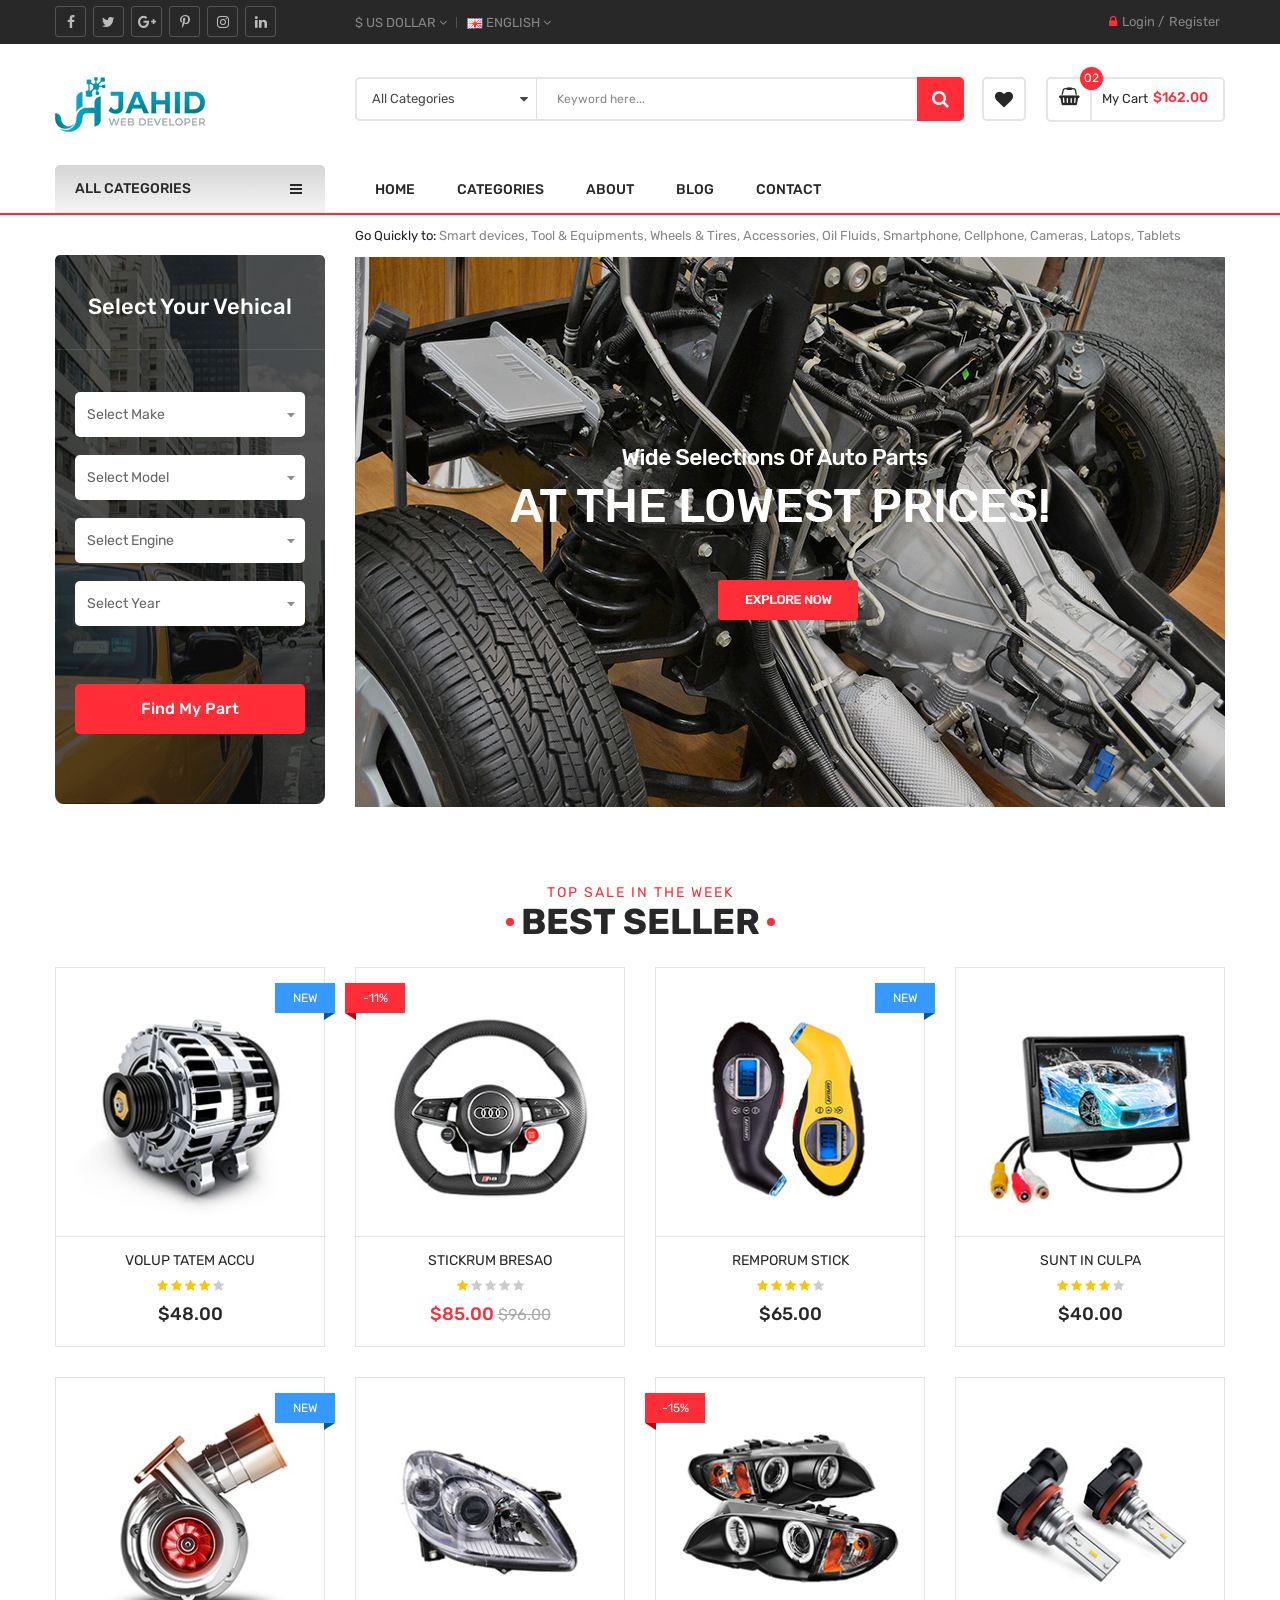
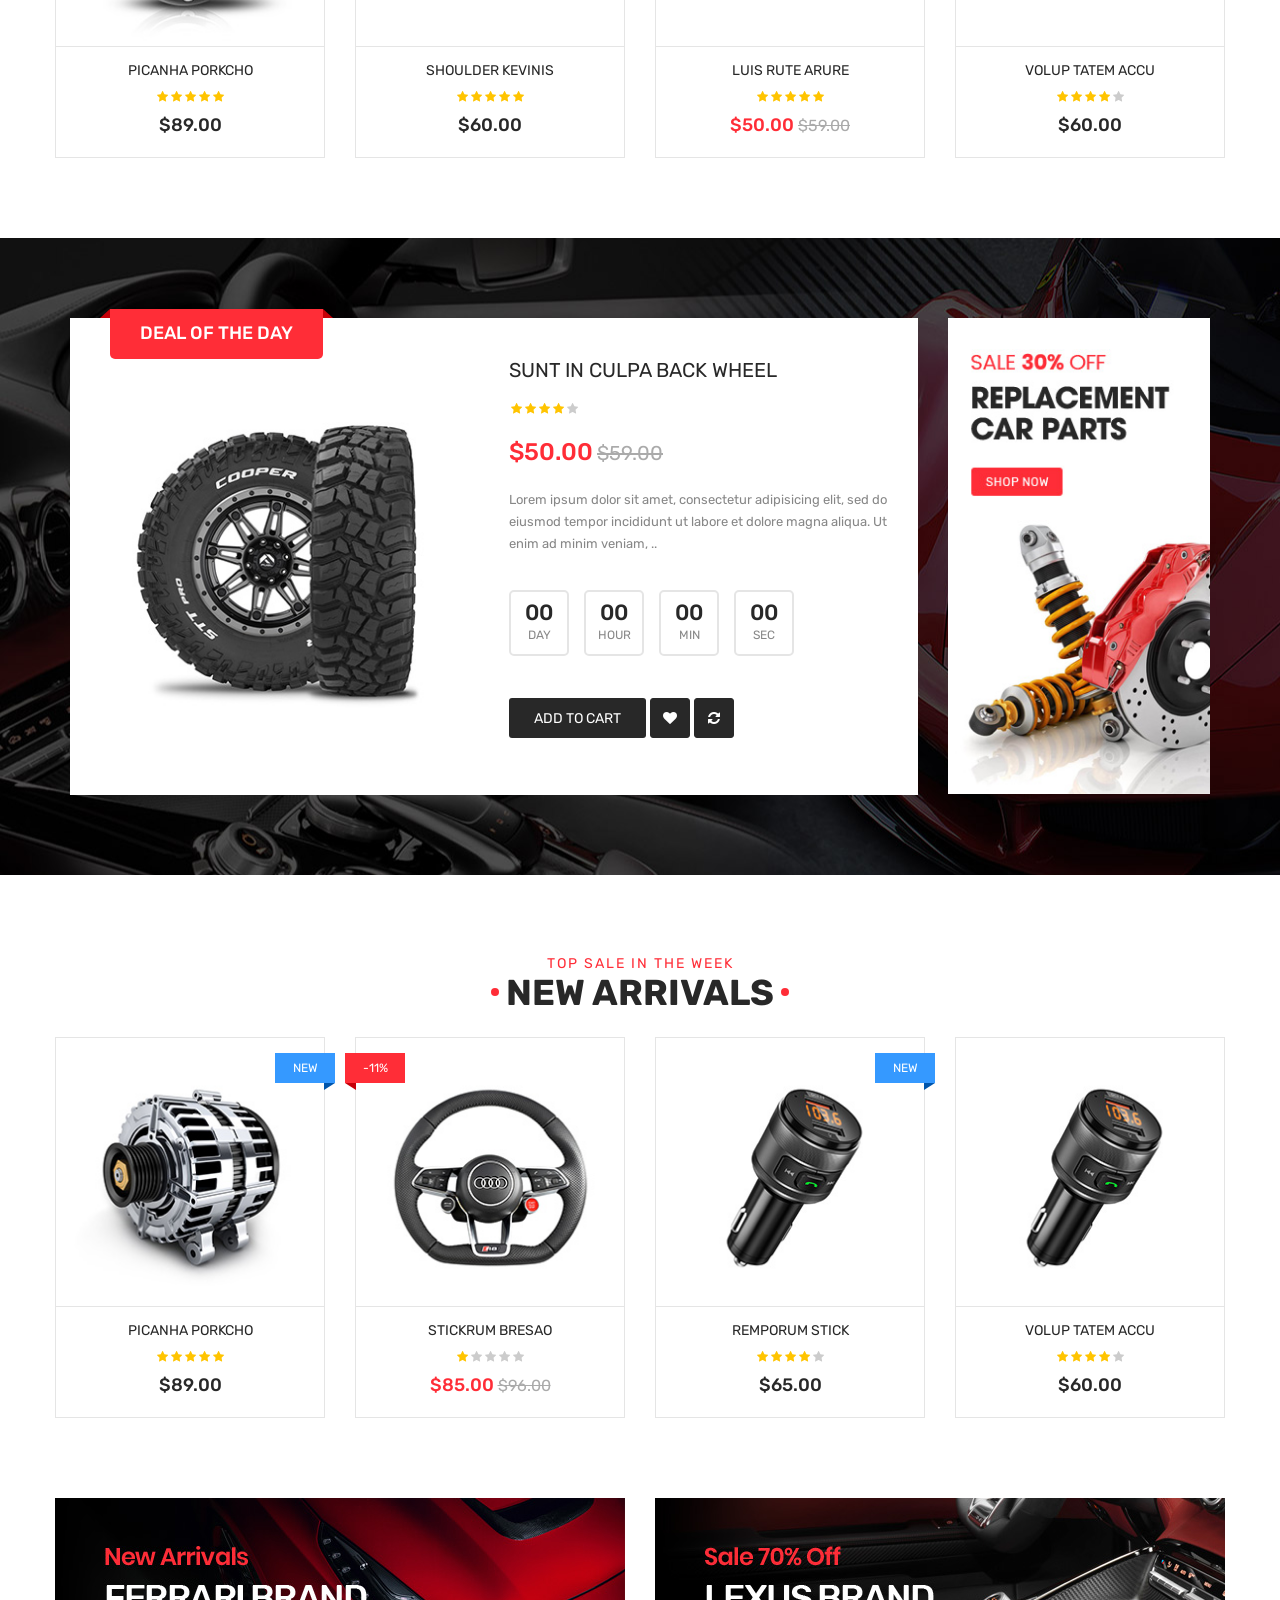
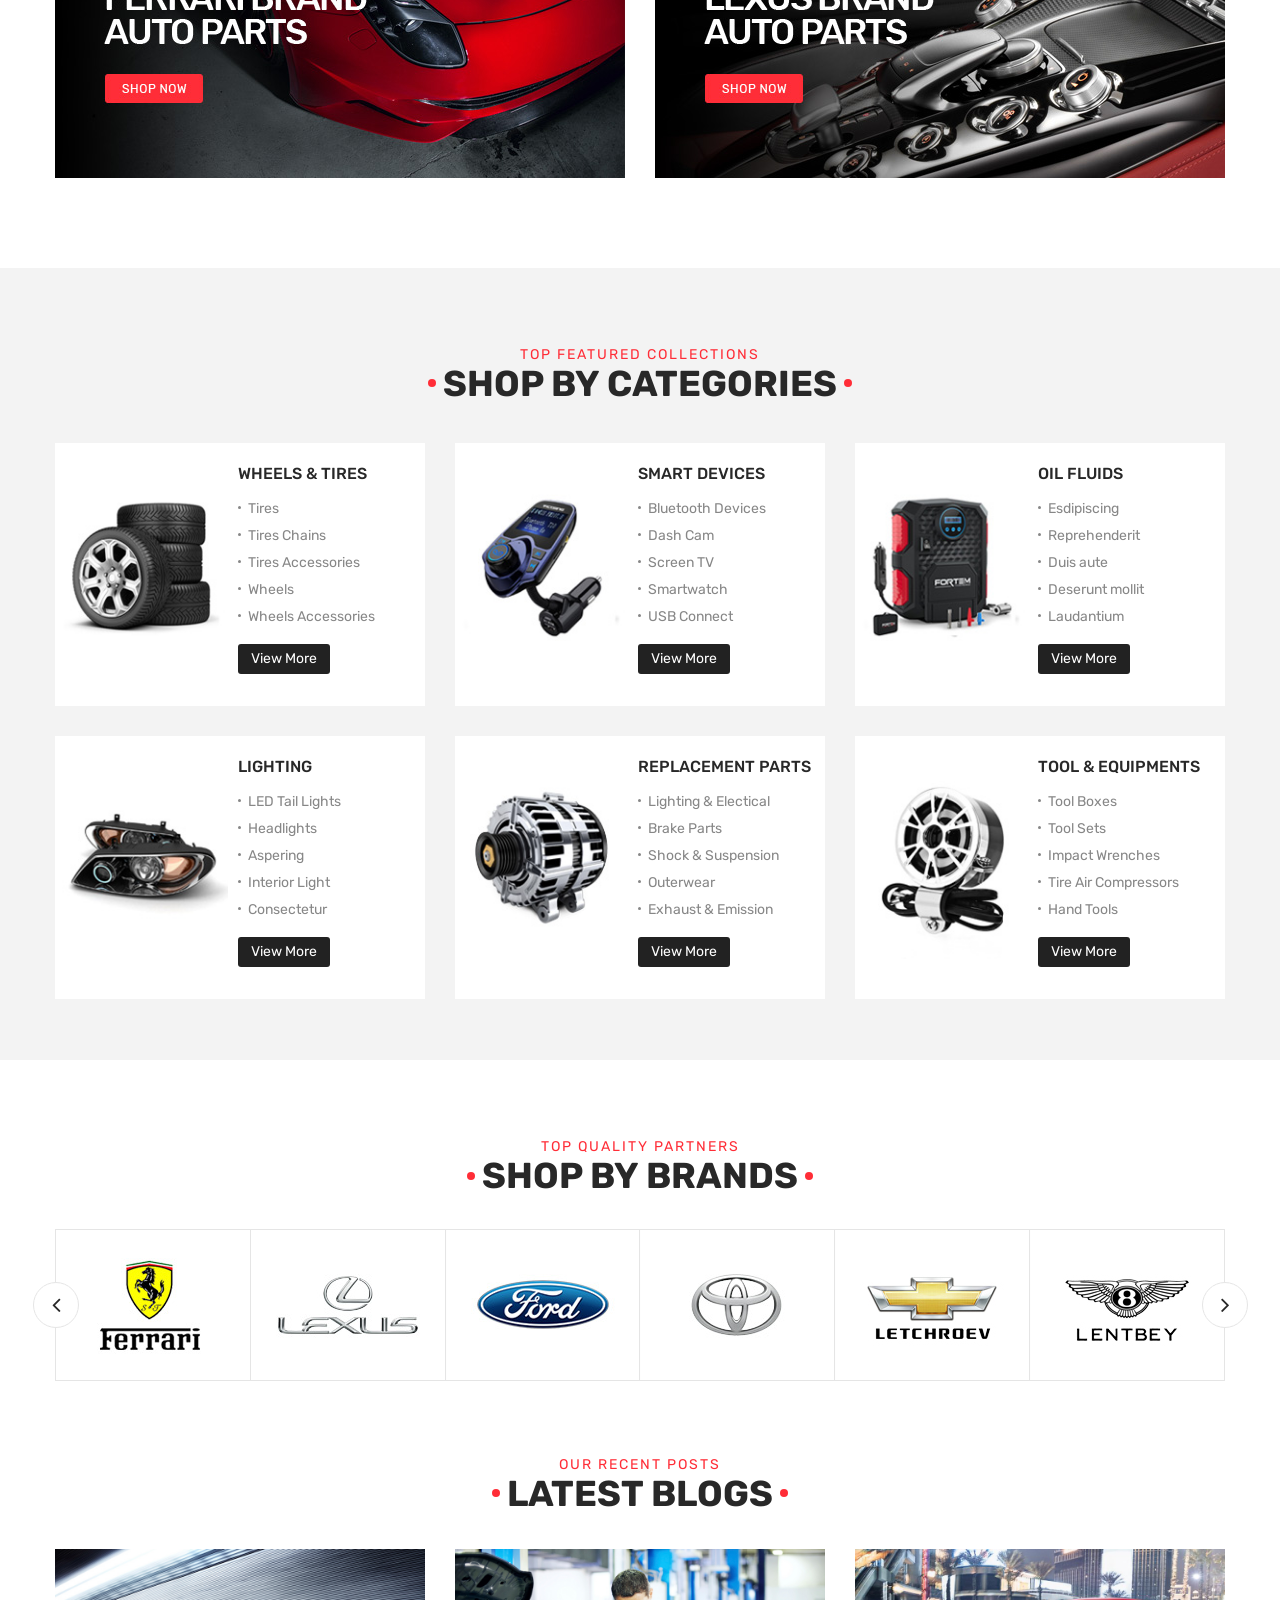
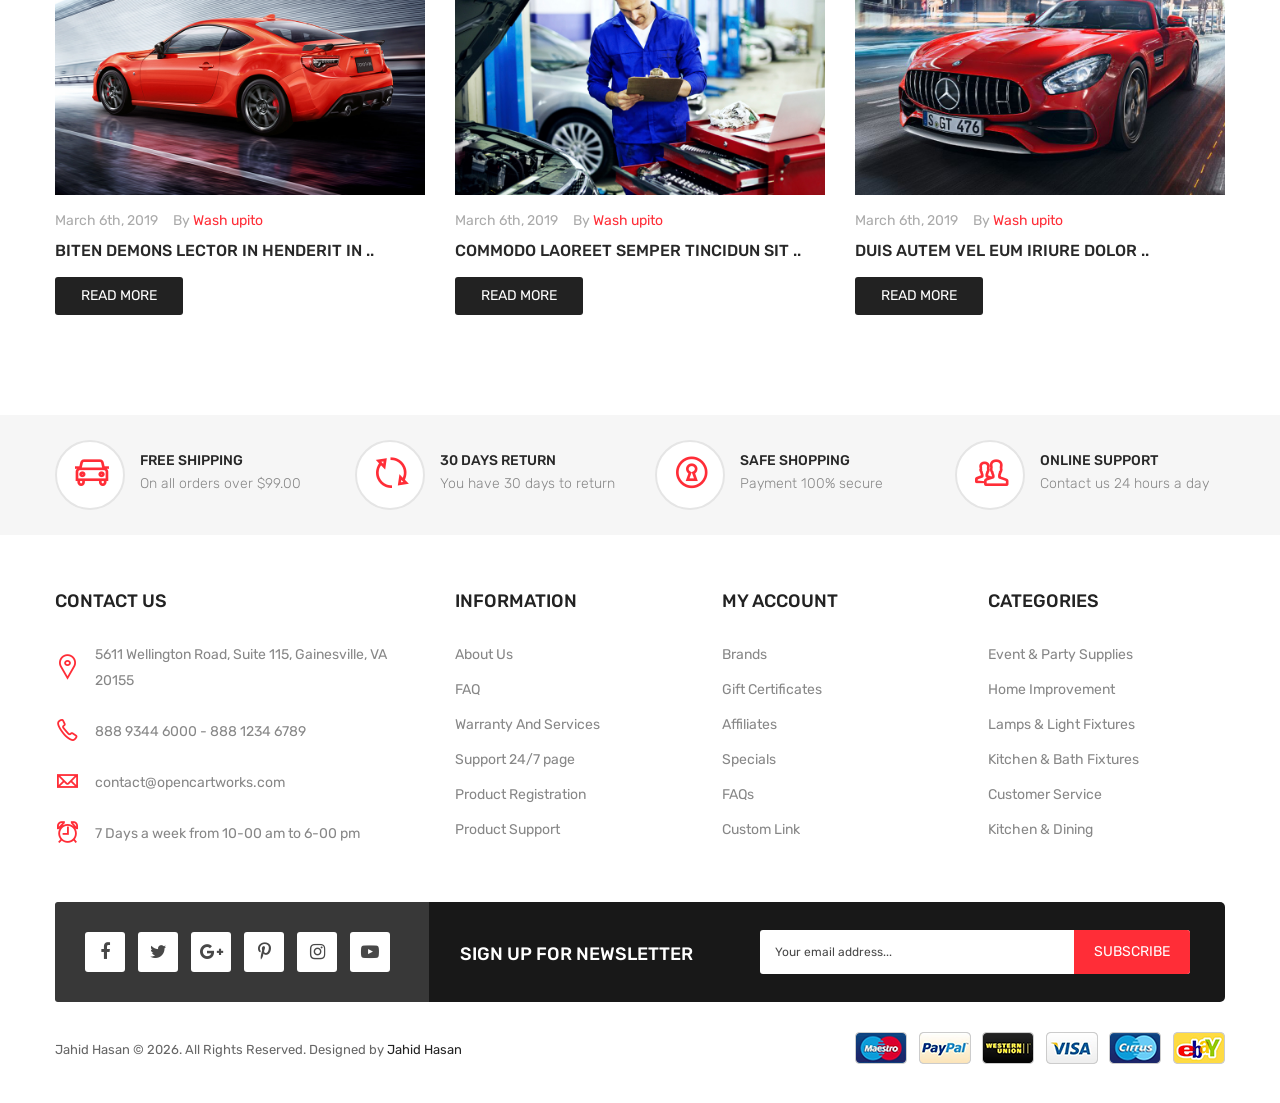
<file: index.html>
<!DOCTYPE html>
<html lang="en">


<!--  --><meta http-equiv="content-type" content="text/html;charset=UTF-8" /><!-- / -->
<head>
    
    <!-- Basic page needs
    ============================================ -->
    <title>Autoparts - Multipurpose Responsive HTML5 Template</title>
    <meta charset="utf-8">
    <meta name="keywords" content="html5 template, best html5 template, best html template, html5 basic template, multipurpose html5 template, multipurpose html template, creative html templates, creative html5 templates" />
    <meta name="description" content="SuperMarket is a powerful Multi-purpose HTML5 Template with clean and user friendly design. It is definite a great starter for any eCommerce web project." />
    <meta name="author" content="Magentech">
    <meta name="robots" content="index, follow" />
   
    <!-- Mobile specific metas
    ============================================ -->
    <meta name="viewport" content="width=device-width, initial-scale=1.0, maximum-scale=1.0, user-scalable=no">
    
    <!-- Favicon
    ============================================ -->
    <link rel="shortcut icon" type="image/png" href="ico/favicon-16x16.png"/>
  
   
    <!-- Libs CSS
    ============================================ -->
    <link rel="stylesheet" href="css/bootstrap/css/bootstrap.min.css">
    <link href="css/font-awesome/css/font-awesome.min.css" rel="stylesheet">
    <link href="js/datetimepicker/bootstrap-datetimepicker.min.css" rel="stylesheet">
    <link href="js/owl-carousel/owl.carousel.css" rel="stylesheet">
    <link href="css/themecss/lib.css" rel="stylesheet">
    <link href="js/jquery-ui/jquery-ui.min.css" rel="stylesheet">
    <link href="js/minicolors/miniColors.css" rel="stylesheet">
    
    <link href="js/pe-icon-7-stroke/css/pe-icon-7-stroke.css" rel="stylesheet">
    <link href="pe-icon-7-stroke/css/helper.html" rel="stylesheet">

    <!-- Theme CSS
    ============================================ -->
    <link href="css/themecss/so_searchpro.css" rel="stylesheet">
    <link href="css/themecss/so_megamenu.css" rel="stylesheet">
    <link href="css/themecss/so_advanced_search.css" rel="stylesheet">
    <link href="css/themecss/so-listing-tabs.css" rel="stylesheet">
    <link href="css/themecss/so-categories.css" rel="stylesheet">
    <link href="css/themecss/so-newletter-popup.css" rel="stylesheet">
    <link href="css/themecss/so-latest-blog.css" rel="stylesheet">

    <link href="css/footer/footer1.css" rel="stylesheet">
    <link href="css/header/header1.css" rel="stylesheet">
    <link id="color_scheme" href="css/theme.css" rel="stylesheet"> 
    <link href="css/responsive.css" rel="stylesheet">

     <!-- Google web fonts
    ============================================ -->
    <link href='https://fonts.googleapis.com/css?family=Rubik:300,400,400i,500,600,700' rel='stylesheet' type='text/css'>     
    <style type="text/css">
         body{font-family:'Rubik', sans-serif;}
    </style>

</head>

<body class="common-home res layout-1">
    
    <div id="wrapper" class="wrapper-fluid banners-effect-5">
    

    <!-- Header Container  -->
    <header id="header" class=" typeheader-1">
        
        <!-- Header Top -->
        <div class="header-top hidden-compact"> 
            <div class="container">
                <div class="row">
                    <div class="header-top-left col-lg-3 col-md-4 col-sm-5 hidden-xs">           
                        <div class="telephone " >
                            <ul class="socials">
                                <li class="facebook"><a href="https://www.facebook.com/smartaddons.page" target="_blank"><i class="fa fa-facebook"></i></a></li>
                                <li class="twitter"><a href="https://twitter.com/smartaddons" target="_blank"><i class="fa fa-twitter"></i></a></li>
                                <li class="google_plus"><a href="https://plus.google.com/u/0/+Smartaddons/posts" target="_blank"><i class="fa fa-google-plus"></i></a></li>
                                <li class="pinterest"><a href="https://www.pinterest.com/smartaddons/" target="_blank"><i class="fa fa-pinterest-p"></i></a></li>
                                <li class="instagram"><a href="#" target="_blank"><i class="fa fa-instagram"></i></a></li>
                                <li class="linkedin"><a href="#" target="_blank"><i class="fa fa-linkedin"></i></a></li>
                            </ul>
                        </div>             
                        
                        
                    </div>
                    <div class="header-top-right col-lg-9 col-md-8 col-sm-7 col-xs-12">
                        <ul class="top-link list-inline lang-curr">
                            <li class="currency">
                                <div class="btn-group currencies-block">
                                    <form action="https://demo.smartaddons.com/templates/html/autoparts/index.html" method="post" enctype="multipart/form-data" id="currency">
                                        <a class="btn btn-link dropdown-toggle" data-toggle="dropdown">
                                            <span class="icon icon-credit "></span> $ US Dollar  <span class="fa fa-angle-down"></span>
                                        </a>
                                        <ul class="dropdown-menu btn-xs">
                                            <li> <a href="#">(€)&nbsp;Euro</a></li>
                                            <li> <a href="#">(£)&nbsp;Pounds    </a></li>
                                            <li> <a href="#">($)&nbsp;US Dollar </a></li>
                                        </ul>
                                    </form>
                                </div>
                            </li>   
                            <li class="language">
                                <div class="btn-group languages-block ">
                                    <form action="https://demo.smartaddons.com/templates/html/autoparts/index.html" method="post" enctype="multipart/form-data" id="bt-language">
                                        <a class="btn btn-link dropdown-toggle" data-toggle="dropdown">
                                            <img src="image/catalog/flags/gb.png" alt="English" title="English">
                                            <span class="eng">English</span>
                                            <span class="fa fa-angle-down"></span>
                                        </a>
                                        <ul class="dropdown-menu">
                                            <li><a href="index.html"><img class="image_flag" src="image/catalog/flags/gb.png" alt="English" title="English" /> English </a></li>
                                            <li> <a href="html_with_RTL/index.html"> <img class="image_flag" src="image/catalog/flags/ar.png" alt="Arabic" title="Arabic" /> Arabic </a> </li>
                                        </ul>
                                    </form>
                                </div>
                                
                            </li>
                        </ul>
                        <ul class="top-log list-inline">                          
                            <li><i class="fa fa-lock"></i><a href="login.html">Login</a> / </li><li><a href="register.html">Register</a></li>
                        </ul>
                    </div>
                </div>
            </div>      
        </div>
        <div class="header-middle hidden-compact">
            <div class="container">
                <div class="row">           
                    <div class="col-lg-3 col-md-4 col-sm-12 col-xs-12">
                        <div class="logo">
                            <a href="index.html"><img src="image/catalog/logo.png" title="Your Store" alt="Your Store" /></a>
                        </div>
                        
                    </div>
                    <div class="col-lg-9 col-md-8 col-sm-12 col-xs-12 middle-right">
                        <div class="search-header-w">
                            <div class="icon-search hidden-lg hidden-md"><i class="fa fa-search"></i></div>                                
                              
                            <div id="sosearchpro" class="sosearchpro-wrapper so-search ">
                                <form method="GET" action="https://demo.smartaddons.com/templates/html/autoparts/index.html">
                                    <div id="search0" class="search input-group form-group">
                                        <div class="select_category filter_type  icon-select hidden-sm hidden-xs">
                                            <select class="no-border" name="category_id">
                                                <option value="0">All Categories</option>
                                                <option value="78">Apparel</option>
                                                <option value="77">Cables &amp; Connectors</option>
                                                <option value="82">Cameras &amp; Photo</option>
                                                <option value="80">Flashlights &amp; Lamps</option>
                                                <option value="81">Mobile Accessories</option>
                                                <option value="79">Video Games</option>
                                                <option value="20">Jewelry &amp; Watches</option>
                                                <option value="76">&nbsp;&nbsp;&nbsp;&nbsp;&nbsp;&nbsp;Earings</option>
                                                <option value="26">&nbsp;&nbsp;&nbsp;&nbsp;&nbsp;&nbsp;Wedding Rings</option>
                                                <option value="27">&nbsp;&nbsp;&nbsp;&nbsp;&nbsp;&nbsp;Men Watches</option>
                                            </select>
                                        </div>

                                        <input class="autosearch-input form-control" type="text" value="" size="50" autocomplete="off" placeholder="Keyword here..." name="search">
                                
                                        <button type="submit" class="button-search btn btn-primary" name="submit_search"><i class="fa fa-search"></i></button>
                                    
                                    </div>
                                    <input type="hidden" name="route" value="product/search" />
                                </form>
                            </div>
                        </div>

                        <div class="shopping_cart">
                            <div id="cart" class="btn-shopping-cart">

                                <a href="javascript:void(0)" data-loading-text="Loading... " class="btn-group top_cart dropdown-toggle" data-toggle="dropdown" aria-expanded="true">
                                    <div class="shopcart">
                                        <span class="icon-c">
                                            <i class="fa fa-shopping-basket"></i>
                                        </span>
                                        <div class="shopcart-inner">
                                            <p class="text-shopping-cart">
                                                My cart
                                            </p>

                                            <span class="total-shopping-cart cart-total-full">
                                            <span class="items_cart">02</span><span class="items_cart2"> item(s)</span><span class="items_carts">$162.00</span>
                                            </span>
                                        </div>
                                    </div>
                                </a>

                                <ul class="dropdown-menu pull-right shoppingcart-box" role="menu">
                                    <li>
                                        <table class="table table-striped">
                                            <tbody>
                                                <tr>
                                                    <td class="text-center" style="width:70px">
                                                        <a href="product.html">
                                                            <img src="image/catalog/demo/product/80/1.jpg" style="width:70px" alt="Yutculpa ullamcon" title="Yutculpa ullamco" class="preview">
                                                        </a>
                                                    </td>
                                                    <td class="text-left"> <a class="cart_product_name" href="product.html">Yutculpa ullamco</a> 
                                                    </td>
                                                    <td class="text-center">x1</td>
                                                    <td class="text-center">$80.00</td>
                                                    <td class="text-right">
                                                        <a href="product.html" class="fa fa-edit"></a>
                                                    </td>
                                                    <td class="text-right">
                                                        <a onclick="cart.remove('2');" class="fa fa-times fa-delete"></a>
                                                    </td>
                                                </tr>
                                                <tr>
                                                    <td class="text-center" style="width:70px">
                                                        <a href="product.html">
                                                            <img src="image/catalog/demo/product/80/2.jpg" style="width:70px" alt="Xancetta bresao" title="Xancetta bresao" class="preview">
                                                        </a>
                                                    </td>
                                                    <td class="text-left"> <a class="cart_product_name" href="product.html">Xancetta bresao</a> 
                                                    </td>
                                                    <td class="text-center">x1</td>
                                                    <td class="text-center">$60.00</td>
                                                    <td class="text-right">
                                                        <a href="product.html" class="fa fa-edit"></a>
                                                    </td>
                                                    <td class="text-right">
                                                        <a onclick="cart.remove('1');" class="fa fa-times fa-delete"></a>
                                                    </td>
                                                </tr>
                                            </tbody>
                                        </table>
                                    </li>
                                    <li>
                                        <div>
                                            <table class="table table-bordered">
                                                <tbody>
                                                    <tr>
                                                        <td class="text-left"><strong>Sub-Total</strong>
                                                        </td>
                                                        <td class="text-right">$140.00</td>
                                                    </tr>
                                                    <tr>
                                                        <td class="text-left"><strong>Eco Tax (-2.00)</strong>
                                                        </td>
                                                        <td class="text-right">$2.00</td>
                                                    </tr>
                                                    <tr>
                                                        <td class="text-left"><strong>VAT (20%)</strong>
                                                        </td>
                                                        <td class="text-right">$20.00</td>
                                                    </tr>
                                                    <tr>
                                                        <td class="text-left"><strong>Total</strong>
                                                        </td>
                                                        <td class="text-right">$162.00</td>
                                                    </tr>
                                                </tbody>
                                            </table>
                                            <p class="text-right"> <a class="btn view-cart" href="cart.html"><i class="fa fa-shopping-cart"></i>View Cart</a>&nbsp;&nbsp;&nbsp; <a class="btn btn-mega checkout-cart" href="checkout.html"><i class="fa fa-share"></i>Checkout</a> 
                                            </p>
                                        </div>
                                    </li>
                                </ul>
                            </div>
                        </div>

                        <div class="wishlist hidden-md hidden-sm hidden-xs"><a href="#" id="wishlist-total" class="top-link-wishlist" title="Wish List (0) "><i class="fa fa-heart"></i></a></div>
                                         
                    </div>
                </div>
            </div>
        </div>

        <div class="header-bottom hidden-compact"> 
            <div class="container">
                <div class="row">
                    <div class="col-lg-3 col-md-3 col-sm-6 col-xs-6">
                        <div class="menu-vertical-w">   
                            <div class="responsive so-megamenu megamenu-style-dev ">
                                <div class="so-vertical-menu ">
                                    <nav class="navbar-default">    
                                        
                                        <div class="container-megamenu vertical">
                                            <div id="menuHeading">
                                                <div class="megamenuToogle-wrapper">
                                                    <div class="megamenuToogle-pattern">
                                                        <div class="container">
                                                            <div>
                                                                <span></span>
                                                                <span></span>
                                                                <span></span>
                                                            </div>
                                                            All Categories                          
                                                        </div>
                                                    </div>
                                                </div>
                                            </div>
                                         
                                            <div class="navbar-header">
                                                <button type="button" id="show-verticalmenu" data-toggle="collapse" class="navbar-toggle">      
                                                    <i class="fa fa-bars"></i>
                                                    <span>  All Categories     </span>
                                                </button>
                                            </div>
                                            <div class="vertical-wrapper" >
                                                <span id="remove-verticalmenu" class="fa fa-times"></span>
                                                <div class="megamenu-pattern">
                                                    <div class="container-mega">
                                                        <ul class="megamenu">
                                                            <li class="item-vertical  with-sub-menu hover">
                                                                <p class="close-menu"></p>
                                                                <a href="#" class="clearfix">                                                                    
                                                                    <span>Lighting</span>
                                                                    <b class="fa-angle-right"></b>
                                                                </a>
                                                                <div class="sub-menu" data-subwidth="60"  >
                                                                    <div class="content" >
                                                                        <div class="row">
                                                                            <div class="col-sm-12">
                                                                                <div class="row">
                                                                                    <div class="col-md-4 static-menu">
                                                                                        <div class="menu">
                                                                                            <ul>
                                                                                                <li>
                                                                                                    <a href="#"  class="main-menu">Apparel</a>
                                                                                                    <ul>
                                                                                                        <li><a href="#" >Accessories for Tablet PC</a></li>
                                                                                                        <li><a href="#" >Accessories for i Pad</a></li>
                                                                                                        <li><a  href="#" >Accessories for iPhone</a></li>
                                                                                                        <li><a href="#" >Bags, Holiday Supplies</a></li>
                                                                                                        <li><a href="#" >Car Alarms and Security</a></li>
                                                                                                        <li><a href="#" >Car Audio &amp; Speakers</a></li>
                                                                                                    </ul>
                                                                                                </li>
                                                                                                <li>
                                                                                                    <a href="#"  class="main-menu">Cables &amp; Connectors</a>
                                                                                                    <ul>
                                                                                                        <li><a href="#" >Cameras &amp; Photo</a></li>
                                                                                                        <li><a href="#" >Electronics</a></li>
                                                                                                        <li><a href="#" >Outdoor &amp; Traveling</a></li>
                                                                                                    </ul>
                                                                                                </li>
                                                                                            </ul>
                                                                                        </div>
                                                                                    </div>
                                                                                    <div class="col-md-4 static-menu">
                                                                                        <div class="menu">
                                                                                            <ul>
                                                                                                <li>
                                                                                                    <a href="#"  class="main-menu">Camping &amp; Hiking</a>
                                                                                                    <ul>
                                                                                                        <li><a href="#" >Earings</a></li>
                                                                                                        <li><a href="#" >Shaving &amp; Hair Removal</a></li>
                                                                                                        <li><a href="#" >Salon &amp; Spa Equipment</a></li>
                                                                                                    </ul>
                                                                                                </li>
                                                                                                <li>
                                                                                                    <a href="#" class="main-menu">Smartphone &amp; Tablets</a>
                                                                                                    <ul>
                                                                                                        <li><a href="#" >Sports &amp; Outdoors</a></li>
                                                                                                        <li><a href="#" >Bath &amp; Body</a></li>
                                                                                                        <li><a href="#" >Gadgets &amp; Auto Parts</a></li>
                                                                                                    </ul>
                                                                                                </li>
                                                                                            </ul>
                                                                                        </div>
                                                                                    </div>
                                                                                    <div class="col-md-4 static-menu">
                                                                                        <div class="menu">
                                                                                            <ul>
                                                                                                <li>
                                                                                                    <a href="#"  class="main-menu">Bags, Holiday Supplies</a>
                                                                                                    <ul>
                                                                                                        <li><a href="#" onclick="window.location = '18_46.html';">Battereries &amp; Chargers</a></li>
                                                                                                        <li><a href="#" onclick="window.location = '24_64.html';">Bath &amp; Body</a></li>
                                                                                                        <li><a href="#" onclick="window.location = '18_45.html';">Headphones, Headsets</a></li>
                                                                                                        <li><a href="#" onclick="window.location = '18_30.html';">Home Audio</a></li>
                                                                                                    </ul>
                                                                                                </li>
                                                                                            </ul>
                                                                                        </div>
                                                                                    </div>
                                                                                </div>
                                                                            </div>
                                                                        </div>
                                                                    </div>
                                                                </div>
                                                            </li>
                                                            <li class="item-vertical">
                                                                <p class="close-menu"></p>
                                                                <a href="#" class="clearfix">                                                                   
                                                                    <span>Oil Fluids</span>                                                                    
                                                                </a>
                                                            </li>
                                                            <li class="item-vertical  style1 with-sub-menu hover">
                                                                <p class="close-menu"></p>
                                                                <a href="#" class="clearfix">
                                                                    <span class="label"></span>                                                                    
                                                                    <span>Smart Devices</span>                                                                     
                                                                    <b class="fa-angle-right"></b>
                                                                </a>
                                                                <div class="sub-menu" data-subwidth="40" >
                                                                    <div class="content">
                                                                        <div class="row">
                                                                            <div class="col-md-6">
                                                                                <div class="row">
                                                                                    <div class="col-md-12 static-menu">
                                                                                        <div class="menu">
                                                                                            <ul>
                                                                                                <li><a href="#" class="main-menu">Smartphone</a>
                                                                                                    <ul>
                                                                                                        <li><a href="#">Esdipiscing</a>
                                                                                                        </li>
                                                                                                        <li><a href="#">Scanners</a>
                                                                                                        </li>
                                                                                                        <li><a href="#">Apple</a>
                                                                                                        </li>
                                                                                                        <li><a href="#">Dell</a>
                                                                                                        </li>
                                                                                                        <li><a href="#">Scanners</a>
                                                                                                        </li>
                                                                                                    </ul>
                                                                                                </li>
                                                                                                <li><a href="#" class="main-menu">Electronics</a>
                                                                                                    <ul>
                                                                                                        <li><a href="#">Asdipiscing</a>
                                                                                                        </li>
                                                                                                        <li><a href="#">Diam sit</a>
                                                                                                        </li>
                                                                                                        <li><a href="#">Labore et</a>
                                                                                                        </li>
                                                                                                        <li><a href="#">Monitors</a>
                                                                                                        </li>
                                                                                                    </ul>
                                                                                                </li>
                                                                                            </ul>
                                                                                        </div>
                                                                                    </div>
                                                                                </div>
                                                                            </div>
                                                                            <div class="col-md-6">
                                                                                <div class="row banner">
                                                                                    <a href="#">
                                                                                        <img src="image/catalog/menu/megabanner/vbanner1.png" alt="banner1">
                                                                                        </a>
                                                                                    </div>
                                                                                </div>
                                                                            </div>
                                                                        </div>
                                                                    </div>
                                                                </li>
                                                            <li class="item-vertical with-sub-menu hover">
                                                                <p class="close-menu"></p>
                                                                <a href="#" class="clearfix">                                                                    
                                                                    <span>Paintworks</span>
                                                                    <b class="fa-angle-right"></b>
                                                                </a>
                                                                <div class="sub-menu" data-subwidth="60" >
                                                                    <div class="content" >
                                                                        <div class="row">
                                                                            <div class="col-md-12">
                                                                                <div class="row">
                                                                                    <div class="col-md-4 static-menu">
                                                                                        <div class="menu">
                                                                                            <ul>
                                                                                                <li>
                                                                                                    <a href="#" class="main-menu">Car Alarms and Security</a>
                                                                                                    <ul>
                                                                                                        <li><a href="#" >Car Audio &amp; Speakers</a></li>
                                                                                                        <li><a href="#" >Gadgets &amp; Auto Parts</a></li>
                                                                                                        <li><a href="#" >Gadgets &amp; Auto Parts</a></li>
                                                                                                        <li><a href="#" >Headphones, Headsets</a></li>
                                                                                                    </ul>
                                                                                                </li>
                                                                                                <li>
                                                                                                    <a href="24.html" onclick="window.location = '24.html';" class="main-menu">Health &amp; Beauty</a>
                                                                                                    <ul>
                                                                                                        <li>
                                                                                                            <a href="#" >Home Audio</a>
                                                                                                        </li>
                                                                                                        <li>
                                                                                                            <a href="#" >Helicopters &amp; Parts</a>
                                                                                                        </li>
                                                                                                        <li>
                                                                                                            <a href="#" >Outdoor &amp; Traveling</a>
                                                                                                        </li>
                                                                                                        <li>
                                                                                                            <a href="#">Toys &amp; Hobbies</a>
                                                                                                        </li>
                                                                                                    </ul>
                                                                                                </li>
                                                                                            </ul>
                                                                                        </div>
                                                                                    </div>
                                                                                    <div class="col-md-4 static-menu">
                                                                                        <div class="menu">
                                                                                            <ul>
                                                                                                <li>
                                                                                                    <a href="#"  class="main-menu">Electronics</a>
                                                                                                    <ul>
                                                                                                        <li>
                                                                                                            <a href="#">Earings</a>
                                                                                                        </li>
                                                                                                        <li>
                                                                                                            <a href="#" >Salon &amp; Spa Equipment</a>
                                                                                                        </li>
                                                                                                        <li>
                                                                                                            <a href="#" >Shaving &amp; Hair Removal</a>
                                                                                                        </li>
                                                                                                        <li>
                                                                                                            <a href="#">Smartphone &amp; Tablets</a>
                                                                                                        </li>
                                                                                                    </ul>
                                                                                                </li>
                                                                                                <li>
                                                                                                    <a href="#"  class="main-menu">Sports &amp; Outdoors</a>
                                                                                                    <ul>
                                                                                                        <li>
                                                                                                            <a href="#" >Flashlights &amp; Lamps</a>
                                                                                                        </li>
                                                                                                        <li>
                                                                                                            <a href="#" >Fragrances</a>
                                                                                                        </li>
                                                                                                        <li>
                                                                                                            <a href="#" >Fishing</a>
                                                                                                        </li>
                                                                                                        <li>
                                                                                                            <a href="#" >FPV System &amp; Parts</a>
                                                                                                        </li>
                                                                                                    </ul>
                                                                                                </li>
                                                                                            </ul>
                                                                                        </div>
                                                                                    </div>
                                                                                    <div class="col-md-4 static-menu">
                                                                                        <div class="menu">
                                                                                            <ul>
                                                                                                <li>
                                                                                                    <a href="#" class="main-menu">More Car Accessories</a>
                                                                                                    <ul>
                                                                                                        <li>
                                                                                                            <a href="#" >Lighter &amp; Cigar Supplies</a>
                                                                                                        </li>
                                                                                                        <li>
                                                                                                            <a href="#" >Mp3 Players &amp; Accessories</a>
                                                                                                        </li>
                                                                                                        <li>
                                                                                                            <a href="#" >Men Watches</a>
                                                                                                        </li>
                                                                                                        <li>
                                                                                                            <a href="#" >Mobile Accessories</a>
                                                                                                        </li>
                                                                                                    </ul>
                                                                                                </li>
                                                                                                <li>
                                                                                                    <a href="#" class="main-menu">Gadgets &amp; Auto Parts</a>
                                                                                                    <ul>
                                                                                                        <li>
                                                                                                            <a href="#" >Gift &amp; Lifestyle Gadgets</a>
                                                                                                        </li>
                                                                                                        <li>
                                                                                                            <a href="#" >Gift for Man</a>
                                                                                                        </li>
                                                                                                        <li>
                                                                                                            <a href="#" >Gift for Woman</a>
                                                                                                        </li>
                                                                                                        <li>
                                                                                                            <a href="#" >Gift for Woman</a>
                                                                                                        </li>
                                                                                                    </ul>
                                                                                                </li>
                                                                                            </ul>
                                                                                        </div>
                                                                                    </div>
                                                                                </div>
                                                                            </div>
                                                                        </div>
                                                                    </div>
                                                                </div>
                                                            </li>
                                                            <li class="item-vertical css-menu with-sub-menu hover">
                                                                <p class="close-menu"></p>
                                                                <a href="#" class="clearfix">                                                                                                                                    
                                                                    <span>Replacement Parts</span>
                                                                    <b class="fa-angle-right"></b>
                                                                </a>
                                                                <div class="sub-menu" data-subwidth="20">
                                                                    <div class="content" >
                                                                        <div class="row">
                                                                            <div class="col-sm-12">
                                                                                <div class="row">
                                                                                    <div class="col-sm-12 hover-menu">
                                                                                        <div class="menu">
                                                                                            <ul>
                                                                                                <li>
                                                                                                    <a href="#" class="main-menu">Headphones, Headsets</a>
                                                                                                </li>
                                                                                                <li>
                                                                                                    <a href="#" class="main-menu">Home Audio</a>
                                                                                                </li>
                                                                                                <li>
                                                                                                    <a href="#" class="main-menu">Health &amp; Beauty</a>
                                                                                                </li>
                                                                                                <li>
                                                                                                    <a href="#" class="main-menu">Helicopters &amp; Parts</a>
                                                                                                </li>
                                                                                                <li>
                                                                                                    <a href="#" class="main-menu">Helicopters &amp; Parts</a>
                                                                                                </li>
                                                                                            </ul>
                                                                                        </div>
                                                                                    </div>
                                                                                </div>
                                                                            </div>
                                                                        </div>
                                                                    </div>
                                                                </div>
                                                            </li>
                                                            <li class="item-vertical">
                                                                <p class="close-menu"></p>
                                                                <a href="#" class="clearfix">                                                                    
                                                                    <span>Tool & equipments</span>                                                                    
                                                                </a>
                                                            </li>
                                                            <li class="item-vertical">
                                                                <p class="close-menu"></p>
                                                                <a href="#" class="clearfix">                                                                    
                                                                    <span>Wheels & Tires</span>
                                                                </a>
                                                            </li>
                                                            <li class="item-vertical">
                                                                <p class="close-menu"></p>
                                                                <a href="#" class="clearfix">                                                                    
                                                                    <span>Car Parts</span>
                                                                </a>
                                                            </li>
                                                            <li class="item-vertical" >
                                                                <p class="close-menu"></p>
                                                                <a href="#" class="clearfix">                                                                    
                                                                    <span>Gaming Toys</span>
                                                                </a>
                                                            </li>
                                                            <li class="item-vertical" >
                                                                <p class="close-menu"></p>                                                                
                                                                <a href="#" class="clearfix">
                                                                    <span>Baby Car Seats</span>
                                                                </a>
                                                            </li>
                                                            <li class="item-vertical">
                                                                <p class="close-menu"></p>
                                                                <a href="#" class="clearfix">                                                                    
                                                                    <span>Motobike Care</span>
                                                                </a>
                                                            </li>
                                                            <li class="item-vertical" style="display: none;">
                                                                <p class="close-menu"></p>
                                                                <a href="#" class="clearfix">                                                                     
                                                                    <span>Jewelry &amp; Watches</span>
                                                                </a>
                                                            </li>
                                                            <li class="item-vertical" style="display: none;">
                                                                <p class="close-menu"></p>
                                                                <a href="#" class="clearfix">                                                                    
                                                                    <span>Home &amp; Lights</span>
                                                                </a>
                                                            </li>
                                                            <li class="item-vertical" style="display: none;">
                                                                <p class="close-menu"></p>
                                                                <a href="#" class="clearfix">                                                                    
                                                                    <span>Metallurgy</span>
                                                                </a>
                                                            </li>
                                                           
                                                            <!-- <li class="loadmore">
                                                                <i class="fa fa-plus-square-o"></i>
                                                                <span class="more-view">More Categories</span>
                                                            </li> -->
                                                                
                                                            </ul>
                                                        </div>
                                                    </div>
                                                </div>
                                            </div>
                                        </nav>
                                </div>
                            </div> 
                        </div>
                    </div>
                    <div class="col-lg-9 col-md-9 col-sm-6 col-xs-6">
                        <div class="main-menu-w">
                            <div class="responsive so-megamenu megamenu-style-dev">
                                <nav class="navbar-default">
                                    <div class=" container-megamenu  horizontal open ">
                                        <div class="navbar-header">
                                            <button type="button" id="show-megamenu" data-toggle="collapse" class="navbar-toggle">
                                                <span class="icon-bar"></span>
                                                <span class="icon-bar"></span>
                                                <span class="icon-bar"></span>
                                            </button>
                                        </div>
                                        
                                        <div class="megamenu-wrapper">
                                            <span id="remove-megamenu" class="fa fa-times"></span>
                                            <div class="megamenu-pattern">
                                                <div class="container-mega">
                                                    <ul class="megamenu" data-transition="slide" data-animationtime="250">
                                                        <li class="">
                                                            <a href="index.html">Home</a>
                                                            <!-- <div class="sub-menu" style="width:100%;" > 
                                                                <div class="content" >
                                                                    <div class="row">
                                                                        <div class="col-md-3">
                                                                            <a href="index.html" class="image-link"> 
                                                                                <span class="thumbnail">
                                                                                    <img class="img-responsive img-border" src="image/catalog/menu/home1.jpg" alt="image">
                                                                                    
                                                                                </span> 
                                                                                <h3 class="figcaption">Home page - (Default)</h3> 
                                                                            </a> 
                                                                            
                                                                        </div>
                                                                        <div class="col-md-3">
                                                                            <a href="home2.html" class="image-link"> 
                                                                                <span class="thumbnail">
                                                                                    <img class="img-responsive img-border" src="image/catalog/menu/home2.jpg" alt="image">
                                                                                   
                                                                                </span> 
                                                                                <h3 class="figcaption">Home page - Layout 2</h3> 
                                                                            </a> 
                                                                            
                                                                        </div>
                                                                        <div class="col-md-3">
                                                                            <a href="home3.html" class="image-link"> 
                                                                                <span class="thumbnail">
                                                                                    <img class="img-responsive img-border" src="image/catalog/menu/home3.jpg" alt="image">
                                                                                   
                                                                                </span> 
                                                                                <h3 class="figcaption">Home page - Layout 3</h3> 
                                                                            </a> 
                                                                            
                                                                        </div>
                                                                        <div class="col-md-3">
                                                                            <a href="home4.html" class="image-link"> 
                                                                                <span class="thumbnail">
                                                                                    <img class="img-responsive img-border" src="image/catalog/menu/home4.jpg" alt="image">
                                                                                   
                                                                                </span> 
                                                                                <h3 class="figcaption">Home page - Layout 4</h3> 
                                                                            </a> 
                                                                            
                                                                        </div>
                                                                        <div class="col-md-3">
                                                                            <a href="home5.html" class="image-link"> 
                                                                                <span class="thumbnail">
                                                                                    <img class="img-responsive img-border" src="image/catalog/menu/home5.jpg" alt="image">
                                                                                   
                                                                                </span> 
                                                                                <h3 class="figcaption">Home page - Layout 5</h3> 
                                                                            </a> 
                                                                            
                                                                        </div>
                                                                        <div class="col-md-3">
                                                                            <a href="home6.html" class="image-link"> 
                                                                                <span class="thumbnail">
                                                                                    <img class="img-responsive img-border" src="image/catalog/menu/home6.jpg" alt="image">
                                                                                   
                                                                                </span> 
                                                                                <h3 class="figcaption">Home page - Layout 6</h3> 
                                                                            </a> 
                                                                            
                                                                        </div>
                                                                        <div class="col-md-3">
                                                                            <a href="home7.html" class="image-link"> 
                                                                                <span class="thumbnail">
                                                                                    <img class="img-responsive img-border" src="image/catalog/menu/home7.jpg" alt="image">
                                                                                   
                                                                                </span> 
                                                                                <h3 class="figcaption">Home page - Layout 7</h3> 
                                                                            </a> 
                                                                            
                                                                        </div>
                                                                        <div class="col-md-3">
                                                                            <a href="home8.html" class="image-link"> 
                                                                                <span class="thumbnail">
                                                                                    <img class="img-responsive img-border" src="image/catalog/menu/home8.jpg" alt="image">
                                                                                   
                                                                                </span> 
                                                                                <h3 class="figcaption">Home page - Layout 8</h3> 
                                                                            </a> 
                                                                            
                                                                        </div>
                                                                        <div class="col-md-3">
                                                                            <a href="html_with_RTL/index.html" class="image-link"> 
                                                                                <span class="thumbnail">
                                                                                    <img class="img-responsive img-border" src="image/catalog/menu/rtl.jpg" alt="image">
                                                                                    
                                                                                </span> 
                                                                                <h3 class="figcaption">Home page - RTL</h3> 
                                                                            </a> 
                                                                            
                                                                        </div>
                                                                        
                                                                        <!-- <div class="col-md-15">
                                                                            <a href="#" class="image-link"> 
                                                                                <span class="thumbnail">
                                                                                    <img class="img-responsive img-border" src="image/demo/feature/comming-soon.png" alt="">
                                                                                    
                                                                                </span> 
                                                                                <h3 class="figcaption">Comming soon</h3> 
                                                                            </a> 
                                                                            
                                                                        </div> --
                                                                    </div>
                                                                </div>
                                                            </div>-->
                                                        </li>
                                                        <!-- <li class="with-sub-menu hover">
                                                            <p class="close-menu"></p>
                                                            <a href="#" class="clearfix">
                                                                <strong>Features</strong>                                                                
                                                                <b class="caret"></b>
                                                            </a>
                                                            <div class="sub-menu" style="width: 100%; right: auto;">
                                                                <div class="content" >
                                                                    <div class="row">
                                                                        <div class="col-md-3">
                                                                            <div class="column">
                                                                                <a href="#" class="title-submenu">Listing pages</a>
                                                                                <div>
                                                                                    <ul class="row-list">
                                                                                        <li><a href="category.html">Category Page 1 </a></li>
                                                                                        <li><a href="category-v2.html">Category Page 2</a></li>
                                                                                        <li><a href="category-v3.html">Category Page 3</a></li>
                                                                                    </ul>
                                                                                    
                                                                                </div>
                                                                            </div>
                                                                        </div>
                                                                        <div class="col-md-3">
                                                                            <div class="column">
                                                                                <a href="#" class="title-submenu">Product pages</a>
                                                                                <div>
                                                                                    <ul class="row-list">
                                                                                        <li><a href="product.html">Product page 1</a></li>
                                                                                        <li><a href="product-v2.html">Product page 2</a></li>
                                                                                        <!-- <li><a href="product-v3.html">Image size - small</a></li> --
                                                                                    </ul>
                                                                                </div>
                                                                            </div>
                                                                        </div>
                                                                        <div class="col-md-3">
                                                                            <div class="column">
                                                                                <a href="#" class="title-submenu">Shopping pages</a>
                                                                                <div>
                                                                                    <ul class="row-list">
                                                                                        <li><a href="cart.html">Shopping Cart Page</a></li>
                                                                                        <li><a href="checkout.html">Checkout Page</a></li>
                                                                                        <li><a href="compare.html">Compare Page</a></li>
                                                                                        <li><a href="wishlist.html">Wishlist Page</a></li>
                                                                                    
                                                                                    </ul>
                                                                                </div>
                                                                            </div>
                                                                        </div>
                                                                        <div class="col-md-3">
                                                                            <div class="column">
                                                                                <a href="#" class="title-submenu">My Account pages</a>
                                                                                <div>
                                                                                    <ul class="row-list">
                                                                                        <li><a href="login.html">Login Page</a></li>
                                                                                        <li><a href="register.html">Register Page</a></li>
                                                                                        <li><a href="my-account.html">My Account</a></li>
                                                                                        <li><a href="order-history.html">Order History</a></li>
                                                                                        <li><a href="order-information.html">Order Information</a></li>
                                                                                        <li><a href="return.html">Product Returns</a></li>
                                                                                        <li><a href="gift-voucher.html">Gift Voucher</a></li>
                                                                                    </ul>
                                                                                </div>
                                                                            </div>
                                                                        </div>
                                                                    </div>
                                                                </div>
                                                            </div>
                                                        </li> -->
                                                        <!-- <li class="with-sub-menu hover">
                                                            <p class="close-menu"></p>
                                                            <a href="#" class="clearfix">
                                                                <strong>Pages</strong>
                                                                <b class="caret"></b>
                                                            </a>
                                                            <div class="sub-menu" style="width: 40%; ">
                                                                <div class="content" >
                                                                    <div class="row">
                                                                        <div class="col-md-6">
                                                                            <ul class="row-list">
                                                                                <li><a class="subcategory_item" href="faq.html">FAQ</a></li>
                                                                                
                                                                                <li><a class="subcategory_item" href="sitemap.html">Site Map</a></li>
                                                                                <li><a class="subcategory_item" href="contact.html">Contact us</a></li>
                                                                                <li><a class="subcategory_item" href="banner-effect.html">Banner Effect</a></li>
                                                                            </ul>
                                                                        </div>
                                                                        <div class="col-md-6">
                                                                            <ul class="row-list">
                                                                                <li><a class="subcategory_item" href="about-us.html">About Us 1</a></li>
                                                                                <li><a class="subcategory_item" href="about-us-2.html">About Us 2</a></li>
                                                                                <li><a class="subcategory_item" href="about-us-3.html">About Us 3</a></li>
                                                                                <li><a class="subcategory_item" href="about-us-4.html">About Us 4</a></li>
                                                                            </ul>
                                                                        </div>
                                                                    </div>
                                                                </div>
                                                            </div>
                                                        </li> -->
                                                        <li class="with-sub-menu hover">
                                                            <p class="close-menu"></p>
                                                            <a href="#" class="clearfix">
                                                                <strong>Categories</strong>                                                             
                                                      
                                                                <b class="caret"></b>
                                                            </a>
                                                            <div class="sub-menu" style="width: 100%; display: none;">
                                                                <div class="content">
                                                                    <div class="row">
                                                                        <div class="col-sm-12">
                                                                            <div class="row">
                                                                                <div class="col-md-3 img img1">
                                                                                    <a href="#"><img src="image/catalog/menu/megabanner/image-1.jpg" alt="banner1"></a>
                                                                                </div>
                                                                                <div class="col-md-3 img img2">
                                                                                    <a href="#"><img src="image/catalog/menu/megabanner/image-2.jpg" alt="banner2"></a>
                                                                                </div>
                                                                                <div class="col-md-3 img img3">
                                                                                    <a href="#"><img src="image/catalog/menu/megabanner/image-3.jpg" alt="banner3"></a>
                                                                                </div>
                                                                                <div class="col-md-3 img img4">
                                                                                    <a href="#"><img src="image/catalog/menu/megabanner/image-4.jpg" alt="banner4"></a>
                                                                                </div>
                                                                            </div>
                                                                        </div>
                                                                    </div>
                                                                    <div class="row">
                                                                        <div class="col-md-3">
                                                                            <a href="#" class="title-submenu">Automotive</a>
                                                                            <div class="row">
                                                                                <div class="col-md-12 hover-menu">
                                                                                    <div class="menu">
                                                                                        <ul>
                                                                                            <li><a href="#"  class="main-menu">Car Alarms and Security</a></li>
                                                                                            <li><a href="#"  class="main-menu">Car Audio &amp; Speakers</a></li>
                                                                                            <li><a href="#"  class="main-menu">Gadgets &amp; Auto Parts</a></li>
                                                                                            <li><a href="#"  class="main-menu">More Car Accessories</a></li>
                                                                                        </ul>
                                                                                    </div>
                                                                                </div>
                                                                            </div>
                                                                        </div>
                                                                        <div class="col-md-3">
                                                                            <a href="#" class="title-submenu">INTERIOR & ACCESSORIES</a>
                                                                            <div class="row">
                                                                                <div class="col-md-12 hover-menu">
                                                                                    <div class="menu">
                                                                                        <ul>
                                                                                            <li><a href="#"  class="main-menu">Seat Covers & Cushions</a></li>
                                                                                            <li><a href="#"  class="main-menu">Floor Mats & Liners</a></li>
                                                                                            <li><a href="#"  class="main-menu">Steering Wheel Covers</a></li>
                                                                                            <li><a href="#"  class="main-menu">Sun Shades & Tents</a></li>
                                                                                        </ul>
                                                                                    </div>
                                                                                </div>
                                                                            </div>
                                                                        </div>
                                                                        <div class="col-md-3">
                                                                            <a href="#" class="title-submenu">PERFORMANCE &amp; TUNING</a>
                                                                            <div class="row">
                                                                                <div class="col-md-12 hover-menu">
                                                                                    <div class="menu">
                                                                                        <ul>
                                                                                            <li><a href="#"  class="main-menu">Exhaust Systems</a></li>
                                                                                            <li><a href="#"  class="main-menu">Air Intake Systems</a></li>
                                                                                            <li><a href="#"  class="main-menu">Turbochargers & Superchargers</a></li>
                                                                                            <li><a href="#"  class="main-menu">Performance Chips & ECU</a></li>
                                                                                        </ul>
                                                                                    </div>
                                                                                </div>
                                                                            </div>
                                                                        </div>
                                                                        <div class="col-md-3">
                                                                            <a href="#" class="title-submenu">Electronics</a>
                                                                            <div class="row">
                                                                                <div class="col-md-12 hover-menu">
                                                                                    <div class="menu">
                                                                                        <ul>
                                                                                            <li><a href="#"  class="main-menu">Car Audio & Stereos</a></li>
                                                                                            <li><a href="#"  class="main-menu">Dash Cams & Backup Cameras</a></li>
                                                                                            <li><a href="#"  class="main-menu">GPS Navigation Systems</a></li>
                                                                                            <li><a href="#"  class="main-menu">Radar Detectors</a></li>
                                                                                        </ul>
                                                                                    </div>
                                                                                </div>
                                                                            </div>
                                                                        </div>
                                                                    </div>
                                                                </div>
                                                            </div>
                                                        </li>
                                                        
                                                        <li class="">
                                                            <p class="close-menu"></p>
                                                            <a href="about-us.html" class="clearfix">
                                                                <strong>About</strong>
                                             
                                                            </a>
                                                
                                                        </li>
                                                        <li class="">
                                                            <p class="close-menu"></p>
                                                            <a href="blog-page.html" class="clearfix">
                                                                <strong>Blog</strong>
                                                                <span class="label"></span>
                                                            </a>
                                                        </li>
                                                        <li class="">
                                                            <p class="close-menu"></p>
                                                            <a href="contact.html" class="clearfix">
                                                                <strong>contact</strong>
                                                                <span class="label"></span>
                                                            </a>
                                                        </li>
                                                        
                                                        
                                                    </ul>
                                                    
                                                </div>
                                            </div>
                                        </div>
                                    </div>
                                </nav>
                            </div>
                        </div>
                    </div>
                </div>
            </div>  

        </div>

    </header>
    <!-- //Header Container  -->
    
   
<!-- Main Container  -->
<div class="main-container">
    <div id="content">
        <div class="content-top-w container">
            <div class="row">
                <div class="col-lg-3 col-md-4 col-sm-12 col-xs-12 col_slla  box-advanced-search">
                    <div class="so_advanced_search">
                        <div class="sas_wrap">
                            <div class="sas_inner">
                                <div class="heading-title"><h2>Select Your Vehical</h2></div>
                                <div class="sas_inner-box-search">
                                    <div class="row">
                                        <div class="col-lg-3 col-md-3 col-sm-6 col-xs-12 search-boxes">
                                            <select name="make" id="so_make0" class="form-control">
                                                <option value="">Select Make</option>
                                                    <option value="1" >Acura</option>
                                                    <option value="2" >BMW</option>
                                                    <option value="3" >Chevrolet</option>
                                                    <option value="4" >GMC</option>
                                                    <option value="5" >Honda</option>
                                                    <option value="6" >John deere</option>
                                                    <option value="7" >Kawasaky</option>
                                                    <option value="8" >Lexus</option>
                                                    <option value="9" >mazda</option>
                                                    <option value="10" >Mercedes</option>
                                                    <option value="11" >nuko</option>
                                                    <option value="12" >Opel</option>
                                                    <option value="13" >Yamaha</option>
                                            </select>
                                        </div>
                                        <div class="col-lg-3 col-md-3 col-sm-6 col-xs-12 search-boxes">
                                            <select name="model" id="so_model0" class="form-control">
                                                <option value="">Select Model</option>
                                                <option value="1" >3D Model</option>
                                                <option value="2" >BMW</option>
                                                <option value="3" >1000 Rocket</option>
                                            </select>
                                        </div>
                                        <div class="col-lg-3 col-md-3 col-sm-6 col-xs-12 search-boxes">
                                            <select name="engine" id="so_engine0" class="form-control">
                                                <option value="">Select Engine</option>
                                                <option value="1" >320i</option>
                                                <option value="2" >x5</option>
                                                <option value="3" >350i</option>
                                            </select>
                                        </div>
                                        <div class="col-lg-3 col-md-3 col-sm-6 col-xs-12 search-boxes">
                                            <select name="year" id="so_year0" class="form-control">
                                                <option value="">Select Year</option>
                                                    <option value="1" >2015</option>
                                                    <option value="2" >2016</option>
                                                    <option value="3" >2017</option>
                                            </select>
                                        </div>
                                        <div class="col-lg-3 col-md-3 col-sm-6 col-xs-12 search-button">
                                            <button type="button" id="sas_search_button0">Find My Part</button>
                                        </div>
                                    </div>              
                                </div>
                            </div>   
                        </div>
                    </div> 
                </div>
                <div class="col-lg-9 col-md-8 col-sm-12 col-xs-12 col_htca  col-style">
                    <div class="quick-links">
                      <ul class="">
                        <li><h2>Go Quickly to:</h2></li>
                        <li><a href="#">Smart devices,</a></li>
                        <li><a href="#">Tool &amp; Equipments,</a></li>
                        <li><a href="#">Wheels &amp; Tires,</a></li>
                        <li><a href="#">Accessories,</a></li>
                        <li><a href="#">Oil Fluids,</a></li>
                        <li><a href="#">Smartphone,</a></li>
                        <li><a href="#">Cellphone,</a></li>
                        <li><a href="#">Cameras,</a></li>
                        <li><a href="#">Latops,</a></li>
                        <li><a href="#">Tablets</a></li>
                      </ul>
                    </div>
                    <div class="slider-container"> 
                        <div class="module sohomepage-slider ">
                            <div class="yt-content-slider"  data-rtl="yes" data-autoplay="no" data-autoheight="no" data-delay="4" data-speed="0.6" data-margin="0" data-items_column00="1" data-items_column0="1" data-items_column1="1" data-items_column2="1"  data-items_column3="1" data-items_column4="1" data-arrows="yes" data-pagination="no" data-lazyload="yes" data-loop="no" data-hoverpause="yes">
                                <div class="yt-content-slide">
                                    <a href="#"><img src="image/catalog/slideshow/home1/slider-1.jpg" alt="slider1" class="img-responsive"></a>
                                </div>
                                <div class="yt-content-slide">
                                    <a href="#"><img src="image/catalog/slideshow/home1/slider-2.jpg" alt="slider2" class="img-responsive"></a>
                                </div>
                                <div class="yt-content-slide">
                                    <a href="#"><img src="image/catalog/slideshow/home1/slider-3.jpg" alt="slider3" class="img-responsive"></a>
                                </div>
                            </div>
                            
                            <div class="loadeding"></div>
                        </div>            
                    </div>
                </div>     
            </div>                                   
        </div>
        <div class="content-main-w">
            <div class="container">
                <!-- Extra Best seller -->
                <div class="module extra-layout1">
                    <div class="pre_text">
                        Top sale in the week              
                    </div>                 
                    <h3 class="modtitle"><span>Best Seller</span></h3>
                    <div class="modcontent">
                        <div id="so_extra_slider_11" class="so-extraslider button-type1">
                            <div class="products-list yt-content-slider extraslider-inner" data-rtl="yes" data-pagination="no" data-arrows="no" data-autoplay="no" data-delay="4" data-speed="0.6" data-margin="30" data-items_column00="4" data-items_column0="4" data-items_column1="3" data-items_column2="3" data-items_column3="2" data-items_column4="1" data-lazyload="yes" data-loop="no" data-buttonpage="top">
                                <div class="item">
                                    <div class="product-layout product-grid">                                               
                                        <div class="product-item-container item--static">
                                            <div class="left-block">
                                                <div class="product-image-container second_img">
                                                    <a href="product.html" target="_self" title="Volup tatem accu">
                                                        <img src="image/catalog/demo/product/270/1.jpg" class="img-1 img-responsive" alt="image1">
                                                        <img src="image/catalog/demo/product/270/2.jpg" class="img-2 img-responsive" alt="image2">
                                                    </a>
                                                </div>
                                                <span class="label-product label-new">New </span>
                                                <!--quickview--> 
                                                <div class="so-quickview">
                                                  <a class="iframe-link btn-button quickview quickview_handler visible-lg" href="quickview.html" title="Quick view" data-fancybox-type="iframe"><i class="fa fa-search"></i><span>Quick view</span></a>
                                                </div>                                                     
                                                <!--end quickview-->
                                            </div>
                                            <div class="right-block">
                                                <div class="button-group cartinfo--static">
                                                    
                                                    <button type="button" class="wishlist btn-button" title="Add to Wish List" onclick="wishlist.add('60');"><i class="fa fa-heart"></i></button>
                                                    <button type="button" class="addToCart" title="Add to cart" onclick="cart.add('60 ');">
                                                        <span>Add to cart </span>   
                                                    </button>
                                                    <button type="button" class="compare btn-button" title="Compare this Product " onclick="compare.add('60');"><i class="fa fa-refresh"></i></button>                                                    
                                                </div>
                                                <h4><a href="product.html" title="Volup tatem accu" target="_self">Volup tatem accu</a></h4>
                                                <div class="rating">    <span class="fa fa-stack"><i class="fa fa-star fa-stack-2x"></i></span>
                                                    <span class="fa fa-stack"><i class="fa fa-star fa-stack-2x"></i></span>
                                                    <span class="fa fa-stack"><i class="fa fa-star fa-stack-2x"></i></span>
                                                    <span class="fa fa-stack"><i class="fa fa-star fa-stack-2x"></i></span>
                                                    <span class="fa fa-stack"><i class="fa fa-star-o fa-stack-2x"></i></span>
                                                </div>
                                                <div class="price">
                                                  <span class="price">$48.00</span>
                                                </div>
                                            </div>                                            
                                        </div>                                            
                                    </div>
                                    <div class="product-layout product-grid">                                                 
                                        <div class="product-item-container item--static">
                                            <div class="left-block">
                                                <div class="product-image-container second_img">
                                                    <a href="product.html" target="_self" title="DPicanha porkcho">
                                                        <img src="image/catalog/demo/product/270/2.jpg" class="img-1 img-responsive" alt="image1">
                                                        <img src="image/catalog/demo/product/270/3.jpg" class="img-2 img-responsive" alt="image2">
                                                    </a>
                                                </div>
                                                <span class="label-product label-new">New</span>
                                                <!--quickview--> 
                                                <div class="so-quickview">
                                                  <a class="iframe-link btn-button quickview quickview_handler visible-lg" href="quickview.html" title="Quick view" data-fancybox-type="iframe"><i class="fa fa-search"></i><span>Quick view</span></a>
                                                </div>                                                     
                                                <!--end quickview-->
                                            </div>
                                            <div class="right-block">
                                                <div class="button-group cartinfo--static">                                                
                                                    <button type="button" class="wishlist btn-button" title="Add to Wish List" onclick="wishlist.add('60');"><i class="fa fa-heart"></i></button>
                                                    <button type="button" class="addToCart" title="Add to cart" onclick="cart.add('60 ');">
                                                        <span>Add to cart </span>   
                                                    </button>
                                                    <button type="button" class="compare btn-button" title="Compare this Product " onclick="compare.add('60');"><i class="fa fa-refresh"></i></button>                                                    
                                                </div>
                                                <h4><a href="product.html" title="Picanha porkcho" target="_self">Picanha porkcho</a></h4>
                                                <div class="rating">    <span class="fa fa-stack"><i class="fa fa-star fa-stack-2x"></i></span>
                                                    <span class="fa fa-stack"><i class="fa fa-star fa-stack-2x"></i></span>
                                                    <span class="fa fa-stack"><i class="fa fa-star fa-stack-2x"></i></span>
                                                    <span class="fa fa-stack"><i class="fa fa-star fa-stack-2x"></i></span>
                                                    <span class="fa fa-stack"><i class="fa fa-star fa-stack-2x"></i></span>
                                                </div>
                                                <div class="price">
                                                  <span class="price">$89.00</span>
                                                </div>
                                            </div>
                                        </div>                                         
                                    </div>
                                </div>
                                <div class="item">
                                    <div class="product-layout product-grid">                                                 
                                        <div class="product-item-container item--static">
                                            <div class="left-block">
                                                <div class="product-image-container second_img">
                                                    <a href="product.html" target="_self" title="Stickrum bresao">
                                                        <img src="image/catalog/demo/product/270/3.jpg" class="img-1 img-responsive" alt="image1">
                                                        <img src="image/catalog/demo/product/270/4.jpg" class="img-2 img-responsive" alt="image2">
                                                    </a>
                                                </div>
                                                <span class="label-product label-sale">-11%</span>
                                                <!--quickview--> 
                                                <div class="so-quickview">
                                                  <a class="iframe-link btn-button quickview quickview_handler visible-lg" href="quickview.html" title="Quick view" data-fancybox-type="iframe"><i class="fa fa-search"></i><span>Quick view</span></a>
                                                </div>                                                     
                                                <!--end quickview-->
                                            </div>
                                            <div class="right-block">
                                                <div class="button-group cartinfo--static">
                                                    
                                                    <button type="button" class="wishlist btn-button" title="Add to Wish List" onclick="wishlist.add('60');"><i class="fa fa-heart"></i></button>
                                                    <button type="button" class="addToCart" title="Add to cart" onclick="cart.add('60 ');">
                                                        <span>Add to cart </span>   
                                                    </button>
                                                    <button type="button" class="compare btn-button" title="Compare this Product " onclick="compare.add('60');"><i class="fa fa-refresh"></i></button>                                                    
                                                </div>
                                                <h4><a href="product.html" title="Stickrum bresao" target="_self">Stickrum bresao</a></h4>
                                                <div class="rating">    <span class="fa fa-stack"><i class="fa fa-star fa-stack-2x"></i></span>
                                                    <span class="fa fa-stack"><i class="fa fa-star-o fa-stack-2x"></i></span>
                                                    <span class="fa fa-stack"><i class="fa fa-star-o fa-stack-2x"></i></span>
                                                    <span class="fa fa-stack"><i class="fa fa-star-o fa-stack-2x"></i></span>
                                                    <span class="fa fa-stack"><i class="fa fa-star-o fa-stack-2x"></i></span>
                                                </div>
                                                <div class="price">
                                                    <span class="price-new">$85.00</span>
                                                    <span class="price-old">$96.00</span>
                                                </div>
                                            </div>
                                        </div>                                            
                                    </div>
                                    <div class="product-layout product-grid">                                                
                                        <div class="product-item-container item--static">
                                            <div class="left-block">
                                                <div class="product-image-container second_img">
                                                    <a href="product.html" target="_self" title="Shoulder kevinis">
                                                        <img src="image/catalog/demo/product/270/4.jpg" class="img-1 img-responsive" alt="image1">
                                                        <img src="image/catalog/demo/product/270/5.jpg" class="img-2 img-responsive" alt="image2">
                                                    </a>
                                                </div>
                                      
                                                <!--quickview--> 
                                                <div class="so-quickview">
                                                  <a class="iframe-link btn-button quickview quickview_handler visible-lg" href="quickview.html" title="Quick view" data-fancybox-type="iframe"><i class="fa fa-search"></i><span>Quick view</span></a>
                                                </div>                                                     
                                                <!--end quickview-->
                                            </div>
                                            <div class="right-block">
                                                <div class="button-group cartinfo--static">
                                                    
                                                    <button type="button" class="wishlist btn-button" title="Add to Wish List" onclick="wishlist.add('60');"><i class="fa fa-heart"></i></button>
                                                    <button type="button" class="addToCart" title="Add to cart" onclick="cart.add('60 ');">
                                                        <span>Add to cart </span>   
                                                    </button>
                                                    <button type="button" class="compare btn-button" title="Compare this Product " onclick="compare.add('60');"><i class="fa fa-refresh"></i></button>                                                    
                                                </div>
                                                <h4><a href="product.html" title="Shoulder kevinis" target="_self">Shoulder kevinis</a></h4>
                                                <div class="rating">    <span class="fa fa-stack"><i class="fa fa-star fa-stack-2x"></i></span>
                                                    <span class="fa fa-stack"><i class="fa fa-star fa-stack-2x"></i></span>
                                                    <span class="fa fa-stack"><i class="fa fa-star fa-stack-2x"></i></span>
                                                    <span class="fa fa-stack"><i class="fa fa-star fa-stack-2x"></i></span>
                                                    <span class="fa fa-stack"><i class="fa fa-star fa-stack-2x"></i></span>
                                                </div>
                                                <div class="price">
                                                  <span class="price">$60.00</span>
                                                </div>
                                            </div>
                                            
                                        </div>                                             
                                    </div>
                                </div>
                                <div class="item">
                                    <div class="product-layout product-grid">                                             
                                        <div class="product-item-container item--static">
                                            <div class="left-block">
                                                <div class="product-image-container second_img">
                                                    <a href="product.html" target="_self" title="Remporum stick">
                                                        <img src="image/catalog/demo/product/270/5.jpg" class="img-1 img-responsive" alt="image1">
                                                        <img src="image/catalog/demo/product/270/6.jpg" class="img-2 img-responsive" alt="image2">
                                                    </a>
                                                </div>
                                                <span class="label-product label-new">New</span>
                                                <!--quickview--> 
                                                <div class="so-quickview">
                                                  <a class="iframe-link btn-button quickview quickview_handler visible-lg" href="quickview.html" title="Quick view" data-fancybox-type="iframe"><i class="fa fa-search"></i><span>Quick view</span></a>
                                                </div>                                                     
                                                <!--end quickview-->
                                            </div>
                                            <div class="right-block">
                                                <div class="button-group cartinfo--static">
                                                    
                                                    <button type="button" class="wishlist btn-button" title="Add to Wish List" onclick="wishlist.add('60');"><i class="fa fa-heart"></i></button>
                                                    <button type="button" class="addToCart" title="Add to cart" onclick="cart.add('60 ');">
                                                        <span>Add to cart </span>   
                                                    </button>
                                                    <button type="button" class="compare btn-button" title="Compare this Product " onclick="compare.add('60');"><i class="fa fa-refresh"></i></button>                                                    
                                                </div>
                                                <h4><a href="product.html" title="Remporum stick" target="_self">Remporum stick</a></h4>
                                                <div class="rating">    <span class="fa fa-stack"><i class="fa fa-star fa-stack-2x"></i></span>
                                                    <span class="fa fa-stack"><i class="fa fa-star fa-stack-2x"></i></span>
                                                    <span class="fa fa-stack"><i class="fa fa-star fa-stack-2x"></i></span>
                                                    <span class="fa fa-stack"><i class="fa fa-star fa-stack-2x"></i></span>
                                                    <span class="fa fa-stack"><i class="fa fa-star-o fa-stack-2x"></i></span>
                                                </div>
                                                <div class="price">
                                                  <span class="price">$65.00</span>
                                                </div>
                                            </div>
                                        </div>                                           
                                    </div>
                                    <div class="product-layout product-grid">                                                
                                        <div class="product-item-container item--static">
                                            <div class="left-block">
                                                <div class="product-image-container second_img">
                                                    <a href="product.html" target="_self" title="Luis rute arure">
                                                        <img src="image/catalog/demo/product/270/7.jpg" class="img-1 img-responsive" alt="image1">
                                                        <img src="image/catalog/demo/product/270/8.jpg" class="img-2 img-responsive" alt="image2">
                                                    </a>
                                                </div>
                                                <span class="label-product label-sale">-15%</span>
                                                <!--quickview--> 
                                                <div class="so-quickview">
                                                  <a class="iframe-link btn-button quickview quickview_handler visible-lg" href="quickview.html" title="Quick view" data-fancybox-type="iframe"><i class="fa fa-search"></i><span>Quick view</span></a>
                                                </div>                                                     
                                                <!--end quickview-->
                                            </div>
                                            <div class="right-block">
                                                <div class="button-group cartinfo--static">
                                                    
                                                    <button type="button" class="wishlist btn-button" title="Add to Wish List" onclick="wishlist.add('60');"><i class="fa fa-heart"></i></button>
                                                    <button type="button" class="addToCart" title="Add to cart" onclick="cart.add('60 ');">
                                                        <span>Add to cart </span>   
                                                    </button>
                                                    <button type="button" class="compare btn-button" title="Compare this Product " onclick="compare.add('60');"><i class="fa fa-refresh"></i></button>                                                    
                                                </div>
                                                <h4><a href="product.html" title="Luis rute arure" target="_self">Luis rute arure</a></h4>
                                                <div class="rating">    <span class="fa fa-stack"><i class="fa fa-star fa-stack-2x"></i></span>
                                                    <span class="fa fa-stack"><i class="fa fa-star fa-stack-2x"></i></span>
                                                    <span class="fa fa-stack"><i class="fa fa-star fa-stack-2x"></i></span>
                                                    <span class="fa fa-stack"><i class="fa fa-star fa-stack-2x"></i></span>
                                                    <span class="fa fa-stack"><i class="fa fa-star fa-stack-2x"></i></span>
                                                </div>
                                                <div class="price">
                                                    <span class="price-new">$50.00</span>
                                                    <span class="price-old">$59.00</span>
                                                </div>
                                            </div>    
                                        </div>                                      
                                    </div>                                
                                </div>
                                <div class="item">
                                    <div class="product-layout product-grid">                                                 
                                        <div class="product-item-container item--static">
                                            <div class="left-block">
                                                <div class="product-image-container second_img">
                                                    <a href="product.html" target="_self" title="Sunt in culpa">
                                                        <img src="image/catalog/demo/product/270/6.jpg" class="img-1 img-responsive" alt="image1">
                                                        <img src="image/catalog/demo/product/270/7.jpg" class="img-2 img-responsive" alt="image2">
                                                    </a>
                                                </div>                                        
                                                <!--quickview--> 
                                                <div class="so-quickview">
                                                  <a class="iframe-link btn-button quickview quickview_handler visible-lg" href="quickview.html" title="Quick view" data-fancybox-type="iframe"><i class="fa fa-search"></i><span>Quick view</span></a>
                                                </div>                                                     
                                                <!--end quickview-->
                                            </div>
                                            <div class="right-block">
                                                <div class="button-group cartinfo--static">
                                                    
                                                    <button type="button" class="wishlist btn-button" title="Add to Wish List" onclick="wishlist.add('60');"><i class="fa fa-heart"></i></button>
                                                    <button type="button" class="addToCart" title="Add to cart" onclick="cart.add('60 ');">
                                                        <span>Add to cart </span>   
                                                    </button>
                                                    <button type="button" class="compare btn-button" title="Compare this Product " onclick="compare.add('60');"><i class="fa fa-refresh"></i></button>                                                    
                                                </div>
                                                <h4><a href="product.html" title="Sunt in culpa" target="_self">Sunt in culpa</a></h4>
                                                <div class="rating">    <span class="fa fa-stack"><i class="fa fa-star fa-stack-2x"></i></span>
                                                    <span class="fa fa-stack"><i class="fa fa-star fa-stack-2x"></i></span>
                                                    <span class="fa fa-stack"><i class="fa fa-star fa-stack-2x"></i></span>
                                                    <span class="fa fa-stack"><i class="fa fa-star fa-stack-2x"></i></span>
                                                    <span class="fa fa-stack"><i class="fa fa-star-o fa-stack-2x"></i></span>
                                                </div>
                                                <div class="price">
                                                  <span class="price">$40.00</span>
                                                </div>
                                            </div>
                                        
                                        </div>                                            
                                    </div>
                                    <div class="product-layout product-grid">                                                 
                                        <div class="product-item-container item--static">
                                            <div class="left-block">
                                                <div class="product-image-container second_img">
                                                    <a href="product.html" target="_self" title="Duis aute irure ">
                                                        <img src="image/catalog/demo/product/270/8.jpg" class="img-1 img-responsive" alt="image1">
                                                        <img src="image/catalog/demo/product/270/9.jpg" class="img-2 img-responsive" alt="image2">
                                                    </a>
                                                </div>
                                                
                                                <!--quickview--> 
                                                <div class="so-quickview">
                                                  <a class="iframe-link btn-button quickview quickview_handler visible-lg" href="quickview.html" title="Quick view" data-fancybox-type="iframe"><i class="fa fa-search"></i><span>Quick view</span></a>
                                                </div>                                                     
                                                <!--end quickview-->
                                            </div>
                                            <div class="right-block">
                                                <div class="button-group cartinfo--static">
                                                    
                                                    <button type="button" class="wishlist btn-button" title="Add to Wish List" onclick="wishlist.add('60');"><i class="fa fa-heart"></i></button>
                                                    <button type="button" class="addToCart" title="Add to cart" onclick="cart.add('60 ');">
                                                        <span>Add to cart </span>   
                                                    </button>
                                                    <button type="button" class="compare btn-button" title="Compare this Product " onclick="compare.add('60');"><i class="fa fa-refresh"></i></button>                                                    
                                                </div>
                                                <h4><a href="product.html" title="Volup tatem accu" target="_self">Volup tatem accu</a></h4>
                                                <div class="rating">    <span class="fa fa-stack"><i class="fa fa-star fa-stack-2x"></i></span>
                                                    <span class="fa fa-stack"><i class="fa fa-star fa-stack-2x"></i></span>
                                                    <span class="fa fa-stack"><i class="fa fa-star fa-stack-2x"></i></span>
                                                    <span class="fa fa-stack"><i class="fa fa-star fa-stack-2x"></i></span>
                                                    <span class="fa fa-stack"><i class="fa fa-star-o fa-stack-2x"></i></span>
                                                </div>
                                                <div class="price">
                                                   <span class="price">$60.00</span>
                                                </div>
                                            </div>
                                        </div>                                            
                                    </div>
                                </div>
                            </div>
                        </div>
                    </div>
                </div>
                <!-- end Extra best seller -->
            </div>

            <!-- Deals -->
            <div class="row-image deals-w">
                <div class="container row row-deals">
                    <div class="col-lg-9 col-md-8 col-sm-12 col-xs-12">
                        <div class="module deals-layout1">
                            <h3 class="modtitle2"><span>Deal of the day</span></h3>
                            <div class="modcontent">
                                <div id="so_deal_11" class="so-deal">
                                    <div class="products-list yt-content-slider extraslider-inner" data-rtl="yes" data-pagination="no" data-arrows="no" data-autoplay="no" data-delay="4" data-speed="0.6" data-margin="30" data-items_column00="1" data-items_column0="1" data-items_column1="1" data-items_column2="1" data-items_column3="1" data-items_column4="1" data-lazyload="yes" data-loop="no" data-buttonpage="top">
                                        <div class="item product-layout">
                                            <div class="product-thumb transition product-item-container">
                                                <div class="col-lg-6 col-md-5 col-sm-6 col-xs-12 col-left">
                                                    <div class="left-block">
                                                        <div class="product-image-container second_img">
                                                            <a href="product.html" target="_self" title="Sunt in culpa">
                                                                <img src="image/catalog/demo/product/400/1.jpg" class="img-1 img-responsive" alt="image1">
                                                                <img src="image/catalog/demo/product/400/2.jpg" class="img-2 img-responsive" alt="image2">
                                                            </a>
                                                        </div>
                                                        <div class="so-quickview">
                                                          <a class="iframe-link btn-button quickview quickview_handler visible-lg" href="quickview.html" title="Quick view" data-fancybox-type="iframe"><i class="fa fa-search"></i><span>Quick view</span></a>
                                                        </div> 
                                                    </div>
                                                </div>
                                                <div class="col-lg-6 col-md-7 col-sm-6 col-xs-12 col-right">
                                                    <div class="right-block">
                                                        <h4><a href="product.html" title="Sunt in culpa" target="_self">Sunt in culpa back wheel</a></h4>
                                                        <div class="rating">    <span class="fa fa-stack"><i class="fa fa-star fa-stack-2x"></i></span>
                                                            <span class="fa fa-stack"><i class="fa fa-star fa-stack-2x"></i></span>
                                                            <span class="fa fa-stack"><i class="fa fa-star fa-stack-2x"></i></span>
                                                            <span class="fa fa-stack"><i class="fa fa-star fa-stack-2x"></i></span>
                                                            <span class="fa fa-stack"><i class="fa fa-star-o fa-stack-2x"></i></span>
                                                        </div>
                                                        <div class="price">
                                                            <span class="price-new">$50.00</span>
                                                            <span class="price-old">$59.00</span>
                                                        </div>
                                                        <p>Lorem ipsum dolor sit amet, consectetur adipisicing elit, sed do eiusmod tempor incididunt ut labore et dolore magna aliqua. Ut enim ad minim veniam, ..</p>
                                                        <div class="item-time">
                                                          <div class="item-timer">
                                                            <div class="defaultCountdown-30"></div>
                                                          </div>
                                                        </div>
                                                        <div class="button-group">
                                                            <button type="button" class="addToCart" title="Add to cart" onclick="cart.add('60 ');">
                                                                <span>Add to cart </span>   
                                                            </button>
                                                            <button type="button" class="wishlist btn-button" title="Add to Wish List" onclick="wishlist.add('60');"><i class="fa fa-heart"></i></button>                                                        
                                                            <button type="button" class="compare btn-button" title="Compare this Product " onclick="compare.add('60');"><i class="fa fa-refresh"></i></button>
                                                        </div>
                                                    </div>
                                                </div>

                                            </div>
                                        </div>
                                    </div>
                                </div>
                            </div>
                        </div>
                    </div>
                    <div class="col-lg-3 col-md-4 col-sm-6 col-xs-12 col-style hidden-xs hidden-sm">
                        <div class="banners banners1">
                            <div>                                 
                                <a href="#"><img src="image/catalog/banners/bn1.jpg" alt="banner"></a>   
                            </div>
                        </div>
                    </div>
                </div>
            </div>
            <!-- end Deals -->

            <div class="container">
                <!-- Extra new arrivals -->
                <div class="module extra-layout1">
                    <div class="pre_text">
                        Top sale in the week              
                    </div>                 
                    <h3 class="modtitle"><span>New Arrivals</span></h3>
                    <div class="modcontent">
                        <div id="so_extra_slider_12" class="so-extraslider button-type1">
                            <div class="products-list yt-content-slider extraslider-inner" data-rtl="yes" data-pagination="no" data-arrows="no" data-autoplay="no" data-delay="4" data-speed="0.6" data-margin="30" data-items_column00="4" data-items_column0="4" data-items_column1="3" data-items_column2="3" data-items_column3="2" data-items_column4="1" data-lazyload="yes" data-loop="no" data-buttonpage="top">
                                <div class="item">
                                    <div class="product-layout product-grid">         
                                        <div class="item-inner product-layout transition product-grid">
                                            <div class="product-item-container item--static">
                                                <div class="left-block">
                                                    <div class="product-image-container second_img">
                                                        <a href="product.html" target="_self" title="DPicanha porkcho">
                                                            <img src="image/catalog/demo/product/270/1.jpg" class="img-1 img-responsive" alt="image1">
                                                            <img src="image/catalog/demo/product/270/3.jpg" class="img-2 img-responsive" alt="image2">
                                                        </a>
                                                    </div>
                                                    <span class="label-product label-new">New</span>
                                                    <!--quickview--> 
                                                    <div class="so-quickview">
                                                      <a class="iframe-link btn-button quickview quickview_handler visible-lg" href="quickview.html" title="Quick view" data-fancybox-type="iframe"><i class="fa fa-search"></i><span>Quick view</span></a>
                                                    </div>                                                     
                                                    <!--end quickview-->
                                                </div>
                                                <div class="right-block">
                                                    <div class="button-group cartinfo--static">                                                
                                                        <button type="button" class="wishlist btn-button" title="Add to Wish List" onclick="wishlist.add('60');"><i class="fa fa-heart"></i></button>
                                                        <button type="button" class="addToCart" title="Add to cart" onclick="cart.add('60 ');">
                                                            <span>Add to cart </span>   
                                                        </button>
                                                        <button type="button" class="compare btn-button" title="Compare this Product " onclick="compare.add('60');"><i class="fa fa-refresh"></i></button>                                                    
                                                    </div>
                                                    <h4><a href="product.html" title="Picanha porkcho" target="_self">Picanha porkcho</a></h4>
                                                    <div class="rating">    <span class="fa fa-stack"><i class="fa fa-star fa-stack-2x"></i></span>
                                                        <span class="fa fa-stack"><i class="fa fa-star fa-stack-2x"></i></span>
                                                        <span class="fa fa-stack"><i class="fa fa-star fa-stack-2x"></i></span>
                                                        <span class="fa fa-stack"><i class="fa fa-star fa-stack-2x"></i></span>
                                                        <span class="fa fa-stack"><i class="fa fa-star fa-stack-2x"></i></span>
                                                    </div>
                                                    <div class="price">
                                                      <span class="price">$89.00</span>
                                                    </div>
                                                </div>
                                            </div>
                                        </div>      
                                    </div>
                                </div>
                                <div class="item">
                                    <div class="product-layout product-grid">         
                                        <div class="item-inner product-layout transition product-grid">
                                            <div class="product-item-container item--static">
                                                <div class="left-block">
                                                    <div class="product-image-container second_img">
                                                        <a href="product.html" target="_self" title="Stickrum bresao">
                                                            <img src="image/catalog/demo/product/270/3.jpg" class="img-1 img-responsive" alt="image1">
                                                            <img src="image/catalog/demo/product/270/4.jpg" class="img-2 img-responsive" alt="image2">
                                                        </a>
                                                    </div>
                                                    <span class="label-product label-sale">-11%</span>
                                                    <!--quickview--> 
                                                    <div class="so-quickview">
                                                      <a class="iframe-link btn-button quickview quickview_handler visible-lg" href="quickview.html" title="Quick view" data-fancybox-type="iframe"><i class="fa fa-search"></i><span>Quick view</span></a>
                                                    </div>                                                     
                                                    <!--end quickview-->
                                                </div>
                                                <div class="right-block">
                                                    <div class="button-group cartinfo--static">
                                                        
                                                        <button type="button" class="wishlist btn-button" title="Add to Wish List" onclick="wishlist.add('60');"><i class="fa fa-heart"></i></button>
                                                        <button type="button" class="addToCart" title="Add to cart" onclick="cart.add('60 ');">
                                                            <span>Add to cart </span>   
                                                        </button>
                                                        <button type="button" class="compare btn-button" title="Compare this Product " onclick="compare.add('60');"><i class="fa fa-refresh"></i></button>                                                    
                                                    </div>
                                                    <h4><a href="product.html" title="Stickrum bresao" target="_self">Stickrum bresao</a></h4>
                                                    <div class="rating">    <span class="fa fa-stack"><i class="fa fa-star fa-stack-2x"></i></span>
                                                        <span class="fa fa-stack"><i class="fa fa-star-o fa-stack-2x"></i></span>
                                                        <span class="fa fa-stack"><i class="fa fa-star-o fa-stack-2x"></i></span>
                                                        <span class="fa fa-stack"><i class="fa fa-star-o fa-stack-2x"></i></span>
                                                        <span class="fa fa-stack"><i class="fa fa-star-o fa-stack-2x"></i></span>
                                                    </div>
                                                    <div class="price">
                                                        <span class="price-new">$85.00</span>
                                                        <span class="price-old">$96.00</span>
                                                    </div>
                                                </div>
                                            </div>
                                        </div>      
                                    </div>                        
                                </div>
                                <div class="item">
                                    <div class="product-layout product-grid">         
                                        <div class="item-inner product-layout transition product-grid">
                                            <div class="product-item-container item--static">
                                                <div class="left-block">
                                                    <div class="product-image-container second_img">
                                                        <a href="product.html" target="_self" title="Remporum stick">
                                                            <img src="image/catalog/demo/product/270/9.jpg" class="img-1 img-responsive" alt="image1">
                                                            <img src="image/catalog/demo/product/270/6.jpg" class="img-2 img-responsive" alt="image2">
                                                        </a>
                                                    </div>
                                                    <span class="label-product label-new">New</span>
                                                    <!--quickview--> 
                                                    <div class="so-quickview">
                                                      <a class="iframe-link btn-button quickview quickview_handler visible-lg" href="quickview.html" title="Quick view" data-fancybox-type="iframe"><i class="fa fa-search"></i><span>Quick view</span></a>
                                                    </div>                                                     
                                                    <!--end quickview-->
                                                </div>
                                                <div class="right-block">
                                                    <div class="button-group cartinfo--static">
                                                        
                                                        <button type="button" class="wishlist btn-button" title="Add to Wish List" onclick="wishlist.add('60');"><i class="fa fa-heart"></i></button>
                                                        <button type="button" class="addToCart" title="Add to cart" onclick="cart.add('60 ');">
                                                            <span>Add to cart </span>   
                                                        </button>
                                                        <button type="button" class="compare btn-button" title="Compare this Product " onclick="compare.add('60');"><i class="fa fa-refresh"></i></button>                                                    
                                                    </div>
                                                    <h4><a href="product.html" title="Remporum stick" target="_self">Remporum stick</a></h4>
                                                    <div class="rating">    <span class="fa fa-stack"><i class="fa fa-star fa-stack-2x"></i></span>
                                                        <span class="fa fa-stack"><i class="fa fa-star fa-stack-2x"></i></span>
                                                        <span class="fa fa-stack"><i class="fa fa-star fa-stack-2x"></i></span>
                                                        <span class="fa fa-stack"><i class="fa fa-star fa-stack-2x"></i></span>
                                                        <span class="fa fa-stack"><i class="fa fa-star-o fa-stack-2x"></i></span>
                                                    </div>
                                                    <div class="price">
                                                      <span class="price">$65.00</span>
                                                    </div>
                                                </div>
                                            </div>
                                        </div>      
                                    </div>                                                        
                                </div>
                                <div class="item">                                
                                    <div class="product-layout product-grid">         
                                        <div class="item-inner product-layout transition product-grid">
                                            <div class="product-item-container item--static">
                                                <div class="left-block">
                                                    <div class="product-image-container second_img">
                                                        <a href="product.html" target="_self" title="Duis aute irure ">
                                                            <img src="image/catalog/demo/product/270/9.jpg" class="img-1 img-responsive" alt="image1">
                                                            <img src="image/catalog/demo/product/270/10.jpg" class="img-2 img-responsive" alt="image2">
                                                        </a>
                                                    </div>
                                                    
                                                    <!--quickview--> 
                                                    <div class="so-quickview">
                                                      <a class="iframe-link btn-button quickview quickview_handler visible-lg" href="quickview.html" title="Quick view" data-fancybox-type="iframe"><i class="fa fa-search"></i><span>Quick view</span></a>
                                                    </div>                                                     
                                                    <!--end quickview-->
                                                </div>
                                                <div class="right-block">
                                                    <div class="button-group cartinfo--static">
                                                        
                                                        <button type="button" class="wishlist btn-button" title="Add to Wish List" onclick="wishlist.add('60');"><i class="fa fa-heart"></i></button>
                                                        <button type="button" class="addToCart" title="Add to cart" onclick="cart.add('60 ');">
                                                            <span>Add to cart </span>   
                                                        </button>
                                                        <button type="button" class="compare btn-button" title="Compare this Product " onclick="compare.add('60');"><i class="fa fa-refresh"></i></button>                                                    
                                                    </div>
                                                    <h4><a href="product.html" title="Volup tatem accu" target="_self">Volup tatem accu</a></h4>
                                                    <div class="rating">    <span class="fa fa-stack"><i class="fa fa-star fa-stack-2x"></i></span>
                                                        <span class="fa fa-stack"><i class="fa fa-star fa-stack-2x"></i></span>
                                                        <span class="fa fa-stack"><i class="fa fa-star fa-stack-2x"></i></span>
                                                        <span class="fa fa-stack"><i class="fa fa-star fa-stack-2x"></i></span>
                                                        <span class="fa fa-stack"><i class="fa fa-star-o fa-stack-2x"></i></span>
                                                    </div>
                                                    <div class="price">
                                                       <span class="price">$60.00</span>
                                                    </div>
                                                </div>
                                            </div>
                                        </div>      
                                    </div>
                                </div>
                            </div>
                        </div>
                    </div>
                </div>
                <!-- end Extra new arrivals -->
                <div class="banners banners2">
                    <div class="row">
                        <div class="item col-lg-6 col-md-6 col-sm-6 col-xs-12">
                            <a href="#"><img src="image/catalog/banners/bn2.jpg" alt="banner"></a>  
                        </div>
                        <div class="item col-lg-6 col-md-6 col-sm-6 col-xs-12">
                            <a href="#"><img src="image/catalog/banners/bn3.jpg" alt="banner"></a>  
                        </div>      
                    </div>
                </div>
            </div>
            <!-- So Categories -->
            <div class="row-cates">
                <div id="so_categories_11" class="so-categories module theme2 cates-layout1 container preset01-3 preset02-2 preset03-2 preset04-2 preset05-1">
                    <div class="pre_text">
                        Top featured collections           
                    </div>
                    <h3 class="modtitle"><span>Shop by categories</span></h3>
                    <div class="modcontent">
                        <div class="cat-wrap theme2">
                            <div class="content-box">
                                <div class="inner">
                                    <div class="parent-cat">
                                        <div class="image-cat">
                                            <a href="#"><img src="image/catalog/demo/category/cate1.jpg" alt="image" /></a>
                                        </div>
                                    </div>
                                    <div class="cat-title"><a href="#">Wheels & Tires</a></div>
                                    <div class="child-cat">                  
                                        <div class="child-cat-title"><a href="#">Tires</a></div>
                                        <div class="child-cat-title"><a href="#">Tires Chains</a></div>   
                                        <div class="child-cat-title"><a href="#">Tires Accessories</a></div>   
                                        <div class="child-cat-title"><a href="#">Wheels</a></div>   
                                        <div class="child-cat-title"><a href="#">Wheels Accessories</a></div> 
                                        <a class="viewmore" href="#">View More</a>                                                        
                                    </div>
                                </div>
                            </div>

                            <div class="content-box">
                                <div class="inner">
                                    <div class="parent-cat">
                                        <div class="image-cat">
                                            <a href="#"><img src="image/catalog/demo/category/cate2.jpg" alt="image" /></a>
                                        </div>
                                    </div>
                                    <div class="cat-title"><a href="#">Smart devices</a></div>
                                    <div class="child-cat">                  
                                        <div class="child-cat-title"><a href="#">Bluetooth Devices </a></div>
                                        <div class="child-cat-title"><a href="#">Dash Cam</a></div>   
                                        <div class="child-cat-title"><a href="#">Screen TV</a></div>   
                                        <div class="child-cat-title"><a href="#">Smartwatch</a></div>   
                                        <div class="child-cat-title"><a href="#">USB Connect</a></div> 
                                        <a class="viewmore" href="#">View More</a>                                                        
                                    </div>
                                </div>
                            </div>
                            <div class="content-box">
                                <div class="inner">
                                    <div class="parent-cat">
                                        <div class="image-cat">
                                            <a href="#"><img src="image/catalog/demo/category/cate3.jpg" alt="image" /></a>
                                        </div>
                                    </div>
                                    <div class="cat-title"><a href="#">Oil Fluids</a></div>
                                    <div class="child-cat">                  
                                        <div class="child-cat-title"><a href="#">Esdipiscing</a></div>
                                        <div class="child-cat-title"><a href="#">Reprehenderit</a></div>   
                                        <div class="child-cat-title"><a href="#">Duis aute</a></div>   
                                        <div class="child-cat-title"><a href="#">Deserunt mollit</a></div>   
                                        <div class="child-cat-title"><a href="#">Laudantium</a></div> 
                                        <a class="viewmore" href="#">View More</a>                                                        
                                    </div>
                                </div>
                            </div>
                            <div class="content-box">
                                <div class="inner">
                                    <div class="parent-cat">
                                        <div class="image-cat">
                                            <a href="#"><img src="image/catalog/demo/category/cate4.jpg" alt="image" /></a>
                                        </div>
                                    </div>
                                    <div class="cat-title"><a href="#">Lighting</a></div>
                                    <div class="child-cat">                  
                                        <div class="child-cat-title"><a href="#">LED Tail Lights</a></div>
                                        <div class="child-cat-title"><a href="#">Headlights</a></div>   
                                        <div class="child-cat-title"><a href="#">Aspering</a></div>   
                                        <div class="child-cat-title"><a href="#">Interior Light</a></div>   
                                        <div class="child-cat-title"><a href="#">Consectetur</a></div> 
                                        <a class="viewmore" href="#">View More</a>                                                        
                                    </div>
                                </div>
                            </div>
                            <div class="content-box">
                                <div class="inner">
                                    <div class="parent-cat">
                                        <div class="image-cat">
                                            <a href="#"><img src="image/catalog/demo/category/cate5.jpg" alt="image" /></a>
                                        </div>
                                    </div>
                                    <div class="cat-title"><a href="#">Replacement Parts</a></div>
                                    <div class="child-cat">                  
                                        <div class="child-cat-title"><a href="#">Lighting & Electical</a></div>
                                        <div class="child-cat-title"><a href="#">Brake Parts</a></div>   
                                        <div class="child-cat-title"><a href="#">Shock & Suspension</a></div>   
                                        <div class="child-cat-title"><a href="#">Outerwear</a></div>   
                                        <div class="child-cat-title"><a href="#">Exhaust & Emission</a></div> 
                                        <a class="viewmore" href="#">View More</a>                                                        
                                    </div>
                                </div>
                            </div>
                            <div class="content-box">
                                <div class="inner">
                                    <div class="parent-cat">
                                        <div class="image-cat">
                                            <a href="#"><img src="image/catalog/demo/category/cate6.jpg" alt="image" /></a>
                                        </div>
                                    </div>
                                    <div class="cat-title"><a href="#">Tool & equipments</a></div>
                                    <div class="child-cat">                  
                                        <div class="child-cat-title"><a href="#">Tool Boxes</a></div>
                                        <div class="child-cat-title"><a href="#">Tool Sets</a></div>   
                                        <div class="child-cat-title"><a href="#">Impact Wrenches</a></div>   
                                        <div class="child-cat-title"><a href="#">Tire Air Compressors </a></div>   
                                        <div class="child-cat-title"><a href="#">Hand Tools</a></div> 
                                        <a class="viewmore" href="#">View More</a>                                                        
                                    </div>
                                </div>
                            </div>
                        </div>
                    </div>
                </div>
            </div>
            <!-- end So Categories -->

            <div class="container">
                <div class="slider-brands module">
                    <div class="pre_text">Top quality partners</div>
                    <h3 class="modtitle"><span>Shop by Brands</span></h3>
                    
                    <div class="yt-content-slider contentslider" data-rtl="no" data-loop="yes" data-autoplay="no" data-autoheight="no" data-autowidth="no" data-delay="4" data-speed="0.6" data-margin="0" data-items_column00="6" data-items_column0="6" data-items_column1="5" data-items_column2="3" data-items_column3="2" data-items_column4="1" data-arrows="yes" data-pagination="no" data-lazyload="yes" data-hoverpause="yes">
                        <div class="item"><a href="#"><img src="image/catalog/brands/b1.jpg" alt="brand"></a></div>
                        <div class="item"><a href="#"><img src="image/catalog/brands/b2.jpg" alt="brand"></a></div>
                        <div class="item"><a href="#"><img src="image/catalog/brands/b3.jpg" alt="brand"></a></div>
                        <div class="item"><a href="#"><img src="image/catalog/brands/b4.jpg" alt="brand"></a></div>
                        <div class="item"><a href="#"><img src="image/catalog/brands/b5.jpg" alt="brand"></a></div>
                        <div class="item"><a href="#"><img src="image/catalog/brands/b6.jpg" alt="brand"></a></div>
                        <div class="item"><a href="#"><img src="image/catalog/brands/b3.jpg" alt="brand"></a></div>
                    </div>
                    
                </div>

                <div class="module so-latest-blog blog-home">
                    <div class="pre_text">Our recent posts</div>
                    <h3 class="modtitle"><span>Latest blogs</span></h3>
                    <div class="modcontent clearfix">
                        <div class="so-blog-external buttom-type1 button-type1">
                            <div class="blog-external yt-content-slider contentslider" data-rtl="no" data-loop="no" data-autoplay="no" data-autoheight="no" data-autowidth="no" data-delay="4" data-speed="0.6" data-margin="30" data-items_column00="3" data-items_column0="3" data-items_column1="2" data-items_column2="2" data-items_column3="1" data-items_column4="1" data-arrows="no" data-pagination="no" data-lazyload="yes" data-hoverpause="yes">
                                <div class="media">
                                    <div class="item head-button">
                                        <div class="media-left so-block">
                                            <a class="imag" href="#"><img src="image/catalog/blog/1.jpg" alt="image" /></a>
                                        </div>
                                        <div class="media-body">
                                            <div class="media-content so-block">
                                                <div class="infos"><span class="media-date-added"> March 6th, 2019</span>By <span class="media-author">Wash upito</span></div>
                                                <h4 class="media-heading font-title head-item">
                                                    <a href="#" title="Biten demons lector in henderit in vulp no sea takimata sanctus est" target="_self">Biten demons lector in henderit in ..</a>
                                                </h4>
                                                <div class="readmore font-title">
                                                    <a href="#" target="_self"><span>Read more</span> </a>
                                                </div>
                                            </div>
                                        </div>
                                    </div>
                                </div>
                                <div class="media">
                                    <div class="item head-button">
                                        <div class="media-left so-block">
                                            <a class="imag" href="#"><img src="image/catalog/blog/2.jpg" alt="image" /></a>
                                        </div>
                                        <div class="media-body">
                                            <div class="media-content so-block">
                                                <div class="infos"><span class="media-date-added"> March 6th, 2019</span>By <span class="media-author">Wash upito</span></div>
                                                <h4 class="media-heading font-title head-item">
                                                    <a href="#" title="Commodo laoreet semper tincidun  sit vel illum dolore eu feugiat" target="_self">Commodo laoreet semper tincidun sit ..</a>
                                                </h4>
                                                <div class="readmore font-title">
                                                    <a href="#" target="_self"><span>Read more</span> </a>
                                                </div>
                                            </div>
                                        </div>
                                    </div>
                                </div>
                                <div class="media">
                                    <div class="item head-button">
                                        <div class="media-left so-block">
                                            <a class="imag" href="#"><img src="image/catalog/blog/3.jpg" alt="image" /></a>
                                        </div>
                                        <div class="media-body">
                                            <div class="media-content so-block">
                                                <div class="infos"><span class="media-date-added"> March 6th, 2019</span>By <span class="media-author">Wash upito</span></div>
                                                <h4 class="media-heading font-title head-item">
                                                    <a href="#" title="Duis autem vel eum iriure dolor in hendrerit in vulputate velit esse" target="_self">Duis autem vel eum iriure dolor ..</a>
                                                </h4>
                                                <div class="readmore font-title">
                                                    <a href="#" target="_self"><span>Read more</span> </a>
                                                </div>
                                            </div>
                                        </div>
                                    </div>
                                </div>
                            </div>
                        </div>
                    </div>
                </div>
            </div>
            
        </div>
        
    </div>
</div>
<!-- //Main Container -->
   
   

    <!-- Footer Container -->
    <footer class="footer-container typefooter-1">
        <!-- Footer Top Container -->
        <div class="row-top">
            <div class="block-services container">
                <div class="row">
                    <div class="col-lg-3 col-md-3 col-sm-6 col-xs-12 col-margin1">
                        <div class="icon-service">
                            <div class="icon"><i class="pe-7s-car">&nbsp;</i></div>
                            <div class="text">
                                <h6>Free shipping</h6>
                                <p class="no-margin">On all orders over $99.00</p>
                            </div>
                        </div>
                    </div>        
                    <div class="col-lg-3 col-md-3 col-sm-6 col-xs-12 col-margin1">
                        <div class="icon-service">
                            <div class="icon"><i class="pe-7s-refresh-2">&nbsp;</i></div>
                            <div class="text">
                                <h6>30 days return</h6>
                                <p class="no-margin">You have 30 days to return</p>
                            </div>
                        </div>
                    </div>
                    <div class="col-lg-3 col-md-3 col-sm-6 col-xs-12 col-margin">
                        <div class="icon-service">
                            <div class="icon"><i class="pe-7s-door-lock">&nbsp;</i></div>
                            <div class="text">
                                <h6>Safe Shopping<br></h6>
                                <p class="no-margin">Payment 100% secure</p>
                            </div>
                        </div>
                    </div>
                    <div class="col-lg-3 col-md-3 col-sm-6 col-xs-12">
                        <div class="icon-service">
                            <div class="icon"><i class="pe-7s-users">&nbsp;</i></div>
                            <div class="text">
                                <h6>Online support</h6>
                                <p class="no-margin">Contact us 24 hours a day</p>
                            </div>
                        </div>
                    </div>

                </div>
            </div>
        </div>
        <!-- /Footer Top Container -->

        <!-- Footer middle Container -->
        <div class="container">
            <div class="row footer-middle">
                <div class="col-lg-4 col-md-4 col-sm-12 col-xs-12 col-style">
                    <div class="box-footer box-infos">
                        <div class="module">
                            <h3 class="modtitle">Contact us</h3>
                            <div class="modcontent">
                                <ul class="list-icon">
                                    <li><span class="icon pe-7s-map-marker"></span>5611 Wellington Road, Suite 115, Gainesville, VA 20155</li>
                                    <li><span class="icon pe-7s-call"></span> <a href="#">888 9344 6000 - 888 1234 6789</a></li>
                                    <li><span class="icon pe-7s-mail"></span><a href="mailto:contact@opencartworks.com">contact@opencartworks.com</a></li>
                                    <li><span class="icon pe-7s-alarm"></span>7 Days a week from 10-00 am to 6-00 pm</li>
                                </ul>
                            </div>
                        </div>
                    </div>
                </div>
                <div class="col-lg-8 col-md-8 col-sm-12 col-xs-12 col-style">
                    <div class="row">
                        <div class="col-lg-4 col-md-4 col-sm-4 col-xs-12 col-style">
                            <div class="box-information box-footer">
                                <div class="module clearfix">
                                    <h3 class="modtitle">Information</h3>
                                    <div class="modcontent">
                                        <ul class="menu">
                                            <li><a href="#">About Us</a></li>
                                            <li><a href="#">FAQ</a></li>
                                            <li><a href="#">Warranty And Services</a></li>
                                            <li><a href="#">Support 24/7 page</a></li>
                                            <li><a href="#">Product Registration</a></li>
                                            <li><a href="#">Product Support</a></li>
                                        </ul>
                                    </div>
                                </div>
                            </div>

                        </div>
                        <div class="col-lg-4 col-md-4 col-sm-4 col-xs-12 col-style">
                            <div class="box-account box-footer">
                                <div class="module clearfix">
                                    <h3 class="modtitle">My Account</h3>
                                    <div class="modcontent">
                                        <ul class="menu">
                                            <li><a href="#">Brands</a></li>
                                            <li><a href="#">Gift Certificates</a></li>
                                            <li><a href="#">Affiliates</a></li>
                                            <li><a href="#">Specials</a></li>
                                            <li><a href="#">FAQs</a></li>
                                            <li><a href="#">Custom Link</a></li>
                                        </ul>
                                    </div>
                                </div>
                            </div>
                        </div>
                        <div class="col-lg-4 col-md-4 col-sm-4 col-xs-12 col-clear">
                            <div class="box-service box-footer">
                              <div class="module clearfix">
                                <h3 class="modtitle">Categories</h3>
                                <div class="modcontent">
                                  <ul class="menu">
                                    <li><a href="#">Event & Party Supplies</a></li>
                                    <li><a href="#">Home Improvement</a></li>
                                    <li><a href="#">Lamps & Light Fixtures</a></li>
                                    <li><a href="#">Kitchen & Bath Fixtures</a></li>
                                    <li><a href="#">Customer Service</a></li>
                                    <li><a href="#">Kitchen & Dining</a></li>
                                  </ul>
                                </div>
                              </div>
                            </div>
                        </div>
                    </div>
                </div>
            </div>
            <div class="row row-dark">
                <div class="col-lg-4 col-md-5 col-sm-5 col-xs-12 col-socials">
                    <ul class="socials">
                        <li class="facebook"><a href="https://www.facebook.com/smartaddons.page" target="_blank"><i class="fa fa-facebook"></i></a></li>
                        <li class="twitter"><a href="https://twitter.com/smartaddons" target="_blank"><i class="fa fa-twitter"></i></a></li>
                        <li class="google_plus"><a href="https://plus.google.com/u/0/+Smartaddons/posts" target="_blank"><i class="fa fa-google-plus"></i></a></li>
                        <li class="pinterest"><a href="https://www.pinterest.com/smartaddons/" target="_blank"><i class="fa fa-pinterest-p"></i></a></li>
                        <li class="instagram"><a href="#" target="_blank"><i class="fa fa-instagram"></i></a></li>
                        <li class="Youtube"><a href="#" target="_blank"><i class="fa fa-youtube-play"></i></a></li>
                    </ul>
                </div>
                <div class="col-lg-8 col-md-7 col-sm-7 col-xs-12">
                    <div class="module newsletter-footer1">
                        <div class="newsletter">
                            <h3 class="modtitle">Sign Up for Newsletter</h3>
                            <div class="block_content">
                                <form method="post" id="signup" name="signup" class="form-group form-inline signup send-mail">
                                    <div class="form-group">
                                        <div class="input-box">
                                            <input type="email" placeholder="Your email address..." value="" class="form-control" id="txtemail" name="txtemail" size="55">
                                        </div>
                                        <div class="subcribe">
                                            <button class="btn btn-primary btn-default font-title" type="submit" onclick="return subscribe_newsletter();" name="submit">
                                                <span>Subscribe</span>
                                            </button>
                                        </div>
                                    </div>
                                </form>
                            </div>     
                        </div>
                    </div>
                </div>

            </div>
        </div>
        <!-- /Footer middle Container -->
        <!-- Footer Bottom Container -->
        <div class="footer-bottom">        
            <div class="container">
                <div class="row">
                    <div class="copyright col-lg-8 col-md-8 col-sm-12 col-xs-12">
                        <p>Jahid Hasan © 2026. All Rights Reserved. Designed by <a href="#" target="_blank">Jahid Hasan</a></p>
                    </div>                 
                    <div class="payment-w col-lg-4 col-md-4 col-sm-12 col-xs-12">
                        <img src="image/catalog/demo/payment/payment.png" alt="imgpayment">
                    </div>
                </div>
            </div>            
        </div>
        <!-- /Footer Bottom Container -->
        
        
            <!--Back To Top-->
        <div class="back-to-top"><i class="fa fa-angle-up"></i></div>
    </footer>
    <!-- //end Footer Container -->

    </div>
   

<!-- End Color Scheme
============================================ -->



<!-- Include Libs & Plugins
============================================ -->
<!-- Placed at the end of the document so the pages load faster -->
<script type="text/javascript" src="js/jquery-2.2.4.min.js"></script>
<script type="text/javascript" src="js/bootstrap.min.js"></script>
<script type="text/javascript" src="js/owl-carousel/owl.carousel.js"></script>
<script type="text/javascript" src="js/slick-slider/slick.js"></script>
<script type="text/javascript" src="js/themejs/libs.js"></script>
<script type="text/javascript" src="js/unveil/jquery.unveil.js"></script>
<script type="text/javascript" src="js/countdown/jquery.countdown.min.js"></script>
<script type="text/javascript" src="js/dcjqaccordion/jquery.dcjqaccordion.2.8.min.js"></script>
<script type="text/javascript" src="js/datetimepicker/moment.js"></script>
<script type="text/javascript" src="js/datetimepicker/bootstrap-datetimepicker.min.js"></script>
<script type="text/javascript" src="js/jquery-ui/jquery-ui.min.js"></script>
<script type="text/javascript" src="js/modernizr/modernizr-2.6.2.min.js"></script>
<script type="text/javascript" src="js/minicolors/jquery.miniColors.min.js"></script>

<script type="text/javascript" src="js/lightslider/lightslider.js"></script>

<!-- Theme files
============================================ -->

<script type="text/javascript" src="js/themejs/application.js"></script>

<script type="text/javascript" src="js/themejs/homepage.js"></script>

<script type="text/javascript" src="js/themejs/toppanel.js"></script>
<script type="text/javascript" src="js/themejs/so_megamenu.js"></script>
<script type="text/javascript" src="js/themejs/addtocart.js"></script>  

<!-- <script type="text/javascript" src="js/themejs/cpanel.js"></script> -->


</body>


</html>
</file>
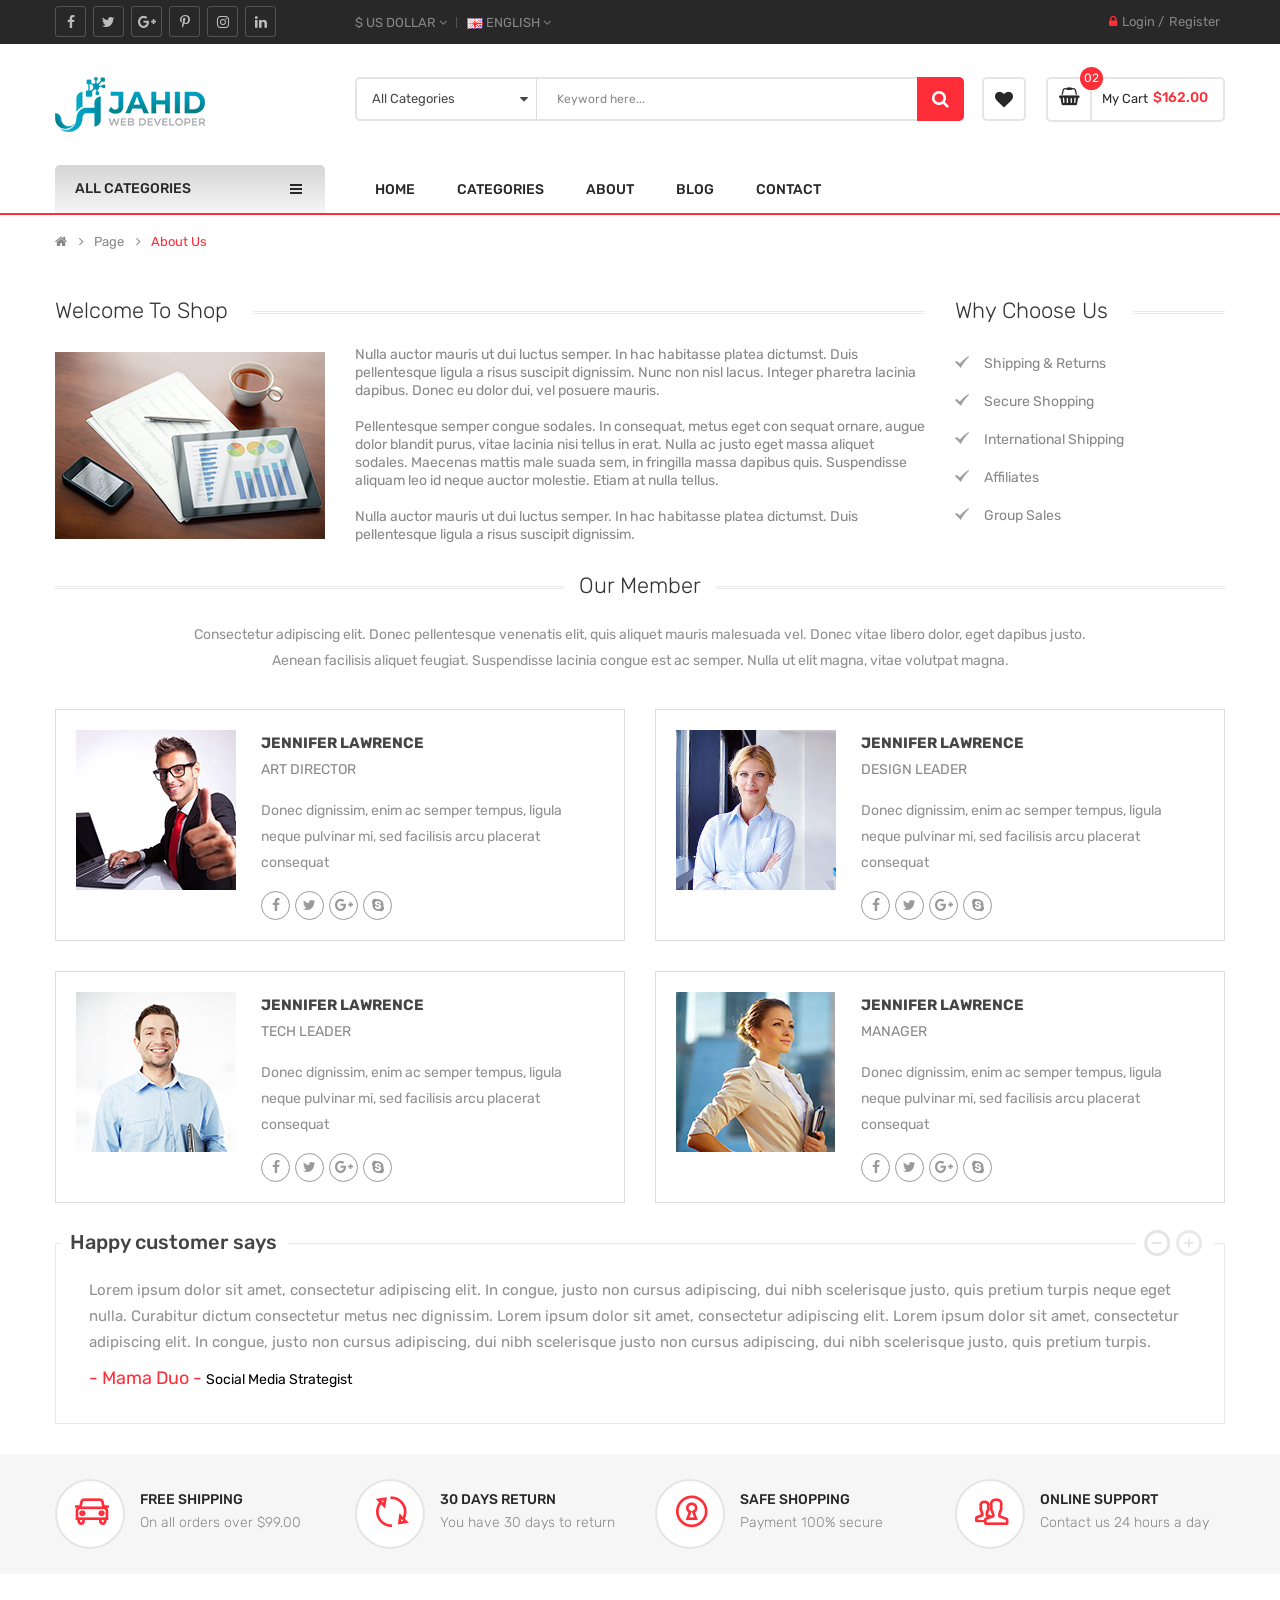
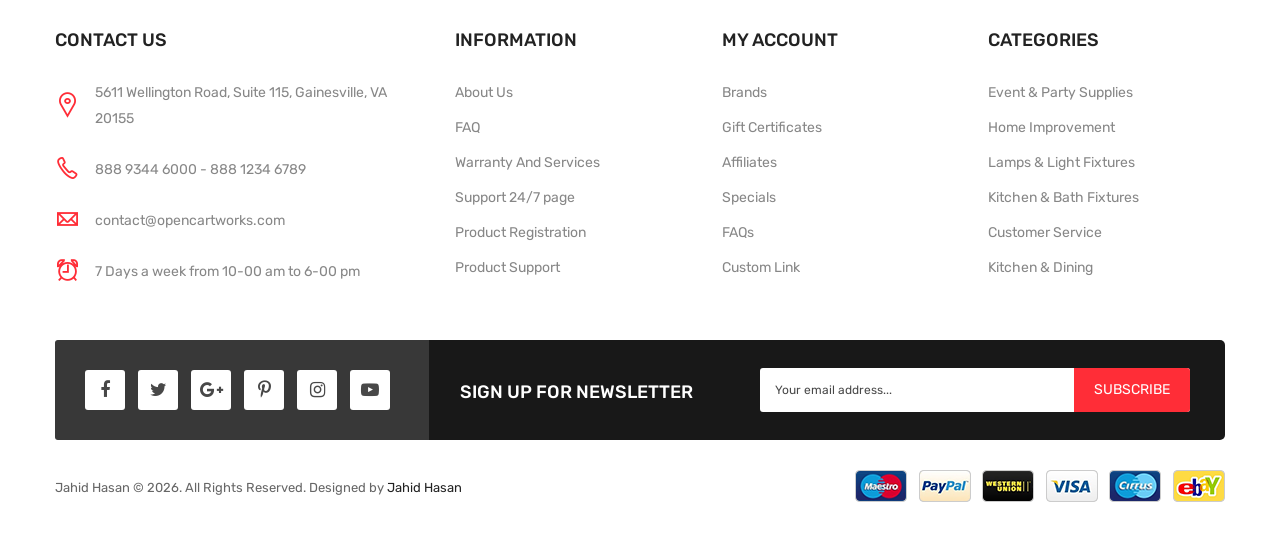
<file: about-us.html>
<!DOCTYPE html>
<html lang="en">


<!--  --><meta http-equiv="content-type" content="text/html;charset=UTF-8" /><!-- / -->
<head>
    
    <!-- Basic page needs
    ============================================ -->
    <title>Autoparts - Multipurpose Responsive HTML5 Template</title>
    <meta charset="utf-8">
    <meta name="keywords" content="html5 template, best html5 template, best html template, html5 basic template, multipurpose html5 template, multipurpose html template, creative html templates, creative html5 templates" />
    <meta name="description" content="SuperMarket is a powerful Multi-purpose HTML5 Template with clean and user friendly design. It is definite a great starter for any eCommerce web project." />
    <meta name="author" content="Magentech">
    <meta name="robots" content="index, follow" />
   
    <!-- Mobile specific metas
    ============================================ -->
    <meta name="viewport" content="width=device-width, initial-scale=1.0, maximum-scale=1.0, user-scalable=no">
    
    <!-- Favicon
    ============================================ -->
    <link rel="shortcut icon" type="image/png" href="ico/favicon-16x16.png"/>
  
   
    <!-- Libs CSS
    ============================================ -->
    <link rel="stylesheet" href="css/bootstrap/css/bootstrap.min.css">
    <link href="css/font-awesome/css/font-awesome.min.css" rel="stylesheet">
    <link href="js/datetimepicker/bootstrap-datetimepicker.min.css" rel="stylesheet">
    <link href="js/owl-carousel/owl.carousel.css" rel="stylesheet">
    <link href="css/themecss/lib.css" rel="stylesheet">
    <link href="js/jquery-ui/jquery-ui.min.css" rel="stylesheet">
    <link href="js/minicolors/miniColors.css" rel="stylesheet">
    
    <link href="js/pe-icon-7-stroke/css/pe-icon-7-stroke.css" rel="stylesheet">
    <link href="pe-icon-7-stroke/css/helper.html" rel="stylesheet">

    <!-- Theme CSS
    ============================================ -->
    <link href="css/themecss/so_searchpro.css" rel="stylesheet">
    <link href="css/themecss/so_megamenu.css" rel="stylesheet">
    <link href="css/themecss/so_advanced_search.css" rel="stylesheet">
    <link href="css/themecss/so-listing-tabs.css" rel="stylesheet">
    <link href="css/themecss/so-categories.css" rel="stylesheet">
    <link href="css/themecss/so-newletter-popup.css" rel="stylesheet">
    <link href="css/themecss/so-latest-blog.css" rel="stylesheet">

    <link href="css/footer/footer1.css" rel="stylesheet">
    <link href="css/header/header1.css" rel="stylesheet">
    <link id="color_scheme" href="css/theme.css" rel="stylesheet"> 
    <link href="css/responsive.css" rel="stylesheet">

     <!-- Google web fonts
    ============================================ -->
    <link href='https://fonts.googleapis.com/css?family=Rubik:300,400,400i,500,600,700' rel='stylesheet' type='text/css'>     
    <style type="text/css">
         body{font-family:'Rubik', sans-serif;}
    </style>

</head>

<body class="res layout-1">
    
    <div id="wrapper" class="wrapper-fluid banners-effect-5">
    

    <!-- Header Container  -->
    <header id="header" class=" typeheader-1">
        
        <!-- Header Top -->
        <div class="header-top hidden-compact"> 
            <div class="container">
                <div class="row">
                    <div class="header-top-left col-lg-3 col-md-4 col-sm-5 hidden-xs">           
                        <div class="telephone " >
                            <ul class="socials">
                                <li class="facebook"><a href="https://www.facebook.com/smartaddons.page" target="_blank"><i class="fa fa-facebook"></i></a></li>
                                <li class="twitter"><a href="https://twitter.com/smartaddons" target="_blank"><i class="fa fa-twitter"></i></a></li>
                                <li class="google_plus"><a href="https://plus.google.com/u/0/+Smartaddons/posts" target="_blank"><i class="fa fa-google-plus"></i></a></li>
                                <li class="pinterest"><a href="https://www.pinterest.com/smartaddons/" target="_blank"><i class="fa fa-pinterest-p"></i></a></li>
                                <li class="instagram"><a href="#" target="_blank"><i class="fa fa-instagram"></i></a></li>
                                <li class="linkedin"><a href="#" target="_blank"><i class="fa fa-linkedin"></i></a></li>
                            </ul>
                        </div>             
                        
                        
                    </div>
                    <div class="header-top-right col-lg-9 col-md-8 col-sm-7 col-xs-12">
                        <ul class="top-link list-inline lang-curr">
                            <li class="currency">
                                <div class="btn-group currencies-block">
                                    <form action="https://demo.smartaddons.com/templates/html/autoparts/index.html" method="post" enctype="multipart/form-data" id="currency">
                                        <a class="btn btn-link dropdown-toggle" data-toggle="dropdown">
                                            <span class="icon icon-credit "></span> $ US Dollar  <span class="fa fa-angle-down"></span>
                                        </a>
                                        <ul class="dropdown-menu btn-xs">
                                            <li> <a href="#">(€)&nbsp;Euro</a></li>
                                            <li> <a href="#">(£)&nbsp;Pounds    </a></li>
                                            <li> <a href="#">($)&nbsp;US Dollar </a></li>
                                        </ul>
                                    </form>
                                </div>
                            </li>   
                            <li class="language">
                                <div class="btn-group languages-block ">
                                    <form action="https://demo.smartaddons.com/templates/html/autoparts/index.html" method="post" enctype="multipart/form-data" id="bt-language">
                                        <a class="btn btn-link dropdown-toggle" data-toggle="dropdown">
                                            <img src="image/catalog/flags/gb.png" alt="English" title="English">
                                            <span class="eng">English</span>
                                            <span class="fa fa-angle-down"></span>
                                        </a>
                                        <ul class="dropdown-menu">
                                            <li><a href="index.html"><img class="image_flag" src="image/catalog/flags/gb.png" alt="English" title="English" /> English </a></li>
                                            <li> <a href="html_with_RTL/index.html"> <img class="image_flag" src="image/catalog/flags/ar.png" alt="Arabic" title="Arabic" /> Arabic </a> </li>
                                        </ul>
                                    </form>
                                </div>
                                
                            </li>
                        </ul>
                        <ul class="top-log list-inline">                          
                            <li><i class="fa fa-lock"></i><a href="login.html">Login</a> / </li><li><a href="register.html">Register</a></li>
                        </ul>
                    </div>
                </div>
            </div>      
        </div>
        <div class="header-middle hidden-compact">
            <div class="container">
                <div class="row">           
                    <div class="col-lg-3 col-md-4 col-sm-12 col-xs-12">
                        <div class="logo">
                            <a href="index.html"><img src="image/catalog/logo.png" title="Your Store" alt="Your Store" /></a>
                        </div>
                        
                    </div>
                    <div class="col-lg-9 col-md-8 col-sm-12 col-xs-12 middle-right">
                        <div class="search-header-w">
                            <div class="icon-search hidden-lg hidden-md"><i class="fa fa-search"></i></div>                                
                              
                            <div id="sosearchpro" class="sosearchpro-wrapper so-search ">
                                <form method="GET" action="https://demo.smartaddons.com/templates/html/autoparts/index.html">
                                    <div id="search0" class="search input-group form-group">
                                        <div class="select_category filter_type  icon-select hidden-sm hidden-xs">
                                            <select class="no-border" name="category_id">
                                                <option value="0">All Categories</option>
                                                <option value="78">Apparel</option>
                                                <option value="77">Cables &amp; Connectors</option>
                                                <option value="82">Cameras &amp; Photo</option>
                                                <option value="80">Flashlights &amp; Lamps</option>
                                                <option value="81">Mobile Accessories</option>
                                                <option value="79">Video Games</option>
                                                <option value="20">Jewelry &amp; Watches</option>
                                                <option value="76">&nbsp;&nbsp;&nbsp;&nbsp;&nbsp;&nbsp;Earings</option>
                                                <option value="26">&nbsp;&nbsp;&nbsp;&nbsp;&nbsp;&nbsp;Wedding Rings</option>
                                                <option value="27">&nbsp;&nbsp;&nbsp;&nbsp;&nbsp;&nbsp;Men Watches</option>
                                            </select>
                                        </div>

                                        <input class="autosearch-input form-control" type="text" value="" size="50" autocomplete="off" placeholder="Keyword here..." name="search">
                                
                                        <button type="submit" class="button-search btn btn-primary" name="submit_search"><i class="fa fa-search"></i></button>
                                    
                                    </div>
                                    <input type="hidden" name="route" value="product/search" />
                                </form>
                            </div>
                        </div>

                        <div class="shopping_cart">
                            <div id="cart" class="btn-shopping-cart">

                                <a href="javascript:void(0)" data-loading-text="Loading... " class="btn-group top_cart dropdown-toggle" data-toggle="dropdown" aria-expanded="true">
                                    <div class="shopcart">
                                        <span class="icon-c">
                                            <i class="fa fa-shopping-basket"></i>
                                        </span>
                                        <div class="shopcart-inner">
                                            <p class="text-shopping-cart">
                                                My cart
                                            </p>

                                            <span class="total-shopping-cart cart-total-full">
                                            <span class="items_cart">02</span><span class="items_cart2"> item(s)</span><span class="items_carts">$162.00</span>
                                            </span>
                                        </div>
                                    </div>
                                </a>

                                <ul class="dropdown-menu pull-right shoppingcart-box" role="menu">
                                    <li>
                                        <table class="table table-striped">
                                            <tbody>
                                                <tr>
                                                    <td class="text-center" style="width:70px">
                                                        <a href="product.html">
                                                            <img src="image/catalog/demo/product/80/1.jpg" style="width:70px" alt="Yutculpa ullamcon" title="Yutculpa ullamco" class="preview">
                                                        </a>
                                                    </td>
                                                    <td class="text-left"> <a class="cart_product_name" href="product.html">Yutculpa ullamco</a> 
                                                    </td>
                                                    <td class="text-center">x1</td>
                                                    <td class="text-center">$80.00</td>
                                                    <td class="text-right">
                                                        <a href="product.html" class="fa fa-edit"></a>
                                                    </td>
                                                    <td class="text-right">
                                                        <a onclick="cart.remove('2');" class="fa fa-times fa-delete"></a>
                                                    </td>
                                                </tr>
                                                <tr>
                                                    <td class="text-center" style="width:70px">
                                                        <a href="product.html">
                                                            <img src="image/catalog/demo/product/80/2.jpg" style="width:70px" alt="Xancetta bresao" title="Xancetta bresao" class="preview">
                                                        </a>
                                                    </td>
                                                    <td class="text-left"> <a class="cart_product_name" href="product.html">Xancetta bresao</a> 
                                                    </td>
                                                    <td class="text-center">x1</td>
                                                    <td class="text-center">$60.00</td>
                                                    <td class="text-right">
                                                        <a href="product.html" class="fa fa-edit"></a>
                                                    </td>
                                                    <td class="text-right">
                                                        <a onclick="cart.remove('1');" class="fa fa-times fa-delete"></a>
                                                    </td>
                                                </tr>
                                            </tbody>
                                        </table>
                                    </li>
                                    <li>
                                        <div>
                                            <table class="table table-bordered">
                                                <tbody>
                                                    <tr>
                                                        <td class="text-left"><strong>Sub-Total</strong>
                                                        </td>
                                                        <td class="text-right">$140.00</td>
                                                    </tr>
                                                    <tr>
                                                        <td class="text-left"><strong>Eco Tax (-2.00)</strong>
                                                        </td>
                                                        <td class="text-right">$2.00</td>
                                                    </tr>
                                                    <tr>
                                                        <td class="text-left"><strong>VAT (20%)</strong>
                                                        </td>
                                                        <td class="text-right">$20.00</td>
                                                    </tr>
                                                    <tr>
                                                        <td class="text-left"><strong>Total</strong>
                                                        </td>
                                                        <td class="text-right">$162.00</td>
                                                    </tr>
                                                </tbody>
                                            </table>
                                            <p class="text-right"> <a class="btn view-cart" href="cart.html"><i class="fa fa-shopping-cart"></i>View Cart</a>&nbsp;&nbsp;&nbsp; <a class="btn btn-mega checkout-cart" href="checkout.html"><i class="fa fa-share"></i>Checkout</a> 
                                            </p>
                                        </div>
                                    </li>
                                </ul>
                            </div>
                        </div>

                        <div class="wishlist hidden-md hidden-sm hidden-xs"><a href="#" id="wishlist-total" class="top-link-wishlist" title="Wish List (0) "><i class="fa fa-heart"></i></a></div>
                                         
                    </div>
                </div>
            </div>
        </div>

        <div class="header-bottom hidden-compact"> 
            <div class="container">
                <div class="row">
                    <div class="col-lg-3 col-md-3 col-sm-6 col-xs-6">
                        <div class="menu-vertical-w">   
                            <div class="responsive so-megamenu megamenu-style-dev ">
                                <div class="so-vertical-menu ">
                                    <nav class="navbar-default">    
                                        
                                        <div class="container-megamenu vertical">
                                            <div id="menuHeading">
                                                <div class="megamenuToogle-wrapper">
                                                    <div class="megamenuToogle-pattern">
                                                        <div class="container">
                                                            <div>
                                                                <span></span>
                                                                <span></span>
                                                                <span></span>
                                                            </div>
                                                            All Categories                          
                                                        </div>
                                                    </div>
                                                </div>
                                            </div>
                                         
                                            <div class="navbar-header">
                                                <button type="button" id="show-verticalmenu" data-toggle="collapse" class="navbar-toggle">      
                                                    <i class="fa fa-bars"></i>
                                                    <span>  All Categories     </span>
                                                </button>
                                            </div>
                                            <div class="vertical-wrapper" >
                                                <span id="remove-verticalmenu" class="fa fa-times"></span>
                                                <div class="megamenu-pattern">
                                                    <div class="container-mega">
                                                        <ul class="megamenu">
                                                            <li class="item-vertical  with-sub-menu hover">
                                                                <p class="close-menu"></p>
                                                                <a href="#" class="clearfix">                                                                    
                                                                    <span>Lighting</span>
                                                                    <b class="fa-angle-right"></b>
                                                                </a>
                                                                <div class="sub-menu" data-subwidth="60"  >
                                                                    <div class="content" >
                                                                        <div class="row">
                                                                            <div class="col-sm-12">
                                                                                <div class="row">
                                                                                    <div class="col-md-4 static-menu">
                                                                                        <div class="menu">
                                                                                            <ul>
                                                                                                <li>
                                                                                                    <a href="#"  class="main-menu">Apparel</a>
                                                                                                    <ul>
                                                                                                        <li><a href="#" >Accessories for Tablet PC</a></li>
                                                                                                        <li><a href="#" >Accessories for i Pad</a></li>
                                                                                                        <li><a  href="#" >Accessories for iPhone</a></li>
                                                                                                        <li><a href="#" >Bags, Holiday Supplies</a></li>
                                                                                                        <li><a href="#" >Car Alarms and Security</a></li>
                                                                                                        <li><a href="#" >Car Audio &amp; Speakers</a></li>
                                                                                                    </ul>
                                                                                                </li>
                                                                                                <li>
                                                                                                    <a href="#"  class="main-menu">Cables &amp; Connectors</a>
                                                                                                    <ul>
                                                                                                        <li><a href="#" >Cameras &amp; Photo</a></li>
                                                                                                        <li><a href="#" >Electronics</a></li>
                                                                                                        <li><a href="#" >Outdoor &amp; Traveling</a></li>
                                                                                                    </ul>
                                                                                                </li>
                                                                                            </ul>
                                                                                        </div>
                                                                                    </div>
                                                                                    <div class="col-md-4 static-menu">
                                                                                        <div class="menu">
                                                                                            <ul>
                                                                                                <li>
                                                                                                    <a href="#"  class="main-menu">Camping &amp; Hiking</a>
                                                                                                    <ul>
                                                                                                        <li><a href="#" >Earings</a></li>
                                                                                                        <li><a href="#" >Shaving &amp; Hair Removal</a></li>
                                                                                                        <li><a href="#" >Salon &amp; Spa Equipment</a></li>
                                                                                                    </ul>
                                                                                                </li>
                                                                                                <li>
                                                                                                    <a href="#" class="main-menu">Smartphone &amp; Tablets</a>
                                                                                                    <ul>
                                                                                                        <li><a href="#" >Sports &amp; Outdoors</a></li>
                                                                                                        <li><a href="#" >Bath &amp; Body</a></li>
                                                                                                        <li><a href="#" >Gadgets &amp; Auto Parts</a></li>
                                                                                                    </ul>
                                                                                                </li>
                                                                                            </ul>
                                                                                        </div>
                                                                                    </div>
                                                                                    <div class="col-md-4 static-menu">
                                                                                        <div class="menu">
                                                                                            <ul>
                                                                                                <li>
                                                                                                    <a href="#"  class="main-menu">Bags, Holiday Supplies</a>
                                                                                                    <ul>
                                                                                                        <li><a href="#" onclick="window.location = '18_46.html';">Battereries &amp; Chargers</a></li>
                                                                                                        <li><a href="#" onclick="window.location = '24_64.html';">Bath &amp; Body</a></li>
                                                                                                        <li><a href="#" onclick="window.location = '18_45.html';">Headphones, Headsets</a></li>
                                                                                                        <li><a href="#" onclick="window.location = '18_30.html';">Home Audio</a></li>
                                                                                                    </ul>
                                                                                                </li>
                                                                                            </ul>
                                                                                        </div>
                                                                                    </div>
                                                                                </div>
                                                                            </div>
                                                                        </div>
                                                                    </div>
                                                                </div>
                                                            </li>
                                                            <li class="item-vertical">
                                                                <p class="close-menu"></p>
                                                                <a href="#" class="clearfix">                                                                   
                                                                    <span>Oil Fluids</span>                                                                    
                                                                </a>
                                                            </li>
                                                            <li class="item-vertical  style1 with-sub-menu hover">
                                                                <p class="close-menu"></p>
                                                                <a href="#" class="clearfix">
                                                                    <span class="label"></span>                                                                    
                                                                    <span>Smart Devices</span>                                                                     
                                                                    <b class="fa-angle-right"></b>
                                                                </a>
                                                                <div class="sub-menu" data-subwidth="40" >
                                                                    <div class="content">
                                                                        <div class="row">
                                                                            <div class="col-md-6">
                                                                                <div class="row">
                                                                                    <div class="col-md-12 static-menu">
                                                                                        <div class="menu">
                                                                                            <ul>
                                                                                                <li><a href="#" class="main-menu">Smartphone</a>
                                                                                                    <ul>
                                                                                                        <li><a href="#">Esdipiscing</a>
                                                                                                        </li>
                                                                                                        <li><a href="#">Scanners</a>
                                                                                                        </li>
                                                                                                        <li><a href="#">Apple</a>
                                                                                                        </li>
                                                                                                        <li><a href="#">Dell</a>
                                                                                                        </li>
                                                                                                        <li><a href="#">Scanners</a>
                                                                                                        </li>
                                                                                                    </ul>
                                                                                                </li>
                                                                                                <li><a href="#" class="main-menu">Electronics</a>
                                                                                                    <ul>
                                                                                                        <li><a href="#">Asdipiscing</a>
                                                                                                        </li>
                                                                                                        <li><a href="#">Diam sit</a>
                                                                                                        </li>
                                                                                                        <li><a href="#">Labore et</a>
                                                                                                        </li>
                                                                                                        <li><a href="#">Monitors</a>
                                                                                                        </li>
                                                                                                    </ul>
                                                                                                </li>
                                                                                            </ul>
                                                                                        </div>
                                                                                    </div>
                                                                                </div>
                                                                            </div>
                                                                            <div class="col-md-6">
                                                                                <div class="row banner">
                                                                                    <a href="#">
                                                                                        <img src="image/catalog/menu/megabanner/vbanner1.png" alt="banner1">
                                                                                        </a>
                                                                                    </div>
                                                                                </div>
                                                                            </div>
                                                                        </div>
                                                                    </div>
                                                                </li>
                                                            <li class="item-vertical with-sub-menu hover">
                                                                <p class="close-menu"></p>
                                                                <a href="#" class="clearfix">                                                                    
                                                                    <span>Paintworks</span>
                                                                    <b class="fa-angle-right"></b>
                                                                </a>
                                                                <div class="sub-menu" data-subwidth="60" >
                                                                    <div class="content" >
                                                                        <div class="row">
                                                                            <div class="col-md-12">
                                                                                <div class="row">
                                                                                    <div class="col-md-4 static-menu">
                                                                                        <div class="menu">
                                                                                            <ul>
                                                                                                <li>
                                                                                                    <a href="#" class="main-menu">Car Alarms and Security</a>
                                                                                                    <ul>
                                                                                                        <li><a href="#" >Car Audio &amp; Speakers</a></li>
                                                                                                        <li><a href="#" >Gadgets &amp; Auto Parts</a></li>
                                                                                                        <li><a href="#" >Gadgets &amp; Auto Parts</a></li>
                                                                                                        <li><a href="#" >Headphones, Headsets</a></li>
                                                                                                    </ul>
                                                                                                </li>
                                                                                                <li>
                                                                                                    <a href="24.html" onclick="window.location = '24.html';" class="main-menu">Health &amp; Beauty</a>
                                                                                                    <ul>
                                                                                                        <li>
                                                                                                            <a href="#" >Home Audio</a>
                                                                                                        </li>
                                                                                                        <li>
                                                                                                            <a href="#" >Helicopters &amp; Parts</a>
                                                                                                        </li>
                                                                                                        <li>
                                                                                                            <a href="#" >Outdoor &amp; Traveling</a>
                                                                                                        </li>
                                                                                                        <li>
                                                                                                            <a href="#">Toys &amp; Hobbies</a>
                                                                                                        </li>
                                                                                                    </ul>
                                                                                                </li>
                                                                                            </ul>
                                                                                        </div>
                                                                                    </div>
                                                                                    <div class="col-md-4 static-menu">
                                                                                        <div class="menu">
                                                                                            <ul>
                                                                                                <li>
                                                                                                    <a href="#"  class="main-menu">Electronics</a>
                                                                                                    <ul>
                                                                                                        <li>
                                                                                                            <a href="#">Earings</a>
                                                                                                        </li>
                                                                                                        <li>
                                                                                                            <a href="#" >Salon &amp; Spa Equipment</a>
                                                                                                        </li>
                                                                                                        <li>
                                                                                                            <a href="#" >Shaving &amp; Hair Removal</a>
                                                                                                        </li>
                                                                                                        <li>
                                                                                                            <a href="#">Smartphone &amp; Tablets</a>
                                                                                                        </li>
                                                                                                    </ul>
                                                                                                </li>
                                                                                                <li>
                                                                                                    <a href="#"  class="main-menu">Sports &amp; Outdoors</a>
                                                                                                    <ul>
                                                                                                        <li>
                                                                                                            <a href="#" >Flashlights &amp; Lamps</a>
                                                                                                        </li>
                                                                                                        <li>
                                                                                                            <a href="#" >Fragrances</a>
                                                                                                        </li>
                                                                                                        <li>
                                                                                                            <a href="#" >Fishing</a>
                                                                                                        </li>
                                                                                                        <li>
                                                                                                            <a href="#" >FPV System &amp; Parts</a>
                                                                                                        </li>
                                                                                                    </ul>
                                                                                                </li>
                                                                                            </ul>
                                                                                        </div>
                                                                                    </div>
                                                                                    <div class="col-md-4 static-menu">
                                                                                        <div class="menu">
                                                                                            <ul>
                                                                                                <li>
                                                                                                    <a href="#" class="main-menu">More Car Accessories</a>
                                                                                                    <ul>
                                                                                                        <li>
                                                                                                            <a href="#" >Lighter &amp; Cigar Supplies</a>
                                                                                                        </li>
                                                                                                        <li>
                                                                                                            <a href="#" >Mp3 Players &amp; Accessories</a>
                                                                                                        </li>
                                                                                                        <li>
                                                                                                            <a href="#" >Men Watches</a>
                                                                                                        </li>
                                                                                                        <li>
                                                                                                            <a href="#" >Mobile Accessories</a>
                                                                                                        </li>
                                                                                                    </ul>
                                                                                                </li>
                                                                                                <li>
                                                                                                    <a href="#" class="main-menu">Gadgets &amp; Auto Parts</a>
                                                                                                    <ul>
                                                                                                        <li>
                                                                                                            <a href="#" >Gift &amp; Lifestyle Gadgets</a>
                                                                                                        </li>
                                                                                                        <li>
                                                                                                            <a href="#" >Gift for Man</a>
                                                                                                        </li>
                                                                                                        <li>
                                                                                                            <a href="#" >Gift for Woman</a>
                                                                                                        </li>
                                                                                                        <li>
                                                                                                            <a href="#" >Gift for Woman</a>
                                                                                                        </li>
                                                                                                    </ul>
                                                                                                </li>
                                                                                            </ul>
                                                                                        </div>
                                                                                    </div>
                                                                                </div>
                                                                            </div>
                                                                        </div>
                                                                    </div>
                                                                </div>
                                                            </li>
                                                            <li class="item-vertical css-menu with-sub-menu hover">
                                                                <p class="close-menu"></p>
                                                                <a href="#" class="clearfix">                                                                                                                                    
                                                                    <span>Replacement Parts</span>
                                                                    <b class="fa-angle-right"></b>
                                                                </a>
                                                                <div class="sub-menu" data-subwidth="20">
                                                                    <div class="content" >
                                                                        <div class="row">
                                                                            <div class="col-sm-12">
                                                                                <div class="row">
                                                                                    <div class="col-sm-12 hover-menu">
                                                                                        <div class="menu">
                                                                                            <ul>
                                                                                                <li>
                                                                                                    <a href="#" class="main-menu">Headphones, Headsets</a>
                                                                                                </li>
                                                                                                <li>
                                                                                                    <a href="#" class="main-menu">Home Audio</a>
                                                                                                </li>
                                                                                                <li>
                                                                                                    <a href="#" class="main-menu">Health &amp; Beauty</a>
                                                                                                </li>
                                                                                                <li>
                                                                                                    <a href="#" class="main-menu">Helicopters &amp; Parts</a>
                                                                                                </li>
                                                                                                <li>
                                                                                                    <a href="#" class="main-menu">Helicopters &amp; Parts</a>
                                                                                                </li>
                                                                                            </ul>
                                                                                        </div>
                                                                                    </div>
                                                                                </div>
                                                                            </div>
                                                                        </div>
                                                                    </div>
                                                                </div>
                                                            </li>
                                                            <li class="item-vertical">
                                                                <p class="close-menu"></p>
                                                                <a href="#" class="clearfix">                                                                    
                                                                    <span>Tool & equipments</span>                                                                    
                                                                </a>
                                                            </li>
                                                            <li class="item-vertical">
                                                                <p class="close-menu"></p>
                                                                <a href="#" class="clearfix">                                                                    
                                                                    <span>Wheels & Tires</span>
                                                                </a>
                                                            </li>
                                                            <li class="item-vertical">
                                                                <p class="close-menu"></p>
                                                                <a href="#" class="clearfix">                                                                    
                                                                    <span>Car Parts</span>
                                                                </a>
                                                            </li>
                                                            <li class="item-vertical" >
                                                                <p class="close-menu"></p>
                                                                <a href="#" class="clearfix">                                                                    
                                                                    <span>Gaming Toys</span>
                                                                </a>
                                                            </li>
                                                            <li class="item-vertical" >
                                                                <p class="close-menu"></p>                                                                
                                                                <a href="#" class="clearfix">
                                                                    <span>Baby Car Seats</span>
                                                                </a>
                                                            </li>
                                                            <li class="item-vertical">
                                                                <p class="close-menu"></p>
                                                                <a href="#" class="clearfix">                                                                    
                                                                    <span>Motobike Care</span>
                                                                </a>
                                                            </li>
                                                            <li class="item-vertical" style="display: none;">
                                                                <p class="close-menu"></p>
                                                                <a href="#" class="clearfix">                                                                     
                                                                    <span>Jewelry &amp; Watches</span>
                                                                </a>
                                                            </li>
                                                            <li class="item-vertical" style="display: none;">
                                                                <p class="close-menu"></p>
                                                                <a href="#" class="clearfix">                                                                    
                                                                    <span>Home &amp; Lights</span>
                                                                </a>
                                                            </li>
                                                            <li class="item-vertical" style="display: none;">
                                                                <p class="close-menu"></p>
                                                                <a href="#" class="clearfix">                                                                    
                                                                    <span>Metallurgy</span>
                                                                </a>
                                                            </li>
                                                           
                                                            <!-- <li class="loadmore">
                                                                <i class="fa fa-plus-square-o"></i>
                                                                <span class="more-view">More Categories</span>
                                                            </li> -->
                                                                
                                                            </ul>
                                                        </div>
                                                    </div>
                                                </div>
                                            </div>
                                        </nav>
                                </div>
                            </div> 
                        </div>
                    </div>
                    <div class="col-lg-9 col-md-9 col-sm-6 col-xs-6">
                        <div class="main-menu-w">
                            <div class="responsive so-megamenu megamenu-style-dev">
                                <nav class="navbar-default">
                                    <div class=" container-megamenu  horizontal open ">
                                        <div class="navbar-header">
                                            <button type="button" id="show-megamenu" data-toggle="collapse" class="navbar-toggle">
                                                <span class="icon-bar"></span>
                                                <span class="icon-bar"></span>
                                                <span class="icon-bar"></span>
                                            </button>
                                        </div>
                                        
                                        <div class="megamenu-wrapper">
                                            <span id="remove-megamenu" class="fa fa-times"></span>
                                            <div class="megamenu-pattern">
                                                <div class="container-mega">
                                                    <ul class="megamenu" data-transition="slide" data-animationtime="250">
                                                        <li class="">
                                                            <a href="index.html">Home</a>
                                                            <!-- <div class="sub-menu" style="width:100%;" > 
                                                                <div class="content" >
                                                                    <div class="row">
                                                                        <div class="col-md-3">
                                                                            <a href="index.html" class="image-link"> 
                                                                                <span class="thumbnail">
                                                                                    <img class="img-responsive img-border" src="image/catalog/menu/home1.jpg" alt="image">
                                                                                    
                                                                                </span> 
                                                                                <h3 class="figcaption">Home page - (Default)</h3> 
                                                                            </a> 
                                                                            
                                                                        </div>
                                                                        <div class="col-md-3">
                                                                            <a href="home2.html" class="image-link"> 
                                                                                <span class="thumbnail">
                                                                                    <img class="img-responsive img-border" src="image/catalog/menu/home2.jpg" alt="image">
                                                                                   
                                                                                </span> 
                                                                                <h3 class="figcaption">Home page - Layout 2</h3> 
                                                                            </a> 
                                                                            
                                                                        </div>
                                                                        <div class="col-md-3">
                                                                            <a href="home3.html" class="image-link"> 
                                                                                <span class="thumbnail">
                                                                                    <img class="img-responsive img-border" src="image/catalog/menu/home3.jpg" alt="image">
                                                                                   
                                                                                </span> 
                                                                                <h3 class="figcaption">Home page - Layout 3</h3> 
                                                                            </a> 
                                                                            
                                                                        </div>
                                                                        <div class="col-md-3">
                                                                            <a href="home4.html" class="image-link"> 
                                                                                <span class="thumbnail">
                                                                                    <img class="img-responsive img-border" src="image/catalog/menu/home4.jpg" alt="image">
                                                                                   
                                                                                </span> 
                                                                                <h3 class="figcaption">Home page - Layout 4</h3> 
                                                                            </a> 
                                                                            
                                                                        </div>
                                                                        <div class="col-md-3">
                                                                            <a href="home5.html" class="image-link"> 
                                                                                <span class="thumbnail">
                                                                                    <img class="img-responsive img-border" src="image/catalog/menu/home5.jpg" alt="image">
                                                                                   
                                                                                </span> 
                                                                                <h3 class="figcaption">Home page - Layout 5</h3> 
                                                                            </a> 
                                                                            
                                                                        </div>
                                                                        <div class="col-md-3">
                                                                            <a href="home6.html" class="image-link"> 
                                                                                <span class="thumbnail">
                                                                                    <img class="img-responsive img-border" src="image/catalog/menu/home6.jpg" alt="image">
                                                                                   
                                                                                </span> 
                                                                                <h3 class="figcaption">Home page - Layout 6</h3> 
                                                                            </a> 
                                                                            
                                                                        </div>
                                                                        <div class="col-md-3">
                                                                            <a href="home7.html" class="image-link"> 
                                                                                <span class="thumbnail">
                                                                                    <img class="img-responsive img-border" src="image/catalog/menu/home7.jpg" alt="image">
                                                                                   
                                                                                </span> 
                                                                                <h3 class="figcaption">Home page - Layout 7</h3> 
                                                                            </a> 
                                                                            
                                                                        </div>
                                                                        <div class="col-md-3">
                                                                            <a href="home8.html" class="image-link"> 
                                                                                <span class="thumbnail">
                                                                                    <img class="img-responsive img-border" src="image/catalog/menu/home8.jpg" alt="image">
                                                                                   
                                                                                </span> 
                                                                                <h3 class="figcaption">Home page - Layout 8</h3> 
                                                                            </a> 
                                                                            
                                                                        </div>
                                                                        <div class="col-md-3">
                                                                            <a href="html_with_RTL/index.html" class="image-link"> 
                                                                                <span class="thumbnail">
                                                                                    <img class="img-responsive img-border" src="image/catalog/menu/rtl.jpg" alt="image">
                                                                                    
                                                                                </span> 
                                                                                <h3 class="figcaption">Home page - RTL</h3> 
                                                                            </a> 
                                                                            
                                                                        </div>
                                                                        
                                                                        <!-- <div class="col-md-15">
                                                                            <a href="#" class="image-link"> 
                                                                                <span class="thumbnail">
                                                                                    <img class="img-responsive img-border" src="image/demo/feature/comming-soon.png" alt="">
                                                                                    
                                                                                </span> 
                                                                                <h3 class="figcaption">Comming soon</h3> 
                                                                            </a> 
                                                                            
                                                                        </div> --
                                                                    </div>
                                                                </div>
                                                            </div>-->
                                                        </li>
                                                        <!-- <li class="with-sub-menu hover">
                                                            <p class="close-menu"></p>
                                                            <a href="#" class="clearfix">
                                                                <strong>Features</strong>                                                                
                                                                <b class="caret"></b>
                                                            </a>
                                                            <div class="sub-menu" style="width: 100%; right: auto;">
                                                                <div class="content" >
                                                                    <div class="row">
                                                                        <div class="col-md-3">
                                                                            <div class="column">
                                                                                <a href="#" class="title-submenu">Listing pages</a>
                                                                                <div>
                                                                                    <ul class="row-list">
                                                                                        <li><a href="category.html">Category Page 1 </a></li>
                                                                                        <li><a href="category-v2.html">Category Page 2</a></li>
                                                                                        <li><a href="category-v3.html">Category Page 3</a></li>
                                                                                    </ul>
                                                                                    
                                                                                </div>
                                                                            </div>
                                                                        </div>
                                                                        <div class="col-md-3">
                                                                            <div class="column">
                                                                                <a href="#" class="title-submenu">Product pages</a>
                                                                                <div>
                                                                                    <ul class="row-list">
                                                                                        <li><a href="product.html">Product page 1</a></li>
                                                                                        <li><a href="product-v2.html">Product page 2</a></li>
                                                                                        <!-- <li><a href="product-v3.html">Image size - small</a></li> --
                                                                                    </ul>
                                                                                </div>
                                                                            </div>
                                                                        </div>
                                                                        <div class="col-md-3">
                                                                            <div class="column">
                                                                                <a href="#" class="title-submenu">Shopping pages</a>
                                                                                <div>
                                                                                    <ul class="row-list">
                                                                                        <li><a href="cart.html">Shopping Cart Page</a></li>
                                                                                        <li><a href="checkout.html">Checkout Page</a></li>
                                                                                        <li><a href="compare.html">Compare Page</a></li>
                                                                                        <li><a href="wishlist.html">Wishlist Page</a></li>
                                                                                    
                                                                                    </ul>
                                                                                </div>
                                                                            </div>
                                                                        </div>
                                                                        <div class="col-md-3">
                                                                            <div class="column">
                                                                                <a href="#" class="title-submenu">My Account pages</a>
                                                                                <div>
                                                                                    <ul class="row-list">
                                                                                        <li><a href="login.html">Login Page</a></li>
                                                                                        <li><a href="register.html">Register Page</a></li>
                                                                                        <li><a href="my-account.html">My Account</a></li>
                                                                                        <li><a href="order-history.html">Order History</a></li>
                                                                                        <li><a href="order-information.html">Order Information</a></li>
                                                                                        <li><a href="return.html">Product Returns</a></li>
                                                                                        <li><a href="gift-voucher.html">Gift Voucher</a></li>
                                                                                    </ul>
                                                                                </div>
                                                                            </div>
                                                                        </div>
                                                                    </div>
                                                                </div>
                                                            </div>
                                                        </li> -->
                                                        <!-- <li class="with-sub-menu hover">
                                                            <p class="close-menu"></p>
                                                            <a href="#" class="clearfix">
                                                                <strong>Pages</strong>
                                                                <b class="caret"></b>
                                                            </a>
                                                            <div class="sub-menu" style="width: 40%; ">
                                                                <div class="content" >
                                                                    <div class="row">
                                                                        <div class="col-md-6">
                                                                            <ul class="row-list">
                                                                                <li><a class="subcategory_item" href="faq.html">FAQ</a></li>
                                                                                
                                                                                <li><a class="subcategory_item" href="sitemap.html">Site Map</a></li>
                                                                                <li><a class="subcategory_item" href="contact.html">Contact us</a></li>
                                                                                <li><a class="subcategory_item" href="banner-effect.html">Banner Effect</a></li>
                                                                            </ul>
                                                                        </div>
                                                                        <div class="col-md-6">
                                                                            <ul class="row-list">
                                                                                <li><a class="subcategory_item" href="about-us.html">About Us 1</a></li>
                                                                                <li><a class="subcategory_item" href="about-us-2.html">About Us 2</a></li>
                                                                                <li><a class="subcategory_item" href="about-us-3.html">About Us 3</a></li>
                                                                                <li><a class="subcategory_item" href="about-us-4.html">About Us 4</a></li>
                                                                            </ul>
                                                                        </div>
                                                                    </div>
                                                                </div>
                                                            </div>
                                                        </li> -->
                                                        <li class="with-sub-menu hover">
                                                            <p class="close-menu"></p>
                                                            <a href="#" class="clearfix">
                                                                <strong>Categories</strong>                                                             
                                                      
                                                                <b class="caret"></b>
                                                            </a>
                                                            <div class="sub-menu" style="width: 100%; display: none;">
                                                                <div class="content">
                                                                    <div class="row">
                                                                        <div class="col-sm-12">
                                                                            <div class="row">
                                                                                <div class="col-md-3 img img1">
                                                                                    <a href="#"><img src="image/catalog/menu/megabanner/image-1.jpg" alt="banner1"></a>
                                                                                </div>
                                                                                <div class="col-md-3 img img2">
                                                                                    <a href="#"><img src="image/catalog/menu/megabanner/image-2.jpg" alt="banner2"></a>
                                                                                </div>
                                                                                <div class="col-md-3 img img3">
                                                                                    <a href="#"><img src="image/catalog/menu/megabanner/image-3.jpg" alt="banner3"></a>
                                                                                </div>
                                                                                <div class="col-md-3 img img4">
                                                                                    <a href="#"><img src="image/catalog/menu/megabanner/image-4.jpg" alt="banner4"></a>
                                                                                </div>
                                                                            </div>
                                                                        </div>
                                                                    </div>
                                                                    <div class="row">
                                                                        <div class="col-md-3">
                                                                            <a href="#" class="title-submenu">Automotive</a>
                                                                            <div class="row">
                                                                                <div class="col-md-12 hover-menu">
                                                                                    <div class="menu">
                                                                                        <ul>
                                                                                            <li><a href="#"  class="main-menu">Car Alarms and Security</a></li>
                                                                                            <li><a href="#"  class="main-menu">Car Audio &amp; Speakers</a></li>
                                                                                            <li><a href="#"  class="main-menu">Gadgets &amp; Auto Parts</a></li>
                                                                                            <li><a href="#"  class="main-menu">More Car Accessories</a></li>
                                                                                        </ul>
                                                                                    </div>
                                                                                </div>
                                                                            </div>
                                                                        </div>
                                                                        <div class="col-md-3">
                                                                            <a href="#" class="title-submenu">INTERIOR & ACCESSORIES</a>
                                                                            <div class="row">
                                                                                <div class="col-md-12 hover-menu">
                                                                                    <div class="menu">
                                                                                        <ul>
                                                                                            <li><a href="#"  class="main-menu">Seat Covers & Cushions</a></li>
                                                                                            <li><a href="#"  class="main-menu">Floor Mats & Liners</a></li>
                                                                                            <li><a href="#"  class="main-menu">Steering Wheel Covers</a></li>
                                                                                            <li><a href="#"  class="main-menu">Sun Shades & Tents</a></li>
                                                                                        </ul>
                                                                                    </div>
                                                                                </div>
                                                                            </div>
                                                                        </div>
                                                                        <div class="col-md-3">
                                                                            <a href="#" class="title-submenu">PERFORMANCE &amp; TUNING</a>
                                                                            <div class="row">
                                                                                <div class="col-md-12 hover-menu">
                                                                                    <div class="menu">
                                                                                        <ul>
                                                                                            <li><a href="#"  class="main-menu">Exhaust Systems</a></li>
                                                                                            <li><a href="#"  class="main-menu">Air Intake Systems</a></li>
                                                                                            <li><a href="#"  class="main-menu">Turbochargers & Superchargers</a></li>
                                                                                            <li><a href="#"  class="main-menu">Performance Chips & ECU</a></li>
                                                                                        </ul>
                                                                                    </div>
                                                                                </div>
                                                                            </div>
                                                                        </div>
                                                                        <div class="col-md-3">
                                                                            <a href="#" class="title-submenu">Electronics</a>
                                                                            <div class="row">
                                                                                <div class="col-md-12 hover-menu">
                                                                                    <div class="menu">
                                                                                        <ul>
                                                                                            <li><a href="#"  class="main-menu">Car Audio & Stereos</a></li>
                                                                                            <li><a href="#"  class="main-menu">Dash Cams & Backup Cameras</a></li>
                                                                                            <li><a href="#"  class="main-menu">GPS Navigation Systems</a></li>
                                                                                            <li><a href="#"  class="main-menu">Radar Detectors</a></li>
                                                                                        </ul>
                                                                                    </div>
                                                                                </div>
                                                                            </div>
                                                                        </div>
                                                                    </div>
                                                                </div>
                                                            </div>
                                                        </li>
                                                        
                                                        <li class="">
                                                            <p class="close-menu"></p>
                                                            <a href="about-us.html" class="clearfix">
                                                                <strong>About</strong>
                                             
                                                            </a>
                                                
                                                        </li>
                                                        <li class="">
                                                            <p class="close-menu"></p>
                                                            <a href="blog-page.html" class="clearfix">
                                                                <strong>Blog</strong>
                                                                <span class="label"></span>
                                                            </a>
                                                        </li>
                                                        <li class="">
                                                            <p class="close-menu"></p>
                                                            <a href="contact.html" class="clearfix">
                                                                <strong>contact</strong>
                                                                <span class="label"></span>
                                                            </a>
                                                        </li>
                                                        
                                                        
                                                    </ul>
                                                    
                                                </div>
                                            </div>
                                        </div>
                                    </div>
                                </nav>
                            </div>
                        </div>
                    </div>
                </div>
            </div>  

        </div>

    </header>
    <!-- //Header Container  -->
    
	<!-- Main Container  -->
	<div class="main-container container">
		<ul class="breadcrumb">
			<li><a href="#"><i class="fa fa-home"></i></a></li>
			<li><a href="#">Page</a></li>
			<li><a href="#">About Us</a></li>
		</ul>
		
		<div class="row">			
            <div id="content" class="col-sm-12 item-article">
                <div class="row box-1-about">
                    <div class="col-md-9 welcome-about-us">
                        <div class="title-about-us">
                            <h2>Welcome To Shop</h2>
                        </div>
                        <div class="content-about-us">
                            <div class="image-about-us">
                                <img src="image/catalog/about/about-us.jpg" alt="Image Client">
                            </div>
                            <div class="des-about-us">Nulla auctor mauris ut dui luctus semper. In hac habitasse platea dictumst. Duis pellentesque ligula a risus suscipit dignissim. Nunc non nisl lacus. Integer pharetra lacinia dapibus. Donec eu dolor dui, vel posuere mauris.
                                <br>
                                <br>Pellentesque semper congue sodales. In consequat, metus eget con sequat ornare, augue dolor blandit purus, vitae lacinia nisi tellus in erat. Nulla ac justo eget massa aliquet sodales. Maecenas mattis male suada sem, in fringilla massa dapibus quis. Suspendisse aliquam leo id neque auctor molestie. Etiam at nulla tellus.
                                <br>
                                <br>Nulla auctor mauris ut dui luctus semper. In hac habitasse platea dictumst. Duis pellentesque ligula a risus suscipit dignissim.</div>
                        </div>
                    </div>
                    <div class="col-md-3 why-choose-us">
                        <div class="title-about-us">
                            <h2>Why Choose Us</h2>
                        </div>
                        <div class="content-why">
                            <ul class="why-list">
                                <li><a title="Shipping &amp; Returns" href="#">Shipping &amp; Returns</a>
                                </li>
                                <li><a title="Secure Shopping" href="#">Secure Shopping</a>
                                </li>
                                <li><a title="International Shipping" href="#">International Shipping</a>
                                </li>
                                <li><a title="Affiliates" href="#">Affiliates</a>
                                </li>
                                <li><a title="Group Sales" href="#">Group Sales</a>
                                </li>
                            </ul>
                        </div>
                    </div>
                    <div class="col-md-12 our-member">
                        <div class="title-about-us">
                            <h2>Our Member</h2>
                        </div>
                        <div class="short-des">Consectetur adipiscing elit. Donec pellentesque venenatis elit, quis aliquet mauris malesuada vel. Donec vitae libero dolor, eget dapibus justo.
                            <br>Aenean facilisis aliquet feugiat. Suspendisse lacinia congue est ac semper. Nulla ut elit magna, vitae volutpat magna.</div>
                        <div class="overflow-owl-slider1">
                            <div class="wrapper-owl-slider1">
                                <div class="row slider-ourmember">
                                    <div class="item-about col-lg-6 col-md-6 col-sm-6">
                                        <div class="item respl-item">
                                            <div class="item-inner">
                                                <div class="w-image-box">
                                                    <div class="item-image">
                                                        <a title="Jennifer lawrence" href="#">
                                                            <img src="image/catalog/about/cl-image-1.jpg" alt="Image Client">
                                                        </a>
                                                    </div>
                                                </div>
                                                <div class="info-member">
                                                    <h2 class="cl-name"><a title="Jennifer lawrence" href="#">Jennifer lawrence</a></h2>
                                                    <p class="cl-job">Art Director</p>
                                                    <p class="cl-des">Donec dignissim, enim ac semper tempus, ligula neque pulvinar mi, sed facilisis arcu placerat consequat</p>
                                                    <ul>
                                                        <li>
                                                            <a class="fa fa-f" title="Facebook" href="#"></a>
                                                        </li>
                                                        <li>
                                                            <a class="fa fa-t" title="Twitter" href="#"></a>
                                                        </li>
                                                        <li>
                                                            <a class="fa fa-g" title="google" href="#"></a>
                                                        </li>
                                                        <li>
                                                            <a class="fa fa-s" title="skyper" href="#"></a>
                                                        </li>
                                                    </ul>
                                                </div>
                                            </div>
                                        </div>
                                    </div>
                                    <div class="item-about col-lg-6 col-md-6 col-sm-6">
                                        <div class="item respl-item">
                                            <div class="item-inner">
                                                <div class="w-image-box">
                                                    <div class="item-image">
                                                        <a title="Jennifer lawrence" href="#">
                                                            <img src="image/catalog/about/cl-image-2.jpg" alt="Image Client">
                                                        </a>
                                                    </div>
                                                </div>
                                                <div class="info-member">
                                                    <h2 class="cl-name"><a title="Jennifer lawrence" href="#">Jennifer lawrence</a></h2>
                                                    <p class="cl-job">Design Leader</p>
                                                    <p class="cl-des">Donec dignissim, enim ac semper tempus, ligula neque pulvinar mi, sed facilisis arcu placerat consequat</p>
                                                    <ul>
                                                        <li>
                                                            <a class="fa fa-f" title="Facebook" href="#"></a>
                                                        </li>
                                                        <li>
                                                            <a class="fa fa-t" title="Twitter" href="#"></a>
                                                        </li>
                                                        <li>
                                                            <a class="fa fa-g" title="google" href="#"></a>
                                                        </li>
                                                        <li>
                                                            <a class="fa fa-s" title="skyper" href="#"></a>
                                                        </li>
                                                    </ul>
                                                </div>
                                            </div>
                                        </div>
                                    </div>
                                    <div class="item-about col-lg-6 col-md-6 col-sm-6">
                                        <div class="item respl-item">
                                            <div class="item-inner">
                                                <div class="w-image-box">
                                                    <div class="item-image">
                                                        <a title="Jennifer lawrence" href="#">
                                                            <img src="image/catalog/about/cl-image-3.jpg" alt="Image Client">
                                                        </a>
                                                    </div>
                                                </div>
                                                <div class="info-member">
                                                    <h2 class="cl-name"><a title="Jennifer lawrence" href="#">Jennifer lawrence</a></h2>
                                                    <p class="cl-job">Tech Leader</p>
                                                    <p class="cl-des">Donec dignissim, enim ac semper tempus, ligula neque pulvinar mi, sed facilisis arcu placerat consequat</p>
                                                    <ul>
                                                        <li>
                                                            <a class="fa fa-f" title="Facebook" href="#"></a>
                                                        </li>
                                                        <li>
                                                            <a class="fa fa-t" title="Twitter" href="#"></a>
                                                        </li>
                                                        <li>
                                                            <a class="fa fa-g" title="google" href="#"></a>
                                                        </li>
                                                        <li>
                                                            <a class="fa fa-s" title="skyper" href="#"></a>
                                                        </li>
                                                    </ul>
                                                </div>
                                            </div>
                                        </div>
                                    </div>
                                    <div class="item-about col-lg-6 col-md-6 col-sm-6">
                                        <div class="item respl-item">
                                            <div class="item-inner">
                                                <div class="w-image-box">
                                                    <div class="item-image">
                                                        <a title="Jennifer lawrence" href="#">
                                                            <img src="image/catalog/about/cl-image-4.jpg" alt="Image Client">
                                                        </a>
                                                    </div>
                                                </div>
                                                <div class="info-member">
                                                    <h2 class="cl-name"><a title="Jennifer lawrence" href="#">Jennifer lawrence</a></h2>
                                                    <p class="cl-job">Manager</p>
                                                    <p class="cl-des">Donec dignissim, enim ac semper tempus, ligula neque pulvinar mi, sed facilisis arcu placerat consequat</p>
                                                    <ul>
                                                        <li>
                                                            <a class="fa fa-f" title="Facebook" href="#"></a>
                                                        </li>
                                                        <li>
                                                            <a class="fa fa-t" title="Twitter" href="#"></a>
                                                        </li>
                                                        <li>
                                                            <a class="fa fa-g" title="google" href="#"></a>
                                                        </li>
                                                        <li>
                                                            <a class="fa fa-s" title="skyper" href="#"></a>
                                                        </li>
                                                    </ul>
                                                </div>
                                            </div>
                                        </div>
                                    </div>
                                </div>
                            </div>
                        </div>
                    </div>
                    <div class="col-md-12 happy-about-us">
                        <div id="slider-happy-about-us" class="happy-ab">
                            <div class="title-happy-about">
                                <h2>Happy customer says</h2>
                            </div>
                      
                            <div class="yt-content-slider sm_imageslider slider-happy-client" data-rtl="yes" data-autoplay="no" data-autoheight="no" data-delay="4" data-speed="0.6" data-margin="0" data-items_column00="1" data-items_column0="1" data-items_column1="1" data-items_column2="1"  data-items_column3="1" data-items_column4="1" data-arrows="yes" data-pagination="no" data-lazyload="yes" data-loop="no" data-hoverpause="yes">
                                <div class="item">
                                    <div class="ct-why">
                                        <div class="client-say">Lorem ipsum dolor sit amet, consectetur adipiscing elit. In congue, justo non cursus adipiscing, dui nibh scelerisque justo, quis pretium turpis neque eget nulla. Curabitur dictum consectetur metus nec dignissim. Lorem ipsum dolor sit amet, consectetur adipiscing elit. Lorem ipsum dolor sit amet, consectetur adipiscing elit. In congue, justo non cursus adipiscing, dui nibh scelerisque justo non cursus adipiscing, dui nibh scelerisque justo, quis pretium turpis.</div>
                                        <p class="client-info-about"><span class="name">- Mama Duo - </span>Social Media Strategist</p>
                                    </div>
                                </div>
                                <div class="item">
                                    <div class="ct-why">
                                        <div class="client-say">In congue, justo non cursus adipiscing, dui nibh scelerisque justo, quis pretium turpis neque eget nulla. Lorem ipsum dolor sit amet, consectetur adipiscing elit. Curabitur dictum consectetur metus nec dignissim. Lorem ipsum dolor sit amet, consectetur adipiscing elit. Lorem ipsum dolor sit amet, consectetur adipiscing elit. In congue, justo non cursus adipiscing, dui nibh scelerisque justo non cursus adipiscing, dui nibh scelerisque justo, quis pretium turpis.</div>
                                        <p class="client-info-about"><span class="name">- Join Doe - </span>Social Media Strategist</p>
                                    </div>
                                </div>
                                <div class="item">
                                    <div class="ct-why">
                                        <div class="client-say">Dui nibh scelerisque justo, in congue, justo non cursus adipiscing, quis pretium turpis neque eget nulla. Lorem ipsum dolor sit amet, consectetur adipiscing elit. Curabitur dictum consectetur metus nec dignissim. Lorem ipsum dolor sit amet, consectetur adipiscing elit. Lorem ipsum dolor sit amet, consectetur adipiscing elit. In congue, justo non cursus adipiscing, dui nibh scelerisque justo non cursus adipiscing, dui nibh scelerisque justo, quis pretium turpis.</div>
                                        <p class="client-info-about"><span class="name">- Join Doe - </span>Social Media Strategist</p>
                                    </div>
                                </div>
                                <div class="item">
                                    <div class="ct-why">
                                        <div class="client-say">In congue, justo non cursus adipiscing, dui nibh scelerisque justo, quis pretium turpis neque eget nulla. Lorem ipsum dolor sit amet, consectetur adipiscing elit. Curabitur dictum consectetur metus nec dignissim. Lorem ipsum dolor sit amet, consectetur adipiscing elit. Lorem ipsum dolor sit amet, consectetur adipiscing elit. In congue, justo non cursus adipiscing, dui nibh scelerisque justo non cursus adipiscing, dui nibh scelerisque justo, quis pretium turpis.</div>
                                        <p class="client-info-about"><span class="name">- Join Doe - </span>Social Media Strategist</p>
                                    </div>
                                </div>
                            </div>
                        </div>
                    </div>
                </div>
            </div>
		</div>
	</div>
	<!-- //Main Container -->
	

	<!-- Footer Container -->
    <footer class="footer-container typefooter-1">
        <!-- Footer Top Container -->
        <div class="row-top">
            <div class="block-services container">
                <div class="row">
                    <div class="col-lg-3 col-md-3 col-sm-6 col-xs-12 col-margin1">
                        <div class="icon-service">
                            <div class="icon"><i class="pe-7s-car">&nbsp;</i></div>
                            <div class="text">
                                <h6>Free shipping</h6>
                                <p class="no-margin">On all orders over $99.00</p>
                            </div>
                        </div>
                    </div>        
                    <div class="col-lg-3 col-md-3 col-sm-6 col-xs-12 col-margin1">
                        <div class="icon-service">
                            <div class="icon"><i class="pe-7s-refresh-2">&nbsp;</i></div>
                            <div class="text">
                                <h6>30 days return</h6>
                                <p class="no-margin">You have 30 days to return</p>
                            </div>
                        </div>
                    </div>
                    <div class="col-lg-3 col-md-3 col-sm-6 col-xs-12 col-margin">
                        <div class="icon-service">
                            <div class="icon"><i class="pe-7s-door-lock">&nbsp;</i></div>
                            <div class="text">
                                <h6>Safe Shopping<br></h6>
                                <p class="no-margin">Payment 100% secure</p>
                            </div>
                        </div>
                    </div>
                    <div class="col-lg-3 col-md-3 col-sm-6 col-xs-12">
                        <div class="icon-service">
                            <div class="icon"><i class="pe-7s-users">&nbsp;</i></div>
                            <div class="text">
                                <h6>Online support</h6>
                                <p class="no-margin">Contact us 24 hours a day</p>
                            </div>
                        </div>
                    </div>

                </div>
            </div>
        </div>
        <!-- /Footer Top Container -->

        <!-- Footer middle Container -->
        <div class="container">
            <div class="row footer-middle">
                <div class="col-lg-4 col-md-4 col-sm-12 col-xs-12 col-style">
                    <div class="box-footer box-infos">
                        <div class="module">
                            <h3 class="modtitle">Contact us</h3>
                            <div class="modcontent">
                                <ul class="list-icon">
                                    <li><span class="icon pe-7s-map-marker"></span>5611 Wellington Road, Suite 115, Gainesville, VA 20155</li>
                                    <li><span class="icon pe-7s-call"></span> <a href="#">888 9344 6000 - 888 1234 6789</a></li>
                                    <li><span class="icon pe-7s-mail"></span><a href="mailto:contact@opencartworks.com">contact@opencartworks.com</a></li>
                                    <li><span class="icon pe-7s-alarm"></span>7 Days a week from 10-00 am to 6-00 pm</li>
                                </ul>
                            </div>
                        </div>
                    </div>
                </div>
                <div class="col-lg-8 col-md-8 col-sm-12 col-xs-12 col-style">
                    <div class="row">
                        <div class="col-lg-4 col-md-4 col-sm-4 col-xs-12 col-style">
                            <div class="box-information box-footer">
                                <div class="module clearfix">
                                    <h3 class="modtitle">Information</h3>
                                    <div class="modcontent">
                                        <ul class="menu">
                                            <li><a href="#">About Us</a></li>
                                            <li><a href="#">FAQ</a></li>
                                            <li><a href="#">Warranty And Services</a></li>
                                            <li><a href="#">Support 24/7 page</a></li>
                                            <li><a href="#">Product Registration</a></li>
                                            <li><a href="#">Product Support</a></li>
                                        </ul>
                                    </div>
                                </div>
                            </div>

                        </div>
                        <div class="col-lg-4 col-md-4 col-sm-4 col-xs-12 col-style">
                            <div class="box-account box-footer">
                                <div class="module clearfix">
                                    <h3 class="modtitle">My Account</h3>
                                    <div class="modcontent">
                                        <ul class="menu">
                                            <li><a href="#">Brands</a></li>
                                            <li><a href="#">Gift Certificates</a></li>
                                            <li><a href="#">Affiliates</a></li>
                                            <li><a href="#">Specials</a></li>
                                            <li><a href="#">FAQs</a></li>
                                            <li><a href="#">Custom Link</a></li>
                                        </ul>
                                    </div>
                                </div>
                            </div>
                        </div>
                        <div class="col-lg-4 col-md-4 col-sm-4 col-xs-12 col-clear">
                            <div class="box-service box-footer">
                              <div class="module clearfix">
                                <h3 class="modtitle">Categories</h3>
                                <div class="modcontent">
                                  <ul class="menu">
                                    <li><a href="#">Event & Party Supplies</a></li>
                                    <li><a href="#">Home Improvement</a></li>
                                    <li><a href="#">Lamps & Light Fixtures</a></li>
                                    <li><a href="#">Kitchen & Bath Fixtures</a></li>
                                    <li><a href="#">Customer Service</a></li>
                                    <li><a href="#">Kitchen & Dining</a></li>
                                  </ul>
                                </div>
                              </div>
                            </div>
                        </div>
                    </div>
                </div>
            </div>
            <div class="row row-dark">
                <div class="col-lg-4 col-md-5 col-sm-5 col-xs-12 col-socials">
                    <ul class="socials">
                        <li class="facebook"><a href="https://www.facebook.com/smartaddons.page" target="_blank"><i class="fa fa-facebook"></i></a></li>
                        <li class="twitter"><a href="https://twitter.com/smartaddons" target="_blank"><i class="fa fa-twitter"></i></a></li>
                        <li class="google_plus"><a href="https://plus.google.com/u/0/+Smartaddons/posts" target="_blank"><i class="fa fa-google-plus"></i></a></li>
                        <li class="pinterest"><a href="https://www.pinterest.com/smartaddons/" target="_blank"><i class="fa fa-pinterest-p"></i></a></li>
                        <li class="instagram"><a href="#" target="_blank"><i class="fa fa-instagram"></i></a></li>
                        <li class="Youtube"><a href="#" target="_blank"><i class="fa fa-youtube-play"></i></a></li>
                    </ul>
                </div>
                <div class="col-lg-8 col-md-7 col-sm-7 col-xs-12">
                    <div class="module newsletter-footer1">
                        <div class="newsletter">
                            <h3 class="modtitle">Sign Up for Newsletter</h3>
                            <div class="block_content">
                                <form method="post" id="signup" name="signup" class="form-group form-inline signup send-mail">
                                    <div class="form-group">
                                        <div class="input-box">
                                            <input type="email" placeholder="Your email address..." value="" class="form-control" id="txtemail" name="txtemail" size="55">
                                        </div>
                                        <div class="subcribe">
                                            <button class="btn btn-primary btn-default font-title" type="submit" onclick="return subscribe_newsletter();" name="submit">
                                                <span>Subscribe</span>
                                            </button>
                                        </div>
                                    </div>
                                </form>
                            </div>     
                        </div>
                    </div>
                </div>

            </div>
        </div>
        <!-- /Footer middle Container -->
        <!-- Footer Bottom Container -->
        <div class="footer-bottom">        
            <div class="container">
                <div class="row">
                    <div class="copyright col-lg-8 col-md-8 col-sm-12 col-xs-12">
                        <p>Jahid Hasan © 2026. All Rights Reserved. Designed by <a href="#" target="_blank">Jahid Hasan</a></p>
                    </div>                 
                    <div class="payment-w col-lg-4 col-md-4 col-sm-12 col-xs-12">
                        <img src="image/catalog/demo/payment/payment.png" alt="imgpayment">
                    </div>
                </div>
            </div>            
        </div>
        <!-- /Footer Bottom Container -->
        
        
            <!--Back To Top-->
        <div class="back-to-top"><i class="fa fa-angle-up"></i></div>
    </footer>
    <!-- //end Footer Container -->

    </div>
	
	
<!-- Include Libs & Plugins
	============================================ -->
    <!-- Placed at the end of the document so the pages load faster -->
    <script type="text/javascript" src="js/jquery-2.2.4.min.js"></script>
    <script type="text/javascript" src="js/bootstrap.min.js"></script>
	<script type="text/javascript" src="js/owl-carousel/owl.carousel.js"></script>
<script type="text/javascript" src="js/slick-slider/slick.js"></script>
	<script type="text/javascript" src="js/themejs/libs.js"></script>
	<script type="text/javascript" src="js/unveil/jquery.unveil.js"></script>
	<script type="text/javascript" src="js/countdown/jquery.countdown.min.js"></script>
	<script type="text/javascript" src="js/dcjqaccordion/jquery.dcjqaccordion.2.8.min.js"></script>
	<script type="text/javascript" src="js/datetimepicker/moment.js"></script>
	<script type="text/javascript" src="js/datetimepicker/bootstrap-datetimepicker.min.js"></script>
	<script type="text/javascript" src="js/jquery-ui/jquery-ui.min.js"></script>
	
	<script type="text/javascript" src="js/lightslider/lightslider.js"></script>
	<!-- Theme files
	============================================ -->

    <script type="text/javascript" src="js/themejs/application.js"></script>

    <script type="text/javascript" src="js/themejs/homepage.js"></script>

	<script type="text/javascript" src="js/themejs/so_megamenu.js"></script>
	<script type="text/javascript" src="js/themejs/addtocart.js"></script>
	<script type="text/javascript" src="js/themejs/application.js"></script>
	
	
</body>


</html>
</file>
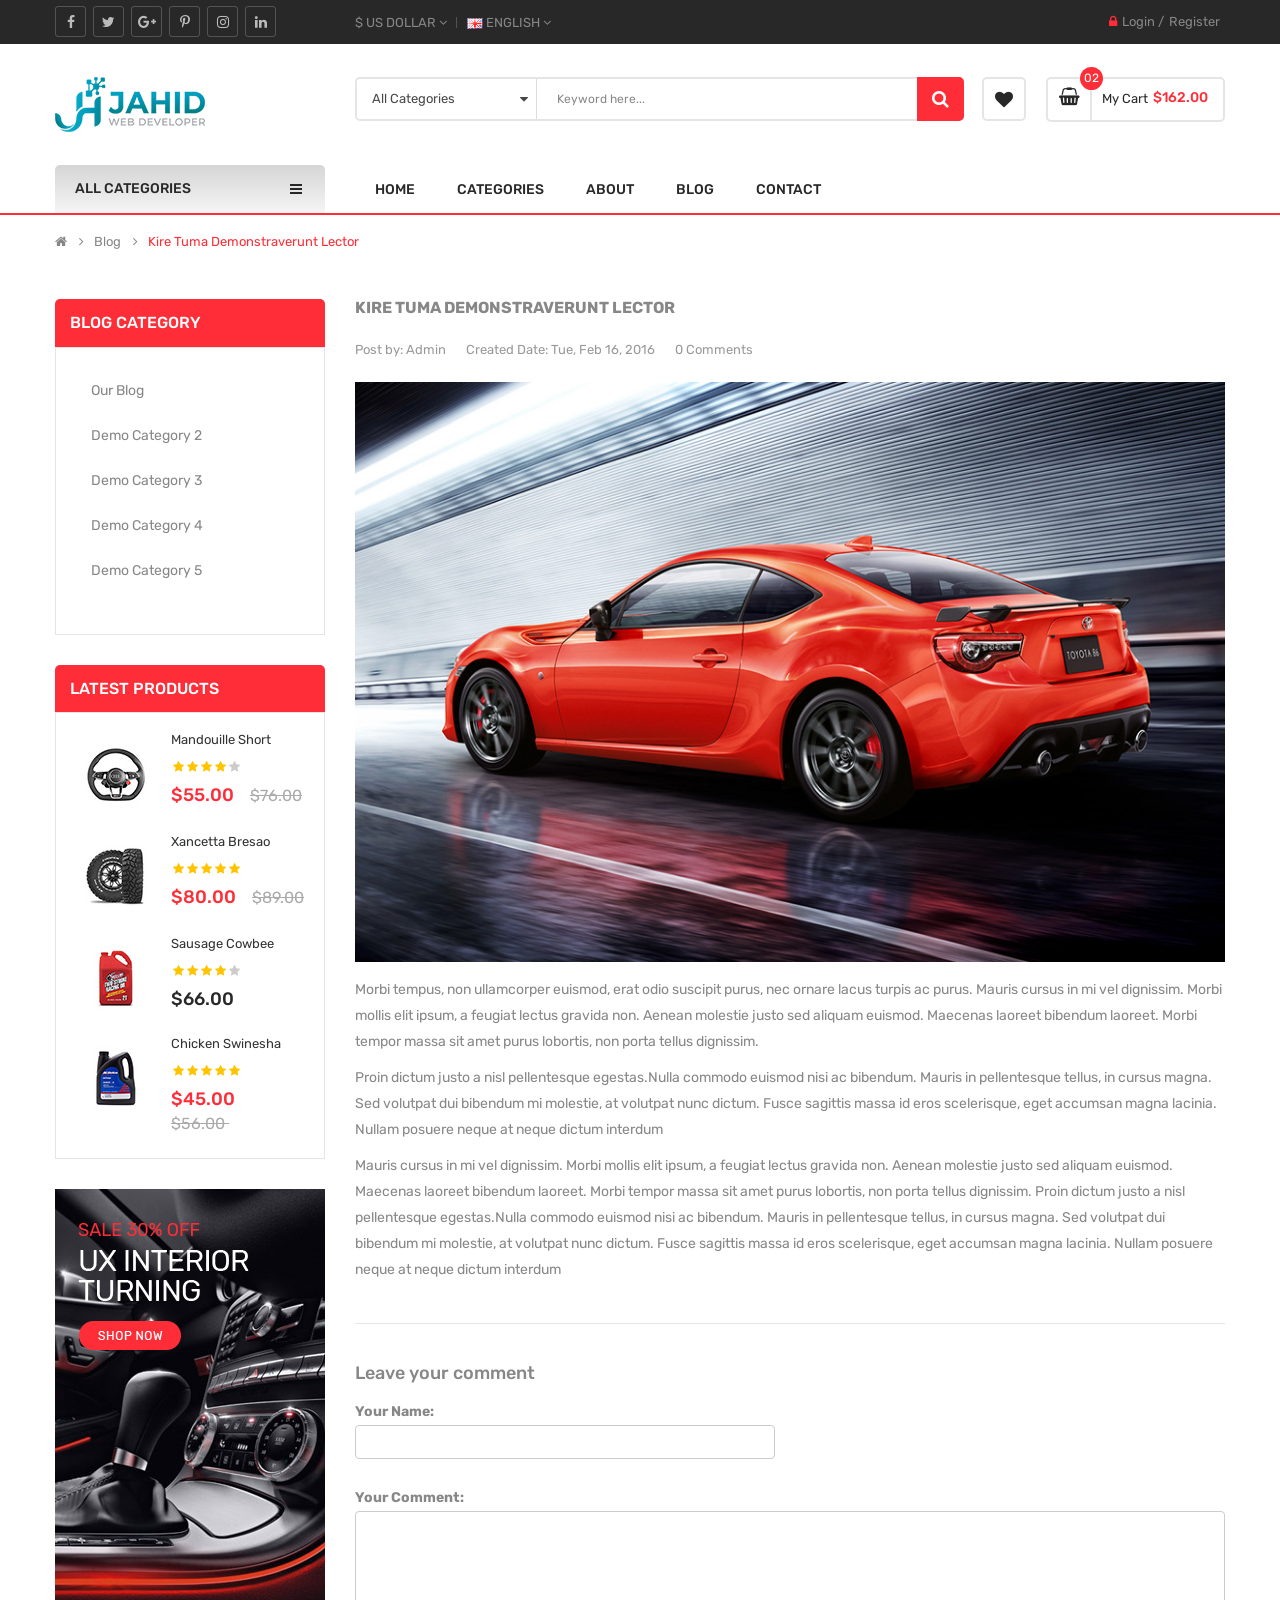
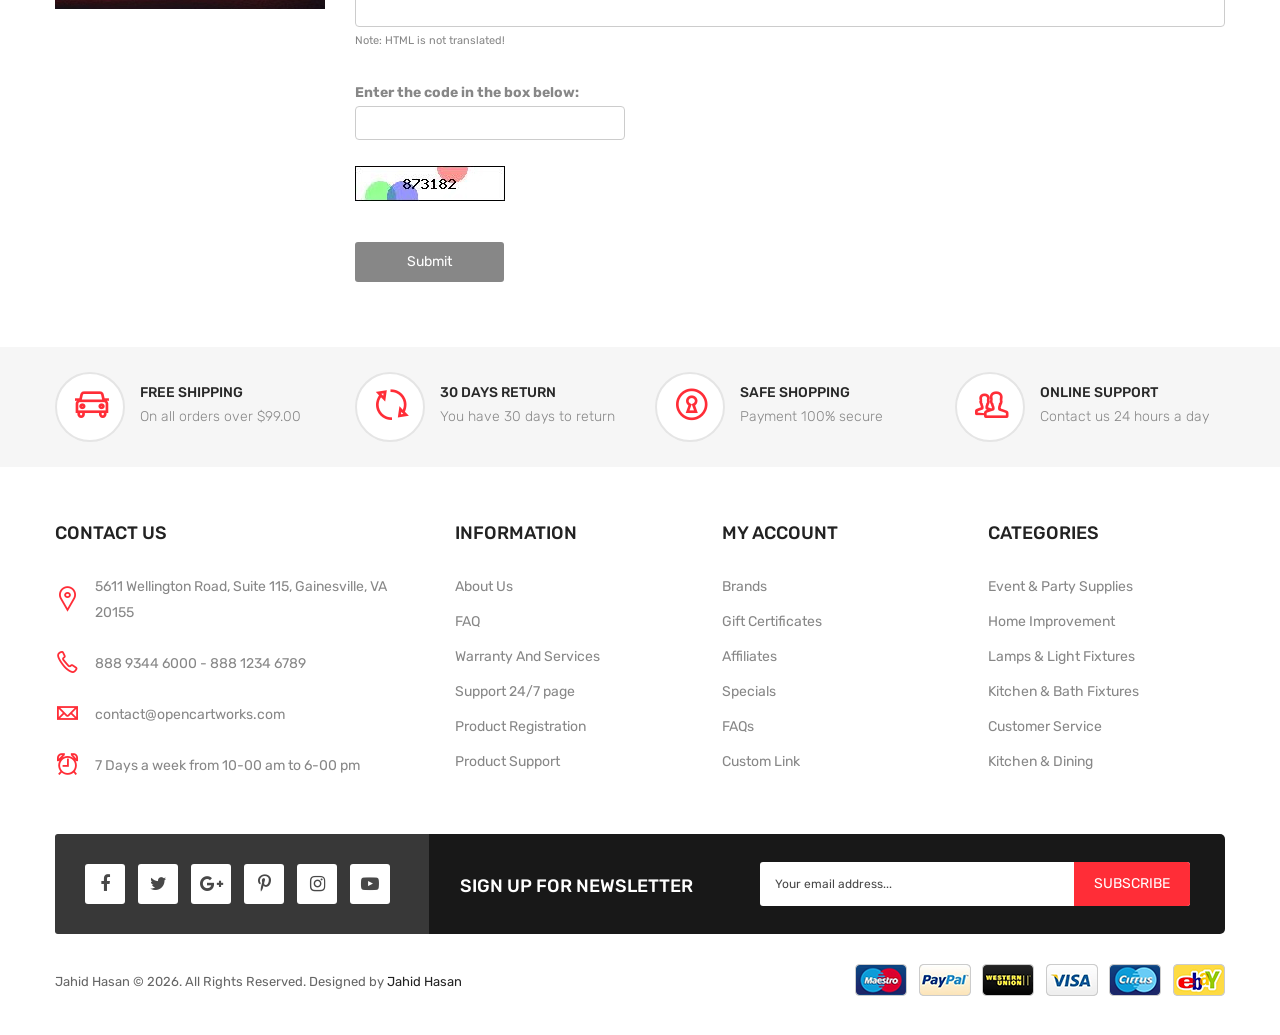
<file: blog-detail.html>
<!DOCTYPE html>
<html lang="en">


<!--  --><meta http-equiv="content-type" content="text/html;charset=UTF-8" /><!-- / -->
<head>
    
    <!-- Basic page needs
    ============================================ -->
    <title>Autoparts - Multipurpose Responsive HTML5 Template</title>
    <meta charset="utf-8">
    <meta name="keywords" content="html5 template, best html5 template, best html template, html5 basic template, multipurpose html5 template, multipurpose html template, creative html templates, creative html5 templates" />
    <meta name="description" content="SuperMarket is a powerful Multi-purpose HTML5 Template with clean and user friendly design. It is definite a great starter for any eCommerce web project." />
    <meta name="author" content="Magentech">
    <meta name="robots" content="index, follow" />
   
    <!-- Mobile specific metas
    ============================================ -->
    <meta name="viewport" content="width=device-width, initial-scale=1.0, maximum-scale=1.0, user-scalable=no">
    
    <!-- Favicon
    ============================================ -->
    <link rel="shortcut icon" type="image/png" href="ico/favicon-16x16.png"/>
  
   
    <!-- Libs CSS
    ============================================ -->
    <link rel="stylesheet" href="css/bootstrap/css/bootstrap.min.css">
    <link href="css/font-awesome/css/font-awesome.min.css" rel="stylesheet">
    <link href="js/datetimepicker/bootstrap-datetimepicker.min.css" rel="stylesheet">
    <link href="js/owl-carousel/owl.carousel.css" rel="stylesheet">
    <link href="css/themecss/lib.css" rel="stylesheet">
    <link href="js/jquery-ui/jquery-ui.min.css" rel="stylesheet">
    <link href="js/minicolors/miniColors.css" rel="stylesheet">
    
    <link href="js/pe-icon-7-stroke/css/pe-icon-7-stroke.css" rel="stylesheet">
    <link href="pe-icon-7-stroke/css/helper.html" rel="stylesheet">

    <!-- Theme CSS
    ============================================ -->
    <link href="css/themecss/so_searchpro.css" rel="stylesheet">
    <link href="css/themecss/so_megamenu.css" rel="stylesheet">
    <link href="css/themecss/so_advanced_search.css" rel="stylesheet">
    <link href="css/themecss/so-listing-tabs.css" rel="stylesheet">
    <link href="css/themecss/so-categories.css" rel="stylesheet">
    <link href="css/themecss/so-newletter-popup.css" rel="stylesheet">
    <link href="css/themecss/so-latest-blog.css" rel="stylesheet">

    <link href="css/footer/footer1.css" rel="stylesheet">
    <link href="css/header/header1.css" rel="stylesheet">
    <link id="color_scheme" href="css/theme.css" rel="stylesheet"> 
    <link href="css/responsive.css" rel="stylesheet">

     <!-- Google web fonts
    ============================================ -->
    <link href='https://fonts.googleapis.com/css?family=Rubik:300,400,400i,500,600,700' rel='stylesheet' type='text/css'>     
    <style type="text/css">
         body{font-family:'Rubik', sans-serif;}
    </style>

</head>

<body class="res layout-1 layout-subpage">
    
    <div id="wrapper" class="wrapper-fluid banners-effect-5">
    

    <!-- Header Container  -->
    <header id="header" class=" typeheader-1">
        
        <!-- Header Top -->
        <div class="header-top hidden-compact"> 
            <div class="container">
                <div class="row">
                    <div class="header-top-left col-lg-3 col-md-4 col-sm-5 hidden-xs">           
                        <div class="telephone " >
                            <ul class="socials">
                                <li class="facebook"><a href="https://www.facebook.com/smartaddons.page" target="_blank"><i class="fa fa-facebook"></i></a></li>
                                <li class="twitter"><a href="https://twitter.com/smartaddons" target="_blank"><i class="fa fa-twitter"></i></a></li>
                                <li class="google_plus"><a href="https://plus.google.com/u/0/+Smartaddons/posts" target="_blank"><i class="fa fa-google-plus"></i></a></li>
                                <li class="pinterest"><a href="https://www.pinterest.com/smartaddons/" target="_blank"><i class="fa fa-pinterest-p"></i></a></li>
                                <li class="instagram"><a href="#" target="_blank"><i class="fa fa-instagram"></i></a></li>
                                <li class="linkedin"><a href="#" target="_blank"><i class="fa fa-linkedin"></i></a></li>
                            </ul>
                        </div>             
                        
                        
                    </div>
                    <div class="header-top-right col-lg-9 col-md-8 col-sm-7 col-xs-12">
                        <ul class="top-link list-inline lang-curr">
                            <li class="currency">
                                <div class="btn-group currencies-block">
                                    <form action="https://demo.smartaddons.com/templates/html/autoparts/index.html" method="post" enctype="multipart/form-data" id="currency">
                                        <a class="btn btn-link dropdown-toggle" data-toggle="dropdown">
                                            <span class="icon icon-credit "></span> $ US Dollar  <span class="fa fa-angle-down"></span>
                                        </a>
                                        <ul class="dropdown-menu btn-xs">
                                            <li> <a href="#">(€)&nbsp;Euro</a></li>
                                            <li> <a href="#">(£)&nbsp;Pounds    </a></li>
                                            <li> <a href="#">($)&nbsp;US Dollar </a></li>
                                        </ul>
                                    </form>
                                </div>
                            </li>   
                            <li class="language">
                                <div class="btn-group languages-block ">
                                    <form action="https://demo.smartaddons.com/templates/html/autoparts/index.html" method="post" enctype="multipart/form-data" id="bt-language">
                                        <a class="btn btn-link dropdown-toggle" data-toggle="dropdown">
                                            <img src="image/catalog/flags/gb.png" alt="English" title="English">
                                            <span class="eng">English</span>
                                            <span class="fa fa-angle-down"></span>
                                        </a>
                                        <ul class="dropdown-menu">
                                            <li><a href="index.html"><img class="image_flag" src="image/catalog/flags/gb.png" alt="English" title="English" /> English </a></li>
                                            <li> <a href="html_with_RTL/index.html"> <img class="image_flag" src="image/catalog/flags/ar.png" alt="Arabic" title="Arabic" /> Arabic </a> </li>
                                        </ul>
                                    </form>
                                </div>
                                
                            </li>
                        </ul>
                        <ul class="top-log list-inline">                          
                            <li><i class="fa fa-lock"></i><a href="login.html">Login</a> / </li><li><a href="register.html">Register</a></li>
                        </ul>
                    </div>
                </div>
            </div>      
        </div>
        <div class="header-middle hidden-compact">
            <div class="container">
                <div class="row">           
                    <div class="col-lg-3 col-md-4 col-sm-12 col-xs-12">
                        <div class="logo">
                            <a href="index.html"><img src="image/catalog/logo.png" title="Your Store" alt="Your Store" /></a>
                        </div>
                        
                    </div>
                    <div class="col-lg-9 col-md-8 col-sm-12 col-xs-12 middle-right">
                        <div class="search-header-w">
                            <div class="icon-search hidden-lg hidden-md"><i class="fa fa-search"></i></div>                                
                              
                            <div id="sosearchpro" class="sosearchpro-wrapper so-search ">
                                <form method="GET" action="https://demo.smartaddons.com/templates/html/autoparts/index.html">
                                    <div id="search0" class="search input-group form-group">
                                        <div class="select_category filter_type  icon-select hidden-sm hidden-xs">
                                            <select class="no-border" name="category_id">
                                                <option value="0">All Categories</option>
                                                <option value="78">Apparel</option>
                                                <option value="77">Cables &amp; Connectors</option>
                                                <option value="82">Cameras &amp; Photo</option>
                                                <option value="80">Flashlights &amp; Lamps</option>
                                                <option value="81">Mobile Accessories</option>
                                                <option value="79">Video Games</option>
                                                <option value="20">Jewelry &amp; Watches</option>
                                                <option value="76">&nbsp;&nbsp;&nbsp;&nbsp;&nbsp;&nbsp;Earings</option>
                                                <option value="26">&nbsp;&nbsp;&nbsp;&nbsp;&nbsp;&nbsp;Wedding Rings</option>
                                                <option value="27">&nbsp;&nbsp;&nbsp;&nbsp;&nbsp;&nbsp;Men Watches</option>
                                            </select>
                                        </div>

                                        <input class="autosearch-input form-control" type="text" value="" size="50" autocomplete="off" placeholder="Keyword here..." name="search">
                                
                                        <button type="submit" class="button-search btn btn-primary" name="submit_search"><i class="fa fa-search"></i></button>
                                    
                                    </div>
                                    <input type="hidden" name="route" value="product/search" />
                                </form>
                            </div>
                        </div>

                        <div class="shopping_cart">
                            <div id="cart" class="btn-shopping-cart">

                                <a href="javascript:void(0)" data-loading-text="Loading... " class="btn-group top_cart dropdown-toggle" data-toggle="dropdown" aria-expanded="true">
                                    <div class="shopcart">
                                        <span class="icon-c">
                                            <i class="fa fa-shopping-basket"></i>
                                        </span>
                                        <div class="shopcart-inner">
                                            <p class="text-shopping-cart">
                                                My cart
                                            </p>

                                            <span class="total-shopping-cart cart-total-full">
                                            <span class="items_cart">02</span><span class="items_cart2"> item(s)</span><span class="items_carts">$162.00</span>
                                            </span>
                                        </div>
                                    </div>
                                </a>

                                <ul class="dropdown-menu pull-right shoppingcart-box" role="menu">
                                    <li>
                                        <table class="table table-striped">
                                            <tbody>
                                                <tr>
                                                    <td class="text-center" style="width:70px">
                                                        <a href="product.html">
                                                            <img src="image/catalog/demo/product/80/1.jpg" style="width:70px" alt="Yutculpa ullamcon" title="Yutculpa ullamco" class="preview">
                                                        </a>
                                                    </td>
                                                    <td class="text-left"> <a class="cart_product_name" href="product.html">Yutculpa ullamco</a> 
                                                    </td>
                                                    <td class="text-center">x1</td>
                                                    <td class="text-center">$80.00</td>
                                                    <td class="text-right">
                                                        <a href="product.html" class="fa fa-edit"></a>
                                                    </td>
                                                    <td class="text-right">
                                                        <a onclick="cart.remove('2');" class="fa fa-times fa-delete"></a>
                                                    </td>
                                                </tr>
                                                <tr>
                                                    <td class="text-center" style="width:70px">
                                                        <a href="product.html">
                                                            <img src="image/catalog/demo/product/80/2.jpg" style="width:70px" alt="Xancetta bresao" title="Xancetta bresao" class="preview">
                                                        </a>
                                                    </td>
                                                    <td class="text-left"> <a class="cart_product_name" href="product.html">Xancetta bresao</a> 
                                                    </td>
                                                    <td class="text-center">x1</td>
                                                    <td class="text-center">$60.00</td>
                                                    <td class="text-right">
                                                        <a href="product.html" class="fa fa-edit"></a>
                                                    </td>
                                                    <td class="text-right">
                                                        <a onclick="cart.remove('1');" class="fa fa-times fa-delete"></a>
                                                    </td>
                                                </tr>
                                            </tbody>
                                        </table>
                                    </li>
                                    <li>
                                        <div>
                                            <table class="table table-bordered">
                                                <tbody>
                                                    <tr>
                                                        <td class="text-left"><strong>Sub-Total</strong>
                                                        </td>
                                                        <td class="text-right">$140.00</td>
                                                    </tr>
                                                    <tr>
                                                        <td class="text-left"><strong>Eco Tax (-2.00)</strong>
                                                        </td>
                                                        <td class="text-right">$2.00</td>
                                                    </tr>
                                                    <tr>
                                                        <td class="text-left"><strong>VAT (20%)</strong>
                                                        </td>
                                                        <td class="text-right">$20.00</td>
                                                    </tr>
                                                    <tr>
                                                        <td class="text-left"><strong>Total</strong>
                                                        </td>
                                                        <td class="text-right">$162.00</td>
                                                    </tr>
                                                </tbody>
                                            </table>
                                            <p class="text-right"> <a class="btn view-cart" href="cart.html"><i class="fa fa-shopping-cart"></i>View Cart</a>&nbsp;&nbsp;&nbsp; <a class="btn btn-mega checkout-cart" href="checkout.html"><i class="fa fa-share"></i>Checkout</a> 
                                            </p>
                                        </div>
                                    </li>
                                </ul>
                            </div>
                        </div>

                        <div class="wishlist hidden-md hidden-sm hidden-xs"><a href="#" id="wishlist-total" class="top-link-wishlist" title="Wish List (0) "><i class="fa fa-heart"></i></a></div>
                                         
                    </div>
                </div>
            </div>
        </div>

        <div class="header-bottom hidden-compact"> 
            <div class="container">
                <div class="row">
                    <div class="col-lg-3 col-md-3 col-sm-6 col-xs-6">
                        <div class="menu-vertical-w">   
                            <div class="responsive so-megamenu megamenu-style-dev ">
                                <div class="so-vertical-menu ">
                                    <nav class="navbar-default">    
                                        
                                        <div class="container-megamenu vertical">
                                            <div id="menuHeading">
                                                <div class="megamenuToogle-wrapper">
                                                    <div class="megamenuToogle-pattern">
                                                        <div class="container">
                                                            <div>
                                                                <span></span>
                                                                <span></span>
                                                                <span></span>
                                                            </div>
                                                            All Categories                          
                                                        </div>
                                                    </div>
                                                </div>
                                            </div>
                                         
                                            <div class="navbar-header">
                                                <button type="button" id="show-verticalmenu" data-toggle="collapse" class="navbar-toggle">      
                                                    <i class="fa fa-bars"></i>
                                                    <span>  All Categories     </span>
                                                </button>
                                            </div>
                                            <div class="vertical-wrapper" >
                                                <span id="remove-verticalmenu" class="fa fa-times"></span>
                                                <div class="megamenu-pattern">
                                                    <div class="container-mega">
                                                        <ul class="megamenu">
                                                            <li class="item-vertical  with-sub-menu hover">
                                                                <p class="close-menu"></p>
                                                                <a href="#" class="clearfix">                                                                    
                                                                    <span>Lighting</span>
                                                                    <b class="fa-angle-right"></b>
                                                                </a>
                                                                <div class="sub-menu" data-subwidth="60"  >
                                                                    <div class="content" >
                                                                        <div class="row">
                                                                            <div class="col-sm-12">
                                                                                <div class="row">
                                                                                    <div class="col-md-4 static-menu">
                                                                                        <div class="menu">
                                                                                            <ul>
                                                                                                <li>
                                                                                                    <a href="#"  class="main-menu">Apparel</a>
                                                                                                    <ul>
                                                                                                        <li><a href="#" >Accessories for Tablet PC</a></li>
                                                                                                        <li><a href="#" >Accessories for i Pad</a></li>
                                                                                                        <li><a  href="#" >Accessories for iPhone</a></li>
                                                                                                        <li><a href="#" >Bags, Holiday Supplies</a></li>
                                                                                                        <li><a href="#" >Car Alarms and Security</a></li>
                                                                                                        <li><a href="#" >Car Audio &amp; Speakers</a></li>
                                                                                                    </ul>
                                                                                                </li>
                                                                                                <li>
                                                                                                    <a href="#"  class="main-menu">Cables &amp; Connectors</a>
                                                                                                    <ul>
                                                                                                        <li><a href="#" >Cameras &amp; Photo</a></li>
                                                                                                        <li><a href="#" >Electronics</a></li>
                                                                                                        <li><a href="#" >Outdoor &amp; Traveling</a></li>
                                                                                                    </ul>
                                                                                                </li>
                                                                                            </ul>
                                                                                        </div>
                                                                                    </div>
                                                                                    <div class="col-md-4 static-menu">
                                                                                        <div class="menu">
                                                                                            <ul>
                                                                                                <li>
                                                                                                    <a href="#"  class="main-menu">Camping &amp; Hiking</a>
                                                                                                    <ul>
                                                                                                        <li><a href="#" >Earings</a></li>
                                                                                                        <li><a href="#" >Shaving &amp; Hair Removal</a></li>
                                                                                                        <li><a href="#" >Salon &amp; Spa Equipment</a></li>
                                                                                                    </ul>
                                                                                                </li>
                                                                                                <li>
                                                                                                    <a href="#" class="main-menu">Smartphone &amp; Tablets</a>
                                                                                                    <ul>
                                                                                                        <li><a href="#" >Sports &amp; Outdoors</a></li>
                                                                                                        <li><a href="#" >Bath &amp; Body</a></li>
                                                                                                        <li><a href="#" >Gadgets &amp; Auto Parts</a></li>
                                                                                                    </ul>
                                                                                                </li>
                                                                                            </ul>
                                                                                        </div>
                                                                                    </div>
                                                                                    <div class="col-md-4 static-menu">
                                                                                        <div class="menu">
                                                                                            <ul>
                                                                                                <li>
                                                                                                    <a href="#"  class="main-menu">Bags, Holiday Supplies</a>
                                                                                                    <ul>
                                                                                                        <li><a href="#" onclick="window.location = '18_46.html';">Battereries &amp; Chargers</a></li>
                                                                                                        <li><a href="#" onclick="window.location = '24_64.html';">Bath &amp; Body</a></li>
                                                                                                        <li><a href="#" onclick="window.location = '18_45.html';">Headphones, Headsets</a></li>
                                                                                                        <li><a href="#" onclick="window.location = '18_30.html';">Home Audio</a></li>
                                                                                                    </ul>
                                                                                                </li>
                                                                                            </ul>
                                                                                        </div>
                                                                                    </div>
                                                                                </div>
                                                                            </div>
                                                                        </div>
                                                                    </div>
                                                                </div>
                                                            </li>
                                                            <li class="item-vertical">
                                                                <p class="close-menu"></p>
                                                                <a href="#" class="clearfix">                                                                   
                                                                    <span>Oil Fluids</span>                                                                    
                                                                </a>
                                                            </li>
                                                            <li class="item-vertical  style1 with-sub-menu hover">
                                                                <p class="close-menu"></p>
                                                                <a href="#" class="clearfix">
                                                                    <span class="label"></span>                                                                    
                                                                    <span>Smart Devices</span>                                                                     
                                                                    <b class="fa-angle-right"></b>
                                                                </a>
                                                                <div class="sub-menu" data-subwidth="40" >
                                                                    <div class="content">
                                                                        <div class="row">
                                                                            <div class="col-md-6">
                                                                                <div class="row">
                                                                                    <div class="col-md-12 static-menu">
                                                                                        <div class="menu">
                                                                                            <ul>
                                                                                                <li><a href="#" class="main-menu">Smartphone</a>
                                                                                                    <ul>
                                                                                                        <li><a href="#">Esdipiscing</a>
                                                                                                        </li>
                                                                                                        <li><a href="#">Scanners</a>
                                                                                                        </li>
                                                                                                        <li><a href="#">Apple</a>
                                                                                                        </li>
                                                                                                        <li><a href="#">Dell</a>
                                                                                                        </li>
                                                                                                        <li><a href="#">Scanners</a>
                                                                                                        </li>
                                                                                                    </ul>
                                                                                                </li>
                                                                                                <li><a href="#" class="main-menu">Electronics</a>
                                                                                                    <ul>
                                                                                                        <li><a href="#">Asdipiscing</a>
                                                                                                        </li>
                                                                                                        <li><a href="#">Diam sit</a>
                                                                                                        </li>
                                                                                                        <li><a href="#">Labore et</a>
                                                                                                        </li>
                                                                                                        <li><a href="#">Monitors</a>
                                                                                                        </li>
                                                                                                    </ul>
                                                                                                </li>
                                                                                            </ul>
                                                                                        </div>
                                                                                    </div>
                                                                                </div>
                                                                            </div>
                                                                            <div class="col-md-6">
                                                                                <div class="row banner">
                                                                                    <a href="#">
                                                                                        <img src="image/catalog/menu/megabanner/vbanner1.png" alt="banner1">
                                                                                        </a>
                                                                                    </div>
                                                                                </div>
                                                                            </div>
                                                                        </div>
                                                                    </div>
                                                                </li>
                                                            <li class="item-vertical with-sub-menu hover">
                                                                <p class="close-menu"></p>
                                                                <a href="#" class="clearfix">                                                                    
                                                                    <span>Paintworks</span>
                                                                    <b class="fa-angle-right"></b>
                                                                </a>
                                                                <div class="sub-menu" data-subwidth="60" >
                                                                    <div class="content" >
                                                                        <div class="row">
                                                                            <div class="col-md-12">
                                                                                <div class="row">
                                                                                    <div class="col-md-4 static-menu">
                                                                                        <div class="menu">
                                                                                            <ul>
                                                                                                <li>
                                                                                                    <a href="#" class="main-menu">Car Alarms and Security</a>
                                                                                                    <ul>
                                                                                                        <li><a href="#" >Car Audio &amp; Speakers</a></li>
                                                                                                        <li><a href="#" >Gadgets &amp; Auto Parts</a></li>
                                                                                                        <li><a href="#" >Gadgets &amp; Auto Parts</a></li>
                                                                                                        <li><a href="#" >Headphones, Headsets</a></li>
                                                                                                    </ul>
                                                                                                </li>
                                                                                                <li>
                                                                                                    <a href="24.html" onclick="window.location = '24.html';" class="main-menu">Health &amp; Beauty</a>
                                                                                                    <ul>
                                                                                                        <li>
                                                                                                            <a href="#" >Home Audio</a>
                                                                                                        </li>
                                                                                                        <li>
                                                                                                            <a href="#" >Helicopters &amp; Parts</a>
                                                                                                        </li>
                                                                                                        <li>
                                                                                                            <a href="#" >Outdoor &amp; Traveling</a>
                                                                                                        </li>
                                                                                                        <li>
                                                                                                            <a href="#">Toys &amp; Hobbies</a>
                                                                                                        </li>
                                                                                                    </ul>
                                                                                                </li>
                                                                                            </ul>
                                                                                        </div>
                                                                                    </div>
                                                                                    <div class="col-md-4 static-menu">
                                                                                        <div class="menu">
                                                                                            <ul>
                                                                                                <li>
                                                                                                    <a href="#"  class="main-menu">Electronics</a>
                                                                                                    <ul>
                                                                                                        <li>
                                                                                                            <a href="#">Earings</a>
                                                                                                        </li>
                                                                                                        <li>
                                                                                                            <a href="#" >Salon &amp; Spa Equipment</a>
                                                                                                        </li>
                                                                                                        <li>
                                                                                                            <a href="#" >Shaving &amp; Hair Removal</a>
                                                                                                        </li>
                                                                                                        <li>
                                                                                                            <a href="#">Smartphone &amp; Tablets</a>
                                                                                                        </li>
                                                                                                    </ul>
                                                                                                </li>
                                                                                                <li>
                                                                                                    <a href="#"  class="main-menu">Sports &amp; Outdoors</a>
                                                                                                    <ul>
                                                                                                        <li>
                                                                                                            <a href="#" >Flashlights &amp; Lamps</a>
                                                                                                        </li>
                                                                                                        <li>
                                                                                                            <a href="#" >Fragrances</a>
                                                                                                        </li>
                                                                                                        <li>
                                                                                                            <a href="#" >Fishing</a>
                                                                                                        </li>
                                                                                                        <li>
                                                                                                            <a href="#" >FPV System &amp; Parts</a>
                                                                                                        </li>
                                                                                                    </ul>
                                                                                                </li>
                                                                                            </ul>
                                                                                        </div>
                                                                                    </div>
                                                                                    <div class="col-md-4 static-menu">
                                                                                        <div class="menu">
                                                                                            <ul>
                                                                                                <li>
                                                                                                    <a href="#" class="main-menu">More Car Accessories</a>
                                                                                                    <ul>
                                                                                                        <li>
                                                                                                            <a href="#" >Lighter &amp; Cigar Supplies</a>
                                                                                                        </li>
                                                                                                        <li>
                                                                                                            <a href="#" >Mp3 Players &amp; Accessories</a>
                                                                                                        </li>
                                                                                                        <li>
                                                                                                            <a href="#" >Men Watches</a>
                                                                                                        </li>
                                                                                                        <li>
                                                                                                            <a href="#" >Mobile Accessories</a>
                                                                                                        </li>
                                                                                                    </ul>
                                                                                                </li>
                                                                                                <li>
                                                                                                    <a href="#" class="main-menu">Gadgets &amp; Auto Parts</a>
                                                                                                    <ul>
                                                                                                        <li>
                                                                                                            <a href="#" >Gift &amp; Lifestyle Gadgets</a>
                                                                                                        </li>
                                                                                                        <li>
                                                                                                            <a href="#" >Gift for Man</a>
                                                                                                        </li>
                                                                                                        <li>
                                                                                                            <a href="#" >Gift for Woman</a>
                                                                                                        </li>
                                                                                                        <li>
                                                                                                            <a href="#" >Gift for Woman</a>
                                                                                                        </li>
                                                                                                    </ul>
                                                                                                </li>
                                                                                            </ul>
                                                                                        </div>
                                                                                    </div>
                                                                                </div>
                                                                            </div>
                                                                        </div>
                                                                    </div>
                                                                </div>
                                                            </li>
                                                            <li class="item-vertical css-menu with-sub-menu hover">
                                                                <p class="close-menu"></p>
                                                                <a href="#" class="clearfix">                                                                                                                                    
                                                                    <span>Replacement Parts</span>
                                                                    <b class="fa-angle-right"></b>
                                                                </a>
                                                                <div class="sub-menu" data-subwidth="20">
                                                                    <div class="content" >
                                                                        <div class="row">
                                                                            <div class="col-sm-12">
                                                                                <div class="row">
                                                                                    <div class="col-sm-12 hover-menu">
                                                                                        <div class="menu">
                                                                                            <ul>
                                                                                                <li>
                                                                                                    <a href="#" class="main-menu">Headphones, Headsets</a>
                                                                                                </li>
                                                                                                <li>
                                                                                                    <a href="#" class="main-menu">Home Audio</a>
                                                                                                </li>
                                                                                                <li>
                                                                                                    <a href="#" class="main-menu">Health &amp; Beauty</a>
                                                                                                </li>
                                                                                                <li>
                                                                                                    <a href="#" class="main-menu">Helicopters &amp; Parts</a>
                                                                                                </li>
                                                                                                <li>
                                                                                                    <a href="#" class="main-menu">Helicopters &amp; Parts</a>
                                                                                                </li>
                                                                                            </ul>
                                                                                        </div>
                                                                                    </div>
                                                                                </div>
                                                                            </div>
                                                                        </div>
                                                                    </div>
                                                                </div>
                                                            </li>
                                                            <li class="item-vertical">
                                                                <p class="close-menu"></p>
                                                                <a href="#" class="clearfix">                                                                    
                                                                    <span>Tool & equipments</span>                                                                    
                                                                </a>
                                                            </li>
                                                            <li class="item-vertical">
                                                                <p class="close-menu"></p>
                                                                <a href="#" class="clearfix">                                                                    
                                                                    <span>Wheels & Tires</span>
                                                                </a>
                                                            </li>
                                                            <li class="item-vertical">
                                                                <p class="close-menu"></p>
                                                                <a href="#" class="clearfix">                                                                    
                                                                    <span>Car Parts</span>
                                                                </a>
                                                            </li>
                                                            <li class="item-vertical" >
                                                                <p class="close-menu"></p>
                                                                <a href="#" class="clearfix">                                                                    
                                                                    <span>Gaming Toys</span>
                                                                </a>
                                                            </li>
                                                            <li class="item-vertical" >
                                                                <p class="close-menu"></p>                                                                
                                                                <a href="#" class="clearfix">
                                                                    <span>Baby Car Seats</span>
                                                                </a>
                                                            </li>
                                                            <li class="item-vertical">
                                                                <p class="close-menu"></p>
                                                                <a href="#" class="clearfix">                                                                    
                                                                    <span>Motobike Care</span>
                                                                </a>
                                                            </li>
                                                            <li class="item-vertical" style="display: none;">
                                                                <p class="close-menu"></p>
                                                                <a href="#" class="clearfix">                                                                     
                                                                    <span>Jewelry &amp; Watches</span>
                                                                </a>
                                                            </li>
                                                            <li class="item-vertical" style="display: none;">
                                                                <p class="close-menu"></p>
                                                                <a href="#" class="clearfix">                                                                    
                                                                    <span>Home &amp; Lights</span>
                                                                </a>
                                                            </li>
                                                            <li class="item-vertical" style="display: none;">
                                                                <p class="close-menu"></p>
                                                                <a href="#" class="clearfix">                                                                    
                                                                    <span>Metallurgy</span>
                                                                </a>
                                                            </li>
                                                           
                                                            <!-- <li class="loadmore">
                                                                <i class="fa fa-plus-square-o"></i>
                                                                <span class="more-view">More Categories</span>
                                                            </li> -->
                                                                
                                                            </ul>
                                                        </div>
                                                    </div>
                                                </div>
                                            </div>
                                        </nav>
                                </div>
                            </div> 
                        </div>
                    </div>
                    <div class="col-lg-9 col-md-9 col-sm-6 col-xs-6">
                        <div class="main-menu-w">
                            <div class="responsive so-megamenu megamenu-style-dev">
                                <nav class="navbar-default">
                                    <div class=" container-megamenu  horizontal open ">
                                        <div class="navbar-header">
                                            <button type="button" id="show-megamenu" data-toggle="collapse" class="navbar-toggle">
                                                <span class="icon-bar"></span>
                                                <span class="icon-bar"></span>
                                                <span class="icon-bar"></span>
                                            </button>
                                        </div>
                                        
                                        <div class="megamenu-wrapper">
                                            <span id="remove-megamenu" class="fa fa-times"></span>
                                            <div class="megamenu-pattern">
                                                <div class="container-mega">
                                                    <ul class="megamenu" data-transition="slide" data-animationtime="250">
                                                        <li class="">
                                                            <a href="index.html">Home</a>
                                                            <!-- <div class="sub-menu" style="width:100%;" > 
                                                                <div class="content" >
                                                                    <div class="row">
                                                                        <div class="col-md-3">
                                                                            <a href="index.html" class="image-link"> 
                                                                                <span class="thumbnail">
                                                                                    <img class="img-responsive img-border" src="image/catalog/menu/home1.jpg" alt="image">
                                                                                    
                                                                                </span> 
                                                                                <h3 class="figcaption">Home page - (Default)</h3> 
                                                                            </a> 
                                                                            
                                                                        </div>
                                                                        <div class="col-md-3">
                                                                            <a href="home2.html" class="image-link"> 
                                                                                <span class="thumbnail">
                                                                                    <img class="img-responsive img-border" src="image/catalog/menu/home2.jpg" alt="image">
                                                                                   
                                                                                </span> 
                                                                                <h3 class="figcaption">Home page - Layout 2</h3> 
                                                                            </a> 
                                                                            
                                                                        </div>
                                                                        <div class="col-md-3">
                                                                            <a href="home3.html" class="image-link"> 
                                                                                <span class="thumbnail">
                                                                                    <img class="img-responsive img-border" src="image/catalog/menu/home3.jpg" alt="image">
                                                                                   
                                                                                </span> 
                                                                                <h3 class="figcaption">Home page - Layout 3</h3> 
                                                                            </a> 
                                                                            
                                                                        </div>
                                                                        <div class="col-md-3">
                                                                            <a href="home4.html" class="image-link"> 
                                                                                <span class="thumbnail">
                                                                                    <img class="img-responsive img-border" src="image/catalog/menu/home4.jpg" alt="image">
                                                                                   
                                                                                </span> 
                                                                                <h3 class="figcaption">Home page - Layout 4</h3> 
                                                                            </a> 
                                                                            
                                                                        </div>
                                                                        <div class="col-md-3">
                                                                            <a href="home5.html" class="image-link"> 
                                                                                <span class="thumbnail">
                                                                                    <img class="img-responsive img-border" src="image/catalog/menu/home5.jpg" alt="image">
                                                                                   
                                                                                </span> 
                                                                                <h3 class="figcaption">Home page - Layout 5</h3> 
                                                                            </a> 
                                                                            
                                                                        </div>
                                                                        <div class="col-md-3">
                                                                            <a href="home6.html" class="image-link"> 
                                                                                <span class="thumbnail">
                                                                                    <img class="img-responsive img-border" src="image/catalog/menu/home6.jpg" alt="image">
                                                                                   
                                                                                </span> 
                                                                                <h3 class="figcaption">Home page - Layout 6</h3> 
                                                                            </a> 
                                                                            
                                                                        </div>
                                                                        <div class="col-md-3">
                                                                            <a href="home7.html" class="image-link"> 
                                                                                <span class="thumbnail">
                                                                                    <img class="img-responsive img-border" src="image/catalog/menu/home7.jpg" alt="image">
                                                                                   
                                                                                </span> 
                                                                                <h3 class="figcaption">Home page - Layout 7</h3> 
                                                                            </a> 
                                                                            
                                                                        </div>
                                                                        <div class="col-md-3">
                                                                            <a href="home8.html" class="image-link"> 
                                                                                <span class="thumbnail">
                                                                                    <img class="img-responsive img-border" src="image/catalog/menu/home8.jpg" alt="image">
                                                                                   
                                                                                </span> 
                                                                                <h3 class="figcaption">Home page - Layout 8</h3> 
                                                                            </a> 
                                                                            
                                                                        </div>
                                                                        <div class="col-md-3">
                                                                            <a href="html_with_RTL/index.html" class="image-link"> 
                                                                                <span class="thumbnail">
                                                                                    <img class="img-responsive img-border" src="image/catalog/menu/rtl.jpg" alt="image">
                                                                                    
                                                                                </span> 
                                                                                <h3 class="figcaption">Home page - RTL</h3> 
                                                                            </a> 
                                                                            
                                                                        </div>
                                                                        
                                                                        <!-- <div class="col-md-15">
                                                                            <a href="#" class="image-link"> 
                                                                                <span class="thumbnail">
                                                                                    <img class="img-responsive img-border" src="image/demo/feature/comming-soon.png" alt="">
                                                                                    
                                                                                </span> 
                                                                                <h3 class="figcaption">Comming soon</h3> 
                                                                            </a> 
                                                                            
                                                                        </div> --
                                                                    </div>
                                                                </div>
                                                            </div>-->
                                                        </li>
                                                        <!-- <li class="with-sub-menu hover">
                                                            <p class="close-menu"></p>
                                                            <a href="#" class="clearfix">
                                                                <strong>Features</strong>                                                                
                                                                <b class="caret"></b>
                                                            </a>
                                                            <div class="sub-menu" style="width: 100%; right: auto;">
                                                                <div class="content" >
                                                                    <div class="row">
                                                                        <div class="col-md-3">
                                                                            <div class="column">
                                                                                <a href="#" class="title-submenu">Listing pages</a>
                                                                                <div>
                                                                                    <ul class="row-list">
                                                                                        <li><a href="category.html">Category Page 1 </a></li>
                                                                                        <li><a href="category-v2.html">Category Page 2</a></li>
                                                                                        <li><a href="category-v3.html">Category Page 3</a></li>
                                                                                    </ul>
                                                                                    
                                                                                </div>
                                                                            </div>
                                                                        </div>
                                                                        <div class="col-md-3">
                                                                            <div class="column">
                                                                                <a href="#" class="title-submenu">Product pages</a>
                                                                                <div>
                                                                                    <ul class="row-list">
                                                                                        <li><a href="product.html">Product page 1</a></li>
                                                                                        <li><a href="product-v2.html">Product page 2</a></li>
                                                                                        <!-- <li><a href="product-v3.html">Image size - small</a></li> --
                                                                                    </ul>
                                                                                </div>
                                                                            </div>
                                                                        </div>
                                                                        <div class="col-md-3">
                                                                            <div class="column">
                                                                                <a href="#" class="title-submenu">Shopping pages</a>
                                                                                <div>
                                                                                    <ul class="row-list">
                                                                                        <li><a href="cart.html">Shopping Cart Page</a></li>
                                                                                        <li><a href="checkout.html">Checkout Page</a></li>
                                                                                        <li><a href="compare.html">Compare Page</a></li>
                                                                                        <li><a href="wishlist.html">Wishlist Page</a></li>
                                                                                    
                                                                                    </ul>
                                                                                </div>
                                                                            </div>
                                                                        </div>
                                                                        <div class="col-md-3">
                                                                            <div class="column">
                                                                                <a href="#" class="title-submenu">My Account pages</a>
                                                                                <div>
                                                                                    <ul class="row-list">
                                                                                        <li><a href="login.html">Login Page</a></li>
                                                                                        <li><a href="register.html">Register Page</a></li>
                                                                                        <li><a href="my-account.html">My Account</a></li>
                                                                                        <li><a href="order-history.html">Order History</a></li>
                                                                                        <li><a href="order-information.html">Order Information</a></li>
                                                                                        <li><a href="return.html">Product Returns</a></li>
                                                                                        <li><a href="gift-voucher.html">Gift Voucher</a></li>
                                                                                    </ul>
                                                                                </div>
                                                                            </div>
                                                                        </div>
                                                                    </div>
                                                                </div>
                                                            </div>
                                                        </li> -->
                                                        <!-- <li class="with-sub-menu hover">
                                                            <p class="close-menu"></p>
                                                            <a href="#" class="clearfix">
                                                                <strong>Pages</strong>
                                                                <b class="caret"></b>
                                                            </a>
                                                            <div class="sub-menu" style="width: 40%; ">
                                                                <div class="content" >
                                                                    <div class="row">
                                                                        <div class="col-md-6">
                                                                            <ul class="row-list">
                                                                                <li><a class="subcategory_item" href="faq.html">FAQ</a></li>
                                                                                
                                                                                <li><a class="subcategory_item" href="sitemap.html">Site Map</a></li>
                                                                                <li><a class="subcategory_item" href="contact.html">Contact us</a></li>
                                                                                <li><a class="subcategory_item" href="banner-effect.html">Banner Effect</a></li>
                                                                            </ul>
                                                                        </div>
                                                                        <div class="col-md-6">
                                                                            <ul class="row-list">
                                                                                <li><a class="subcategory_item" href="about-us.html">About Us 1</a></li>
                                                                                <li><a class="subcategory_item" href="about-us-2.html">About Us 2</a></li>
                                                                                <li><a class="subcategory_item" href="about-us-3.html">About Us 3</a></li>
                                                                                <li><a class="subcategory_item" href="about-us-4.html">About Us 4</a></li>
                                                                            </ul>
                                                                        </div>
                                                                    </div>
                                                                </div>
                                                            </div>
                                                        </li> -->
                                                        <li class="with-sub-menu hover">
                                                            <p class="close-menu"></p>
                                                            <a href="#" class="clearfix">
                                                                <strong>Categories</strong>                                                             
                                                      
                                                                <b class="caret"></b>
                                                            </a>
                                                            <div class="sub-menu" style="width: 100%; display: none;">
                                                                <div class="content">
                                                                    <div class="row">
                                                                        <div class="col-sm-12">
                                                                            <div class="row">
                                                                                <div class="col-md-3 img img1">
                                                                                    <a href="#"><img src="image/catalog/menu/megabanner/image-1.jpg" alt="banner1"></a>
                                                                                </div>
                                                                                <div class="col-md-3 img img2">
                                                                                    <a href="#"><img src="image/catalog/menu/megabanner/image-2.jpg" alt="banner2"></a>
                                                                                </div>
                                                                                <div class="col-md-3 img img3">
                                                                                    <a href="#"><img src="image/catalog/menu/megabanner/image-3.jpg" alt="banner3"></a>
                                                                                </div>
                                                                                <div class="col-md-3 img img4">
                                                                                    <a href="#"><img src="image/catalog/menu/megabanner/image-4.jpg" alt="banner4"></a>
                                                                                </div>
                                                                            </div>
                                                                        </div>
                                                                    </div>
                                                                    <div class="row">
                                                                        <div class="col-md-3">
                                                                            <a href="#" class="title-submenu">Automotive</a>
                                                                            <div class="row">
                                                                                <div class="col-md-12 hover-menu">
                                                                                    <div class="menu">
                                                                                        <ul>
                                                                                            <li><a href="#"  class="main-menu">Car Alarms and Security</a></li>
                                                                                            <li><a href="#"  class="main-menu">Car Audio &amp; Speakers</a></li>
                                                                                            <li><a href="#"  class="main-menu">Gadgets &amp; Auto Parts</a></li>
                                                                                            <li><a href="#"  class="main-menu">More Car Accessories</a></li>
                                                                                        </ul>
                                                                                    </div>
                                                                                </div>
                                                                            </div>
                                                                        </div>
                                                                        <div class="col-md-3">
                                                                            <a href="#" class="title-submenu">INTERIOR & ACCESSORIES</a>
                                                                            <div class="row">
                                                                                <div class="col-md-12 hover-menu">
                                                                                    <div class="menu">
                                                                                        <ul>
                                                                                            <li><a href="#"  class="main-menu">Seat Covers & Cushions</a></li>
                                                                                            <li><a href="#"  class="main-menu">Floor Mats & Liners</a></li>
                                                                                            <li><a href="#"  class="main-menu">Steering Wheel Covers</a></li>
                                                                                            <li><a href="#"  class="main-menu">Sun Shades & Tents</a></li>
                                                                                        </ul>
                                                                                    </div>
                                                                                </div>
                                                                            </div>
                                                                        </div>
                                                                        <div class="col-md-3">
                                                                            <a href="#" class="title-submenu">PERFORMANCE &amp; TUNING</a>
                                                                            <div class="row">
                                                                                <div class="col-md-12 hover-menu">
                                                                                    <div class="menu">
                                                                                        <ul>
                                                                                            <li><a href="#"  class="main-menu">Exhaust Systems</a></li>
                                                                                            <li><a href="#"  class="main-menu">Air Intake Systems</a></li>
                                                                                            <li><a href="#"  class="main-menu">Turbochargers & Superchargers</a></li>
                                                                                            <li><a href="#"  class="main-menu">Performance Chips & ECU</a></li>
                                                                                        </ul>
                                                                                    </div>
                                                                                </div>
                                                                            </div>
                                                                        </div>
                                                                        <div class="col-md-3">
                                                                            <a href="#" class="title-submenu">Electronics</a>
                                                                            <div class="row">
                                                                                <div class="col-md-12 hover-menu">
                                                                                    <div class="menu">
                                                                                        <ul>
                                                                                            <li><a href="#"  class="main-menu">Car Audio & Stereos</a></li>
                                                                                            <li><a href="#"  class="main-menu">Dash Cams & Backup Cameras</a></li>
                                                                                            <li><a href="#"  class="main-menu">GPS Navigation Systems</a></li>
                                                                                            <li><a href="#"  class="main-menu">Radar Detectors</a></li>
                                                                                        </ul>
                                                                                    </div>
                                                                                </div>
                                                                            </div>
                                                                        </div>
                                                                    </div>
                                                                </div>
                                                            </div>
                                                        </li>
                                                        
                                                        <li class="">
                                                            <p class="close-menu"></p>
                                                            <a href="about-us.html" class="clearfix">
                                                                <strong>About</strong>
                                             
                                                            </a>
                                                
                                                        </li>
                                                        <li class="">
                                                            <p class="close-menu"></p>
                                                            <a href="blog-page.html" class="clearfix">
                                                                <strong>Blog</strong>
                                                                <span class="label"></span>
                                                            </a>
                                                        </li>
                                                        <li class="">
                                                            <p class="close-menu"></p>
                                                            <a href="contact.html" class="clearfix">
                                                                <strong>contact</strong>
                                                                <span class="label"></span>
                                                            </a>
                                                        </li>
                                                        
                                                        
                                                    </ul>
                                                    
                                                </div>
                                            </div>
                                        </div>
                                    </div>
                                </nav>
                            </div>
                        </div>
                    </div>
                </div>
            </div>  

        </div>

    </header>
    <!-- //Header Container  -->
    
	<!-- Main Container  -->
	<div class="main-container container">
		<ul class="breadcrumb">
			<li><a href="#"><i class="fa fa-home"></i></a></li>
			<li><a href="#">Blog</a></li>
			<li><a href="#">Kire tuma demonstraverunt lector</a></li>
		</ul>
		
		<div class="row">
			<!--Left Part Start -->
            <aside class="col-md-3 col-sm-4 col-xs-12 content-aside left_column " id="column-left">
                <div class="module blog-category titleLine">
                    <h3 class="modtitle">Blog Category</h3>
                    <div class="modcontent">
                        <ul class="list-group ">
                            <li class="list-group-item"> <a href="blog-page.html"class="group-item active">Our Blog</a></li>
                            <li class="list-group-item"><a href="blog-page.html" class="group-item">Demo Category 2</a></li>
                            <li class="list-group-item"><a href="blog-page.html" class="group-item">Demo Category 3</a></li>
                            <li class="list-group-item"><a href="blog-page.html" class="group-item">Demo Category 4</a></li>
                            <li class="list-group-item"><a href="blog-page.html" class="group-item">Demo Category 5</a></li>
                        </ul>
                        
                    </div>
                </div>

                <div class="module product-simple">
                    <h3 class="modtitle">
                        <span>Latest products</span>
                    </h3>
                    <div class="modcontent">
                        <div class="so-extraslider" >
                            <!-- Begin extraslider-inner -->
                            <div class="yt-content-slider extraslider-inner">
                                <div class="item ">
                                    <div class="product-layout item-inner style1 ">
                                        <div class="item-image">
                                            <div class="item-img-info">
                                                <a href="#" target="_self" title="Mandouille short ">
                                                    <img src="image/catalog/demo/product/80/1.jpg" alt="Mandouille short">
                                                    </a>
                                            </div>
                                            
                                        </div>
                                        <div class="item-info">
                                            <div class="item-title">
                                                <a href="#" target="_self" title="Mandouille short">Mandouille short </a>
                                            </div>
                                            <div class="rating">
                                                <span class="fa fa-stack"><i class="fa fa-star fa-stack-2x"></i></span>
                                                <span class="fa fa-stack"><i class="fa fa-star fa-stack-2x"></i></span>
                                                <span class="fa fa-stack"><i class="fa fa-star fa-stack-2x"></i></span>
                                                <span class="fa fa-stack"><i class="fa fa-star fa-stack-2x"></i></span>
                                                <span class="fa fa-stack"><i class="fa fa-star-o fa-stack-2x"></i></span>
                                            </div>
                                            <div class="content_price price">
                                                <span class="price-new product-price">$55.00 </span>&nbsp;&nbsp;

                                                <span class="price-old">$76.00 </span>&nbsp;

                                            </div>
                                        </div>
                                        <!-- End item-info -->
                                        <!-- End item-wrap-inner -->
                                    </div>
                                    <!-- End item-wrap -->
                                    <div class="product-layout item-inner style1 ">
                                        <div class="item-image">
                                            <div class="item-img-info">
                                                <a href="#" target="_self" title="Xancetta bresao ">
                                                        <img src="image/catalog/demo/product/80/2.jpg" alt="Xancetta bresao">
                                                        </a>
                                            </div>
                                            
                                        </div>
                                        <div class="item-info">
                                            <div class="item-title">
                                                <a href="#" target="_self" title="Xancetta bresao">
                                                            Xancetta bresao 
                                                        </a>
                                            </div>
                                            <div class="rating">
                                                <span class="fa fa-stack"><i class="fa fa-star fa-stack-2x"></i></span>
                                                <span class="fa fa-stack"><i class="fa fa-star fa-stack-2x"></i></span>
                                                <span class="fa fa-stack"><i class="fa fa-star fa-stack-2x"></i></span>
                                                <span class="fa fa-stack"><i class="fa fa-star fa-stack-2x"></i></span>
                                                <span class="fa fa-stack"><i class="fa fa-star fa-stack-2x"></i></span>
                                            </div>
                                            <div class="content_price price">
                                                <span class="price-new product-price">$80.00 </span>&nbsp;&nbsp;

                                                <span class="price-old">$89.00 </span>&nbsp;



                                            </div>
                                        </div>
                                        <!-- End item-info -->
                                        <!-- End item-wrap-inner -->
                                    </div>
                                    <!-- End item-wrap -->
                                    <div class="product-layout item-inner style1 ">
                                        <div class="item-image">
                                            <div class="item-img-info">
                                                <a href="#" target="_self" title="Sausage cowbee ">
                                                            <img src="image/catalog/demo/product/80/3.jpg" alt="Sausage cowbee">
                                                            </a>
                                            </div>
                                           
                                        </div>
                                        <div class="item-info">
                                            <div class="item-title">
                                                <a href="#" target="_self" title="Sausage cowbee">
                                                            Sausage cowbee 
                                                        </a>
                                            </div>
                                            <div class="rating">
                                                <span class="fa fa-stack"><i class="fa fa-star fa-stack-2x"></i></span>
                                                <span class="fa fa-stack"><i class="fa fa-star fa-stack-2x"></i></span>
                                                <span class="fa fa-stack"><i class="fa fa-star fa-stack-2x"></i></span>
                                                <span class="fa fa-stack"><i class="fa fa-star fa-stack-2x"></i></span>
                                                <span class="fa fa-stack"><i class="fa fa-star-o fa-stack-2x"></i></span>
                                            </div>
                                           
                                            <div class="content_price price">
                                                <span class="price product-price">
                                                                $66.00 
                                                            </span>
                                            </div>
                                        </div>
                                        <!-- End item-info -->
                                        <!-- End item-wrap-inner -->
                                    </div>
                                    <!-- End item-wrap -->
                                    <div class="product-layout item-inner style1 ">
                                        <div class="item-image">
                                            <div class="item-img-info">
                                                <a href="#" target="_self" title="Chicken swinesha ">
                                                                <img src="image/catalog/demo/product/80/4.jpg" alt="Chicken swinesha">
                                                                </a>
                                            </div>
                                           
                                        </div>
                                        <div class="item-info">
                                            <div class="item-title">
                                                <a href="#" target="_self" title="Chicken swinesha">
                                                            Chicken swinesha 
                                                        </a>
                                            </div>
                                            <div class="rating">
                                                <span class="fa fa-stack">
                                                                    <i class="fa fa-star fa-stack-2x"></i>
                                                                </span>
                                                <span class="fa fa-stack">
                                                                    <i class="fa fa-star fa-stack-2x"></i>
                                                                </span>
                                                <span class="fa fa-stack">
                                                                    <i class="fa fa-star fa-stack-2x"></i>
                                                                </span>
                                                <span class="fa fa-stack">
                                                                    <i class="fa fa-star fa-stack-2x"></i>
                                                                </span>
                                                <span class="fa fa-stack">
                                                                    <i class="fa fa-star fa-stack-2x"></i>
                                                                </span>
                                            </div>
                                            <div class="content_price price">
                                                <span class="price-new product-price">$45.00 </span>&nbsp;&nbsp;

                                                <span class="price-old">$56.00 </span>&nbsp;



                                            </div>
                                        </div>
                                        <!-- End item-info -->
                                        <!-- End item-wrap-inner -->
                                    </div>
                                    <!-- End item-wrap -->
                                </div>
                            </div>
                            <!--End extraslider-inner -->
                        </div>
                    </div>
                </div>
                
                <div class="module banner-left hidden-xs ">
                    <div class="banner-sidebar banners">
                      <div>
                        <a title="Banner Image" href="#"> 
                          <img src="image/catalog/banners/banner-sidebar.jpg" alt="Banner Image"> 
                        </a>
                      </div>
                    </div>
                </div>  
            </aside>
            <!--Left Part End -->
			
			<!--Middle Part Start-->
			<div id="content" class="col-md-9 col-sm-8">
				<div class="article-info">
					<div class="blog-header">
						<h3>Kire tuma demonstraverunt lector</h3>
					</div>
					<div class="article-sub-title">
						<span class="article-author">Post by: <a href="#"> Admin</a></span>
						<span class="article-date">Created Date: Tue, Feb 16, 2016</span>
						<span class="article-comment">0  Comments</span>
					</div>
					<div class="form-group">
						<a href="image/catalog/blog/1.jpg" class="image-popup"><img src="image/catalog/blog/1.jpg" alt="Kire tuma demonstraverunt lector"></a>
					</div>
					
					<div class="article-description">
						<p>Morbi tempus, non ullamcorper euismod, erat odio suscipit purus, nec ornare lacus turpis ac purus. Mauris cursus in mi vel dignissim. Morbi mollis elit ipsum, a feugiat lectus gravida non. Aenean molestie justo sed aliquam euismod. Maecenas laoreet bibendum laoreet. Morbi tempor massa sit amet purus lobortis, non porta tellus dignissim. </p>
						<p>Proin dictum justo a nisl pellentesque egestas.Nulla commodo euismod nisi ac bibendum. Mauris in pellentesque tellus, in cursus magna. Sed volutpat dui bibendum mi molestie, at volutpat nunc dictum. Fusce sagittis massa id eros scelerisque, eget accumsan magna lacinia. Nullam posuere neque at neque dictum interdum</p>
						<p> Mauris cursus in mi vel dignissim. Morbi mollis elit ipsum, a feugiat lectus gravida non. Aenean molestie justo sed aliquam euismod. Maecenas laoreet bibendum laoreet. Morbi tempor massa sit amet purus lobortis, non porta tellus dignissim. Proin dictum justo a nisl pellentesque egestas.Nulla commodo euismod nisi ac bibendum. Mauris in pellentesque tellus, in cursus magna. Sed volutpat dui bibendum mi molestie, at volutpat nunc dictum. Fusce sagittis massa id eros scelerisque, eget accumsan magna lacinia. Nullam posuere neque at neque dictum interdum</p>
					</div>
					
					<div class="panel panel-default related-comment">
						<div class="panel-body">
							<div class="form-group">
								<div id="comments" class="blog-comment-info">
									
									<h3 id="review-title">Leave your comment  </h3>
									<input type="hidden" name="blog_article_reply_id" value="0" id="blog-reply-id">
									<div class="comment-left contacts-form row">
										<div class="col-md-6">
											<b>Your Name:</b>
											<br>
											<input type="text" name="name" value="" class="form-control">
											<br>
										</div>
										<div class="col-md-12">
											<b>Your Comment:</b>
											<br>
											<textarea rows="6" cols="50" name="text" class="form-control"></textarea>
											<span style="font-size: 11px;">Note: HTML is not translated!</span>
											<br>
											<br>
										</div>
										<div class="col-md-4">
											<b>Enter the code in the box below:</b>
											<br>
											<input type="text" name="captcha" style=""
											value="" class="form-control">
											<br>
											<div class="form-group">
												<img src="image/demo/content/captcha.jpg" alt=""
												id="captcha">
											</div>
										</div>
									</div>
									<br>
									<div class="text-left"><a id="button-comment"
										class="btn buttonGray"><span>Submit</span></a>
									</div>
								</div>
							</div>
						</div>
					</div>
				</div>

			</div>
			
			
		</div>
		<!--Middle Part End-->
	</div>
	<!-- //Main Container -->
	

	<!-- Footer Container -->
    <footer class="footer-container typefooter-1">
        <!-- Footer Top Container -->
        <div class="row-top">
            <div class="block-services container">
                <div class="row">
                    <div class="col-lg-3 col-md-3 col-sm-6 col-xs-12 col-margin1">
                        <div class="icon-service">
                            <div class="icon"><i class="pe-7s-car">&nbsp;</i></div>
                            <div class="text">
                                <h6>Free shipping</h6>
                                <p class="no-margin">On all orders over $99.00</p>
                            </div>
                        </div>
                    </div>        
                    <div class="col-lg-3 col-md-3 col-sm-6 col-xs-12 col-margin1">
                        <div class="icon-service">
                            <div class="icon"><i class="pe-7s-refresh-2">&nbsp;</i></div>
                            <div class="text">
                                <h6>30 days return</h6>
                                <p class="no-margin">You have 30 days to return</p>
                            </div>
                        </div>
                    </div>
                    <div class="col-lg-3 col-md-3 col-sm-6 col-xs-12 col-margin">
                        <div class="icon-service">
                            <div class="icon"><i class="pe-7s-door-lock">&nbsp;</i></div>
                            <div class="text">
                                <h6>Safe Shopping<br></h6>
                                <p class="no-margin">Payment 100% secure</p>
                            </div>
                        </div>
                    </div>
                    <div class="col-lg-3 col-md-3 col-sm-6 col-xs-12">
                        <div class="icon-service">
                            <div class="icon"><i class="pe-7s-users">&nbsp;</i></div>
                            <div class="text">
                                <h6>Online support</h6>
                                <p class="no-margin">Contact us 24 hours a day</p>
                            </div>
                        </div>
                    </div>

                </div>
            </div>
        </div>
        <!-- /Footer Top Container -->

        <!-- Footer middle Container -->
        <div class="container">
            <div class="row footer-middle">
                <div class="col-lg-4 col-md-4 col-sm-12 col-xs-12 col-style">
                    <div class="box-footer box-infos">
                        <div class="module">
                            <h3 class="modtitle">Contact us</h3>
                            <div class="modcontent">
                                <ul class="list-icon">
                                    <li><span class="icon pe-7s-map-marker"></span>5611 Wellington Road, Suite 115, Gainesville, VA 20155</li>
                                    <li><span class="icon pe-7s-call"></span> <a href="#">888 9344 6000 - 888 1234 6789</a></li>
                                    <li><span class="icon pe-7s-mail"></span><a href="mailto:contact@opencartworks.com">contact@opencartworks.com</a></li>
                                    <li><span class="icon pe-7s-alarm"></span>7 Days a week from 10-00 am to 6-00 pm</li>
                                </ul>
                            </div>
                        </div>
                    </div>
                </div>
                <div class="col-lg-8 col-md-8 col-sm-12 col-xs-12 col-style">
                    <div class="row">
                        <div class="col-lg-4 col-md-4 col-sm-4 col-xs-12 col-style">
                            <div class="box-information box-footer">
                                <div class="module clearfix">
                                    <h3 class="modtitle">Information</h3>
                                    <div class="modcontent">
                                        <ul class="menu">
                                            <li><a href="#">About Us</a></li>
                                            <li><a href="#">FAQ</a></li>
                                            <li><a href="#">Warranty And Services</a></li>
                                            <li><a href="#">Support 24/7 page</a></li>
                                            <li><a href="#">Product Registration</a></li>
                                            <li><a href="#">Product Support</a></li>
                                        </ul>
                                    </div>
                                </div>
                            </div>

                        </div>
                        <div class="col-lg-4 col-md-4 col-sm-4 col-xs-12 col-style">
                            <div class="box-account box-footer">
                                <div class="module clearfix">
                                    <h3 class="modtitle">My Account</h3>
                                    <div class="modcontent">
                                        <ul class="menu">
                                            <li><a href="#">Brands</a></li>
                                            <li><a href="#">Gift Certificates</a></li>
                                            <li><a href="#">Affiliates</a></li>
                                            <li><a href="#">Specials</a></li>
                                            <li><a href="#">FAQs</a></li>
                                            <li><a href="#">Custom Link</a></li>
                                        </ul>
                                    </div>
                                </div>
                            </div>
                        </div>
                        <div class="col-lg-4 col-md-4 col-sm-4 col-xs-12 col-clear">
                            <div class="box-service box-footer">
                              <div class="module clearfix">
                                <h3 class="modtitle">Categories</h3>
                                <div class="modcontent">
                                  <ul class="menu">
                                    <li><a href="#">Event & Party Supplies</a></li>
                                    <li><a href="#">Home Improvement</a></li>
                                    <li><a href="#">Lamps & Light Fixtures</a></li>
                                    <li><a href="#">Kitchen & Bath Fixtures</a></li>
                                    <li><a href="#">Customer Service</a></li>
                                    <li><a href="#">Kitchen & Dining</a></li>
                                  </ul>
                                </div>
                              </div>
                            </div>
                        </div>
                    </div>
                </div>
            </div>
            <div class="row row-dark">
                <div class="col-lg-4 col-md-5 col-sm-5 col-xs-12 col-socials">
                    <ul class="socials">
                        <li class="facebook"><a href="https://www.facebook.com/smartaddons.page" target="_blank"><i class="fa fa-facebook"></i></a></li>
                        <li class="twitter"><a href="https://twitter.com/smartaddons" target="_blank"><i class="fa fa-twitter"></i></a></li>
                        <li class="google_plus"><a href="https://plus.google.com/u/0/+Smartaddons/posts" target="_blank"><i class="fa fa-google-plus"></i></a></li>
                        <li class="pinterest"><a href="https://www.pinterest.com/smartaddons/" target="_blank"><i class="fa fa-pinterest-p"></i></a></li>
                        <li class="instagram"><a href="#" target="_blank"><i class="fa fa-instagram"></i></a></li>
                        <li class="Youtube"><a href="#" target="_blank"><i class="fa fa-youtube-play"></i></a></li>
                    </ul>
                </div>
                <div class="col-lg-8 col-md-7 col-sm-7 col-xs-12">
                    <div class="module newsletter-footer1">
                        <div class="newsletter">
                            <h3 class="modtitle">Sign Up for Newsletter</h3>
                            <div class="block_content">
                                <form method="post" id="signup" name="signup" class="form-group form-inline signup send-mail">
                                    <div class="form-group">
                                        <div class="input-box">
                                            <input type="email" placeholder="Your email address..." value="" class="form-control" id="txtemail" name="txtemail" size="55">
                                        </div>
                                        <div class="subcribe">
                                            <button class="btn btn-primary btn-default font-title" type="submit" onclick="return subscribe_newsletter();" name="submit">
                                                <span>Subscribe</span>
                                            </button>
                                        </div>
                                    </div>
                                </form>
                            </div>     
                        </div>
                    </div>
                </div>

            </div>
        </div>
        <!-- /Footer middle Container -->
        <!-- Footer Bottom Container -->
        <div class="footer-bottom">        
            <div class="container">
                <div class="row">
                    <div class="copyright col-lg-8 col-md-8 col-sm-12 col-xs-12">
                        <p>Jahid Hasan © 2026. All Rights Reserved. Designed by <a href="#" target="_blank">Jahid Hasan</a></p>
                    </div>                 
                    <div class="payment-w col-lg-4 col-md-4 col-sm-12 col-xs-12">
                        <img src="image/catalog/demo/payment/payment.png" alt="imgpayment">
                    </div>
                </div>
            </div>            
        </div>
        <!-- /Footer Bottom Container -->
        
        
            <!--Back To Top-->
        <div class="back-to-top"><i class="fa fa-angle-up"></i></div>
    </footer>
    <!-- //end Footer Container -->

    </div>
	
<!-- Include Libs & Plugins
	============================================ -->
    <!-- Placed at the end of the document so the pages load faster -->
    <script type="text/javascript" src="js/jquery-2.2.4.min.js"></script>
    <script type="text/javascript" src="js/bootstrap.min.js"></script>
	<script type="text/javascript" src="js/owl-carousel/owl.carousel.js"></script>
<script type="text/javascript" src="js/slick-slider/slick.js"></script>
	<script type="text/javascript" src="js/themejs/libs.js"></script>
	<script type="text/javascript" src="js/unveil/jquery.unveil.js"></script>
	<script type="text/javascript" src="js/countdown/jquery.countdown.min.js"></script>
	<script type="text/javascript" src="js/dcjqaccordion/jquery.dcjqaccordion.2.8.min.js"></script>
	<script type="text/javascript" src="js/datetimepicker/moment.js"></script>
	<script type="text/javascript" src="js/datetimepicker/bootstrap-datetimepicker.min.js"></script>
	<script type="text/javascript" src="js/jquery-ui/jquery-ui.min.js"></script>
	
	<script type="text/javascript" src="js/lightslider/lightslider.js"></script>
	<!-- Theme files
	============================================ -->
	
	
	<script type="text/javascript" src="js/themejs/so_megamenu.js"></script>
	<script type="text/javascript" src="js/themejs/addtocart.js"></script>
	<script type="text/javascript" src="js/themejs/application.js"></script>
	
	
</body>


</html>
</file>
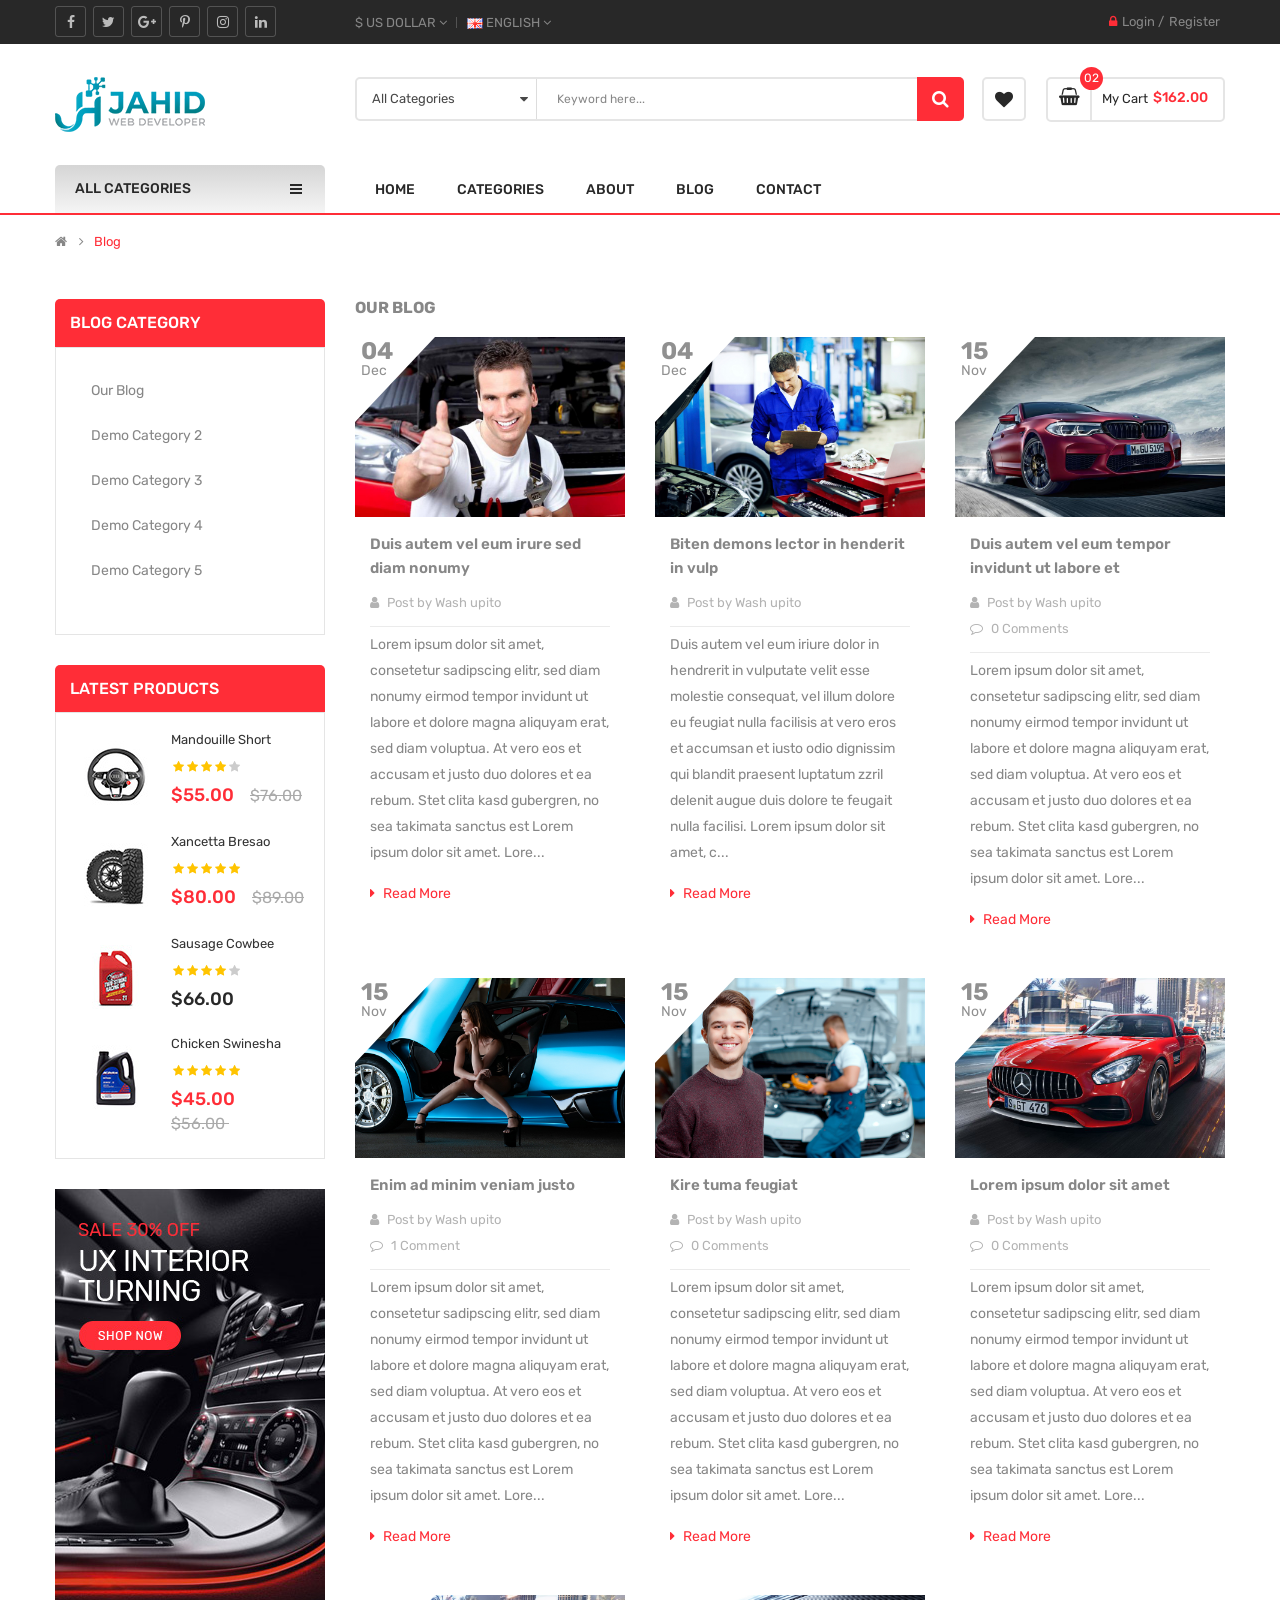
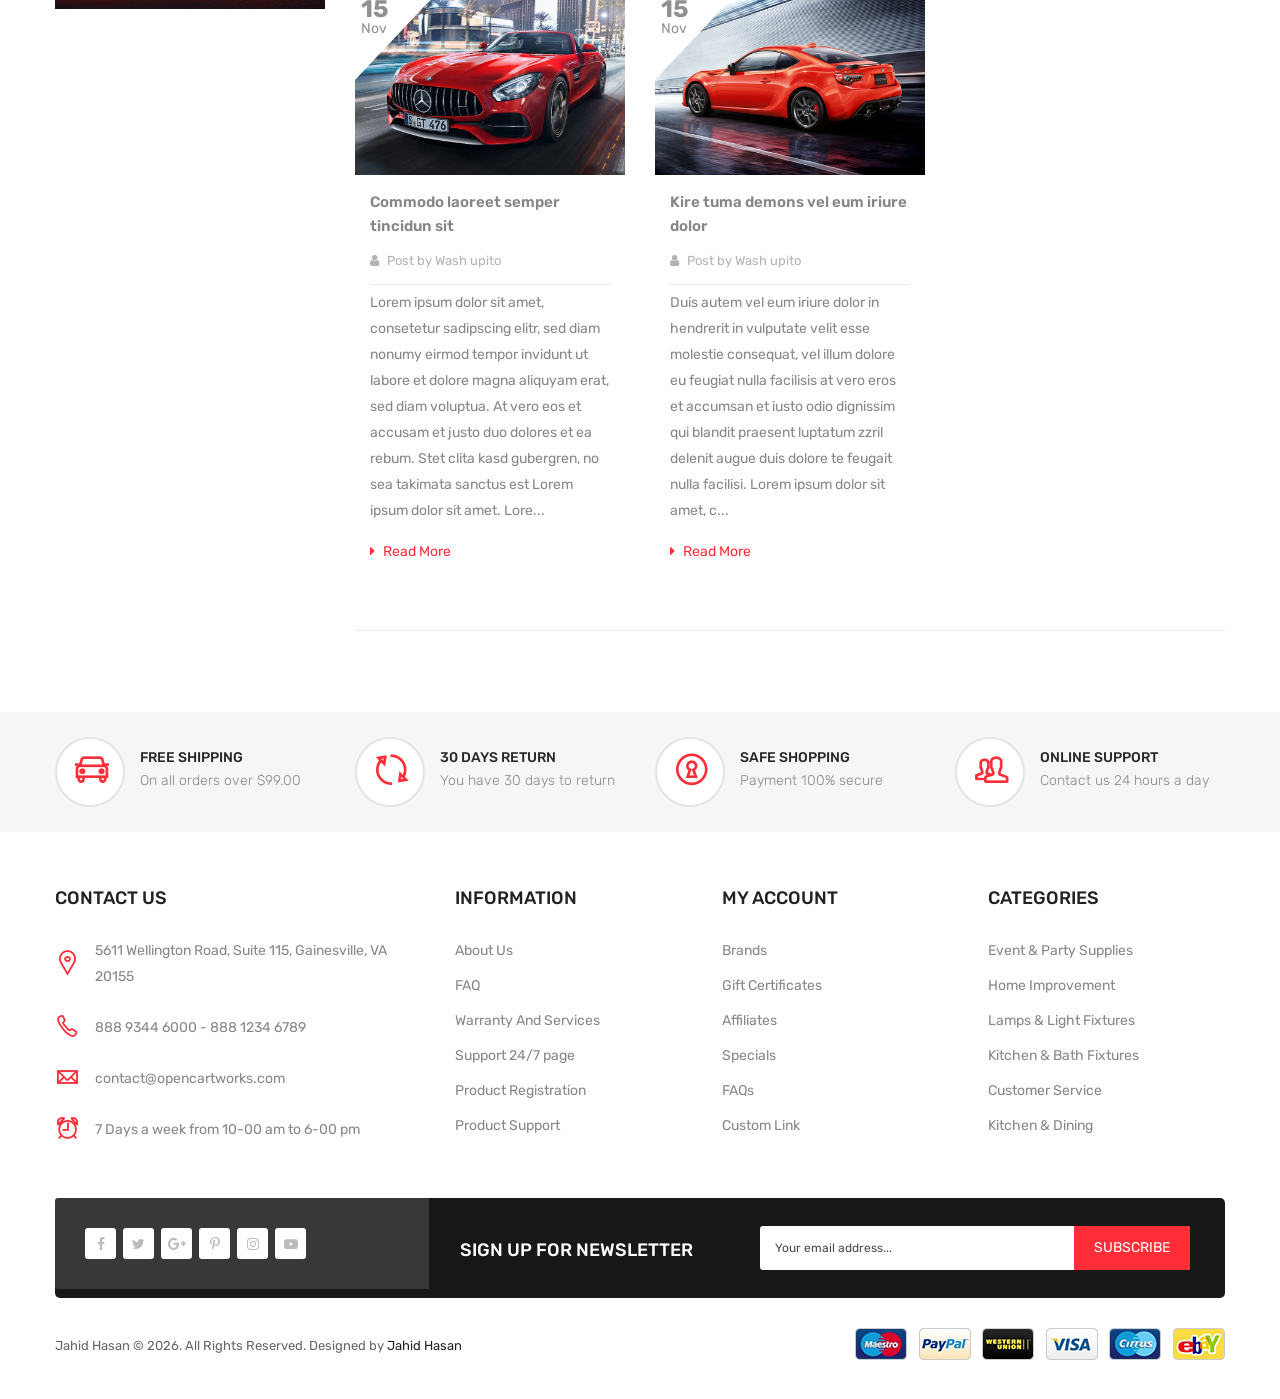
<file: blog-page.html>
<!DOCTYPE html>
<html lang="en">


<!--  --><meta http-equiv="content-type" content="text/html;charset=UTF-8" /><!-- / -->
<head>
    
    <!-- Basic page needs
    ============================================ -->
    <title>Autoparts - Multipurpose Responsive HTML5 Template</title>
    <meta charset="utf-8">
    <meta name="keywords" content="html5 template, best html5 template, best html template, html5 basic template, multipurpose html5 template, multipurpose html template, creative html templates, creative html5 templates" />
    <meta name="description" content="SuperMarket is a powerful Multi-purpose HTML5 Template with clean and user friendly design. It is definite a great starter for any eCommerce web project." />
    <meta name="author" content="Magentech">
    <meta name="robots" content="index, follow" />
   
    <!-- Mobile specific metas
    ============================================ -->
    <meta name="viewport" content="width=device-width, initial-scale=1.0, maximum-scale=1.0, user-scalable=no">
    
    <!-- Favicon
    ============================================ -->
    <link rel="shortcut icon" type="image/png" href="ico/favicon-16x16.png"/>
  
   
    <!-- Libs CSS
    ============================================ -->
    <link rel="stylesheet" href="css/bootstrap/css/bootstrap.min.css">
    <link href="css/font-awesome/css/font-awesome.min.css" rel="stylesheet">
    <link href="js/datetimepicker/bootstrap-datetimepicker.min.css" rel="stylesheet">
    <link href="js/owl-carousel/owl.carousel.css" rel="stylesheet">
    <link href="css/themecss/lib.css" rel="stylesheet">
    <link href="js/jquery-ui/jquery-ui.min.css" rel="stylesheet">
    <link href="js/minicolors/miniColors.css" rel="stylesheet">
    
    <link href="js/pe-icon-7-stroke/css/pe-icon-7-stroke.css" rel="stylesheet">
    <link href="pe-icon-7-stroke/css/helper.html" rel="stylesheet">

    <!-- Theme CSS
    ============================================ -->
    <link href="css/themecss/so_searchpro.css" rel="stylesheet">
    <link href="css/themecss/so_megamenu.css" rel="stylesheet">
    <link href="css/themecss/so_advanced_search.css" rel="stylesheet">
    <link href="css/themecss/so-listing-tabs.css" rel="stylesheet">
    <link href="css/themecss/so-categories.css" rel="stylesheet">
    <link href="css/themecss/so-newletter-popup.css" rel="stylesheet">
    <link href="css/themecss/so-latest-blog.css" rel="stylesheet">

    <link href="css/footer/footer1.css" rel="stylesheet">
    <link href="css/header/header1.css" rel="stylesheet">
    <link id="color_scheme" href="css/theme.css" rel="stylesheet"> 
    <link href="css/responsive.css" rel="stylesheet">

     <!-- Google web fonts
    ============================================ -->
    <link href='https://fonts.googleapis.com/css?family=Rubik:300,400,400i,500,600,700' rel='stylesheet' type='text/css'>     
    <style type="text/css">
         body{font-family:'Rubik', sans-serif;}
    </style>

</head>

<body class="res layout-1">
    
    <div id="wrapper" class="wrapper-fluid banners-effect-5">
    

    <!-- Header Container  -->
    <header id="header" class=" typeheader-1">
        
        <!-- Header Container  -->
    <header id="header" class=" typeheader-1">
        
        <!-- Header Top -->
        <div class="header-top hidden-compact"> 
            <div class="container">
                <div class="row">
                    <div class="header-top-left col-lg-3 col-md-4 col-sm-5 hidden-xs">           
                        <div class="telephone " >
                            <ul class="socials">
                                <li class="facebook"><a href="https://www.facebook.com/smartaddons.page" target="_blank"><i class="fa fa-facebook"></i></a></li>
                                <li class="twitter"><a href="https://twitter.com/smartaddons" target="_blank"><i class="fa fa-twitter"></i></a></li>
                                <li class="google_plus"><a href="https://plus.google.com/u/0/+Smartaddons/posts" target="_blank"><i class="fa fa-google-plus"></i></a></li>
                                <li class="pinterest"><a href="https://www.pinterest.com/smartaddons/" target="_blank"><i class="fa fa-pinterest-p"></i></a></li>
                                <li class="instagram"><a href="#" target="_blank"><i class="fa fa-instagram"></i></a></li>
                                <li class="linkedin"><a href="#" target="_blank"><i class="fa fa-linkedin"></i></a></li>
                            </ul>
                        </div>             
                        
                        
                    </div>
                    <div class="header-top-right col-lg-9 col-md-8 col-sm-7 col-xs-12">
                        <ul class="top-link list-inline lang-curr">
                            <li class="currency">
                                <div class="btn-group currencies-block">
                                    <form action="https://demo.smartaddons.com/templates/html/autoparts/index.html" method="post" enctype="multipart/form-data" id="currency">
                                        <a class="btn btn-link dropdown-toggle" data-toggle="dropdown">
                                            <span class="icon icon-credit "></span> $ US Dollar  <span class="fa fa-angle-down"></span>
                                        </a>
                                        <ul class="dropdown-menu btn-xs">
                                            <li> <a href="#">(€)&nbsp;Euro</a></li>
                                            <li> <a href="#">(£)&nbsp;Pounds    </a></li>
                                            <li> <a href="#">($)&nbsp;US Dollar </a></li>
                                        </ul>
                                    </form>
                                </div>
                            </li>   
                            <li class="language">
                                <div class="btn-group languages-block ">
                                    <form action="https://demo.smartaddons.com/templates/html/autoparts/index.html" method="post" enctype="multipart/form-data" id="bt-language">
                                        <a class="btn btn-link dropdown-toggle" data-toggle="dropdown">
                                            <img src="image/catalog/flags/gb.png" alt="English" title="English">
                                            <span class="eng">English</span>
                                            <span class="fa fa-angle-down"></span>
                                        </a>
                                        <ul class="dropdown-menu">
                                            <li><a href="index.html"><img class="image_flag" src="image/catalog/flags/gb.png" alt="English" title="English" /> English </a></li>
                                            <li> <a href="html_with_RTL/index.html"> <img class="image_flag" src="image/catalog/flags/ar.png" alt="Arabic" title="Arabic" /> Arabic </a> </li>
                                        </ul>
                                    </form>
                                </div>
                                
                            </li>
                        </ul>
                        <ul class="top-log list-inline">                          
                            <li><i class="fa fa-lock"></i><a href="login.html">Login</a> / </li><li><a href="register.html">Register</a></li>
                        </ul>
                    </div>
                </div>
            </div>      
        </div>
        <div class="header-middle hidden-compact">
            <div class="container">
                <div class="row">           
                    <div class="col-lg-3 col-md-4 col-sm-12 col-xs-12">
                        <div class="logo">
                            <a href="index.html"><img src="image/catalog/logo.png" title="Your Store" alt="Your Store" /></a>
                        </div>
                        
                    </div>
                    <div class="col-lg-9 col-md-8 col-sm-12 col-xs-12 middle-right">
                        <div class="search-header-w">
                            <div class="icon-search hidden-lg hidden-md"><i class="fa fa-search"></i></div>                                
                              
                            <div id="sosearchpro" class="sosearchpro-wrapper so-search ">
                                <form method="GET" action="https://demo.smartaddons.com/templates/html/autoparts/index.html">
                                    <div id="search0" class="search input-group form-group">
                                        <div class="select_category filter_type  icon-select hidden-sm hidden-xs">
                                            <select class="no-border" name="category_id">
                                                <option value="0">All Categories</option>
                                                <option value="78">Apparel</option>
                                                <option value="77">Cables &amp; Connectors</option>
                                                <option value="82">Cameras &amp; Photo</option>
                                                <option value="80">Flashlights &amp; Lamps</option>
                                                <option value="81">Mobile Accessories</option>
                                                <option value="79">Video Games</option>
                                                <option value="20">Jewelry &amp; Watches</option>
                                                <option value="76">&nbsp;&nbsp;&nbsp;&nbsp;&nbsp;&nbsp;Earings</option>
                                                <option value="26">&nbsp;&nbsp;&nbsp;&nbsp;&nbsp;&nbsp;Wedding Rings</option>
                                                <option value="27">&nbsp;&nbsp;&nbsp;&nbsp;&nbsp;&nbsp;Men Watches</option>
                                            </select>
                                        </div>

                                        <input class="autosearch-input form-control" type="text" value="" size="50" autocomplete="off" placeholder="Keyword here..." name="search">
                                
                                        <button type="submit" class="button-search btn btn-primary" name="submit_search"><i class="fa fa-search"></i></button>
                                    
                                    </div>
                                    <input type="hidden" name="route" value="product/search" />
                                </form>
                            </div>
                        </div>

                        <div class="shopping_cart">
                            <div id="cart" class="btn-shopping-cart">

                                <a href="javascript:void(0)" data-loading-text="Loading... " class="btn-group top_cart dropdown-toggle" data-toggle="dropdown" aria-expanded="true">
                                    <div class="shopcart">
                                        <span class="icon-c">
                                            <i class="fa fa-shopping-basket"></i>
                                        </span>
                                        <div class="shopcart-inner">
                                            <p class="text-shopping-cart">
                                                My cart
                                            </p>

                                            <span class="total-shopping-cart cart-total-full">
                                            <span class="items_cart">02</span><span class="items_cart2"> item(s)</span><span class="items_carts">$162.00</span>
                                            </span>
                                        </div>
                                    </div>
                                </a>

                                <ul class="dropdown-menu pull-right shoppingcart-box" role="menu">
                                    <li>
                                        <table class="table table-striped">
                                            <tbody>
                                                <tr>
                                                    <td class="text-center" style="width:70px">
                                                        <a href="product.html">
                                                            <img src="image/catalog/demo/product/80/1.jpg" style="width:70px" alt="Yutculpa ullamcon" title="Yutculpa ullamco" class="preview">
                                                        </a>
                                                    </td>
                                                    <td class="text-left"> <a class="cart_product_name" href="product.html">Yutculpa ullamco</a> 
                                                    </td>
                                                    <td class="text-center">x1</td>
                                                    <td class="text-center">$80.00</td>
                                                    <td class="text-right">
                                                        <a href="product.html" class="fa fa-edit"></a>
                                                    </td>
                                                    <td class="text-right">
                                                        <a onclick="cart.remove('2');" class="fa fa-times fa-delete"></a>
                                                    </td>
                                                </tr>
                                                <tr>
                                                    <td class="text-center" style="width:70px">
                                                        <a href="product.html">
                                                            <img src="image/catalog/demo/product/80/2.jpg" style="width:70px" alt="Xancetta bresao" title="Xancetta bresao" class="preview">
                                                        </a>
                                                    </td>
                                                    <td class="text-left"> <a class="cart_product_name" href="product.html">Xancetta bresao</a> 
                                                    </td>
                                                    <td class="text-center">x1</td>
                                                    <td class="text-center">$60.00</td>
                                                    <td class="text-right">
                                                        <a href="product.html" class="fa fa-edit"></a>
                                                    </td>
                                                    <td class="text-right">
                                                        <a onclick="cart.remove('1');" class="fa fa-times fa-delete"></a>
                                                    </td>
                                                </tr>
                                            </tbody>
                                        </table>
                                    </li>
                                    <li>
                                        <div>
                                            <table class="table table-bordered">
                                                <tbody>
                                                    <tr>
                                                        <td class="text-left"><strong>Sub-Total</strong>
                                                        </td>
                                                        <td class="text-right">$140.00</td>
                                                    </tr>
                                                    <tr>
                                                        <td class="text-left"><strong>Eco Tax (-2.00)</strong>
                                                        </td>
                                                        <td class="text-right">$2.00</td>
                                                    </tr>
                                                    <tr>
                                                        <td class="text-left"><strong>VAT (20%)</strong>
                                                        </td>
                                                        <td class="text-right">$20.00</td>
                                                    </tr>
                                                    <tr>
                                                        <td class="text-left"><strong>Total</strong>
                                                        </td>
                                                        <td class="text-right">$162.00</td>
                                                    </tr>
                                                </tbody>
                                            </table>
                                            <p class="text-right"> <a class="btn view-cart" href="cart.html"><i class="fa fa-shopping-cart"></i>View Cart</a>&nbsp;&nbsp;&nbsp; <a class="btn btn-mega checkout-cart" href="checkout.html"><i class="fa fa-share"></i>Checkout</a> 
                                            </p>
                                        </div>
                                    </li>
                                </ul>
                            </div>
                        </div>

                        <div class="wishlist hidden-md hidden-sm hidden-xs"><a href="#" id="wishlist-total" class="top-link-wishlist" title="Wish List (0) "><i class="fa fa-heart"></i></a></div>
                                         
                    </div>
                </div>
            </div>
        </div>

        <div class="header-bottom hidden-compact"> 
            <div class="container">
                <div class="row">
                    <div class="col-lg-3 col-md-3 col-sm-6 col-xs-6">
                        <div class="menu-vertical-w">   
                            <div class="responsive so-megamenu megamenu-style-dev ">
                                <div class="so-vertical-menu ">
                                    <nav class="navbar-default">    
                                        
                                        <div class="container-megamenu vertical">
                                            <div id="menuHeading">
                                                <div class="megamenuToogle-wrapper">
                                                    <div class="megamenuToogle-pattern">
                                                        <div class="container">
                                                            <div>
                                                                <span></span>
                                                                <span></span>
                                                                <span></span>
                                                            </div>
                                                            All Categories                          
                                                        </div>
                                                    </div>
                                                </div>
                                            </div>
                                         
                                            <div class="navbar-header">
                                                <button type="button" id="show-verticalmenu" data-toggle="collapse" class="navbar-toggle">      
                                                    <i class="fa fa-bars"></i>
                                                    <span>  All Categories     </span>
                                                </button>
                                            </div>
                                            <div class="vertical-wrapper" >
                                                <span id="remove-verticalmenu" class="fa fa-times"></span>
                                                <div class="megamenu-pattern">
                                                    <div class="container-mega">
                                                        <ul class="megamenu">
                                                            <li class="item-vertical  with-sub-menu hover">
                                                                <p class="close-menu"></p>
                                                                <a href="#" class="clearfix">                                                                    
                                                                    <span>Lighting</span>
                                                                    <b class="fa-angle-right"></b>
                                                                </a>
                                                                <div class="sub-menu" data-subwidth="60"  >
                                                                    <div class="content" >
                                                                        <div class="row">
                                                                            <div class="col-sm-12">
                                                                                <div class="row">
                                                                                    <div class="col-md-4 static-menu">
                                                                                        <div class="menu">
                                                                                            <ul>
                                                                                                <li>
                                                                                                    <a href="#"  class="main-menu">Apparel</a>
                                                                                                    <ul>
                                                                                                        <li><a href="#" >Accessories for Tablet PC</a></li>
                                                                                                        <li><a href="#" >Accessories for i Pad</a></li>
                                                                                                        <li><a  href="#" >Accessories for iPhone</a></li>
                                                                                                        <li><a href="#" >Bags, Holiday Supplies</a></li>
                                                                                                        <li><a href="#" >Car Alarms and Security</a></li>
                                                                                                        <li><a href="#" >Car Audio &amp; Speakers</a></li>
                                                                                                    </ul>
                                                                                                </li>
                                                                                                <li>
                                                                                                    <a href="#"  class="main-menu">Cables &amp; Connectors</a>
                                                                                                    <ul>
                                                                                                        <li><a href="#" >Cameras &amp; Photo</a></li>
                                                                                                        <li><a href="#" >Electronics</a></li>
                                                                                                        <li><a href="#" >Outdoor &amp; Traveling</a></li>
                                                                                                    </ul>
                                                                                                </li>
                                                                                            </ul>
                                                                                        </div>
                                                                                    </div>
                                                                                    <div class="col-md-4 static-menu">
                                                                                        <div class="menu">
                                                                                            <ul>
                                                                                                <li>
                                                                                                    <a href="#"  class="main-menu">Camping &amp; Hiking</a>
                                                                                                    <ul>
                                                                                                        <li><a href="#" >Earings</a></li>
                                                                                                        <li><a href="#" >Shaving &amp; Hair Removal</a></li>
                                                                                                        <li><a href="#" >Salon &amp; Spa Equipment</a></li>
                                                                                                    </ul>
                                                                                                </li>
                                                                                                <li>
                                                                                                    <a href="#" class="main-menu">Smartphone &amp; Tablets</a>
                                                                                                    <ul>
                                                                                                        <li><a href="#" >Sports &amp; Outdoors</a></li>
                                                                                                        <li><a href="#" >Bath &amp; Body</a></li>
                                                                                                        <li><a href="#" >Gadgets &amp; Auto Parts</a></li>
                                                                                                    </ul>
                                                                                                </li>
                                                                                            </ul>
                                                                                        </div>
                                                                                    </div>
                                                                                    <div class="col-md-4 static-menu">
                                                                                        <div class="menu">
                                                                                            <ul>
                                                                                                <li>
                                                                                                    <a href="#"  class="main-menu">Bags, Holiday Supplies</a>
                                                                                                    <ul>
                                                                                                        <li><a href="#" onclick="window.location = '18_46.html';">Battereries &amp; Chargers</a></li>
                                                                                                        <li><a href="#" onclick="window.location = '24_64.html';">Bath &amp; Body</a></li>
                                                                                                        <li><a href="#" onclick="window.location = '18_45.html';">Headphones, Headsets</a></li>
                                                                                                        <li><a href="#" onclick="window.location = '18_30.html';">Home Audio</a></li>
                                                                                                    </ul>
                                                                                                </li>
                                                                                            </ul>
                                                                                        </div>
                                                                                    </div>
                                                                                </div>
                                                                            </div>
                                                                        </div>
                                                                    </div>
                                                                </div>
                                                            </li>
                                                            <li class="item-vertical">
                                                                <p class="close-menu"></p>
                                                                <a href="#" class="clearfix">                                                                   
                                                                    <span>Oil Fluids</span>                                                                    
                                                                </a>
                                                            </li>
                                                            <li class="item-vertical  style1 with-sub-menu hover">
                                                                <p class="close-menu"></p>
                                                                <a href="#" class="clearfix">
                                                                    <span class="label"></span>                                                                    
                                                                    <span>Smart Devices</span>                                                                     
                                                                    <b class="fa-angle-right"></b>
                                                                </a>
                                                                <div class="sub-menu" data-subwidth="40" >
                                                                    <div class="content">
                                                                        <div class="row">
                                                                            <div class="col-md-6">
                                                                                <div class="row">
                                                                                    <div class="col-md-12 static-menu">
                                                                                        <div class="menu">
                                                                                            <ul>
                                                                                                <li><a href="#" class="main-menu">Smartphone</a>
                                                                                                    <ul>
                                                                                                        <li><a href="#">Esdipiscing</a>
                                                                                                        </li>
                                                                                                        <li><a href="#">Scanners</a>
                                                                                                        </li>
                                                                                                        <li><a href="#">Apple</a>
                                                                                                        </li>
                                                                                                        <li><a href="#">Dell</a>
                                                                                                        </li>
                                                                                                        <li><a href="#">Scanners</a>
                                                                                                        </li>
                                                                                                    </ul>
                                                                                                </li>
                                                                                                <li><a href="#" class="main-menu">Electronics</a>
                                                                                                    <ul>
                                                                                                        <li><a href="#">Asdipiscing</a>
                                                                                                        </li>
                                                                                                        <li><a href="#">Diam sit</a>
                                                                                                        </li>
                                                                                                        <li><a href="#">Labore et</a>
                                                                                                        </li>
                                                                                                        <li><a href="#">Monitors</a>
                                                                                                        </li>
                                                                                                    </ul>
                                                                                                </li>
                                                                                            </ul>
                                                                                        </div>
                                                                                    </div>
                                                                                </div>
                                                                            </div>
                                                                            <div class="col-md-6">
                                                                                <div class="row banner">
                                                                                    <a href="#">
                                                                                        <img src="image/catalog/menu/megabanner/vbanner1.png" alt="banner1">
                                                                                        </a>
                                                                                    </div>
                                                                                </div>
                                                                            </div>
                                                                        </div>
                                                                    </div>
                                                                </li>
                                                            <li class="item-vertical with-sub-menu hover">
                                                                <p class="close-menu"></p>
                                                                <a href="#" class="clearfix">                                                                    
                                                                    <span>Paintworks</span>
                                                                    <b class="fa-angle-right"></b>
                                                                </a>
                                                                <div class="sub-menu" data-subwidth="60" >
                                                                    <div class="content" >
                                                                        <div class="row">
                                                                            <div class="col-md-12">
                                                                                <div class="row">
                                                                                    <div class="col-md-4 static-menu">
                                                                                        <div class="menu">
                                                                                            <ul>
                                                                                                <li>
                                                                                                    <a href="#" class="main-menu">Car Alarms and Security</a>
                                                                                                    <ul>
                                                                                                        <li><a href="#" >Car Audio &amp; Speakers</a></li>
                                                                                                        <li><a href="#" >Gadgets &amp; Auto Parts</a></li>
                                                                                                        <li><a href="#" >Gadgets &amp; Auto Parts</a></li>
                                                                                                        <li><a href="#" >Headphones, Headsets</a></li>
                                                                                                    </ul>
                                                                                                </li>
                                                                                                <li>
                                                                                                    <a href="24.html" onclick="window.location = '24.html';" class="main-menu">Health &amp; Beauty</a>
                                                                                                    <ul>
                                                                                                        <li>
                                                                                                            <a href="#" >Home Audio</a>
                                                                                                        </li>
                                                                                                        <li>
                                                                                                            <a href="#" >Helicopters &amp; Parts</a>
                                                                                                        </li>
                                                                                                        <li>
                                                                                                            <a href="#" >Outdoor &amp; Traveling</a>
                                                                                                        </li>
                                                                                                        <li>
                                                                                                            <a href="#">Toys &amp; Hobbies</a>
                                                                                                        </li>
                                                                                                    </ul>
                                                                                                </li>
                                                                                            </ul>
                                                                                        </div>
                                                                                    </div>
                                                                                    <div class="col-md-4 static-menu">
                                                                                        <div class="menu">
                                                                                            <ul>
                                                                                                <li>
                                                                                                    <a href="#"  class="main-menu">Electronics</a>
                                                                                                    <ul>
                                                                                                        <li>
                                                                                                            <a href="#">Earings</a>
                                                                                                        </li>
                                                                                                        <li>
                                                                                                            <a href="#" >Salon &amp; Spa Equipment</a>
                                                                                                        </li>
                                                                                                        <li>
                                                                                                            <a href="#" >Shaving &amp; Hair Removal</a>
                                                                                                        </li>
                                                                                                        <li>
                                                                                                            <a href="#">Smartphone &amp; Tablets</a>
                                                                                                        </li>
                                                                                                    </ul>
                                                                                                </li>
                                                                                                <li>
                                                                                                    <a href="#"  class="main-menu">Sports &amp; Outdoors</a>
                                                                                                    <ul>
                                                                                                        <li>
                                                                                                            <a href="#" >Flashlights &amp; Lamps</a>
                                                                                                        </li>
                                                                                                        <li>
                                                                                                            <a href="#" >Fragrances</a>
                                                                                                        </li>
                                                                                                        <li>
                                                                                                            <a href="#" >Fishing</a>
                                                                                                        </li>
                                                                                                        <li>
                                                                                                            <a href="#" >FPV System &amp; Parts</a>
                                                                                                        </li>
                                                                                                    </ul>
                                                                                                </li>
                                                                                            </ul>
                                                                                        </div>
                                                                                    </div>
                                                                                    <div class="col-md-4 static-menu">
                                                                                        <div class="menu">
                                                                                            <ul>
                                                                                                <li>
                                                                                                    <a href="#" class="main-menu">More Car Accessories</a>
                                                                                                    <ul>
                                                                                                        <li>
                                                                                                            <a href="#" >Lighter &amp; Cigar Supplies</a>
                                                                                                        </li>
                                                                                                        <li>
                                                                                                            <a href="#" >Mp3 Players &amp; Accessories</a>
                                                                                                        </li>
                                                                                                        <li>
                                                                                                            <a href="#" >Men Watches</a>
                                                                                                        </li>
                                                                                                        <li>
                                                                                                            <a href="#" >Mobile Accessories</a>
                                                                                                        </li>
                                                                                                    </ul>
                                                                                                </li>
                                                                                                <li>
                                                                                                    <a href="#" class="main-menu">Gadgets &amp; Auto Parts</a>
                                                                                                    <ul>
                                                                                                        <li>
                                                                                                            <a href="#" >Gift &amp; Lifestyle Gadgets</a>
                                                                                                        </li>
                                                                                                        <li>
                                                                                                            <a href="#" >Gift for Man</a>
                                                                                                        </li>
                                                                                                        <li>
                                                                                                            <a href="#" >Gift for Woman</a>
                                                                                                        </li>
                                                                                                        <li>
                                                                                                            <a href="#" >Gift for Woman</a>
                                                                                                        </li>
                                                                                                    </ul>
                                                                                                </li>
                                                                                            </ul>
                                                                                        </div>
                                                                                    </div>
                                                                                </div>
                                                                            </div>
                                                                        </div>
                                                                    </div>
                                                                </div>
                                                            </li>
                                                            <li class="item-vertical css-menu with-sub-menu hover">
                                                                <p class="close-menu"></p>
                                                                <a href="#" class="clearfix">                                                                                                                                    
                                                                    <span>Replacement Parts</span>
                                                                    <b class="fa-angle-right"></b>
                                                                </a>
                                                                <div class="sub-menu" data-subwidth="20">
                                                                    <div class="content" >
                                                                        <div class="row">
                                                                            <div class="col-sm-12">
                                                                                <div class="row">
                                                                                    <div class="col-sm-12 hover-menu">
                                                                                        <div class="menu">
                                                                                            <ul>
                                                                                                <li>
                                                                                                    <a href="#" class="main-menu">Headphones, Headsets</a>
                                                                                                </li>
                                                                                                <li>
                                                                                                    <a href="#" class="main-menu">Home Audio</a>
                                                                                                </li>
                                                                                                <li>
                                                                                                    <a href="#" class="main-menu">Health &amp; Beauty</a>
                                                                                                </li>
                                                                                                <li>
                                                                                                    <a href="#" class="main-menu">Helicopters &amp; Parts</a>
                                                                                                </li>
                                                                                                <li>
                                                                                                    <a href="#" class="main-menu">Helicopters &amp; Parts</a>
                                                                                                </li>
                                                                                            </ul>
                                                                                        </div>
                                                                                    </div>
                                                                                </div>
                                                                            </div>
                                                                        </div>
                                                                    </div>
                                                                </div>
                                                            </li>
                                                            <li class="item-vertical">
                                                                <p class="close-menu"></p>
                                                                <a href="#" class="clearfix">                                                                    
                                                                    <span>Tool & equipments</span>                                                                    
                                                                </a>
                                                            </li>
                                                            <li class="item-vertical">
                                                                <p class="close-menu"></p>
                                                                <a href="#" class="clearfix">                                                                    
                                                                    <span>Wheels & Tires</span>
                                                                </a>
                                                            </li>
                                                            <li class="item-vertical">
                                                                <p class="close-menu"></p>
                                                                <a href="#" class="clearfix">                                                                    
                                                                    <span>Car Parts</span>
                                                                </a>
                                                            </li>
                                                            <li class="item-vertical" >
                                                                <p class="close-menu"></p>
                                                                <a href="#" class="clearfix">                                                                    
                                                                    <span>Gaming Toys</span>
                                                                </a>
                                                            </li>
                                                            <li class="item-vertical" >
                                                                <p class="close-menu"></p>                                                                
                                                                <a href="#" class="clearfix">
                                                                    <span>Baby Car Seats</span>
                                                                </a>
                                                            </li>
                                                            <li class="item-vertical">
                                                                <p class="close-menu"></p>
                                                                <a href="#" class="clearfix">                                                                    
                                                                    <span>Motobike Care</span>
                                                                </a>
                                                            </li>
                                                            <li class="item-vertical" style="display: none;">
                                                                <p class="close-menu"></p>
                                                                <a href="#" class="clearfix">                                                                     
                                                                    <span>Jewelry &amp; Watches</span>
                                                                </a>
                                                            </li>
                                                            <li class="item-vertical" style="display: none;">
                                                                <p class="close-menu"></p>
                                                                <a href="#" class="clearfix">                                                                    
                                                                    <span>Home &amp; Lights</span>
                                                                </a>
                                                            </li>
                                                            <li class="item-vertical" style="display: none;">
                                                                <p class="close-menu"></p>
                                                                <a href="#" class="clearfix">                                                                    
                                                                    <span>Metallurgy</span>
                                                                </a>
                                                            </li>
                                                           
                                                            <!-- <li class="loadmore">
                                                                <i class="fa fa-plus-square-o"></i>
                                                                <span class="more-view">More Categories</span>
                                                            </li> -->
                                                                
                                                            </ul>
                                                        </div>
                                                    </div>
                                                </div>
                                            </div>
                                        </nav>
                                </div>
                            </div> 
                        </div>
                    </div>
                    <div class="col-lg-9 col-md-9 col-sm-6 col-xs-6">
                        <div class="main-menu-w">
                            <div class="responsive so-megamenu megamenu-style-dev">
                                <nav class="navbar-default">
                                    <div class=" container-megamenu  horizontal open ">
                                        <div class="navbar-header">
                                            <button type="button" id="show-megamenu" data-toggle="collapse" class="navbar-toggle">
                                                <span class="icon-bar"></span>
                                                <span class="icon-bar"></span>
                                                <span class="icon-bar"></span>
                                            </button>
                                        </div>
                                        
                                        <div class="megamenu-wrapper">
                                            <span id="remove-megamenu" class="fa fa-times"></span>
                                            <div class="megamenu-pattern">
                                                <div class="container-mega">
                                                    <ul class="megamenu" data-transition="slide" data-animationtime="250">
                                                        <li class="">
                                                            <a href="index.html">Home</a>
                                                            <!-- <div class="sub-menu" style="width:100%;" > 
                                                                <div class="content" >
                                                                    <div class="row">
                                                                        <div class="col-md-3">
                                                                            <a href="index.html" class="image-link"> 
                                                                                <span class="thumbnail">
                                                                                    <img class="img-responsive img-border" src="image/catalog/menu/home1.jpg" alt="image">
                                                                                    
                                                                                </span> 
                                                                                <h3 class="figcaption">Home page - (Default)</h3> 
                                                                            </a> 
                                                                            
                                                                        </div>
                                                                        <div class="col-md-3">
                                                                            <a href="home2.html" class="image-link"> 
                                                                                <span class="thumbnail">
                                                                                    <img class="img-responsive img-border" src="image/catalog/menu/home2.jpg" alt="image">
                                                                                   
                                                                                </span> 
                                                                                <h3 class="figcaption">Home page - Layout 2</h3> 
                                                                            </a> 
                                                                            
                                                                        </div>
                                                                        <div class="col-md-3">
                                                                            <a href="home3.html" class="image-link"> 
                                                                                <span class="thumbnail">
                                                                                    <img class="img-responsive img-border" src="image/catalog/menu/home3.jpg" alt="image">
                                                                                   
                                                                                </span> 
                                                                                <h3 class="figcaption">Home page - Layout 3</h3> 
                                                                            </a> 
                                                                            
                                                                        </div>
                                                                        <div class="col-md-3">
                                                                            <a href="home4.html" class="image-link"> 
                                                                                <span class="thumbnail">
                                                                                    <img class="img-responsive img-border" src="image/catalog/menu/home4.jpg" alt="image">
                                                                                   
                                                                                </span> 
                                                                                <h3 class="figcaption">Home page - Layout 4</h3> 
                                                                            </a> 
                                                                            
                                                                        </div>
                                                                        <div class="col-md-3">
                                                                            <a href="home5.html" class="image-link"> 
                                                                                <span class="thumbnail">
                                                                                    <img class="img-responsive img-border" src="image/catalog/menu/home5.jpg" alt="image">
                                                                                   
                                                                                </span> 
                                                                                <h3 class="figcaption">Home page - Layout 5</h3> 
                                                                            </a> 
                                                                            
                                                                        </div>
                                                                        <div class="col-md-3">
                                                                            <a href="home6.html" class="image-link"> 
                                                                                <span class="thumbnail">
                                                                                    <img class="img-responsive img-border" src="image/catalog/menu/home6.jpg" alt="image">
                                                                                   
                                                                                </span> 
                                                                                <h3 class="figcaption">Home page - Layout 6</h3> 
                                                                            </a> 
                                                                            
                                                                        </div>
                                                                        <div class="col-md-3">
                                                                            <a href="home7.html" class="image-link"> 
                                                                                <span class="thumbnail">
                                                                                    <img class="img-responsive img-border" src="image/catalog/menu/home7.jpg" alt="image">
                                                                                   
                                                                                </span> 
                                                                                <h3 class="figcaption">Home page - Layout 7</h3> 
                                                                            </a> 
                                                                            
                                                                        </div>
                                                                        <div class="col-md-3">
                                                                            <a href="home8.html" class="image-link"> 
                                                                                <span class="thumbnail">
                                                                                    <img class="img-responsive img-border" src="image/catalog/menu/home8.jpg" alt="image">
                                                                                   
                                                                                </span> 
                                                                                <h3 class="figcaption">Home page - Layout 8</h3> 
                                                                            </a> 
                                                                            
                                                                        </div>
                                                                        <div class="col-md-3">
                                                                            <a href="html_with_RTL/index.html" class="image-link"> 
                                                                                <span class="thumbnail">
                                                                                    <img class="img-responsive img-border" src="image/catalog/menu/rtl.jpg" alt="image">
                                                                                    
                                                                                </span> 
                                                                                <h3 class="figcaption">Home page - RTL</h3> 
                                                                            </a> 
                                                                            
                                                                        </div>
                                                                        
                                                                        <!-- <div class="col-md-15">
                                                                            <a href="#" class="image-link"> 
                                                                                <span class="thumbnail">
                                                                                    <img class="img-responsive img-border" src="image/demo/feature/comming-soon.png" alt="">
                                                                                    
                                                                                </span> 
                                                                                <h3 class="figcaption">Comming soon</h3> 
                                                                            </a> 
                                                                            
                                                                        </div> --
                                                                    </div>
                                                                </div>
                                                            </div>-->
                                                        </li>
                                                        <!-- <li class="with-sub-menu hover">
                                                            <p class="close-menu"></p>
                                                            <a href="#" class="clearfix">
                                                                <strong>Features</strong>                                                                
                                                                <b class="caret"></b>
                                                            </a>
                                                            <div class="sub-menu" style="width: 100%; right: auto;">
                                                                <div class="content" >
                                                                    <div class="row">
                                                                        <div class="col-md-3">
                                                                            <div class="column">
                                                                                <a href="#" class="title-submenu">Listing pages</a>
                                                                                <div>
                                                                                    <ul class="row-list">
                                                                                        <li><a href="category.html">Category Page 1 </a></li>
                                                                                        <li><a href="category-v2.html">Category Page 2</a></li>
                                                                                        <li><a href="category-v3.html">Category Page 3</a></li>
                                                                                    </ul>
                                                                                    
                                                                                </div>
                                                                            </div>
                                                                        </div>
                                                                        <div class="col-md-3">
                                                                            <div class="column">
                                                                                <a href="#" class="title-submenu">Product pages</a>
                                                                                <div>
                                                                                    <ul class="row-list">
                                                                                        <li><a href="product.html">Product page 1</a></li>
                                                                                        <li><a href="product-v2.html">Product page 2</a></li>
                                                                                        <!-- <li><a href="product-v3.html">Image size - small</a></li> --
                                                                                    </ul>
                                                                                </div>
                                                                            </div>
                                                                        </div>
                                                                        <div class="col-md-3">
                                                                            <div class="column">
                                                                                <a href="#" class="title-submenu">Shopping pages</a>
                                                                                <div>
                                                                                    <ul class="row-list">
                                                                                        <li><a href="cart.html">Shopping Cart Page</a></li>
                                                                                        <li><a href="checkout.html">Checkout Page</a></li>
                                                                                        <li><a href="compare.html">Compare Page</a></li>
                                                                                        <li><a href="wishlist.html">Wishlist Page</a></li>
                                                                                    
                                                                                    </ul>
                                                                                </div>
                                                                            </div>
                                                                        </div>
                                                                        <div class="col-md-3">
                                                                            <div class="column">
                                                                                <a href="#" class="title-submenu">My Account pages</a>
                                                                                <div>
                                                                                    <ul class="row-list">
                                                                                        <li><a href="login.html">Login Page</a></li>
                                                                                        <li><a href="register.html">Register Page</a></li>
                                                                                        <li><a href="my-account.html">My Account</a></li>
                                                                                        <li><a href="order-history.html">Order History</a></li>
                                                                                        <li><a href="order-information.html">Order Information</a></li>
                                                                                        <li><a href="return.html">Product Returns</a></li>
                                                                                        <li><a href="gift-voucher.html">Gift Voucher</a></li>
                                                                                    </ul>
                                                                                </div>
                                                                            </div>
                                                                        </div>
                                                                    </div>
                                                                </div>
                                                            </div>
                                                        </li> -->
                                                        <!-- <li class="with-sub-menu hover">
                                                            <p class="close-menu"></p>
                                                            <a href="#" class="clearfix">
                                                                <strong>Pages</strong>
                                                                <b class="caret"></b>
                                                            </a>
                                                            <div class="sub-menu" style="width: 40%; ">
                                                                <div class="content" >
                                                                    <div class="row">
                                                                        <div class="col-md-6">
                                                                            <ul class="row-list">
                                                                                <li><a class="subcategory_item" href="faq.html">FAQ</a></li>
                                                                                
                                                                                <li><a class="subcategory_item" href="sitemap.html">Site Map</a></li>
                                                                                <li><a class="subcategory_item" href="contact.html">Contact us</a></li>
                                                                                <li><a class="subcategory_item" href="banner-effect.html">Banner Effect</a></li>
                                                                            </ul>
                                                                        </div>
                                                                        <div class="col-md-6">
                                                                            <ul class="row-list">
                                                                                <li><a class="subcategory_item" href="about-us.html">About Us 1</a></li>
                                                                                <li><a class="subcategory_item" href="about-us-2.html">About Us 2</a></li>
                                                                                <li><a class="subcategory_item" href="about-us-3.html">About Us 3</a></li>
                                                                                <li><a class="subcategory_item" href="about-us-4.html">About Us 4</a></li>
                                                                            </ul>
                                                                        </div>
                                                                    </div>
                                                                </div>
                                                            </div>
                                                        </li> -->
                                                        <li class="with-sub-menu hover">
                                                            <p class="close-menu"></p>
                                                            <a href="#" class="clearfix">
                                                                <strong>Categories</strong>                                                             
                                                      
                                                                <b class="caret"></b>
                                                            </a>
                                                            <div class="sub-menu" style="width: 100%; display: none;">
                                                                <div class="content">
                                                                    <div class="row">
                                                                        <div class="col-sm-12">
                                                                            <div class="row">
                                                                                <div class="col-md-3 img img1">
                                                                                    <a href="#"><img src="image/catalog/menu/megabanner/image-1.jpg" alt="banner1"></a>
                                                                                </div>
                                                                                <div class="col-md-3 img img2">
                                                                                    <a href="#"><img src="image/catalog/menu/megabanner/image-2.jpg" alt="banner2"></a>
                                                                                </div>
                                                                                <div class="col-md-3 img img3">
                                                                                    <a href="#"><img src="image/catalog/menu/megabanner/image-3.jpg" alt="banner3"></a>
                                                                                </div>
                                                                                <div class="col-md-3 img img4">
                                                                                    <a href="#"><img src="image/catalog/menu/megabanner/image-4.jpg" alt="banner4"></a>
                                                                                </div>
                                                                            </div>
                                                                        </div>
                                                                    </div>
                                                                    <div class="row">
                                                                        <div class="col-md-3">
                                                                            <a href="#" class="title-submenu">Automotive</a>
                                                                            <div class="row">
                                                                                <div class="col-md-12 hover-menu">
                                                                                    <div class="menu">
                                                                                        <ul>
                                                                                            <li><a href="#"  class="main-menu">Car Alarms and Security</a></li>
                                                                                            <li><a href="#"  class="main-menu">Car Audio &amp; Speakers</a></li>
                                                                                            <li><a href="#"  class="main-menu">Gadgets &amp; Auto Parts</a></li>
                                                                                            <li><a href="#"  class="main-menu">More Car Accessories</a></li>
                                                                                        </ul>
                                                                                    </div>
                                                                                </div>
                                                                            </div>
                                                                        </div>
                                                                        <div class="col-md-3">
                                                                            <a href="#" class="title-submenu">INTERIOR & ACCESSORIES</a>
                                                                            <div class="row">
                                                                                <div class="col-md-12 hover-menu">
                                                                                    <div class="menu">
                                                                                        <ul>
                                                                                            <li><a href="#"  class="main-menu">Seat Covers & Cushions</a></li>
                                                                                            <li><a href="#"  class="main-menu">Floor Mats & Liners</a></li>
                                                                                            <li><a href="#"  class="main-menu">Steering Wheel Covers</a></li>
                                                                                            <li><a href="#"  class="main-menu">Sun Shades & Tents</a></li>
                                                                                        </ul>
                                                                                    </div>
                                                                                </div>
                                                                            </div>
                                                                        </div>
                                                                        <div class="col-md-3">
                                                                            <a href="#" class="title-submenu">PERFORMANCE &amp; TUNING</a>
                                                                            <div class="row">
                                                                                <div class="col-md-12 hover-menu">
                                                                                    <div class="menu">
                                                                                        <ul>
                                                                                            <li><a href="#"  class="main-menu">Exhaust Systems</a></li>
                                                                                            <li><a href="#"  class="main-menu">Air Intake Systems</a></li>
                                                                                            <li><a href="#"  class="main-menu">Turbochargers & Superchargers</a></li>
                                                                                            <li><a href="#"  class="main-menu">Performance Chips & ECU</a></li>
                                                                                        </ul>
                                                                                    </div>
                                                                                </div>
                                                                            </div>
                                                                        </div>
                                                                        <div class="col-md-3">
                                                                            <a href="#" class="title-submenu">Electronics</a>
                                                                            <div class="row">
                                                                                <div class="col-md-12 hover-menu">
                                                                                    <div class="menu">
                                                                                        <ul>
                                                                                            <li><a href="#"  class="main-menu">Car Audio & Stereos</a></li>
                                                                                            <li><a href="#"  class="main-menu">Dash Cams & Backup Cameras</a></li>
                                                                                            <li><a href="#"  class="main-menu">GPS Navigation Systems</a></li>
                                                                                            <li><a href="#"  class="main-menu">Radar Detectors</a></li>
                                                                                        </ul>
                                                                                    </div>
                                                                                </div>
                                                                            </div>
                                                                        </div>
                                                                    </div>
                                                                </div>
                                                            </div>
                                                        </li>
                                                        
                                                        <li class="">
                                                            <p class="close-menu"></p>
                                                            <a href="about-us.html" class="clearfix">
                                                                <strong>About</strong>
                                             
                                                            </a>
                                                
                                                        </li>
                                                        <li class="">
                                                            <p class="close-menu"></p>
                                                            <a href="blog-page.html" class="clearfix">
                                                                <strong>Blog</strong>
                                                                <span class="label"></span>
                                                            </a>
                                                        </li>
                                                        <li class="">
                                                            <p class="close-menu"></p>
                                                            <a href="contact.html" class="clearfix">
                                                                <strong>contact</strong>
                                                                <span class="label"></span>
                                                            </a>
                                                        </li>
                                                        
                                                        
                                                    </ul>
                                                    
                                                </div>
                                            </div>
                                        </div>
                                    </div>
                                </nav>
                            </div>
                        </div>
                    </div>
                </div>
            </div>  

        </div>

    </header>
    <!-- //Header Container  -->
    
	<!-- Main Container  -->
	<div class="main-container container">
		<ul class="breadcrumb">
			<li><a href="#"><i class="fa fa-home"></i></a></li>
			<li><a href="#">Blog</a></li>
			
		</ul>
		
		<div class="row">
			<!--Left Part Start -->
			<aside class="col-md-3 col-sm-4 col-xs-12 content-aside left_column " id="column-left">
				<div class="module blog-category titleLine">
                	<h3 class="modtitle">Blog Category</h3>
                	<div class="modcontent">
                		<ul class="list-group ">
                			<li class="list-group-item"> <a href="blog-page.html"class="group-item active">Our Blog</a></li>
                			<li class="list-group-item"><a href="blog-page.html" class="group-item">Demo Category 2</a></li>
                			<li class="list-group-item"><a href="blog-page.html" class="group-item">Demo Category 3</a></li>
                			<li class="list-group-item"><a href="blog-page.html" class="group-item">Demo Category 4</a></li>
                			<li class="list-group-item"><a href="blog-page.html" class="group-item">Demo Category 5</a></li>
                		</ul>
                		
                	</div>
                </div>

                <div class="module product-simple">
                    <h3 class="modtitle">
                        <span>Latest products</span>
                    </h3>
                    <div class="modcontent">
                        <div class="so-extraslider" >
                            <!-- Begin extraslider-inner -->
                            <div class="yt-content-slider extraslider-inner">
                                <div class="item ">
                                    <div class="product-layout item-inner style1 ">
                                        <div class="item-image">
                                            <div class="item-img-info">
                                                <a href="#" target="_self" title="Mandouille short ">
                                                    <img src="image/catalog/demo/product/80/1.jpg" alt="Mandouille short">
                                                    </a>
                                            </div>
                                            
                                        </div>
                                        <div class="item-info">
                                            <div class="item-title">
                                                <a href="#" target="_self" title="Mandouille short">Mandouille short </a>
                                            </div>
                                            <div class="rating">
                                                <span class="fa fa-stack"><i class="fa fa-star fa-stack-2x"></i></span>
                                                <span class="fa fa-stack"><i class="fa fa-star fa-stack-2x"></i></span>
                                                <span class="fa fa-stack"><i class="fa fa-star fa-stack-2x"></i></span>
                                                <span class="fa fa-stack"><i class="fa fa-star fa-stack-2x"></i></span>
                                                <span class="fa fa-stack"><i class="fa fa-star-o fa-stack-2x"></i></span>
                                            </div>
                                            <div class="content_price price">
                                                <span class="price-new product-price">$55.00 </span>&nbsp;&nbsp;

                                                <span class="price-old">$76.00 </span>&nbsp;

                                            </div>
                                        </div>
                                        <!-- End item-info -->
                                        <!-- End item-wrap-inner -->
                                    </div>
                                    <!-- End item-wrap -->
                                    <div class="product-layout item-inner style1 ">
                                        <div class="item-image">
                                            <div class="item-img-info">
                                                <a href="#" target="_self" title="Xancetta bresao ">
                                                        <img src="image/catalog/demo/product/80/2.jpg" alt="Xancetta bresao">
                                                        </a>
                                            </div>
                                            
                                        </div>
                                        <div class="item-info">
                                            <div class="item-title">
                                                <a href="#" target="_self" title="Xancetta bresao">
                                                            Xancetta bresao 
                                                        </a>
                                            </div>
                                            <div class="rating">
                                                <span class="fa fa-stack"><i class="fa fa-star fa-stack-2x"></i></span>
                                                <span class="fa fa-stack"><i class="fa fa-star fa-stack-2x"></i></span>
                                                <span class="fa fa-stack"><i class="fa fa-star fa-stack-2x"></i></span>
                                                <span class="fa fa-stack"><i class="fa fa-star fa-stack-2x"></i></span>
                                                <span class="fa fa-stack"><i class="fa fa-star fa-stack-2x"></i></span>
                                            </div>
                                            <div class="content_price price">
                                                <span class="price-new product-price">$80.00 </span>&nbsp;&nbsp;

                                                <span class="price-old">$89.00 </span>&nbsp;



                                            </div>
                                        </div>
                                        <!-- End item-info -->
                                        <!-- End item-wrap-inner -->
                                    </div>
                                    <!-- End item-wrap -->
                                    <div class="product-layout item-inner style1 ">
                                        <div class="item-image">
                                            <div class="item-img-info">
                                                <a href="#" target="_self" title="Sausage cowbee ">
                                                            <img src="image/catalog/demo/product/80/3.jpg" alt="Sausage cowbee">
                                                            </a>
                                            </div>
                                           
                                        </div>
                                        <div class="item-info">
                                            <div class="item-title">
                                                <a href="#" target="_self" title="Sausage cowbee">
                                                            Sausage cowbee 
                                                        </a>
                                            </div>
                                            <div class="rating">
                                                <span class="fa fa-stack"><i class="fa fa-star fa-stack-2x"></i></span>
                                                <span class="fa fa-stack"><i class="fa fa-star fa-stack-2x"></i></span>
                                                <span class="fa fa-stack"><i class="fa fa-star fa-stack-2x"></i></span>
                                                <span class="fa fa-stack"><i class="fa fa-star fa-stack-2x"></i></span>
                                                <span class="fa fa-stack"><i class="fa fa-star-o fa-stack-2x"></i></span>
                                            </div>
                                           
                                            <div class="content_price price">
                                                <span class="price product-price">
                                                                $66.00 
                                                            </span>
                                            </div>
                                        </div>
                                        <!-- End item-info -->
                                        <!-- End item-wrap-inner -->
                                    </div>
                                    <!-- End item-wrap -->
                                    <div class="product-layout item-inner style1 ">
                                        <div class="item-image">
                                            <div class="item-img-info">
                                                <a href="#" target="_self" title="Chicken swinesha ">
                                                                <img src="image/catalog/demo/product/80/4.jpg" alt="Chicken swinesha">
                                                                </a>
                                            </div>
                                           
                                        </div>
                                        <div class="item-info">
                                            <div class="item-title">
                                                <a href="#" target="_self" title="Chicken swinesha">
                                                            Chicken swinesha 
                                                        </a>
                                            </div>
                                            <div class="rating">
                                                <span class="fa fa-stack">
                                                                    <i class="fa fa-star fa-stack-2x"></i>
                                                                </span>
                                                <span class="fa fa-stack">
                                                                    <i class="fa fa-star fa-stack-2x"></i>
                                                                </span>
                                                <span class="fa fa-stack">
                                                                    <i class="fa fa-star fa-stack-2x"></i>
                                                                </span>
                                                <span class="fa fa-stack">
                                                                    <i class="fa fa-star fa-stack-2x"></i>
                                                                </span>
                                                <span class="fa fa-stack">
                                                                    <i class="fa fa-star fa-stack-2x"></i>
                                                                </span>
                                            </div>
                                            <div class="content_price price">
                                                <span class="price-new product-price">$45.00 </span>&nbsp;&nbsp;

                                                <span class="price-old">$56.00 </span>&nbsp;



                                            </div>
                                        </div>
                                        <!-- End item-info -->
                                        <!-- End item-wrap-inner -->
                                    </div>
                                    <!-- End item-wrap -->
                                </div>
                            </div>
                            <!--End extraslider-inner -->
                        </div>
                    </div>
                </div>
                
                <div class="module banner-left hidden-xs ">
                    <div class="banner-sidebar banners">
                      <div>
                        <a title="Banner Image" href="#"> 
                          <img src="image/catalog/banners/banner-sidebar.jpg" alt="Banner Image"> 
                        </a>
                      </div>
                    </div>
                </div>	
            </aside>
			<!--Left Part End -->
			
			<!--Middle Part Start-->
			<div id="content" class="col-md-9 col-sm-8">
				<div class="blog-header">
					<h3>Our Blog</h3>
					
				</div>
				<div class="blog-category clearfix">
              
                    <!-- <div class="product-filter product-filter-top filters-panel hidden-sm hidden-xs">
                        <div class="row">
                            <div class="col-sm-4 view-mode">
                                <div class="list-view ">
                                    <button type="button" id="grid-view" class="btn btn-view hidden-sm hidden-xs">1</button>
                                    <button type="button" id="grid-view-2" class="btn btn-view ">2</button>
                                    <button type="button" id="grid-view-3" class="btn btn-view hidden-sm hidden-xs ">3</button>
                                    <button type="button" id="grid-view-4" class="btn btn-view hidden-sm hidden-xs">4</button>
                                    <button type="button" id="list-view" class="btn btn-view list "><i class="fa fa-bars"></i>
                                    </button>
                                </div>
                            </div>
                        </div>
                    </div> -->
                    <div class="blog-listitem row">
                        <div class="blog-item col-lg-4 col-md-4 col-sm-6 col-xs-12">
                            <div class="blog-item-inner clearfix">
                                <div class="itemBlogImg clearfix">
                                    <div class="article-image">
                                        <div>
                                            <a class="popup-gallery" href="image/catalog/blog/4.jpg">
                                                <img src="image/catalog/blog/4.jpg" alt="Duis autem vel eum irure sed diam nonumy" />
                                            </a>
                                        </div>
                                        <div class="article-date">
                                            <div class="date">  <span class="article-date">
                                                <b>04</b> Dec
                                            </span>
                                            </div>
                                        </div>
                                    </div>
                                </div>
                                <div class="itemBlogContent clearfix ">
                                    <div class="blog-content">
                                        <div class="article-title font-title">
                                            <h4><a href="blog-detail.html">Duis autem vel eum irure sed diam nonumy</a></h4>
                                        </div>
                                        <div class="blog-meta"> <span class="author"><i class="fa fa-user"></i><span>Post by </span>Wash upito</span>
                                        </div>
                                        <p class="article-description">Lorem ipsum dolor sit amet, consetetur sadipscing elitr, sed diam nonumy eirmod tempor invidunt ut labore et dolore magna aliquyam erat, sed diam voluptua. At vero eos et accusam et justo duo dolores et ea rebum. Stet clita kasd gubergren, no sea takimata sanctus est Lorem ipsum dolor sit amet. Lore...</p>
                                        <div class="readmore">  <a class="btn-readmore font-title" href="blog-detail.html"><i class="fa fa-caret-right"></i>Read More</a>
                                        </div>
                                    </div>
                                </div>
                            </div>
                        </div>
                        <div class="blog-item col-lg-4 col-md-4 col-sm-6 col-xs-12">
                            <div class="blog-item-inner clearfix">
                                <div class="itemBlogImg clearfix">
                                    <div class="article-image">
                                        <div>
                                            <a class="popup-gallery" href="image/catalog/blog/2.jpg">
                                                <img src="image/catalog/blog/2.jpg" alt="Biten demons lector in henderit in vulp" />
                                            </a>
                                        </div>
                                        <div class="article-date">
                                            <div class="date">  <span class="article-date">
                                                                                                                                               <b>04</b> Dec
                                                                            </span>
                                            </div>
                                        </div>
                                    </div>
                                </div>
                                <div class="itemBlogContent clearfix ">
                                    <div class="blog-content">
                                        <div class="article-title font-title">
                                            <h4><a href="blog-detail.html">Biten demons lector in henderit in vulp</a></h4>
                                        </div>
                                        <div class="blog-meta"> <span class="author"><i class="fa fa-user"></i><span>Post by </span>Wash upito</span>
                                        </div>
                                        <p class="article-description">Duis autem vel eum iriure dolor in hendrerit in vulputate velit esse molestie consequat, vel illum dolore eu feugiat nulla facilisis at vero eros et accumsan et iusto odio dignissim qui blandit praesent luptatum zzril delenit augue duis dolore te feugait nulla facilisi. Lorem ipsum dolor sit amet, c...</p>
                                        <div class="readmore">  <a class="btn-readmore font-title" href="blog-detail.html"><i class="fa fa-caret-right"></i>Read More</a>
                                        </div>
                                    </div>
                                </div>
                            </div>
                        </div>
                        <div class="blog-item col-lg-4 col-md-4 col-sm-6 col-xs-12">
                            <div class="blog-item-inner clearfix">
                                <div class="itemBlogImg clearfix">
                                    <div class="article-image">
                                        <div>
                                            <a class="popup-gallery" href="image/catalog/blog/7.jpg">
                                                <img src="image/catalog/blog/7.jpg" alt="Duis autem vel eum tempor invidunt ut labore et " />
                                            </a>
                                        </div>
                                        <div class="article-date">
                                            <div class="date">  <span class="article-date">
                                                                                                                                               <b>15</b> Nov
                                                                            </span>
                                            </div>
                                        </div>
                                    </div>
                                </div>
                                <div class="itemBlogContent clearfix ">
                                    <div class="blog-content">
                                        <div class="article-title font-title">
                                            <h4><a href="blog-detail.html">Duis autem vel eum tempor invidunt ut labore et </a></h4>
                                        </div>
                                        <div class="blog-meta"> <span class="author"><i class="fa fa-user"></i><span>Post by </span>Wash upito</span>   <span class="comment_count"><i class="fa fa-comment-o"></i><a href="#">0 Comments</a></span>
                                        </div>
                                        <p class="article-description">Lorem ipsum dolor sit amet, consetetur sadipscing elitr, sed diam nonumy eirmod tempor invidunt ut labore et dolore magna aliquyam erat, sed diam voluptua. At vero eos et accusam et justo duo dolores et ea rebum. Stet clita kasd gubergren, no sea takimata sanctus est Lorem ipsum dolor sit amet. Lore...</p>
                                        <div class="readmore">  <a class="btn-readmore font-title" href="blog-detail.html"><i class="fa fa-caret-right"></i>Read More</a>
                                        </div>
                                    </div>
                                </div>
                            </div>
                        </div>
                        <div class="blog-item col-lg-4 col-md-4 col-sm-6 col-xs-12">
                            <div class="blog-item-inner clearfix">
                                <div class="itemBlogImg clearfix">
                                    <div class="article-image">
                                        <div>
                                            <a class="popup-gallery" href="image/catalog/blog/6.jpg">
                                                <img src="image/catalog/blog/6.jpg" alt="enim ad minim veniam  justo duo dolores et ea" />
                                            </a>
                                        </div>
                                        <div class="article-date">
                                            <div class="date">  <span class="article-date">
                                                                                                                                               <b>15</b> Nov
                                                                            </span>
                                            </div>
                                        </div>
                                    </div>
                                </div>
                                <div class="itemBlogContent clearfix ">
                                    <div class="blog-content">
                                        <div class="article-title font-title">
                                            <h4><a href="blog-detail.html">Enim ad minim veniam justo</a></h4>
                                        </div>
                                        <div class="blog-meta"> <span class="author"><i class="fa fa-user"></i><span>Post by </span>Wash upito</span>   <span class="comment_count"><i class="fa fa-comment-o"></i><a href="#">1 Comment</a></span>
                                        </div>
                                        <p class="article-description">Lorem ipsum dolor sit amet, consetetur sadipscing elitr, sed diam nonumy eirmod tempor invidunt ut labore et dolore magna aliquyam erat, sed diam voluptua. At vero eos et accusam et justo duo dolores et ea rebum. Stet clita kasd gubergren, no sea takimata sanctus est Lorem ipsum dolor sit amet. Lore...</p>
                                        <div class="readmore">  <a class="btn-readmore font-title" href="blog-detail.html"><i class="fa fa-caret-right"></i>Read More</a>
                                        </div>
                                    </div>
                                </div>
                            </div>
                        </div>
                        <div class="blog-item col-lg-4 col-md-4 col-sm-6 col-xs-12">
                            <div class="blog-item-inner clearfix">
                                <div class="itemBlogImg clearfix">
                                    <div class="article-image">
                                        <div>
                                            <a class="popup-gallery" href="image/catalog/blog/5.jpg">
                                                <img src="image/catalog/blog/5.jpg" alt="Kire tuma feugiat " />
                                            </a>
                                        </div>
                                        <div class="article-date">
                                            <div class="date">  <span class="article-date">
                                                                                                                                               <b>15</b> Nov
                                                                            </span>
                                            </div>
                                        </div>
                                    </div>
                                </div>
                                <div class="itemBlogContent clearfix ">
                                    <div class="blog-content">
                                        <div class="article-title font-title">
                                            <h4><a href="blog-detail.html">Kire tuma feugiat </a></h4>
                                        </div>
                                        <div class="blog-meta"> <span class="author"><i class="fa fa-user"></i><span>Post by </span>Wash upito</span>   <span class="comment_count"><i class="fa fa-comment-o"></i><a href="#">0 Comments</a></span>
                                        </div>
                                        <p class="article-description">Lorem ipsum dolor sit amet, consetetur sadipscing elitr, sed diam nonumy eirmod tempor invidunt ut labore et dolore magna aliquyam erat, sed diam voluptua. At vero eos et accusam et justo duo dolores et ea rebum. Stet clita kasd gubergren, no sea takimata sanctus est Lorem ipsum dolor sit amet. Lore...</p>
                                        <div class="readmore">  <a class="btn-readmore font-title" href="blog-detail.html"><i class="fa fa-caret-right"></i>Read More</a>
                                        </div>
                                    </div>
                                </div>
                            </div>
                        </div>
                        <div class="blog-item col-lg-4 col-md-4 col-sm-6 col-xs-12">
                            <div class="blog-item-inner clearfix">
                                <div class="itemBlogImg clearfix">
                                    <div class="article-image">
                                        <div>
                                            <a class="popup-gallery" href="image/catalog/blog/3.jpg">
                                                <img src="image/catalog/blog/3.jpg" alt="Lorem ipsum dolor sit amet" />
                                            </a>
                                        </div>
                                        <div class="article-date">
                                            <div class="date">  <span class="article-date">
                                                                                                                                               <b>15</b> Nov
                                                                            </span>
                                            </div>
                                        </div>
                                    </div>
                                </div>
                                <div class="itemBlogContent clearfix ">
                                    <div class="blog-content">
                                        <div class="article-title font-title">
                                            <h4><a href="blog-detail.html">Lorem ipsum dolor sit amet</a></h4>
                                        </div>
                                        <div class="blog-meta"> <span class="author"><i class="fa fa-user"></i><span>Post by </span>Wash upito</span>   <span class="comment_count"><i class="fa fa-comment-o"></i><a href="#">0 Comments</a></span>
                                        </div>
                                        <p class="article-description">Lorem ipsum dolor sit amet, consetetur sadipscing elitr, sed diam nonumy eirmod tempor invidunt ut labore et dolore magna aliquyam erat, sed diam voluptua. At vero eos et accusam et justo duo dolores et ea rebum. Stet clita kasd gubergren, no sea takimata sanctus est Lorem ipsum dolor sit amet. Lore...</p>
                                        <div class="readmore">  <a class="btn-readmore font-title" href="blog-detail.html"><i class="fa fa-caret-right"></i>Read More</a>
                                        </div>
                                    </div>
                                </div>
                            </div>
                        </div>
                        <div class="blog-item col-lg-4 col-md-4 col-sm-6 col-xs-12">
                            <div class="blog-item-inner clearfix">
                                <div class="itemBlogImg clearfix">
                                    <div class="article-image">
                                        <div>
                                            <a class="popup-gallery" href="image/catalog/blog/10.jpg">
                                                <img src="image/catalog/blog/10.jpg" alt="Commodo laoreet semper tincidun   sit" />
                                            </a>
                                        </div>
                                        <div class="article-date">
                                            <div class="date">  <span class="article-date">
                                                                                                                                               <b>15</b> Nov
                                                                            </span>
                                            </div>
                                        </div>
                                    </div>
                                </div>
                                <div class="itemBlogContent clearfix ">
                                    <div class="blog-content">
                                        <div class="article-title font-title">
                                            <h4><a href="blog-detail.html">Commodo laoreet semper tincidun   sit</a></h4>
                                        </div>
                                        <div class="blog-meta"> <span class="author"><i class="fa fa-user"></i><span>Post by </span>Wash upito</span>
                                        </div>
                                        <p class="article-description">Lorem ipsum dolor sit amet, consetetur sadipscing elitr, sed diam nonumy eirmod tempor invidunt ut labore et dolore magna aliquyam erat, sed diam voluptua. At vero eos et accusam et justo duo dolores et ea rebum. Stet clita kasd gubergren, no sea takimata sanctus est Lorem ipsum dolor sit amet. Lore...</p>
                                        <div class="readmore">  <a class="btn-readmore font-title" href="blog-detail.html"><i class="fa fa-caret-right"></i>Read More</a>
                                        </div>
                                    </div>
                                </div>
                            </div>
                        </div>
                        <div class="blog-item col-lg-4 col-md-4 col-sm-6 col-xs-12">
                            <div class="blog-item-inner clearfix">
                                <div class="itemBlogImg clearfix">
                                    <div class="article-image">
                                        <div>
                                            <a class="popup-gallery" href="image/catalog/blog/1.jpg">
                                                <img src="image/catalog/blog/1.jpg" alt="Kire tuma demons vel eum iriure dolor" />
                                            </a>
                                        </div>
                                        <div class="article-date">
                                            <div class="date">  <span class="article-date">
                                                                                                                                               <b>15</b> Nov
                                                                            </span>
                                            </div>
                                        </div>
                                    </div>
                                </div>
                                <div class="itemBlogContent clearfix ">
                                    <div class="blog-content">
                                        <div class="article-title font-title">
                                            <h4><a href="blog-detail.html">Kire tuma demons vel eum iriure dolor</a></h4>
                                        </div>
                                        <div class="blog-meta"> <span class="author"><i class="fa fa-user"></i><span>Post by </span>Wash upito</span>
                                        </div>
                                        <p class="article-description">Duis autem vel eum iriure dolor in hendrerit in vulputate velit esse molestie consequat, vel illum dolore eu feugiat nulla facilisis at vero eros et accumsan et iusto odio dignissim qui blandit praesent luptatum zzril delenit augue duis dolore te feugait nulla facilisi. Lorem ipsum dolor sit amet, c...</p>
                                        <div class="readmore">  <a class="btn-readmore font-title" href="blog-detail.html"><i class="fa fa-caret-right"></i>Read More</a>
                                        </div>
                                    </div>
                                </div>
                            </div>
                        </div>
                    </div>
                    <div class="product-filter product-filter-bottom filters-panel clearfix">
                        <div class="row">
                            <div class="col-md-12">
                                <div></div>
                            </div>
                        </div>
                    </div>
                </div>
            </div>
        </div>
		<!--Middle Part End-->
	</div>
	<!-- //Main Container -->
	

	<!-- Footer Container -->
    <footer class="footer-container typefooter-1">
        <!-- Footer Top Container -->
        <div class="row-top">
            <div class="block-services container">
                <div class="row">
                    <div class="col-lg-3 col-md-3 col-sm-6 col-xs-12 col-margin1">
                        <div class="icon-service">
                            <div class="icon"><i class="pe-7s-car">&nbsp;</i></div>
                            <div class="text">
                                <h6>Free shipping</h6>
                                <p class="no-margin">On all orders over $99.00</p>
                            </div>
                        </div>
                    </div>        
                    <div class="col-lg-3 col-md-3 col-sm-6 col-xs-12 col-margin1">
                        <div class="icon-service">
                            <div class="icon"><i class="pe-7s-refresh-2">&nbsp;</i></div>
                            <div class="text">
                                <h6>30 days return</h6>
                                <p class="no-margin">You have 30 days to return</p>
                            </div>
                        </div>
                    </div>
                    <div class="col-lg-3 col-md-3 col-sm-6 col-xs-12 col-margin">
                        <div class="icon-service">
                            <div class="icon"><i class="pe-7s-door-lock">&nbsp;</i></div>
                            <div class="text">
                                <h6>Safe Shopping<br></h6>
                                <p class="no-margin">Payment 100% secure</p>
                            </div>
                        </div>
                    </div>
                    <div class="col-lg-3 col-md-3 col-sm-6 col-xs-12">
                        <div class="icon-service">
                            <div class="icon"><i class="pe-7s-users">&nbsp;</i></div>
                            <div class="text">
                                <h6>Online support</h6>
                                <p class="no-margin">Contact us 24 hours a day</p>
                            </div>
                        </div>
                    </div>

                </div>
            </div>
        </div>
        <!-- /Footer Top Container -->

        <!-- Footer middle Container -->
        <div class="container">
            <div class="row footer-middle">
                <div class="col-lg-4 col-md-4 col-sm-12 col-xs-12 col-style">
                    <div class="box-footer box-infos">
                        <div class="module">
                            <h3 class="modtitle">Contact us</h3>
                            <div class="modcontent">
                                <ul class="list-icon">
                                    <li><span class="icon pe-7s-map-marker"></span>5611 Wellington Road, Suite 115, Gainesville, VA 20155</li>
                                    <li><span class="icon pe-7s-call"></span> <a href="#">888 9344 6000 - 888 1234 6789</a></li>
                                    <li><span class="icon pe-7s-mail"></span><a href="mailto:contact@opencartworks.com">contact@opencartworks.com</a></li>
                                    <li><span class="icon pe-7s-alarm"></span>7 Days a week from 10-00 am to 6-00 pm</li>
                                </ul>
                            </div>
                        </div>
                    </div>
                </div>
                <div class="col-lg-8 col-md-8 col-sm-12 col-xs-12 col-style">
                    <div class="row">
                        <div class="col-lg-4 col-md-4 col-sm-4 col-xs-12 col-style">
                            <div class="box-information box-footer">
                                <div class="module clearfix">
                                    <h3 class="modtitle">Information</h3>
                                    <div class="modcontent">
                                        <ul class="menu">
                                            <li><a href="#">About Us</a></li>
                                            <li><a href="#">FAQ</a></li>
                                            <li><a href="#">Warranty And Services</a></li>
                                            <li><a href="#">Support 24/7 page</a></li>
                                            <li><a href="#">Product Registration</a></li>
                                            <li><a href="#">Product Support</a></li>
                                        </ul>
                                    </div>
                                </div>
                            </div>

                        </div>
                        <div class="col-lg-4 col-md-4 col-sm-4 col-xs-12 col-style">
                            <div class="box-account box-footer">
                                <div class="module clearfix">
                                    <h3 class="modtitle">My Account</h3>
                                    <div class="modcontent">
                                        <ul class="menu">
                                            <li><a href="#">Brands</a></li>
                                            <li><a href="#">Gift Certificates</a></li>
                                            <li><a href="#">Affiliates</a></li>
                                            <li><a href="#">Specials</a></li>
                                            <li><a href="#">FAQs</a></li>
                                            <li><a href="#">Custom Link</a></li>
                                        </ul>
                                    </div>
                                </div>
                            </div>
                        </div>
                        <div class="col-lg-4 col-md-4 col-sm-4 col-xs-12 col-clear">
                            <div class="box-service box-footer">
                              <div class="module clearfix">
                                <h3 class="modtitle">Categories</h3>
                                <div class="modcontent">
                                  <ul class="menu">
                                    <li><a href="#">Event & Party Supplies</a></li>
                                    <li><a href="#">Home Improvement</a></li>
                                    <li><a href="#">Lamps & Light Fixtures</a></li>
                                    <li><a href="#">Kitchen & Bath Fixtures</a></li>
                                    <li><a href="#">Customer Service</a></li>
                                    <li><a href="#">Kitchen & Dining</a></li>
                                  </ul>
                                </div>
                              </div>
                            </div>
                        </div>
                    </div>
                </div>
            </div>
            <div class="row row-dark">
                <div class="col-lg-4 col-md-5 col-sm-5 col-xs-12 col-socials">
                    <ul class="socials">
                        <li class="facebook"><a href="https://www.facebook.com/smartaddons.page" target="_blank"><i class="fa fa-facebook"></i></a></li>
                        <li class="twitter"><a href="https://twitter.com/smartaddons" target="_blank"><i class="fa fa-twitter"></i></a></li>
                        <li class="google_plus"><a href="https://plus.google.com/u/0/+Smartaddons/posts" target="_blank"><i class="fa fa-google-plus"></i></a></li>
                        <li class="pinterest"><a href="https://www.pinterest.com/smartaddons/" target="_blank"><i class="fa fa-pinterest-p"></i></a></li>
                        <li class="instagram"><a href="#" target="_blank"><i class="fa fa-instagram"></i></a></li>
                        <li class="Youtube"><a href="#" target="_blank"><i class="fa fa-youtube-play"></i></a></li>
                    </ul>
                </div>
                <div class="col-lg-8 col-md-7 col-sm-7 col-xs-12">
                    <div class="module newsletter-footer1">
                        <div class="newsletter">
                            <h3 class="modtitle">Sign Up for Newsletter</h3>
                            <div class="block_content">
                                <form method="post" id="signup" name="signup" class="form-group form-inline signup send-mail">
                                    <div class="form-group">
                                        <div class="input-box">
                                            <input type="email" placeholder="Your email address..." value="" class="form-control" id="txtemail" name="txtemail" size="55">
                                        </div>
                                        <div class="subcribe">
                                            <button class="btn btn-primary btn-default font-title" type="submit" onclick="return subscribe_newsletter();" name="submit">
                                                <span>Subscribe</span>
                                            </button>
                                        </div>
                                    </div>
                                </form>
                            </div>     
                        </div>
                    </div>
                </div>

            </div>
        </div>
        <!-- /Footer middle Container -->
        <!-- Footer Bottom Container -->
        <div class="footer-bottom">        
            <div class="container">
                <div class="row">
                    <div class="copyright col-lg-8 col-md-8 col-sm-12 col-xs-12">
                        <p>Jahid Hasan © 2026. All Rights Reserved. Designed by <a href="#" target="_blank">Jahid Hasan</a></p>
                    </div>                 
                    <div class="payment-w col-lg-4 col-md-4 col-sm-12 col-xs-12">
                        <img src="image/catalog/demo/payment/payment.png" alt="imgpayment">
                    </div>
                </div>
            </div>            
        </div>
        <!-- /Footer Bottom Container -->
        
        
            <!--Back To Top-->
        <div class="back-to-top"><i class="fa fa-angle-up"></i></div>
    </footer>
    <!-- //end Footer Container -->

    </div>
	
	
<!-- Include Libs & Plugins
	============================================ -->
    <!-- Placed at the end of the document so the pages load faster -->
    <script type="text/javascript" src="js/jquery-2.2.4.min.js"></script>
    <script type="text/javascript" src="js/bootstrap.min.js"></script>
	<script type="text/javascript" src="js/owl-carousel/owl.carousel.js"></script>
<script type="text/javascript" src="js/slick-slider/slick.js"></script>
	<script type="text/javascript" src="js/themejs/libs.js"></script>
	<script type="text/javascript" src="js/unveil/jquery.unveil.js"></script>
	<script type="text/javascript" src="js/countdown/jquery.countdown.min.js"></script>
	<script type="text/javascript" src="js/dcjqaccordion/jquery.dcjqaccordion.2.8.min.js"></script>
	<script type="text/javascript" src="js/datetimepicker/moment.js"></script>
	<script type="text/javascript" src="js/datetimepicker/bootstrap-datetimepicker.min.js"></script>
	<script type="text/javascript" src="js/jquery-ui/jquery-ui.min.js"></script>
	
	<script type="text/javascript" src="js/lightslider/lightslider.js"></script>
	<!-- Theme files
	============================================ -->
	
	
	<script type="text/javascript" src="js/themejs/so_megamenu.js"></script>
	<script type="text/javascript" src="js/themejs/addtocart.js"></script>
	<script type="text/javascript" src="js/themejs/application.js"></script>
		
</body>


</html>
</file>
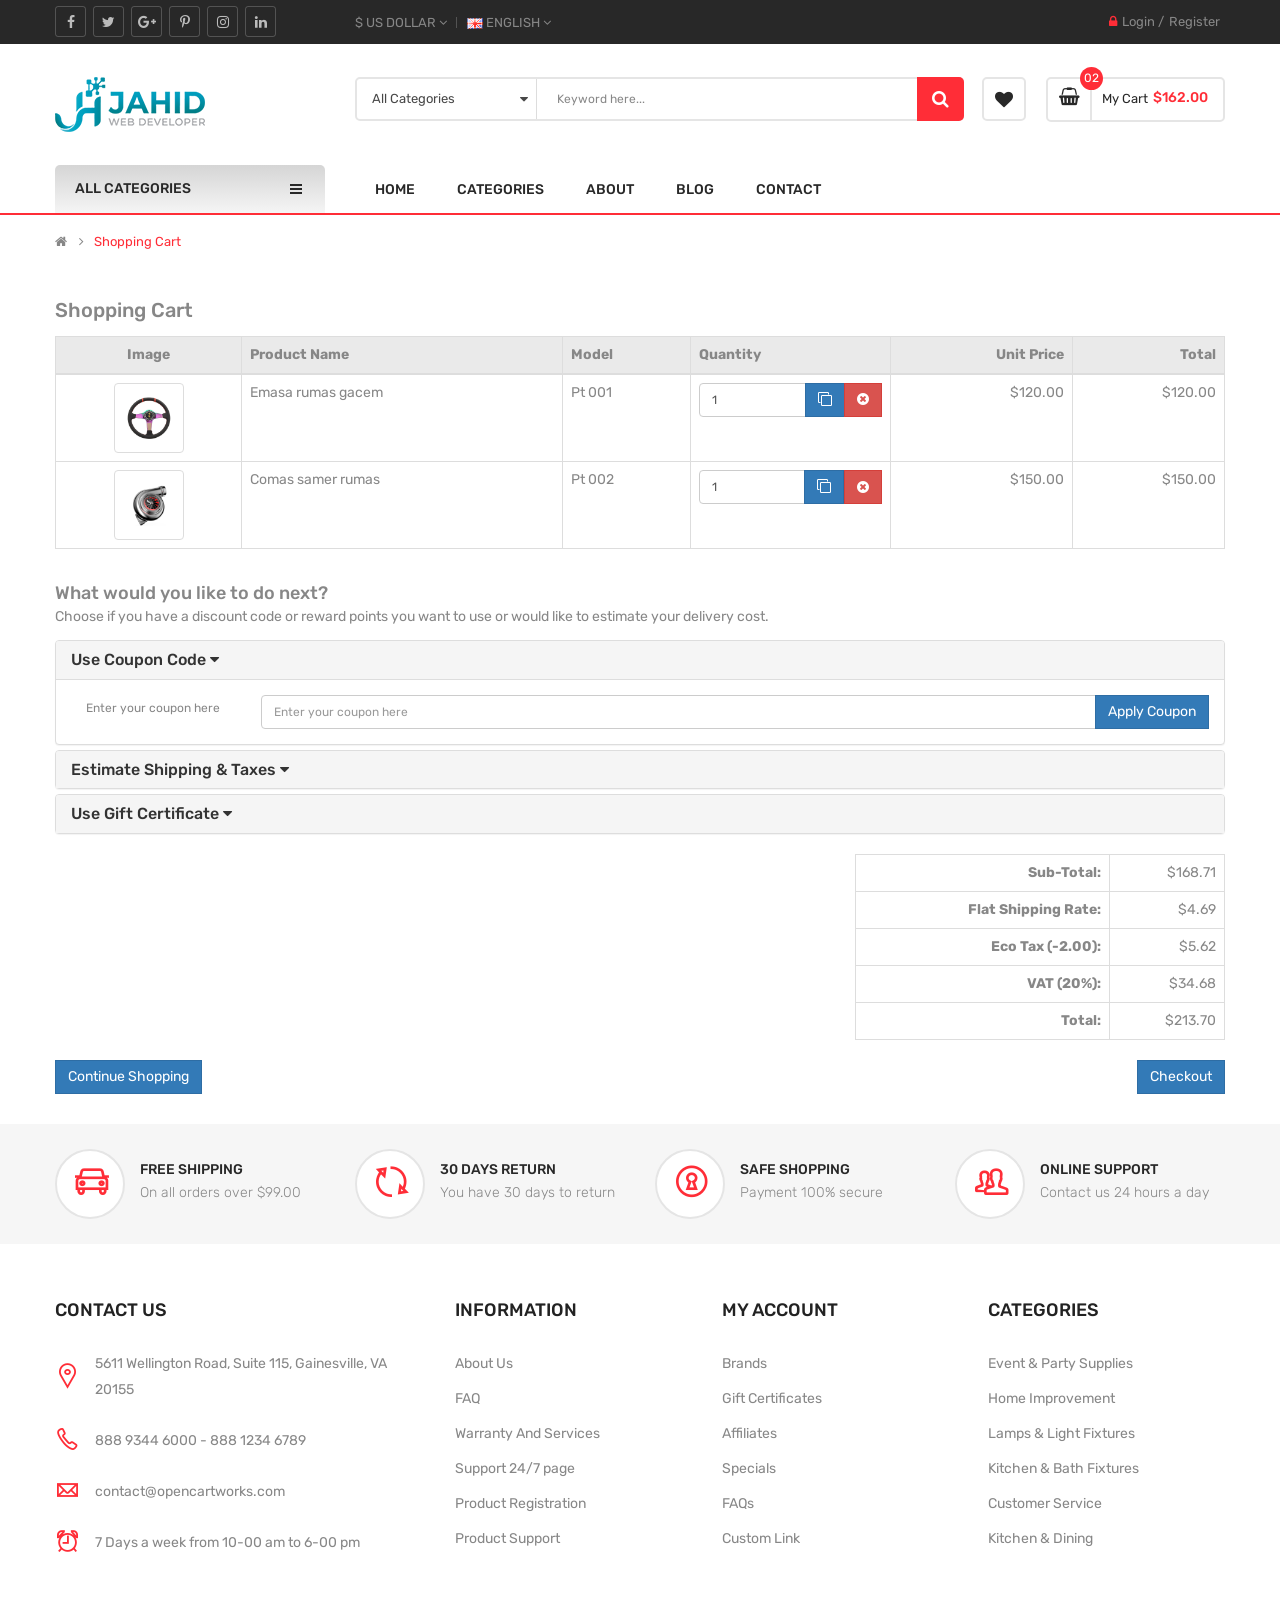
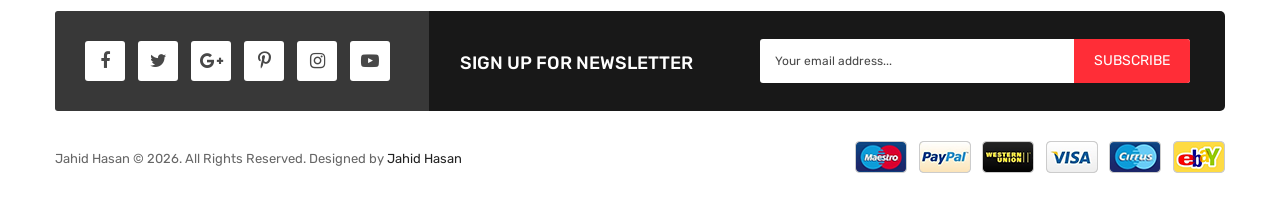
<file: cart.html>
<!DOCTYPE html>
<html lang="en">


<!-- --><meta http-equiv="content-type" content="text/html;charset=UTF-8" /><!-- / -->
<head>
    
    <!-- Basic page needs
    ============================================ -->
    <title>Autoparts - Multipurpose Responsive HTML5 Template</title>
    <meta charset="utf-8">
    <meta name="keywords" content="html5 template, best html5 template, best html template, html5 basic template, multipurpose html5 template, multipurpose html template, creative html templates, creative html5 templates" />
    <meta name="description" content="SuperMarket is a powerful Multi-purpose HTML5 Template with clean and user friendly design. It is definite a great starter for any eCommerce web project." />
    <meta name="author" content="Magentech">
    <meta name="robots" content="index, follow" />
   
    <!-- Mobile specific metas
    ============================================ -->
    <meta name="viewport" content="width=device-width, initial-scale=1.0, maximum-scale=1.0, user-scalable=no">
    
    <!-- Favicon
    ============================================ -->
    <link rel="shortcut icon" type="image/png" href="ico/favicon-16x16.png"/>
  
   
    <!-- Libs CSS
    ============================================ -->
    <link rel="stylesheet" href="css/bootstrap/css/bootstrap.min.css">
    <link href="css/font-awesome/css/font-awesome.min.css" rel="stylesheet">
    <link href="js/datetimepicker/bootstrap-datetimepicker.min.css" rel="stylesheet">
    <link href="js/owl-carousel/owl.carousel.css" rel="stylesheet">
    <link href="css/themecss/lib.css" rel="stylesheet">
    <link href="js/jquery-ui/jquery-ui.min.css" rel="stylesheet">
    <link href="js/minicolors/miniColors.css" rel="stylesheet">
    
    <link href="js/pe-icon-7-stroke/css/pe-icon-7-stroke.css" rel="stylesheet">
    <link href="pe-icon-7-stroke/css/helper.html" rel="stylesheet">

    <!-- Theme CSS
    ============================================ -->
    <link href="css/themecss/so_searchpro.css" rel="stylesheet">
    <link href="css/themecss/so_megamenu.css" rel="stylesheet">
    <link href="css/themecss/so_advanced_search.css" rel="stylesheet">
    <link href="css/themecss/so-listing-tabs.css" rel="stylesheet">
    <link href="css/themecss/so-categories.css" rel="stylesheet">
    <link href="css/themecss/so-newletter-popup.css" rel="stylesheet">
    <link href="css/themecss/so-latest-blog.css" rel="stylesheet">

    <link href="css/footer/footer1.css" rel="stylesheet">
    <link href="css/header/header1.css" rel="stylesheet">
    <link id="color_scheme" href="css/theme.css" rel="stylesheet"> 
    <link href="css/responsive.css" rel="stylesheet">

     <!-- Google web fonts
    ============================================ -->
    <link href='https://fonts.googleapis.com/css?family=Rubik:300,400,400i,500,600,700' rel='stylesheet' type='text/css'>     
    <style type="text/css">
         body{font-family:'Rubik', sans-serif;}
    </style>

</head>

<body class="res layout-1">
    
    <div id="wrapper" class="wrapper-fluid banners-effect-5">
    

    <!-- Header Container  -->
    <header id="header" class=" typeheader-1">
        
        <!-- Header Top -->
        <div class="header-top hidden-compact"> 
            <div class="container">
                <div class="row">
                    <div class="header-top-left col-lg-3 col-md-4 col-sm-5 hidden-xs">           
                        <div class="telephone " >
                            <ul class="socials">
                                <li class="facebook"><a href="https://www.facebook.com/smartaddons.page" target="_blank"><i class="fa fa-facebook"></i></a></li>
                                <li class="twitter"><a href="https://twitter.com/smartaddons" target="_blank"><i class="fa fa-twitter"></i></a></li>
                                <li class="google_plus"><a href="https://plus.google.com/u/0/+Smartaddons/posts" target="_blank"><i class="fa fa-google-plus"></i></a></li>
                                <li class="pinterest"><a href="https://www.pinterest.com/smartaddons/" target="_blank"><i class="fa fa-pinterest-p"></i></a></li>
                                <li class="instagram"><a href="#" target="_blank"><i class="fa fa-instagram"></i></a></li>
                                <li class="linkedin"><a href="#" target="_blank"><i class="fa fa-linkedin"></i></a></li>
                            </ul>
                        </div>             
                        
                        
                    </div>
                    <div class="header-top-right col-lg-9 col-md-8 col-sm-7 col-xs-12">
                        <ul class="top-link list-inline lang-curr">
                            <li class="currency">
                                <div class="btn-group currencies-block">
                                    <form action="https://demo.smartaddons.com/templates/html/autoparts/index.html" method="post" enctype="multipart/form-data" id="currency">
                                        <a class="btn btn-link dropdown-toggle" data-toggle="dropdown">
                                            <span class="icon icon-credit "></span> $ US Dollar  <span class="fa fa-angle-down"></span>
                                        </a>
                                        <ul class="dropdown-menu btn-xs">
                                            <li> <a href="#">(€)&nbsp;Euro</a></li>
                                            <li> <a href="#">(£)&nbsp;Pounds    </a></li>
                                            <li> <a href="#">($)&nbsp;US Dollar </a></li>
                                        </ul>
                                    </form>
                                </div>
                            </li>   
                            <li class="language">
                                <div class="btn-group languages-block ">
                                    <form action="https://demo.smartaddons.com/templates/html/autoparts/index.html" method="post" enctype="multipart/form-data" id="bt-language">
                                        <a class="btn btn-link dropdown-toggle" data-toggle="dropdown">
                                            <img src="image/catalog/flags/gb.png" alt="English" title="English">
                                            <span class="eng">English</span>
                                            <span class="fa fa-angle-down"></span>
                                        </a>
                                        <ul class="dropdown-menu">
                                            <li><a href="index.html"><img class="image_flag" src="image/catalog/flags/gb.png" alt="English" title="English" /> English </a></li>
                                            <li> <a href="html_with_RTL/index.html"> <img class="image_flag" src="image/catalog/flags/ar.png" alt="Arabic" title="Arabic" /> Arabic </a> </li>
                                        </ul>
                                    </form>
                                </div>
                                
                            </li>
                        </ul>
                        <ul class="top-log list-inline">                          
                            <li><i class="fa fa-lock"></i><a href="login.html">Login</a> / </li><li><a href="register.html">Register</a></li>
                        </ul>
                    </div>
                </div>
            </div>      
        </div>
        <div class="header-middle hidden-compact">
            <div class="container">
                <div class="row">           
                    <div class="col-lg-3 col-md-4 col-sm-12 col-xs-12">
                        <div class="logo">
                            <a href="index.html"><img src="image/catalog/logo.png" title="Your Store" alt="Your Store" /></a>
                        </div>
                        
                    </div>
                    <div class="col-lg-9 col-md-8 col-sm-12 col-xs-12 middle-right">
                        <div class="search-header-w">
                            <div class="icon-search hidden-lg hidden-md"><i class="fa fa-search"></i></div>                                
                              
                            <div id="sosearchpro" class="sosearchpro-wrapper so-search ">
                                <form method="GET" action="https://demo.smartaddons.com/templates/html/autoparts/index.html">
                                    <div id="search0" class="search input-group form-group">
                                        <div class="select_category filter_type  icon-select hidden-sm hidden-xs">
                                            <select class="no-border" name="category_id">
                                                <option value="0">All Categories</option>
                                                <option value="78">Apparel</option>
                                                <option value="77">Cables &amp; Connectors</option>
                                                <option value="82">Cameras &amp; Photo</option>
                                                <option value="80">Flashlights &amp; Lamps</option>
                                                <option value="81">Mobile Accessories</option>
                                                <option value="79">Video Games</option>
                                                <option value="20">Jewelry &amp; Watches</option>
                                                <option value="76">&nbsp;&nbsp;&nbsp;&nbsp;&nbsp;&nbsp;Earings</option>
                                                <option value="26">&nbsp;&nbsp;&nbsp;&nbsp;&nbsp;&nbsp;Wedding Rings</option>
                                                <option value="27">&nbsp;&nbsp;&nbsp;&nbsp;&nbsp;&nbsp;Men Watches</option>
                                            </select>
                                        </div>

                                        <input class="autosearch-input form-control" type="text" value="" size="50" autocomplete="off" placeholder="Keyword here..." name="search">
                                
                                        <button type="submit" class="button-search btn btn-primary" name="submit_search"><i class="fa fa-search"></i></button>
                                    
                                    </div>
                                    <input type="hidden" name="route" value="product/search" />
                                </form>
                            </div>
                        </div>

                        <div class="shopping_cart">
                            <div id="cart" class="btn-shopping-cart">

                                <a href="javascript:void(0)" data-loading-text="Loading... " class="btn-group top_cart dropdown-toggle" data-toggle="dropdown" aria-expanded="true">
                                    <div class="shopcart">
                                        <span class="icon-c">
                                            <i class="fa fa-shopping-basket"></i>
                                        </span>
                                        <div class="shopcart-inner">
                                            <p class="text-shopping-cart">
                                                My cart
                                            </p>

                                            <span class="total-shopping-cart cart-total-full">
                                            <span class="items_cart">02</span><span class="items_cart2"> item(s)</span><span class="items_carts">$162.00</span>
                                            </span>
                                        </div>
                                    </div>
                                </a>

                                <ul class="dropdown-menu pull-right shoppingcart-box" role="menu">
                                    <li>
                                        <table class="table table-striped">
                                            <tbody>
                                                <tr>
                                                    <td class="text-center" style="width:70px">
                                                        <a href="product.html">
                                                            <img src="image/catalog/demo/product/80/1.jpg" style="width:70px" alt="Yutculpa ullamcon" title="Yutculpa ullamco" class="preview">
                                                        </a>
                                                    </td>
                                                    <td class="text-left"> <a class="cart_product_name" href="product.html">Yutculpa ullamco</a> 
                                                    </td>
                                                    <td class="text-center">x1</td>
                                                    <td class="text-center">$80.00</td>
                                                    <td class="text-right">
                                                        <a href="product.html" class="fa fa-edit"></a>
                                                    </td>
                                                    <td class="text-right">
                                                        <a onclick="cart.remove('2');" class="fa fa-times fa-delete"></a>
                                                    </td>
                                                </tr>
                                                <tr>
                                                    <td class="text-center" style="width:70px">
                                                        <a href="product.html">
                                                            <img src="image/catalog/demo/product/80/2.jpg" style="width:70px" alt="Xancetta bresao" title="Xancetta bresao" class="preview">
                                                        </a>
                                                    </td>
                                                    <td class="text-left"> <a class="cart_product_name" href="product.html">Xancetta bresao</a> 
                                                    </td>
                                                    <td class="text-center">x1</td>
                                                    <td class="text-center">$60.00</td>
                                                    <td class="text-right">
                                                        <a href="product.html" class="fa fa-edit"></a>
                                                    </td>
                                                    <td class="text-right">
                                                        <a onclick="cart.remove('1');" class="fa fa-times fa-delete"></a>
                                                    </td>
                                                </tr>
                                            </tbody>
                                        </table>
                                    </li>
                                    <li>
                                        <div>
                                            <table class="table table-bordered">
                                                <tbody>
                                                    <tr>
                                                        <td class="text-left"><strong>Sub-Total</strong>
                                                        </td>
                                                        <td class="text-right">$140.00</td>
                                                    </tr>
                                                    <tr>
                                                        <td class="text-left"><strong>Eco Tax (-2.00)</strong>
                                                        </td>
                                                        <td class="text-right">$2.00</td>
                                                    </tr>
                                                    <tr>
                                                        <td class="text-left"><strong>VAT (20%)</strong>
                                                        </td>
                                                        <td class="text-right">$20.00</td>
                                                    </tr>
                                                    <tr>
                                                        <td class="text-left"><strong>Total</strong>
                                                        </td>
                                                        <td class="text-right">$162.00</td>
                                                    </tr>
                                                </tbody>
                                            </table>
                                            <p class="text-right"> <a class="btn view-cart" href="cart.html"><i class="fa fa-shopping-cart"></i>View Cart</a>&nbsp;&nbsp;&nbsp; <a class="btn btn-mega checkout-cart" href="checkout.html"><i class="fa fa-share"></i>Checkout</a> 
                                            </p>
                                        </div>
                                    </li>
                                </ul>
                            </div>
                        </div>

                        <div class="wishlist hidden-md hidden-sm hidden-xs"><a href="#" id="wishlist-total" class="top-link-wishlist" title="Wish List (0) "><i class="fa fa-heart"></i></a></div>
                                         
                    </div>
                </div>
            </div>
        </div>

        <div class="header-bottom hidden-compact"> 
            <div class="container">
                <div class="row">
                    <div class="col-lg-3 col-md-3 col-sm-6 col-xs-6">
                        <div class="menu-vertical-w">   
                            <div class="responsive so-megamenu megamenu-style-dev ">
                                <div class="so-vertical-menu ">
                                    <nav class="navbar-default">    
                                        
                                        <div class="container-megamenu vertical">
                                            <div id="menuHeading">
                                                <div class="megamenuToogle-wrapper">
                                                    <div class="megamenuToogle-pattern">
                                                        <div class="container">
                                                            <div>
                                                                <span></span>
                                                                <span></span>
                                                                <span></span>
                                                            </div>
                                                            All Categories                          
                                                        </div>
                                                    </div>
                                                </div>
                                            </div>
                                         
                                            <div class="navbar-header">
                                                <button type="button" id="show-verticalmenu" data-toggle="collapse" class="navbar-toggle">      
                                                    <i class="fa fa-bars"></i>
                                                    <span>  All Categories     </span>
                                                </button>
                                            </div>
                                            <div class="vertical-wrapper" >
                                                <span id="remove-verticalmenu" class="fa fa-times"></span>
                                                <div class="megamenu-pattern">
                                                    <div class="container-mega">
                                                        <ul class="megamenu">
                                                            <li class="item-vertical  with-sub-menu hover">
                                                                <p class="close-menu"></p>
                                                                <a href="#" class="clearfix">                                                                    
                                                                    <span>Lighting</span>
                                                                    <b class="fa-angle-right"></b>
                                                                </a>
                                                                <div class="sub-menu" data-subwidth="60"  >
                                                                    <div class="content" >
                                                                        <div class="row">
                                                                            <div class="col-sm-12">
                                                                                <div class="row">
                                                                                    <div class="col-md-4 static-menu">
                                                                                        <div class="menu">
                                                                                            <ul>
                                                                                                <li>
                                                                                                    <a href="#"  class="main-menu">Apparel</a>
                                                                                                    <ul>
                                                                                                        <li><a href="#" >Accessories for Tablet PC</a></li>
                                                                                                        <li><a href="#" >Accessories for i Pad</a></li>
                                                                                                        <li><a  href="#" >Accessories for iPhone</a></li>
                                                                                                        <li><a href="#" >Bags, Holiday Supplies</a></li>
                                                                                                        <li><a href="#" >Car Alarms and Security</a></li>
                                                                                                        <li><a href="#" >Car Audio &amp; Speakers</a></li>
                                                                                                    </ul>
                                                                                                </li>
                                                                                                <li>
                                                                                                    <a href="#"  class="main-menu">Cables &amp; Connectors</a>
                                                                                                    <ul>
                                                                                                        <li><a href="#" >Cameras &amp; Photo</a></li>
                                                                                                        <li><a href="#" >Electronics</a></li>
                                                                                                        <li><a href="#" >Outdoor &amp; Traveling</a></li>
                                                                                                    </ul>
                                                                                                </li>
                                                                                            </ul>
                                                                                        </div>
                                                                                    </div>
                                                                                    <div class="col-md-4 static-menu">
                                                                                        <div class="menu">
                                                                                            <ul>
                                                                                                <li>
                                                                                                    <a href="#"  class="main-menu">Camping &amp; Hiking</a>
                                                                                                    <ul>
                                                                                                        <li><a href="#" >Earings</a></li>
                                                                                                        <li><a href="#" >Shaving &amp; Hair Removal</a></li>
                                                                                                        <li><a href="#" >Salon &amp; Spa Equipment</a></li>
                                                                                                    </ul>
                                                                                                </li>
                                                                                                <li>
                                                                                                    <a href="#" class="main-menu">Smartphone &amp; Tablets</a>
                                                                                                    <ul>
                                                                                                        <li><a href="#" >Sports &amp; Outdoors</a></li>
                                                                                                        <li><a href="#" >Bath &amp; Body</a></li>
                                                                                                        <li><a href="#" >Gadgets &amp; Auto Parts</a></li>
                                                                                                    </ul>
                                                                                                </li>
                                                                                            </ul>
                                                                                        </div>
                                                                                    </div>
                                                                                    <div class="col-md-4 static-menu">
                                                                                        <div class="menu">
                                                                                            <ul>
                                                                                                <li>
                                                                                                    <a href="#"  class="main-menu">Bags, Holiday Supplies</a>
                                                                                                    <ul>
                                                                                                        <li><a href="#" onclick="window.location = '18_46.html';">Battereries &amp; Chargers</a></li>
                                                                                                        <li><a href="#" onclick="window.location = '24_64.html';">Bath &amp; Body</a></li>
                                                                                                        <li><a href="#" onclick="window.location = '18_45.html';">Headphones, Headsets</a></li>
                                                                                                        <li><a href="#" onclick="window.location = '18_30.html';">Home Audio</a></li>
                                                                                                    </ul>
                                                                                                </li>
                                                                                            </ul>
                                                                                        </div>
                                                                                    </div>
                                                                                </div>
                                                                            </div>
                                                                        </div>
                                                                    </div>
                                                                </div>
                                                            </li>
                                                            <li class="item-vertical">
                                                                <p class="close-menu"></p>
                                                                <a href="#" class="clearfix">                                                                   
                                                                    <span>Oil Fluids</span>                                                                    
                                                                </a>
                                                            </li>
                                                            <li class="item-vertical  style1 with-sub-menu hover">
                                                                <p class="close-menu"></p>
                                                                <a href="#" class="clearfix">
                                                                    <span class="label"></span>                                                                    
                                                                    <span>Smart Devices</span>                                                                     
                                                                    <b class="fa-angle-right"></b>
                                                                </a>
                                                                <div class="sub-menu" data-subwidth="40" >
                                                                    <div class="content">
                                                                        <div class="row">
                                                                            <div class="col-md-6">
                                                                                <div class="row">
                                                                                    <div class="col-md-12 static-menu">
                                                                                        <div class="menu">
                                                                                            <ul>
                                                                                                <li><a href="#" class="main-menu">Smartphone</a>
                                                                                                    <ul>
                                                                                                        <li><a href="#">Esdipiscing</a>
                                                                                                        </li>
                                                                                                        <li><a href="#">Scanners</a>
                                                                                                        </li>
                                                                                                        <li><a href="#">Apple</a>
                                                                                                        </li>
                                                                                                        <li><a href="#">Dell</a>
                                                                                                        </li>
                                                                                                        <li><a href="#">Scanners</a>
                                                                                                        </li>
                                                                                                    </ul>
                                                                                                </li>
                                                                                                <li><a href="#" class="main-menu">Electronics</a>
                                                                                                    <ul>
                                                                                                        <li><a href="#">Asdipiscing</a>
                                                                                                        </li>
                                                                                                        <li><a href="#">Diam sit</a>
                                                                                                        </li>
                                                                                                        <li><a href="#">Labore et</a>
                                                                                                        </li>
                                                                                                        <li><a href="#">Monitors</a>
                                                                                                        </li>
                                                                                                    </ul>
                                                                                                </li>
                                                                                            </ul>
                                                                                        </div>
                                                                                    </div>
                                                                                </div>
                                                                            </div>
                                                                            <div class="col-md-6">
                                                                                <div class="row banner">
                                                                                    <a href="#">
                                                                                        <img src="image/catalog/menu/megabanner/vbanner1.png" alt="banner1">
                                                                                        </a>
                                                                                    </div>
                                                                                </div>
                                                                            </div>
                                                                        </div>
                                                                    </div>
                                                                </li>
                                                            <li class="item-vertical with-sub-menu hover">
                                                                <p class="close-menu"></p>
                                                                <a href="#" class="clearfix">                                                                    
                                                                    <span>Paintworks</span>
                                                                    <b class="fa-angle-right"></b>
                                                                </a>
                                                                <div class="sub-menu" data-subwidth="60" >
                                                                    <div class="content" >
                                                                        <div class="row">
                                                                            <div class="col-md-12">
                                                                                <div class="row">
                                                                                    <div class="col-md-4 static-menu">
                                                                                        <div class="menu">
                                                                                            <ul>
                                                                                                <li>
                                                                                                    <a href="#" class="main-menu">Car Alarms and Security</a>
                                                                                                    <ul>
                                                                                                        <li><a href="#" >Car Audio &amp; Speakers</a></li>
                                                                                                        <li><a href="#" >Gadgets &amp; Auto Parts</a></li>
                                                                                                        <li><a href="#" >Gadgets &amp; Auto Parts</a></li>
                                                                                                        <li><a href="#" >Headphones, Headsets</a></li>
                                                                                                    </ul>
                                                                                                </li>
                                                                                                <li>
                                                                                                    <a href="24.html" onclick="window.location = '24.html';" class="main-menu">Health &amp; Beauty</a>
                                                                                                    <ul>
                                                                                                        <li>
                                                                                                            <a href="#" >Home Audio</a>
                                                                                                        </li>
                                                                                                        <li>
                                                                                                            <a href="#" >Helicopters &amp; Parts</a>
                                                                                                        </li>
                                                                                                        <li>
                                                                                                            <a href="#" >Outdoor &amp; Traveling</a>
                                                                                                        </li>
                                                                                                        <li>
                                                                                                            <a href="#">Toys &amp; Hobbies</a>
                                                                                                        </li>
                                                                                                    </ul>
                                                                                                </li>
                                                                                            </ul>
                                                                                        </div>
                                                                                    </div>
                                                                                    <div class="col-md-4 static-menu">
                                                                                        <div class="menu">
                                                                                            <ul>
                                                                                                <li>
                                                                                                    <a href="#"  class="main-menu">Electronics</a>
                                                                                                    <ul>
                                                                                                        <li>
                                                                                                            <a href="#">Earings</a>
                                                                                                        </li>
                                                                                                        <li>
                                                                                                            <a href="#" >Salon &amp; Spa Equipment</a>
                                                                                                        </li>
                                                                                                        <li>
                                                                                                            <a href="#" >Shaving &amp; Hair Removal</a>
                                                                                                        </li>
                                                                                                        <li>
                                                                                                            <a href="#">Smartphone &amp; Tablets</a>
                                                                                                        </li>
                                                                                                    </ul>
                                                                                                </li>
                                                                                                <li>
                                                                                                    <a href="#"  class="main-menu">Sports &amp; Outdoors</a>
                                                                                                    <ul>
                                                                                                        <li>
                                                                                                            <a href="#" >Flashlights &amp; Lamps</a>
                                                                                                        </li>
                                                                                                        <li>
                                                                                                            <a href="#" >Fragrances</a>
                                                                                                        </li>
                                                                                                        <li>
                                                                                                            <a href="#" >Fishing</a>
                                                                                                        </li>
                                                                                                        <li>
                                                                                                            <a href="#" >FPV System &amp; Parts</a>
                                                                                                        </li>
                                                                                                    </ul>
                                                                                                </li>
                                                                                            </ul>
                                                                                        </div>
                                                                                    </div>
                                                                                    <div class="col-md-4 static-menu">
                                                                                        <div class="menu">
                                                                                            <ul>
                                                                                                <li>
                                                                                                    <a href="#" class="main-menu">More Car Accessories</a>
                                                                                                    <ul>
                                                                                                        <li>
                                                                                                            <a href="#" >Lighter &amp; Cigar Supplies</a>
                                                                                                        </li>
                                                                                                        <li>
                                                                                                            <a href="#" >Mp3 Players &amp; Accessories</a>
                                                                                                        </li>
                                                                                                        <li>
                                                                                                            <a href="#" >Men Watches</a>
                                                                                                        </li>
                                                                                                        <li>
                                                                                                            <a href="#" >Mobile Accessories</a>
                                                                                                        </li>
                                                                                                    </ul>
                                                                                                </li>
                                                                                                <li>
                                                                                                    <a href="#" class="main-menu">Gadgets &amp; Auto Parts</a>
                                                                                                    <ul>
                                                                                                        <li>
                                                                                                            <a href="#" >Gift &amp; Lifestyle Gadgets</a>
                                                                                                        </li>
                                                                                                        <li>
                                                                                                            <a href="#" >Gift for Man</a>
                                                                                                        </li>
                                                                                                        <li>
                                                                                                            <a href="#" >Gift for Woman</a>
                                                                                                        </li>
                                                                                                        <li>
                                                                                                            <a href="#" >Gift for Woman</a>
                                                                                                        </li>
                                                                                                    </ul>
                                                                                                </li>
                                                                                            </ul>
                                                                                        </div>
                                                                                    </div>
                                                                                </div>
                                                                            </div>
                                                                        </div>
                                                                    </div>
                                                                </div>
                                                            </li>
                                                            <li class="item-vertical css-menu with-sub-menu hover">
                                                                <p class="close-menu"></p>
                                                                <a href="#" class="clearfix">                                                                                                                                    
                                                                    <span>Replacement Parts</span>
                                                                    <b class="fa-angle-right"></b>
                                                                </a>
                                                                <div class="sub-menu" data-subwidth="20">
                                                                    <div class="content" >
                                                                        <div class="row">
                                                                            <div class="col-sm-12">
                                                                                <div class="row">
                                                                                    <div class="col-sm-12 hover-menu">
                                                                                        <div class="menu">
                                                                                            <ul>
                                                                                                <li>
                                                                                                    <a href="#" class="main-menu">Headphones, Headsets</a>
                                                                                                </li>
                                                                                                <li>
                                                                                                    <a href="#" class="main-menu">Home Audio</a>
                                                                                                </li>
                                                                                                <li>
                                                                                                    <a href="#" class="main-menu">Health &amp; Beauty</a>
                                                                                                </li>
                                                                                                <li>
                                                                                                    <a href="#" class="main-menu">Helicopters &amp; Parts</a>
                                                                                                </li>
                                                                                                <li>
                                                                                                    <a href="#" class="main-menu">Helicopters &amp; Parts</a>
                                                                                                </li>
                                                                                            </ul>
                                                                                        </div>
                                                                                    </div>
                                                                                </div>
                                                                            </div>
                                                                        </div>
                                                                    </div>
                                                                </div>
                                                            </li>
                                                            <li class="item-vertical">
                                                                <p class="close-menu"></p>
                                                                <a href="#" class="clearfix">                                                                    
                                                                    <span>Tool & equipments</span>                                                                    
                                                                </a>
                                                            </li>
                                                            <li class="item-vertical">
                                                                <p class="close-menu"></p>
                                                                <a href="#" class="clearfix">                                                                    
                                                                    <span>Wheels & Tires</span>
                                                                </a>
                                                            </li>
                                                            <li class="item-vertical">
                                                                <p class="close-menu"></p>
                                                                <a href="#" class="clearfix">                                                                    
                                                                    <span>Car Parts</span>
                                                                </a>
                                                            </li>
                                                            <li class="item-vertical" >
                                                                <p class="close-menu"></p>
                                                                <a href="#" class="clearfix">                                                                    
                                                                    <span>Gaming Toys</span>
                                                                </a>
                                                            </li>
                                                            <li class="item-vertical" >
                                                                <p class="close-menu"></p>                                                                
                                                                <a href="#" class="clearfix">
                                                                    <span>Baby Car Seats</span>
                                                                </a>
                                                            </li>
                                                            <li class="item-vertical">
                                                                <p class="close-menu"></p>
                                                                <a href="#" class="clearfix">                                                                    
                                                                    <span>Motobike Care</span>
                                                                </a>
                                                            </li>
                                                            <li class="item-vertical" style="display: none;">
                                                                <p class="close-menu"></p>
                                                                <a href="#" class="clearfix">                                                                     
                                                                    <span>Jewelry &amp; Watches</span>
                                                                </a>
                                                            </li>
                                                            <li class="item-vertical" style="display: none;">
                                                                <p class="close-menu"></p>
                                                                <a href="#" class="clearfix">                                                                    
                                                                    <span>Home &amp; Lights</span>
                                                                </a>
                                                            </li>
                                                            <li class="item-vertical" style="display: none;">
                                                                <p class="close-menu"></p>
                                                                <a href="#" class="clearfix">                                                                    
                                                                    <span>Metallurgy</span>
                                                                </a>
                                                            </li>
                                                           
                                                            <!-- <li class="loadmore">
                                                                <i class="fa fa-plus-square-o"></i>
                                                                <span class="more-view">More Categories</span>
                                                            </li> -->
                                                                
                                                            </ul>
                                                        </div>
                                                    </div>
                                                </div>
                                            </div>
                                        </nav>
                                </div>
                            </div> 
                        </div>
                    </div>
                    <div class="col-lg-9 col-md-9 col-sm-6 col-xs-6">
                        <div class="main-menu-w">
                            <div class="responsive so-megamenu megamenu-style-dev">
                                <nav class="navbar-default">
                                    <div class=" container-megamenu  horizontal open ">
                                        <div class="navbar-header">
                                            <button type="button" id="show-megamenu" data-toggle="collapse" class="navbar-toggle">
                                                <span class="icon-bar"></span>
                                                <span class="icon-bar"></span>
                                                <span class="icon-bar"></span>
                                            </button>
                                        </div>
                                        
                                        <div class="megamenu-wrapper">
                                            <span id="remove-megamenu" class="fa fa-times"></span>
                                            <div class="megamenu-pattern">
                                                <div class="container-mega">
                                                    <ul class="megamenu" data-transition="slide" data-animationtime="250">
                                                        <li class="">
                                                            <a href="index.html">Home</a>
                                                            <!-- <div class="sub-menu" style="width:100%;" > 
                                                                <div class="content" >
                                                                    <div class="row">
                                                                        <div class="col-md-3">
                                                                            <a href="index.html" class="image-link"> 
                                                                                <span class="thumbnail">
                                                                                    <img class="img-responsive img-border" src="image/catalog/menu/home1.jpg" alt="image">
                                                                                    
                                                                                </span> 
                                                                                <h3 class="figcaption">Home page - (Default)</h3> 
                                                                            </a> 
                                                                            
                                                                        </div>
                                                                        <div class="col-md-3">
                                                                            <a href="home2.html" class="image-link"> 
                                                                                <span class="thumbnail">
                                                                                    <img class="img-responsive img-border" src="image/catalog/menu/home2.jpg" alt="image">
                                                                                   
                                                                                </span> 
                                                                                <h3 class="figcaption">Home page - Layout 2</h3> 
                                                                            </a> 
                                                                            
                                                                        </div>
                                                                        <div class="col-md-3">
                                                                            <a href="home3.html" class="image-link"> 
                                                                                <span class="thumbnail">
                                                                                    <img class="img-responsive img-border" src="image/catalog/menu/home3.jpg" alt="image">
                                                                                   
                                                                                </span> 
                                                                                <h3 class="figcaption">Home page - Layout 3</h3> 
                                                                            </a> 
                                                                            
                                                                        </div>
                                                                        <div class="col-md-3">
                                                                            <a href="home4.html" class="image-link"> 
                                                                                <span class="thumbnail">
                                                                                    <img class="img-responsive img-border" src="image/catalog/menu/home4.jpg" alt="image">
                                                                                   
                                                                                </span> 
                                                                                <h3 class="figcaption">Home page - Layout 4</h3> 
                                                                            </a> 
                                                                            
                                                                        </div>
                                                                        <div class="col-md-3">
                                                                            <a href="home5.html" class="image-link"> 
                                                                                <span class="thumbnail">
                                                                                    <img class="img-responsive img-border" src="image/catalog/menu/home5.jpg" alt="image">
                                                                                   
                                                                                </span> 
                                                                                <h3 class="figcaption">Home page - Layout 5</h3> 
                                                                            </a> 
                                                                            
                                                                        </div>
                                                                        <div class="col-md-3">
                                                                            <a href="home6.html" class="image-link"> 
                                                                                <span class="thumbnail">
                                                                                    <img class="img-responsive img-border" src="image/catalog/menu/home6.jpg" alt="image">
                                                                                   
                                                                                </span> 
                                                                                <h3 class="figcaption">Home page - Layout 6</h3> 
                                                                            </a> 
                                                                            
                                                                        </div>
                                                                        <div class="col-md-3">
                                                                            <a href="home7.html" class="image-link"> 
                                                                                <span class="thumbnail">
                                                                                    <img class="img-responsive img-border" src="image/catalog/menu/home7.jpg" alt="image">
                                                                                   
                                                                                </span> 
                                                                                <h3 class="figcaption">Home page - Layout 7</h3> 
                                                                            </a> 
                                                                            
                                                                        </div>
                                                                        <div class="col-md-3">
                                                                            <a href="home8.html" class="image-link"> 
                                                                                <span class="thumbnail">
                                                                                    <img class="img-responsive img-border" src="image/catalog/menu/home8.jpg" alt="image">
                                                                                   
                                                                                </span> 
                                                                                <h3 class="figcaption">Home page - Layout 8</h3> 
                                                                            </a> 
                                                                            
                                                                        </div>
                                                                        <div class="col-md-3">
                                                                            <a href="html_with_RTL/index.html" class="image-link"> 
                                                                                <span class="thumbnail">
                                                                                    <img class="img-responsive img-border" src="image/catalog/menu/rtl.jpg" alt="image">
                                                                                    
                                                                                </span> 
                                                                                <h3 class="figcaption">Home page - RTL</h3> 
                                                                            </a> 
                                                                            
                                                                        </div>
                                                                        
                                                                        <!-- <div class="col-md-15">
                                                                            <a href="#" class="image-link"> 
                                                                                <span class="thumbnail">
                                                                                    <img class="img-responsive img-border" src="image/demo/feature/comming-soon.png" alt="">
                                                                                    
                                                                                </span> 
                                                                                <h3 class="figcaption">Comming soon</h3> 
                                                                            </a> 
                                                                            
                                                                        </div> --
                                                                    </div>
                                                                </div>
                                                            </div>-->
                                                        </li>
                                                        <!-- <li class="with-sub-menu hover">
                                                            <p class="close-menu"></p>
                                                            <a href="#" class="clearfix">
                                                                <strong>Features</strong>                                                                
                                                                <b class="caret"></b>
                                                            </a>
                                                            <div class="sub-menu" style="width: 100%; right: auto;">
                                                                <div class="content" >
                                                                    <div class="row">
                                                                        <div class="col-md-3">
                                                                            <div class="column">
                                                                                <a href="#" class="title-submenu">Listing pages</a>
                                                                                <div>
                                                                                    <ul class="row-list">
                                                                                        <li><a href="category.html">Category Page 1 </a></li>
                                                                                        <li><a href="category-v2.html">Category Page 2</a></li>
                                                                                        <li><a href="category-v3.html">Category Page 3</a></li>
                                                                                    </ul>
                                                                                    
                                                                                </div>
                                                                            </div>
                                                                        </div>
                                                                        <div class="col-md-3">
                                                                            <div class="column">
                                                                                <a href="#" class="title-submenu">Product pages</a>
                                                                                <div>
                                                                                    <ul class="row-list">
                                                                                        <li><a href="product.html">Product page 1</a></li>
                                                                                        <li><a href="product-v2.html">Product page 2</a></li>
                                                                                        <!-- <li><a href="product-v3.html">Image size - small</a></li> --
                                                                                    </ul>
                                                                                </div>
                                                                            </div>
                                                                        </div>
                                                                        <div class="col-md-3">
                                                                            <div class="column">
                                                                                <a href="#" class="title-submenu">Shopping pages</a>
                                                                                <div>
                                                                                    <ul class="row-list">
                                                                                        <li><a href="cart.html">Shopping Cart Page</a></li>
                                                                                        <li><a href="checkout.html">Checkout Page</a></li>
                                                                                        <li><a href="compare.html">Compare Page</a></li>
                                                                                        <li><a href="wishlist.html">Wishlist Page</a></li>
                                                                                    
                                                                                    </ul>
                                                                                </div>
                                                                            </div>
                                                                        </div>
                                                                        <div class="col-md-3">
                                                                            <div class="column">
                                                                                <a href="#" class="title-submenu">My Account pages</a>
                                                                                <div>
                                                                                    <ul class="row-list">
                                                                                        <li><a href="login.html">Login Page</a></li>
                                                                                        <li><a href="register.html">Register Page</a></li>
                                                                                        <li><a href="my-account.html">My Account</a></li>
                                                                                        <li><a href="order-history.html">Order History</a></li>
                                                                                        <li><a href="order-information.html">Order Information</a></li>
                                                                                        <li><a href="return.html">Product Returns</a></li>
                                                                                        <li><a href="gift-voucher.html">Gift Voucher</a></li>
                                                                                    </ul>
                                                                                </div>
                                                                            </div>
                                                                        </div>
                                                                    </div>
                                                                </div>
                                                            </div>
                                                        </li> -->
                                                        <!-- <li class="with-sub-menu hover">
                                                            <p class="close-menu"></p>
                                                            <a href="#" class="clearfix">
                                                                <strong>Pages</strong>
                                                                <b class="caret"></b>
                                                            </a>
                                                            <div class="sub-menu" style="width: 40%; ">
                                                                <div class="content" >
                                                                    <div class="row">
                                                                        <div class="col-md-6">
                                                                            <ul class="row-list">
                                                                                <li><a class="subcategory_item" href="faq.html">FAQ</a></li>
                                                                                
                                                                                <li><a class="subcategory_item" href="sitemap.html">Site Map</a></li>
                                                                                <li><a class="subcategory_item" href="contact.html">Contact us</a></li>
                                                                                <li><a class="subcategory_item" href="banner-effect.html">Banner Effect</a></li>
                                                                            </ul>
                                                                        </div>
                                                                        <div class="col-md-6">
                                                                            <ul class="row-list">
                                                                                <li><a class="subcategory_item" href="about-us.html">About Us 1</a></li>
                                                                                <li><a class="subcategory_item" href="about-us-2.html">About Us 2</a></li>
                                                                                <li><a class="subcategory_item" href="about-us-3.html">About Us 3</a></li>
                                                                                <li><a class="subcategory_item" href="about-us-4.html">About Us 4</a></li>
                                                                            </ul>
                                                                        </div>
                                                                    </div>
                                                                </div>
                                                            </div>
                                                        </li> -->
                                                        <li class="with-sub-menu hover">
                                                            <p class="close-menu"></p>
                                                            <a href="#" class="clearfix">
                                                                <strong>Categories</strong>                                                             
                                                      
                                                                <b class="caret"></b>
                                                            </a>
                                                            <div class="sub-menu" style="width: 100%; display: none;">
                                                                <div class="content">
                                                                    <div class="row">
                                                                        <div class="col-sm-12">
                                                                            <div class="row">
                                                                                <div class="col-md-3 img img1">
                                                                                    <a href="#"><img src="image/catalog/menu/megabanner/image-1.jpg" alt="banner1"></a>
                                                                                </div>
                                                                                <div class="col-md-3 img img2">
                                                                                    <a href="#"><img src="image/catalog/menu/megabanner/image-2.jpg" alt="banner2"></a>
                                                                                </div>
                                                                                <div class="col-md-3 img img3">
                                                                                    <a href="#"><img src="image/catalog/menu/megabanner/image-3.jpg" alt="banner3"></a>
                                                                                </div>
                                                                                <div class="col-md-3 img img4">
                                                                                    <a href="#"><img src="image/catalog/menu/megabanner/image-4.jpg" alt="banner4"></a>
                                                                                </div>
                                                                            </div>
                                                                        </div>
                                                                    </div>
                                                                    <div class="row">
                                                                        <div class="col-md-3">
                                                                            <a href="#" class="title-submenu">Automotive</a>
                                                                            <div class="row">
                                                                                <div class="col-md-12 hover-menu">
                                                                                    <div class="menu">
                                                                                        <ul>
                                                                                            <li><a href="#"  class="main-menu">Car Alarms and Security</a></li>
                                                                                            <li><a href="#"  class="main-menu">Car Audio &amp; Speakers</a></li>
                                                                                            <li><a href="#"  class="main-menu">Gadgets &amp; Auto Parts</a></li>
                                                                                            <li><a href="#"  class="main-menu">More Car Accessories</a></li>
                                                                                        </ul>
                                                                                    </div>
                                                                                </div>
                                                                            </div>
                                                                        </div>
                                                                        <div class="col-md-3">
                                                                            <a href="#" class="title-submenu">INTERIOR & ACCESSORIES</a>
                                                                            <div class="row">
                                                                                <div class="col-md-12 hover-menu">
                                                                                    <div class="menu">
                                                                                        <ul>
                                                                                            <li><a href="#"  class="main-menu">Seat Covers & Cushions</a></li>
                                                                                            <li><a href="#"  class="main-menu">Floor Mats & Liners</a></li>
                                                                                            <li><a href="#"  class="main-menu">Steering Wheel Covers</a></li>
                                                                                            <li><a href="#"  class="main-menu">Sun Shades & Tents</a></li>
                                                                                        </ul>
                                                                                    </div>
                                                                                </div>
                                                                            </div>
                                                                        </div>
                                                                        <div class="col-md-3">
                                                                            <a href="#" class="title-submenu">PERFORMANCE &amp; TUNING</a>
                                                                            <div class="row">
                                                                                <div class="col-md-12 hover-menu">
                                                                                    <div class="menu">
                                                                                        <ul>
                                                                                            <li><a href="#"  class="main-menu">Exhaust Systems</a></li>
                                                                                            <li><a href="#"  class="main-menu">Air Intake Systems</a></li>
                                                                                            <li><a href="#"  class="main-menu">Turbochargers & Superchargers</a></li>
                                                                                            <li><a href="#"  class="main-menu">Performance Chips & ECU</a></li>
                                                                                        </ul>
                                                                                    </div>
                                                                                </div>
                                                                            </div>
                                                                        </div>
                                                                        <div class="col-md-3">
                                                                            <a href="#" class="title-submenu">Electronics</a>
                                                                            <div class="row">
                                                                                <div class="col-md-12 hover-menu">
                                                                                    <div class="menu">
                                                                                        <ul>
                                                                                            <li><a href="#"  class="main-menu">Car Audio & Stereos</a></li>
                                                                                            <li><a href="#"  class="main-menu">Dash Cams & Backup Cameras</a></li>
                                                                                            <li><a href="#"  class="main-menu">GPS Navigation Systems</a></li>
                                                                                            <li><a href="#"  class="main-menu">Radar Detectors</a></li>
                                                                                        </ul>
                                                                                    </div>
                                                                                </div>
                                                                            </div>
                                                                        </div>
                                                                    </div>
                                                                </div>
                                                            </div>
                                                        </li>
                                                        
                                                        <li class="">
                                                            <p class="close-menu"></p>
                                                            <a href="about-us.html" class="clearfix">
                                                                <strong>About</strong>
                                             
                                                            </a>
                                                
                                                        </li>
                                                        <li class="">
                                                            <p class="close-menu"></p>
                                                            <a href="blog-page.html" class="clearfix">
                                                                <strong>Blog</strong>
                                                                <span class="label"></span>
                                                            </a>
                                                        </li>
                                                        <li class="">
                                                            <p class="close-menu"></p>
                                                            <a href="contact.html" class="clearfix">
                                                                <strong>contact</strong>
                                                                <span class="label"></span>
                                                            </a>
                                                        </li>
                                                        
                                                        
                                                    </ul>
                                                    
                                                </div>
                                            </div>
                                        </div>
                                    </div>
                                </nav>
                            </div>
                        </div>
                    </div>
                </div>
            </div>  

        </div>

    </header>
    <!-- //Header Container  -->
    
	<!-- Main Container  -->
	<div class="main-container container">
		<ul class="breadcrumb">
			<li><a href="#"><i class="fa fa-home"></i></a></li>
			<li><a href="#">Shopping Cart</a></li>
		</ul>
		
		<div class="row">
			<!--Middle Part Start-->
        <div id="content" class="col-sm-12">
          <h2 class="title">Shopping Cart</h2>
            <div class="table-responsive form-group">
              <table class="table table-bordered">
                <thead>
                  <tr>
                    <td class="text-center">Image</td>
                    <td class="text-left">Product Name</td>
                    <td class="text-left">Model</td>
                    <td class="text-left">Quantity</td>
                    <td class="text-right">Unit Price</td>
                    <td class="text-right">Total</td>
                  </tr>
                </thead>
                <tbody>
                  <tr>
                    <td class="text-center"><a href="product.html"><img width="70px" src="image/catalog/demo/product/replacement/8.jpg" alt="Aspire Ultrabook Laptop" title="Aspire Ultrabook Laptop" class="img-thumbnail" /></a></td>
                    <td class="text-left"><a href="product.html">Emasa rumas gacem</a><br />
                     </td>
                    <td class="text-left">Pt 001</td>
                    <td class="text-left" width="200px"><div class="input-group btn-block quantity">
                        <input type="text" name="quantity" value="1" size="1" class="form-control" />
                        <span class="input-group-btn">
                        <button type="submit" data-toggle="tooltip" title="Update" class="btn btn-primary"><i class="fa fa-clone"></i></button>
                        <button type="button" data-toggle="tooltip" title="Remove" class="btn btn-danger" onClick=""><i class="fa fa-times-circle"></i></button>
                        </span></div></td>
                    <td class="text-right">$120.00</td>
                    <td class="text-right">$120.00</td>
                  </tr>
                  <tr>
                    <td class="text-center"><a href="product.html"><img width="70px" src="image/catalog/demo/product/replacement/10.jpg" alt="Xitefun Causal Wear Fancy Shoes" title="Xitefun Causal Wear Fancy Shoes" class="img-thumbnail" /></a></td>
                    <td class="text-left"><a href="product.html">Comas samer rumas</a></td>
                    <td class="text-left">Pt 002</td>
                    <td class="text-left" width="200px"><div class="input-group btn-block quantity">
                        <input type="text" name="quantity" value="1" size="1" class="form-control" />
                        <span class="input-group-btn">
                        <button type="submit" data-toggle="tooltip" title="Update" class="btn btn-primary"><i class="fa fa-clone"</i></button>
                        <button type="button" data-toggle="tooltip" title="Remove" class="btn btn-danger" onClick=""><i class="fa fa-times-circle"></i></button>
                        </span></div></td>
                    <td class="text-right">$150.00</td>
                    <td class="text-right">$150.00</td>
                  </tr>
                </tbody>
              </table>
            </div>
          <h3 class="subtitle no-margin">What would you like to do next?</h3>
          <p>Choose if you have a discount code or reward points you want to use or would like to estimate your delivery cost.</p>
		<div class="panel-group" id="accordion">
			<div class="panel panel-default">
				<div class="panel-heading">
					<h4 class="panel-title">
						<a href="#collapse-coupon" class="accordion-toggle" data-toggle="collapse" data-parent="#accordion" aria-expanded="true">Use Coupon Code 
							
							<i class="fa fa-caret-down"></i>
						</a>
					</h4>
				</div>
				<div id="collapse-coupon" class="panel-collapse collapse in" aria-expanded="true">
					<div class="panel-body">
						<label class="col-sm-2 control-label" for="input-coupon">Enter your coupon here</label>
						<div class="input-group">
							<input type="text" name="coupon" value="" placeholder="Enter your coupon here" id="input-coupon" class="form-control">
							<span class="input-group-btn"><input type="button" value="Apply Coupon" id="button-coupon" data-loading-text="Loading..." class="btn btn-primary"></span>
						</div>
					</div>
				</div>
			</div>
			<div class="panel panel-default">
				<div class="panel-heading">
					<h4 class="panel-title">
						<a href="#collapse-shipping" class="accordion-toggle collapsed" data-toggle="collapse" data-parent="#accordion" aria-expanded="false">Estimate Shipping &amp; Taxes 
							
							<i class="fa fa-caret-down"></i>
						</a>
					</h4>
				</div>
				<div id="collapse-shipping" class="panel-collapse collapse" aria-expanded="false" style="height: 0px;">
					<div class="panel-body">
						<p>Enter your destination to get a shipping estimate.</p>
						<div class="form-horizontal">
							<div class="form-group required">
								<label class="col-sm-2 control-label" for="input-country">Country</label>
								<div class="col-sm-10">
									<select name="country_id" id="input-country" class="form-control">
										<option value=""> --- Please Select --- </option>
										<option value="244">Aaland Islands</option>
										<option value="1">Afghanistan</option>
										<option value="2">Albania</option>
										<option value="3">Algeria</option>
									</select>
								</div>
							</div>
							<div class="form-group required">
								<label class="col-sm-2 control-label" for="input-zone">Region / State</label>
								<div class="col-sm-10">
									<select name="zone_id" id="input-zone" class="form-control">
										<option value=""> --- Please Select --- </option>
										<option value="3513">Aberdeen</option>
										<option value="3514">Aberdeenshire</option>
										<option value="3515">Anglesey</option>
										<option value="3516">Angus</option>
										<option value="3517">Argyll and Bute</option>
										<option value="3518">Bedfordshire</option>
										<option value="3519">Berkshire</option>
									</select>
								</div>
							</div>
							<div class="form-group required">
								<label class="col-sm-2 control-label" for="input-postcode">Post Code</label>
								<div class="col-sm-10"><input type="text" name="postcode" value="" placeholder="Post Code" id="input-postcode" class="form-control"></div>
							</div>
								<button type="button" id="button-quote" data-loading-text="Loading..." class="btn btn-primary">Get Quotes</button>
						</div>
					</div>
				</div>
			</div>
			<div class="panel panel-default">
				<div class="panel-heading">
					<h4 class="panel-title">
						<a href="#collapse-voucher" data-toggle="collapse" data-parent="#accordion" class="accordion-toggle collapsed" aria-expanded="false">Use Gift Certificate 
							
							<i class="fa fa-caret-down"></i>
						</a>
					</h4>
				</div>
				<div id="collapse-voucher" class="panel-collapse collapse" aria-expanded="false" style="height: 0px;">
					<div class="panel-body">
						<label class="col-sm-2 control-label" for="input-voucher">Enter your gift certificate code here</label>
						<div class="input-group">
							<input type="text" name="voucher" value="" placeholder="Enter your gift certificate code here" id="input-voucher" class="form-control">
							<span class="input-group-btn"><input type="submit" value="Apply Gift Certificate" id="button-voucher" data-loading-text="Loading..." class="btn btn-primary"></span>
						</div>
					</div>
				</div>
			</div>
		</div>
		
		<div class="row">
			<div class="col-sm-4 col-sm-offset-8">
				<table class="table table-bordered">
					<tbody>
						<tr>
							<td class="text-right">
								<strong>Sub-Total:</strong>
							</td>
							<td class="text-right">$168.71</td>
						</tr>
						<tr>
							<td class="text-right">
								<strong>Flat Shipping Rate:</strong>
							</td>
							<td class="text-right">$4.69</td>
						</tr>
						<tr>
							<td class="text-right">
								<strong>Eco Tax (-2.00):</strong>
							</td>
							<td class="text-right">$5.62</td>
						</tr>
						<tr>
							<td class="text-right">
								<strong>VAT (20%):</strong>
							</td>
							<td class="text-right">$34.68</td>
						</tr>
						<tr>
							<td class="text-right">
								<strong>Total:</strong>
							</td>
							<td class="text-right">$213.70</td>
						</tr>
					</tbody>
				</table>
			</div>
		</div>

		 <div class="buttons">
            <div class="pull-left"><a href="index.html" class="btn btn-primary">Continue Shopping</a></div>
            <div class="pull-right"><a href="checkout.html" class="btn btn-primary">Checkout</a></div>
          </div>
        </div>
        <!--Middle Part End -->
			
		</div>
	</div>
	<!-- //Main Container -->
	

	<!-- Footer Container -->
    <footer class="footer-container typefooter-1">
        <!-- Footer Top Container -->
        <div class="row-top">
            <div class="block-services container">
                <div class="row">
                    <div class="col-lg-3 col-md-3 col-sm-6 col-xs-12 col-margin1">
                        <div class="icon-service">
                            <div class="icon"><i class="pe-7s-car">&nbsp;</i></div>
                            <div class="text">
                                <h6>Free shipping</h6>
                                <p class="no-margin">On all orders over $99.00</p>
                            </div>
                        </div>
                    </div>        
                    <div class="col-lg-3 col-md-3 col-sm-6 col-xs-12 col-margin1">
                        <div class="icon-service">
                            <div class="icon"><i class="pe-7s-refresh-2">&nbsp;</i></div>
                            <div class="text">
                                <h6>30 days return</h6>
                                <p class="no-margin">You have 30 days to return</p>
                            </div>
                        </div>
                    </div>
                    <div class="col-lg-3 col-md-3 col-sm-6 col-xs-12 col-margin">
                        <div class="icon-service">
                            <div class="icon"><i class="pe-7s-door-lock">&nbsp;</i></div>
                            <div class="text">
                                <h6>Safe Shopping<br></h6>
                                <p class="no-margin">Payment 100% secure</p>
                            </div>
                        </div>
                    </div>
                    <div class="col-lg-3 col-md-3 col-sm-6 col-xs-12">
                        <div class="icon-service">
                            <div class="icon"><i class="pe-7s-users">&nbsp;</i></div>
                            <div class="text">
                                <h6>Online support</h6>
                                <p class="no-margin">Contact us 24 hours a day</p>
                            </div>
                        </div>
                    </div>

                </div>
            </div>
        </div>
        <!-- /Footer Top Container -->

        <!-- Footer middle Container -->
        <div class="container">
            <div class="row footer-middle">
                <div class="col-lg-4 col-md-4 col-sm-12 col-xs-12 col-style">
                    <div class="box-footer box-infos">
                        <div class="module">
                            <h3 class="modtitle">Contact us</h3>
                            <div class="modcontent">
                                <ul class="list-icon">
                                    <li><span class="icon pe-7s-map-marker"></span>5611 Wellington Road, Suite 115, Gainesville, VA 20155</li>
                                    <li><span class="icon pe-7s-call"></span> <a href="#">888 9344 6000 - 888 1234 6789</a></li>
                                    <li><span class="icon pe-7s-mail"></span><a href="mailto:contact@opencartworks.com">contact@opencartworks.com</a></li>
                                    <li><span class="icon pe-7s-alarm"></span>7 Days a week from 10-00 am to 6-00 pm</li>
                                </ul>
                            </div>
                        </div>
                    </div>
                </div>
                <div class="col-lg-8 col-md-8 col-sm-12 col-xs-12 col-style">
                    <div class="row">
                        <div class="col-lg-4 col-md-4 col-sm-4 col-xs-12 col-style">
                            <div class="box-information box-footer">
                                <div class="module clearfix">
                                    <h3 class="modtitle">Information</h3>
                                    <div class="modcontent">
                                        <ul class="menu">
                                            <li><a href="#">About Us</a></li>
                                            <li><a href="#">FAQ</a></li>
                                            <li><a href="#">Warranty And Services</a></li>
                                            <li><a href="#">Support 24/7 page</a></li>
                                            <li><a href="#">Product Registration</a></li>
                                            <li><a href="#">Product Support</a></li>
                                        </ul>
                                    </div>
                                </div>
                            </div>

                        </div>
                        <div class="col-lg-4 col-md-4 col-sm-4 col-xs-12 col-style">
                            <div class="box-account box-footer">
                                <div class="module clearfix">
                                    <h3 class="modtitle">My Account</h3>
                                    <div class="modcontent">
                                        <ul class="menu">
                                            <li><a href="#">Brands</a></li>
                                            <li><a href="#">Gift Certificates</a></li>
                                            <li><a href="#">Affiliates</a></li>
                                            <li><a href="#">Specials</a></li>
                                            <li><a href="#">FAQs</a></li>
                                            <li><a href="#">Custom Link</a></li>
                                        </ul>
                                    </div>
                                </div>
                            </div>
                        </div>
                        <div class="col-lg-4 col-md-4 col-sm-4 col-xs-12 col-clear">
                            <div class="box-service box-footer">
                              <div class="module clearfix">
                                <h3 class="modtitle">Categories</h3>
                                <div class="modcontent">
                                  <ul class="menu">
                                    <li><a href="#">Event & Party Supplies</a></li>
                                    <li><a href="#">Home Improvement</a></li>
                                    <li><a href="#">Lamps & Light Fixtures</a></li>
                                    <li><a href="#">Kitchen & Bath Fixtures</a></li>
                                    <li><a href="#">Customer Service</a></li>
                                    <li><a href="#">Kitchen & Dining</a></li>
                                  </ul>
                                </div>
                              </div>
                            </div>
                        </div>
                    </div>
                </div>
            </div>
            <div class="row row-dark">
                <div class="col-lg-4 col-md-5 col-sm-5 col-xs-12 col-socials">
                    <ul class="socials">
                        <li class="facebook"><a href="https://www.facebook.com/smartaddons.page" target="_blank"><i class="fa fa-facebook"></i></a></li>
                        <li class="twitter"><a href="https://twitter.com/smartaddons" target="_blank"><i class="fa fa-twitter"></i></a></li>
                        <li class="google_plus"><a href="https://plus.google.com/u/0/+Smartaddons/posts" target="_blank"><i class="fa fa-google-plus"></i></a></li>
                        <li class="pinterest"><a href="https://www.pinterest.com/smartaddons/" target="_blank"><i class="fa fa-pinterest-p"></i></a></li>
                        <li class="instagram"><a href="#" target="_blank"><i class="fa fa-instagram"></i></a></li>
                        <li class="Youtube"><a href="#" target="_blank"><i class="fa fa-youtube-play"></i></a></li>
                    </ul>
                </div>
                <div class="col-lg-8 col-md-7 col-sm-7 col-xs-12">
                    <div class="module newsletter-footer1">
                        <div class="newsletter">
                            <h3 class="modtitle">Sign Up for Newsletter</h3>
                            <div class="block_content">
                                <form method="post" id="signup" name="signup" class="form-group form-inline signup send-mail">
                                    <div class="form-group">
                                        <div class="input-box">
                                            <input type="email" placeholder="Your email address..." value="" class="form-control" id="txtemail" name="txtemail" size="55">
                                        </div>
                                        <div class="subcribe">
                                            <button class="btn btn-primary btn-default font-title" type="submit" onclick="return subscribe_newsletter();" name="submit">
                                                <span>Subscribe</span>
                                            </button>
                                        </div>
                                    </div>
                                </form>
                            </div>     
                        </div>
                    </div>
                </div>

            </div>
        </div>
        <!-- /Footer middle Container -->
        <!-- Footer Bottom Container -->
        <div class="footer-bottom">        
            <div class="container">
                <div class="row">
                    <div class="copyright col-lg-8 col-md-8 col-sm-12 col-xs-12">
                        <p>Jahid Hasan © 2026. All Rights Reserved. Designed by <a href="#" target="_blank">Jahid Hasan</a></p>
                    </div>                 
                    <div class="payment-w col-lg-4 col-md-4 col-sm-12 col-xs-12">
                        <img src="image/catalog/demo/payment/payment.png" alt="imgpayment">
                    </div>
                </div>
            </div>            
        </div>
        <!-- /Footer Bottom Container -->
        
        
            <!--Back To Top-->
        <div class="back-to-top"><i class="fa fa-angle-up"></i></div>
    </footer>
    <!-- //end Footer Container -->

    </div>
	
	
<!-- Include Libs & Plugins
	============================================ -->
    <!-- Placed at the end of the document so the pages load faster -->
    <script type="text/javascript" src="js/jquery-2.2.4.min.js"></script>
    <script type="text/javascript" src="js/bootstrap.min.js"></script>
	<script type="text/javascript" src="js/owl-carousel/owl.carousel.js"></script>
<script type="text/javascript" src="js/slick-slider/slick.js"></script>
	<script type="text/javascript" src="js/themejs/libs.js"></script>
	<script type="text/javascript" src="js/unveil/jquery.unveil.js"></script>
	<script type="text/javascript" src="js/countdown/jquery.countdown.min.js"></script>
	<script type="text/javascript" src="js/dcjqaccordion/jquery.dcjqaccordion.2.8.min.js"></script>
	<script type="text/javascript" src="js/datetimepicker/moment.js"></script>
	<script type="text/javascript" src="js/datetimepicker/bootstrap-datetimepicker.min.js"></script>
	<script type="text/javascript" src="js/jquery-ui/jquery-ui.min.js"></script>
	
	<script type="text/javascript" src="js/lightslider/lightslider.js"></script>
	<!-- Theme files
	============================================ -->
	
	
	<script type="text/javascript" src="js/themejs/so_megamenu.js"></script>
	<script type="text/javascript" src="js/themejs/addtocart.js"></script>
	<script type="text/javascript" src="js/themejs/application.js"></script>
		
</body>

<!-- Mirrored from https://demo.smartaddons.com/templates/html/autoparts/cart.html by HTTrack Website Copier/3.x [XR&CO], Sun, 18 Oct 2026 16:08:13 GMT -->
</html>
</file>
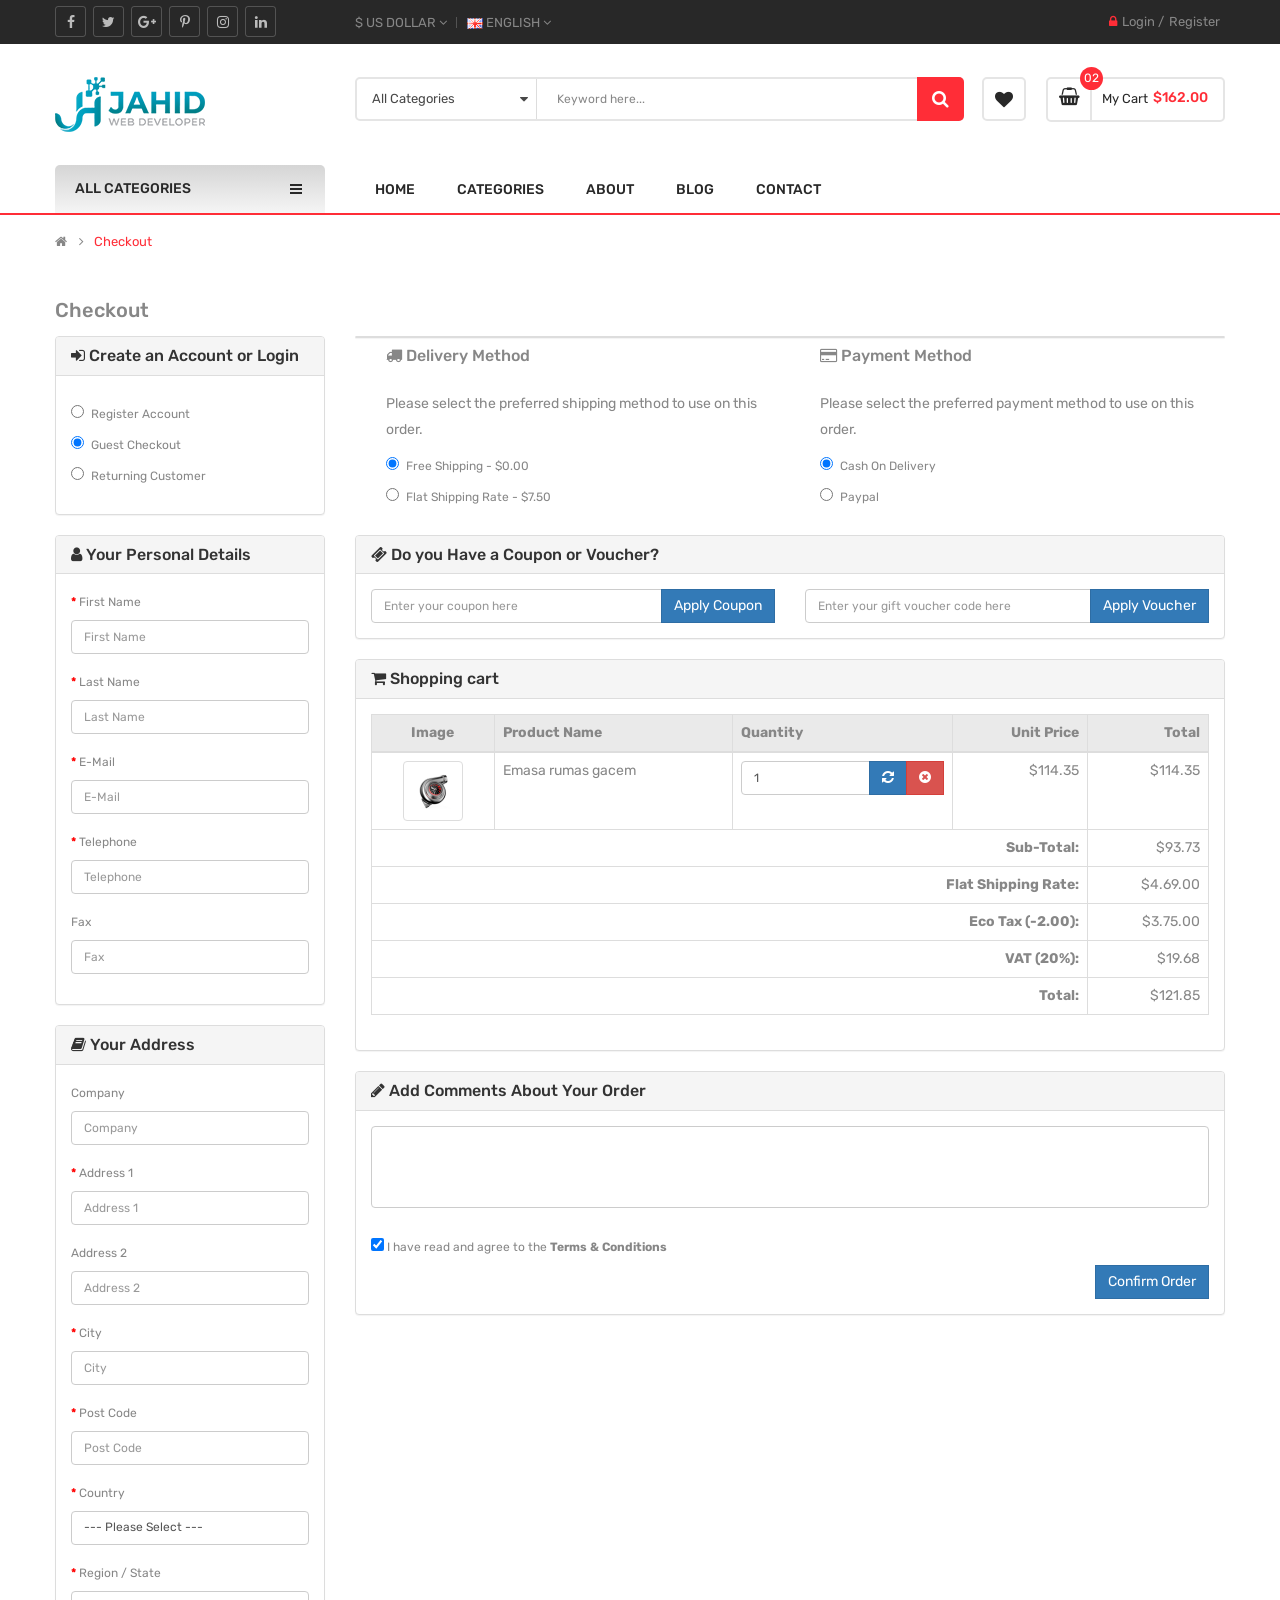
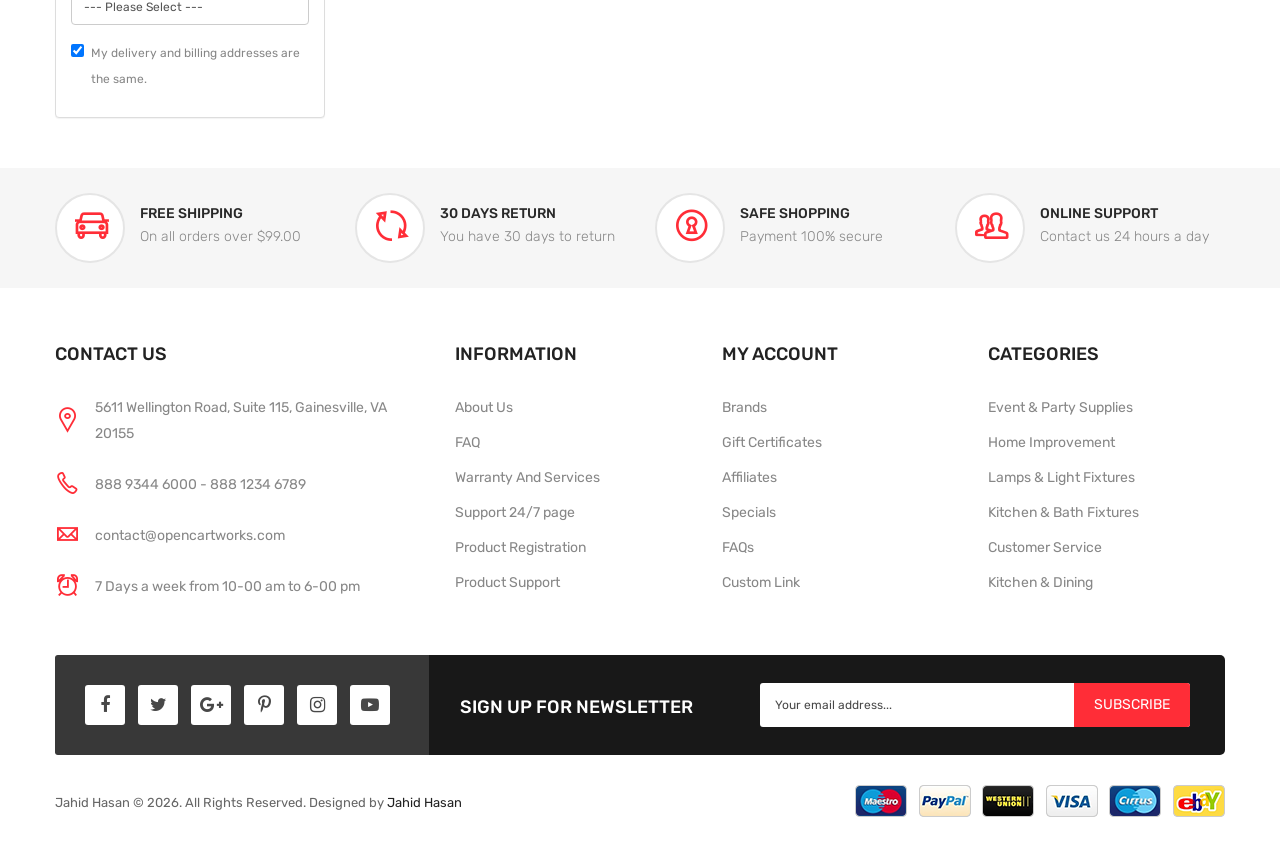
<file: checkout.html>
<!DOCTYPE html>
<html lang="en">

<!--  --><meta http-equiv="content-type" content="text/html;charset=UTF-8" /><!-- / -->
<head>
    
    <!-- Basic page needs
    ============================================ -->
    <title>Autoparts - Multipurpose Responsive HTML5 Template</title>
    <meta charset="utf-8">
    <meta name="keywords" content="html5 template, best html5 template, best html template, html5 basic template, multipurpose html5 template, multipurpose html template, creative html templates, creative html5 templates" />
    <meta name="description" content="SuperMarket is a powerful Multi-purpose HTML5 Template with clean and user friendly design. It is definite a great starter for any eCommerce web project." />
    <meta name="author" content="Magentech">
    <meta name="robots" content="index, follow" />
   
    <!-- Mobile specific metas
    ============================================ -->
    <meta name="viewport" content="width=device-width, initial-scale=1.0, maximum-scale=1.0, user-scalable=no">
    
    <!-- Favicon
    ============================================ -->
    <link rel="shortcut icon" type="image/png" href="ico/favicon-16x16.png"/>
  
   
    <!-- Libs CSS
    ============================================ -->
    <link rel="stylesheet" href="css/bootstrap/css/bootstrap.min.css">
    <link href="css/font-awesome/css/font-awesome.min.css" rel="stylesheet">
    <link href="js/datetimepicker/bootstrap-datetimepicker.min.css" rel="stylesheet">
    <link href="js/owl-carousel/owl.carousel.css" rel="stylesheet">
    <link href="css/themecss/lib.css" rel="stylesheet">
    <link href="js/jquery-ui/jquery-ui.min.css" rel="stylesheet">
    <link href="js/minicolors/miniColors.css" rel="stylesheet">
    
    <link href="js/pe-icon-7-stroke/css/pe-icon-7-stroke.css" rel="stylesheet">
    <link href="pe-icon-7-stroke/css/helper.html" rel="stylesheet">

    <!-- Theme CSS
    ============================================ -->
    <link href="css/themecss/so_searchpro.css" rel="stylesheet">
    <link href="css/themecss/so_megamenu.css" rel="stylesheet">
    <link href="css/themecss/so_advanced_search.css" rel="stylesheet">
    <link href="css/themecss/so-listing-tabs.css" rel="stylesheet">
    <link href="css/themecss/so-categories.css" rel="stylesheet">
    <link href="css/themecss/so-newletter-popup.css" rel="stylesheet">
    <link href="css/themecss/so-latest-blog.css" rel="stylesheet">

    <link href="css/footer/footer1.css" rel="stylesheet">
    <link href="css/header/header1.css" rel="stylesheet">
    <link id="color_scheme" href="css/theme.css" rel="stylesheet"> 
    <link href="css/responsive.css" rel="stylesheet">

     <!-- Google web fonts
    ============================================ -->
    <link href='https://fonts.googleapis.com/css?family=Rubik:300,400,400i,500,600,700' rel='stylesheet' type='text/css'>     
    <style type="text/css">
         body{font-family:'Rubik', sans-serif;}
    </style>

</head>

<body class="res layout-1">
    
    <div id="wrapper" class="wrapper-fluid banners-effect-5">
    

    <!-- Header Container  -->
    <header id="header" class=" typeheader-1">
        
        <!-- Header Top -->
        <div class="header-top hidden-compact"> 
            <div class="container">
                <div class="row">
                    <div class="header-top-left col-lg-3 col-md-4 col-sm-5 hidden-xs">           
                        <div class="telephone " >
                            <ul class="socials">
                                <li class="facebook"><a href="https://www.facebook.com/smartaddons.page" target="_blank"><i class="fa fa-facebook"></i></a></li>
                                <li class="twitter"><a href="https://twitter.com/smartaddons" target="_blank"><i class="fa fa-twitter"></i></a></li>
                                <li class="google_plus"><a href="https://plus.google.com/u/0/+Smartaddons/posts" target="_blank"><i class="fa fa-google-plus"></i></a></li>
                                <li class="pinterest"><a href="https://www.pinterest.com/smartaddons/" target="_blank"><i class="fa fa-pinterest-p"></i></a></li>
                                <li class="instagram"><a href="#" target="_blank"><i class="fa fa-instagram"></i></a></li>
                                <li class="linkedin"><a href="#" target="_blank"><i class="fa fa-linkedin"></i></a></li>
                            </ul>
                        </div>             
                        
                        
                    </div>
                    <div class="header-top-right col-lg-9 col-md-8 col-sm-7 col-xs-12">
                        <ul class="top-link list-inline lang-curr">
                            <li class="currency">
                                <div class="btn-group currencies-block">
                                    <form action="https://demo.smartaddons.com/templates/html/autoparts/index.html" method="post" enctype="multipart/form-data" id="currency">
                                        <a class="btn btn-link dropdown-toggle" data-toggle="dropdown">
                                            <span class="icon icon-credit "></span> $ US Dollar  <span class="fa fa-angle-down"></span>
                                        </a>
                                        <ul class="dropdown-menu btn-xs">
                                            <li> <a href="#">(€)&nbsp;Euro</a></li>
                                            <li> <a href="#">(£)&nbsp;Pounds    </a></li>
                                            <li> <a href="#">($)&nbsp;US Dollar </a></li>
                                        </ul>
                                    </form>
                                </div>
                            </li>   
                            <li class="language">
                                <div class="btn-group languages-block ">
                                    <form action="https://demo.smartaddons.com/templates/html/autoparts/index.html" method="post" enctype="multipart/form-data" id="bt-language">
                                        <a class="btn btn-link dropdown-toggle" data-toggle="dropdown">
                                            <img src="image/catalog/flags/gb.png" alt="English" title="English">
                                            <span class="eng">English</span>
                                            <span class="fa fa-angle-down"></span>
                                        </a>
                                        <ul class="dropdown-menu">
                                            <li><a href="index.html"><img class="image_flag" src="image/catalog/flags/gb.png" alt="English" title="English" /> English </a></li>
                                            <li> <a href="html_with_RTL/index.html"> <img class="image_flag" src="image/catalog/flags/ar.png" alt="Arabic" title="Arabic" /> Arabic </a> </li>
                                        </ul>
                                    </form>
                                </div>
                                
                            </li>
                        </ul>
                        <ul class="top-log list-inline">                          
                            <li><i class="fa fa-lock"></i><a href="login.html">Login</a> / </li><li><a href="register.html">Register</a></li>
                        </ul>
                    </div>
                </div>
            </div>      
        </div>
        <div class="header-middle hidden-compact">
            <div class="container">
                <div class="row">           
                    <div class="col-lg-3 col-md-4 col-sm-12 col-xs-12">
                        <div class="logo">
                            <a href="index.html"><img src="image/catalog/logo.png" title="Your Store" alt="Your Store" /></a>
                        </div>
                        
                    </div>
                    <div class="col-lg-9 col-md-8 col-sm-12 col-xs-12 middle-right">
                        <div class="search-header-w">
                            <div class="icon-search hidden-lg hidden-md"><i class="fa fa-search"></i></div>                                
                              
                            <div id="sosearchpro" class="sosearchpro-wrapper so-search ">
                                <form method="GET" action="https://demo.smartaddons.com/templates/html/autoparts/index.html">
                                    <div id="search0" class="search input-group form-group">
                                        <div class="select_category filter_type  icon-select hidden-sm hidden-xs">
                                            <select class="no-border" name="category_id">
                                                <option value="0">All Categories</option>
                                                <option value="78">Apparel</option>
                                                <option value="77">Cables &amp; Connectors</option>
                                                <option value="82">Cameras &amp; Photo</option>
                                                <option value="80">Flashlights &amp; Lamps</option>
                                                <option value="81">Mobile Accessories</option>
                                                <option value="79">Video Games</option>
                                                <option value="20">Jewelry &amp; Watches</option>
                                                <option value="76">&nbsp;&nbsp;&nbsp;&nbsp;&nbsp;&nbsp;Earings</option>
                                                <option value="26">&nbsp;&nbsp;&nbsp;&nbsp;&nbsp;&nbsp;Wedding Rings</option>
                                                <option value="27">&nbsp;&nbsp;&nbsp;&nbsp;&nbsp;&nbsp;Men Watches</option>
                                            </select>
                                        </div>

                                        <input class="autosearch-input form-control" type="text" value="" size="50" autocomplete="off" placeholder="Keyword here..." name="search">
                                
                                        <button type="submit" class="button-search btn btn-primary" name="submit_search"><i class="fa fa-search"></i></button>
                                    
                                    </div>
                                    <input type="hidden" name="route" value="product/search" />
                                </form>
                            </div>
                        </div>

                        <div class="shopping_cart">
                            <div id="cart" class="btn-shopping-cart">

                                <a href="javascript:void(0)" data-loading-text="Loading... " class="btn-group top_cart dropdown-toggle" data-toggle="dropdown" aria-expanded="true">
                                    <div class="shopcart">
                                        <span class="icon-c">
                                            <i class="fa fa-shopping-basket"></i>
                                        </span>
                                        <div class="shopcart-inner">
                                            <p class="text-shopping-cart">
                                                My cart
                                            </p>

                                            <span class="total-shopping-cart cart-total-full">
                                            <span class="items_cart">02</span><span class="items_cart2"> item(s)</span><span class="items_carts">$162.00</span>
                                            </span>
                                        </div>
                                    </div>
                                </a>

                                <ul class="dropdown-menu pull-right shoppingcart-box" role="menu">
                                    <li>
                                        <table class="table table-striped">
                                            <tbody>
                                                <tr>
                                                    <td class="text-center" style="width:70px">
                                                        <a href="product.html">
                                                            <img src="image/catalog/demo/product/80/1.jpg" style="width:70px" alt="Yutculpa ullamcon" title="Yutculpa ullamco" class="preview">
                                                        </a>
                                                    </td>
                                                    <td class="text-left"> <a class="cart_product_name" href="product.html">Yutculpa ullamco</a> 
                                                    </td>
                                                    <td class="text-center">x1</td>
                                                    <td class="text-center">$80.00</td>
                                                    <td class="text-right">
                                                        <a href="product.html" class="fa fa-edit"></a>
                                                    </td>
                                                    <td class="text-right">
                                                        <a onclick="cart.remove('2');" class="fa fa-times fa-delete"></a>
                                                    </td>
                                                </tr>
                                                <tr>
                                                    <td class="text-center" style="width:70px">
                                                        <a href="product.html">
                                                            <img src="image/catalog/demo/product/80/2.jpg" style="width:70px" alt="Xancetta bresao" title="Xancetta bresao" class="preview">
                                                        </a>
                                                    </td>
                                                    <td class="text-left"> <a class="cart_product_name" href="product.html">Xancetta bresao</a> 
                                                    </td>
                                                    <td class="text-center">x1</td>
                                                    <td class="text-center">$60.00</td>
                                                    <td class="text-right">
                                                        <a href="product.html" class="fa fa-edit"></a>
                                                    </td>
                                                    <td class="text-right">
                                                        <a onclick="cart.remove('1');" class="fa fa-times fa-delete"></a>
                                                    </td>
                                                </tr>
                                            </tbody>
                                        </table>
                                    </li>
                                    <li>
                                        <div>
                                            <table class="table table-bordered">
                                                <tbody>
                                                    <tr>
                                                        <td class="text-left"><strong>Sub-Total</strong>
                                                        </td>
                                                        <td class="text-right">$140.00</td>
                                                    </tr>
                                                    <tr>
                                                        <td class="text-left"><strong>Eco Tax (-2.00)</strong>
                                                        </td>
                                                        <td class="text-right">$2.00</td>
                                                    </tr>
                                                    <tr>
                                                        <td class="text-left"><strong>VAT (20%)</strong>
                                                        </td>
                                                        <td class="text-right">$20.00</td>
                                                    </tr>
                                                    <tr>
                                                        <td class="text-left"><strong>Total</strong>
                                                        </td>
                                                        <td class="text-right">$162.00</td>
                                                    </tr>
                                                </tbody>
                                            </table>
                                            <p class="text-right"> <a class="btn view-cart" href="cart.html"><i class="fa fa-shopping-cart"></i>View Cart</a>&nbsp;&nbsp;&nbsp; <a class="btn btn-mega checkout-cart" href="checkout.html"><i class="fa fa-share"></i>Checkout</a> 
                                            </p>
                                        </div>
                                    </li>
                                </ul>
                            </div>
                        </div>

                        <div class="wishlist hidden-md hidden-sm hidden-xs"><a href="#" id="wishlist-total" class="top-link-wishlist" title="Wish List (0) "><i class="fa fa-heart"></i></a></div>
                                         
                    </div>
                </div>
            </div>
        </div>

        <div class="header-bottom hidden-compact"> 
            <div class="container">
                <div class="row">
                    <div class="col-lg-3 col-md-3 col-sm-6 col-xs-6">
                        <div class="menu-vertical-w">   
                            <div class="responsive so-megamenu megamenu-style-dev ">
                                <div class="so-vertical-menu ">
                                    <nav class="navbar-default">    
                                        
                                        <div class="container-megamenu vertical">
                                            <div id="menuHeading">
                                                <div class="megamenuToogle-wrapper">
                                                    <div class="megamenuToogle-pattern">
                                                        <div class="container">
                                                            <div>
                                                                <span></span>
                                                                <span></span>
                                                                <span></span>
                                                            </div>
                                                            All Categories                          
                                                        </div>
                                                    </div>
                                                </div>
                                            </div>
                                         
                                            <div class="navbar-header">
                                                <button type="button" id="show-verticalmenu" data-toggle="collapse" class="navbar-toggle">      
                                                    <i class="fa fa-bars"></i>
                                                    <span>  All Categories     </span>
                                                </button>
                                            </div>
                                            <div class="vertical-wrapper" >
                                                <span id="remove-verticalmenu" class="fa fa-times"></span>
                                                <div class="megamenu-pattern">
                                                    <div class="container-mega">
                                                        <ul class="megamenu">
                                                            <li class="item-vertical  with-sub-menu hover">
                                                                <p class="close-menu"></p>
                                                                <a href="#" class="clearfix">                                                                    
                                                                    <span>Lighting</span>
                                                                    <b class="fa-angle-right"></b>
                                                                </a>
                                                                <div class="sub-menu" data-subwidth="60"  >
                                                                    <div class="content" >
                                                                        <div class="row">
                                                                            <div class="col-sm-12">
                                                                                <div class="row">
                                                                                    <div class="col-md-4 static-menu">
                                                                                        <div class="menu">
                                                                                            <ul>
                                                                                                <li>
                                                                                                    <a href="#"  class="main-menu">Apparel</a>
                                                                                                    <ul>
                                                                                                        <li><a href="#" >Accessories for Tablet PC</a></li>
                                                                                                        <li><a href="#" >Accessories for i Pad</a></li>
                                                                                                        <li><a  href="#" >Accessories for iPhone</a></li>
                                                                                                        <li><a href="#" >Bags, Holiday Supplies</a></li>
                                                                                                        <li><a href="#" >Car Alarms and Security</a></li>
                                                                                                        <li><a href="#" >Car Audio &amp; Speakers</a></li>
                                                                                                    </ul>
                                                                                                </li>
                                                                                                <li>
                                                                                                    <a href="#"  class="main-menu">Cables &amp; Connectors</a>
                                                                                                    <ul>
                                                                                                        <li><a href="#" >Cameras &amp; Photo</a></li>
                                                                                                        <li><a href="#" >Electronics</a></li>
                                                                                                        <li><a href="#" >Outdoor &amp; Traveling</a></li>
                                                                                                    </ul>
                                                                                                </li>
                                                                                            </ul>
                                                                                        </div>
                                                                                    </div>
                                                                                    <div class="col-md-4 static-menu">
                                                                                        <div class="menu">
                                                                                            <ul>
                                                                                                <li>
                                                                                                    <a href="#"  class="main-menu">Camping &amp; Hiking</a>
                                                                                                    <ul>
                                                                                                        <li><a href="#" >Earings</a></li>
                                                                                                        <li><a href="#" >Shaving &amp; Hair Removal</a></li>
                                                                                                        <li><a href="#" >Salon &amp; Spa Equipment</a></li>
                                                                                                    </ul>
                                                                                                </li>
                                                                                                <li>
                                                                                                    <a href="#" class="main-menu">Smartphone &amp; Tablets</a>
                                                                                                    <ul>
                                                                                                        <li><a href="#" >Sports &amp; Outdoors</a></li>
                                                                                                        <li><a href="#" >Bath &amp; Body</a></li>
                                                                                                        <li><a href="#" >Gadgets &amp; Auto Parts</a></li>
                                                                                                    </ul>
                                                                                                </li>
                                                                                            </ul>
                                                                                        </div>
                                                                                    </div>
                                                                                    <div class="col-md-4 static-menu">
                                                                                        <div class="menu">
                                                                                            <ul>
                                                                                                <li>
                                                                                                    <a href="#"  class="main-menu">Bags, Holiday Supplies</a>
                                                                                                    <ul>
                                                                                                        <li><a href="#" onclick="window.location = '18_46.html';">Battereries &amp; Chargers</a></li>
                                                                                                        <li><a href="#" onclick="window.location = '24_64.html';">Bath &amp; Body</a></li>
                                                                                                        <li><a href="#" onclick="window.location = '18_45.html';">Headphones, Headsets</a></li>
                                                                                                        <li><a href="#" onclick="window.location = '18_30.html';">Home Audio</a></li>
                                                                                                    </ul>
                                                                                                </li>
                                                                                            </ul>
                                                                                        </div>
                                                                                    </div>
                                                                                </div>
                                                                            </div>
                                                                        </div>
                                                                    </div>
                                                                </div>
                                                            </li>
                                                            <li class="item-vertical">
                                                                <p class="close-menu"></p>
                                                                <a href="#" class="clearfix">                                                                   
                                                                    <span>Oil Fluids</span>                                                                    
                                                                </a>
                                                            </li>
                                                            <li class="item-vertical  style1 with-sub-menu hover">
                                                                <p class="close-menu"></p>
                                                                <a href="#" class="clearfix">
                                                                    <span class="label"></span>                                                                    
                                                                    <span>Smart Devices</span>                                                                     
                                                                    <b class="fa-angle-right"></b>
                                                                </a>
                                                                <div class="sub-menu" data-subwidth="40" >
                                                                    <div class="content">
                                                                        <div class="row">
                                                                            <div class="col-md-6">
                                                                                <div class="row">
                                                                                    <div class="col-md-12 static-menu">
                                                                                        <div class="menu">
                                                                                            <ul>
                                                                                                <li><a href="#" class="main-menu">Smartphone</a>
                                                                                                    <ul>
                                                                                                        <li><a href="#">Esdipiscing</a>
                                                                                                        </li>
                                                                                                        <li><a href="#">Scanners</a>
                                                                                                        </li>
                                                                                                        <li><a href="#">Apple</a>
                                                                                                        </li>
                                                                                                        <li><a href="#">Dell</a>
                                                                                                        </li>
                                                                                                        <li><a href="#">Scanners</a>
                                                                                                        </li>
                                                                                                    </ul>
                                                                                                </li>
                                                                                                <li><a href="#" class="main-menu">Electronics</a>
                                                                                                    <ul>
                                                                                                        <li><a href="#">Asdipiscing</a>
                                                                                                        </li>
                                                                                                        <li><a href="#">Diam sit</a>
                                                                                                        </li>
                                                                                                        <li><a href="#">Labore et</a>
                                                                                                        </li>
                                                                                                        <li><a href="#">Monitors</a>
                                                                                                        </li>
                                                                                                    </ul>
                                                                                                </li>
                                                                                            </ul>
                                                                                        </div>
                                                                                    </div>
                                                                                </div>
                                                                            </div>
                                                                            <div class="col-md-6">
                                                                                <div class="row banner">
                                                                                    <a href="#">
                                                                                        <img src="image/catalog/menu/megabanner/vbanner1.png" alt="banner1">
                                                                                        </a>
                                                                                    </div>
                                                                                </div>
                                                                            </div>
                                                                        </div>
                                                                    </div>
                                                                </li>
                                                            <li class="item-vertical with-sub-menu hover">
                                                                <p class="close-menu"></p>
                                                                <a href="#" class="clearfix">                                                                    
                                                                    <span>Paintworks</span>
                                                                    <b class="fa-angle-right"></b>
                                                                </a>
                                                                <div class="sub-menu" data-subwidth="60" >
                                                                    <div class="content" >
                                                                        <div class="row">
                                                                            <div class="col-md-12">
                                                                                <div class="row">
                                                                                    <div class="col-md-4 static-menu">
                                                                                        <div class="menu">
                                                                                            <ul>
                                                                                                <li>
                                                                                                    <a href="#" class="main-menu">Car Alarms and Security</a>
                                                                                                    <ul>
                                                                                                        <li><a href="#" >Car Audio &amp; Speakers</a></li>
                                                                                                        <li><a href="#" >Gadgets &amp; Auto Parts</a></li>
                                                                                                        <li><a href="#" >Gadgets &amp; Auto Parts</a></li>
                                                                                                        <li><a href="#" >Headphones, Headsets</a></li>
                                                                                                    </ul>
                                                                                                </li>
                                                                                                <li>
                                                                                                    <a href="24.html" onclick="window.location = '24.html';" class="main-menu">Health &amp; Beauty</a>
                                                                                                    <ul>
                                                                                                        <li>
                                                                                                            <a href="#" >Home Audio</a>
                                                                                                        </li>
                                                                                                        <li>
                                                                                                            <a href="#" >Helicopters &amp; Parts</a>
                                                                                                        </li>
                                                                                                        <li>
                                                                                                            <a href="#" >Outdoor &amp; Traveling</a>
                                                                                                        </li>
                                                                                                        <li>
                                                                                                            <a href="#">Toys &amp; Hobbies</a>
                                                                                                        </li>
                                                                                                    </ul>
                                                                                                </li>
                                                                                            </ul>
                                                                                        </div>
                                                                                    </div>
                                                                                    <div class="col-md-4 static-menu">
                                                                                        <div class="menu">
                                                                                            <ul>
                                                                                                <li>
                                                                                                    <a href="#"  class="main-menu">Electronics</a>
                                                                                                    <ul>
                                                                                                        <li>
                                                                                                            <a href="#">Earings</a>
                                                                                                        </li>
                                                                                                        <li>
                                                                                                            <a href="#" >Salon &amp; Spa Equipment</a>
                                                                                                        </li>
                                                                                                        <li>
                                                                                                            <a href="#" >Shaving &amp; Hair Removal</a>
                                                                                                        </li>
                                                                                                        <li>
                                                                                                            <a href="#">Smartphone &amp; Tablets</a>
                                                                                                        </li>
                                                                                                    </ul>
                                                                                                </li>
                                                                                                <li>
                                                                                                    <a href="#"  class="main-menu">Sports &amp; Outdoors</a>
                                                                                                    <ul>
                                                                                                        <li>
                                                                                                            <a href="#" >Flashlights &amp; Lamps</a>
                                                                                                        </li>
                                                                                                        <li>
                                                                                                            <a href="#" >Fragrances</a>
                                                                                                        </li>
                                                                                                        <li>
                                                                                                            <a href="#" >Fishing</a>
                                                                                                        </li>
                                                                                                        <li>
                                                                                                            <a href="#" >FPV System &amp; Parts</a>
                                                                                                        </li>
                                                                                                    </ul>
                                                                                                </li>
                                                                                            </ul>
                                                                                        </div>
                                                                                    </div>
                                                                                    <div class="col-md-4 static-menu">
                                                                                        <div class="menu">
                                                                                            <ul>
                                                                                                <li>
                                                                                                    <a href="#" class="main-menu">More Car Accessories</a>
                                                                                                    <ul>
                                                                                                        <li>
                                                                                                            <a href="#" >Lighter &amp; Cigar Supplies</a>
                                                                                                        </li>
                                                                                                        <li>
                                                                                                            <a href="#" >Mp3 Players &amp; Accessories</a>
                                                                                                        </li>
                                                                                                        <li>
                                                                                                            <a href="#" >Men Watches</a>
                                                                                                        </li>
                                                                                                        <li>
                                                                                                            <a href="#" >Mobile Accessories</a>
                                                                                                        </li>
                                                                                                    </ul>
                                                                                                </li>
                                                                                                <li>
                                                                                                    <a href="#" class="main-menu">Gadgets &amp; Auto Parts</a>
                                                                                                    <ul>
                                                                                                        <li>
                                                                                                            <a href="#" >Gift &amp; Lifestyle Gadgets</a>
                                                                                                        </li>
                                                                                                        <li>
                                                                                                            <a href="#" >Gift for Man</a>
                                                                                                        </li>
                                                                                                        <li>
                                                                                                            <a href="#" >Gift for Woman</a>
                                                                                                        </li>
                                                                                                        <li>
                                                                                                            <a href="#" >Gift for Woman</a>
                                                                                                        </li>
                                                                                                    </ul>
                                                                                                </li>
                                                                                            </ul>
                                                                                        </div>
                                                                                    </div>
                                                                                </div>
                                                                            </div>
                                                                        </div>
                                                                    </div>
                                                                </div>
                                                            </li>
                                                            <li class="item-vertical css-menu with-sub-menu hover">
                                                                <p class="close-menu"></p>
                                                                <a href="#" class="clearfix">                                                                                                                                    
                                                                    <span>Replacement Parts</span>
                                                                    <b class="fa-angle-right"></b>
                                                                </a>
                                                                <div class="sub-menu" data-subwidth="20">
                                                                    <div class="content" >
                                                                        <div class="row">
                                                                            <div class="col-sm-12">
                                                                                <div class="row">
                                                                                    <div class="col-sm-12 hover-menu">
                                                                                        <div class="menu">
                                                                                            <ul>
                                                                                                <li>
                                                                                                    <a href="#" class="main-menu">Headphones, Headsets</a>
                                                                                                </li>
                                                                                                <li>
                                                                                                    <a href="#" class="main-menu">Home Audio</a>
                                                                                                </li>
                                                                                                <li>
                                                                                                    <a href="#" class="main-menu">Health &amp; Beauty</a>
                                                                                                </li>
                                                                                                <li>
                                                                                                    <a href="#" class="main-menu">Helicopters &amp; Parts</a>
                                                                                                </li>
                                                                                                <li>
                                                                                                    <a href="#" class="main-menu">Helicopters &amp; Parts</a>
                                                                                                </li>
                                                                                            </ul>
                                                                                        </div>
                                                                                    </div>
                                                                                </div>
                                                                            </div>
                                                                        </div>
                                                                    </div>
                                                                </div>
                                                            </li>
                                                            <li class="item-vertical">
                                                                <p class="close-menu"></p>
                                                                <a href="#" class="clearfix">                                                                    
                                                                    <span>Tool & equipments</span>                                                                    
                                                                </a>
                                                            </li>
                                                            <li class="item-vertical">
                                                                <p class="close-menu"></p>
                                                                <a href="#" class="clearfix">                                                                    
                                                                    <span>Wheels & Tires</span>
                                                                </a>
                                                            </li>
                                                            <li class="item-vertical">
                                                                <p class="close-menu"></p>
                                                                <a href="#" class="clearfix">                                                                    
                                                                    <span>Car Parts</span>
                                                                </a>
                                                            </li>
                                                            <li class="item-vertical" >
                                                                <p class="close-menu"></p>
                                                                <a href="#" class="clearfix">                                                                    
                                                                    <span>Gaming Toys</span>
                                                                </a>
                                                            </li>
                                                            <li class="item-vertical" >
                                                                <p class="close-menu"></p>                                                                
                                                                <a href="#" class="clearfix">
                                                                    <span>Baby Car Seats</span>
                                                                </a>
                                                            </li>
                                                            <li class="item-vertical">
                                                                <p class="close-menu"></p>
                                                                <a href="#" class="clearfix">                                                                    
                                                                    <span>Motobike Care</span>
                                                                </a>
                                                            </li>
                                                            <li class="item-vertical" style="display: none;">
                                                                <p class="close-menu"></p>
                                                                <a href="#" class="clearfix">                                                                     
                                                                    <span>Jewelry &amp; Watches</span>
                                                                </a>
                                                            </li>
                                                            <li class="item-vertical" style="display: none;">
                                                                <p class="close-menu"></p>
                                                                <a href="#" class="clearfix">                                                                    
                                                                    <span>Home &amp; Lights</span>
                                                                </a>
                                                            </li>
                                                            <li class="item-vertical" style="display: none;">
                                                                <p class="close-menu"></p>
                                                                <a href="#" class="clearfix">                                                                    
                                                                    <span>Metallurgy</span>
                                                                </a>
                                                            </li>
                                                           
                                                            <!-- <li class="loadmore">
                                                                <i class="fa fa-plus-square-o"></i>
                                                                <span class="more-view">More Categories</span>
                                                            </li> -->
                                                                
                                                            </ul>
                                                        </div>
                                                    </div>
                                                </div>
                                            </div>
                                        </nav>
                                </div>
                            </div> 
                        </div>
                    </div>
                    <div class="col-lg-9 col-md-9 col-sm-6 col-xs-6">
                        <div class="main-menu-w">
                            <div class="responsive so-megamenu megamenu-style-dev">
                                <nav class="navbar-default">
                                    <div class=" container-megamenu  horizontal open ">
                                        <div class="navbar-header">
                                            <button type="button" id="show-megamenu" data-toggle="collapse" class="navbar-toggle">
                                                <span class="icon-bar"></span>
                                                <span class="icon-bar"></span>
                                                <span class="icon-bar"></span>
                                            </button>
                                        </div>
                                        
                                        <div class="megamenu-wrapper">
                                            <span id="remove-megamenu" class="fa fa-times"></span>
                                            <div class="megamenu-pattern">
                                                <div class="container-mega">
                                                    <ul class="megamenu" data-transition="slide" data-animationtime="250">
                                                        <li class="">
                                                            <a href="index.html">Home</a>
                                                            <!-- <div class="sub-menu" style="width:100%;" > 
                                                                <div class="content" >
                                                                    <div class="row">
                                                                        <div class="col-md-3">
                                                                            <a href="index.html" class="image-link"> 
                                                                                <span class="thumbnail">
                                                                                    <img class="img-responsive img-border" src="image/catalog/menu/home1.jpg" alt="image">
                                                                                    
                                                                                </span> 
                                                                                <h3 class="figcaption">Home page - (Default)</h3> 
                                                                            </a> 
                                                                            
                                                                        </div>
                                                                        <div class="col-md-3">
                                                                            <a href="home2.html" class="image-link"> 
                                                                                <span class="thumbnail">
                                                                                    <img class="img-responsive img-border" src="image/catalog/menu/home2.jpg" alt="image">
                                                                                   
                                                                                </span> 
                                                                                <h3 class="figcaption">Home page - Layout 2</h3> 
                                                                            </a> 
                                                                            
                                                                        </div>
                                                                        <div class="col-md-3">
                                                                            <a href="home3.html" class="image-link"> 
                                                                                <span class="thumbnail">
                                                                                    <img class="img-responsive img-border" src="image/catalog/menu/home3.jpg" alt="image">
                                                                                   
                                                                                </span> 
                                                                                <h3 class="figcaption">Home page - Layout 3</h3> 
                                                                            </a> 
                                                                            
                                                                        </div>
                                                                        <div class="col-md-3">
                                                                            <a href="home4.html" class="image-link"> 
                                                                                <span class="thumbnail">
                                                                                    <img class="img-responsive img-border" src="image/catalog/menu/home4.jpg" alt="image">
                                                                                   
                                                                                </span> 
                                                                                <h3 class="figcaption">Home page - Layout 4</h3> 
                                                                            </a> 
                                                                            
                                                                        </div>
                                                                        <div class="col-md-3">
                                                                            <a href="home5.html" class="image-link"> 
                                                                                <span class="thumbnail">
                                                                                    <img class="img-responsive img-border" src="image/catalog/menu/home5.jpg" alt="image">
                                                                                   
                                                                                </span> 
                                                                                <h3 class="figcaption">Home page - Layout 5</h3> 
                                                                            </a> 
                                                                            
                                                                        </div>
                                                                        <div class="col-md-3">
                                                                            <a href="home6.html" class="image-link"> 
                                                                                <span class="thumbnail">
                                                                                    <img class="img-responsive img-border" src="image/catalog/menu/home6.jpg" alt="image">
                                                                                   
                                                                                </span> 
                                                                                <h3 class="figcaption">Home page - Layout 6</h3> 
                                                                            </a> 
                                                                            
                                                                        </div>
                                                                        <div class="col-md-3">
                                                                            <a href="home7.html" class="image-link"> 
                                                                                <span class="thumbnail">
                                                                                    <img class="img-responsive img-border" src="image/catalog/menu/home7.jpg" alt="image">
                                                                                   
                                                                                </span> 
                                                                                <h3 class="figcaption">Home page - Layout 7</h3> 
                                                                            </a> 
                                                                            
                                                                        </div>
                                                                        <div class="col-md-3">
                                                                            <a href="home8.html" class="image-link"> 
                                                                                <span class="thumbnail">
                                                                                    <img class="img-responsive img-border" src="image/catalog/menu/home8.jpg" alt="image">
                                                                                   
                                                                                </span> 
                                                                                <h3 class="figcaption">Home page - Layout 8</h3> 
                                                                            </a> 
                                                                            
                                                                        </div>
                                                                        <div class="col-md-3">
                                                                            <a href="html_with_RTL/index.html" class="image-link"> 
                                                                                <span class="thumbnail">
                                                                                    <img class="img-responsive img-border" src="image/catalog/menu/rtl.jpg" alt="image">
                                                                                    
                                                                                </span> 
                                                                                <h3 class="figcaption">Home page - RTL</h3> 
                                                                            </a> 
                                                                            
                                                                        </div>
                                                                        
                                                                        <!-- <div class="col-md-15">
                                                                            <a href="#" class="image-link"> 
                                                                                <span class="thumbnail">
                                                                                    <img class="img-responsive img-border" src="image/demo/feature/comming-soon.png" alt="">
                                                                                    
                                                                                </span> 
                                                                                <h3 class="figcaption">Comming soon</h3> 
                                                                            </a> 
                                                                            
                                                                        </div> --
                                                                    </div>
                                                                </div>
                                                            </div>-->
                                                        </li>
                                                        <!-- <li class="with-sub-menu hover">
                                                            <p class="close-menu"></p>
                                                            <a href="#" class="clearfix">
                                                                <strong>Features</strong>                                                                
                                                                <b class="caret"></b>
                                                            </a>
                                                            <div class="sub-menu" style="width: 100%; right: auto;">
                                                                <div class="content" >
                                                                    <div class="row">
                                                                        <div class="col-md-3">
                                                                            <div class="column">
                                                                                <a href="#" class="title-submenu">Listing pages</a>
                                                                                <div>
                                                                                    <ul class="row-list">
                                                                                        <li><a href="category.html">Category Page 1 </a></li>
                                                                                        <li><a href="category-v2.html">Category Page 2</a></li>
                                                                                        <li><a href="category-v3.html">Category Page 3</a></li>
                                                                                    </ul>
                                                                                    
                                                                                </div>
                                                                            </div>
                                                                        </div>
                                                                        <div class="col-md-3">
                                                                            <div class="column">
                                                                                <a href="#" class="title-submenu">Product pages</a>
                                                                                <div>
                                                                                    <ul class="row-list">
                                                                                        <li><a href="product.html">Product page 1</a></li>
                                                                                        <li><a href="product-v2.html">Product page 2</a></li>
                                                                                        <!-- <li><a href="product-v3.html">Image size - small</a></li> --
                                                                                    </ul>
                                                                                </div>
                                                                            </div>
                                                                        </div>
                                                                        <div class="col-md-3">
                                                                            <div class="column">
                                                                                <a href="#" class="title-submenu">Shopping pages</a>
                                                                                <div>
                                                                                    <ul class="row-list">
                                                                                        <li><a href="cart.html">Shopping Cart Page</a></li>
                                                                                        <li><a href="checkout.html">Checkout Page</a></li>
                                                                                        <li><a href="compare.html">Compare Page</a></li>
                                                                                        <li><a href="wishlist.html">Wishlist Page</a></li>
                                                                                    
                                                                                    </ul>
                                                                                </div>
                                                                            </div>
                                                                        </div>
                                                                        <div class="col-md-3">
                                                                            <div class="column">
                                                                                <a href="#" class="title-submenu">My Account pages</a>
                                                                                <div>
                                                                                    <ul class="row-list">
                                                                                        <li><a href="login.html">Login Page</a></li>
                                                                                        <li><a href="register.html">Register Page</a></li>
                                                                                        <li><a href="my-account.html">My Account</a></li>
                                                                                        <li><a href="order-history.html">Order History</a></li>
                                                                                        <li><a href="order-information.html">Order Information</a></li>
                                                                                        <li><a href="return.html">Product Returns</a></li>
                                                                                        <li><a href="gift-voucher.html">Gift Voucher</a></li>
                                                                                    </ul>
                                                                                </div>
                                                                            </div>
                                                                        </div>
                                                                    </div>
                                                                </div>
                                                            </div>
                                                        </li> -->
                                                        <!-- <li class="with-sub-menu hover">
                                                            <p class="close-menu"></p>
                                                            <a href="#" class="clearfix">
                                                                <strong>Pages</strong>
                                                                <b class="caret"></b>
                                                            </a>
                                                            <div class="sub-menu" style="width: 40%; ">
                                                                <div class="content" >
                                                                    <div class="row">
                                                                        <div class="col-md-6">
                                                                            <ul class="row-list">
                                                                                <li><a class="subcategory_item" href="faq.html">FAQ</a></li>
                                                                                
                                                                                <li><a class="subcategory_item" href="sitemap.html">Site Map</a></li>
                                                                                <li><a class="subcategory_item" href="contact.html">Contact us</a></li>
                                                                                <li><a class="subcategory_item" href="banner-effect.html">Banner Effect</a></li>
                                                                            </ul>
                                                                        </div>
                                                                        <div class="col-md-6">
                                                                            <ul class="row-list">
                                                                                <li><a class="subcategory_item" href="about-us.html">About Us 1</a></li>
                                                                                <li><a class="subcategory_item" href="about-us-2.html">About Us 2</a></li>
                                                                                <li><a class="subcategory_item" href="about-us-3.html">About Us 3</a></li>
                                                                                <li><a class="subcategory_item" href="about-us-4.html">About Us 4</a></li>
                                                                            </ul>
                                                                        </div>
                                                                    </div>
                                                                </div>
                                                            </div>
                                                        </li> -->
                                                        <li class="with-sub-menu hover">
                                                            <p class="close-menu"></p>
                                                            <a href="#" class="clearfix">
                                                                <strong>Categories</strong>                                                             
                                                      
                                                                <b class="caret"></b>
                                                            </a>
                                                            <div class="sub-menu" style="width: 100%; display: none;">
                                                                <div class="content">
                                                                    <div class="row">
                                                                        <div class="col-sm-12">
                                                                            <div class="row">
                                                                                <div class="col-md-3 img img1">
                                                                                    <a href="#"><img src="image/catalog/menu/megabanner/image-1.jpg" alt="banner1"></a>
                                                                                </div>
                                                                                <div class="col-md-3 img img2">
                                                                                    <a href="#"><img src="image/catalog/menu/megabanner/image-2.jpg" alt="banner2"></a>
                                                                                </div>
                                                                                <div class="col-md-3 img img3">
                                                                                    <a href="#"><img src="image/catalog/menu/megabanner/image-3.jpg" alt="banner3"></a>
                                                                                </div>
                                                                                <div class="col-md-3 img img4">
                                                                                    <a href="#"><img src="image/catalog/menu/megabanner/image-4.jpg" alt="banner4"></a>
                                                                                </div>
                                                                            </div>
                                                                        </div>
                                                                    </div>
                                                                    <div class="row">
                                                                        <div class="col-md-3">
                                                                            <a href="#" class="title-submenu">Automotive</a>
                                                                            <div class="row">
                                                                                <div class="col-md-12 hover-menu">
                                                                                    <div class="menu">
                                                                                        <ul>
                                                                                            <li><a href="#"  class="main-menu">Car Alarms and Security</a></li>
                                                                                            <li><a href="#"  class="main-menu">Car Audio &amp; Speakers</a></li>
                                                                                            <li><a href="#"  class="main-menu">Gadgets &amp; Auto Parts</a></li>
                                                                                            <li><a href="#"  class="main-menu">More Car Accessories</a></li>
                                                                                        </ul>
                                                                                    </div>
                                                                                </div>
                                                                            </div>
                                                                        </div>
                                                                        <div class="col-md-3">
                                                                            <a href="#" class="title-submenu">INTERIOR & ACCESSORIES</a>
                                                                            <div class="row">
                                                                                <div class="col-md-12 hover-menu">
                                                                                    <div class="menu">
                                                                                        <ul>
                                                                                            <li><a href="#"  class="main-menu">Seat Covers & Cushions</a></li>
                                                                                            <li><a href="#"  class="main-menu">Floor Mats & Liners</a></li>
                                                                                            <li><a href="#"  class="main-menu">Steering Wheel Covers</a></li>
                                                                                            <li><a href="#"  class="main-menu">Sun Shades & Tents</a></li>
                                                                                        </ul>
                                                                                    </div>
                                                                                </div>
                                                                            </div>
                                                                        </div>
                                                                        <div class="col-md-3">
                                                                            <a href="#" class="title-submenu">PERFORMANCE &amp; TUNING</a>
                                                                            <div class="row">
                                                                                <div class="col-md-12 hover-menu">
                                                                                    <div class="menu">
                                                                                        <ul>
                                                                                            <li><a href="#"  class="main-menu">Exhaust Systems</a></li>
                                                                                            <li><a href="#"  class="main-menu">Air Intake Systems</a></li>
                                                                                            <li><a href="#"  class="main-menu">Turbochargers & Superchargers</a></li>
                                                                                            <li><a href="#"  class="main-menu">Performance Chips & ECU</a></li>
                                                                                        </ul>
                                                                                    </div>
                                                                                </div>
                                                                            </div>
                                                                        </div>
                                                                        <div class="col-md-3">
                                                                            <a href="#" class="title-submenu">Electronics</a>
                                                                            <div class="row">
                                                                                <div class="col-md-12 hover-menu">
                                                                                    <div class="menu">
                                                                                        <ul>
                                                                                            <li><a href="#"  class="main-menu">Car Audio & Stereos</a></li>
                                                                                            <li><a href="#"  class="main-menu">Dash Cams & Backup Cameras</a></li>
                                                                                            <li><a href="#"  class="main-menu">GPS Navigation Systems</a></li>
                                                                                            <li><a href="#"  class="main-menu">Radar Detectors</a></li>
                                                                                        </ul>
                                                                                    </div>
                                                                                </div>
                                                                            </div>
                                                                        </div>
                                                                    </div>
                                                                </div>
                                                            </div>
                                                        </li>
                                                        
                                                        <li class="">
                                                            <p class="close-menu"></p>
                                                            <a href="about-us.html" class="clearfix">
                                                                <strong>About</strong>
                                             
                                                            </a>
                                                
                                                        </li>
                                                        <li class="">
                                                            <p class="close-menu"></p>
                                                            <a href="blog-page.html" class="clearfix">
                                                                <strong>Blog</strong>
                                                                <span class="label"></span>
                                                            </a>
                                                        </li>
                                                        <li class="">
                                                            <p class="close-menu"></p>
                                                            <a href="contact.html" class="clearfix">
                                                                <strong>contact</strong>
                                                                <span class="label"></span>
                                                            </a>
                                                        </li>
                                                        
                                                        
                                                    </ul>
                                                    
                                                </div>
                                            </div>
                                        </div>
                                    </div>
                                </nav>
                            </div>
                        </div>
                    </div>
                </div>
            </div>  

        </div>

    </header>
    <!-- //Header Container  -->
    
	<!-- Main Container  -->
	<div class="main-container container">
		<ul class="breadcrumb">
			<li><a href="#"><i class="fa fa-home"></i></a></li>
			<li><a href="#">Checkout</a></li>
			
		</ul>
		
		<div class="row">
			<!--Middle Part Start-->
			<div id="content" class="col-sm-12">
			  <h2 class="title">Checkout</h2>
			  <div class="so-onepagecheckout row">
				<div class="col-left col-sm-3">
				  <div class="panel panel-default">
					<div class="panel-heading">
					  <h4 class="panel-title"><i class="fa fa-sign-in"></i> Create an Account or Login</h4>
					</div>
					  <div class="panel-body">
							<div class="radio">
							  <label>
								<input type="radio" value="register" name="account">
								Register Account</label>
							</div>
							<div class="radio">
							  <label>
								<input type="radio" checked="checked" value="guest" name="account">
								Guest Checkout</label>
							</div>
							<div class="radio">
							  <label>
								<input type="radio" value="returning" name="account">
								Returning Customer</label>
							</div>
					  </div>
				  </div>
				  <div class="panel panel-default">
					<div class="panel-heading">
					  <h4 class="panel-title"><i class="fa fa-user"></i> Your Personal Details</h4>
					</div>
					  <div class="panel-body">
							<fieldset id="account">
							  <div class="form-group required">
								<label for="input-payment-firstname" class="control-label">First Name</label>
								<input type="text" class="form-control" id="input-payment-firstname" placeholder="First Name" value="" name="firstname">
							  </div>
							  <div class="form-group required">
								<label for="input-payment-lastname" class="control-label">Last Name</label>
								<input type="text" class="form-control" id="input-payment-lastname" placeholder="Last Name" value="" name="lastname">
							  </div>
							  <div class="form-group required">
								<label for="input-payment-email" class="control-label">E-Mail</label>
								<input type="text" class="form-control" id="input-payment-email" placeholder="E-Mail" value="" name="email">
							  </div>
							  <div class="form-group required">
								<label for="input-payment-telephone" class="control-label">Telephone</label>
								<input type="text" class="form-control" id="input-payment-telephone" placeholder="Telephone" value="" name="telephone">
							  </div>
							  <div class="form-group">
								<label for="input-payment-fax" class="control-label">Fax</label>
								<input type="text" class="form-control" id="input-payment-fax" placeholder="Fax" value="" name="fax">
							  </div>
							</fieldset>
						  </div>
				  </div>
				  <div class="panel panel-default">
					<div class="panel-heading">
					  <h4 class="panel-title"><i class="fa fa-book"></i> Your Address</h4>
					</div>
					  <div class="panel-body">
							<fieldset id="address" class="required">
							  <div class="form-group">
								<label for="input-payment-company" class="control-label">Company</label>
								<input type="text" class="form-control" id="input-payment-company" placeholder="Company" value="" name="company">
							  </div>
							  <div class="form-group required">
								<label for="input-payment-address-1" class="control-label">Address 1</label>
								<input type="text" class="form-control" id="input-payment-address-1" placeholder="Address 1" value="" name="address_1">
							  </div>
							  <div class="form-group">
								<label for="input-payment-address-2" class="control-label">Address 2</label>
								<input type="text" class="form-control" id="input-payment-address-2" placeholder="Address 2" value="" name="address_2">
							  </div>
							  <div class="form-group required">
								<label for="input-payment-city" class="control-label">City</label>
								<input type="text" class="form-control" id="input-payment-city" placeholder="City" value="" name="city">
							  </div>
							  <div class="form-group required">
								<label for="input-payment-postcode" class="control-label">Post Code</label>
								<input type="text" class="form-control" id="input-payment-postcode" placeholder="Post Code" value="" name="postcode">
							  </div>
							  <div class="form-group required">
								<label for="input-payment-country" class="control-label">Country</label>
								<select class="form-control" id="input-payment-country" name="country_id">
								  <option value=""> --- Please Select --- </option>
								  <option value="244">Aaland Islands</option>
								  <option value="1">Afghanistan</option>
								  <option value="2">Albania</option>
								  <option value="3">Algeria</option>
								  <option value="4">American Samoa</option>
								  <option value="5">Andorra</option>
								  <option value="6">Angola</option>
								  <option value="7">Anguilla</option>
								  <option value="8">Antarctica</option>
								  <option value="9">Antigua and Barbuda</option>
								  <option value="10">Argentina</option>
								  <option value="11">Armenia</option>
								  <option value="12">Aruba</option>
								  <option value="252">Ascension Island (British)</option>
								  <option value="13">Australia</option>
								  <option value="14">Austria</option>
								  <option value="15">Azerbaijan</option>
								  <option value="16">Bahamas</option>
								  <option value="17">Bahrain</option>
								  
								</select>
							  </div>
							  <div class="form-group required">
								<label for="input-payment-zone" class="control-label">Region / State</label>
								<select class="form-control" id="input-payment-zone" name="zone_id">
								  <option value=""> --- Please Select --- </option>
								  <option value="3513">Aberdeen</option>
								  <option value="3514">Aberdeenshire</option>
								  <option value="3515">Anglesey</option>
								  <option value="3516">Angus</option>
								  <option value="3517">Argyll and Bute</option>
								  <option value="3518">Bedfordshire</option>
								  <option value="3519">Berkshire</option>
								  <option value="3520">Blaenau Gwent</option>
								  <option value="3521">Bridgend</option>
								  <option value="3522">Bristol</option>
								  
								</select>
							  </div>
							  <div class="checkbox">
								<label>
								  <input type="checkbox" checked="checked" value="1" name="shipping_address">
								  My delivery and billing addresses are the same.</label>
							  </div>
							</fieldset>
						  </div>
				  </div>
				</div>
				<div class="col-right col-sm-9">
				  <div class="row">
					<div class="col-sm-12">
						<div class="panel panel-default no-padding">
							<div class="col-sm-6 checkout-shipping-methods">
								<div class="panel-heading">
								  <h4 class="panel-title"><i class="fa fa-truck"></i> Delivery Method</h4>
								</div>
								<div class="panel-body ">
									<p>Please select the preferred shipping method to use on this order.</p>
									<div class="radio">
									  <label>
										<input type="radio" checked="checked" name="Free Shipping">
										Free Shipping - $0.00</label>
									</div>
									<div class="radio">
									  <label>
										<input type="radio" name="Flat Shipping Rate">
										Flat Shipping Rate - $7.50</label>
									</div>
									
								</div>
							</div>
							<div class="col-sm-6  checkout-payment-methods">
								<div class="panel-heading">
								  <h4 class="panel-title"><i class="fa fa-credit-card"></i> Payment Method</h4>
								</div>
								<div class="panel-body">
									<p>Please select the preferred payment method to use on this order.</p>
									<div class="radio">
									  <label>
										<input type="radio" checked="checked" name="Cash On Delivery">Cash On Delivery</label>
									</div>
									
									<div class="radio">
									  <label>
										<input type="radio" name="Paypal">Paypal</label>
									</div>
								</div>
							</div>
						</div>
						
						
							
						</div>
					
					
					
					<div class="col-sm-12">
					  <div class="panel panel-default">
						<div class="panel-heading">
						  <h4 class="panel-title"><i class="fa fa-ticket"></i> Do you Have a Coupon or Voucher?</h4>
						</div>
						  <div class="panel-body row">
							<div class="col-sm-6 ">
							<div class="input-group">
							  <input type="text" class="form-control" id="input-coupon" placeholder="Enter your coupon here" value="" name="coupon">
							  <span class="input-group-btn">
							  <input type="button" class="btn btn-primary" data-loading-text="Loading..." id="button-coupon" value="Apply Coupon">
							  </span></div>
							</div>
							
							<div class="col-sm-6">
							<div class="input-group">
							  <input type="text" class="form-control" id="input-voucher" placeholder="Enter your gift voucher code here" value="" name="voucher">
							  <span class="input-group-btn">
							  <input type="submit" class="btn btn-primary" data-loading-text="Loading..." id="button-voucher" value="Apply Voucher">
							  </span> </div>
							</div>
						  </div>
					  </div>
					</div>
					
					<div class="col-sm-12">
					  <div class="panel panel-default">
						<div class="panel-heading">
						  <h4 class="panel-title"><i class="fa fa-shopping-cart"></i> Shopping cart</h4>
						</div>
						  <div class="panel-body">
							<div class="table-responsive">
							  <table class="table table-bordered">
								<thead>
								  <tr>
									<td class="text-center">Image</td>
									<td class="text-left">Product Name</td>
									<td class="text-left">Quantity</td>
									<td class="text-right">Unit Price</td>
									<td class="text-right">Total</td>
								  </tr>
								</thead>
								<tbody>
								  <tr>
									<td class="text-center"><a href="product.html"><img width="60px" src="image/catalog/demo/product/replacement/10.jpg" alt="Xitefun Causal Wear Fancy Shoes" title="Xitefun Causal Wear Fancy Shoes" class="img-thumbnail"></a></td>
									<td class="text-left"><a href="product.html">Emasa rumas gacem</a></td>
									<td class="text-left"><div class="input-group btn-block" style="min-width: 100px;">
										<input type="text" name="quantity" value="1" size="1" class="form-control">
										<span class="input-group-btn">
										<button type="submit" data-toggle="tooltip" title="Update" class="btn btn-primary"><i class="fa fa-refresh"></i></button>
										<button type="button" data-toggle="tooltip" title="Remove" class="btn btn-danger" onClick=""><i class="fa fa-times-circle"></i></button>
										</span></div></td>
									<td class="text-right">$114.35</td>
									<td class="text-right">$114.35</td>
								  </tr>
								</tbody>
								<tfoot>
								  <tr>
									<td class="text-right" colspan="4"><strong>Sub-Total:</strong></td>
									<td class="text-right">$93.73</td>
								  </tr>
								  <tr>
									<td class="text-right" colspan="4"><strong>Flat Shipping Rate:</strong></td>
									<td class="text-right">$4.69.00</td>
								  </tr>
								  <tr>
									<td class="text-right" colspan="4"><strong>Eco Tax (-2.00):</strong></td>
									<td class="text-right">$3.75.00</td>
								  </tr>
								  <tr>
									<td class="text-right" colspan="4"><strong>VAT (20%):</strong></td>
									<td class="text-right">$19.68</td>
								  </tr>
								  <tr>
									<td class="text-right" colspan="4"><strong>Total:</strong></td>
									<td class="text-right">$121.85</td>
								  </tr>
								</tfoot>
							  </table>
							</div>
						  </div>
					  </div>
					</div>
					<div class="col-sm-12">
					  <div class="panel panel-default">
						<div class="panel-heading">
						  <h4 class="panel-title"><i class="fa fa-pencil"></i> Add Comments About Your Order</h4>
						</div>
						  <div class="panel-body">
							<textarea rows="4" class="form-control" id="confirm_comment" name="comments"></textarea>
							<br>
							<label class="control-label" for="confirm_agree">
							  <input type="checkbox" checked="checked" value="1" required="" class="validate required" id="confirm_agree" name="confirm agree">
							  <span>I have read and agree to the <a class="agree" href="#"><b>Terms &amp; Conditions</b></a></span> </label>
							<div class="buttons">
							  <div class="pull-right">
								<input type="button" class="btn btn-primary" id="button-confirm" value="Confirm Order">
							  </div>
							</div>
						  </div>
					  </div>
					</div>
				  </div>
				</div>
			  </div>
			</div>
			<!--Middle Part End -->
			
		</div>
	</div>
	<!-- //Main Container -->
	
	<!-- Footer Container -->
    <footer class="footer-container typefooter-1">
        <!-- Footer Top Container -->
        <div class="row-top">
            <div class="block-services container">
                <div class="row">
                    <div class="col-lg-3 col-md-3 col-sm-6 col-xs-12 col-margin1">
                        <div class="icon-service">
                            <div class="icon"><i class="pe-7s-car">&nbsp;</i></div>
                            <div class="text">
                                <h6>Free shipping</h6>
                                <p class="no-margin">On all orders over $99.00</p>
                            </div>
                        </div>
                    </div>        
                    <div class="col-lg-3 col-md-3 col-sm-6 col-xs-12 col-margin1">
                        <div class="icon-service">
                            <div class="icon"><i class="pe-7s-refresh-2">&nbsp;</i></div>
                            <div class="text">
                                <h6>30 days return</h6>
                                <p class="no-margin">You have 30 days to return</p>
                            </div>
                        </div>
                    </div>
                    <div class="col-lg-3 col-md-3 col-sm-6 col-xs-12 col-margin">
                        <div class="icon-service">
                            <div class="icon"><i class="pe-7s-door-lock">&nbsp;</i></div>
                            <div class="text">
                                <h6>Safe Shopping<br></h6>
                                <p class="no-margin">Payment 100% secure</p>
                            </div>
                        </div>
                    </div>
                    <div class="col-lg-3 col-md-3 col-sm-6 col-xs-12">
                        <div class="icon-service">
                            <div class="icon"><i class="pe-7s-users">&nbsp;</i></div>
                            <div class="text">
                                <h6>Online support</h6>
                                <p class="no-margin">Contact us 24 hours a day</p>
                            </div>
                        </div>
                    </div>

                </div>
            </div>
        </div>
        <!-- /Footer Top Container -->

        <!-- Footer middle Container -->
        <div class="container">
            <div class="row footer-middle">
                <div class="col-lg-4 col-md-4 col-sm-12 col-xs-12 col-style">
                    <div class="box-footer box-infos">
                        <div class="module">
                            <h3 class="modtitle">Contact us</h3>
                            <div class="modcontent">
                                <ul class="list-icon">
                                    <li><span class="icon pe-7s-map-marker"></span>5611 Wellington Road, Suite 115, Gainesville, VA 20155</li>
                                    <li><span class="icon pe-7s-call"></span> <a href="#">888 9344 6000 - 888 1234 6789</a></li>
                                    <li><span class="icon pe-7s-mail"></span><a href="mailto:contact@opencartworks.com">contact@opencartworks.com</a></li>
                                    <li><span class="icon pe-7s-alarm"></span>7 Days a week from 10-00 am to 6-00 pm</li>
                                </ul>
                            </div>
                        </div>
                    </div>
                </div>
                <div class="col-lg-8 col-md-8 col-sm-12 col-xs-12 col-style">
                    <div class="row">
                        <div class="col-lg-4 col-md-4 col-sm-4 col-xs-12 col-style">
                            <div class="box-information box-footer">
                                <div class="module clearfix">
                                    <h3 class="modtitle">Information</h3>
                                    <div class="modcontent">
                                        <ul class="menu">
                                            <li><a href="#">About Us</a></li>
                                            <li><a href="#">FAQ</a></li>
                                            <li><a href="#">Warranty And Services</a></li>
                                            <li><a href="#">Support 24/7 page</a></li>
                                            <li><a href="#">Product Registration</a></li>
                                            <li><a href="#">Product Support</a></li>
                                        </ul>
                                    </div>
                                </div>
                            </div>

                        </div>
                        <div class="col-lg-4 col-md-4 col-sm-4 col-xs-12 col-style">
                            <div class="box-account box-footer">
                                <div class="module clearfix">
                                    <h3 class="modtitle">My Account</h3>
                                    <div class="modcontent">
                                        <ul class="menu">
                                            <li><a href="#">Brands</a></li>
                                            <li><a href="#">Gift Certificates</a></li>
                                            <li><a href="#">Affiliates</a></li>
                                            <li><a href="#">Specials</a></li>
                                            <li><a href="#">FAQs</a></li>
                                            <li><a href="#">Custom Link</a></li>
                                        </ul>
                                    </div>
                                </div>
                            </div>
                        </div>
                        <div class="col-lg-4 col-md-4 col-sm-4 col-xs-12 col-clear">
                            <div class="box-service box-footer">
                              <div class="module clearfix">
                                <h3 class="modtitle">Categories</h3>
                                <div class="modcontent">
                                  <ul class="menu">
                                    <li><a href="#">Event & Party Supplies</a></li>
                                    <li><a href="#">Home Improvement</a></li>
                                    <li><a href="#">Lamps & Light Fixtures</a></li>
                                    <li><a href="#">Kitchen & Bath Fixtures</a></li>
                                    <li><a href="#">Customer Service</a></li>
                                    <li><a href="#">Kitchen & Dining</a></li>
                                  </ul>
                                </div>
                              </div>
                            </div>
                        </div>
                    </div>
                </div>
            </div>
            <div class="row row-dark">
                <div class="col-lg-4 col-md-5 col-sm-5 col-xs-12 col-socials">
                    <ul class="socials">
                        <li class="facebook"><a href="https://www.facebook.com/smartaddons.page" target="_blank"><i class="fa fa-facebook"></i></a></li>
                        <li class="twitter"><a href="https://twitter.com/smartaddons" target="_blank"><i class="fa fa-twitter"></i></a></li>
                        <li class="google_plus"><a href="https://plus.google.com/u/0/+Smartaddons/posts" target="_blank"><i class="fa fa-google-plus"></i></a></li>
                        <li class="pinterest"><a href="https://www.pinterest.com/smartaddons/" target="_blank"><i class="fa fa-pinterest-p"></i></a></li>
                        <li class="instagram"><a href="#" target="_blank"><i class="fa fa-instagram"></i></a></li>
                        <li class="Youtube"><a href="#" target="_blank"><i class="fa fa-youtube-play"></i></a></li>
                    </ul>
                </div>
                <div class="col-lg-8 col-md-7 col-sm-7 col-xs-12">
                    <div class="module newsletter-footer1">
                        <div class="newsletter">
                            <h3 class="modtitle">Sign Up for Newsletter</h3>
                            <div class="block_content">
                                <form method="post" id="signup" name="signup" class="form-group form-inline signup send-mail">
                                    <div class="form-group">
                                        <div class="input-box">
                                            <input type="email" placeholder="Your email address..." value="" class="form-control" id="txtemail" name="txtemail" size="55">
                                        </div>
                                        <div class="subcribe">
                                            <button class="btn btn-primary btn-default font-title" type="submit" onclick="return subscribe_newsletter();" name="submit">
                                                <span>Subscribe</span>
                                            </button>
                                        </div>
                                    </div>
                                </form>
                            </div>     
                        </div>
                    </div>
                </div>

            </div>
        </div>
        <!-- /Footer middle Container -->
        <!-- Footer Bottom Container -->
        <div class="footer-bottom">        
            <div class="container">
                <div class="row">
                    <div class="copyright col-lg-8 col-md-8 col-sm-12 col-xs-12">
                        <p>Jahid Hasan © 2026. All Rights Reserved. Designed by <a href="#" target="_blank">Jahid Hasan</a></p>
                    </div>                 
                    <div class="payment-w col-lg-4 col-md-4 col-sm-12 col-xs-12">
                        <img src="image/catalog/demo/payment/payment.png" alt="imgpayment">
                    </div>
                </div>
            </div>            
        </div>
        <!-- /Footer Bottom Container -->
        
        
            <!--Back To Top-->
        <div class="back-to-top"><i class="fa fa-angle-up"></i></div>
    </footer>
    <!-- //end Footer Container -->

    </div>
	
	

<!-- Include Libs & Plugins
	============================================ -->
    <!-- Placed at the end of the document so the pages load faster -->
    <script type="text/javascript" src="js/jquery-2.2.4.min.js"></script>
    <script type="text/javascript" src="js/bootstrap.min.js"></script>
	<script type="text/javascript" src="js/owl-carousel/owl.carousel.js"></script>
<script type="text/javascript" src="js/slick-slider/slick.js"></script>
	<script type="text/javascript" src="js/themejs/libs.js"></script>
	<script type="text/javascript" src="js/unveil/jquery.unveil.js"></script>
	<script type="text/javascript" src="js/countdown/jquery.countdown.min.js"></script>
	<script type="text/javascript" src="js/dcjqaccordion/jquery.dcjqaccordion.2.8.min.js"></script>
	<script type="text/javascript" src="js/datetimepicker/moment.js"></script>
	<script type="text/javascript" src="js/datetimepicker/bootstrap-datetimepicker.min.js"></script>
	<script type="text/javascript" src="js/jquery-ui/jquery-ui.min.js"></script>
	
	<script type="text/javascript" src="js/lightslider/lightslider.js"></script>
	<!-- Theme files
	============================================ -->
	
	
	<script type="text/javascript" src="js/themejs/so_megamenu.js"></script>
	<script type="text/javascript" src="js/themejs/addtocart.js"></script>
	<script type="text/javascript" src="js/themejs/application.js"></script>
		
</body>


</html>
</file>
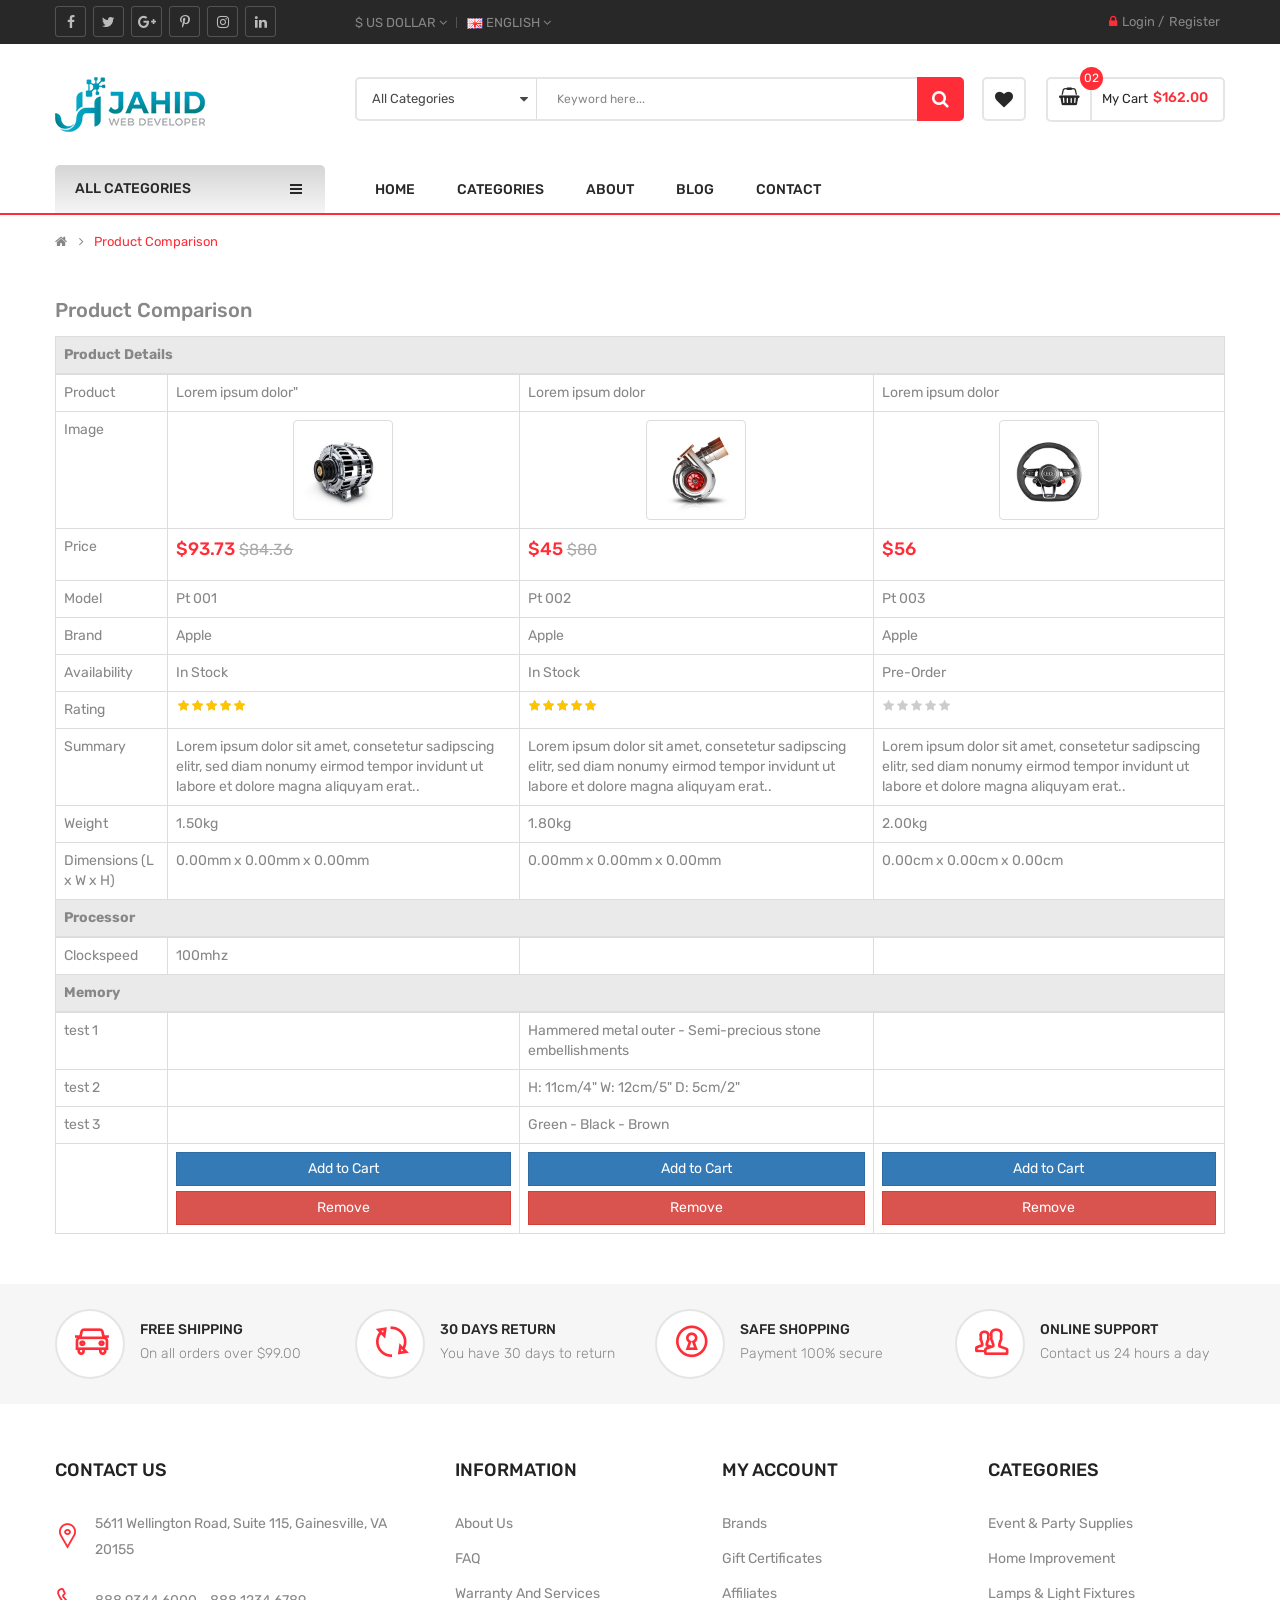
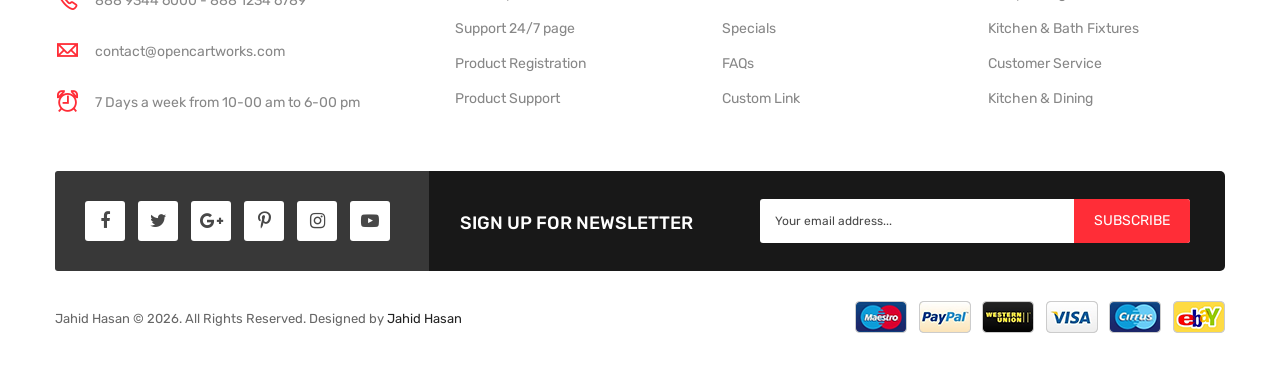
<file: compare.html>
<!DOCTYPE html>
<html lang="en">


<!-- --><meta http-equiv="content-type" content="text/html;charset=UTF-8" /><!-- / -->
<head>
    
    <!-- Basic page needs
    ============================================ -->
    <title>Autoparts - Multipurpose Responsive HTML5 Template</title>
    <meta charset="utf-8">
    <meta name="keywords" content="html5 template, best html5 template, best html template, html5 basic template, multipurpose html5 template, multipurpose html template, creative html templates, creative html5 templates" />
    <meta name="description" content="SuperMarket is a powerful Multi-purpose HTML5 Template with clean and user friendly design. It is definite a great starter for any eCommerce web project." />
    <meta name="author" content="Magentech">
    <meta name="robots" content="index, follow" />
   
    <!-- Mobile specific metas
    ============================================ -->
    <meta name="viewport" content="width=device-width, initial-scale=1.0, maximum-scale=1.0, user-scalable=no">
    
    <!-- Favicon
    ============================================ -->
    <link rel="shortcut icon" type="image/png" href="ico/favicon-16x16.png"/>
  
   
    <!-- Libs CSS
    ============================================ -->
    <link rel="stylesheet" href="css/bootstrap/css/bootstrap.min.css">
    <link href="css/font-awesome/css/font-awesome.min.css" rel="stylesheet">
    <link href="js/datetimepicker/bootstrap-datetimepicker.min.css" rel="stylesheet">
    <link href="js/owl-carousel/owl.carousel.css" rel="stylesheet">
    <link href="css/themecss/lib.css" rel="stylesheet">
    <link href="js/jquery-ui/jquery-ui.min.css" rel="stylesheet">
    <link href="js/minicolors/miniColors.css" rel="stylesheet">
    
    <link href="js/pe-icon-7-stroke/css/pe-icon-7-stroke.css" rel="stylesheet">
    <link href="pe-icon-7-stroke/css/helper.html" rel="stylesheet">

    <!-- Theme CSS
    ============================================ -->
    <link href="css/themecss/so_searchpro.css" rel="stylesheet">
    <link href="css/themecss/so_megamenu.css" rel="stylesheet">
    <link href="css/themecss/so_advanced_search.css" rel="stylesheet">
    <link href="css/themecss/so-listing-tabs.css" rel="stylesheet">
    <link href="css/themecss/so-categories.css" rel="stylesheet">
    <link href="css/themecss/so-newletter-popup.css" rel="stylesheet">
    <link href="css/themecss/so-latest-blog.css" rel="stylesheet">

    <link href="css/footer/footer1.css" rel="stylesheet">
    <link href="css/header/header1.css" rel="stylesheet">
    <link id="color_scheme" href="css/theme.css" rel="stylesheet"> 
    <link href="css/responsive.css" rel="stylesheet">

     <!-- Google web fonts
    ============================================ -->
    <link href='https://fonts.googleapis.com/css?family=Rubik:300,400,400i,500,600,700' rel='stylesheet' type='text/css'>     
    <style type="text/css">
         body{font-family:'Rubik', sans-serif;}
    </style>

</head>

<body class="res layout-1">
    
    <div id="wrapper" class="wrapper-fluid banners-effect-5">
    

    <!-- Header Container  -->
    <header id="header" class=" typeheader-1">
        
        <!-- Header Top -->
        <div class="header-top hidden-compact"> 
            <div class="container">
                <div class="row">
                    <div class="header-top-left col-lg-3 col-md-4 col-sm-5 hidden-xs">           
                        <div class="telephone " >
                            <ul class="socials">
                                <li class="facebook"><a href="https://www.facebook.com/smartaddons.page" target="_blank"><i class="fa fa-facebook"></i></a></li>
                                <li class="twitter"><a href="https://twitter.com/smartaddons" target="_blank"><i class="fa fa-twitter"></i></a></li>
                                <li class="google_plus"><a href="https://plus.google.com/u/0/+Smartaddons/posts" target="_blank"><i class="fa fa-google-plus"></i></a></li>
                                <li class="pinterest"><a href="https://www.pinterest.com/smartaddons/" target="_blank"><i class="fa fa-pinterest-p"></i></a></li>
                                <li class="instagram"><a href="#" target="_blank"><i class="fa fa-instagram"></i></a></li>
                                <li class="linkedin"><a href="#" target="_blank"><i class="fa fa-linkedin"></i></a></li>
                            </ul>
                        </div>             
                        
                        
                    </div>
                    <div class="header-top-right col-lg-9 col-md-8 col-sm-7 col-xs-12">
                        <ul class="top-link list-inline lang-curr">
                            <li class="currency">
                                <div class="btn-group currencies-block">
                                    <form action="https://demo.smartaddons.com/templates/html/autoparts/index.html" method="post" enctype="multipart/form-data" id="currency">
                                        <a class="btn btn-link dropdown-toggle" data-toggle="dropdown">
                                            <span class="icon icon-credit "></span> $ US Dollar  <span class="fa fa-angle-down"></span>
                                        </a>
                                        <ul class="dropdown-menu btn-xs">
                                            <li> <a href="#">(€)&nbsp;Euro</a></li>
                                            <li> <a href="#">(£)&nbsp;Pounds    </a></li>
                                            <li> <a href="#">($)&nbsp;US Dollar </a></li>
                                        </ul>
                                    </form>
                                </div>
                            </li>   
                            <li class="language">
                                <div class="btn-group languages-block ">
                                    <form action="https://demo.smartaddons.com/templates/html/autoparts/index.html" method="post" enctype="multipart/form-data" id="bt-language">
                                        <a class="btn btn-link dropdown-toggle" data-toggle="dropdown">
                                            <img src="image/catalog/flags/gb.png" alt="English" title="English">
                                            <span class="eng">English</span>
                                            <span class="fa fa-angle-down"></span>
                                        </a>
                                        <ul class="dropdown-menu">
                                            <li><a href="index.html"><img class="image_flag" src="image/catalog/flags/gb.png" alt="English" title="English" /> English </a></li>
                                            <li> <a href="html_with_RTL/index.html"> <img class="image_flag" src="image/catalog/flags/ar.png" alt="Arabic" title="Arabic" /> Arabic </a> </li>
                                        </ul>
                                    </form>
                                </div>
                                
                            </li>
                        </ul>
                        <ul class="top-log list-inline">                          
                            <li><i class="fa fa-lock"></i><a href="login.html">Login</a> / </li><li><a href="register.html">Register</a></li>
                        </ul>
                    </div>
                </div>
            </div>      
        </div>
        <div class="header-middle hidden-compact">
            <div class="container">
                <div class="row">           
                    <div class="col-lg-3 col-md-4 col-sm-12 col-xs-12">
                        <div class="logo">
                            <a href="index.html"><img src="image/catalog/logo.png" title="Your Store" alt="Your Store" /></a>
                        </div>
                        
                    </div>
                    <div class="col-lg-9 col-md-8 col-sm-12 col-xs-12 middle-right">
                        <div class="search-header-w">
                            <div class="icon-search hidden-lg hidden-md"><i class="fa fa-search"></i></div>                                
                              
                            <div id="sosearchpro" class="sosearchpro-wrapper so-search ">
                                <form method="GET" action="https://demo.smartaddons.com/templates/html/autoparts/index.html">
                                    <div id="search0" class="search input-group form-group">
                                        <div class="select_category filter_type  icon-select hidden-sm hidden-xs">
                                            <select class="no-border" name="category_id">
                                                <option value="0">All Categories</option>
                                                <option value="78">Apparel</option>
                                                <option value="77">Cables &amp; Connectors</option>
                                                <option value="82">Cameras &amp; Photo</option>
                                                <option value="80">Flashlights &amp; Lamps</option>
                                                <option value="81">Mobile Accessories</option>
                                                <option value="79">Video Games</option>
                                                <option value="20">Jewelry &amp; Watches</option>
                                                <option value="76">&nbsp;&nbsp;&nbsp;&nbsp;&nbsp;&nbsp;Earings</option>
                                                <option value="26">&nbsp;&nbsp;&nbsp;&nbsp;&nbsp;&nbsp;Wedding Rings</option>
                                                <option value="27">&nbsp;&nbsp;&nbsp;&nbsp;&nbsp;&nbsp;Men Watches</option>
                                            </select>
                                        </div>

                                        <input class="autosearch-input form-control" type="text" value="" size="50" autocomplete="off" placeholder="Keyword here..." name="search">
                                
                                        <button type="submit" class="button-search btn btn-primary" name="submit_search"><i class="fa fa-search"></i></button>
                                    
                                    </div>
                                    <input type="hidden" name="route" value="product/search" />
                                </form>
                            </div>
                        </div>

                        <div class="shopping_cart">
                            <div id="cart" class="btn-shopping-cart">

                                <a href="javascript:void(0)" data-loading-text="Loading... " class="btn-group top_cart dropdown-toggle" data-toggle="dropdown" aria-expanded="true">
                                    <div class="shopcart">
                                        <span class="icon-c">
                                            <i class="fa fa-shopping-basket"></i>
                                        </span>
                                        <div class="shopcart-inner">
                                            <p class="text-shopping-cart">
                                                My cart
                                            </p>

                                            <span class="total-shopping-cart cart-total-full">
                                            <span class="items_cart">02</span><span class="items_cart2"> item(s)</span><span class="items_carts">$162.00</span>
                                            </span>
                                        </div>
                                    </div>
                                </a>

                                <ul class="dropdown-menu pull-right shoppingcart-box" role="menu">
                                    <li>
                                        <table class="table table-striped">
                                            <tbody>
                                                <tr>
                                                    <td class="text-center" style="width:70px">
                                                        <a href="product.html">
                                                            <img src="image/catalog/demo/product/80/1.jpg" style="width:70px" alt="Yutculpa ullamcon" title="Yutculpa ullamco" class="preview">
                                                        </a>
                                                    </td>
                                                    <td class="text-left"> <a class="cart_product_name" href="product.html">Yutculpa ullamco</a> 
                                                    </td>
                                                    <td class="text-center">x1</td>
                                                    <td class="text-center">$80.00</td>
                                                    <td class="text-right">
                                                        <a href="product.html" class="fa fa-edit"></a>
                                                    </td>
                                                    <td class="text-right">
                                                        <a onclick="cart.remove('2');" class="fa fa-times fa-delete"></a>
                                                    </td>
                                                </tr>
                                                <tr>
                                                    <td class="text-center" style="width:70px">
                                                        <a href="product.html">
                                                            <img src="image/catalog/demo/product/80/2.jpg" style="width:70px" alt="Xancetta bresao" title="Xancetta bresao" class="preview">
                                                        </a>
                                                    </td>
                                                    <td class="text-left"> <a class="cart_product_name" href="product.html">Xancetta bresao</a> 
                                                    </td>
                                                    <td class="text-center">x1</td>
                                                    <td class="text-center">$60.00</td>
                                                    <td class="text-right">
                                                        <a href="product.html" class="fa fa-edit"></a>
                                                    </td>
                                                    <td class="text-right">
                                                        <a onclick="cart.remove('1');" class="fa fa-times fa-delete"></a>
                                                    </td>
                                                </tr>
                                            </tbody>
                                        </table>
                                    </li>
                                    <li>
                                        <div>
                                            <table class="table table-bordered">
                                                <tbody>
                                                    <tr>
                                                        <td class="text-left"><strong>Sub-Total</strong>
                                                        </td>
                                                        <td class="text-right">$140.00</td>
                                                    </tr>
                                                    <tr>
                                                        <td class="text-left"><strong>Eco Tax (-2.00)</strong>
                                                        </td>
                                                        <td class="text-right">$2.00</td>
                                                    </tr>
                                                    <tr>
                                                        <td class="text-left"><strong>VAT (20%)</strong>
                                                        </td>
                                                        <td class="text-right">$20.00</td>
                                                    </tr>
                                                    <tr>
                                                        <td class="text-left"><strong>Total</strong>
                                                        </td>
                                                        <td class="text-right">$162.00</td>
                                                    </tr>
                                                </tbody>
                                            </table>
                                            <p class="text-right"> <a class="btn view-cart" href="cart.html"><i class="fa fa-shopping-cart"></i>View Cart</a>&nbsp;&nbsp;&nbsp; <a class="btn btn-mega checkout-cart" href="checkout.html"><i class="fa fa-share"></i>Checkout</a> 
                                            </p>
                                        </div>
                                    </li>
                                </ul>
                            </div>
                        </div>

                        <div class="wishlist hidden-md hidden-sm hidden-xs"><a href="#" id="wishlist-total" class="top-link-wishlist" title="Wish List (0) "><i class="fa fa-heart"></i></a></div>
                                         
                    </div>
                </div>
            </div>
        </div>

        <div class="header-bottom hidden-compact"> 
            <div class="container">
                <div class="row">
                    <div class="col-lg-3 col-md-3 col-sm-6 col-xs-6">
                        <div class="menu-vertical-w">   
                            <div class="responsive so-megamenu megamenu-style-dev ">
                                <div class="so-vertical-menu ">
                                    <nav class="navbar-default">    
                                        
                                        <div class="container-megamenu vertical">
                                            <div id="menuHeading">
                                                <div class="megamenuToogle-wrapper">
                                                    <div class="megamenuToogle-pattern">
                                                        <div class="container">
                                                            <div>
                                                                <span></span>
                                                                <span></span>
                                                                <span></span>
                                                            </div>
                                                            All Categories                          
                                                        </div>
                                                    </div>
                                                </div>
                                            </div>
                                         
                                            <div class="navbar-header">
                                                <button type="button" id="show-verticalmenu" data-toggle="collapse" class="navbar-toggle">      
                                                    <i class="fa fa-bars"></i>
                                                    <span>  All Categories     </span>
                                                </button>
                                            </div>
                                            <div class="vertical-wrapper" >
                                                <span id="remove-verticalmenu" class="fa fa-times"></span>
                                                <div class="megamenu-pattern">
                                                    <div class="container-mega">
                                                        <ul class="megamenu">
                                                            <li class="item-vertical  with-sub-menu hover">
                                                                <p class="close-menu"></p>
                                                                <a href="#" class="clearfix">                                                                    
                                                                    <span>Lighting</span>
                                                                    <b class="fa-angle-right"></b>
                                                                </a>
                                                                <div class="sub-menu" data-subwidth="60"  >
                                                                    <div class="content" >
                                                                        <div class="row">
                                                                            <div class="col-sm-12">
                                                                                <div class="row">
                                                                                    <div class="col-md-4 static-menu">
                                                                                        <div class="menu">
                                                                                            <ul>
                                                                                                <li>
                                                                                                    <a href="#"  class="main-menu">Apparel</a>
                                                                                                    <ul>
                                                                                                        <li><a href="#" >Accessories for Tablet PC</a></li>
                                                                                                        <li><a href="#" >Accessories for i Pad</a></li>
                                                                                                        <li><a  href="#" >Accessories for iPhone</a></li>
                                                                                                        <li><a href="#" >Bags, Holiday Supplies</a></li>
                                                                                                        <li><a href="#" >Car Alarms and Security</a></li>
                                                                                                        <li><a href="#" >Car Audio &amp; Speakers</a></li>
                                                                                                    </ul>
                                                                                                </li>
                                                                                                <li>
                                                                                                    <a href="#"  class="main-menu">Cables &amp; Connectors</a>
                                                                                                    <ul>
                                                                                                        <li><a href="#" >Cameras &amp; Photo</a></li>
                                                                                                        <li><a href="#" >Electronics</a></li>
                                                                                                        <li><a href="#" >Outdoor &amp; Traveling</a></li>
                                                                                                    </ul>
                                                                                                </li>
                                                                                            </ul>
                                                                                        </div>
                                                                                    </div>
                                                                                    <div class="col-md-4 static-menu">
                                                                                        <div class="menu">
                                                                                            <ul>
                                                                                                <li>
                                                                                                    <a href="#"  class="main-menu">Camping &amp; Hiking</a>
                                                                                                    <ul>
                                                                                                        <li><a href="#" >Earings</a></li>
                                                                                                        <li><a href="#" >Shaving &amp; Hair Removal</a></li>
                                                                                                        <li><a href="#" >Salon &amp; Spa Equipment</a></li>
                                                                                                    </ul>
                                                                                                </li>
                                                                                                <li>
                                                                                                    <a href="#" class="main-menu">Smartphone &amp; Tablets</a>
                                                                                                    <ul>
                                                                                                        <li><a href="#" >Sports &amp; Outdoors</a></li>
                                                                                                        <li><a href="#" >Bath &amp; Body</a></li>
                                                                                                        <li><a href="#" >Gadgets &amp; Auto Parts</a></li>
                                                                                                    </ul>
                                                                                                </li>
                                                                                            </ul>
                                                                                        </div>
                                                                                    </div>
                                                                                    <div class="col-md-4 static-menu">
                                                                                        <div class="menu">
                                                                                            <ul>
                                                                                                <li>
                                                                                                    <a href="#"  class="main-menu">Bags, Holiday Supplies</a>
                                                                                                    <ul>
                                                                                                        <li><a href="#" onclick="window.location = '18_46.html';">Battereries &amp; Chargers</a></li>
                                                                                                        <li><a href="#" onclick="window.location = '24_64.html';">Bath &amp; Body</a></li>
                                                                                                        <li><a href="#" onclick="window.location = '18_45.html';">Headphones, Headsets</a></li>
                                                                                                        <li><a href="#" onclick="window.location = '18_30.html';">Home Audio</a></li>
                                                                                                    </ul>
                                                                                                </li>
                                                                                            </ul>
                                                                                        </div>
                                                                                    </div>
                                                                                </div>
                                                                            </div>
                                                                        </div>
                                                                    </div>
                                                                </div>
                                                            </li>
                                                            <li class="item-vertical">
                                                                <p class="close-menu"></p>
                                                                <a href="#" class="clearfix">                                                                   
                                                                    <span>Oil Fluids</span>                                                                    
                                                                </a>
                                                            </li>
                                                            <li class="item-vertical  style1 with-sub-menu hover">
                                                                <p class="close-menu"></p>
                                                                <a href="#" class="clearfix">
                                                                    <span class="label"></span>                                                                    
                                                                    <span>Smart Devices</span>                                                                     
                                                                    <b class="fa-angle-right"></b>
                                                                </a>
                                                                <div class="sub-menu" data-subwidth="40" >
                                                                    <div class="content">
                                                                        <div class="row">
                                                                            <div class="col-md-6">
                                                                                <div class="row">
                                                                                    <div class="col-md-12 static-menu">
                                                                                        <div class="menu">
                                                                                            <ul>
                                                                                                <li><a href="#" class="main-menu">Smartphone</a>
                                                                                                    <ul>
                                                                                                        <li><a href="#">Esdipiscing</a>
                                                                                                        </li>
                                                                                                        <li><a href="#">Scanners</a>
                                                                                                        </li>
                                                                                                        <li><a href="#">Apple</a>
                                                                                                        </li>
                                                                                                        <li><a href="#">Dell</a>
                                                                                                        </li>
                                                                                                        <li><a href="#">Scanners</a>
                                                                                                        </li>
                                                                                                    </ul>
                                                                                                </li>
                                                                                                <li><a href="#" class="main-menu">Electronics</a>
                                                                                                    <ul>
                                                                                                        <li><a href="#">Asdipiscing</a>
                                                                                                        </li>
                                                                                                        <li><a href="#">Diam sit</a>
                                                                                                        </li>
                                                                                                        <li><a href="#">Labore et</a>
                                                                                                        </li>
                                                                                                        <li><a href="#">Monitors</a>
                                                                                                        </li>
                                                                                                    </ul>
                                                                                                </li>
                                                                                            </ul>
                                                                                        </div>
                                                                                    </div>
                                                                                </div>
                                                                            </div>
                                                                            <div class="col-md-6">
                                                                                <div class="row banner">
                                                                                    <a href="#">
                                                                                        <img src="image/catalog/menu/megabanner/vbanner1.png" alt="banner1">
                                                                                        </a>
                                                                                    </div>
                                                                                </div>
                                                                            </div>
                                                                        </div>
                                                                    </div>
                                                                </li>
                                                            <li class="item-vertical with-sub-menu hover">
                                                                <p class="close-menu"></p>
                                                                <a href="#" class="clearfix">                                                                    
                                                                    <span>Paintworks</span>
                                                                    <b class="fa-angle-right"></b>
                                                                </a>
                                                                <div class="sub-menu" data-subwidth="60" >
                                                                    <div class="content" >
                                                                        <div class="row">
                                                                            <div class="col-md-12">
                                                                                <div class="row">
                                                                                    <div class="col-md-4 static-menu">
                                                                                        <div class="menu">
                                                                                            <ul>
                                                                                                <li>
                                                                                                    <a href="#" class="main-menu">Car Alarms and Security</a>
                                                                                                    <ul>
                                                                                                        <li><a href="#" >Car Audio &amp; Speakers</a></li>
                                                                                                        <li><a href="#" >Gadgets &amp; Auto Parts</a></li>
                                                                                                        <li><a href="#" >Gadgets &amp; Auto Parts</a></li>
                                                                                                        <li><a href="#" >Headphones, Headsets</a></li>
                                                                                                    </ul>
                                                                                                </li>
                                                                                                <li>
                                                                                                    <a href="24.html" onclick="window.location = '24.html';" class="main-menu">Health &amp; Beauty</a>
                                                                                                    <ul>
                                                                                                        <li>
                                                                                                            <a href="#" >Home Audio</a>
                                                                                                        </li>
                                                                                                        <li>
                                                                                                            <a href="#" >Helicopters &amp; Parts</a>
                                                                                                        </li>
                                                                                                        <li>
                                                                                                            <a href="#" >Outdoor &amp; Traveling</a>
                                                                                                        </li>
                                                                                                        <li>
                                                                                                            <a href="#">Toys &amp; Hobbies</a>
                                                                                                        </li>
                                                                                                    </ul>
                                                                                                </li>
                                                                                            </ul>
                                                                                        </div>
                                                                                    </div>
                                                                                    <div class="col-md-4 static-menu">
                                                                                        <div class="menu">
                                                                                            <ul>
                                                                                                <li>
                                                                                                    <a href="#"  class="main-menu">Electronics</a>
                                                                                                    <ul>
                                                                                                        <li>
                                                                                                            <a href="#">Earings</a>
                                                                                                        </li>
                                                                                                        <li>
                                                                                                            <a href="#" >Salon &amp; Spa Equipment</a>
                                                                                                        </li>
                                                                                                        <li>
                                                                                                            <a href="#" >Shaving &amp; Hair Removal</a>
                                                                                                        </li>
                                                                                                        <li>
                                                                                                            <a href="#">Smartphone &amp; Tablets</a>
                                                                                                        </li>
                                                                                                    </ul>
                                                                                                </li>
                                                                                                <li>
                                                                                                    <a href="#"  class="main-menu">Sports &amp; Outdoors</a>
                                                                                                    <ul>
                                                                                                        <li>
                                                                                                            <a href="#" >Flashlights &amp; Lamps</a>
                                                                                                        </li>
                                                                                                        <li>
                                                                                                            <a href="#" >Fragrances</a>
                                                                                                        </li>
                                                                                                        <li>
                                                                                                            <a href="#" >Fishing</a>
                                                                                                        </li>
                                                                                                        <li>
                                                                                                            <a href="#" >FPV System &amp; Parts</a>
                                                                                                        </li>
                                                                                                    </ul>
                                                                                                </li>
                                                                                            </ul>
                                                                                        </div>
                                                                                    </div>
                                                                                    <div class="col-md-4 static-menu">
                                                                                        <div class="menu">
                                                                                            <ul>
                                                                                                <li>
                                                                                                    <a href="#" class="main-menu">More Car Accessories</a>
                                                                                                    <ul>
                                                                                                        <li>
                                                                                                            <a href="#" >Lighter &amp; Cigar Supplies</a>
                                                                                                        </li>
                                                                                                        <li>
                                                                                                            <a href="#" >Mp3 Players &amp; Accessories</a>
                                                                                                        </li>
                                                                                                        <li>
                                                                                                            <a href="#" >Men Watches</a>
                                                                                                        </li>
                                                                                                        <li>
                                                                                                            <a href="#" >Mobile Accessories</a>
                                                                                                        </li>
                                                                                                    </ul>
                                                                                                </li>
                                                                                                <li>
                                                                                                    <a href="#" class="main-menu">Gadgets &amp; Auto Parts</a>
                                                                                                    <ul>
                                                                                                        <li>
                                                                                                            <a href="#" >Gift &amp; Lifestyle Gadgets</a>
                                                                                                        </li>
                                                                                                        <li>
                                                                                                            <a href="#" >Gift for Man</a>
                                                                                                        </li>
                                                                                                        <li>
                                                                                                            <a href="#" >Gift for Woman</a>
                                                                                                        </li>
                                                                                                        <li>
                                                                                                            <a href="#" >Gift for Woman</a>
                                                                                                        </li>
                                                                                                    </ul>
                                                                                                </li>
                                                                                            </ul>
                                                                                        </div>
                                                                                    </div>
                                                                                </div>
                                                                            </div>
                                                                        </div>
                                                                    </div>
                                                                </div>
                                                            </li>
                                                            <li class="item-vertical css-menu with-sub-menu hover">
                                                                <p class="close-menu"></p>
                                                                <a href="#" class="clearfix">                                                                                                                                    
                                                                    <span>Replacement Parts</span>
                                                                    <b class="fa-angle-right"></b>
                                                                </a>
                                                                <div class="sub-menu" data-subwidth="20">
                                                                    <div class="content" >
                                                                        <div class="row">
                                                                            <div class="col-sm-12">
                                                                                <div class="row">
                                                                                    <div class="col-sm-12 hover-menu">
                                                                                        <div class="menu">
                                                                                            <ul>
                                                                                                <li>
                                                                                                    <a href="#" class="main-menu">Headphones, Headsets</a>
                                                                                                </li>
                                                                                                <li>
                                                                                                    <a href="#" class="main-menu">Home Audio</a>
                                                                                                </li>
                                                                                                <li>
                                                                                                    <a href="#" class="main-menu">Health &amp; Beauty</a>
                                                                                                </li>
                                                                                                <li>
                                                                                                    <a href="#" class="main-menu">Helicopters &amp; Parts</a>
                                                                                                </li>
                                                                                                <li>
                                                                                                    <a href="#" class="main-menu">Helicopters &amp; Parts</a>
                                                                                                </li>
                                                                                            </ul>
                                                                                        </div>
                                                                                    </div>
                                                                                </div>
                                                                            </div>
                                                                        </div>
                                                                    </div>
                                                                </div>
                                                            </li>
                                                            <li class="item-vertical">
                                                                <p class="close-menu"></p>
                                                                <a href="#" class="clearfix">                                                                    
                                                                    <span>Tool & equipments</span>                                                                    
                                                                </a>
                                                            </li>
                                                            <li class="item-vertical">
                                                                <p class="close-menu"></p>
                                                                <a href="#" class="clearfix">                                                                    
                                                                    <span>Wheels & Tires</span>
                                                                </a>
                                                            </li>
                                                            <li class="item-vertical">
                                                                <p class="close-menu"></p>
                                                                <a href="#" class="clearfix">                                                                    
                                                                    <span>Car Parts</span>
                                                                </a>
                                                            </li>
                                                            <li class="item-vertical" >
                                                                <p class="close-menu"></p>
                                                                <a href="#" class="clearfix">                                                                    
                                                                    <span>Gaming Toys</span>
                                                                </a>
                                                            </li>
                                                            <li class="item-vertical" >
                                                                <p class="close-menu"></p>                                                                
                                                                <a href="#" class="clearfix">
                                                                    <span>Baby Car Seats</span>
                                                                </a>
                                                            </li>
                                                            <li class="item-vertical">
                                                                <p class="close-menu"></p>
                                                                <a href="#" class="clearfix">                                                                    
                                                                    <span>Motobike Care</span>
                                                                </a>
                                                            </li>
                                                            <li class="item-vertical" style="display: none;">
                                                                <p class="close-menu"></p>
                                                                <a href="#" class="clearfix">                                                                     
                                                                    <span>Jewelry &amp; Watches</span>
                                                                </a>
                                                            </li>
                                                            <li class="item-vertical" style="display: none;">
                                                                <p class="close-menu"></p>
                                                                <a href="#" class="clearfix">                                                                    
                                                                    <span>Home &amp; Lights</span>
                                                                </a>
                                                            </li>
                                                            <li class="item-vertical" style="display: none;">
                                                                <p class="close-menu"></p>
                                                                <a href="#" class="clearfix">                                                                    
                                                                    <span>Metallurgy</span>
                                                                </a>
                                                            </li>
                                                           
                                                            <!-- <li class="loadmore">
                                                                <i class="fa fa-plus-square-o"></i>
                                                                <span class="more-view">More Categories</span>
                                                            </li> -->
                                                                
                                                            </ul>
                                                        </div>
                                                    </div>
                                                </div>
                                            </div>
                                        </nav>
                                </div>
                            </div> 
                        </div>
                    </div>
                    <div class="col-lg-9 col-md-9 col-sm-6 col-xs-6">
                        <div class="main-menu-w">
                            <div class="responsive so-megamenu megamenu-style-dev">
                                <nav class="navbar-default">
                                    <div class=" container-megamenu  horizontal open ">
                                        <div class="navbar-header">
                                            <button type="button" id="show-megamenu" data-toggle="collapse" class="navbar-toggle">
                                                <span class="icon-bar"></span>
                                                <span class="icon-bar"></span>
                                                <span class="icon-bar"></span>
                                            </button>
                                        </div>
                                        
                                        <div class="megamenu-wrapper">
                                            <span id="remove-megamenu" class="fa fa-times"></span>
                                            <div class="megamenu-pattern">
                                                <div class="container-mega">
                                                    <ul class="megamenu" data-transition="slide" data-animationtime="250">
                                                        <li class="">
                                                            <a href="index.html">Home</a>
                                                            <!-- <div class="sub-menu" style="width:100%;" > 
                                                                <div class="content" >
                                                                    <div class="row">
                                                                        <div class="col-md-3">
                                                                            <a href="index.html" class="image-link"> 
                                                                                <span class="thumbnail">
                                                                                    <img class="img-responsive img-border" src="image/catalog/menu/home1.jpg" alt="image">
                                                                                    
                                                                                </span> 
                                                                                <h3 class="figcaption">Home page - (Default)</h3> 
                                                                            </a> 
                                                                            
                                                                        </div>
                                                                        <div class="col-md-3">
                                                                            <a href="home2.html" class="image-link"> 
                                                                                <span class="thumbnail">
                                                                                    <img class="img-responsive img-border" src="image/catalog/menu/home2.jpg" alt="image">
                                                                                   
                                                                                </span> 
                                                                                <h3 class="figcaption">Home page - Layout 2</h3> 
                                                                            </a> 
                                                                            
                                                                        </div>
                                                                        <div class="col-md-3">
                                                                            <a href="home3.html" class="image-link"> 
                                                                                <span class="thumbnail">
                                                                                    <img class="img-responsive img-border" src="image/catalog/menu/home3.jpg" alt="image">
                                                                                   
                                                                                </span> 
                                                                                <h3 class="figcaption">Home page - Layout 3</h3> 
                                                                            </a> 
                                                                            
                                                                        </div>
                                                                        <div class="col-md-3">
                                                                            <a href="home4.html" class="image-link"> 
                                                                                <span class="thumbnail">
                                                                                    <img class="img-responsive img-border" src="image/catalog/menu/home4.jpg" alt="image">
                                                                                   
                                                                                </span> 
                                                                                <h3 class="figcaption">Home page - Layout 4</h3> 
                                                                            </a> 
                                                                            
                                                                        </div>
                                                                        <div class="col-md-3">
                                                                            <a href="home5.html" class="image-link"> 
                                                                                <span class="thumbnail">
                                                                                    <img class="img-responsive img-border" src="image/catalog/menu/home5.jpg" alt="image">
                                                                                   
                                                                                </span> 
                                                                                <h3 class="figcaption">Home page - Layout 5</h3> 
                                                                            </a> 
                                                                            
                                                                        </div>
                                                                        <div class="col-md-3">
                                                                            <a href="home6.html" class="image-link"> 
                                                                                <span class="thumbnail">
                                                                                    <img class="img-responsive img-border" src="image/catalog/menu/home6.jpg" alt="image">
                                                                                   
                                                                                </span> 
                                                                                <h3 class="figcaption">Home page - Layout 6</h3> 
                                                                            </a> 
                                                                            
                                                                        </div>
                                                                        <div class="col-md-3">
                                                                            <a href="home7.html" class="image-link"> 
                                                                                <span class="thumbnail">
                                                                                    <img class="img-responsive img-border" src="image/catalog/menu/home7.jpg" alt="image">
                                                                                   
                                                                                </span> 
                                                                                <h3 class="figcaption">Home page - Layout 7</h3> 
                                                                            </a> 
                                                                            
                                                                        </div>
                                                                        <div class="col-md-3">
                                                                            <a href="home8.html" class="image-link"> 
                                                                                <span class="thumbnail">
                                                                                    <img class="img-responsive img-border" src="image/catalog/menu/home8.jpg" alt="image">
                                                                                   
                                                                                </span> 
                                                                                <h3 class="figcaption">Home page - Layout 8</h3> 
                                                                            </a> 
                                                                            
                                                                        </div>
                                                                        <div class="col-md-3">
                                                                            <a href="html_with_RTL/index.html" class="image-link"> 
                                                                                <span class="thumbnail">
                                                                                    <img class="img-responsive img-border" src="image/catalog/menu/rtl.jpg" alt="image">
                                                                                    
                                                                                </span> 
                                                                                <h3 class="figcaption">Home page - RTL</h3> 
                                                                            </a> 
                                                                            
                                                                        </div>
                                                                        
                                                                        <!-- <div class="col-md-15">
                                                                            <a href="#" class="image-link"> 
                                                                                <span class="thumbnail">
                                                                                    <img class="img-responsive img-border" src="image/demo/feature/comming-soon.png" alt="">
                                                                                    
                                                                                </span> 
                                                                                <h3 class="figcaption">Comming soon</h3> 
                                                                            </a> 
                                                                            
                                                                        </div> --
                                                                    </div>
                                                                </div>
                                                            </div>-->
                                                        </li>
                                                        <!-- <li class="with-sub-menu hover">
                                                            <p class="close-menu"></p>
                                                            <a href="#" class="clearfix">
                                                                <strong>Features</strong>                                                                
                                                                <b class="caret"></b>
                                                            </a>
                                                            <div class="sub-menu" style="width: 100%; right: auto;">
                                                                <div class="content" >
                                                                    <div class="row">
                                                                        <div class="col-md-3">
                                                                            <div class="column">
                                                                                <a href="#" class="title-submenu">Listing pages</a>
                                                                                <div>
                                                                                    <ul class="row-list">
                                                                                        <li><a href="category.html">Category Page 1 </a></li>
                                                                                        <li><a href="category-v2.html">Category Page 2</a></li>
                                                                                        <li><a href="category-v3.html">Category Page 3</a></li>
                                                                                    </ul>
                                                                                    
                                                                                </div>
                                                                            </div>
                                                                        </div>
                                                                        <div class="col-md-3">
                                                                            <div class="column">
                                                                                <a href="#" class="title-submenu">Product pages</a>
                                                                                <div>
                                                                                    <ul class="row-list">
                                                                                        <li><a href="product.html">Product page 1</a></li>
                                                                                        <li><a href="product-v2.html">Product page 2</a></li>
                                                                                        <!-- <li><a href="product-v3.html">Image size - small</a></li> --
                                                                                    </ul>
                                                                                </div>
                                                                            </div>
                                                                        </div>
                                                                        <div class="col-md-3">
                                                                            <div class="column">
                                                                                <a href="#" class="title-submenu">Shopping pages</a>
                                                                                <div>
                                                                                    <ul class="row-list">
                                                                                        <li><a href="cart.html">Shopping Cart Page</a></li>
                                                                                        <li><a href="checkout.html">Checkout Page</a></li>
                                                                                        <li><a href="compare.html">Compare Page</a></li>
                                                                                        <li><a href="wishlist.html">Wishlist Page</a></li>
                                                                                    
                                                                                    </ul>
                                                                                </div>
                                                                            </div>
                                                                        </div>
                                                                        <div class="col-md-3">
                                                                            <div class="column">
                                                                                <a href="#" class="title-submenu">My Account pages</a>
                                                                                <div>
                                                                                    <ul class="row-list">
                                                                                        <li><a href="login.html">Login Page</a></li>
                                                                                        <li><a href="register.html">Register Page</a></li>
                                                                                        <li><a href="my-account.html">My Account</a></li>
                                                                                        <li><a href="order-history.html">Order History</a></li>
                                                                                        <li><a href="order-information.html">Order Information</a></li>
                                                                                        <li><a href="return.html">Product Returns</a></li>
                                                                                        <li><a href="gift-voucher.html">Gift Voucher</a></li>
                                                                                    </ul>
                                                                                </div>
                                                                            </div>
                                                                        </div>
                                                                    </div>
                                                                </div>
                                                            </div>
                                                        </li> -->
                                                        <!-- <li class="with-sub-menu hover">
                                                            <p class="close-menu"></p>
                                                            <a href="#" class="clearfix">
                                                                <strong>Pages</strong>
                                                                <b class="caret"></b>
                                                            </a>
                                                            <div class="sub-menu" style="width: 40%; ">
                                                                <div class="content" >
                                                                    <div class="row">
                                                                        <div class="col-md-6">
                                                                            <ul class="row-list">
                                                                                <li><a class="subcategory_item" href="faq.html">FAQ</a></li>
                                                                                
                                                                                <li><a class="subcategory_item" href="sitemap.html">Site Map</a></li>
                                                                                <li><a class="subcategory_item" href="contact.html">Contact us</a></li>
                                                                                <li><a class="subcategory_item" href="banner-effect.html">Banner Effect</a></li>
                                                                            </ul>
                                                                        </div>
                                                                        <div class="col-md-6">
                                                                            <ul class="row-list">
                                                                                <li><a class="subcategory_item" href="about-us.html">About Us 1</a></li>
                                                                                <li><a class="subcategory_item" href="about-us-2.html">About Us 2</a></li>
                                                                                <li><a class="subcategory_item" href="about-us-3.html">About Us 3</a></li>
                                                                                <li><a class="subcategory_item" href="about-us-4.html">About Us 4</a></li>
                                                                            </ul>
                                                                        </div>
                                                                    </div>
                                                                </div>
                                                            </div>
                                                        </li> -->
                                                        <li class="with-sub-menu hover">
                                                            <p class="close-menu"></p>
                                                            <a href="#" class="clearfix">
                                                                <strong>Categories</strong>                                                             
                                                      
                                                                <b class="caret"></b>
                                                            </a>
                                                            <div class="sub-menu" style="width: 100%; display: none;">
                                                                <div class="content">
                                                                    <div class="row">
                                                                        <div class="col-sm-12">
                                                                            <div class="row">
                                                                                <div class="col-md-3 img img1">
                                                                                    <a href="#"><img src="image/catalog/menu/megabanner/image-1.jpg" alt="banner1"></a>
                                                                                </div>
                                                                                <div class="col-md-3 img img2">
                                                                                    <a href="#"><img src="image/catalog/menu/megabanner/image-2.jpg" alt="banner2"></a>
                                                                                </div>
                                                                                <div class="col-md-3 img img3">
                                                                                    <a href="#"><img src="image/catalog/menu/megabanner/image-3.jpg" alt="banner3"></a>
                                                                                </div>
                                                                                <div class="col-md-3 img img4">
                                                                                    <a href="#"><img src="image/catalog/menu/megabanner/image-4.jpg" alt="banner4"></a>
                                                                                </div>
                                                                            </div>
                                                                        </div>
                                                                    </div>
                                                                    <div class="row">
                                                                        <div class="col-md-3">
                                                                            <a href="#" class="title-submenu">Automotive</a>
                                                                            <div class="row">
                                                                                <div class="col-md-12 hover-menu">
                                                                                    <div class="menu">
                                                                                        <ul>
                                                                                            <li><a href="#"  class="main-menu">Car Alarms and Security</a></li>
                                                                                            <li><a href="#"  class="main-menu">Car Audio &amp; Speakers</a></li>
                                                                                            <li><a href="#"  class="main-menu">Gadgets &amp; Auto Parts</a></li>
                                                                                            <li><a href="#"  class="main-menu">More Car Accessories</a></li>
                                                                                        </ul>
                                                                                    </div>
                                                                                </div>
                                                                            </div>
                                                                        </div>
                                                                        <div class="col-md-3">
                                                                            <a href="#" class="title-submenu">INTERIOR & ACCESSORIES</a>
                                                                            <div class="row">
                                                                                <div class="col-md-12 hover-menu">
                                                                                    <div class="menu">
                                                                                        <ul>
                                                                                            <li><a href="#"  class="main-menu">Seat Covers & Cushions</a></li>
                                                                                            <li><a href="#"  class="main-menu">Floor Mats & Liners</a></li>
                                                                                            <li><a href="#"  class="main-menu">Steering Wheel Covers</a></li>
                                                                                            <li><a href="#"  class="main-menu">Sun Shades & Tents</a></li>
                                                                                        </ul>
                                                                                    </div>
                                                                                </div>
                                                                            </div>
                                                                        </div>
                                                                        <div class="col-md-3">
                                                                            <a href="#" class="title-submenu">PERFORMANCE &amp; TUNING</a>
                                                                            <div class="row">
                                                                                <div class="col-md-12 hover-menu">
                                                                                    <div class="menu">
                                                                                        <ul>
                                                                                            <li><a href="#"  class="main-menu">Exhaust Systems</a></li>
                                                                                            <li><a href="#"  class="main-menu">Air Intake Systems</a></li>
                                                                                            <li><a href="#"  class="main-menu">Turbochargers & Superchargers</a></li>
                                                                                            <li><a href="#"  class="main-menu">Performance Chips & ECU</a></li>
                                                                                        </ul>
                                                                                    </div>
                                                                                </div>
                                                                            </div>
                                                                        </div>
                                                                        <div class="col-md-3">
                                                                            <a href="#" class="title-submenu">Electronics</a>
                                                                            <div class="row">
                                                                                <div class="col-md-12 hover-menu">
                                                                                    <div class="menu">
                                                                                        <ul>
                                                                                            <li><a href="#"  class="main-menu">Car Audio & Stereos</a></li>
                                                                                            <li><a href="#"  class="main-menu">Dash Cams & Backup Cameras</a></li>
                                                                                            <li><a href="#"  class="main-menu">GPS Navigation Systems</a></li>
                                                                                            <li><a href="#"  class="main-menu">Radar Detectors</a></li>
                                                                                        </ul>
                                                                                    </div>
                                                                                </div>
                                                                            </div>
                                                                        </div>
                                                                    </div>
                                                                </div>
                                                            </div>
                                                        </li>
                                                        
                                                        <li class="">
                                                            <p class="close-menu"></p>
                                                            <a href="about-us.html" class="clearfix">
                                                                <strong>About</strong>
                                             
                                                            </a>
                                                
                                                        </li>
                                                        <li class="">
                                                            <p class="close-menu"></p>
                                                            <a href="blog-page.html" class="clearfix">
                                                                <strong>Blog</strong>
                                                                <span class="label"></span>
                                                            </a>
                                                        </li>
                                                        <li class="">
                                                            <p class="close-menu"></p>
                                                            <a href="contact.html" class="clearfix">
                                                                <strong>contact</strong>
                                                                <span class="label"></span>
                                                            </a>
                                                        </li>
                                                        
                                                        
                                                    </ul>
                                                    
                                                </div>
                                            </div>
                                        </div>
                                    </div>
                                </nav>
                            </div>
                        </div>
                    </div>
                </div>
            </div>  

        </div>

    </header>
    <!-- //Header Container  -->
    
	<!-- Main Container  -->
	<div class="main-container container">
		<ul class="breadcrumb">
			<li><a href="#"><i class="fa fa-home"></i></a></li>
			<li><a href="#">Product Comparison</a></li>
			
		</ul>
		
		<div class="row">
			<!--Middle Part Start-->
			<div id="content" class="col-sm-12">
			  <h2 class="title">Product Comparison</h2>
			  <div class="table-responsive">
				<table class="table table-bordered table-hover">
				  <thead>
					<tr>
					  <td colspan="4"><strong>Product Details</strong></td>
					</tr>
				  </thead>
				  <tbody>
					<tr>
					  <td>Product</td>
					  <td><a href="product.html">Lorem ipsum dolor"</a></td>
					  <td><a href="product.html">Lorem ipsum dolor</a></td>
					  <td><a href="product.html">Lorem ipsum dolor</a></td>
					</tr>
					<tr>
					  <td>Image</td>
					  <td class="text-center"><img class="img-thumbnail" title="Laptop Silver black" alt="Laptop Silver black" width="100px" src="image/catalog/demo/product/270/1.jpg"></td>
					  <td class="text-center"><img class="img-thumbnail" title=" Strategies for Acquiring Your Own Laptop " alt=" Strategies for Acquiring Your Own Laptop " width="100px" src="image/catalog/demo/product/270/2.jpg"></td>
					  <td class="text-center"><img class="img-thumbnail" title="Aspire Ultrabook Laptop" alt="Aspire Ultrabook Laptop" width="100px" src="image/catalog/demo/product/270/3.jpg"></td>
					</tr>
					<tr>
					  <td>Price</td>
					  <td><div class="price"><span class="price-new">$93.73</span> <span class="price-old">$84.36</span> </div></td>
					  <td><div class="price"> <span class="price-new">$45</span> <span class="price-old">$80</span></div></td>
					  <td><div class="price"><span class="price-new">$56</span> </div></td>
					</tr>
					<tr>
					  <td>Model</td>
					  <td>Pt 001</td>
					  <td>Pt 002</td>
					  <td>Pt 003</td>
					</tr>
					<tr>
					  <td>Brand</td>
					  <td>Apple</td>
					  <td>Apple</td>
					  <td>Apple</td>
					</tr>
					<tr>
					  <td>Availability</td>
					  <td>In Stock</td>
					  <td>In Stock</td>
					  <td>Pre-Order</td>
					</tr>
					<tr>
					  <td>Rating</td>
					  <td class="rating">
						<div class="rating-box">
						   <span class="fa fa-stack"><i class="fa fa-star fa-stack-1x"></i><i class="fa fa-star-o fa-stack-1x"></i></span>
						   <span class="fa fa-stack"><i class="fa fa-star fa-stack-1x"></i><i class="fa fa-star-o fa-stack-1x"></i></span>
						   <span class="fa fa-stack"><i class="fa fa-star fa-stack-1x"></i><i class="fa fa-star-o fa-stack-1x"></i></span>
						   <span class="fa fa-stack"><i class="fa fa-star fa-stack-1x"></i><i class="fa fa-star-o fa-stack-1x"></i></span>
						   <span class="fa fa-stack"><i class="fa fa-star fa-stack-1x"></i><i class="fa fa-star-o fa-stack-1x"></i></span>
						</div>
						Based on 0 reviews.</td>
					  <td class="rating">
						<div class="rating-box">
						   <span class="fa fa-stack"><i class="fa fa-star fa-stack-1x"></i><i class="fa fa-star-o fa-stack-1x"></i></span>
						   <span class="fa fa-stack"><i class="fa fa-star fa-stack-1x"></i><i class="fa fa-star-o fa-stack-1x"></i></span>
						   <span class="fa fa-stack"><i class="fa fa-star fa-stack-1x"></i><i class="fa fa-star-o fa-stack-1x"></i></span>
						   <span class="fa fa-stack"><i class="fa fa-star fa-stack-1x"></i><i class="fa fa-star-o fa-stack-1x"></i></span>
						   <span class="fa fa-stack"><i class="fa fa-star fa-stack-1x"></i><i class="fa fa-star-o fa-stack-1x"></i></span>
						</div>
						Based on 0 reviews.</td>
					  <td class="rating">
						<div class="rating-box">
						   <span class="fa fa-stack"><i class="fa fa-star-o fa-stack-1x"></i></span>
						    <span class="fa fa-stack"><i class="fa fa-star-o fa-stack-1x"></i></span>
						    <span class="fa fa-stack"><i class="fa fa-star-o fa-stack-1x"></i></span>
						   <span class="fa fa-stack"><i class="fa fa-star-o fa-stack-1x"></i></span>
						   <span class="fa fa-stack"><i class="fa fa-star-o fa-stack-1x"></i></span>
						</div>
						Based on 1 reviews.</td>
					</tr>
					<tr>
					  <td>Summary</td>
					  <td class="description">Lorem ipsum dolor sit amet, consetetur sadipscing elitr, sed diam nonumy eirmod tempor invidunt ut labore et dolore magna aliquyam erat..</td>
					  <td class="description"> Lorem ipsum dolor sit amet, consetetur sadipscing elitr, sed diam nonumy eirmod tempor invidunt ut labore et dolore magna aliquyam erat..</td>
					  <td class="description">Lorem ipsum dolor sit amet, consetetur sadipscing elitr, sed diam nonumy eirmod tempor invidunt ut labore et dolore magna aliquyam erat..</td>
					</tr>
					<tr>
					  <td>Weight</td>
					  <td>1.50kg</td>
					  <td>1.80kg</td>
					  <td>2.00kg</td>
					</tr>
					<tr>
					  <td>Dimensions (L x W x H)</td>
					  <td>0.00mm x 0.00mm x 0.00mm</td>
					  <td>0.00mm x 0.00mm x 0.00mm</td>
					  <td>0.00cm x 0.00cm x 0.00cm</td>
					</tr>
				  </tbody>
					<thead>
								<tr>
									<td colspan="4">
										<strong>Processor</strong>
									</td>
								</tr>
							</thead>
							<tbody>
								<tr>
									<td>Clockspeed</td>
									<td>100mhz</td>
									<td></td>
									<td></td>
								</tr>
							</tbody>
							<thead>
								<tr>
									<td colspan="4">
										<strong>Memory</strong>
									</td>
								</tr>
							</thead>
							<tbody>
								<tr>
									<td>test 1</td>
									<td></td>
									<td>Hammered metal outer - Semi-precious stone embellishments
</td>
									<td></td>
								</tr>
							
								<tr>
									<td>test 2</td>
									<td></td>
									<td>H: 11cm/4" W: 12cm/5" D: 5cm/2"
</td>
									<td></td>
								</tr>
							
								<tr>
									<td>test 3</td>
									<td></td>
									<td>Green - Black - Brown
</td>
									<td></td>
								</tr>
							
					<tr>
					  <td></td>
					  <td><input type="button" onClick="" class="btn btn-primary btn-block" value="Add to Cart">
						<a class="btn btn-danger btn-block" href="#">Remove</a></td>
					  <td><input type="button" onClick="" class="btn btn-primary btn-block" value="Add to Cart">
						<a class="btn btn-danger btn-block" href="#">Remove</a></td>
					  <td><input type="button" onClick="" class="btn btn-primary btn-block" value="Add to Cart">
						<a class="btn btn-danger btn-block" href="#">Remove</a></td>
					</tr>
				  </tbody>
				</table>
			  </div>
			</div>
			<!--Middle Part End -->
			
		</div>
	</div>
	<!-- //Main Container -->
	

	<!-- Footer Container -->
    <footer class="footer-container typefooter-1">
        <!-- Footer Top Container -->
        <div class="row-top">
            <div class="block-services container">
                <div class="row">
                    <div class="col-lg-3 col-md-3 col-sm-6 col-xs-12 col-margin1">
                        <div class="icon-service">
                            <div class="icon"><i class="pe-7s-car">&nbsp;</i></div>
                            <div class="text">
                                <h6>Free shipping</h6>
                                <p class="no-margin">On all orders over $99.00</p>
                            </div>
                        </div>
                    </div>        
                    <div class="col-lg-3 col-md-3 col-sm-6 col-xs-12 col-margin1">
                        <div class="icon-service">
                            <div class="icon"><i class="pe-7s-refresh-2">&nbsp;</i></div>
                            <div class="text">
                                <h6>30 days return</h6>
                                <p class="no-margin">You have 30 days to return</p>
                            </div>
                        </div>
                    </div>
                    <div class="col-lg-3 col-md-3 col-sm-6 col-xs-12 col-margin">
                        <div class="icon-service">
                            <div class="icon"><i class="pe-7s-door-lock">&nbsp;</i></div>
                            <div class="text">
                                <h6>Safe Shopping<br></h6>
                                <p class="no-margin">Payment 100% secure</p>
                            </div>
                        </div>
                    </div>
                    <div class="col-lg-3 col-md-3 col-sm-6 col-xs-12">
                        <div class="icon-service">
                            <div class="icon"><i class="pe-7s-users">&nbsp;</i></div>
                            <div class="text">
                                <h6>Online support</h6>
                                <p class="no-margin">Contact us 24 hours a day</p>
                            </div>
                        </div>
                    </div>

                </div>
            </div>
        </div>
        <!-- /Footer Top Container -->

        <!-- Footer middle Container -->
        <div class="container">
            <div class="row footer-middle">
                <div class="col-lg-4 col-md-4 col-sm-12 col-xs-12 col-style">
                    <div class="box-footer box-infos">
                        <div class="module">
                            <h3 class="modtitle">Contact us</h3>
                            <div class="modcontent">
                                <ul class="list-icon">
                                    <li><span class="icon pe-7s-map-marker"></span>5611 Wellington Road, Suite 115, Gainesville, VA 20155</li>
                                    <li><span class="icon pe-7s-call"></span> <a href="#">888 9344 6000 - 888 1234 6789</a></li>
                                    <li><span class="icon pe-7s-mail"></span><a href="mailto:contact@opencartworks.com">contact@opencartworks.com</a></li>
                                    <li><span class="icon pe-7s-alarm"></span>7 Days a week from 10-00 am to 6-00 pm</li>
                                </ul>
                            </div>
                        </div>
                    </div>
                </div>
                <div class="col-lg-8 col-md-8 col-sm-12 col-xs-12 col-style">
                    <div class="row">
                        <div class="col-lg-4 col-md-4 col-sm-4 col-xs-12 col-style">
                            <div class="box-information box-footer">
                                <div class="module clearfix">
                                    <h3 class="modtitle">Information</h3>
                                    <div class="modcontent">
                                        <ul class="menu">
                                            <li><a href="#">About Us</a></li>
                                            <li><a href="#">FAQ</a></li>
                                            <li><a href="#">Warranty And Services</a></li>
                                            <li><a href="#">Support 24/7 page</a></li>
                                            <li><a href="#">Product Registration</a></li>
                                            <li><a href="#">Product Support</a></li>
                                        </ul>
                                    </div>
                                </div>
                            </div>

                        </div>
                        <div class="col-lg-4 col-md-4 col-sm-4 col-xs-12 col-style">
                            <div class="box-account box-footer">
                                <div class="module clearfix">
                                    <h3 class="modtitle">My Account</h3>
                                    <div class="modcontent">
                                        <ul class="menu">
                                            <li><a href="#">Brands</a></li>
                                            <li><a href="#">Gift Certificates</a></li>
                                            <li><a href="#">Affiliates</a></li>
                                            <li><a href="#">Specials</a></li>
                                            <li><a href="#">FAQs</a></li>
                                            <li><a href="#">Custom Link</a></li>
                                        </ul>
                                    </div>
                                </div>
                            </div>
                        </div>
                        <div class="col-lg-4 col-md-4 col-sm-4 col-xs-12 col-clear">
                            <div class="box-service box-footer">
                              <div class="module clearfix">
                                <h3 class="modtitle">Categories</h3>
                                <div class="modcontent">
                                  <ul class="menu">
                                    <li><a href="#">Event & Party Supplies</a></li>
                                    <li><a href="#">Home Improvement</a></li>
                                    <li><a href="#">Lamps & Light Fixtures</a></li>
                                    <li><a href="#">Kitchen & Bath Fixtures</a></li>
                                    <li><a href="#">Customer Service</a></li>
                                    <li><a href="#">Kitchen & Dining</a></li>
                                  </ul>
                                </div>
                              </div>
                            </div>
                        </div>
                    </div>
                </div>
            </div>
            <div class="row row-dark">
                <div class="col-lg-4 col-md-5 col-sm-5 col-xs-12 col-socials">
                    <ul class="socials">
                        <li class="facebook"><a href="https://www.facebook.com/smartaddons.page" target="_blank"><i class="fa fa-facebook"></i></a></li>
                        <li class="twitter"><a href="https://twitter.com/smartaddons" target="_blank"><i class="fa fa-twitter"></i></a></li>
                        <li class="google_plus"><a href="https://plus.google.com/u/0/+Smartaddons/posts" target="_blank"><i class="fa fa-google-plus"></i></a></li>
                        <li class="pinterest"><a href="https://www.pinterest.com/smartaddons/" target="_blank"><i class="fa fa-pinterest-p"></i></a></li>
                        <li class="instagram"><a href="#" target="_blank"><i class="fa fa-instagram"></i></a></li>
                        <li class="Youtube"><a href="#" target="_blank"><i class="fa fa-youtube-play"></i></a></li>
                    </ul>
                </div>
                <div class="col-lg-8 col-md-7 col-sm-7 col-xs-12">
                    <div class="module newsletter-footer1">
                        <div class="newsletter">
                            <h3 class="modtitle">Sign Up for Newsletter</h3>
                            <div class="block_content">
                                <form method="post" id="signup" name="signup" class="form-group form-inline signup send-mail">
                                    <div class="form-group">
                                        <div class="input-box">
                                            <input type="email" placeholder="Your email address..." value="" class="form-control" id="txtemail" name="txtemail" size="55">
                                        </div>
                                        <div class="subcribe">
                                            <button class="btn btn-primary btn-default font-title" type="submit" onclick="return subscribe_newsletter();" name="submit">
                                                <span>Subscribe</span>
                                            </button>
                                        </div>
                                    </div>
                                </form>
                            </div>     
                        </div>
                    </div>
                </div>

            </div>
        </div>
        <!-- /Footer middle Container -->
        <!-- Footer Bottom Container -->
        <div class="footer-bottom">        
            <div class="container">
                <div class="row">
                    <div class="copyright col-lg-8 col-md-8 col-sm-12 col-xs-12">
                        <p>Jahid Hasan © 2026. All Rights Reserved. Designed by <a href="#" target="_blank">Jahid Hasan</a></p>
                    </div>                 
                    <div class="payment-w col-lg-4 col-md-4 col-sm-12 col-xs-12">
                        <img src="image/catalog/demo/payment/payment.png" alt="imgpayment">
                    </div>
                </div>
            </div>            
        </div>
        <!-- /Footer Bottom Container -->
        
        
            <!--Back To Top-->
        <div class="back-to-top"><i class="fa fa-angle-up"></i></div>
    </footer>
    <!-- //end Footer Container -->
    </div>
	
	
	
<!-- Include Libs & Plugins
	============================================ -->
    <!-- Placed at the end of the document so the pages load faster -->
    <script type="text/javascript" src="js/jquery-2.2.4.min.js"></script>
    <script type="text/javascript" src="js/bootstrap.min.js"></script>
	<script type="text/javascript" src="js/owl-carousel/owl.carousel.js"></script>
<script type="text/javascript" src="js/slick-slider/slick.js"></script>
	<script type="text/javascript" src="js/themejs/libs.js"></script>
	<script type="text/javascript" src="js/unveil/jquery.unveil.js"></script>
	<script type="text/javascript" src="js/countdown/jquery.countdown.min.js"></script>
	<script type="text/javascript" src="js/dcjqaccordion/jquery.dcjqaccordion.2.8.min.js"></script>
	<script type="text/javascript" src="js/datetimepicker/moment.js"></script>
	<script type="text/javascript" src="js/datetimepicker/bootstrap-datetimepicker.min.js"></script>
	<script type="text/javascript" src="js/jquery-ui/jquery-ui.min.js"></script>
	
	<script type="text/javascript" src="js/lightslider/lightslider.js"></script>
	<!-- Theme files
	============================================ -->
	
	
	<script type="text/javascript" src="js/themejs/so_megamenu.js"></script>
	<script type="text/javascript" src="js/themejs/addtocart.js"></script>
	<script type="text/javascript" src="js/themejs/application.js"></script>
		
</body>


</html>
</file>
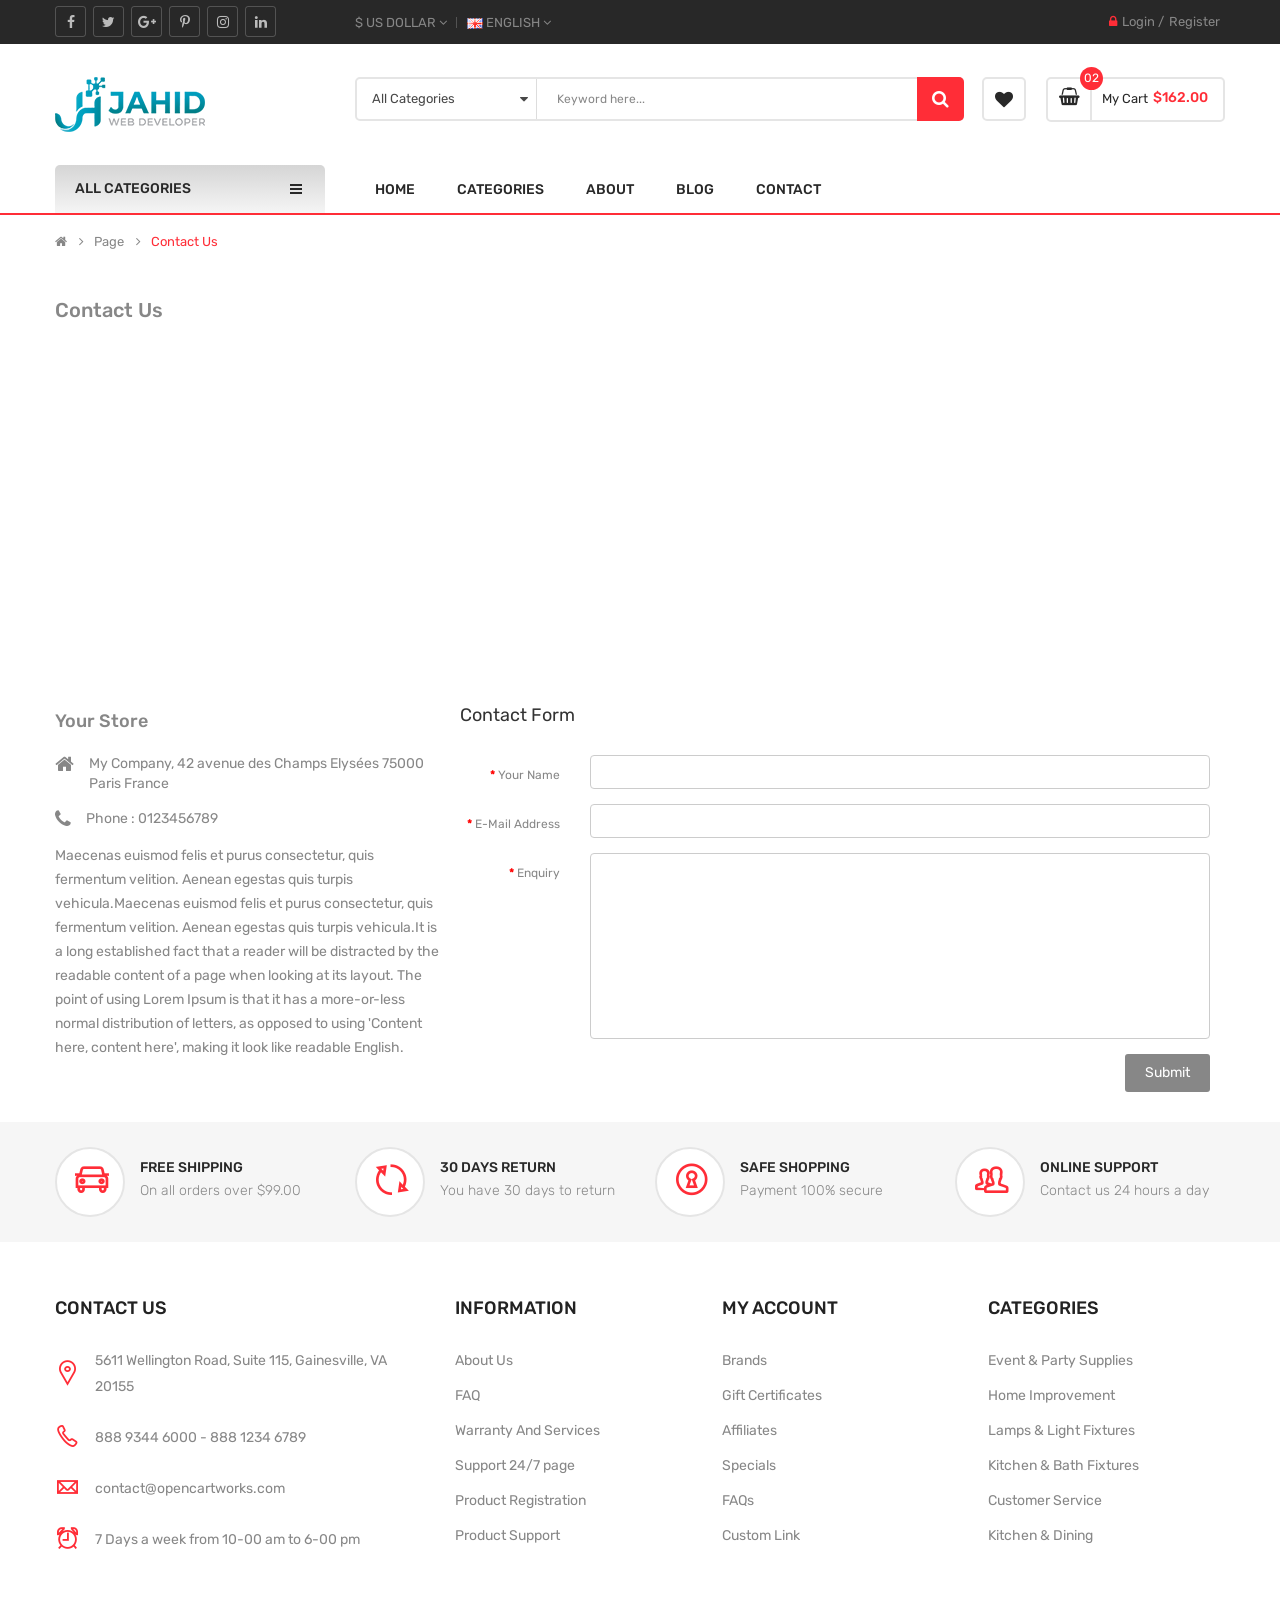
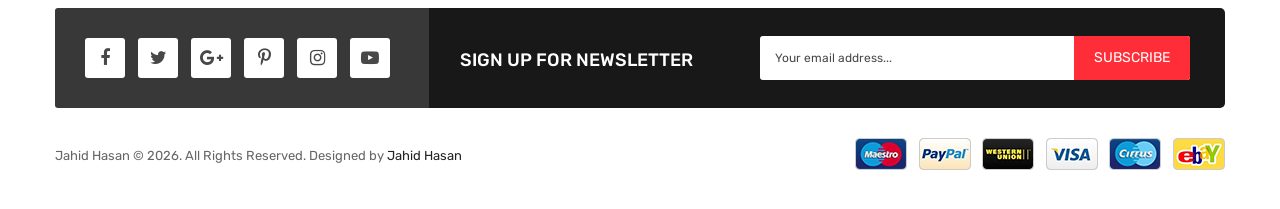
<file: contact.html>
<!DOCTYPE html>
<html lang="en">


<!--  --><meta http-equiv="content-type" content="text/html;charset=UTF-8" /><!-- / -->
<head>
    
    <!-- Basic page needs
    ============================================ -->
    <title>Autoparts - Multipurpose Responsive HTML5 Template</title>
    <meta charset="utf-8">
    <meta name="keywords" content="html5 template, best html5 template, best html template, html5 basic template, multipurpose html5 template, multipurpose html template, creative html templates, creative html5 templates" />
    <meta name="description" content="SuperMarket is a powerful Multi-purpose HTML5 Template with clean and user friendly design. It is definite a great starter for any eCommerce web project." />
    <meta name="author" content="Magentech">
    <meta name="robots" content="index, follow" />
   
    <!-- Mobile specific metas
    ============================================ -->
    <meta name="viewport" content="width=device-width, initial-scale=1.0, maximum-scale=1.0, user-scalable=no">
    
    <!-- Favicon
    ============================================ -->
    <link rel="shortcut icon" type="image/png" href="ico/favicon-16x16.png"/>
  
   
    <!-- Libs CSS
    ============================================ -->
    <link rel="stylesheet" href="css/bootstrap/css/bootstrap.min.css">
    <link href="css/font-awesome/css/font-awesome.min.css" rel="stylesheet">
    <link href="js/datetimepicker/bootstrap-datetimepicker.min.css" rel="stylesheet">
    <link href="js/owl-carousel/owl.carousel.css" rel="stylesheet">
    <link href="css/themecss/lib.css" rel="stylesheet">
    <link href="js/jquery-ui/jquery-ui.min.css" rel="stylesheet">
    <link href="js/minicolors/miniColors.css" rel="stylesheet">
    
    <link href="js/pe-icon-7-stroke/css/pe-icon-7-stroke.css" rel="stylesheet">
    <link href="pe-icon-7-stroke/css/helper.html" rel="stylesheet">

    <!-- Theme CSS
    ============================================ -->
    <link href="css/themecss/so_searchpro.css" rel="stylesheet">
    <link href="css/themecss/so_megamenu.css" rel="stylesheet">
    <link href="css/themecss/so_advanced_search.css" rel="stylesheet">
    <link href="css/themecss/so-listing-tabs.css" rel="stylesheet">
    <link href="css/themecss/so-categories.css" rel="stylesheet">
    <link href="css/themecss/so-newletter-popup.css" rel="stylesheet">
    <link href="css/themecss/so-latest-blog.css" rel="stylesheet">

    <link href="css/footer/footer1.css" rel="stylesheet">
    <link href="css/header/header1.css" rel="stylesheet">
    <link id="color_scheme" href="css/theme.css" rel="stylesheet"> 
    <link href="css/responsive.css" rel="stylesheet">

     <!-- Google web fonts
    ============================================ -->
    <link href='https://fonts.googleapis.com/css?family=Rubik:300,400,400i,500,600,700' rel='stylesheet' type='text/css'>     
    <style type="text/css">
         body{font-family:'Rubik', sans-serif;}
    </style>

</head>

<body class="res layout-1">
    
    <div id="wrapper" class="wrapper-fluid banners-effect-5">
    

    <!-- Header Container  -->
    <header id="header" class=" typeheader-1">
        
        <!-- Header Top -->
        <div class="header-top hidden-compact"> 
            <div class="container">
                <div class="row">
                    <div class="header-top-left col-lg-3 col-md-4 col-sm-5 hidden-xs">           
                        <div class="telephone " >
                            <ul class="socials">
                                <li class="facebook"><a href="https://www.facebook.com/smartaddons.page" target="_blank"><i class="fa fa-facebook"></i></a></li>
                                <li class="twitter"><a href="https://twitter.com/smartaddons" target="_blank"><i class="fa fa-twitter"></i></a></li>
                                <li class="google_plus"><a href="https://plus.google.com/u/0/+Smartaddons/posts" target="_blank"><i class="fa fa-google-plus"></i></a></li>
                                <li class="pinterest"><a href="https://www.pinterest.com/smartaddons/" target="_blank"><i class="fa fa-pinterest-p"></i></a></li>
                                <li class="instagram"><a href="#" target="_blank"><i class="fa fa-instagram"></i></a></li>
                                <li class="linkedin"><a href="#" target="_blank"><i class="fa fa-linkedin"></i></a></li>
                            </ul>
                        </div>             
                        
                        
                    </div>
                    <div class="header-top-right col-lg-9 col-md-8 col-sm-7 col-xs-12">
                        <ul class="top-link list-inline lang-curr">
                            <li class="currency">
                                <div class="btn-group currencies-block">
                                    <form action="https://demo.smartaddons.com/templates/html/autoparts/index.html" method="post" enctype="multipart/form-data" id="currency">
                                        <a class="btn btn-link dropdown-toggle" data-toggle="dropdown">
                                            <span class="icon icon-credit "></span> $ US Dollar  <span class="fa fa-angle-down"></span>
                                        </a>
                                        <ul class="dropdown-menu btn-xs">
                                            <li> <a href="#">(€)&nbsp;Euro</a></li>
                                            <li> <a href="#">(£)&nbsp;Pounds    </a></li>
                                            <li> <a href="#">($)&nbsp;US Dollar </a></li>
                                        </ul>
                                    </form>
                                </div>
                            </li>   
                            <li class="language">
                                <div class="btn-group languages-block ">
                                    <form action="https://demo.smartaddons.com/templates/html/autoparts/index.html" method="post" enctype="multipart/form-data" id="bt-language">
                                        <a class="btn btn-link dropdown-toggle" data-toggle="dropdown">
                                            <img src="image/catalog/flags/gb.png" alt="English" title="English">
                                            <span class="eng">English</span>
                                            <span class="fa fa-angle-down"></span>
                                        </a>
                                        <ul class="dropdown-menu">
                                            <li><a href="index.html"><img class="image_flag" src="image/catalog/flags/gb.png" alt="English" title="English" /> English </a></li>
                                            <li> <a href="html_with_RTL/index.html"> <img class="image_flag" src="image/catalog/flags/ar.png" alt="Arabic" title="Arabic" /> Arabic </a> </li>
                                        </ul>
                                    </form>
                                </div>
                                
                            </li>
                        </ul>
                        <ul class="top-log list-inline">                          
                            <li><i class="fa fa-lock"></i><a href="login.html">Login</a> / </li><li><a href="register.html">Register</a></li>
                        </ul>
                    </div>
                </div>
            </div>      
        </div>
        <div class="header-middle hidden-compact">
            <div class="container">
                <div class="row">           
                    <div class="col-lg-3 col-md-4 col-sm-12 col-xs-12">
                        <div class="logo">
                            <a href="index.html"><img src="image/catalog/logo.png" title="Your Store" alt="Your Store" /></a>
                        </div>
                        
                    </div>
                    <div class="col-lg-9 col-md-8 col-sm-12 col-xs-12 middle-right">
                        <div class="search-header-w">
                            <div class="icon-search hidden-lg hidden-md"><i class="fa fa-search"></i></div>                                
                              
                            <div id="sosearchpro" class="sosearchpro-wrapper so-search ">
                                <form method="GET" action="https://demo.smartaddons.com/templates/html/autoparts/index.html">
                                    <div id="search0" class="search input-group form-group">
                                        <div class="select_category filter_type  icon-select hidden-sm hidden-xs">
                                            <select class="no-border" name="category_id">
                                                <option value="0">All Categories</option>
                                                <option value="78">Apparel</option>
                                                <option value="77">Cables &amp; Connectors</option>
                                                <option value="82">Cameras &amp; Photo</option>
                                                <option value="80">Flashlights &amp; Lamps</option>
                                                <option value="81">Mobile Accessories</option>
                                                <option value="79">Video Games</option>
                                                <option value="20">Jewelry &amp; Watches</option>
                                                <option value="76">&nbsp;&nbsp;&nbsp;&nbsp;&nbsp;&nbsp;Earings</option>
                                                <option value="26">&nbsp;&nbsp;&nbsp;&nbsp;&nbsp;&nbsp;Wedding Rings</option>
                                                <option value="27">&nbsp;&nbsp;&nbsp;&nbsp;&nbsp;&nbsp;Men Watches</option>
                                            </select>
                                        </div>

                                        <input class="autosearch-input form-control" type="text" value="" size="50" autocomplete="off" placeholder="Keyword here..." name="search">
                                
                                        <button type="submit" class="button-search btn btn-primary" name="submit_search"><i class="fa fa-search"></i></button>
                                    
                                    </div>
                                    <input type="hidden" name="route" value="product/search" />
                                </form>
                            </div>
                        </div>

                        <div class="shopping_cart">
                            <div id="cart" class="btn-shopping-cart">

                                <a href="javascript:void(0)" data-loading-text="Loading... " class="btn-group top_cart dropdown-toggle" data-toggle="dropdown" aria-expanded="true">
                                    <div class="shopcart">
                                        <span class="icon-c">
                                            <i class="fa fa-shopping-basket"></i>
                                        </span>
                                        <div class="shopcart-inner">
                                            <p class="text-shopping-cart">
                                                My cart
                                            </p>

                                            <span class="total-shopping-cart cart-total-full">
                                            <span class="items_cart">02</span><span class="items_cart2"> item(s)</span><span class="items_carts">$162.00</span>
                                            </span>
                                        </div>
                                    </div>
                                </a>

                                <ul class="dropdown-menu pull-right shoppingcart-box" role="menu">
                                    <li>
                                        <table class="table table-striped">
                                            <tbody>
                                                <tr>
                                                    <td class="text-center" style="width:70px">
                                                        <a href="product.html">
                                                            <img src="image/catalog/demo/product/80/1.jpg" style="width:70px" alt="Yutculpa ullamcon" title="Yutculpa ullamco" class="preview">
                                                        </a>
                                                    </td>
                                                    <td class="text-left"> <a class="cart_product_name" href="product.html">Yutculpa ullamco</a> 
                                                    </td>
                                                    <td class="text-center">x1</td>
                                                    <td class="text-center">$80.00</td>
                                                    <td class="text-right">
                                                        <a href="product.html" class="fa fa-edit"></a>
                                                    </td>
                                                    <td class="text-right">
                                                        <a onclick="cart.remove('2');" class="fa fa-times fa-delete"></a>
                                                    </td>
                                                </tr>
                                                <tr>
                                                    <td class="text-center" style="width:70px">
                                                        <a href="product.html">
                                                            <img src="image/catalog/demo/product/80/2.jpg" style="width:70px" alt="Xancetta bresao" title="Xancetta bresao" class="preview">
                                                        </a>
                                                    </td>
                                                    <td class="text-left"> <a class="cart_product_name" href="product.html">Xancetta bresao</a> 
                                                    </td>
                                                    <td class="text-center">x1</td>
                                                    <td class="text-center">$60.00</td>
                                                    <td class="text-right">
                                                        <a href="product.html" class="fa fa-edit"></a>
                                                    </td>
                                                    <td class="text-right">
                                                        <a onclick="cart.remove('1');" class="fa fa-times fa-delete"></a>
                                                    </td>
                                                </tr>
                                            </tbody>
                                        </table>
                                    </li>
                                    <li>
                                        <div>
                                            <table class="table table-bordered">
                                                <tbody>
                                                    <tr>
                                                        <td class="text-left"><strong>Sub-Total</strong>
                                                        </td>
                                                        <td class="text-right">$140.00</td>
                                                    </tr>
                                                    <tr>
                                                        <td class="text-left"><strong>Eco Tax (-2.00)</strong>
                                                        </td>
                                                        <td class="text-right">$2.00</td>
                                                    </tr>
                                                    <tr>
                                                        <td class="text-left"><strong>VAT (20%)</strong>
                                                        </td>
                                                        <td class="text-right">$20.00</td>
                                                    </tr>
                                                    <tr>
                                                        <td class="text-left"><strong>Total</strong>
                                                        </td>
                                                        <td class="text-right">$162.00</td>
                                                    </tr>
                                                </tbody>
                                            </table>
                                            <p class="text-right"> <a class="btn view-cart" href="cart.html"><i class="fa fa-shopping-cart"></i>View Cart</a>&nbsp;&nbsp;&nbsp; <a class="btn btn-mega checkout-cart" href="checkout.html"><i class="fa fa-share"></i>Checkout</a> 
                                            </p>
                                        </div>
                                    </li>
                                </ul>
                            </div>
                        </div>

                        <div class="wishlist hidden-md hidden-sm hidden-xs"><a href="#" id="wishlist-total" class="top-link-wishlist" title="Wish List (0) "><i class="fa fa-heart"></i></a></div>
                                         
                    </div>
                </div>
            </div>
        </div>

        <div class="header-bottom hidden-compact"> 
            <div class="container">
                <div class="row">
                    <div class="col-lg-3 col-md-3 col-sm-6 col-xs-6">
                        <div class="menu-vertical-w">   
                            <div class="responsive so-megamenu megamenu-style-dev ">
                                <div class="so-vertical-menu ">
                                    <nav class="navbar-default">    
                                        
                                        <div class="container-megamenu vertical">
                                            <div id="menuHeading">
                                                <div class="megamenuToogle-wrapper">
                                                    <div class="megamenuToogle-pattern">
                                                        <div class="container">
                                                            <div>
                                                                <span></span>
                                                                <span></span>
                                                                <span></span>
                                                            </div>
                                                            All Categories                          
                                                        </div>
                                                    </div>
                                                </div>
                                            </div>
                                         
                                            <div class="navbar-header">
                                                <button type="button" id="show-verticalmenu" data-toggle="collapse" class="navbar-toggle">      
                                                    <i class="fa fa-bars"></i>
                                                    <span>  All Categories     </span>
                                                </button>
                                            </div>
                                            <div class="vertical-wrapper" >
                                                <span id="remove-verticalmenu" class="fa fa-times"></span>
                                                <div class="megamenu-pattern">
                                                    <div class="container-mega">
                                                        <ul class="megamenu">
                                                            <li class="item-vertical  with-sub-menu hover">
                                                                <p class="close-menu"></p>
                                                                <a href="#" class="clearfix">                                                                    
                                                                    <span>Lighting</span>
                                                                    <b class="fa-angle-right"></b>
                                                                </a>
                                                                <div class="sub-menu" data-subwidth="60"  >
                                                                    <div class="content" >
                                                                        <div class="row">
                                                                            <div class="col-sm-12">
                                                                                <div class="row">
                                                                                    <div class="col-md-4 static-menu">
                                                                                        <div class="menu">
                                                                                            <ul>
                                                                                                <li>
                                                                                                    <a href="#"  class="main-menu">Apparel</a>
                                                                                                    <ul>
                                                                                                        <li><a href="#" >Accessories for Tablet PC</a></li>
                                                                                                        <li><a href="#" >Accessories for i Pad</a></li>
                                                                                                        <li><a  href="#" >Accessories for iPhone</a></li>
                                                                                                        <li><a href="#" >Bags, Holiday Supplies</a></li>
                                                                                                        <li><a href="#" >Car Alarms and Security</a></li>
                                                                                                        <li><a href="#" >Car Audio &amp; Speakers</a></li>
                                                                                                    </ul>
                                                                                                </li>
                                                                                                <li>
                                                                                                    <a href="#"  class="main-menu">Cables &amp; Connectors</a>
                                                                                                    <ul>
                                                                                                        <li><a href="#" >Cameras &amp; Photo</a></li>
                                                                                                        <li><a href="#" >Electronics</a></li>
                                                                                                        <li><a href="#" >Outdoor &amp; Traveling</a></li>
                                                                                                    </ul>
                                                                                                </li>
                                                                                            </ul>
                                                                                        </div>
                                                                                    </div>
                                                                                    <div class="col-md-4 static-menu">
                                                                                        <div class="menu">
                                                                                            <ul>
                                                                                                <li>
                                                                                                    <a href="#"  class="main-menu">Camping &amp; Hiking</a>
                                                                                                    <ul>
                                                                                                        <li><a href="#" >Earings</a></li>
                                                                                                        <li><a href="#" >Shaving &amp; Hair Removal</a></li>
                                                                                                        <li><a href="#" >Salon &amp; Spa Equipment</a></li>
                                                                                                    </ul>
                                                                                                </li>
                                                                                                <li>
                                                                                                    <a href="#" class="main-menu">Smartphone &amp; Tablets</a>
                                                                                                    <ul>
                                                                                                        <li><a href="#" >Sports &amp; Outdoors</a></li>
                                                                                                        <li><a href="#" >Bath &amp; Body</a></li>
                                                                                                        <li><a href="#" >Gadgets &amp; Auto Parts</a></li>
                                                                                                    </ul>
                                                                                                </li>
                                                                                            </ul>
                                                                                        </div>
                                                                                    </div>
                                                                                    <div class="col-md-4 static-menu">
                                                                                        <div class="menu">
                                                                                            <ul>
                                                                                                <li>
                                                                                                    <a href="#"  class="main-menu">Bags, Holiday Supplies</a>
                                                                                                    <ul>
                                                                                                        <li><a href="#" onclick="window.location = '18_46.html';">Battereries &amp; Chargers</a></li>
                                                                                                        <li><a href="#" onclick="window.location = '24_64.html';">Bath &amp; Body</a></li>
                                                                                                        <li><a href="#" onclick="window.location = '18_45.html';">Headphones, Headsets</a></li>
                                                                                                        <li><a href="#" onclick="window.location = '18_30.html';">Home Audio</a></li>
                                                                                                    </ul>
                                                                                                </li>
                                                                                            </ul>
                                                                                        </div>
                                                                                    </div>
                                                                                </div>
                                                                            </div>
                                                                        </div>
                                                                    </div>
                                                                </div>
                                                            </li>
                                                            <li class="item-vertical">
                                                                <p class="close-menu"></p>
                                                                <a href="#" class="clearfix">                                                                   
                                                                    <span>Oil Fluids</span>                                                                    
                                                                </a>
                                                            </li>
                                                            <li class="item-vertical  style1 with-sub-menu hover">
                                                                <p class="close-menu"></p>
                                                                <a href="#" class="clearfix">
                                                                    <span class="label"></span>                                                                    
                                                                    <span>Smart Devices</span>                                                                     
                                                                    <b class="fa-angle-right"></b>
                                                                </a>
                                                                <div class="sub-menu" data-subwidth="40" >
                                                                    <div class="content">
                                                                        <div class="row">
                                                                            <div class="col-md-6">
                                                                                <div class="row">
                                                                                    <div class="col-md-12 static-menu">
                                                                                        <div class="menu">
                                                                                            <ul>
                                                                                                <li><a href="#" class="main-menu">Smartphone</a>
                                                                                                    <ul>
                                                                                                        <li><a href="#">Esdipiscing</a>
                                                                                                        </li>
                                                                                                        <li><a href="#">Scanners</a>
                                                                                                        </li>
                                                                                                        <li><a href="#">Apple</a>
                                                                                                        </li>
                                                                                                        <li><a href="#">Dell</a>
                                                                                                        </li>
                                                                                                        <li><a href="#">Scanners</a>
                                                                                                        </li>
                                                                                                    </ul>
                                                                                                </li>
                                                                                                <li><a href="#" class="main-menu">Electronics</a>
                                                                                                    <ul>
                                                                                                        <li><a href="#">Asdipiscing</a>
                                                                                                        </li>
                                                                                                        <li><a href="#">Diam sit</a>
                                                                                                        </li>
                                                                                                        <li><a href="#">Labore et</a>
                                                                                                        </li>
                                                                                                        <li><a href="#">Monitors</a>
                                                                                                        </li>
                                                                                                    </ul>
                                                                                                </li>
                                                                                            </ul>
                                                                                        </div>
                                                                                    </div>
                                                                                </div>
                                                                            </div>
                                                                            <div class="col-md-6">
                                                                                <div class="row banner">
                                                                                    <a href="#">
                                                                                        <img src="image/catalog/menu/megabanner/vbanner1.png" alt="banner1">
                                                                                        </a>
                                                                                    </div>
                                                                                </div>
                                                                            </div>
                                                                        </div>
                                                                    </div>
                                                                </li>
                                                            <li class="item-vertical with-sub-menu hover">
                                                                <p class="close-menu"></p>
                                                                <a href="#" class="clearfix">                                                                    
                                                                    <span>Paintworks</span>
                                                                    <b class="fa-angle-right"></b>
                                                                </a>
                                                                <div class="sub-menu" data-subwidth="60" >
                                                                    <div class="content" >
                                                                        <div class="row">
                                                                            <div class="col-md-12">
                                                                                <div class="row">
                                                                                    <div class="col-md-4 static-menu">
                                                                                        <div class="menu">
                                                                                            <ul>
                                                                                                <li>
                                                                                                    <a href="#" class="main-menu">Car Alarms and Security</a>
                                                                                                    <ul>
                                                                                                        <li><a href="#" >Car Audio &amp; Speakers</a></li>
                                                                                                        <li><a href="#" >Gadgets &amp; Auto Parts</a></li>
                                                                                                        <li><a href="#" >Gadgets &amp; Auto Parts</a></li>
                                                                                                        <li><a href="#" >Headphones, Headsets</a></li>
                                                                                                    </ul>
                                                                                                </li>
                                                                                                <li>
                                                                                                    <a href="24.html" onclick="window.location = '24.html';" class="main-menu">Health &amp; Beauty</a>
                                                                                                    <ul>
                                                                                                        <li>
                                                                                                            <a href="#" >Home Audio</a>
                                                                                                        </li>
                                                                                                        <li>
                                                                                                            <a href="#" >Helicopters &amp; Parts</a>
                                                                                                        </li>
                                                                                                        <li>
                                                                                                            <a href="#" >Outdoor &amp; Traveling</a>
                                                                                                        </li>
                                                                                                        <li>
                                                                                                            <a href="#">Toys &amp; Hobbies</a>
                                                                                                        </li>
                                                                                                    </ul>
                                                                                                </li>
                                                                                            </ul>
                                                                                        </div>
                                                                                    </div>
                                                                                    <div class="col-md-4 static-menu">
                                                                                        <div class="menu">
                                                                                            <ul>
                                                                                                <li>
                                                                                                    <a href="#"  class="main-menu">Electronics</a>
                                                                                                    <ul>
                                                                                                        <li>
                                                                                                            <a href="#">Earings</a>
                                                                                                        </li>
                                                                                                        <li>
                                                                                                            <a href="#" >Salon &amp; Spa Equipment</a>
                                                                                                        </li>
                                                                                                        <li>
                                                                                                            <a href="#" >Shaving &amp; Hair Removal</a>
                                                                                                        </li>
                                                                                                        <li>
                                                                                                            <a href="#">Smartphone &amp; Tablets</a>
                                                                                                        </li>
                                                                                                    </ul>
                                                                                                </li>
                                                                                                <li>
                                                                                                    <a href="#"  class="main-menu">Sports &amp; Outdoors</a>
                                                                                                    <ul>
                                                                                                        <li>
                                                                                                            <a href="#" >Flashlights &amp; Lamps</a>
                                                                                                        </li>
                                                                                                        <li>
                                                                                                            <a href="#" >Fragrances</a>
                                                                                                        </li>
                                                                                                        <li>
                                                                                                            <a href="#" >Fishing</a>
                                                                                                        </li>
                                                                                                        <li>
                                                                                                            <a href="#" >FPV System &amp; Parts</a>
                                                                                                        </li>
                                                                                                    </ul>
                                                                                                </li>
                                                                                            </ul>
                                                                                        </div>
                                                                                    </div>
                                                                                    <div class="col-md-4 static-menu">
                                                                                        <div class="menu">
                                                                                            <ul>
                                                                                                <li>
                                                                                                    <a href="#" class="main-menu">More Car Accessories</a>
                                                                                                    <ul>
                                                                                                        <li>
                                                                                                            <a href="#" >Lighter &amp; Cigar Supplies</a>
                                                                                                        </li>
                                                                                                        <li>
                                                                                                            <a href="#" >Mp3 Players &amp; Accessories</a>
                                                                                                        </li>
                                                                                                        <li>
                                                                                                            <a href="#" >Men Watches</a>
                                                                                                        </li>
                                                                                                        <li>
                                                                                                            <a href="#" >Mobile Accessories</a>
                                                                                                        </li>
                                                                                                    </ul>
                                                                                                </li>
                                                                                                <li>
                                                                                                    <a href="#" class="main-menu">Gadgets &amp; Auto Parts</a>
                                                                                                    <ul>
                                                                                                        <li>
                                                                                                            <a href="#" >Gift &amp; Lifestyle Gadgets</a>
                                                                                                        </li>
                                                                                                        <li>
                                                                                                            <a href="#" >Gift for Man</a>
                                                                                                        </li>
                                                                                                        <li>
                                                                                                            <a href="#" >Gift for Woman</a>
                                                                                                        </li>
                                                                                                        <li>
                                                                                                            <a href="#" >Gift for Woman</a>
                                                                                                        </li>
                                                                                                    </ul>
                                                                                                </li>
                                                                                            </ul>
                                                                                        </div>
                                                                                    </div>
                                                                                </div>
                                                                            </div>
                                                                        </div>
                                                                    </div>
                                                                </div>
                                                            </li>
                                                            <li class="item-vertical css-menu with-sub-menu hover">
                                                                <p class="close-menu"></p>
                                                                <a href="#" class="clearfix">                                                                                                                                    
                                                                    <span>Replacement Parts</span>
                                                                    <b class="fa-angle-right"></b>
                                                                </a>
                                                                <div class="sub-menu" data-subwidth="20">
                                                                    <div class="content" >
                                                                        <div class="row">
                                                                            <div class="col-sm-12">
                                                                                <div class="row">
                                                                                    <div class="col-sm-12 hover-menu">
                                                                                        <div class="menu">
                                                                                            <ul>
                                                                                                <li>
                                                                                                    <a href="#" class="main-menu">Headphones, Headsets</a>
                                                                                                </li>
                                                                                                <li>
                                                                                                    <a href="#" class="main-menu">Home Audio</a>
                                                                                                </li>
                                                                                                <li>
                                                                                                    <a href="#" class="main-menu">Health &amp; Beauty</a>
                                                                                                </li>
                                                                                                <li>
                                                                                                    <a href="#" class="main-menu">Helicopters &amp; Parts</a>
                                                                                                </li>
                                                                                                <li>
                                                                                                    <a href="#" class="main-menu">Helicopters &amp; Parts</a>
                                                                                                </li>
                                                                                            </ul>
                                                                                        </div>
                                                                                    </div>
                                                                                </div>
                                                                            </div>
                                                                        </div>
                                                                    </div>
                                                                </div>
                                                            </li>
                                                            <li class="item-vertical">
                                                                <p class="close-menu"></p>
                                                                <a href="#" class="clearfix">                                                                    
                                                                    <span>Tool & equipments</span>                                                                    
                                                                </a>
                                                            </li>
                                                            <li class="item-vertical">
                                                                <p class="close-menu"></p>
                                                                <a href="#" class="clearfix">                                                                    
                                                                    <span>Wheels & Tires</span>
                                                                </a>
                                                            </li>
                                                            <li class="item-vertical">
                                                                <p class="close-menu"></p>
                                                                <a href="#" class="clearfix">                                                                    
                                                                    <span>Car Parts</span>
                                                                </a>
                                                            </li>
                                                            <li class="item-vertical" >
                                                                <p class="close-menu"></p>
                                                                <a href="#" class="clearfix">                                                                    
                                                                    <span>Gaming Toys</span>
                                                                </a>
                                                            </li>
                                                            <li class="item-vertical" >
                                                                <p class="close-menu"></p>                                                                
                                                                <a href="#" class="clearfix">
                                                                    <span>Baby Car Seats</span>
                                                                </a>
                                                            </li>
                                                            <li class="item-vertical">
                                                                <p class="close-menu"></p>
                                                                <a href="#" class="clearfix">                                                                    
                                                                    <span>Motobike Care</span>
                                                                </a>
                                                            </li>
                                                            <li class="item-vertical" style="display: none;">
                                                                <p class="close-menu"></p>
                                                                <a href="#" class="clearfix">                                                                     
                                                                    <span>Jewelry &amp; Watches</span>
                                                                </a>
                                                            </li>
                                                            <li class="item-vertical" style="display: none;">
                                                                <p class="close-menu"></p>
                                                                <a href="#" class="clearfix">                                                                    
                                                                    <span>Home &amp; Lights</span>
                                                                </a>
                                                            </li>
                                                            <li class="item-vertical" style="display: none;">
                                                                <p class="close-menu"></p>
                                                                <a href="#" class="clearfix">                                                                    
                                                                    <span>Metallurgy</span>
                                                                </a>
                                                            </li>
                                                           
                                                            <!-- <li class="loadmore">
                                                                <i class="fa fa-plus-square-o"></i>
                                                                <span class="more-view">More Categories</span>
                                                            </li> -->
                                                                
                                                            </ul>
                                                        </div>
                                                    </div>
                                                </div>
                                            </div>
                                        </nav>
                                </div>
                            </div> 
                        </div>
                    </div>
                    <div class="col-lg-9 col-md-9 col-sm-6 col-xs-6">
                        <div class="main-menu-w">
                            <div class="responsive so-megamenu megamenu-style-dev">
                                <nav class="navbar-default">
                                    <div class=" container-megamenu  horizontal open ">
                                        <div class="navbar-header">
                                            <button type="button" id="show-megamenu" data-toggle="collapse" class="navbar-toggle">
                                                <span class="icon-bar"></span>
                                                <span class="icon-bar"></span>
                                                <span class="icon-bar"></span>
                                            </button>
                                        </div>
                                        
                                        <div class="megamenu-wrapper">
                                            <span id="remove-megamenu" class="fa fa-times"></span>
                                            <div class="megamenu-pattern">
                                                <div class="container-mega">
                                                    <ul class="megamenu" data-transition="slide" data-animationtime="250">
                                                        <li class="">
                                                            <a href="index.html">Home</a>
                                                            <!-- <div class="sub-menu" style="width:100%;" > 
                                                                <div class="content" >
                                                                    <div class="row">
                                                                        <div class="col-md-3">
                                                                            <a href="index.html" class="image-link"> 
                                                                                <span class="thumbnail">
                                                                                    <img class="img-responsive img-border" src="image/catalog/menu/home1.jpg" alt="image">
                                                                                    
                                                                                </span> 
                                                                                <h3 class="figcaption">Home page - (Default)</h3> 
                                                                            </a> 
                                                                            
                                                                        </div>
                                                                        <div class="col-md-3">
                                                                            <a href="home2.html" class="image-link"> 
                                                                                <span class="thumbnail">
                                                                                    <img class="img-responsive img-border" src="image/catalog/menu/home2.jpg" alt="image">
                                                                                   
                                                                                </span> 
                                                                                <h3 class="figcaption">Home page - Layout 2</h3> 
                                                                            </a> 
                                                                            
                                                                        </div>
                                                                        <div class="col-md-3">
                                                                            <a href="home3.html" class="image-link"> 
                                                                                <span class="thumbnail">
                                                                                    <img class="img-responsive img-border" src="image/catalog/menu/home3.jpg" alt="image">
                                                                                   
                                                                                </span> 
                                                                                <h3 class="figcaption">Home page - Layout 3</h3> 
                                                                            </a> 
                                                                            
                                                                        </div>
                                                                        <div class="col-md-3">
                                                                            <a href="home4.html" class="image-link"> 
                                                                                <span class="thumbnail">
                                                                                    <img class="img-responsive img-border" src="image/catalog/menu/home4.jpg" alt="image">
                                                                                   
                                                                                </span> 
                                                                                <h3 class="figcaption">Home page - Layout 4</h3> 
                                                                            </a> 
                                                                            
                                                                        </div>
                                                                        <div class="col-md-3">
                                                                            <a href="home5.html" class="image-link"> 
                                                                                <span class="thumbnail">
                                                                                    <img class="img-responsive img-border" src="image/catalog/menu/home5.jpg" alt="image">
                                                                                   
                                                                                </span> 
                                                                                <h3 class="figcaption">Home page - Layout 5</h3> 
                                                                            </a> 
                                                                            
                                                                        </div>
                                                                        <div class="col-md-3">
                                                                            <a href="home6.html" class="image-link"> 
                                                                                <span class="thumbnail">
                                                                                    <img class="img-responsive img-border" src="image/catalog/menu/home6.jpg" alt="image">
                                                                                   
                                                                                </span> 
                                                                                <h3 class="figcaption">Home page - Layout 6</h3> 
                                                                            </a> 
                                                                            
                                                                        </div>
                                                                        <div class="col-md-3">
                                                                            <a href="home7.html" class="image-link"> 
                                                                                <span class="thumbnail">
                                                                                    <img class="img-responsive img-border" src="image/catalog/menu/home7.jpg" alt="image">
                                                                                   
                                                                                </span> 
                                                                                <h3 class="figcaption">Home page - Layout 7</h3> 
                                                                            </a> 
                                                                            
                                                                        </div>
                                                                        <div class="col-md-3">
                                                                            <a href="home8.html" class="image-link"> 
                                                                                <span class="thumbnail">
                                                                                    <img class="img-responsive img-border" src="image/catalog/menu/home8.jpg" alt="image">
                                                                                   
                                                                                </span> 
                                                                                <h3 class="figcaption">Home page - Layout 8</h3> 
                                                                            </a> 
                                                                            
                                                                        </div>
                                                                        <div class="col-md-3">
                                                                            <a href="html_with_RTL/index.html" class="image-link"> 
                                                                                <span class="thumbnail">
                                                                                    <img class="img-responsive img-border" src="image/catalog/menu/rtl.jpg" alt="image">
                                                                                    
                                                                                </span> 
                                                                                <h3 class="figcaption">Home page - RTL</h3> 
                                                                            </a> 
                                                                            
                                                                        </div>
                                                                        
                                                                        <!-- <div class="col-md-15">
                                                                            <a href="#" class="image-link"> 
                                                                                <span class="thumbnail">
                                                                                    <img class="img-responsive img-border" src="image/demo/feature/comming-soon.png" alt="">
                                                                                    
                                                                                </span> 
                                                                                <h3 class="figcaption">Comming soon</h3> 
                                                                            </a> 
                                                                            
                                                                        </div> --
                                                                    </div>
                                                                </div>
                                                            </div>-->
                                                        </li>
                                                        <!-- <li class="with-sub-menu hover">
                                                            <p class="close-menu"></p>
                                                            <a href="#" class="clearfix">
                                                                <strong>Features</strong>                                                                
                                                                <b class="caret"></b>
                                                            </a>
                                                            <div class="sub-menu" style="width: 100%; right: auto;">
                                                                <div class="content" >
                                                                    <div class="row">
                                                                        <div class="col-md-3">
                                                                            <div class="column">
                                                                                <a href="#" class="title-submenu">Listing pages</a>
                                                                                <div>
                                                                                    <ul class="row-list">
                                                                                        <li><a href="category.html">Category Page 1 </a></li>
                                                                                        <li><a href="category-v2.html">Category Page 2</a></li>
                                                                                        <li><a href="category-v3.html">Category Page 3</a></li>
                                                                                    </ul>
                                                                                    
                                                                                </div>
                                                                            </div>
                                                                        </div>
                                                                        <div class="col-md-3">
                                                                            <div class="column">
                                                                                <a href="#" class="title-submenu">Product pages</a>
                                                                                <div>
                                                                                    <ul class="row-list">
                                                                                        <li><a href="product.html">Product page 1</a></li>
                                                                                        <li><a href="product-v2.html">Product page 2</a></li>
                                                                                        <!-- <li><a href="product-v3.html">Image size - small</a></li> --
                                                                                    </ul>
                                                                                </div>
                                                                            </div>
                                                                        </div>
                                                                        <div class="col-md-3">
                                                                            <div class="column">
                                                                                <a href="#" class="title-submenu">Shopping pages</a>
                                                                                <div>
                                                                                    <ul class="row-list">
                                                                                        <li><a href="cart.html">Shopping Cart Page</a></li>
                                                                                        <li><a href="checkout.html">Checkout Page</a></li>
                                                                                        <li><a href="compare.html">Compare Page</a></li>
                                                                                        <li><a href="wishlist.html">Wishlist Page</a></li>
                                                                                    
                                                                                    </ul>
                                                                                </div>
                                                                            </div>
                                                                        </div>
                                                                        <div class="col-md-3">
                                                                            <div class="column">
                                                                                <a href="#" class="title-submenu">My Account pages</a>
                                                                                <div>
                                                                                    <ul class="row-list">
                                                                                        <li><a href="login.html">Login Page</a></li>
                                                                                        <li><a href="register.html">Register Page</a></li>
                                                                                        <li><a href="my-account.html">My Account</a></li>
                                                                                        <li><a href="order-history.html">Order History</a></li>
                                                                                        <li><a href="order-information.html">Order Information</a></li>
                                                                                        <li><a href="return.html">Product Returns</a></li>
                                                                                        <li><a href="gift-voucher.html">Gift Voucher</a></li>
                                                                                    </ul>
                                                                                </div>
                                                                            </div>
                                                                        </div>
                                                                    </div>
                                                                </div>
                                                            </div>
                                                        </li> -->
                                                        <!-- <li class="with-sub-menu hover">
                                                            <p class="close-menu"></p>
                                                            <a href="#" class="clearfix">
                                                                <strong>Pages</strong>
                                                                <b class="caret"></b>
                                                            </a>
                                                            <div class="sub-menu" style="width: 40%; ">
                                                                <div class="content" >
                                                                    <div class="row">
                                                                        <div class="col-md-6">
                                                                            <ul class="row-list">
                                                                                <li><a class="subcategory_item" href="faq.html">FAQ</a></li>
                                                                                
                                                                                <li><a class="subcategory_item" href="sitemap.html">Site Map</a></li>
                                                                                <li><a class="subcategory_item" href="contact.html">Contact us</a></li>
                                                                                <li><a class="subcategory_item" href="banner-effect.html">Banner Effect</a></li>
                                                                            </ul>
                                                                        </div>
                                                                        <div class="col-md-6">
                                                                            <ul class="row-list">
                                                                                <li><a class="subcategory_item" href="about-us.html">About Us 1</a></li>
                                                                                <li><a class="subcategory_item" href="about-us-2.html">About Us 2</a></li>
                                                                                <li><a class="subcategory_item" href="about-us-3.html">About Us 3</a></li>
                                                                                <li><a class="subcategory_item" href="about-us-4.html">About Us 4</a></li>
                                                                            </ul>
                                                                        </div>
                                                                    </div>
                                                                </div>
                                                            </div>
                                                        </li> -->
                                                        <li class="with-sub-menu hover">
                                                            <p class="close-menu"></p>
                                                            <a href="#" class="clearfix">
                                                                <strong>Categories</strong>                                                             
                                                      
                                                                <b class="caret"></b>
                                                            </a>
                                                            <div class="sub-menu" style="width: 100%; display: none;">
                                                                <div class="content">
                                                                    <div class="row">
                                                                        <div class="col-sm-12">
                                                                            <div class="row">
                                                                                <div class="col-md-3 img img1">
                                                                                    <a href="#"><img src="image/catalog/menu/megabanner/image-1.jpg" alt="banner1"></a>
                                                                                </div>
                                                                                <div class="col-md-3 img img2">
                                                                                    <a href="#"><img src="image/catalog/menu/megabanner/image-2.jpg" alt="banner2"></a>
                                                                                </div>
                                                                                <div class="col-md-3 img img3">
                                                                                    <a href="#"><img src="image/catalog/menu/megabanner/image-3.jpg" alt="banner3"></a>
                                                                                </div>
                                                                                <div class="col-md-3 img img4">
                                                                                    <a href="#"><img src="image/catalog/menu/megabanner/image-4.jpg" alt="banner4"></a>
                                                                                </div>
                                                                            </div>
                                                                        </div>
                                                                    </div>
                                                                    <div class="row">
                                                                        <div class="col-md-3">
                                                                            <a href="#" class="title-submenu">Automotive</a>
                                                                            <div class="row">
                                                                                <div class="col-md-12 hover-menu">
                                                                                    <div class="menu">
                                                                                        <ul>
                                                                                            <li><a href="#"  class="main-menu">Car Alarms and Security</a></li>
                                                                                            <li><a href="#"  class="main-menu">Car Audio &amp; Speakers</a></li>
                                                                                            <li><a href="#"  class="main-menu">Gadgets &amp; Auto Parts</a></li>
                                                                                            <li><a href="#"  class="main-menu">More Car Accessories</a></li>
                                                                                        </ul>
                                                                                    </div>
                                                                                </div>
                                                                            </div>
                                                                        </div>
                                                                        <div class="col-md-3">
                                                                            <a href="#" class="title-submenu">INTERIOR & ACCESSORIES</a>
                                                                            <div class="row">
                                                                                <div class="col-md-12 hover-menu">
                                                                                    <div class="menu">
                                                                                        <ul>
                                                                                            <li><a href="#"  class="main-menu">Seat Covers & Cushions</a></li>
                                                                                            <li><a href="#"  class="main-menu">Floor Mats & Liners</a></li>
                                                                                            <li><a href="#"  class="main-menu">Steering Wheel Covers</a></li>
                                                                                            <li><a href="#"  class="main-menu">Sun Shades & Tents</a></li>
                                                                                        </ul>
                                                                                    </div>
                                                                                </div>
                                                                            </div>
                                                                        </div>
                                                                        <div class="col-md-3">
                                                                            <a href="#" class="title-submenu">PERFORMANCE &amp; TUNING</a>
                                                                            <div class="row">
                                                                                <div class="col-md-12 hover-menu">
                                                                                    <div class="menu">
                                                                                        <ul>
                                                                                            <li><a href="#"  class="main-menu">Exhaust Systems</a></li>
                                                                                            <li><a href="#"  class="main-menu">Air Intake Systems</a></li>
                                                                                            <li><a href="#"  class="main-menu">Turbochargers & Superchargers</a></li>
                                                                                            <li><a href="#"  class="main-menu">Performance Chips & ECU</a></li>
                                                                                        </ul>
                                                                                    </div>
                                                                                </div>
                                                                            </div>
                                                                        </div>
                                                                        <div class="col-md-3">
                                                                            <a href="#" class="title-submenu">Electronics</a>
                                                                            <div class="row">
                                                                                <div class="col-md-12 hover-menu">
                                                                                    <div class="menu">
                                                                                        <ul>
                                                                                            <li><a href="#"  class="main-menu">Car Audio & Stereos</a></li>
                                                                                            <li><a href="#"  class="main-menu">Dash Cams & Backup Cameras</a></li>
                                                                                            <li><a href="#"  class="main-menu">GPS Navigation Systems</a></li>
                                                                                            <li><a href="#"  class="main-menu">Radar Detectors</a></li>
                                                                                        </ul>
                                                                                    </div>
                                                                                </div>
                                                                            </div>
                                                                        </div>
                                                                    </div>
                                                                </div>
                                                            </div>
                                                        </li>
                                                        
                                                        <li class="">
                                                            <p class="close-menu"></p>
                                                            <a href="about-us.html" class="clearfix">
                                                                <strong>About</strong>
                                             
                                                            </a>
                                                
                                                        </li>
                                                        <li class="">
                                                            <p class="close-menu"></p>
                                                            <a href="blog-page.html" class="clearfix">
                                                                <strong>Blog</strong>
                                                                <span class="label"></span>
                                                            </a>
                                                        </li>
                                                        <li class="">
                                                            <p class="close-menu"></p>
                                                            <a href="contact.html" class="clearfix">
                                                                <strong>contact</strong>
                                                                <span class="label"></span>
                                                            </a>
                                                        </li>
                                                        
                                                        
                                                    </ul>
                                                    
                                                </div>
                                            </div>
                                        </div>
                                    </div>
                                </nav>
                            </div>
                        </div>
                    </div>
                </div>
            </div>  

        </div>

    </header>
    <!-- //Header Container  -->
    
	<!-- Main Container  -->
	<div class="main-container container">
		<ul class="breadcrumb">
			<li><a href="#"><i class="fa fa-home"></i></a></li>
			<li><a href="#">Page</a></li>
			<li><a href="#">Contact us</a></li>			
		</ul>
		
		<div class="row">
			<div id="content" class="col-sm-12">
				<div class="page-title">
					<h2>Contact Us</h2>
				</div>
				
				
				<iframe src="https://www.google.com/maps/embed?pb=!1m18!1m12!1m3!1d2948.8442639328655!2d-71.10008329902021!3d42.34584359264178!2m3!1f0!2f0!3f0!3m2!1i1024!2i768!4f13.1!3m3!1m2!1s0x89e379f63dc43ccb%3A0xa15d5aa87d0f0c12!2s4+Yawkey+Way%2C+Boston%2C+MA+02215!5e0!3m2!1sen!2s!4v1475081210943" width="100%" height="350" frameborder="0" style="border:0" allowfullscreen></iframe>
				<div class="info-contact clearfix">
					<div class="col-lg-4 col-sm-4 col-xs-12 info-store">
						<div class="row">
							<div class="name-store">
								<h3>Your Store</h3>
							</div>
							<address>
								<div class="address clearfix form-group">
									<div class="icon">
										<i class="fa fa-home"></i>
									</div>
									<div class="text">My Company, 42 avenue des Champs Elysées 75000 Paris France</div>
								</div>
								<div class="phone form-group">
									<div class="icon">
										<i class="fa fa-phone"></i>
									</div>
									<div class="text">Phone : 0123456789</div>
								</div>
								<div class="comment">             
								Maecenas euismod felis et purus consectetur, quis fermentum velition. Aenean egestas quis turpis vehicula.Maecenas euismod felis et purus consectetur, quis fermentum velition. 
								Aenean egestas quis turpis vehicula.It is a long established fact that a reader will be distracted by the readable content of a page when looking at its layout. 
								The point of using Lorem Ipsum is that it has a more-or-less normal distribution of letters, as opposed to using 'Content here, content here', making it look like readable English.
								</div>
							</address>
						</div>
					</div>
					<div class="col-lg-8 col-sm-8 col-xs-12 contact-form">
						<form action="#" method="post" enctype="multipart/form-data" class="form-horizontal">
							<fieldset>
								<legend>Contact Form</legend>
								<div class="form-group required">
							<label class="col-sm-2 control-label" for="input-name">Your Name</label>
							<div class="col-sm-10">
								<input type="text" name="name" value="" id="input-name" class="form-control">
								</div>
							</div>
							<div class="form-group required">
								<label class="col-sm-2 control-label" for="input-email">E-Mail Address</label>
								<div class="col-sm-10">
									<input type="text" name="email" value="" id="input-email" class="form-control">
									</div>
								</div>
								<div class="form-group required">
									<label class="col-sm-2 control-label" for="input-enquiry">Enquiry</label>
									<div class="col-sm-10">
										<textarea name="enquiry" rows="10" id="input-enquiry" class="form-control"></textarea>
									</div>
								</div>
							</fieldset>
							<div class="buttons">
								<div class="pull-right">
									<button class="btn btn-default buttonGray" type="submit">
										<span>Submit</span>
									</button>
								</div>
							</div>
						</form>
					</div>
				</div>
			</div>
		</div>
	</div>
	<!-- //Main Container -->
	

	<!-- Footer Container -->
    <footer class="footer-container typefooter-1">
        <!-- Footer Top Container -->
        <div class="row-top">
            <div class="block-services container">
                <div class="row">
                    <div class="col-lg-3 col-md-3 col-sm-6 col-xs-12 col-margin1">
                        <div class="icon-service">
                            <div class="icon"><i class="pe-7s-car">&nbsp;</i></div>
                            <div class="text">
                                <h6>Free shipping</h6>
                                <p class="no-margin">On all orders over $99.00</p>
                            </div>
                        </div>
                    </div>        
                    <div class="col-lg-3 col-md-3 col-sm-6 col-xs-12 col-margin1">
                        <div class="icon-service">
                            <div class="icon"><i class="pe-7s-refresh-2">&nbsp;</i></div>
                            <div class="text">
                                <h6>30 days return</h6>
                                <p class="no-margin">You have 30 days to return</p>
                            </div>
                        </div>
                    </div>
                    <div class="col-lg-3 col-md-3 col-sm-6 col-xs-12 col-margin">
                        <div class="icon-service">
                            <div class="icon"><i class="pe-7s-door-lock">&nbsp;</i></div>
                            <div class="text">
                                <h6>Safe Shopping<br></h6>
                                <p class="no-margin">Payment 100% secure</p>
                            </div>
                        </div>
                    </div>
                    <div class="col-lg-3 col-md-3 col-sm-6 col-xs-12">
                        <div class="icon-service">
                            <div class="icon"><i class="pe-7s-users">&nbsp;</i></div>
                            <div class="text">
                                <h6>Online support</h6>
                                <p class="no-margin">Contact us 24 hours a day</p>
                            </div>
                        </div>
                    </div>

                </div>
            </div>
        </div>
        <!-- /Footer Top Container -->

        <!-- Footer middle Container -->
        <div class="container">
            <div class="row footer-middle">
                <div class="col-lg-4 col-md-4 col-sm-12 col-xs-12 col-style">
                    <div class="box-footer box-infos">
                        <div class="module">
                            <h3 class="modtitle">Contact us</h3>
                            <div class="modcontent">
                                <ul class="list-icon">
                                    <li><span class="icon pe-7s-map-marker"></span>5611 Wellington Road, Suite 115, Gainesville, VA 20155</li>
                                    <li><span class="icon pe-7s-call"></span> <a href="#">888 9344 6000 - 888 1234 6789</a></li>
                                    <li><span class="icon pe-7s-mail"></span><a href="mailto:contact@opencartworks.com">contact@opencartworks.com</a></li>
                                    <li><span class="icon pe-7s-alarm"></span>7 Days a week from 10-00 am to 6-00 pm</li>
                                </ul>
                            </div>
                        </div>
                    </div>
                </div>
                <div class="col-lg-8 col-md-8 col-sm-12 col-xs-12 col-style">
                    <div class="row">
                        <div class="col-lg-4 col-md-4 col-sm-4 col-xs-12 col-style">
                            <div class="box-information box-footer">
                                <div class="module clearfix">
                                    <h3 class="modtitle">Information</h3>
                                    <div class="modcontent">
                                        <ul class="menu">
                                            <li><a href="#">About Us</a></li>
                                            <li><a href="#">FAQ</a></li>
                                            <li><a href="#">Warranty And Services</a></li>
                                            <li><a href="#">Support 24/7 page</a></li>
                                            <li><a href="#">Product Registration</a></li>
                                            <li><a href="#">Product Support</a></li>
                                        </ul>
                                    </div>
                                </div>
                            </div>

                        </div>
                        <div class="col-lg-4 col-md-4 col-sm-4 col-xs-12 col-style">
                            <div class="box-account box-footer">
                                <div class="module clearfix">
                                    <h3 class="modtitle">My Account</h3>
                                    <div class="modcontent">
                                        <ul class="menu">
                                            <li><a href="#">Brands</a></li>
                                            <li><a href="#">Gift Certificates</a></li>
                                            <li><a href="#">Affiliates</a></li>
                                            <li><a href="#">Specials</a></li>
                                            <li><a href="#">FAQs</a></li>
                                            <li><a href="#">Custom Link</a></li>
                                        </ul>
                                    </div>
                                </div>
                            </div>
                        </div>
                        <div class="col-lg-4 col-md-4 col-sm-4 col-xs-12 col-clear">
                            <div class="box-service box-footer">
                              <div class="module clearfix">
                                <h3 class="modtitle">Categories</h3>
                                <div class="modcontent">
                                  <ul class="menu">
                                    <li><a href="#">Event & Party Supplies</a></li>
                                    <li><a href="#">Home Improvement</a></li>
                                    <li><a href="#">Lamps & Light Fixtures</a></li>
                                    <li><a href="#">Kitchen & Bath Fixtures</a></li>
                                    <li><a href="#">Customer Service</a></li>
                                    <li><a href="#">Kitchen & Dining</a></li>
                                  </ul>
                                </div>
                              </div>
                            </div>
                        </div>
                    </div>
                </div>
            </div>
            <div class="row row-dark">
                <div class="col-lg-4 col-md-5 col-sm-5 col-xs-12 col-socials">
                    <ul class="socials">
                        <li class="facebook"><a href="https://www.facebook.com/smartaddons.page" target="_blank"><i class="fa fa-facebook"></i></a></li>
                        <li class="twitter"><a href="https://twitter.com/smartaddons" target="_blank"><i class="fa fa-twitter"></i></a></li>
                        <li class="google_plus"><a href="https://plus.google.com/u/0/+Smartaddons/posts" target="_blank"><i class="fa fa-google-plus"></i></a></li>
                        <li class="pinterest"><a href="https://www.pinterest.com/smartaddons/" target="_blank"><i class="fa fa-pinterest-p"></i></a></li>
                        <li class="instagram"><a href="#" target="_blank"><i class="fa fa-instagram"></i></a></li>
                        <li class="Youtube"><a href="#" target="_blank"><i class="fa fa-youtube-play"></i></a></li>
                    </ul>
                </div>
                <div class="col-lg-8 col-md-7 col-sm-7 col-xs-12">
                    <div class="module newsletter-footer1">
                        <div class="newsletter">
                            <h3 class="modtitle">Sign Up for Newsletter</h3>
                            <div class="block_content">
                                <form method="post" id="signup" name="signup" class="form-group form-inline signup send-mail">
                                    <div class="form-group">
                                        <div class="input-box">
                                            <input type="email" placeholder="Your email address..." value="" class="form-control" id="txtemail" name="txtemail" size="55">
                                        </div>
                                        <div class="subcribe">
                                            <button class="btn btn-primary btn-default font-title" type="submit" onclick="return subscribe_newsletter();" name="submit">
                                                <span>Subscribe</span>
                                            </button>
                                        </div>
                                    </div>
                                </form>
                            </div>     
                        </div>
                    </div>
                </div>

            </div>
        </div>
        <!-- /Footer middle Container -->
        <!-- Footer Bottom Container -->
        <div class="footer-bottom">        
            <div class="container">
                <div class="row">
                    <div class="copyright col-lg-8 col-md-8 col-sm-12 col-xs-12">
                        <p>Jahid Hasan © 2026. All Rights Reserved. Designed by <a href="#" target="_blank">Jahid Hasan</a></p>
                    </div>                 
                    <div class="payment-w col-lg-4 col-md-4 col-sm-12 col-xs-12">
                        <img src="image/catalog/demo/payment/payment.png" alt="imgpayment">
                    </div>
                </div>
            </div>            
        </div>
        <!-- /Footer Bottom Container -->
        
        
            <!--Back To Top-->
        <div class="back-to-top"><i class="fa fa-angle-up"></i></div>
    </footer>
    <!-- //end Footer Container -->

    </div>
	
	
	
<!-- Include Libs & Plugins
============================================ -->
<!-- Placed at the end of the document so the pages load faster -->
<script type="text/javascript" src="js/jquery-2.2.4.min.js"></script>
<script type="text/javascript" src="js/bootstrap.min.js"></script>
<script type="text/javascript" src="js/owl-carousel/owl.carousel.js"></script>
<script type="text/javascript" src="js/slick-slider/slick.js"></script>
<script type="text/javascript" src="js/themejs/libs.js"></script>
<script type="text/javascript" src="js/unveil/jquery.unveil.js"></script>
<script type="text/javascript" src="js/countdown/jquery.countdown.min.js"></script>
<script type="text/javascript" src="js/dcjqaccordion/jquery.dcjqaccordion.2.8.min.js"></script>
<script type="text/javascript" src="js/datetimepicker/moment.js"></script>
<script type="text/javascript" src="js/datetimepicker/bootstrap-datetimepicker.min.js"></script>
<script type="text/javascript" src="js/jquery-ui/jquery-ui.min.js"></script>

<script type="text/javascript" src="js/lightslider/lightslider.js"></script>
<!-- Theme files
============================================ -->


<script type="text/javascript" src="js/themejs/so_megamenu.js"></script>
<script type="text/javascript" src="js/themejs/addtocart.js"></script>
<script type="text/javascript" src="js/themejs/application.js"></script>
	
</body>


</html>
</file>
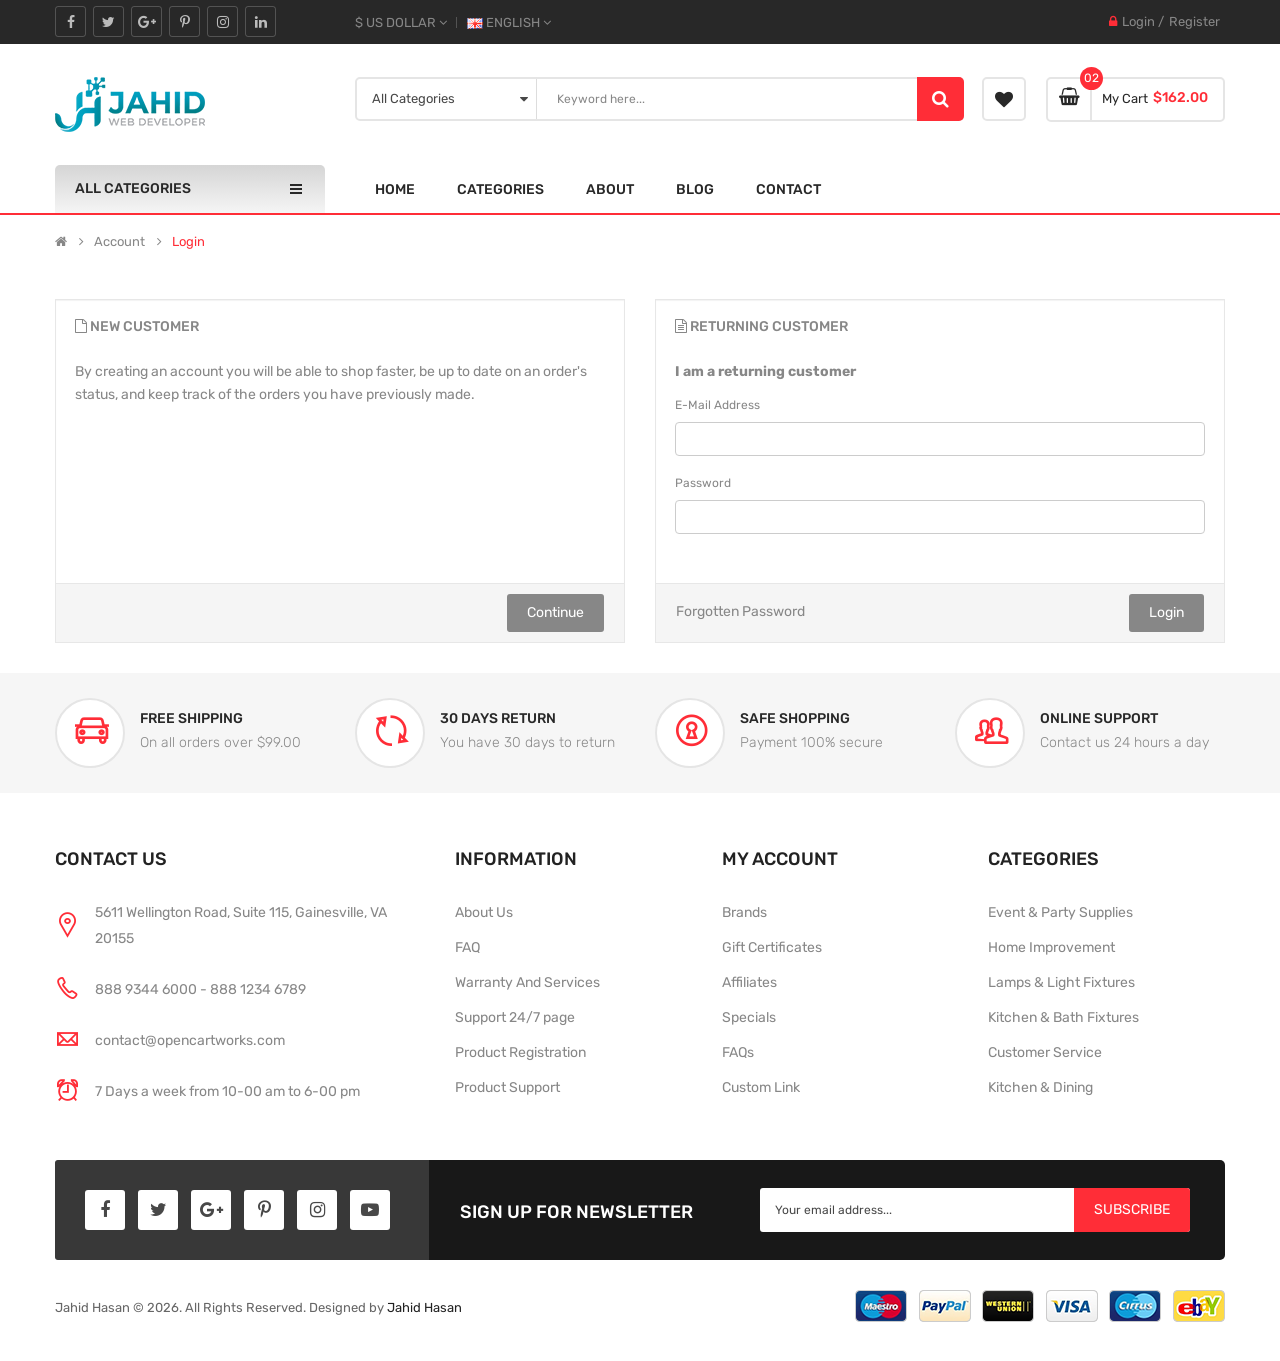
<file: login.html>
<!DOCTYPE html>
<html lang="en">


<!-- --><meta http-equiv="content-type" content="text/html;charset=UTF-8" /><!-- /-->
<head>
    
    <!-- Basic page needs
    ============================================ -->
    <title>Autoparts - Multipurpose Responsive HTML5 Template</title>
    <meta charset="utf-8">
    <meta name="keywords" content="html5 template, best html5 template, best html template, html5 basic template, multipurpose html5 template, multipurpose html template, creative html templates, creative html5 templates" />
    <meta name="description" content="SuperMarket is a powerful Multi-purpose HTML5 Template with clean and user friendly design. It is definite a great starter for any eCommerce web project." />
    <meta name="author" content="Magentech">
    <meta name="robots" content="index, follow" />
   
    <!-- Mobile specific metas
    ============================================ -->
    <meta name="viewport" content="width=device-width, initial-scale=1.0, maximum-scale=1.0, user-scalable=no">
    
    <!-- Favicon
    ============================================ -->
    <link rel="shortcut icon" type="image/png" href="ico/favicon-16x16.png"/>
  
   
    <!-- Libs CSS
    ============================================ -->
    <link rel="stylesheet" href="css/bootstrap/css/bootstrap.min.css">
    <link href="css/font-awesome/css/font-awesome.min.css" rel="stylesheet">
    <link href="js/datetimepicker/bootstrap-datetimepicker.min.css" rel="stylesheet">
    <link href="js/owl-carousel/owl.carousel.css" rel="stylesheet">
    <link href="css/themecss/lib.css" rel="stylesheet">
    <link href="js/jquery-ui/jquery-ui.min.css" rel="stylesheet">
    <link href="js/minicolors/miniColors.css" rel="stylesheet">
    
    <link href="js/pe-icon-7-stroke/css/pe-icon-7-stroke.css" rel="stylesheet">
    <link href="pe-icon-7-stroke/css/helper.html" rel="stylesheet">

    <!-- Theme CSS
    ============================================ -->
    <link href="css/themecss/so_searchpro.css" rel="stylesheet">
    <link href="css/themecss/so_megamenu.css" rel="stylesheet">
    <link href="css/themecss/so_advanced_search.css" rel="stylesheet">
    <link href="css/themecss/so-listing-tabs.css" rel="stylesheet">
    <link href="css/themecss/so-categories.css" rel="stylesheet">
    <link href="css/themecss/so-newletter-popup.css" rel="stylesheet">
    <link href="css/themecss/so-latest-blog.css" rel="stylesheet">

    <link href="css/footer/footer1.css" rel="stylesheet">
    <link href="css/header/header1.css" rel="stylesheet">
    <link id="color_scheme" href="css/theme.css" rel="stylesheet"> 
    <link href="css/responsive.css" rel="stylesheet">

     <!-- Google web fonts
    ============================================ -->
    <link href='https://fonts.googleapis.com/css?family=Rubik:300,400,400i,500,600,700' rel='stylesheet' type='text/css'>     
    <style type="text/css">
         body{font-family:'Rubik', sans-serif;}
    </style>

</head>

<body class="res layout-1 layout-subpage">
    
    <div id="wrapper" class="wrapper-fluid banners-effect-5">
    

    <!-- Header Container  -->
    <header id="header" class=" typeheader-1">
        
        <!-- Header Top -->
        <div class="header-top hidden-compact"> 
            <div class="container">
                <div class="row">
                    <div class="header-top-left col-lg-3 col-md-4 col-sm-5 hidden-xs">           
                        <div class="telephone " >
                            <ul class="socials">
                                <li class="facebook"><a href="https://www.facebook.com/smartaddons.page" target="_blank"><i class="fa fa-facebook"></i></a></li>
                                <li class="twitter"><a href="https://twitter.com/smartaddons" target="_blank"><i class="fa fa-twitter"></i></a></li>
                                <li class="google_plus"><a href="https://plus.google.com/u/0/+Smartaddons/posts" target="_blank"><i class="fa fa-google-plus"></i></a></li>
                                <li class="pinterest"><a href="https://www.pinterest.com/smartaddons/" target="_blank"><i class="fa fa-pinterest-p"></i></a></li>
                                <li class="instagram"><a href="#" target="_blank"><i class="fa fa-instagram"></i></a></li>
                                <li class="linkedin"><a href="#" target="_blank"><i class="fa fa-linkedin"></i></a></li>
                            </ul>
                        </div>             
                        
                        
                    </div>
                    <div class="header-top-right col-lg-9 col-md-8 col-sm-7 col-xs-12">
                        <ul class="top-link list-inline lang-curr">
                            <li class="currency">
                                <div class="btn-group currencies-block">
                                    <form action="https://demo.smartaddons.com/templates/html/autoparts/index.html" method="post" enctype="multipart/form-data" id="currency">
                                        <a class="btn btn-link dropdown-toggle" data-toggle="dropdown">
                                            <span class="icon icon-credit "></span> $ US Dollar  <span class="fa fa-angle-down"></span>
                                        </a>
                                        <ul class="dropdown-menu btn-xs">
                                            <li> <a href="#">(€)&nbsp;Euro</a></li>
                                            <li> <a href="#">(£)&nbsp;Pounds    </a></li>
                                            <li> <a href="#">($)&nbsp;US Dollar </a></li>
                                        </ul>
                                    </form>
                                </div>
                            </li>   
                            <li class="language">
                                <div class="btn-group languages-block ">
                                    <form action="https://demo.smartaddons.com/templates/html/autoparts/index.html" method="post" enctype="multipart/form-data" id="bt-language">
                                        <a class="btn btn-link dropdown-toggle" data-toggle="dropdown">
                                            <img src="image/catalog/flags/gb.png" alt="English" title="English">
                                            <span class="eng">English</span>
                                            <span class="fa fa-angle-down"></span>
                                        </a>
                                        <ul class="dropdown-menu">
                                            <li><a href="index.html"><img class="image_flag" src="image/catalog/flags/gb.png" alt="English" title="English" /> English </a></li>
                                            <li> <a href="html_with_RTL/index.html"> <img class="image_flag" src="image/catalog/flags/ar.png" alt="Arabic" title="Arabic" /> Arabic </a> </li>
                                        </ul>
                                    </form>
                                </div>
                                
                            </li>
                        </ul>
                        <ul class="top-log list-inline">                          
                            <li><i class="fa fa-lock"></i><a href="login.html">Login</a> / </li><li><a href="register.html">Register</a></li>
                        </ul>
                    </div>
                </div>
            </div>      
        </div>
        <div class="header-middle hidden-compact">
            <div class="container">
                <div class="row">           
                    <div class="col-lg-3 col-md-4 col-sm-12 col-xs-12">
                        <div class="logo">
                            <a href="index.html"><img src="image/catalog/logo.png" title="Your Store" alt="Your Store" /></a>
                        </div>
                        
                    </div>
                    <div class="col-lg-9 col-md-8 col-sm-12 col-xs-12 middle-right">
                        <div class="search-header-w">
                            <div class="icon-search hidden-lg hidden-md"><i class="fa fa-search"></i></div>                                
                              
                            <div id="sosearchpro" class="sosearchpro-wrapper so-search ">
                                <form method="GET" action="https://demo.smartaddons.com/templates/html/autoparts/index.html">
                                    <div id="search0" class="search input-group form-group">
                                        <div class="select_category filter_type  icon-select hidden-sm hidden-xs">
                                            <select class="no-border" name="category_id">
                                                <option value="0">All Categories</option>
                                                <option value="78">Apparel</option>
                                                <option value="77">Cables &amp; Connectors</option>
                                                <option value="82">Cameras &amp; Photo</option>
                                                <option value="80">Flashlights &amp; Lamps</option>
                                                <option value="81">Mobile Accessories</option>
                                                <option value="79">Video Games</option>
                                                <option value="20">Jewelry &amp; Watches</option>
                                                <option value="76">&nbsp;&nbsp;&nbsp;&nbsp;&nbsp;&nbsp;Earings</option>
                                                <option value="26">&nbsp;&nbsp;&nbsp;&nbsp;&nbsp;&nbsp;Wedding Rings</option>
                                                <option value="27">&nbsp;&nbsp;&nbsp;&nbsp;&nbsp;&nbsp;Men Watches</option>
                                            </select>
                                        </div>

                                        <input class="autosearch-input form-control" type="text" value="" size="50" autocomplete="off" placeholder="Keyword here..." name="search">
                                
                                        <button type="submit" class="button-search btn btn-primary" name="submit_search"><i class="fa fa-search"></i></button>
                                    
                                    </div>
                                    <input type="hidden" name="route" value="product/search" />
                                </form>
                            </div>
                        </div>

                        <div class="shopping_cart">
                            <div id="cart" class="btn-shopping-cart">

                                <a href="javascript:void(0)" data-loading-text="Loading... " class="btn-group top_cart dropdown-toggle" data-toggle="dropdown" aria-expanded="true">
                                    <div class="shopcart">
                                        <span class="icon-c">
                                            <i class="fa fa-shopping-basket"></i>
                                        </span>
                                        <div class="shopcart-inner">
                                            <p class="text-shopping-cart">
                                                My cart
                                            </p>

                                            <span class="total-shopping-cart cart-total-full">
                                            <span class="items_cart">02</span><span class="items_cart2"> item(s)</span><span class="items_carts">$162.00</span>
                                            </span>
                                        </div>
                                    </div>
                                </a>

                                <ul class="dropdown-menu pull-right shoppingcart-box" role="menu">
                                    <li>
                                        <table class="table table-striped">
                                            <tbody>
                                                <tr>
                                                    <td class="text-center" style="width:70px">
                                                        <a href="product.html">
                                                            <img src="image/catalog/demo/product/80/1.jpg" style="width:70px" alt="Yutculpa ullamcon" title="Yutculpa ullamco" class="preview">
                                                        </a>
                                                    </td>
                                                    <td class="text-left"> <a class="cart_product_name" href="product.html">Yutculpa ullamco</a> 
                                                    </td>
                                                    <td class="text-center">x1</td>
                                                    <td class="text-center">$80.00</td>
                                                    <td class="text-right">
                                                        <a href="product.html" class="fa fa-edit"></a>
                                                    </td>
                                                    <td class="text-right">
                                                        <a onclick="cart.remove('2');" class="fa fa-times fa-delete"></a>
                                                    </td>
                                                </tr>
                                                <tr>
                                                    <td class="text-center" style="width:70px">
                                                        <a href="product.html">
                                                            <img src="image/catalog/demo/product/80/2.jpg" style="width:70px" alt="Xancetta bresao" title="Xancetta bresao" class="preview">
                                                        </a>
                                                    </td>
                                                    <td class="text-left"> <a class="cart_product_name" href="product.html">Xancetta bresao</a> 
                                                    </td>
                                                    <td class="text-center">x1</td>
                                                    <td class="text-center">$60.00</td>
                                                    <td class="text-right">
                                                        <a href="product.html" class="fa fa-edit"></a>
                                                    </td>
                                                    <td class="text-right">
                                                        <a onclick="cart.remove('1');" class="fa fa-times fa-delete"></a>
                                                    </td>
                                                </tr>
                                            </tbody>
                                        </table>
                                    </li>
                                    <li>
                                        <div>
                                            <table class="table table-bordered">
                                                <tbody>
                                                    <tr>
                                                        <td class="text-left"><strong>Sub-Total</strong>
                                                        </td>
                                                        <td class="text-right">$140.00</td>
                                                    </tr>
                                                    <tr>
                                                        <td class="text-left"><strong>Eco Tax (-2.00)</strong>
                                                        </td>
                                                        <td class="text-right">$2.00</td>
                                                    </tr>
                                                    <tr>
                                                        <td class="text-left"><strong>VAT (20%)</strong>
                                                        </td>
                                                        <td class="text-right">$20.00</td>
                                                    </tr>
                                                    <tr>
                                                        <td class="text-left"><strong>Total</strong>
                                                        </td>
                                                        <td class="text-right">$162.00</td>
                                                    </tr>
                                                </tbody>
                                            </table>
                                            <p class="text-right"> <a class="btn view-cart" href="cart.html"><i class="fa fa-shopping-cart"></i>View Cart</a>&nbsp;&nbsp;&nbsp; <a class="btn btn-mega checkout-cart" href="checkout.html"><i class="fa fa-share"></i>Checkout</a> 
                                            </p>
                                        </div>
                                    </li>
                                </ul>
                            </div>
                        </div>

                        <div class="wishlist hidden-md hidden-sm hidden-xs"><a href="#" id="wishlist-total" class="top-link-wishlist" title="Wish List (0) "><i class="fa fa-heart"></i></a></div>
                                         
                    </div>
                </div>
            </div>
        </div>

        <div class="header-bottom hidden-compact"> 
            <div class="container">
                <div class="row">
                    <div class="col-lg-3 col-md-3 col-sm-6 col-xs-6">
                        <div class="menu-vertical-w">   
                            <div class="responsive so-megamenu megamenu-style-dev ">
                                <div class="so-vertical-menu ">
                                    <nav class="navbar-default">    
                                        
                                        <div class="container-megamenu vertical">
                                            <div id="menuHeading">
                                                <div class="megamenuToogle-wrapper">
                                                    <div class="megamenuToogle-pattern">
                                                        <div class="container">
                                                            <div>
                                                                <span></span>
                                                                <span></span>
                                                                <span></span>
                                                            </div>
                                                            All Categories                          
                                                        </div>
                                                    </div>
                                                </div>
                                            </div>
                                         
                                            <div class="navbar-header">
                                                <button type="button" id="show-verticalmenu" data-toggle="collapse" class="navbar-toggle">      
                                                    <i class="fa fa-bars"></i>
                                                    <span>  All Categories     </span>
                                                </button>
                                            </div>
                                            <div class="vertical-wrapper" >
                                                <span id="remove-verticalmenu" class="fa fa-times"></span>
                                                <div class="megamenu-pattern">
                                                    <div class="container-mega">
                                                        <ul class="megamenu">
                                                            <li class="item-vertical  with-sub-menu hover">
                                                                <p class="close-menu"></p>
                                                                <a href="#" class="clearfix">                                                                    
                                                                    <span>Lighting</span>
                                                                    <b class="fa-angle-right"></b>
                                                                </a>
                                                                <div class="sub-menu" data-subwidth="60"  >
                                                                    <div class="content" >
                                                                        <div class="row">
                                                                            <div class="col-sm-12">
                                                                                <div class="row">
                                                                                    <div class="col-md-4 static-menu">
                                                                                        <div class="menu">
                                                                                            <ul>
                                                                                                <li>
                                                                                                    <a href="#"  class="main-menu">Apparel</a>
                                                                                                    <ul>
                                                                                                        <li><a href="#" >Accessories for Tablet PC</a></li>
                                                                                                        <li><a href="#" >Accessories for i Pad</a></li>
                                                                                                        <li><a  href="#" >Accessories for iPhone</a></li>
                                                                                                        <li><a href="#" >Bags, Holiday Supplies</a></li>
                                                                                                        <li><a href="#" >Car Alarms and Security</a></li>
                                                                                                        <li><a href="#" >Car Audio &amp; Speakers</a></li>
                                                                                                    </ul>
                                                                                                </li>
                                                                                                <li>
                                                                                                    <a href="#"  class="main-menu">Cables &amp; Connectors</a>
                                                                                                    <ul>
                                                                                                        <li><a href="#" >Cameras &amp; Photo</a></li>
                                                                                                        <li><a href="#" >Electronics</a></li>
                                                                                                        <li><a href="#" >Outdoor &amp; Traveling</a></li>
                                                                                                    </ul>
                                                                                                </li>
                                                                                            </ul>
                                                                                        </div>
                                                                                    </div>
                                                                                    <div class="col-md-4 static-menu">
                                                                                        <div class="menu">
                                                                                            <ul>
                                                                                                <li>
                                                                                                    <a href="#"  class="main-menu">Camping &amp; Hiking</a>
                                                                                                    <ul>
                                                                                                        <li><a href="#" >Earings</a></li>
                                                                                                        <li><a href="#" >Shaving &amp; Hair Removal</a></li>
                                                                                                        <li><a href="#" >Salon &amp; Spa Equipment</a></li>
                                                                                                    </ul>
                                                                                                </li>
                                                                                                <li>
                                                                                                    <a href="#" class="main-menu">Smartphone &amp; Tablets</a>
                                                                                                    <ul>
                                                                                                        <li><a href="#" >Sports &amp; Outdoors</a></li>
                                                                                                        <li><a href="#" >Bath &amp; Body</a></li>
                                                                                                        <li><a href="#" >Gadgets &amp; Auto Parts</a></li>
                                                                                                    </ul>
                                                                                                </li>
                                                                                            </ul>
                                                                                        </div>
                                                                                    </div>
                                                                                    <div class="col-md-4 static-menu">
                                                                                        <div class="menu">
                                                                                            <ul>
                                                                                                <li>
                                                                                                    <a href="#"  class="main-menu">Bags, Holiday Supplies</a>
                                                                                                    <ul>
                                                                                                        <li><a href="#" onclick="window.location = '18_46.html';">Battereries &amp; Chargers</a></li>
                                                                                                        <li><a href="#" onclick="window.location = '24_64.html';">Bath &amp; Body</a></li>
                                                                                                        <li><a href="#" onclick="window.location = '18_45.html';">Headphones, Headsets</a></li>
                                                                                                        <li><a href="#" onclick="window.location = '18_30.html';">Home Audio</a></li>
                                                                                                    </ul>
                                                                                                </li>
                                                                                            </ul>
                                                                                        </div>
                                                                                    </div>
                                                                                </div>
                                                                            </div>
                                                                        </div>
                                                                    </div>
                                                                </div>
                                                            </li>
                                                            <li class="item-vertical">
                                                                <p class="close-menu"></p>
                                                                <a href="#" class="clearfix">                                                                   
                                                                    <span>Oil Fluids</span>                                                                    
                                                                </a>
                                                            </li>
                                                            <li class="item-vertical  style1 with-sub-menu hover">
                                                                <p class="close-menu"></p>
                                                                <a href="#" class="clearfix">
                                                                    <span class="label"></span>                                                                    
                                                                    <span>Smart Devices</span>                                                                     
                                                                    <b class="fa-angle-right"></b>
                                                                </a>
                                                                <div class="sub-menu" data-subwidth="40" >
                                                                    <div class="content">
                                                                        <div class="row">
                                                                            <div class="col-md-6">
                                                                                <div class="row">
                                                                                    <div class="col-md-12 static-menu">
                                                                                        <div class="menu">
                                                                                            <ul>
                                                                                                <li><a href="#" class="main-menu">Smartphone</a>
                                                                                                    <ul>
                                                                                                        <li><a href="#">Esdipiscing</a>
                                                                                                        </li>
                                                                                                        <li><a href="#">Scanners</a>
                                                                                                        </li>
                                                                                                        <li><a href="#">Apple</a>
                                                                                                        </li>
                                                                                                        <li><a href="#">Dell</a>
                                                                                                        </li>
                                                                                                        <li><a href="#">Scanners</a>
                                                                                                        </li>
                                                                                                    </ul>
                                                                                                </li>
                                                                                                <li><a href="#" class="main-menu">Electronics</a>
                                                                                                    <ul>
                                                                                                        <li><a href="#">Asdipiscing</a>
                                                                                                        </li>
                                                                                                        <li><a href="#">Diam sit</a>
                                                                                                        </li>
                                                                                                        <li><a href="#">Labore et</a>
                                                                                                        </li>
                                                                                                        <li><a href="#">Monitors</a>
                                                                                                        </li>
                                                                                                    </ul>
                                                                                                </li>
                                                                                            </ul>
                                                                                        </div>
                                                                                    </div>
                                                                                </div>
                                                                            </div>
                                                                            <div class="col-md-6">
                                                                                <div class="row banner">
                                                                                    <a href="#">
                                                                                        <img src="image/catalog/menu/megabanner/vbanner1.png" alt="banner1">
                                                                                        </a>
                                                                                    </div>
                                                                                </div>
                                                                            </div>
                                                                        </div>
                                                                    </div>
                                                                </li>
                                                            <li class="item-vertical with-sub-menu hover">
                                                                <p class="close-menu"></p>
                                                                <a href="#" class="clearfix">                                                                    
                                                                    <span>Paintworks</span>
                                                                    <b class="fa-angle-right"></b>
                                                                </a>
                                                                <div class="sub-menu" data-subwidth="60" >
                                                                    <div class="content" >
                                                                        <div class="row">
                                                                            <div class="col-md-12">
                                                                                <div class="row">
                                                                                    <div class="col-md-4 static-menu">
                                                                                        <div class="menu">
                                                                                            <ul>
                                                                                                <li>
                                                                                                    <a href="#" class="main-menu">Car Alarms and Security</a>
                                                                                                    <ul>
                                                                                                        <li><a href="#" >Car Audio &amp; Speakers</a></li>
                                                                                                        <li><a href="#" >Gadgets &amp; Auto Parts</a></li>
                                                                                                        <li><a href="#" >Gadgets &amp; Auto Parts</a></li>
                                                                                                        <li><a href="#" >Headphones, Headsets</a></li>
                                                                                                    </ul>
                                                                                                </li>
                                                                                                <li>
                                                                                                    <a href="24.html" onclick="window.location = '24.html';" class="main-menu">Health &amp; Beauty</a>
                                                                                                    <ul>
                                                                                                        <li>
                                                                                                            <a href="#" >Home Audio</a>
                                                                                                        </li>
                                                                                                        <li>
                                                                                                            <a href="#" >Helicopters &amp; Parts</a>
                                                                                                        </li>
                                                                                                        <li>
                                                                                                            <a href="#" >Outdoor &amp; Traveling</a>
                                                                                                        </li>
                                                                                                        <li>
                                                                                                            <a href="#">Toys &amp; Hobbies</a>
                                                                                                        </li>
                                                                                                    </ul>
                                                                                                </li>
                                                                                            </ul>
                                                                                        </div>
                                                                                    </div>
                                                                                    <div class="col-md-4 static-menu">
                                                                                        <div class="menu">
                                                                                            <ul>
                                                                                                <li>
                                                                                                    <a href="#"  class="main-menu">Electronics</a>
                                                                                                    <ul>
                                                                                                        <li>
                                                                                                            <a href="#">Earings</a>
                                                                                                        </li>
                                                                                                        <li>
                                                                                                            <a href="#" >Salon &amp; Spa Equipment</a>
                                                                                                        </li>
                                                                                                        <li>
                                                                                                            <a href="#" >Shaving &amp; Hair Removal</a>
                                                                                                        </li>
                                                                                                        <li>
                                                                                                            <a href="#">Smartphone &amp; Tablets</a>
                                                                                                        </li>
                                                                                                    </ul>
                                                                                                </li>
                                                                                                <li>
                                                                                                    <a href="#"  class="main-menu">Sports &amp; Outdoors</a>
                                                                                                    <ul>
                                                                                                        <li>
                                                                                                            <a href="#" >Flashlights &amp; Lamps</a>
                                                                                                        </li>
                                                                                                        <li>
                                                                                                            <a href="#" >Fragrances</a>
                                                                                                        </li>
                                                                                                        <li>
                                                                                                            <a href="#" >Fishing</a>
                                                                                                        </li>
                                                                                                        <li>
                                                                                                            <a href="#" >FPV System &amp; Parts</a>
                                                                                                        </li>
                                                                                                    </ul>
                                                                                                </li>
                                                                                            </ul>
                                                                                        </div>
                                                                                    </div>
                                                                                    <div class="col-md-4 static-menu">
                                                                                        <div class="menu">
                                                                                            <ul>
                                                                                                <li>
                                                                                                    <a href="#" class="main-menu">More Car Accessories</a>
                                                                                                    <ul>
                                                                                                        <li>
                                                                                                            <a href="#" >Lighter &amp; Cigar Supplies</a>
                                                                                                        </li>
                                                                                                        <li>
                                                                                                            <a href="#" >Mp3 Players &amp; Accessories</a>
                                                                                                        </li>
                                                                                                        <li>
                                                                                                            <a href="#" >Men Watches</a>
                                                                                                        </li>
                                                                                                        <li>
                                                                                                            <a href="#" >Mobile Accessories</a>
                                                                                                        </li>
                                                                                                    </ul>
                                                                                                </li>
                                                                                                <li>
                                                                                                    <a href="#" class="main-menu">Gadgets &amp; Auto Parts</a>
                                                                                                    <ul>
                                                                                                        <li>
                                                                                                            <a href="#" >Gift &amp; Lifestyle Gadgets</a>
                                                                                                        </li>
                                                                                                        <li>
                                                                                                            <a href="#" >Gift for Man</a>
                                                                                                        </li>
                                                                                                        <li>
                                                                                                            <a href="#" >Gift for Woman</a>
                                                                                                        </li>
                                                                                                        <li>
                                                                                                            <a href="#" >Gift for Woman</a>
                                                                                                        </li>
                                                                                                    </ul>
                                                                                                </li>
                                                                                            </ul>
                                                                                        </div>
                                                                                    </div>
                                                                                </div>
                                                                            </div>
                                                                        </div>
                                                                    </div>
                                                                </div>
                                                            </li>
                                                            <li class="item-vertical css-menu with-sub-menu hover">
                                                                <p class="close-menu"></p>
                                                                <a href="#" class="clearfix">                                                                                                                                    
                                                                    <span>Replacement Parts</span>
                                                                    <b class="fa-angle-right"></b>
                                                                </a>
                                                                <div class="sub-menu" data-subwidth="20">
                                                                    <div class="content" >
                                                                        <div class="row">
                                                                            <div class="col-sm-12">
                                                                                <div class="row">
                                                                                    <div class="col-sm-12 hover-menu">
                                                                                        <div class="menu">
                                                                                            <ul>
                                                                                                <li>
                                                                                                    <a href="#" class="main-menu">Headphones, Headsets</a>
                                                                                                </li>
                                                                                                <li>
                                                                                                    <a href="#" class="main-menu">Home Audio</a>
                                                                                                </li>
                                                                                                <li>
                                                                                                    <a href="#" class="main-menu">Health &amp; Beauty</a>
                                                                                                </li>
                                                                                                <li>
                                                                                                    <a href="#" class="main-menu">Helicopters &amp; Parts</a>
                                                                                                </li>
                                                                                                <li>
                                                                                                    <a href="#" class="main-menu">Helicopters &amp; Parts</a>
                                                                                                </li>
                                                                                            </ul>
                                                                                        </div>
                                                                                    </div>
                                                                                </div>
                                                                            </div>
                                                                        </div>
                                                                    </div>
                                                                </div>
                                                            </li>
                                                            <li class="item-vertical">
                                                                <p class="close-menu"></p>
                                                                <a href="#" class="clearfix">                                                                    
                                                                    <span>Tool & equipments</span>                                                                    
                                                                </a>
                                                            </li>
                                                            <li class="item-vertical">
                                                                <p class="close-menu"></p>
                                                                <a href="#" class="clearfix">                                                                    
                                                                    <span>Wheels & Tires</span>
                                                                </a>
                                                            </li>
                                                            <li class="item-vertical">
                                                                <p class="close-menu"></p>
                                                                <a href="#" class="clearfix">                                                                    
                                                                    <span>Car Parts</span>
                                                                </a>
                                                            </li>
                                                            <li class="item-vertical" >
                                                                <p class="close-menu"></p>
                                                                <a href="#" class="clearfix">                                                                    
                                                                    <span>Gaming Toys</span>
                                                                </a>
                                                            </li>
                                                            <li class="item-vertical" >
                                                                <p class="close-menu"></p>                                                                
                                                                <a href="#" class="clearfix">
                                                                    <span>Baby Car Seats</span>
                                                                </a>
                                                            </li>
                                                            <li class="item-vertical">
                                                                <p class="close-menu"></p>
                                                                <a href="#" class="clearfix">                                                                    
                                                                    <span>Motobike Care</span>
                                                                </a>
                                                            </li>
                                                            <li class="item-vertical" style="display: none;">
                                                                <p class="close-menu"></p>
                                                                <a href="#" class="clearfix">                                                                     
                                                                    <span>Jewelry &amp; Watches</span>
                                                                </a>
                                                            </li>
                                                            <li class="item-vertical" style="display: none;">
                                                                <p class="close-menu"></p>
                                                                <a href="#" class="clearfix">                                                                    
                                                                    <span>Home &amp; Lights</span>
                                                                </a>
                                                            </li>
                                                            <li class="item-vertical" style="display: none;">
                                                                <p class="close-menu"></p>
                                                                <a href="#" class="clearfix">                                                                    
                                                                    <span>Metallurgy</span>
                                                                </a>
                                                            </li>
                                                           
                                                            <!-- <li class="loadmore">
                                                                <i class="fa fa-plus-square-o"></i>
                                                                <span class="more-view">More Categories</span>
                                                            </li> -->
                                                                
                                                            </ul>
                                                        </div>
                                                    </div>
                                                </div>
                                            </div>
                                        </nav>
                                </div>
                            </div> 
                        </div>
                    </div>
                    <div class="col-lg-9 col-md-9 col-sm-6 col-xs-6">
                        <div class="main-menu-w">
                            <div class="responsive so-megamenu megamenu-style-dev">
                                <nav class="navbar-default">
                                    <div class=" container-megamenu  horizontal open ">
                                        <div class="navbar-header">
                                            <button type="button" id="show-megamenu" data-toggle="collapse" class="navbar-toggle">
                                                <span class="icon-bar"></span>
                                                <span class="icon-bar"></span>
                                                <span class="icon-bar"></span>
                                            </button>
                                        </div>
                                        
                                        <div class="megamenu-wrapper">
                                            <span id="remove-megamenu" class="fa fa-times"></span>
                                            <div class="megamenu-pattern">
                                                <div class="container-mega">
                                                    <ul class="megamenu" data-transition="slide" data-animationtime="250">
                                                        <li class="">
                                                            <a href="index.html">Home</a>
                                                            <!-- <div class="sub-menu" style="width:100%;" > 
                                                                <div class="content" >
                                                                    <div class="row">
                                                                        <div class="col-md-3">
                                                                            <a href="index.html" class="image-link"> 
                                                                                <span class="thumbnail">
                                                                                    <img class="img-responsive img-border" src="image/catalog/menu/home1.jpg" alt="image">
                                                                                    
                                                                                </span> 
                                                                                <h3 class="figcaption">Home page - (Default)</h3> 
                                                                            </a> 
                                                                            
                                                                        </div>
                                                                        <div class="col-md-3">
                                                                            <a href="home2.html" class="image-link"> 
                                                                                <span class="thumbnail">
                                                                                    <img class="img-responsive img-border" src="image/catalog/menu/home2.jpg" alt="image">
                                                                                   
                                                                                </span> 
                                                                                <h3 class="figcaption">Home page - Layout 2</h3> 
                                                                            </a> 
                                                                            
                                                                        </div>
                                                                        <div class="col-md-3">
                                                                            <a href="home3.html" class="image-link"> 
                                                                                <span class="thumbnail">
                                                                                    <img class="img-responsive img-border" src="image/catalog/menu/home3.jpg" alt="image">
                                                                                   
                                                                                </span> 
                                                                                <h3 class="figcaption">Home page - Layout 3</h3> 
                                                                            </a> 
                                                                            
                                                                        </div>
                                                                        <div class="col-md-3">
                                                                            <a href="home4.html" class="image-link"> 
                                                                                <span class="thumbnail">
                                                                                    <img class="img-responsive img-border" src="image/catalog/menu/home4.jpg" alt="image">
                                                                                   
                                                                                </span> 
                                                                                <h3 class="figcaption">Home page - Layout 4</h3> 
                                                                            </a> 
                                                                            
                                                                        </div>
                                                                        <div class="col-md-3">
                                                                            <a href="home5.html" class="image-link"> 
                                                                                <span class="thumbnail">
                                                                                    <img class="img-responsive img-border" src="image/catalog/menu/home5.jpg" alt="image">
                                                                                   
                                                                                </span> 
                                                                                <h3 class="figcaption">Home page - Layout 5</h3> 
                                                                            </a> 
                                                                            
                                                                        </div>
                                                                        <div class="col-md-3">
                                                                            <a href="home6.html" class="image-link"> 
                                                                                <span class="thumbnail">
                                                                                    <img class="img-responsive img-border" src="image/catalog/menu/home6.jpg" alt="image">
                                                                                   
                                                                                </span> 
                                                                                <h3 class="figcaption">Home page - Layout 6</h3> 
                                                                            </a> 
                                                                            
                                                                        </div>
                                                                        <div class="col-md-3">
                                                                            <a href="home7.html" class="image-link"> 
                                                                                <span class="thumbnail">
                                                                                    <img class="img-responsive img-border" src="image/catalog/menu/home7.jpg" alt="image">
                                                                                   
                                                                                </span> 
                                                                                <h3 class="figcaption">Home page - Layout 7</h3> 
                                                                            </a> 
                                                                            
                                                                        </div>
                                                                        <div class="col-md-3">
                                                                            <a href="home8.html" class="image-link"> 
                                                                                <span class="thumbnail">
                                                                                    <img class="img-responsive img-border" src="image/catalog/menu/home8.jpg" alt="image">
                                                                                   
                                                                                </span> 
                                                                                <h3 class="figcaption">Home page - Layout 8</h3> 
                                                                            </a> 
                                                                            
                                                                        </div>
                                                                        <div class="col-md-3">
                                                                            <a href="html_with_RTL/index.html" class="image-link"> 
                                                                                <span class="thumbnail">
                                                                                    <img class="img-responsive img-border" src="image/catalog/menu/rtl.jpg" alt="image">
                                                                                    
                                                                                </span> 
                                                                                <h3 class="figcaption">Home page - RTL</h3> 
                                                                            </a> 
                                                                            
                                                                        </div>
                                                                        
                                                                        <!-- <div class="col-md-15">
                                                                            <a href="#" class="image-link"> 
                                                                                <span class="thumbnail">
                                                                                    <img class="img-responsive img-border" src="image/demo/feature/comming-soon.png" alt="">
                                                                                    
                                                                                </span> 
                                                                                <h3 class="figcaption">Comming soon</h3> 
                                                                            </a> 
                                                                            
                                                                        </div> --
                                                                    </div>
                                                                </div>
                                                            </div>-->
                                                        </li>
                                                        <!-- <li class="with-sub-menu hover">
                                                            <p class="close-menu"></p>
                                                            <a href="#" class="clearfix">
                                                                <strong>Features</strong>                                                                
                                                                <b class="caret"></b>
                                                            </a>
                                                            <div class="sub-menu" style="width: 100%; right: auto;">
                                                                <div class="content" >
                                                                    <div class="row">
                                                                        <div class="col-md-3">
                                                                            <div class="column">
                                                                                <a href="#" class="title-submenu">Listing pages</a>
                                                                                <div>
                                                                                    <ul class="row-list">
                                                                                        <li><a href="category.html">Category Page 1 </a></li>
                                                                                        <li><a href="category-v2.html">Category Page 2</a></li>
                                                                                        <li><a href="category-v3.html">Category Page 3</a></li>
                                                                                    </ul>
                                                                                    
                                                                                </div>
                                                                            </div>
                                                                        </div>
                                                                        <div class="col-md-3">
                                                                            <div class="column">
                                                                                <a href="#" class="title-submenu">Product pages</a>
                                                                                <div>
                                                                                    <ul class="row-list">
                                                                                        <li><a href="product.html">Product page 1</a></li>
                                                                                        <li><a href="product-v2.html">Product page 2</a></li>
                                                                                        <!-- <li><a href="product-v3.html">Image size - small</a></li> --
                                                                                    </ul>
                                                                                </div>
                                                                            </div>
                                                                        </div>
                                                                        <div class="col-md-3">
                                                                            <div class="column">
                                                                                <a href="#" class="title-submenu">Shopping pages</a>
                                                                                <div>
                                                                                    <ul class="row-list">
                                                                                        <li><a href="cart.html">Shopping Cart Page</a></li>
                                                                                        <li><a href="checkout.html">Checkout Page</a></li>
                                                                                        <li><a href="compare.html">Compare Page</a></li>
                                                                                        <li><a href="wishlist.html">Wishlist Page</a></li>
                                                                                    
                                                                                    </ul>
                                                                                </div>
                                                                            </div>
                                                                        </div>
                                                                        <div class="col-md-3">
                                                                            <div class="column">
                                                                                <a href="#" class="title-submenu">My Account pages</a>
                                                                                <div>
                                                                                    <ul class="row-list">
                                                                                        <li><a href="login.html">Login Page</a></li>
                                                                                        <li><a href="register.html">Register Page</a></li>
                                                                                        <li><a href="my-account.html">My Account</a></li>
                                                                                        <li><a href="order-history.html">Order History</a></li>
                                                                                        <li><a href="order-information.html">Order Information</a></li>
                                                                                        <li><a href="return.html">Product Returns</a></li>
                                                                                        <li><a href="gift-voucher.html">Gift Voucher</a></li>
                                                                                    </ul>
                                                                                </div>
                                                                            </div>
                                                                        </div>
                                                                    </div>
                                                                </div>
                                                            </div>
                                                        </li> -->
                                                        <!-- <li class="with-sub-menu hover">
                                                            <p class="close-menu"></p>
                                                            <a href="#" class="clearfix">
                                                                <strong>Pages</strong>
                                                                <b class="caret"></b>
                                                            </a>
                                                            <div class="sub-menu" style="width: 40%; ">
                                                                <div class="content" >
                                                                    <div class="row">
                                                                        <div class="col-md-6">
                                                                            <ul class="row-list">
                                                                                <li><a class="subcategory_item" href="faq.html">FAQ</a></li>
                                                                                
                                                                                <li><a class="subcategory_item" href="sitemap.html">Site Map</a></li>
                                                                                <li><a class="subcategory_item" href="contact.html">Contact us</a></li>
                                                                                <li><a class="subcategory_item" href="banner-effect.html">Banner Effect</a></li>
                                                                            </ul>
                                                                        </div>
                                                                        <div class="col-md-6">
                                                                            <ul class="row-list">
                                                                                <li><a class="subcategory_item" href="about-us.html">About Us 1</a></li>
                                                                                <li><a class="subcategory_item" href="about-us-2.html">About Us 2</a></li>
                                                                                <li><a class="subcategory_item" href="about-us-3.html">About Us 3</a></li>
                                                                                <li><a class="subcategory_item" href="about-us-4.html">About Us 4</a></li>
                                                                            </ul>
                                                                        </div>
                                                                    </div>
                                                                </div>
                                                            </div>
                                                        </li> -->
                                                        <li class="with-sub-menu hover">
                                                            <p class="close-menu"></p>
                                                            <a href="#" class="clearfix">
                                                                <strong>Categories</strong>                                                             
                                                      
                                                                <b class="caret"></b>
                                                            </a>
                                                            <div class="sub-menu" style="width: 100%; display: none;">
                                                                <div class="content">
                                                                    <div class="row">
                                                                        <div class="col-sm-12">
                                                                            <div class="row">
                                                                                <div class="col-md-3 img img1">
                                                                                    <a href="#"><img src="image/catalog/menu/megabanner/image-1.jpg" alt="banner1"></a>
                                                                                </div>
                                                                                <div class="col-md-3 img img2">
                                                                                    <a href="#"><img src="image/catalog/menu/megabanner/image-2.jpg" alt="banner2"></a>
                                                                                </div>
                                                                                <div class="col-md-3 img img3">
                                                                                    <a href="#"><img src="image/catalog/menu/megabanner/image-3.jpg" alt="banner3"></a>
                                                                                </div>
                                                                                <div class="col-md-3 img img4">
                                                                                    <a href="#"><img src="image/catalog/menu/megabanner/image-4.jpg" alt="banner4"></a>
                                                                                </div>
                                                                            </div>
                                                                        </div>
                                                                    </div>
                                                                    <div class="row">
                                                                        <div class="col-md-3">
                                                                            <a href="#" class="title-submenu">Automotive</a>
                                                                            <div class="row">
                                                                                <div class="col-md-12 hover-menu">
                                                                                    <div class="menu">
                                                                                        <ul>
                                                                                            <li><a href="#"  class="main-menu">Car Alarms and Security</a></li>
                                                                                            <li><a href="#"  class="main-menu">Car Audio &amp; Speakers</a></li>
                                                                                            <li><a href="#"  class="main-menu">Gadgets &amp; Auto Parts</a></li>
                                                                                            <li><a href="#"  class="main-menu">More Car Accessories</a></li>
                                                                                        </ul>
                                                                                    </div>
                                                                                </div>
                                                                            </div>
                                                                        </div>
                                                                        <div class="col-md-3">
                                                                            <a href="#" class="title-submenu">INTERIOR & ACCESSORIES</a>
                                                                            <div class="row">
                                                                                <div class="col-md-12 hover-menu">
                                                                                    <div class="menu">
                                                                                        <ul>
                                                                                            <li><a href="#"  class="main-menu">Seat Covers & Cushions</a></li>
                                                                                            <li><a href="#"  class="main-menu">Floor Mats & Liners</a></li>
                                                                                            <li><a href="#"  class="main-menu">Steering Wheel Covers</a></li>
                                                                                            <li><a href="#"  class="main-menu">Sun Shades & Tents</a></li>
                                                                                        </ul>
                                                                                    </div>
                                                                                </div>
                                                                            </div>
                                                                        </div>
                                                                        <div class="col-md-3">
                                                                            <a href="#" class="title-submenu">PERFORMANCE &amp; TUNING</a>
                                                                            <div class="row">
                                                                                <div class="col-md-12 hover-menu">
                                                                                    <div class="menu">
                                                                                        <ul>
                                                                                            <li><a href="#"  class="main-menu">Exhaust Systems</a></li>
                                                                                            <li><a href="#"  class="main-menu">Air Intake Systems</a></li>
                                                                                            <li><a href="#"  class="main-menu">Turbochargers & Superchargers</a></li>
                                                                                            <li><a href="#"  class="main-menu">Performance Chips & ECU</a></li>
                                                                                        </ul>
                                                                                    </div>
                                                                                </div>
                                                                            </div>
                                                                        </div>
                                                                        <div class="col-md-3">
                                                                            <a href="#" class="title-submenu">Electronics</a>
                                                                            <div class="row">
                                                                                <div class="col-md-12 hover-menu">
                                                                                    <div class="menu">
                                                                                        <ul>
                                                                                            <li><a href="#"  class="main-menu">Car Audio & Stereos</a></li>
                                                                                            <li><a href="#"  class="main-menu">Dash Cams & Backup Cameras</a></li>
                                                                                            <li><a href="#"  class="main-menu">GPS Navigation Systems</a></li>
                                                                                            <li><a href="#"  class="main-menu">Radar Detectors</a></li>
                                                                                        </ul>
                                                                                    </div>
                                                                                </div>
                                                                            </div>
                                                                        </div>
                                                                    </div>
                                                                </div>
                                                            </div>
                                                        </li>
                                                        
                                                        <li class="">
                                                            <p class="close-menu"></p>
                                                            <a href="about-us.html" class="clearfix">
                                                                <strong>About</strong>
                                             
                                                            </a>
                                                
                                                        </li>
                                                        <li class="">
                                                            <p class="close-menu"></p>
                                                            <a href="blog-page.html" class="clearfix">
                                                                <strong>Blog</strong>
                                                                <span class="label"></span>
                                                            </a>
                                                        </li>
                                                        <li class="">
                                                            <p class="close-menu"></p>
                                                            <a href="contact.html" class="clearfix">
                                                                <strong>contact</strong>
                                                                <span class="label"></span>
                                                            </a>
                                                        </li>
                                                        
                                                        
                                                    </ul>
                                                    
                                                </div>
                                            </div>
                                        </div>
                                    </div>
                                </nav>
                            </div>
                        </div>
                    </div>
                </div>
            </div>  

        </div>

    </header>
    <!-- //Header Container  -->

    
	<!-- Main Container  -->
	<div class="main-container container">
		<ul class="breadcrumb">
			<li><a href="#"><i class="fa fa-home"></i></a></li>
			<li><a href="#">Account</a></li>
			<li><a href="#">Login</a></li>
		</ul>
		
		<div class="row">
			<div id="content" class="col-sm-12">
				<div class="page-login">
				
					<div class="account-border">
						<div class="row">
							<div class="col-sm-6 new-customer">
								<div class="well">
									<h2><i class="fa fa-file-o" aria-hidden="true"></i> New Customer</h2>
									<p>By creating an account you will be able to shop faster, be up to date on an order's status, and keep track of the orders you have previously made.</p>
								</div>
								<div class="bottom-form">
									<a href="#" class="btn btn-default pull-right">Continue</a>
								</div>
							</div>
							
							<form action="#" method="post" enctype="multipart/form-data">
								<div class="col-sm-6 customer-login">
									<div class="well">
										<h2><i class="fa fa-file-text-o" aria-hidden="true"></i> Returning Customer</h2>
										<p><strong>I am a returning customer</strong></p>
										<div class="form-group">
											<label class="control-label " for="input-email">E-Mail Address</label>
											<input type="text" name="email" value="" id="input-email" class="form-control" />
										</div>
										<div class="form-group">
											<label class="control-label " for="input-password">Password</label>
											<input type="password" name="password" value="" id="input-password" class="form-control" />
										</div>
									</div>
									<div class="bottom-form">
										<a href="#" class="forgot">Forgotten Password</a>
										<input type="submit" value="Login" class="btn btn-default pull-right" />
									</div>
								</div>
							</form>
						</div>
					</div>
					
				</div>
			</div>
		</div>
	</div>
	<!-- //Main Container -->
	

	<!-- Footer Container -->
    <footer class="footer-container typefooter-1">
        <!-- Footer Top Container -->
        <div class="row-top">
            <div class="block-services container">
                <div class="row">
                    <div class="col-lg-3 col-md-3 col-sm-6 col-xs-12 col-margin1">
                        <div class="icon-service">
                            <div class="icon"><i class="pe-7s-car">&nbsp;</i></div>
                            <div class="text">
                                <h6>Free shipping</h6>
                                <p class="no-margin">On all orders over $99.00</p>
                            </div>
                        </div>
                    </div>        
                    <div class="col-lg-3 col-md-3 col-sm-6 col-xs-12 col-margin1">
                        <div class="icon-service">
                            <div class="icon"><i class="pe-7s-refresh-2">&nbsp;</i></div>
                            <div class="text">
                                <h6>30 days return</h6>
                                <p class="no-margin">You have 30 days to return</p>
                            </div>
                        </div>
                    </div>
                    <div class="col-lg-3 col-md-3 col-sm-6 col-xs-12 col-margin">
                        <div class="icon-service">
                            <div class="icon"><i class="pe-7s-door-lock">&nbsp;</i></div>
                            <div class="text">
                                <h6>Safe Shopping<br></h6>
                                <p class="no-margin">Payment 100% secure</p>
                            </div>
                        </div>
                    </div>
                    <div class="col-lg-3 col-md-3 col-sm-6 col-xs-12">
                        <div class="icon-service">
                            <div class="icon"><i class="pe-7s-users">&nbsp;</i></div>
                            <div class="text">
                                <h6>Online support</h6>
                                <p class="no-margin">Contact us 24 hours a day</p>
                            </div>
                        </div>
                    </div>

                </div>
            </div>
        </div>
        <!-- /Footer Top Container -->

        <!-- Footer middle Container -->
        <div class="container">
            <div class="row footer-middle">
                <div class="col-lg-4 col-md-4 col-sm-12 col-xs-12 col-style">
                    <div class="box-footer box-infos">
                        <div class="module">
                            <h3 class="modtitle">Contact us</h3>
                            <div class="modcontent">
                                <ul class="list-icon">
                                    <li><span class="icon pe-7s-map-marker"></span>5611 Wellington Road, Suite 115, Gainesville, VA 20155</li>
                                    <li><span class="icon pe-7s-call"></span> <a href="#">888 9344 6000 - 888 1234 6789</a></li>
                                    <li><span class="icon pe-7s-mail"></span><a href="mailto:contact@opencartworks.com">contact@opencartworks.com</a></li>
                                    <li><span class="icon pe-7s-alarm"></span>7 Days a week from 10-00 am to 6-00 pm</li>
                                </ul>
                            </div>
                        </div>
                    </div>
                </div>
                <div class="col-lg-8 col-md-8 col-sm-12 col-xs-12 col-style">
                    <div class="row">
                        <div class="col-lg-4 col-md-4 col-sm-4 col-xs-12 col-style">
                            <div class="box-information box-footer">
                                <div class="module clearfix">
                                    <h3 class="modtitle">Information</h3>
                                    <div class="modcontent">
                                        <ul class="menu">
                                            <li><a href="#">About Us</a></li>
                                            <li><a href="#">FAQ</a></li>
                                            <li><a href="#">Warranty And Services</a></li>
                                            <li><a href="#">Support 24/7 page</a></li>
                                            <li><a href="#">Product Registration</a></li>
                                            <li><a href="#">Product Support</a></li>
                                        </ul>
                                    </div>
                                </div>
                            </div>

                        </div>
                        <div class="col-lg-4 col-md-4 col-sm-4 col-xs-12 col-style">
                            <div class="box-account box-footer">
                                <div class="module clearfix">
                                    <h3 class="modtitle">My Account</h3>
                                    <div class="modcontent">
                                        <ul class="menu">
                                            <li><a href="#">Brands</a></li>
                                            <li><a href="#">Gift Certificates</a></li>
                                            <li><a href="#">Affiliates</a></li>
                                            <li><a href="#">Specials</a></li>
                                            <li><a href="#">FAQs</a></li>
                                            <li><a href="#">Custom Link</a></li>
                                        </ul>
                                    </div>
                                </div>
                            </div>
                        </div>
                        <div class="col-lg-4 col-md-4 col-sm-4 col-xs-12 col-clear">
                            <div class="box-service box-footer">
                              <div class="module clearfix">
                                <h3 class="modtitle">Categories</h3>
                                <div class="modcontent">
                                  <ul class="menu">
                                    <li><a href="#">Event & Party Supplies</a></li>
                                    <li><a href="#">Home Improvement</a></li>
                                    <li><a href="#">Lamps & Light Fixtures</a></li>
                                    <li><a href="#">Kitchen & Bath Fixtures</a></li>
                                    <li><a href="#">Customer Service</a></li>
                                    <li><a href="#">Kitchen & Dining</a></li>
                                  </ul>
                                </div>
                              </div>
                            </div>
                        </div>
                    </div>
                </div>
            </div>
            <div class="row row-dark">
                <div class="col-lg-4 col-md-5 col-sm-5 col-xs-12 col-socials">
                    <ul class="socials">
                        <li class="facebook"><a href="https://www.facebook.com/smartaddons.page" target="_blank"><i class="fa fa-facebook"></i></a></li>
                        <li class="twitter"><a href="https://twitter.com/smartaddons" target="_blank"><i class="fa fa-twitter"></i></a></li>
                        <li class="google_plus"><a href="https://plus.google.com/u/0/+Smartaddons/posts" target="_blank"><i class="fa fa-google-plus"></i></a></li>
                        <li class="pinterest"><a href="https://www.pinterest.com/smartaddons/" target="_blank"><i class="fa fa-pinterest-p"></i></a></li>
                        <li class="instagram"><a href="#" target="_blank"><i class="fa fa-instagram"></i></a></li>
                        <li class="Youtube"><a href="#" target="_blank"><i class="fa fa-youtube-play"></i></a></li>
                    </ul>
                </div>
                <div class="col-lg-8 col-md-7 col-sm-7 col-xs-12">
                    <div class="module newsletter-footer1">
                        <div class="newsletter">
                            <h3 class="modtitle">Sign Up for Newsletter</h3>
                            <div class="block_content">
                                <form method="post" id="signup" name="signup" class="form-group form-inline signup send-mail">
                                    <div class="form-group">
                                        <div class="input-box">
                                            <input type="email" placeholder="Your email address..." value="" class="form-control" id="txtemail" name="txtemail" size="55">
                                        </div>
                                        <div class="subcribe">
                                            <button class="btn btn-primary btn-default font-title" type="submit" onclick="return subscribe_newsletter();" name="submit">
                                                <span>Subscribe</span>
                                            </button>
                                        </div>
                                    </div>
                                </form>
                            </div>     
                        </div>
                    </div>
                </div>

            </div>
        </div>
        <!-- /Footer middle Container -->
        <!-- Footer Bottom Container -->
        <div class="footer-bottom">        
            <div class="container">
                <div class="row">
                    <div class="copyright col-lg-8 col-md-8 col-sm-12 col-xs-12">
                        <p>Jahid Hasan © 2026. All Rights Reserved. Designed by <a href="#" target="_blank">Jahid Hasan</a></p>
                    </div>                 
                    <div class="payment-w col-lg-4 col-md-4 col-sm-12 col-xs-12">
                        <img src="image/catalog/demo/payment/payment.png" alt="imgpayment">
                    </div>
                </div>
            </div>            
        </div>
        <!-- /Footer Bottom Container -->
        
        
            <!--Back To Top-->
        <div class="back-to-top"><i class="fa fa-angle-up"></i></div>
    </footer>
    <!-- //end Footer Container -->

    </div>
	
<!-- Include Libs & Plugins
	============================================ -->
    <!-- Placed at the end of the document so the pages load faster -->
    <script type="text/javascript" src="js/jquery-2.2.4.min.js"></script>
    <script type="text/javascript" src="js/bootstrap.min.js"></script>
	<script type="text/javascript" src="js/owl-carousel/owl.carousel.js"></script>
<script type="text/javascript" src="js/slick-slider/slick.js"></script>
	<script type="text/javascript" src="js/themejs/libs.js"></script>
	<script type="text/javascript" src="js/unveil/jquery.unveil.js"></script>
	<script type="text/javascript" src="js/countdown/jquery.countdown.min.js"></script>
	<script type="text/javascript" src="js/dcjqaccordion/jquery.dcjqaccordion.2.8.min.js"></script>
	<script type="text/javascript" src="js/datetimepicker/moment.js"></script>
	<script type="text/javascript" src="js/datetimepicker/bootstrap-datetimepicker.min.js"></script>
	<script type="text/javascript" src="js/jquery-ui/jquery-ui.min.js"></script>
	
	<script type="text/javascript" src="js/lightslider/lightslider.js"></script>
	<!-- Theme files
	============================================ -->
	
	
	<script type="text/javascript" src="js/themejs/so_megamenu.js"></script>
	<script type="text/javascript" src="js/themejs/addtocart.js"></script>
	<script type="text/javascript" src="js/themejs/application.js"></script>
	
	
	
</body>


</html>
</file>
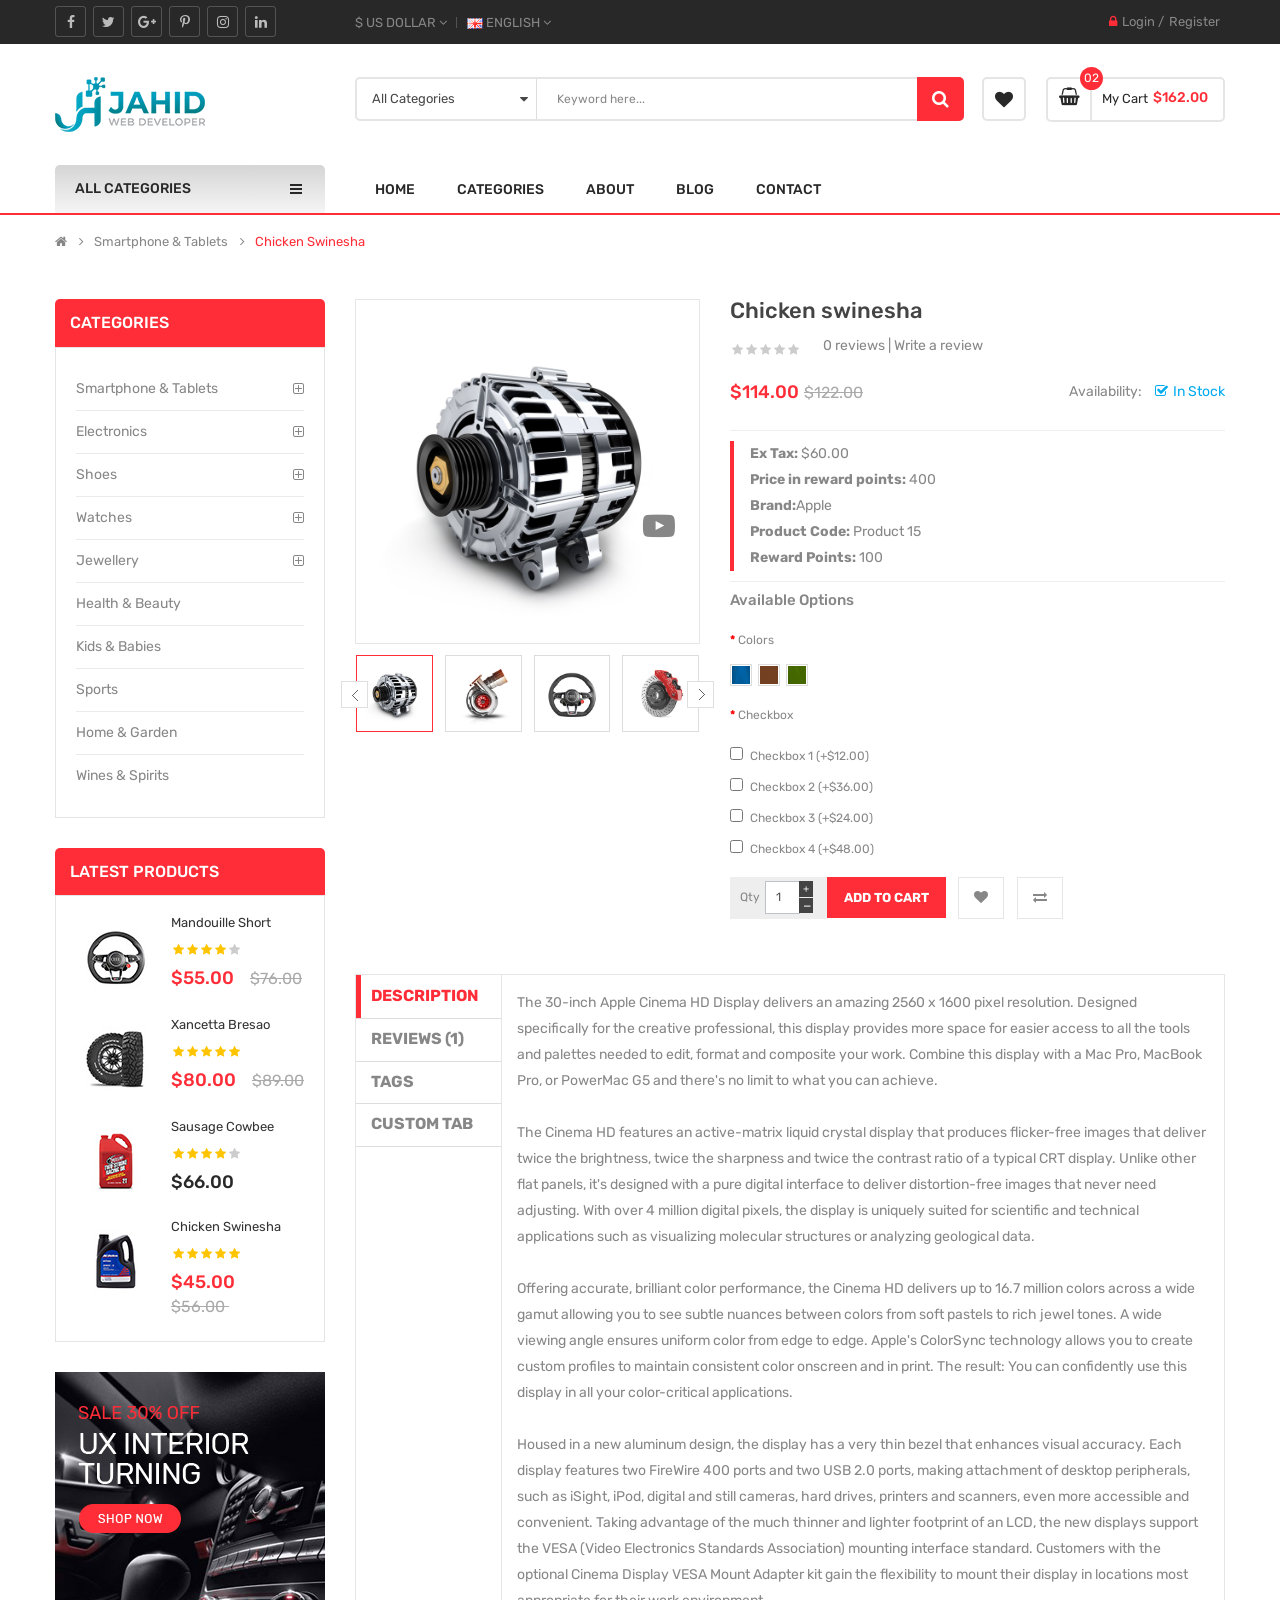
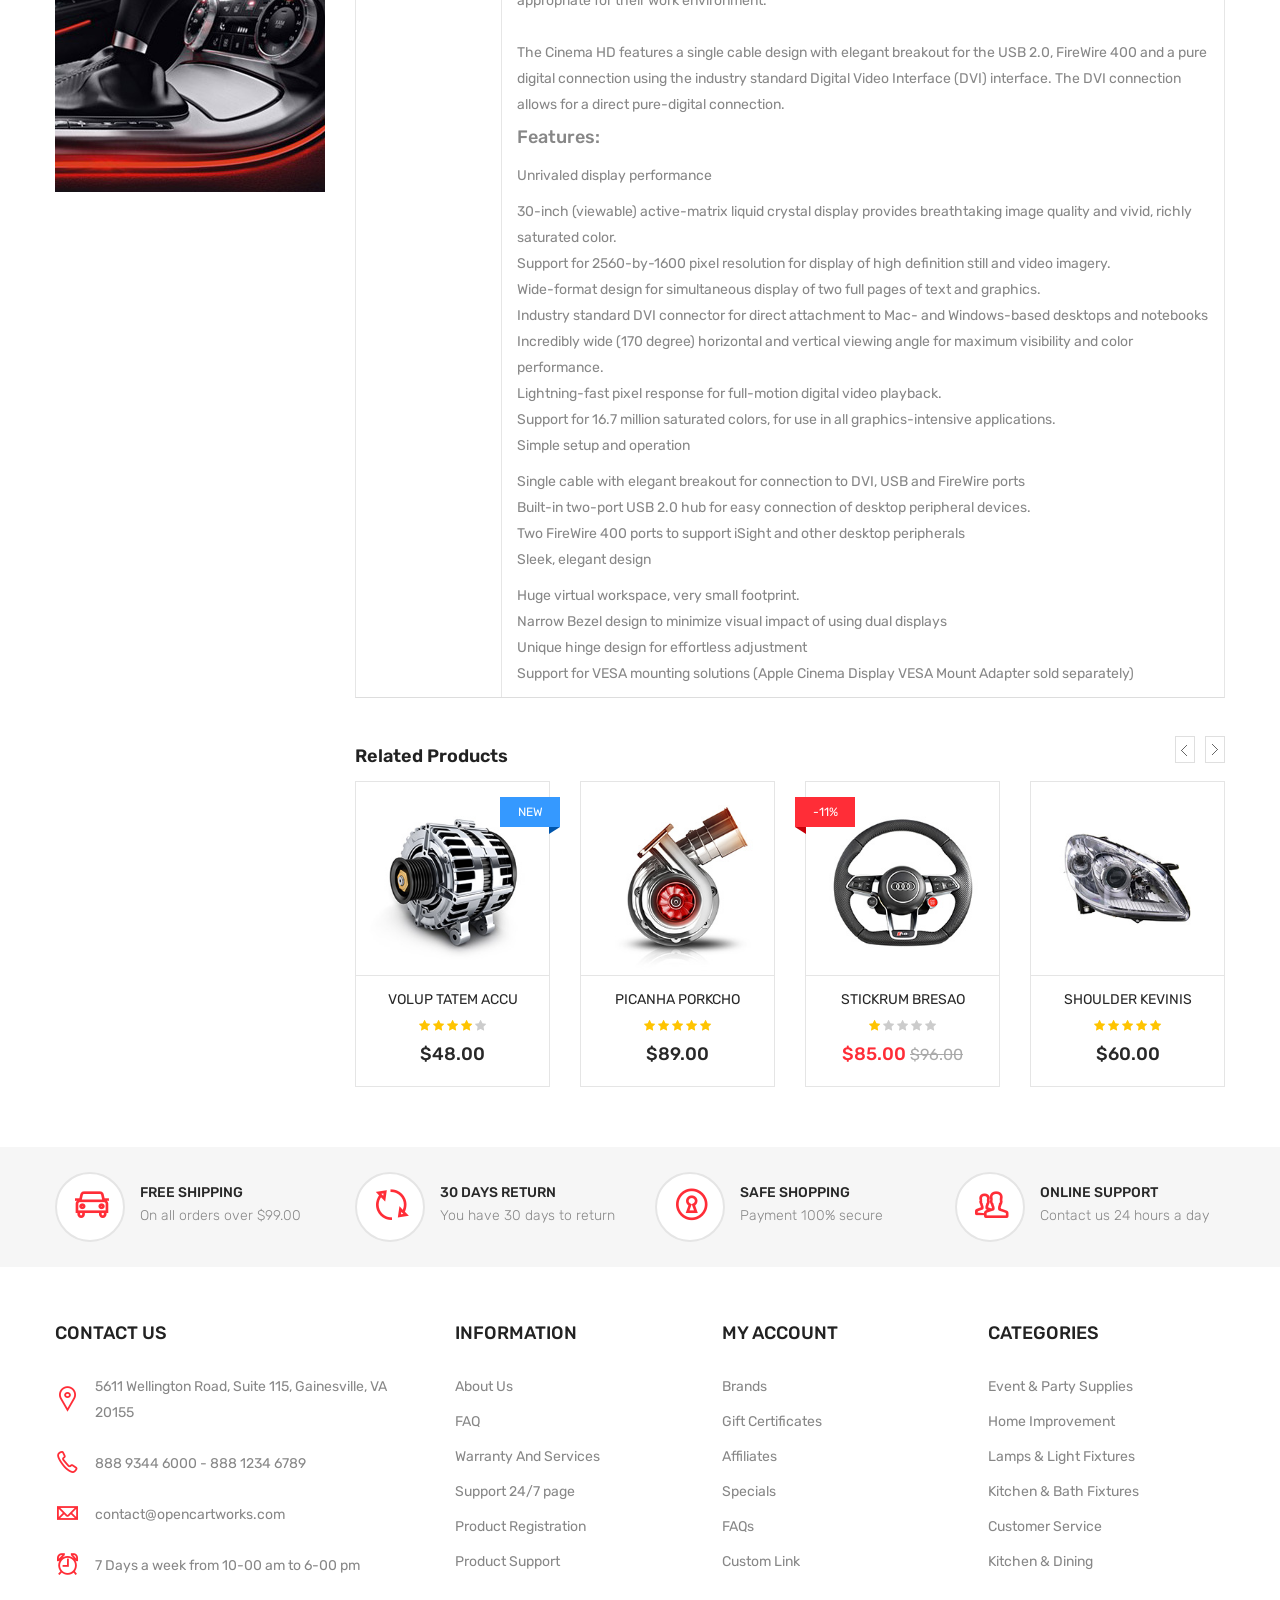
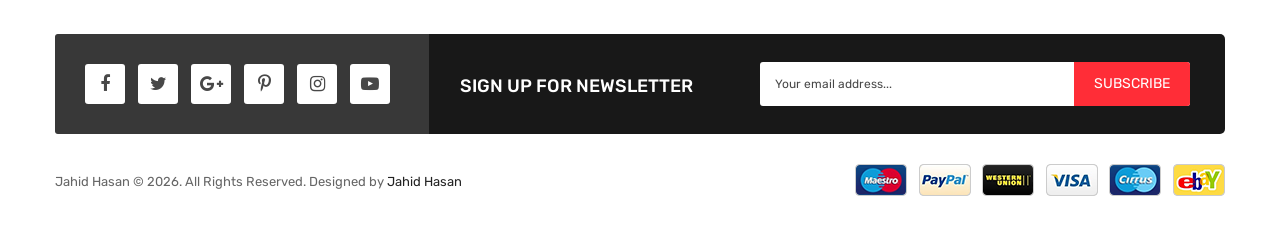
<file: product.html>
<!DOCTYPE html>
<html lang="en">


<!--  --><meta http-equiv="content-type" content="text/html;charset=UTF-8" /><!-- /-->
<head>
    
    <!-- Basic page needs
    ============================================ -->
    <title>Autoparts - Multipurpose Responsive HTML5 Template</title>
    <meta charset="utf-8">
    <meta name="keywords" content="html5 template, best html5 template, best html template, html5 basic template, multipurpose html5 template, multipurpose html template, creative html templates, creative html5 templates" />
    <meta name="description" content="SuperMarket is a powerful Multi-purpose HTML5 Template with clean and user friendly design. It is definite a great starter for any eCommerce web project." />
    <meta name="author" content="Magentech">
    <meta name="robots" content="index, follow" />
   
    <!-- Mobile specific metas
    ============================================ -->
    <meta name="viewport" content="width=device-width, initial-scale=1.0, maximum-scale=1.0, user-scalable=no">
    
    <!-- Favicon
    ============================================ -->
    <link rel="shortcut icon" type="image/png" href="ico/favicon-16x16.png"/>
  
   
    <!-- Libs CSS
    ============================================ -->
    <link rel="stylesheet" href="css/bootstrap/css/bootstrap.min.css">
    <link href="css/font-awesome/css/font-awesome.min.css" rel="stylesheet">
    <link href="js/datetimepicker/bootstrap-datetimepicker.min.css" rel="stylesheet">
    <link href="js/owl-carousel/owl.carousel.css" rel="stylesheet">
    <link href="css/themecss/lib.css" rel="stylesheet">
    <link href="js/jquery-ui/jquery-ui.min.css" rel="stylesheet">
    <link href="js/minicolors/miniColors.css" rel="stylesheet">
    
    <link href="js/pe-icon-7-stroke/css/pe-icon-7-stroke.css" rel="stylesheet">
    <link href="pe-icon-7-stroke/css/helper.html" rel="stylesheet">

    <!-- Theme CSS
    ============================================ -->
    <link href="css/themecss/so_searchpro.css" rel="stylesheet">
    <link href="css/themecss/so_megamenu.css" rel="stylesheet">
    <link href="css/themecss/so_advanced_search.css" rel="stylesheet">
    <link href="css/themecss/so-listing-tabs.css" rel="stylesheet">
    <link href="css/themecss/so-categories.css" rel="stylesheet">
    <link href="css/themecss/so-newletter-popup.css" rel="stylesheet">
    <link href="css/themecss/so-latest-blog.css" rel="stylesheet">

    <link href="css/footer/footer1.css" rel="stylesheet">
    <link href="css/header/header1.css" rel="stylesheet">
    <link id="color_scheme" href="css/theme.css" rel="stylesheet"> 
    <link href="css/responsive.css" rel="stylesheet">

     <!-- Google web fonts
    ============================================ -->
    <link href='https://fonts.googleapis.com/css?family=Rubik:300,400,400i,500,600,700' rel='stylesheet' type='text/css'>     
    <style type="text/css">
         body{font-family:'Rubik', sans-serif;}
    </style>

</head>

<body class="res layout-subpage layout-1 banners-effect-5 product-details">
    <div id="wrapper" class="wrapper-fluid">
    
    <!-- Header Container  -->
    <header id="header" class=" typeheader-1">
        
        <!-- Header Top -->
        <div class="header-top hidden-compact"> 
            <div class="container">
                <div class="row">
                    <div class="header-top-left col-lg-3 col-md-4 col-sm-5 hidden-xs">           
                        <div class="telephone " >
                            <ul class="socials">
                                <li class="facebook"><a href="https://www.facebook.com/smartaddons.page" target="_blank"><i class="fa fa-facebook"></i></a></li>
                                <li class="twitter"><a href="https://twitter.com/smartaddons" target="_blank"><i class="fa fa-twitter"></i></a></li>
                                <li class="google_plus"><a href="https://plus.google.com/u/0/+Smartaddons/posts" target="_blank"><i class="fa fa-google-plus"></i></a></li>
                                <li class="pinterest"><a href="https://www.pinterest.com/smartaddons/" target="_blank"><i class="fa fa-pinterest-p"></i></a></li>
                                <li class="instagram"><a href="#" target="_blank"><i class="fa fa-instagram"></i></a></li>
                                <li class="linkedin"><a href="#" target="_blank"><i class="fa fa-linkedin"></i></a></li>
                            </ul>
                        </div>             
                        
                        
                    </div>
                    <div class="header-top-right col-lg-9 col-md-8 col-sm-7 col-xs-12">
                        <ul class="top-link list-inline lang-curr">
                            <li class="currency">
                                <div class="btn-group currencies-block">
                                    <form action="https://demo.smartaddons.com/templates/html/autoparts/index.html" method="post" enctype="multipart/form-data" id="currency">
                                        <a class="btn btn-link dropdown-toggle" data-toggle="dropdown">
                                            <span class="icon icon-credit "></span> $ US Dollar  <span class="fa fa-angle-down"></span>
                                        </a>
                                        <ul class="dropdown-menu btn-xs">
                                            <li> <a href="#">(€)&nbsp;Euro</a></li>
                                            <li> <a href="#">(£)&nbsp;Pounds    </a></li>
                                            <li> <a href="#">($)&nbsp;US Dollar </a></li>
                                        </ul>
                                    </form>
                                </div>
                            </li>   
                            <li class="language">
                                <div class="btn-group languages-block ">
                                    <form action="https://demo.smartaddons.com/templates/html/autoparts/index.html" method="post" enctype="multipart/form-data" id="bt-language">
                                        <a class="btn btn-link dropdown-toggle" data-toggle="dropdown">
                                            <img src="image/catalog/flags/gb.png" alt="English" title="English">
                                            <span class="eng">English</span>
                                            <span class="fa fa-angle-down"></span>
                                        </a>
                                        <ul class="dropdown-menu">
                                            <li><a href="index.html"><img class="image_flag" src="image/catalog/flags/gb.png" alt="English" title="English" /> English </a></li>
                                            <li> <a href="html_with_RTL/index.html"> <img class="image_flag" src="image/catalog/flags/ar.png" alt="Arabic" title="Arabic" /> Arabic </a> </li>
                                        </ul>
                                    </form>
                                </div>
                                
                            </li>
                        </ul>
                        <ul class="top-log list-inline">                          
                            <li><i class="fa fa-lock"></i><a href="login.html">Login</a> / </li><li><a href="register.html">Register</a></li>
                        </ul>
                    </div>
                </div>
            </div>      
        </div>
        <div class="header-middle hidden-compact">
            <div class="container">
                <div class="row">           
                    <div class="col-lg-3 col-md-4 col-sm-12 col-xs-12">
                        <div class="logo">
                            <a href="index.html"><img src="image/catalog/logo.png" title="Your Store" alt="Your Store" /></a>
                        </div>
                        
                    </div>
                    <div class="col-lg-9 col-md-8 col-sm-12 col-xs-12 middle-right">
                        <div class="search-header-w">
                            <div class="icon-search hidden-lg hidden-md"><i class="fa fa-search"></i></div>                                
                              
                            <div id="sosearchpro" class="sosearchpro-wrapper so-search ">
                                <form method="GET" action="https://demo.smartaddons.com/templates/html/autoparts/index.html">
                                    <div id="search0" class="search input-group form-group">
                                        <div class="select_category filter_type  icon-select hidden-sm hidden-xs">
                                            <select class="no-border" name="category_id">
                                                <option value="0">All Categories</option>
                                                <option value="78">Apparel</option>
                                                <option value="77">Cables &amp; Connectors</option>
                                                <option value="82">Cameras &amp; Photo</option>
                                                <option value="80">Flashlights &amp; Lamps</option>
                                                <option value="81">Mobile Accessories</option>
                                                <option value="79">Video Games</option>
                                                <option value="20">Jewelry &amp; Watches</option>
                                                <option value="76">&nbsp;&nbsp;&nbsp;&nbsp;&nbsp;&nbsp;Earings</option>
                                                <option value="26">&nbsp;&nbsp;&nbsp;&nbsp;&nbsp;&nbsp;Wedding Rings</option>
                                                <option value="27">&nbsp;&nbsp;&nbsp;&nbsp;&nbsp;&nbsp;Men Watches</option>
                                            </select>
                                        </div>

                                        <input class="autosearch-input form-control" type="text" value="" size="50" autocomplete="off" placeholder="Keyword here..." name="search">
                                
                                        <button type="submit" class="button-search btn btn-primary" name="submit_search"><i class="fa fa-search"></i></button>
                                    
                                    </div>
                                    <input type="hidden" name="route" value="product/search" />
                                </form>
                            </div>
                        </div>

                        <div class="shopping_cart">
                            <div id="cart" class="btn-shopping-cart">

                                <a href="javascript:void(0)" data-loading-text="Loading... " class="btn-group top_cart dropdown-toggle" data-toggle="dropdown" aria-expanded="true">
                                    <div class="shopcart">
                                        <span class="icon-c">
                                            <i class="fa fa-shopping-basket"></i>
                                        </span>
                                        <div class="shopcart-inner">
                                            <p class="text-shopping-cart">
                                                My cart
                                            </p>

                                            <span class="total-shopping-cart cart-total-full">
                                            <span class="items_cart">02</span><span class="items_cart2"> item(s)</span><span class="items_carts">$162.00</span>
                                            </span>
                                        </div>
                                    </div>
                                </a>

                                <ul class="dropdown-menu pull-right shoppingcart-box" role="menu">
                                    <li>
                                        <table class="table table-striped">
                                            <tbody>
                                                <tr>
                                                    <td class="text-center" style="width:70px">
                                                        <a href="product.html">
                                                            <img src="image/catalog/demo/product/80/1.jpg" style="width:70px" alt="Yutculpa ullamcon" title="Yutculpa ullamco" class="preview">
                                                        </a>
                                                    </td>
                                                    <td class="text-left"> <a class="cart_product_name" href="product.html">Yutculpa ullamco</a> 
                                                    </td>
                                                    <td class="text-center">x1</td>
                                                    <td class="text-center">$80.00</td>
                                                    <td class="text-right">
                                                        <a href="product.html" class="fa fa-edit"></a>
                                                    </td>
                                                    <td class="text-right">
                                                        <a onclick="cart.remove('2');" class="fa fa-times fa-delete"></a>
                                                    </td>
                                                </tr>
                                                <tr>
                                                    <td class="text-center" style="width:70px">
                                                        <a href="product.html">
                                                            <img src="image/catalog/demo/product/80/2.jpg" style="width:70px" alt="Xancetta bresao" title="Xancetta bresao" class="preview">
                                                        </a>
                                                    </td>
                                                    <td class="text-left"> <a class="cart_product_name" href="product.html">Xancetta bresao</a> 
                                                    </td>
                                                    <td class="text-center">x1</td>
                                                    <td class="text-center">$60.00</td>
                                                    <td class="text-right">
                                                        <a href="product.html" class="fa fa-edit"></a>
                                                    </td>
                                                    <td class="text-right">
                                                        <a onclick="cart.remove('1');" class="fa fa-times fa-delete"></a>
                                                    </td>
                                                </tr>
                                            </tbody>
                                        </table>
                                    </li>
                                    <li>
                                        <div>
                                            <table class="table table-bordered">
                                                <tbody>
                                                    <tr>
                                                        <td class="text-left"><strong>Sub-Total</strong>
                                                        </td>
                                                        <td class="text-right">$140.00</td>
                                                    </tr>
                                                    <tr>
                                                        <td class="text-left"><strong>Eco Tax (-2.00)</strong>
                                                        </td>
                                                        <td class="text-right">$2.00</td>
                                                    </tr>
                                                    <tr>
                                                        <td class="text-left"><strong>VAT (20%)</strong>
                                                        </td>
                                                        <td class="text-right">$20.00</td>
                                                    </tr>
                                                    <tr>
                                                        <td class="text-left"><strong>Total</strong>
                                                        </td>
                                                        <td class="text-right">$162.00</td>
                                                    </tr>
                                                </tbody>
                                            </table>
                                            <p class="text-right"> <a class="btn view-cart" href="cart.html"><i class="fa fa-shopping-cart"></i>View Cart</a>&nbsp;&nbsp;&nbsp; <a class="btn btn-mega checkout-cart" href="checkout.html"><i class="fa fa-share"></i>Checkout</a> 
                                            </p>
                                        </div>
                                    </li>
                                </ul>
                            </div>
                        </div>

                        <div class="wishlist hidden-md hidden-sm hidden-xs"><a href="#" id="wishlist-total" class="top-link-wishlist" title="Wish List (0) "><i class="fa fa-heart"></i></a></div>
                                         
                    </div>
                </div>
            </div>
        </div>

        <div class="header-bottom hidden-compact"> 
            <div class="container">
                <div class="row">
                    <div class="col-lg-3 col-md-3 col-sm-6 col-xs-6">
                        <div class="menu-vertical-w">   
                            <div class="responsive so-megamenu megamenu-style-dev ">
                                <div class="so-vertical-menu ">
                                    <nav class="navbar-default">    
                                        
                                        <div class="container-megamenu vertical">
                                            <div id="menuHeading">
                                                <div class="megamenuToogle-wrapper">
                                                    <div class="megamenuToogle-pattern">
                                                        <div class="container">
                                                            <div>
                                                                <span></span>
                                                                <span></span>
                                                                <span></span>
                                                            </div>
                                                            All Categories                          
                                                        </div>
                                                    </div>
                                                </div>
                                            </div>
                                         
                                            <div class="navbar-header">
                                                <button type="button" id="show-verticalmenu" data-toggle="collapse" class="navbar-toggle">      
                                                    <i class="fa fa-bars"></i>
                                                    <span>  All Categories     </span>
                                                </button>
                                            </div>
                                            <div class="vertical-wrapper" >
                                                <span id="remove-verticalmenu" class="fa fa-times"></span>
                                                <div class="megamenu-pattern">
                                                    <div class="container-mega">
                                                        <ul class="megamenu">
                                                            <li class="item-vertical  with-sub-menu hover">
                                                                <p class="close-menu"></p>
                                                                <a href="#" class="clearfix">                                                                    
                                                                    <span>Lighting</span>
                                                                    <b class="fa-angle-right"></b>
                                                                </a>
                                                                <div class="sub-menu" data-subwidth="60"  >
                                                                    <div class="content" >
                                                                        <div class="row">
                                                                            <div class="col-sm-12">
                                                                                <div class="row">
                                                                                    <div class="col-md-4 static-menu">
                                                                                        <div class="menu">
                                                                                            <ul>
                                                                                                <li>
                                                                                                    <a href="#"  class="main-menu">Apparel</a>
                                                                                                    <ul>
                                                                                                        <li><a href="#" >Accessories for Tablet PC</a></li>
                                                                                                        <li><a href="#" >Accessories for i Pad</a></li>
                                                                                                        <li><a  href="#" >Accessories for iPhone</a></li>
                                                                                                        <li><a href="#" >Bags, Holiday Supplies</a></li>
                                                                                                        <li><a href="#" >Car Alarms and Security</a></li>
                                                                                                        <li><a href="#" >Car Audio &amp; Speakers</a></li>
                                                                                                    </ul>
                                                                                                </li>
                                                                                                <li>
                                                                                                    <a href="#"  class="main-menu">Cables &amp; Connectors</a>
                                                                                                    <ul>
                                                                                                        <li><a href="#" >Cameras &amp; Photo</a></li>
                                                                                                        <li><a href="#" >Electronics</a></li>
                                                                                                        <li><a href="#" >Outdoor &amp; Traveling</a></li>
                                                                                                    </ul>
                                                                                                </li>
                                                                                            </ul>
                                                                                        </div>
                                                                                    </div>
                                                                                    <div class="col-md-4 static-menu">
                                                                                        <div class="menu">
                                                                                            <ul>
                                                                                                <li>
                                                                                                    <a href="#"  class="main-menu">Camping &amp; Hiking</a>
                                                                                                    <ul>
                                                                                                        <li><a href="#" >Earings</a></li>
                                                                                                        <li><a href="#" >Shaving &amp; Hair Removal</a></li>
                                                                                                        <li><a href="#" >Salon &amp; Spa Equipment</a></li>
                                                                                                    </ul>
                                                                                                </li>
                                                                                                <li>
                                                                                                    <a href="#" class="main-menu">Smartphone &amp; Tablets</a>
                                                                                                    <ul>
                                                                                                        <li><a href="#" >Sports &amp; Outdoors</a></li>
                                                                                                        <li><a href="#" >Bath &amp; Body</a></li>
                                                                                                        <li><a href="#" >Gadgets &amp; Auto Parts</a></li>
                                                                                                    </ul>
                                                                                                </li>
                                                                                            </ul>
                                                                                        </div>
                                                                                    </div>
                                                                                    <div class="col-md-4 static-menu">
                                                                                        <div class="menu">
                                                                                            <ul>
                                                                                                <li>
                                                                                                    <a href="#"  class="main-menu">Bags, Holiday Supplies</a>
                                                                                                    <ul>
                                                                                                        <li><a href="#" onclick="window.location = '18_46.html';">Battereries &amp; Chargers</a></li>
                                                                                                        <li><a href="#" onclick="window.location = '24_64.html';">Bath &amp; Body</a></li>
                                                                                                        <li><a href="#" onclick="window.location = '18_45.html';">Headphones, Headsets</a></li>
                                                                                                        <li><a href="#" onclick="window.location = '18_30.html';">Home Audio</a></li>
                                                                                                    </ul>
                                                                                                </li>
                                                                                            </ul>
                                                                                        </div>
                                                                                    </div>
                                                                                </div>
                                                                            </div>
                                                                        </div>
                                                                    </div>
                                                                </div>
                                                            </li>
                                                            <li class="item-vertical">
                                                                <p class="close-menu"></p>
                                                                <a href="#" class="clearfix">                                                                   
                                                                    <span>Oil Fluids</span>                                                                    
                                                                </a>
                                                            </li>
                                                            <li class="item-vertical  style1 with-sub-menu hover">
                                                                <p class="close-menu"></p>
                                                                <a href="#" class="clearfix">
                                                                    <span class="label"></span>                                                                    
                                                                    <span>Smart Devices</span>                                                                     
                                                                    <b class="fa-angle-right"></b>
                                                                </a>
                                                                <div class="sub-menu" data-subwidth="40" >
                                                                    <div class="content">
                                                                        <div class="row">
                                                                            <div class="col-md-6">
                                                                                <div class="row">
                                                                                    <div class="col-md-12 static-menu">
                                                                                        <div class="menu">
                                                                                            <ul>
                                                                                                <li><a href="#" class="main-menu">Smartphone</a>
                                                                                                    <ul>
                                                                                                        <li><a href="#">Esdipiscing</a>
                                                                                                        </li>
                                                                                                        <li><a href="#">Scanners</a>
                                                                                                        </li>
                                                                                                        <li><a href="#">Apple</a>
                                                                                                        </li>
                                                                                                        <li><a href="#">Dell</a>
                                                                                                        </li>
                                                                                                        <li><a href="#">Scanners</a>
                                                                                                        </li>
                                                                                                    </ul>
                                                                                                </li>
                                                                                                <li><a href="#" class="main-menu">Electronics</a>
                                                                                                    <ul>
                                                                                                        <li><a href="#">Asdipiscing</a>
                                                                                                        </li>
                                                                                                        <li><a href="#">Diam sit</a>
                                                                                                        </li>
                                                                                                        <li><a href="#">Labore et</a>
                                                                                                        </li>
                                                                                                        <li><a href="#">Monitors</a>
                                                                                                        </li>
                                                                                                    </ul>
                                                                                                </li>
                                                                                            </ul>
                                                                                        </div>
                                                                                    </div>
                                                                                </div>
                                                                            </div>
                                                                            <div class="col-md-6">
                                                                                <div class="row banner">
                                                                                    <a href="#">
                                                                                        <img src="image/catalog/menu/megabanner/vbanner1.png" alt="banner1">
                                                                                        </a>
                                                                                    </div>
                                                                                </div>
                                                                            </div>
                                                                        </div>
                                                                    </div>
                                                                </li>
                                                            <li class="item-vertical with-sub-menu hover">
                                                                <p class="close-menu"></p>
                                                                <a href="#" class="clearfix">                                                                    
                                                                    <span>Paintworks</span>
                                                                    <b class="fa-angle-right"></b>
                                                                </a>
                                                                <div class="sub-menu" data-subwidth="60" >
                                                                    <div class="content" >
                                                                        <div class="row">
                                                                            <div class="col-md-12">
                                                                                <div class="row">
                                                                                    <div class="col-md-4 static-menu">
                                                                                        <div class="menu">
                                                                                            <ul>
                                                                                                <li>
                                                                                                    <a href="#" class="main-menu">Car Alarms and Security</a>
                                                                                                    <ul>
                                                                                                        <li><a href="#" >Car Audio &amp; Speakers</a></li>
                                                                                                        <li><a href="#" >Gadgets &amp; Auto Parts</a></li>
                                                                                                        <li><a href="#" >Gadgets &amp; Auto Parts</a></li>
                                                                                                        <li><a href="#" >Headphones, Headsets</a></li>
                                                                                                    </ul>
                                                                                                </li>
                                                                                                <li>
                                                                                                    <a href="24.html" onclick="window.location = '24.html';" class="main-menu">Health &amp; Beauty</a>
                                                                                                    <ul>
                                                                                                        <li>
                                                                                                            <a href="#" >Home Audio</a>
                                                                                                        </li>
                                                                                                        <li>
                                                                                                            <a href="#" >Helicopters &amp; Parts</a>
                                                                                                        </li>
                                                                                                        <li>
                                                                                                            <a href="#" >Outdoor &amp; Traveling</a>
                                                                                                        </li>
                                                                                                        <li>
                                                                                                            <a href="#">Toys &amp; Hobbies</a>
                                                                                                        </li>
                                                                                                    </ul>
                                                                                                </li>
                                                                                            </ul>
                                                                                        </div>
                                                                                    </div>
                                                                                    <div class="col-md-4 static-menu">
                                                                                        <div class="menu">
                                                                                            <ul>
                                                                                                <li>
                                                                                                    <a href="#"  class="main-menu">Electronics</a>
                                                                                                    <ul>
                                                                                                        <li>
                                                                                                            <a href="#">Earings</a>
                                                                                                        </li>
                                                                                                        <li>
                                                                                                            <a href="#" >Salon &amp; Spa Equipment</a>
                                                                                                        </li>
                                                                                                        <li>
                                                                                                            <a href="#" >Shaving &amp; Hair Removal</a>
                                                                                                        </li>
                                                                                                        <li>
                                                                                                            <a href="#">Smartphone &amp; Tablets</a>
                                                                                                        </li>
                                                                                                    </ul>
                                                                                                </li>
                                                                                                <li>
                                                                                                    <a href="#"  class="main-menu">Sports &amp; Outdoors</a>
                                                                                                    <ul>
                                                                                                        <li>
                                                                                                            <a href="#" >Flashlights &amp; Lamps</a>
                                                                                                        </li>
                                                                                                        <li>
                                                                                                            <a href="#" >Fragrances</a>
                                                                                                        </li>
                                                                                                        <li>
                                                                                                            <a href="#" >Fishing</a>
                                                                                                        </li>
                                                                                                        <li>
                                                                                                            <a href="#" >FPV System &amp; Parts</a>
                                                                                                        </li>
                                                                                                    </ul>
                                                                                                </li>
                                                                                            </ul>
                                                                                        </div>
                                                                                    </div>
                                                                                    <div class="col-md-4 static-menu">
                                                                                        <div class="menu">
                                                                                            <ul>
                                                                                                <li>
                                                                                                    <a href="#" class="main-menu">More Car Accessories</a>
                                                                                                    <ul>
                                                                                                        <li>
                                                                                                            <a href="#" >Lighter &amp; Cigar Supplies</a>
                                                                                                        </li>
                                                                                                        <li>
                                                                                                            <a href="#" >Mp3 Players &amp; Accessories</a>
                                                                                                        </li>
                                                                                                        <li>
                                                                                                            <a href="#" >Men Watches</a>
                                                                                                        </li>
                                                                                                        <li>
                                                                                                            <a href="#" >Mobile Accessories</a>
                                                                                                        </li>
                                                                                                    </ul>
                                                                                                </li>
                                                                                                <li>
                                                                                                    <a href="#" class="main-menu">Gadgets &amp; Auto Parts</a>
                                                                                                    <ul>
                                                                                                        <li>
                                                                                                            <a href="#" >Gift &amp; Lifestyle Gadgets</a>
                                                                                                        </li>
                                                                                                        <li>
                                                                                                            <a href="#" >Gift for Man</a>
                                                                                                        </li>
                                                                                                        <li>
                                                                                                            <a href="#" >Gift for Woman</a>
                                                                                                        </li>
                                                                                                        <li>
                                                                                                            <a href="#" >Gift for Woman</a>
                                                                                                        </li>
                                                                                                    </ul>
                                                                                                </li>
                                                                                            </ul>
                                                                                        </div>
                                                                                    </div>
                                                                                </div>
                                                                            </div>
                                                                        </div>
                                                                    </div>
                                                                </div>
                                                            </li>
                                                            <li class="item-vertical css-menu with-sub-menu hover">
                                                                <p class="close-menu"></p>
                                                                <a href="#" class="clearfix">                                                                                                                                    
                                                                    <span>Replacement Parts</span>
                                                                    <b class="fa-angle-right"></b>
                                                                </a>
                                                                <div class="sub-menu" data-subwidth="20">
                                                                    <div class="content" >
                                                                        <div class="row">
                                                                            <div class="col-sm-12">
                                                                                <div class="row">
                                                                                    <div class="col-sm-12 hover-menu">
                                                                                        <div class="menu">
                                                                                            <ul>
                                                                                                <li>
                                                                                                    <a href="#" class="main-menu">Headphones, Headsets</a>
                                                                                                </li>
                                                                                                <li>
                                                                                                    <a href="#" class="main-menu">Home Audio</a>
                                                                                                </li>
                                                                                                <li>
                                                                                                    <a href="#" class="main-menu">Health &amp; Beauty</a>
                                                                                                </li>
                                                                                                <li>
                                                                                                    <a href="#" class="main-menu">Helicopters &amp; Parts</a>
                                                                                                </li>
                                                                                                <li>
                                                                                                    <a href="#" class="main-menu">Helicopters &amp; Parts</a>
                                                                                                </li>
                                                                                            </ul>
                                                                                        </div>
                                                                                    </div>
                                                                                </div>
                                                                            </div>
                                                                        </div>
                                                                    </div>
                                                                </div>
                                                            </li>
                                                            <li class="item-vertical">
                                                                <p class="close-menu"></p>
                                                                <a href="#" class="clearfix">                                                                    
                                                                    <span>Tool & equipments</span>                                                                    
                                                                </a>
                                                            </li>
                                                            <li class="item-vertical">
                                                                <p class="close-menu"></p>
                                                                <a href="#" class="clearfix">                                                                    
                                                                    <span>Wheels & Tires</span>
                                                                </a>
                                                            </li>
                                                            <li class="item-vertical">
                                                                <p class="close-menu"></p>
                                                                <a href="#" class="clearfix">                                                                    
                                                                    <span>Car Parts</span>
                                                                </a>
                                                            </li>
                                                            <li class="item-vertical" >
                                                                <p class="close-menu"></p>
                                                                <a href="#" class="clearfix">                                                                    
                                                                    <span>Gaming Toys</span>
                                                                </a>
                                                            </li>
                                                            <li class="item-vertical" >
                                                                <p class="close-menu"></p>                                                                
                                                                <a href="#" class="clearfix">
                                                                    <span>Baby Car Seats</span>
                                                                </a>
                                                            </li>
                                                            <li class="item-vertical">
                                                                <p class="close-menu"></p>
                                                                <a href="#" class="clearfix">                                                                    
                                                                    <span>Motobike Care</span>
                                                                </a>
                                                            </li>
                                                            <li class="item-vertical" style="display: none;">
                                                                <p class="close-menu"></p>
                                                                <a href="#" class="clearfix">                                                                     
                                                                    <span>Jewelry &amp; Watches</span>
                                                                </a>
                                                            </li>
                                                            <li class="item-vertical" style="display: none;">
                                                                <p class="close-menu"></p>
                                                                <a href="#" class="clearfix">                                                                    
                                                                    <span>Home &amp; Lights</span>
                                                                </a>
                                                            </li>
                                                            <li class="item-vertical" style="display: none;">
                                                                <p class="close-menu"></p>
                                                                <a href="#" class="clearfix">                                                                    
                                                                    <span>Metallurgy</span>
                                                                </a>
                                                            </li>
                                                           
                                                            <!-- <li class="loadmore">
                                                                <i class="fa fa-plus-square-o"></i>
                                                                <span class="more-view">More Categories</span>
                                                            </li> -->
                                                                
                                                            </ul>
                                                        </div>
                                                    </div>
                                                </div>
                                            </div>
                                        </nav>
                                </div>
                            </div> 
                        </div>
                    </div>
                    <div class="col-lg-9 col-md-9 col-sm-6 col-xs-6">
                        <div class="main-menu-w">
                            <div class="responsive so-megamenu megamenu-style-dev">
                                <nav class="navbar-default">
                                    <div class=" container-megamenu  horizontal open ">
                                        <div class="navbar-header">
                                            <button type="button" id="show-megamenu" data-toggle="collapse" class="navbar-toggle">
                                                <span class="icon-bar"></span>
                                                <span class="icon-bar"></span>
                                                <span class="icon-bar"></span>
                                            </button>
                                        </div>
                                        
                                        <div class="megamenu-wrapper">
                                            <span id="remove-megamenu" class="fa fa-times"></span>
                                            <div class="megamenu-pattern">
                                                <div class="container-mega">
                                                    <ul class="megamenu" data-transition="slide" data-animationtime="250">
                                                        <li class="">
                                                            <a href="index.html">Home</a>
                                                            <!-- <div class="sub-menu" style="width:100%;" > 
                                                                <div class="content" >
                                                                    <div class="row">
                                                                        <div class="col-md-3">
                                                                            <a href="index.html" class="image-link"> 
                                                                                <span class="thumbnail">
                                                                                    <img class="img-responsive img-border" src="image/catalog/menu/home1.jpg" alt="image">
                                                                                    
                                                                                </span> 
                                                                                <h3 class="figcaption">Home page - (Default)</h3> 
                                                                            </a> 
                                                                            
                                                                        </div>
                                                                        <div class="col-md-3">
                                                                            <a href="home2.html" class="image-link"> 
                                                                                <span class="thumbnail">
                                                                                    <img class="img-responsive img-border" src="image/catalog/menu/home2.jpg" alt="image">
                                                                                   
                                                                                </span> 
                                                                                <h3 class="figcaption">Home page - Layout 2</h3> 
                                                                            </a> 
                                                                            
                                                                        </div>
                                                                        <div class="col-md-3">
                                                                            <a href="home3.html" class="image-link"> 
                                                                                <span class="thumbnail">
                                                                                    <img class="img-responsive img-border" src="image/catalog/menu/home3.jpg" alt="image">
                                                                                   
                                                                                </span> 
                                                                                <h3 class="figcaption">Home page - Layout 3</h3> 
                                                                            </a> 
                                                                            
                                                                        </div>
                                                                        <div class="col-md-3">
                                                                            <a href="home4.html" class="image-link"> 
                                                                                <span class="thumbnail">
                                                                                    <img class="img-responsive img-border" src="image/catalog/menu/home4.jpg" alt="image">
                                                                                   
                                                                                </span> 
                                                                                <h3 class="figcaption">Home page - Layout 4</h3> 
                                                                            </a> 
                                                                            
                                                                        </div>
                                                                        <div class="col-md-3">
                                                                            <a href="home5.html" class="image-link"> 
                                                                                <span class="thumbnail">
                                                                                    <img class="img-responsive img-border" src="image/catalog/menu/home5.jpg" alt="image">
                                                                                   
                                                                                </span> 
                                                                                <h3 class="figcaption">Home page - Layout 5</h3> 
                                                                            </a> 
                                                                            
                                                                        </div>
                                                                        <div class="col-md-3">
                                                                            <a href="home6.html" class="image-link"> 
                                                                                <span class="thumbnail">
                                                                                    <img class="img-responsive img-border" src="image/catalog/menu/home6.jpg" alt="image">
                                                                                   
                                                                                </span> 
                                                                                <h3 class="figcaption">Home page - Layout 6</h3> 
                                                                            </a> 
                                                                            
                                                                        </div>
                                                                        <div class="col-md-3">
                                                                            <a href="home7.html" class="image-link"> 
                                                                                <span class="thumbnail">
                                                                                    <img class="img-responsive img-border" src="image/catalog/menu/home7.jpg" alt="image">
                                                                                   
                                                                                </span> 
                                                                                <h3 class="figcaption">Home page - Layout 7</h3> 
                                                                            </a> 
                                                                            
                                                                        </div>
                                                                        <div class="col-md-3">
                                                                            <a href="home8.html" class="image-link"> 
                                                                                <span class="thumbnail">
                                                                                    <img class="img-responsive img-border" src="image/catalog/menu/home8.jpg" alt="image">
                                                                                   
                                                                                </span> 
                                                                                <h3 class="figcaption">Home page - Layout 8</h3> 
                                                                            </a> 
                                                                            
                                                                        </div>
                                                                        <div class="col-md-3">
                                                                            <a href="html_with_RTL/index.html" class="image-link"> 
                                                                                <span class="thumbnail">
                                                                                    <img class="img-responsive img-border" src="image/catalog/menu/rtl.jpg" alt="image">
                                                                                    
                                                                                </span> 
                                                                                <h3 class="figcaption">Home page - RTL</h3> 
                                                                            </a> 
                                                                            
                                                                        </div>
                                                                        
                                                                        <!-- <div class="col-md-15">
                                                                            <a href="#" class="image-link"> 
                                                                                <span class="thumbnail">
                                                                                    <img class="img-responsive img-border" src="image/demo/feature/comming-soon.png" alt="">
                                                                                    
                                                                                </span> 
                                                                                <h3 class="figcaption">Comming soon</h3> 
                                                                            </a> 
                                                                            
                                                                        </div> --
                                                                    </div>
                                                                </div>
                                                            </div>-->
                                                        </li>
                                                        <!-- <li class="with-sub-menu hover">
                                                            <p class="close-menu"></p>
                                                            <a href="#" class="clearfix">
                                                                <strong>Features</strong>                                                                
                                                                <b class="caret"></b>
                                                            </a>
                                                            <div class="sub-menu" style="width: 100%; right: auto;">
                                                                <div class="content" >
                                                                    <div class="row">
                                                                        <div class="col-md-3">
                                                                            <div class="column">
                                                                                <a href="#" class="title-submenu">Listing pages</a>
                                                                                <div>
                                                                                    <ul class="row-list">
                                                                                        <li><a href="category.html">Category Page 1 </a></li>
                                                                                        <li><a href="category-v2.html">Category Page 2</a></li>
                                                                                        <li><a href="category-v3.html">Category Page 3</a></li>
                                                                                    </ul>
                                                                                    
                                                                                </div>
                                                                            </div>
                                                                        </div>
                                                                        <div class="col-md-3">
                                                                            <div class="column">
                                                                                <a href="#" class="title-submenu">Product pages</a>
                                                                                <div>
                                                                                    <ul class="row-list">
                                                                                        <li><a href="product.html">Product page 1</a></li>
                                                                                        <li><a href="product-v2.html">Product page 2</a></li>
                                                                                        <!-- <li><a href="product-v3.html">Image size - small</a></li> --
                                                                                    </ul>
                                                                                </div>
                                                                            </div>
                                                                        </div>
                                                                        <div class="col-md-3">
                                                                            <div class="column">
                                                                                <a href="#" class="title-submenu">Shopping pages</a>
                                                                                <div>
                                                                                    <ul class="row-list">
                                                                                        <li><a href="cart.html">Shopping Cart Page</a></li>
                                                                                        <li><a href="checkout.html">Checkout Page</a></li>
                                                                                        <li><a href="compare.html">Compare Page</a></li>
                                                                                        <li><a href="wishlist.html">Wishlist Page</a></li>
                                                                                    
                                                                                    </ul>
                                                                                </div>
                                                                            </div>
                                                                        </div>
                                                                        <div class="col-md-3">
                                                                            <div class="column">
                                                                                <a href="#" class="title-submenu">My Account pages</a>
                                                                                <div>
                                                                                    <ul class="row-list">
                                                                                        <li><a href="login.html">Login Page</a></li>
                                                                                        <li><a href="register.html">Register Page</a></li>
                                                                                        <li><a href="my-account.html">My Account</a></li>
                                                                                        <li><a href="order-history.html">Order History</a></li>
                                                                                        <li><a href="order-information.html">Order Information</a></li>
                                                                                        <li><a href="return.html">Product Returns</a></li>
                                                                                        <li><a href="gift-voucher.html">Gift Voucher</a></li>
                                                                                    </ul>
                                                                                </div>
                                                                            </div>
                                                                        </div>
                                                                    </div>
                                                                </div>
                                                            </div>
                                                        </li> -->
                                                        <!-- <li class="with-sub-menu hover">
                                                            <p class="close-menu"></p>
                                                            <a href="#" class="clearfix">
                                                                <strong>Pages</strong>
                                                                <b class="caret"></b>
                                                            </a>
                                                            <div class="sub-menu" style="width: 40%; ">
                                                                <div class="content" >
                                                                    <div class="row">
                                                                        <div class="col-md-6">
                                                                            <ul class="row-list">
                                                                                <li><a class="subcategory_item" href="faq.html">FAQ</a></li>
                                                                                
                                                                                <li><a class="subcategory_item" href="sitemap.html">Site Map</a></li>
                                                                                <li><a class="subcategory_item" href="contact.html">Contact us</a></li>
                                                                                <li><a class="subcategory_item" href="banner-effect.html">Banner Effect</a></li>
                                                                            </ul>
                                                                        </div>
                                                                        <div class="col-md-6">
                                                                            <ul class="row-list">
                                                                                <li><a class="subcategory_item" href="about-us.html">About Us 1</a></li>
                                                                                <li><a class="subcategory_item" href="about-us-2.html">About Us 2</a></li>
                                                                                <li><a class="subcategory_item" href="about-us-3.html">About Us 3</a></li>
                                                                                <li><a class="subcategory_item" href="about-us-4.html">About Us 4</a></li>
                                                                            </ul>
                                                                        </div>
                                                                    </div>
                                                                </div>
                                                            </div>
                                                        </li> -->
                                                        <li class="with-sub-menu hover">
                                                            <p class="close-menu"></p>
                                                            <a href="#" class="clearfix">
                                                                <strong>Categories</strong>                                                             
                                                      
                                                                <b class="caret"></b>
                                                            </a>
                                                            <div class="sub-menu" style="width: 100%; display: none;">
                                                                <div class="content">
                                                                    <div class="row">
                                                                        <div class="col-sm-12">
                                                                            <div class="row">
                                                                                <div class="col-md-3 img img1">
                                                                                    <a href="#"><img src="image/catalog/menu/megabanner/image-1.jpg" alt="banner1"></a>
                                                                                </div>
                                                                                <div class="col-md-3 img img2">
                                                                                    <a href="#"><img src="image/catalog/menu/megabanner/image-2.jpg" alt="banner2"></a>
                                                                                </div>
                                                                                <div class="col-md-3 img img3">
                                                                                    <a href="#"><img src="image/catalog/menu/megabanner/image-3.jpg" alt="banner3"></a>
                                                                                </div>
                                                                                <div class="col-md-3 img img4">
                                                                                    <a href="#"><img src="image/catalog/menu/megabanner/image-4.jpg" alt="banner4"></a>
                                                                                </div>
                                                                            </div>
                                                                        </div>
                                                                    </div>
                                                                    <div class="row">
                                                                        <div class="col-md-3">
                                                                            <a href="#" class="title-submenu">Automotive</a>
                                                                            <div class="row">
                                                                                <div class="col-md-12 hover-menu">
                                                                                    <div class="menu">
                                                                                        <ul>
                                                                                            <li><a href="#"  class="main-menu">Car Alarms and Security</a></li>
                                                                                            <li><a href="#"  class="main-menu">Car Audio &amp; Speakers</a></li>
                                                                                            <li><a href="#"  class="main-menu">Gadgets &amp; Auto Parts</a></li>
                                                                                            <li><a href="#"  class="main-menu">More Car Accessories</a></li>
                                                                                        </ul>
                                                                                    </div>
                                                                                </div>
                                                                            </div>
                                                                        </div>
                                                                        <div class="col-md-3">
                                                                            <a href="#" class="title-submenu">INTERIOR & ACCESSORIES</a>
                                                                            <div class="row">
                                                                                <div class="col-md-12 hover-menu">
                                                                                    <div class="menu">
                                                                                        <ul>
                                                                                            <li><a href="#"  class="main-menu">Seat Covers & Cushions</a></li>
                                                                                            <li><a href="#"  class="main-menu">Floor Mats & Liners</a></li>
                                                                                            <li><a href="#"  class="main-menu">Steering Wheel Covers</a></li>
                                                                                            <li><a href="#"  class="main-menu">Sun Shades & Tents</a></li>
                                                                                        </ul>
                                                                                    </div>
                                                                                </div>
                                                                            </div>
                                                                        </div>
                                                                        <div class="col-md-3">
                                                                            <a href="#" class="title-submenu">PERFORMANCE &amp; TUNING</a>
                                                                            <div class="row">
                                                                                <div class="col-md-12 hover-menu">
                                                                                    <div class="menu">
                                                                                        <ul>
                                                                                            <li><a href="#"  class="main-menu">Exhaust Systems</a></li>
                                                                                            <li><a href="#"  class="main-menu">Air Intake Systems</a></li>
                                                                                            <li><a href="#"  class="main-menu">Turbochargers & Superchargers</a></li>
                                                                                            <li><a href="#"  class="main-menu">Performance Chips & ECU</a></li>
                                                                                        </ul>
                                                                                    </div>
                                                                                </div>
                                                                            </div>
                                                                        </div>
                                                                        <div class="col-md-3">
                                                                            <a href="#" class="title-submenu">Electronics</a>
                                                                            <div class="row">
                                                                                <div class="col-md-12 hover-menu">
                                                                                    <div class="menu">
                                                                                        <ul>
                                                                                            <li><a href="#"  class="main-menu">Car Audio & Stereos</a></li>
                                                                                            <li><a href="#"  class="main-menu">Dash Cams & Backup Cameras</a></li>
                                                                                            <li><a href="#"  class="main-menu">GPS Navigation Systems</a></li>
                                                                                            <li><a href="#"  class="main-menu">Radar Detectors</a></li>
                                                                                        </ul>
                                                                                    </div>
                                                                                </div>
                                                                            </div>
                                                                        </div>
                                                                    </div>
                                                                </div>
                                                            </div>
                                                        </li>
                                                        
                                                        <li class="">
                                                            <p class="close-menu"></p>
                                                            <a href="about-us.html" class="clearfix">
                                                                <strong>About</strong>
                                             
                                                            </a>
                                                
                                                        </li>
                                                        <li class="">
                                                            <p class="close-menu"></p>
                                                            <a href="blog-page.html" class="clearfix">
                                                                <strong>Blog</strong>
                                                                <span class="label"></span>
                                                            </a>
                                                        </li>
                                                        <li class="">
                                                            <p class="close-menu"></p>
                                                            <a href="contact.html" class="clearfix">
                                                                <strong>contact</strong>
                                                                <span class="label"></span>
                                                            </a>
                                                        </li>
                                                        
                                                        
                                                    </ul>
                                                    
                                                </div>
                                            </div>
                                        </div>
                                    </div>
                                </nav>
                            </div>
                        </div>
                    </div>
                </div>
            </div>  

        </div>

    </header>
    <!-- //Header Container  -->

    <!-- Main Container  -->
    <div class="main-container container">
        <ul class="breadcrumb">
            <li><a href="#"><i class="fa fa-home"></i></a></li>
            <li><a href="#">Smartphone & Tablets</a></li>
            <li><a href="#">Chicken swinesha</a></li>
            
        </ul>
        
        <div class="row">
    
            <!--Left Part Start -->
            <aside class="col-sm-4 col-md-3 content-aside" id="column-left">
                <div class="module category-style">
                    <h3 class="modtitle">Categories</h3>
                    <div class="modcontent">
                        <div class="box-category">
                            <ul id="cat_accordion" class="list-group">
                                <li class="hadchild"><a href="category.html" class="cutom-parent">Smartphone & Tablets</a>   <span class="button-view  fa fa-plus-square-o"></span>
                                    <ul style="display: block;">
                                        <li><a href="category.html">Men's Watches</a></li>
                                        <li><a href="category.html">Women's Watches</a></li>
                                        <li><a href="category.html">Kids' Watches</a></li>
                                        <li><a href="category.html">Accessories</a></li>
                                    </ul>
                                </li>
                                <li class="hadchild"><a class="cutom-parent" href="category.html">Electronics</a>   <span class="button-view  fa fa-plus-square-o"></span>
                                    <ul style="display: none;">
                                        <li><a href="category.html">Cycling</a></li>
                                        <li><a href="category.html">Running</a></li>
                                        <li><a href="category.html">Swimming</a></li>
                                        <li><a href="category.html">Football</a></li>
                                        <li><a href="category.html">Golf</a></li>
                                        <li><a href="category.html">Windsurfing</a></li>
                                    </ul>
                                </li>
                                <li class="hadchild"><a href="category.html" class="cutom-parent">Shoes</a>   <span class="button-view  fa fa-plus-square-o"></span>
                                    <ul style="display: none;">
                                        <li><a href="category.html">Sub Categories</a></li>
                                        <li><a href="category.html">Sub Categories</a></li>
                                        <li><a href="category.html">Sub Categories</a></li>
                                        <li><a href="category.html">Sub Categories</a></li>
                                        <li><a href="category.html">Sub Categories</a></li>
                                    </ul>
                                </li>
                                <li class="hadchild"><a href="category.html" class="cutom-parent">Watches</a>  <span class="button-view  fa fa-plus-square-o"></span>
                                    <ul style="display: none;">
                                        <li><a href="category.html">Men's Watches</a></li>
                                        <li><a href="category.html">Women's Watches</a></li>
                                        <li><a href="category.html">Kids' Watches</a></li>
                                        <li><a href="category.html">Accessories</a></li>
                                    </ul>
                                </li>
                                <li class="hadchild"><a href="category.html" class="cutom-parent">Jewellery</a>    <span class="button-view  fa fa-plus-square-o"></span>
                                    <ul style="display: none;">
                                        <li><a href="category.html">Sub Categories</a></li>
                                        <li><a href="category.html">Sub Categories</a></li>
                                        <li><a href="category.html">Sub Categories</a></li>
                                        <li><a href="category.html">Sub Categories</a></li>
                                        <li><a href="category.html">Sub Categories</a></li>
                                    </ul>
                                </li>
                                <li class=""><a href="category.html" class="cutom-parent">Health &amp; Beauty</a>  <span class="dcjq-icon"></span></li>
                                <li class=""><a href="category.html" class="cutom-parent">Kids &amp; Babies</a>    <span class="dcjq-icon"></span></li>
                                <li class=""><a href="category.html" class="cutom-parent">Sports</a>  <span class="dcjq-icon"></span></li>
                                <li class=""><a href="category.html" class="cutom-parent">Home &amp; Garden</a><span class="dcjq-icon"></span></li>
                                <li class=""><a href="category.html" class="cutom-parent">Wines &amp; Spirits</a>  <span class="dcjq-icon"></span></li>
                            </ul>
                        </div>
                        
                        
                    </div>
                </div>
                <div class="module product-simple">
                    <h3 class="modtitle">
                        <span>Latest products</span>
                    </h3>
                    <div class="modcontent">
                        <div class="so-extraslider" >
                            <!-- Begin extraslider-inner -->
                            <div class=" extraslider-inner">
                                <div class="item ">
                                    <div class="product-layout item-inner style1 ">
                                        <div class="item-image">
                                            <div class="item-img-info">
                                                <a href="#" target="_self" title="Mandouille short ">
                                                    <img src="image/catalog/demo/product/80/1.jpg" alt="Mandouille short">
                                                    </a>
                                            </div>
                                            
                                        </div>
                                        <div class="item-info">
                                            <div class="item-title">
                                                <a href="#" target="_self" title="Mandouille short">Mandouille short </a>
                                            </div>
                                            <div class="rating">
                                                <span class="fa fa-stack"><i class="fa fa-star fa-stack-2x"></i></span>
                                                <span class="fa fa-stack"><i class="fa fa-star fa-stack-2x"></i></span>
                                                <span class="fa fa-stack"><i class="fa fa-star fa-stack-2x"></i></span>
                                                <span class="fa fa-stack"><i class="fa fa-star fa-stack-2x"></i></span>
                                                <span class="fa fa-stack"><i class="fa fa-star-o fa-stack-2x"></i></span>
                                            </div>
                                            <div class="content_price price">
                                                <span class="price-new product-price">$55.00 </span>&nbsp;&nbsp;

                                                <span class="price-old">$76.00 </span>&nbsp;

                                            </div>
                                        </div>
                                        <!-- End item-info -->
                                        <!-- End item-wrap-inner -->
                                    </div>
                                    <!-- End item-wrap -->
                                    <div class="product-layout item-inner style1 ">
                                        <div class="item-image">
                                            <div class="item-img-info">
                                                <a href="#" target="_self" title="Xancetta bresao ">
                                                        <img src="image/catalog/demo/product/80/2.jpg" alt="Xancetta bresao">
                                                        </a>
                                            </div>
                                            
                                        </div>
                                        <div class="item-info">
                                            <div class="item-title">
                                                <a href="#" target="_self" title="Xancetta bresao">
                                                            Xancetta bresao 
                                                        </a>
                                            </div>
                                            <div class="rating">
                                                <span class="fa fa-stack"><i class="fa fa-star fa-stack-2x"></i></span>
                                                <span class="fa fa-stack"><i class="fa fa-star fa-stack-2x"></i></span>
                                                <span class="fa fa-stack"><i class="fa fa-star fa-stack-2x"></i></span>
                                                <span class="fa fa-stack"><i class="fa fa-star fa-stack-2x"></i></span>
                                                <span class="fa fa-stack"><i class="fa fa-star fa-stack-2x"></i></span>
                                            </div>
                                            <div class="content_price price">
                                                <span class="price-new product-price">$80.00 </span>&nbsp;&nbsp;

                                                <span class="price-old">$89.00 </span>&nbsp;



                                            </div>
                                        </div>
                                        <!-- End item-info -->
                                        <!-- End item-wrap-inner -->
                                    </div>
                                    <!-- End item-wrap -->
                                    <div class="product-layout item-inner style1 ">
                                        <div class="item-image">
                                            <div class="item-img-info">
                                                <a href="#" target="_self" title="Sausage cowbee ">
                                                            <img src="image/catalog/demo/product/80/3.jpg" alt="Sausage cowbee">
                                                            </a>
                                            </div>
                                           
                                        </div>
                                        <div class="item-info">
                                            <div class="item-title">
                                                <a href="#" target="_self" title="Sausage cowbee">
                                                            Sausage cowbee 
                                                        </a>
                                            </div>
                                            <div class="rating">
                                                <span class="fa fa-stack"><i class="fa fa-star fa-stack-2x"></i></span>
                                                <span class="fa fa-stack"><i class="fa fa-star fa-stack-2x"></i></span>
                                                <span class="fa fa-stack"><i class="fa fa-star fa-stack-2x"></i></span>
                                                <span class="fa fa-stack"><i class="fa fa-star fa-stack-2x"></i></span>
                                                <span class="fa fa-stack"><i class="fa fa-star-o fa-stack-2x"></i></span>
                                            </div>
                                           
                                            <div class="content_price price">
                                                <span class="price product-price">
                                                                $66.00 
                                                            </span>
                                            </div>
                                        </div>
                                        <!-- End item-info -->
                                        <!-- End item-wrap-inner -->
                                    </div>
                                    <!-- End item-wrap -->
                                    <div class="product-layout item-inner style1 ">
                                        <div class="item-image">
                                            <div class="item-img-info">
                                                <a href="#" target="_self" title="Chicken swinesha ">
                                                                <img src="image/catalog/demo/product/80/4.jpg" alt="Chicken swinesha">
                                                                </a>
                                            </div>
                                           
                                        </div>
                                        <div class="item-info">
                                            <div class="item-title">
                                                <a href="#" target="_self" title="Chicken swinesha">
                                                            Chicken swinesha 
                                                        </a>
                                            </div>
                                            <div class="rating">
                                                <span class="fa fa-stack">
                                                                    <i class="fa fa-star fa-stack-2x"></i>
                                                                </span>
                                                <span class="fa fa-stack">
                                                                    <i class="fa fa-star fa-stack-2x"></i>
                                                                </span>
                                                <span class="fa fa-stack">
                                                                    <i class="fa fa-star fa-stack-2x"></i>
                                                                </span>
                                                <span class="fa fa-stack">
                                                                    <i class="fa fa-star fa-stack-2x"></i>
                                                                </span>
                                                <span class="fa fa-stack">
                                                                    <i class="fa fa-star fa-stack-2x"></i>
                                                                </span>
                                            </div>
                                            <div class="content_price price">
                                                <span class="price-new product-price">$45.00 </span>&nbsp;&nbsp;

                                                <span class="price-old">$56.00 </span>&nbsp;



                                            </div>
                                        </div>
                                        <!-- End item-info -->
                                        <!-- End item-wrap-inner -->
                                    </div>
                                    <!-- End item-wrap -->
                                </div>
                            </div>
                            <!--End extraslider-inner -->
                        </div>
                    </div>
                </div>
                <div class="module banner-left hidden-xs ">
                    <div class="banner-sidebar banners">
                      <div>
                        <a title="Banner Image" href="#"> 
                          <img src="image/catalog/banners/banner-sidebar.jpg" alt="Banner Image"> 
                        </a>
                      </div>
                    </div>
                </div>
            </aside>
            <!--Left Part End -->

            <!--Middle Part Start-->
            <div id="content" class="col-md-9 col-sm-8">
                
                <div class="product-view row">
                    <div class="left-content-product">
                
                        <div class="content-product-left class-honizol col-md-5 col-sm-12 col-xs-12">
                            <div class="large-image  ">
                                <img itemprop="image" class="product-image-zoom" src="image/catalog/demo/product/replacement/1.jpg"  title="Chicken swinesha" alt="Chicken swinesha">
                            </div>
                            <a class="thumb-video pull-left" href="https://www.youtube.com/watch?v=HhabgvIIXik"><i class="fa fa-youtube-play"></i></a>
                            
                            <div id="thumb-slider" class="yt-content-slider full_slider owl-drag" data-rtl="yes" data-autoplay="no" data-autoheight="no" data-delay="4" data-speed="0.6" data-margin="10" data-items_column00="4" data-items_column0="4" data-items_column1="3" data-items_column2="4"  data-items_column3="1" data-items_column4="1" data-arrows="yes" data-pagination="no" data-lazyload="yes" data-loop="no" data-hoverpause="yes">
                                <a data-index="0" class="img thumbnail " data-image="image/catalog/demo/product/replacement/1.jpg" title="Chicken swinesha">
                                    <img src="image/catalog/demo/product/replacement/1.jpg" title="Chicken swinesha" alt="Chicken swinesha">
                                </a>
                                <a data-index="1" class="img thumbnail " data-image="image/catalog/demo/product/replacement/2.jpg" title="Chicken swinesha">
                                    <img src="image/catalog/demo/product/replacement/2.jpg" title="Chicken swinesha" alt="Chicken swinesha">
                                </a>
                                <a data-index="2" class="img thumbnail " data-image="image/catalog/demo/product/replacement/3.jpg" title="Chicken swinesha">
                                    <img src="image/catalog/demo/product/replacement/3.jpg" title="Chicken swinesha" alt="Chicken swinesha">
                                </a>
                                <a data-index="3" class="img thumbnail " data-image="image/catalog/demo/product/replacement/4.jpg" title="Chicken swinesha">
                                    <img src="image/catalog/demo/product/replacement/4.jpg" title="Chicken swinesha" alt="Chicken swinesha">
                                </a>
                                <a data-index="4" class="img thumbnail " data-image="image/catalog/demo/product/replacement/5.jpg" title="Chicken swinesha">
                                    <img src="image/catalog/demo/product/replacement/5.jpg" title="Chicken swinesha" alt="Chicken swinesha">
                                </a>
                            </div>
                            
                        </div>

                        <div class="content-product-right col-md-7 col-sm-12 col-xs-12">
                            <div class="title-product">
                                <h1>Chicken swinesha</h1>
                            </div>
                            <!-- Review ---->
                            <div class="box-review form-group">
                                <div class="ratings">
                                    <div class="rating-box">
                                        <span class="fa fa-stack"><i class="fa fa-star-o fa-stack-1x"></i></span>
                                        <span class="fa fa-stack"><i class="fa fa-star-o fa-stack-1x"></i></span>
                                        <span class="fa fa-stack"><i class="fa fa-star-o fa-stack-1x"></i></span>
                                        <span class="fa fa-stack"><i class="fa fa-star-o fa-stack-1x"></i></span>
                                        <span class="fa fa-stack"><i class="fa fa-star-o fa-stack-1x"></i></span>
                                    </div>
                                </div>

                                <a class="reviews_button" href="#" onclick="$('a[href=\'#tab-review\']').trigger('click'); return false;">0 reviews</a>  | 
                                <a class="write_review_button" href="#" onclick="$('a[href=\'#tab-review\']').trigger('click'); return false;">Write a review</a>
                            </div>

                            <div class="product-label form-group">
                                <div class="product_page_price price" itemprop="offerDetails" itemscope="" itemtype="http://data-vocabulary.org/Offer">
                                    <span class="price-new" itemprop="price">$114.00</span>
                                    <span class="price-old">$122.00</span>
                                </div>
                                <div class="stock"><span>Availability:</span> <span class="status-stock">In Stock</span></div>
                            </div>

                            <div class="product-box-desc">
                                <div class="inner-box-desc">
                                    <div class="price-tax"><span>Ex Tax:</span> $60.00</div>
                                    <div class="reward"><span>Price in reward points:</span> 400</div>
                                    <div class="brand"><span>Brand:</span><a href="#">Apple</a>     </div>
                                    <div class="model"><span>Product Code:</span> Product 15</div>
                                    <div class="reward"><span>Reward Points:</span> 100</div>
                                </div>
                            </div>


                            <div id="product">
                                <h4>Available Options</h4>
                                <div class="image_option_type form-group required">
                                    <label class="control-label">Colors</label>
                                    <ul class="product-options clearfix"id="input-option231">
                                        <li class="radio">
                                            <label>
                                                <input class="image_radio" type="radio" name="option[231]" value="33"> 
                                                <img src="image/demo/colors/blue.jpg" data-original-title="blue +$12.00" class="img-thumbnail icon icon-color">             <i class="fa fa-check"></i>
                                                <label> </label>
                                            </label>
                                        </li>
                                        <li class="radio">
                                            <label>
                                                <input class="image_radio" type="radio" name="option[231]" value="34"> 
                                                <img src="image/demo/colors/brown.jpg" data-original-title="brown -$12.00" class="img-thumbnail icon icon-color">               <i class="fa fa-check"></i>
                                                <label> </label>
                                            </label>
                                        </li>
                                        <li class="radio">
                                            <label>
                                                <input class="image_radio" type="radio" name="option[231]" value="35"> <img src="image/demo/colors/green.jpg"
                                                data-original-title="green +$12.00" class="img-thumbnail icon icon-color">              <i class="fa fa-check"></i>
                                                <label> </label>
                                            </label>
                                        </li>
                                        <li class="selected-option">
                                        </li>
                                    </ul>
                                </div>
                                
                                <div class="box-checkbox form-group required">
                                    <label class="control-label">Checkbox</label>
                                    <div id="input-option232">
                                        <div class="checkbox">
                                            <label for="checkbox_1"><input type="checkbox" name="option[232][]" value="36" id="checkbox_1"> Checkbox 1 (+$12.00)</label>
                                        </div>
                                        <div class="checkbox">
                                            <label for="checkbox_2"><input type="checkbox" name="option[232][]" value="36" id="checkbox_2"> Checkbox 2 (+$36.00)</label>
                                        </div>
                                        <div class="checkbox">
                                            <label for="checkbox_3"><input type="checkbox" name="option[232][]" value="36" id="checkbox_3"> Checkbox 3 (+$24.00)</label>
                                        </div>
                                        <div class="checkbox">
                                            <label for="checkbox_4"><input type="checkbox" name="option[232][]" value="36" id="checkbox_4"> Checkbox 4 (+$48.00)</label>
                                        </div>
                                    </div>
                                </div>

                                <div class="form-group box-info-product">
                                    <div class="option quantity">
                                        <div class="input-group quantity-control" unselectable="on" style="-webkit-user-select: none;">
                                            <label>Qty</label>
                                            <input class="form-control" type="text" name="quantity"
                                            value="1">
                                            <input type="hidden" name="product_id" value="50">
                                            <span class="input-group-addon product_quantity_down">−</span>
                                            <span class="input-group-addon product_quantity_up">+</span>
                                        </div>
                                    </div>
                                    <div class="cart">
                                        <input type="button" data-toggle="tooltip" title="" value="Add to Cart" data-loading-text="Loading..." id="button-cart" class="btn btn-mega btn-lg" onclick="cart.add('42', '1');" data-original-title="Add to Cart">
                                    </div>
                                    <div class="add-to-links wish_comp">
                                        <ul class="blank list-inline">
                                            <li class="wishlist">
                                                <a class="icon" data-toggle="tooltip" title=""
                                                onclick="wishlist.add('50');" data-original-title="Add to Wish List"><i class="fa fa-heart"></i>
                                                </a>
                                            </li>
                                            <li class="compare">
                                                <a class="icon" data-toggle="tooltip" title=""
                                                onclick="compare.add('50');" data-original-title="Compare this Product"><i class="fa fa-exchange"></i>
                                                </a>
                                            </li>
                                        </ul>
                                    </div>

                                </div>

                            </div>
                            <!-- end box info product -->

                        </div>
                
                    </div>
                </div>
                <!-- Product Tabs -->
                <div class="producttab ">
                    <div class="tabsslider  vertical-tabs col-xs-12">
                        <ul class="nav nav-tabs col-lg-2 col-sm-3">
                            <li class="active"><a data-toggle="tab" href="#tab-1">Description</a></li>
                            <li class="item_nonactive"><a data-toggle="tab" href="#tab-review">Reviews (1)</a></li>
                            <li class="item_nonactive"><a data-toggle="tab" href="#tab-4">Tags</a></li>
                            <li class="item_nonactive"><a data-toggle="tab" href="#tab-5">Custom Tab</a></li>
                        </ul>
                        <div class="tab-content col-lg-10 col-sm-9 col-xs-12">
                            <div id="tab-1" class="tab-pane fade active in">
                                <p>
                                    The 30-inch Apple Cinema HD Display delivers an amazing 2560 x 1600 pixel resolution. Designed specifically for the creative professional, this display provides more space for easier access to all the tools and palettes needed to edit, format and composite your work. Combine this display with a Mac Pro, MacBook Pro, or PowerMac G5 and there's no limit to what you can achieve. <br>
                                    <br>
                                    The Cinema HD features an active-matrix liquid crystal display that produces flicker-free images that deliver twice the brightness, twice the sharpness and twice the contrast ratio of a typical CRT display. Unlike other flat panels, it's designed with a pure digital interface to deliver distortion-free images that never need adjusting. With over 4 million digital pixels, the display is uniquely suited for scientific and technical applications such as visualizing molecular structures or analyzing geological data. <br>
                                    <br>
                                    Offering accurate, brilliant color performance, the Cinema HD delivers up to 16.7 million colors across a wide gamut allowing you to see subtle nuances between colors from soft pastels to rich jewel tones. A wide viewing angle ensures uniform color from edge to edge. Apple's ColorSync technology allows you to create custom profiles to maintain consistent color onscreen and in print. The result: You can confidently use this display in all your color-critical applications. <br>
                                    <br>
                                    Housed in a new aluminum design, the display has a very thin bezel that enhances visual accuracy. Each display features two FireWire 400 ports and two USB 2.0 ports, making attachment of desktop peripherals, such as iSight, iPod, digital and still cameras, hard drives, printers and scanners, even more accessible and convenient. Taking advantage of the much thinner and lighter footprint of an LCD, the new displays support the VESA (Video Electronics Standards Association) mounting interface standard. Customers with the optional Cinema Display VESA Mount Adapter kit gain the flexibility to mount their display in locations most appropriate for their work environment. <br>
                                    <br>
                                    The Cinema HD features a single cable design with elegant breakout for the USB 2.0, FireWire 400 and a pure digital connection using the industry standard Digital Video Interface (DVI) interface. The DVI connection allows for a direct pure-digital connection.<br>
                                    </p>
                                <h3>
                                    Features:</h3>
                                <p>
                                    Unrivaled display performance</p>
                                <ul>
                                    <li>
                                        30-inch (viewable) active-matrix liquid crystal display provides breathtaking image quality and vivid, richly saturated color.</li>
                                    <li>
                                        Support for 2560-by-1600 pixel resolution for display of high definition still and video imagery.</li>
                                    <li>
                                        Wide-format design for simultaneous display of two full pages of text and graphics.</li>
                                    <li>
                                        Industry standard DVI connector for direct attachment to Mac- and Windows-based desktops and notebooks</li>
                                    <li>
                                        Incredibly wide (170 degree) horizontal and vertical viewing angle for maximum visibility and color performance.</li>
                                    <li>
                                        Lightning-fast pixel response for full-motion digital video playback.</li>
                                    <li>
                                        Support for 16.7 million saturated colors, for use in all graphics-intensive applications.</li>
                                </ul>
                                <p>
                                    Simple setup and operation</p>
                                <ul>
                                    <li>
                                        Single cable with elegant breakout for connection to DVI, USB and FireWire ports</li>
                                    <li>
                                        Built-in two-port USB 2.0 hub for easy connection of desktop peripheral devices.</li>
                                    <li>
                                        Two FireWire 400 ports to support iSight and other desktop peripherals</li>
                                </ul>
                                <p>
                                    Sleek, elegant design</p>
                                <ul>
                                    <li>
                                        Huge virtual workspace, very small footprint.</li>
                                    <li>
                                        Narrow Bezel design to minimize visual impact of using dual displays</li>
                                    <li>
                                        Unique hinge design for effortless adjustment</li>
                                    <li>
                                        Support for VESA mounting solutions (Apple Cinema Display VESA Mount Adapter sold separately)</li>
                                </ul>
                                
                                
                            </div>
                            <div id="tab-review" class="tab-pane fade">
                                <form>
                                    <div id="review">
                                        <table class="table table-striped table-bordered">
                                            <tbody>
                                                <tr>
                                                    <td style="width: 50%;"><strong>Super Administrator</strong></td>
                                                    <td class="text-right">29/07/2015</td>
                                                </tr>
                                                <tr>
                                                    <td colspan="2">
                                                        <p>Best this product opencart</p>
                                                        <div class="ratings">
                                                            <div class="rating-box">
                                                                <span class="fa fa-stack"><i class="fa fa-star fa-stack-1x"></i><i class="fa fa-star-o fa-stack-1x"></i></span>
                                                                <span class="fa fa-stack"><i class="fa fa-star fa-stack-1x"></i><i class="fa fa-star-o fa-stack-1x"></i></span>
                                                                <span class="fa fa-stack"><i class="fa fa-star fa-stack-1x"></i><i class="fa fa-star-o fa-stack-1x"></i></span>
                                                                <span class="fa fa-stack"><i class="fa fa-star fa-stack-1x"></i><i class="fa fa-star-o fa-stack-1x"></i></span>
                                                                <span class="fa fa-stack"><i class="fa fa-star-o fa-stack-1x"></i></span>
                                                            </div>
                                                        </div>
                                                    </td>
                                                </tr>
                                            </tbody>
                                        </table>
                                        <div class="text-right"></div>
                                    </div>
                                    <h2 id="review-title">Write a review</h2>
                                    <div class="contacts-form">
                                        <div class="form-group"> <span class="icon icon-user"></span>
                                            <input type="text" name="name" class="form-control" value="Your Name" onblur="if (this.value == '') {this.value = 'Your Name';}" onfocus="if(this.value == 'Your Name') {this.value = '';}"> 
                                        </div>
                                        <div class="form-group"> <span class="icon icon-bubbles-2"></span>
                                            <textarea class="form-control" name="text" onblur="if (this.value == '') {this.value = 'Your Review';}" onfocus="if(this.value == 'Your Review') {this.value = '';}">Your Review</textarea>
                                        </div> 
                                        <span style="font-size: 11px;"><span class="text-danger">Note:</span>                       HTML is not translated!</span>
                                        
                                        <div class="form-group">
                                         <b>Rating</b> <span>Bad</span>&nbsp;
                                        <input type="radio" name="rating" value="1"> &nbsp;
                                        <input type="radio" name="rating"
                                        value="2"> &nbsp;
                                        <input type="radio" name="rating"
                                        value="3"> &nbsp;
                                        <input type="radio" name="rating"
                                        value="4"> &nbsp;
                                        <input type="radio" name="rating"
                                        value="5"> &nbsp;<span>Good</span>
                                        
                                        </div>
                                        <div class="buttons clearfix"><a id="button-review" class="btn buttonGray">Continue</a></div>
                                    </div>
                                </form>
                            </div>
                            <div id="tab-4" class="tab-pane fade">
                                <a href="#">Monitor</a>,
                                <a href="#">Apple</a>               
                            </div>
                            <div id="tab-5" class="tab-pane fade">
                                <h3 class="custom-color">Take a trivial example which of us ever undertakes</h3>
                                <p>Lorem ipsum dolor sit amet, consetetur
                                    sadipscing elitr, sed diam nonumy eirmod
                                    tempor invidunt ut labore et dolore
                                    magna aliquyam erat, sed diam voluptua.
                                    At vero eos et accusam et justo duo
                                    dolores et ea rebum. Stet clita kasd
                                    gubergren, no sea takimata sanctus est
                                    Lorem ipsum dolor sit amet. Lorem ipsum
                                    dolor sit amet, consetetur sadipscing
                                    elitr, sed diam nonumy eirmod tempor
                                    invidunt ut labore et dolore magna aliquyam
                                    erat, sed diam voluptua. </p>
                                <p>At vero eos et accusam et justo duo dolores
                                    et ea rebum. Stet clita kasd gubergren,
                                    no sea takimata sanctus est Lorem ipsum
                                    dolor sit amet. Lorem ipsum dolor sit
                                    amet, consetetur sadipscing elitr.</p>
                                    <ul class="marker-simple-list two-columns">
                        <li>Nam liberempore</li>
                        <li>Cumsoluta nobisest</li>
                        <li>Eligendptio cumque</li>
                        <li>Nam liberempore</li>
                        <li>Cumsoluta nobisest</li>
                        <li>Eligendptio cumque</li>
                        </ul>
                                <p>Sed diam nonumy eirmod tempor invidunt
                                    ut labore et dolore magna aliquyam erat,
                                    sed diam voluptua. At vero eos et accusam
                                    et justo duo dolores et ea rebum. Stet
                                    clita kasd gubergren, no sea takimata
                                    sanctus est Lorem ipsum dolor sit amet.</p>
                            </div>
                        </div>
                    </div>
                </div>
                <!-- //Product Tabs -->

                <!-- Related Products -->
                <div class="related titleLine products-list grid module ">
                    <h3 class="modtitle">Related Products  </h3>
            
                    <div class="releate-products yt-content-slider products-list" data-rtl="no" data-loop="yes" data-autoplay="no" data-autoheight="no" data-autowidth="no" data-delay="4" data-speed="0.6" data-margin="30" data-items_column00="4" data-items_column0="4" data-items_column1="3" data-items_column2="2" data-items_column3="2" data-items_column4="1" data-arrows="yes" data-pagination="no" data-lazyload="yes" data-hoverpause="yes">
                            <div class="product-layout product-grid">                                               
                                <div class="product-item-container item--static">
                                    <div class="left-block">
                                        <div class="product-image-container second_img">
                                            <a href="product.html" target="_self" title="Volup tatem accu">
                                                <img src="image/catalog/demo/product/270/1.jpg" class="img-1 img-responsive" alt="image1">
                                                <img src="image/catalog/demo/product/270/2.jpg" class="img-2 img-responsive" alt="image2">
                                            </a>
                                        </div>
                                        <span class="label-product label-new">New </span>
                                        <!--quickview--> 
                                        <div class="so-quickview">
                                          <a class="iframe-link btn-button quickview quickview_handler visible-lg" href="quickview.html" title="Quick view" data-fancybox-type="iframe"><i class="fa fa-search"></i><span>Quick view</span></a>
                                        </div>                                                     
                                        <!--end quickview-->
                                    </div>
                                    <div class="right-block">
                                        <div class="button-group cartinfo--static">
                                            
                                            <button type="button" class="wishlist btn-button" title="Add to Wish List" onclick="wishlist.add('60');"><i class="fa fa-heart"></i></button>
                                            <button type="button" class="addToCart" title="Add to cart" onclick="cart.add('60 ');">
                                                <span>Add to cart </span>   
                                            </button>
                                            <button type="button" class="compare btn-button" title="Compare this Product " onclick="compare.add('60');"><i class="fa fa-refresh"></i></button>                                                    
                                        </div>
                                        <h4><a href="product.html" title="Volup tatem accu" target="_self">Volup tatem accu</a></h4>
                                        <div class="rating">    <span class="fa fa-stack"><i class="fa fa-star fa-stack-2x"></i></span>
                                            <span class="fa fa-stack"><i class="fa fa-star fa-stack-2x"></i></span>
                                            <span class="fa fa-stack"><i class="fa fa-star fa-stack-2x"></i></span>
                                            <span class="fa fa-stack"><i class="fa fa-star fa-stack-2x"></i></span>
                                            <span class="fa fa-stack"><i class="fa fa-star-o fa-stack-2x"></i></span>
                                        </div>
                                        <div class="price">
                                          <span class="price">$48.00</span>
                                        </div>
                                    </div>                                            
                                </div>                                            
                            </div>
                            <div class="product-layout product-grid">                                                 
                                <div class="product-item-container item--static">
                                    <div class="left-block">
                                        <div class="product-image-container second_img">
                                            <a href="product.html" target="_self" title="DPicanha porkcho">
                                                <img src="image/catalog/demo/product/270/2.jpg" class="img-1 img-responsive" alt="image1">
                                                <img src="image/catalog/demo/product/270/3.jpg" class="img-2 img-responsive" alt="image2">
                                            </a>
                                        </div>
                                        
                                        <!--quickview--> 
                                        <div class="so-quickview">
                                          <a class="iframe-link btn-button quickview quickview_handler visible-lg" href="quickview.html" title="Quick view" data-fancybox-type="iframe"><i class="fa fa-search"></i><span>Quick view</span></a>
                                        </div>                                                     
                                        <!--end quickview-->
                                    </div>
                                    <div class="right-block">
                                        <div class="button-group cartinfo--static">                                                
                                            <button type="button" class="wishlist btn-button" title="Add to Wish List" onclick="wishlist.add('60');"><i class="fa fa-heart"></i></button>
                                            <button type="button" class="addToCart" title="Add to cart" onclick="cart.add('60 ');">
                                                <span>Add to cart </span>   
                                            </button>
                                            <button type="button" class="compare btn-button" title="Compare this Product " onclick="compare.add('60');"><i class="fa fa-refresh"></i></button>                                                    
                                        </div>
                                        <h4><a href="product.html" title="Picanha porkcho" target="_self">Picanha porkcho</a></h4>
                                        <div class="rating">    <span class="fa fa-stack"><i class="fa fa-star fa-stack-2x"></i></span>
                                            <span class="fa fa-stack"><i class="fa fa-star fa-stack-2x"></i></span>
                                            <span class="fa fa-stack"><i class="fa fa-star fa-stack-2x"></i></span>
                                            <span class="fa fa-stack"><i class="fa fa-star fa-stack-2x"></i></span>
                                            <span class="fa fa-stack"><i class="fa fa-star fa-stack-2x"></i></span>
                                        </div>
                                        <div class="price">
                                          <span class="price">$89.00</span>
                                        </div>
                                    </div>
                                </div>                                         
                            </div>
                            <div class="product-layout product-grid">                                                 
                                <div class="product-item-container item--static">
                                    <div class="left-block">
                                        <div class="product-image-container second_img">
                                            <a href="product.html" target="_self" title="Stickrum bresao">
                                                <img src="image/catalog/demo/product/270/3.jpg" class="img-1 img-responsive" alt="image1">
                                                <img src="image/catalog/demo/product/270/4.jpg" class="img-2 img-responsive" alt="image2">
                                            </a>
                                        </div>
                                        <span class="label-product label-sale">-11%</span>
                                        <!--quickview--> 
                                        <div class="so-quickview">
                                          <a class="iframe-link btn-button quickview quickview_handler visible-lg" href="quickview.html" title="Quick view" data-fancybox-type="iframe"><i class="fa fa-search"></i><span>Quick view</span></a>
                                        </div>                                                     
                                        <!--end quickview-->
                                    </div>
                                    <div class="right-block">
                                        <div class="button-group cartinfo--static">
                                            
                                            <button type="button" class="wishlist btn-button" title="Add to Wish List" onclick="wishlist.add('60');"><i class="fa fa-heart"></i></button>
                                            <button type="button" class="addToCart" title="Add to cart" onclick="cart.add('60 ');">
                                                <span>Add to cart </span>   
                                            </button>
                                            <button type="button" class="compare btn-button" title="Compare this Product " onclick="compare.add('60');"><i class="fa fa-refresh"></i></button>                                                    
                                        </div>
                                        <h4><a href="product.html" title="Stickrum bresao" target="_self">Stickrum bresao</a></h4>
                                        <div class="rating">    <span class="fa fa-stack"><i class="fa fa-star fa-stack-2x"></i></span>
                                            <span class="fa fa-stack"><i class="fa fa-star-o fa-stack-2x"></i></span>
                                            <span class="fa fa-stack"><i class="fa fa-star-o fa-stack-2x"></i></span>
                                            <span class="fa fa-stack"><i class="fa fa-star-o fa-stack-2x"></i></span>
                                            <span class="fa fa-stack"><i class="fa fa-star-o fa-stack-2x"></i></span>
                                        </div>
                                        <div class="price">
                                            <span class="price-new">$85.00</span>
                                            <span class="price-old">$96.00</span>
                                        </div>
                                    </div>
                                </div>                                            
                            </div>
                            <div class="product-layout product-grid">                                                
                                <div class="product-item-container item--static">
                                    <div class="left-block">
                                        <div class="product-image-container second_img">
                                            <a href="product.html" target="_self" title="Shoulder kevinis">
                                                <img src="image/catalog/demo/product/270/4.jpg" class="img-1 img-responsive" alt="image1">
                                                <img src="image/catalog/demo/product/270/5.jpg" class="img-2 img-responsive" alt="image2">
                                            </a>
                                        </div>
                              
                                        <!--quickview--> 
                                        <div class="so-quickview">
                                          <a class="iframe-link btn-button quickview quickview_handler visible-lg" href="quickview.html" title="Quick view" data-fancybox-type="iframe"><i class="fa fa-search"></i><span>Quick view</span></a>
                                        </div>                                                     
                                        <!--end quickview-->
                                    </div>
                                    <div class="right-block">
                                        <div class="button-group cartinfo--static">
                                            
                                            <button type="button" class="wishlist btn-button" title="Add to Wish List" onclick="wishlist.add('60');"><i class="fa fa-heart"></i></button>
                                            <button type="button" class="addToCart" title="Add to cart" onclick="cart.add('60 ');">
                                                <span>Add to cart </span>   
                                            </button>
                                            <button type="button" class="compare btn-button" title="Compare this Product " onclick="compare.add('60');"><i class="fa fa-refresh"></i></button>                                                    
                                        </div>
                                        <h4><a href="product.html" title="Shoulder kevinis" target="_self">Shoulder kevinis</a></h4>
                                        <div class="rating">    <span class="fa fa-stack"><i class="fa fa-star fa-stack-2x"></i></span>
                                            <span class="fa fa-stack"><i class="fa fa-star fa-stack-2x"></i></span>
                                            <span class="fa fa-stack"><i class="fa fa-star fa-stack-2x"></i></span>
                                            <span class="fa fa-stack"><i class="fa fa-star fa-stack-2x"></i></span>
                                            <span class="fa fa-stack"><i class="fa fa-star fa-stack-2x"></i></span>
                                        </div>
                                        <div class="price">
                                          <span class="price">$60.00</span>
                                        </div>
                                    </div>
                                    
                                </div>                                             
                            </div>
                            <div class="product-layout product-grid">                                             
                                <div class="product-item-container item--static">
                                    <div class="left-block">
                                        <div class="product-image-container second_img">
                                            <a href="product.html" target="_self" title="Remporum stick">
                                                <img src="image/catalog/demo/product/270/5.jpg" class="img-1 img-responsive" alt="image1">
                                                <img src="image/catalog/demo/product/270/6.jpg" class="img-2 img-responsive" alt="image2">
                                            </a>
                                        </div>
                                        <span class="label-product label-new">New</span>
                                        <!--quickview--> 
                                        <div class="so-quickview">
                                          <a class="iframe-link btn-button quickview quickview_handler visible-lg" href="quickview.html" title="Quick view" data-fancybox-type="iframe"><i class="fa fa-search"></i><span>Quick view</span></a>
                                        </div>                                                     
                                        <!--end quickview-->
                                    </div>
                                    <div class="right-block">
                                        <div class="button-group cartinfo--static">
                                            
                                            <button type="button" class="wishlist btn-button" title="Add to Wish List" onclick="wishlist.add('60');"><i class="fa fa-heart"></i></button>
                                            <button type="button" class="addToCart" title="Add to cart" onclick="cart.add('60 ');">
                                                <span>Add to cart </span>   
                                            </button>
                                            <button type="button" class="compare btn-button" title="Compare this Product " onclick="compare.add('60');"><i class="fa fa-refresh"></i></button>                                                    
                                        </div>
                                        <h4><a href="product.html" title="Remporum stick" target="_self">Remporum stick</a></h4>
                                        <div class="rating">    <span class="fa fa-stack"><i class="fa fa-star fa-stack-2x"></i></span>
                                            <span class="fa fa-stack"><i class="fa fa-star fa-stack-2x"></i></span>
                                            <span class="fa fa-stack"><i class="fa fa-star fa-stack-2x"></i></span>
                                            <span class="fa fa-stack"><i class="fa fa-star fa-stack-2x"></i></span>
                                            <span class="fa fa-stack"><i class="fa fa-star-o fa-stack-2x"></i></span>
                                        </div>
                                        <div class="price">
                                          <span class="price">$65.00</span>
                                        </div>
                                    </div>
                                </div>                                           
                            </div>
                    </div>
                </div>

                <!-- end Related  Products-->
            </div>
                
                
                
            
            
                
            </div>
            
            
        </div>
        <!--Middle Part End-->
    </div>
    <!-- //Main Container -->
    

    <!-- Footer Container -->
    <footer class="footer-container typefooter-1">
        <!-- Footer Top Container -->
        <div class="row-top">
            <div class="block-services container">
                <div class="row">
                    <div class="col-lg-3 col-md-3 col-sm-6 col-xs-12 col-margin1">
                        <div class="icon-service">
                            <div class="icon"><i class="pe-7s-car">&nbsp;</i></div>
                            <div class="text">
                                <h6>Free shipping</h6>
                                <p class="no-margin">On all orders over $99.00</p>
                            </div>
                        </div>
                    </div>        
                    <div class="col-lg-3 col-md-3 col-sm-6 col-xs-12 col-margin1">
                        <div class="icon-service">
                            <div class="icon"><i class="pe-7s-refresh-2">&nbsp;</i></div>
                            <div class="text">
                                <h6>30 days return</h6>
                                <p class="no-margin">You have 30 days to return</p>
                            </div>
                        </div>
                    </div>
                    <div class="col-lg-3 col-md-3 col-sm-6 col-xs-12 col-margin">
                        <div class="icon-service">
                            <div class="icon"><i class="pe-7s-door-lock">&nbsp;</i></div>
                            <div class="text">
                                <h6>Safe Shopping<br></h6>
                                <p class="no-margin">Payment 100% secure</p>
                            </div>
                        </div>
                    </div>
                    <div class="col-lg-3 col-md-3 col-sm-6 col-xs-12">
                        <div class="icon-service">
                            <div class="icon"><i class="pe-7s-users">&nbsp;</i></div>
                            <div class="text">
                                <h6>Online support</h6>
                                <p class="no-margin">Contact us 24 hours a day</p>
                            </div>
                        </div>
                    </div>

                </div>
            </div>
        </div>
        <!-- /Footer Top Container -->

        <!-- Footer middle Container -->
        <div class="container">
            <div class="row footer-middle">
                <div class="col-lg-4 col-md-4 col-sm-12 col-xs-12 col-style">
                    <div class="box-footer box-infos">
                        <div class="module">
                            <h3 class="modtitle">Contact us</h3>
                            <div class="modcontent">
                                <ul class="list-icon">
                                    <li><span class="icon pe-7s-map-marker"></span>5611 Wellington Road, Suite 115, Gainesville, VA 20155</li>
                                    <li><span class="icon pe-7s-call"></span> <a href="#">888 9344 6000 - 888 1234 6789</a></li>
                                    <li><span class="icon pe-7s-mail"></span><a href="mailto:contact@opencartworks.com">contact@opencartworks.com</a></li>
                                    <li><span class="icon pe-7s-alarm"></span>7 Days a week from 10-00 am to 6-00 pm</li>
                                </ul>
                            </div>
                        </div>
                    </div>
                </div>
                <div class="col-lg-8 col-md-8 col-sm-12 col-xs-12 col-style">
                    <div class="row">
                        <div class="col-lg-4 col-md-4 col-sm-4 col-xs-12 col-style">
                            <div class="box-information box-footer">
                                <div class="module clearfix">
                                    <h3 class="modtitle">Information</h3>
                                    <div class="modcontent">
                                        <ul class="menu">
                                            <li><a href="#">About Us</a></li>
                                            <li><a href="#">FAQ</a></li>
                                            <li><a href="#">Warranty And Services</a></li>
                                            <li><a href="#">Support 24/7 page</a></li>
                                            <li><a href="#">Product Registration</a></li>
                                            <li><a href="#">Product Support</a></li>
                                        </ul>
                                    </div>
                                </div>
                            </div>

                        </div>
                        <div class="col-lg-4 col-md-4 col-sm-4 col-xs-12 col-style">
                            <div class="box-account box-footer">
                                <div class="module clearfix">
                                    <h3 class="modtitle">My Account</h3>
                                    <div class="modcontent">
                                        <ul class="menu">
                                            <li><a href="#">Brands</a></li>
                                            <li><a href="#">Gift Certificates</a></li>
                                            <li><a href="#">Affiliates</a></li>
                                            <li><a href="#">Specials</a></li>
                                            <li><a href="#">FAQs</a></li>
                                            <li><a href="#">Custom Link</a></li>
                                        </ul>
                                    </div>
                                </div>
                            </div>
                        </div>
                        <div class="col-lg-4 col-md-4 col-sm-4 col-xs-12 col-clear">
                            <div class="box-service box-footer">
                              <div class="module clearfix">
                                <h3 class="modtitle">Categories</h3>
                                <div class="modcontent">
                                  <ul class="menu">
                                    <li><a href="#">Event & Party Supplies</a></li>
                                    <li><a href="#">Home Improvement</a></li>
                                    <li><a href="#">Lamps & Light Fixtures</a></li>
                                    <li><a href="#">Kitchen & Bath Fixtures</a></li>
                                    <li><a href="#">Customer Service</a></li>
                                    <li><a href="#">Kitchen & Dining</a></li>
                                  </ul>
                                </div>
                              </div>
                            </div>
                        </div>
                    </div>
                </div>
            </div>
            <div class="row row-dark">
                <div class="col-lg-4 col-md-5 col-sm-5 col-xs-12 col-socials">
                    <ul class="socials">
                        <li class="facebook"><a href="https://www.facebook.com/smartaddons.page" target="_blank"><i class="fa fa-facebook"></i></a></li>
                        <li class="twitter"><a href="https://twitter.com/smartaddons" target="_blank"><i class="fa fa-twitter"></i></a></li>
                        <li class="google_plus"><a href="https://plus.google.com/u/0/+Smartaddons/posts" target="_blank"><i class="fa fa-google-plus"></i></a></li>
                        <li class="pinterest"><a href="https://www.pinterest.com/smartaddons/" target="_blank"><i class="fa fa-pinterest-p"></i></a></li>
                        <li class="instagram"><a href="#" target="_blank"><i class="fa fa-instagram"></i></a></li>
                        <li class="Youtube"><a href="#" target="_blank"><i class="fa fa-youtube-play"></i></a></li>
                    </ul>
                </div>
                <div class="col-lg-8 col-md-7 col-sm-7 col-xs-12">
                    <div class="module newsletter-footer1">
                        <div class="newsletter">
                            <h3 class="modtitle">Sign Up for Newsletter</h3>
                            <div class="block_content">
                                <form method="post" id="signup" name="signup" class="form-group form-inline signup send-mail">
                                    <div class="form-group">
                                        <div class="input-box">
                                            <input type="email" placeholder="Your email address..." value="" class="form-control" id="txtemail" name="txtemail" size="55">
                                        </div>
                                        <div class="subcribe">
                                            <button class="btn btn-primary btn-default font-title" type="submit" onclick="return subscribe_newsletter();" name="submit">
                                                <span>Subscribe</span>
                                            </button>
                                        </div>
                                    </div>
                                </form>
                            </div>     
                        </div>
                    </div>
                </div>

            </div>
        </div>
        <!-- /Footer middle Container -->
        <!-- Footer Bottom Container -->
        <div class="footer-bottom">        
            <div class="container">
                <div class="row">
                    <div class="copyright col-lg-8 col-md-8 col-sm-12 col-xs-12">
                        <p>Jahid Hasan © 2026. All Rights Reserved. Designed by <a href="#" target="_blank">Jahid Hasan</a></p>
                    </div>                 
                    <div class="payment-w col-lg-4 col-md-4 col-sm-12 col-xs-12">
                        <img src="image/catalog/demo/payment/payment.png" alt="imgpayment">
                    </div>
                </div>
            </div>            
        </div>
        <!-- /Footer Bottom Container -->
        
        
            <!--Back To Top-->
        <div class="back-to-top"><i class="fa fa-angle-up"></i></div>
    </footer>
    <!-- //end Footer Container -->

    </div>
    
    




    
    
<!-- Include Libs & Plugins
    ============================================ -->
    <!-- Placed at the end of the document so the pages load faster -->
    <script type="text/javascript" src="js/jquery-2.2.4.min.js"></script>
    <script type="text/javascript" src="js/bootstrap.min.js"></script>
    <script type="text/javascript" src="js/owl-carousel/owl.carousel.js"></script>
<script type="text/javascript" src="js/slick-slider/slick.js"></script>
    <script type="text/javascript" src="js/themejs/libs.js"></script>
    <script type="text/javascript" src="js/unveil/jquery.unveil.js"></script>
    <script type="text/javascript" src="js/countdown/jquery.countdown.min.js"></script>
    <script type="text/javascript" src="js/dcjqaccordion/jquery.dcjqaccordion.2.8.min.js"></script>
    <script type="text/javascript" src="js/datetimepicker/moment.js"></script>
    <script type="text/javascript" src="js/datetimepicker/bootstrap-datetimepicker.min.js"></script>
    <script type="text/javascript" src="js/jquery-ui/jquery-ui.min.js"></script>
    
    <script type="text/javascript" src="js/lightslider/lightslider.js"></script>
    <!-- Theme files
    ============================================ -->
    <script type="text/javascript" src="js/themejs/homepage.js"></script>
    
    <script type="text/javascript" src="js/themejs/so_megamenu.js"></script>
    <script type="text/javascript" src="js/themejs/addtocart.js"></script>
    <script type="text/javascript" src="js/themejs/application.js"></script>
<!--         -->
    
</body>


</html>
</file>
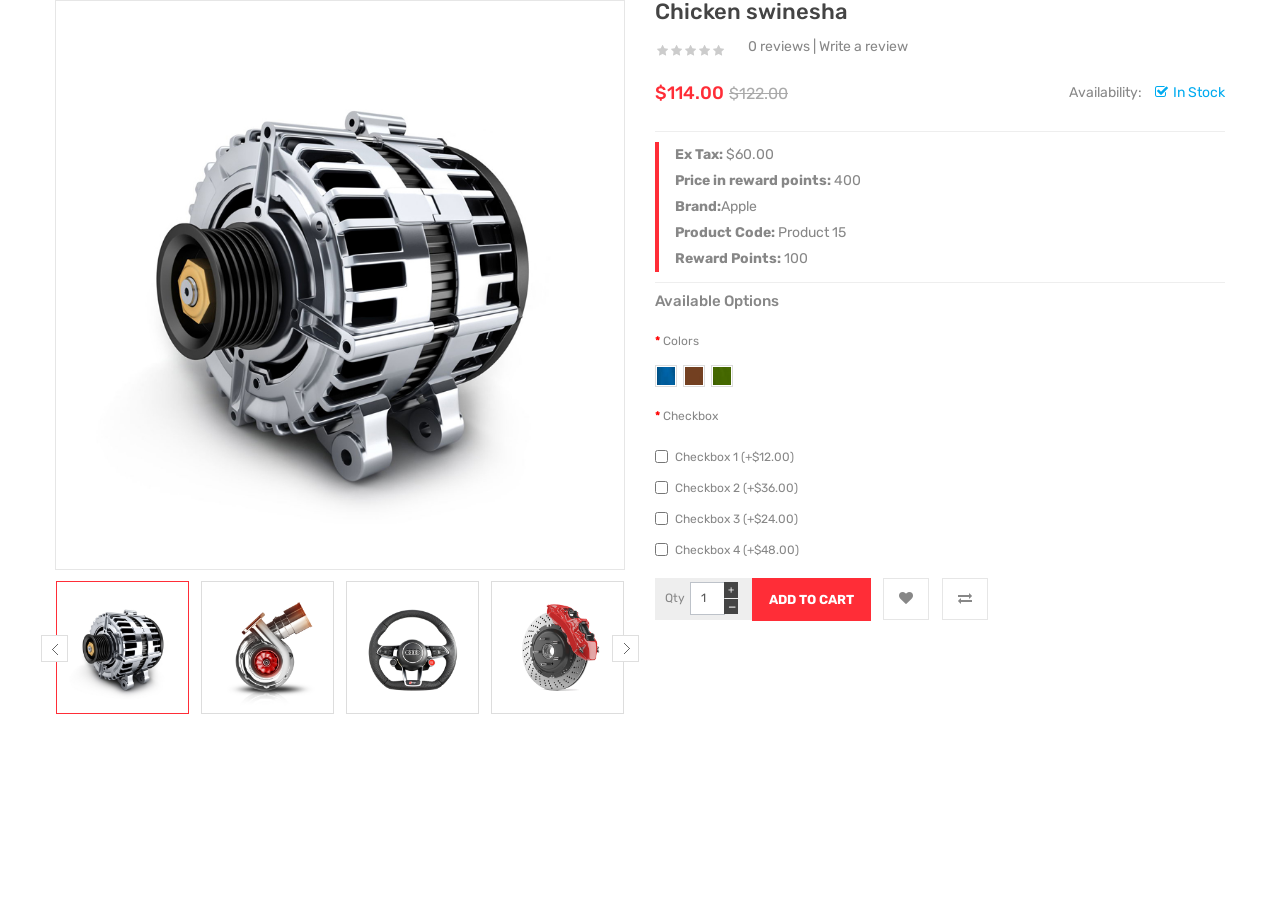
<file: quickview.html>
<!DOCTYPE html>
 <html lang="en">


<!--  --><meta http-equiv="content-type" content="text/html;charset=UTF-8" /><!-- / -->
<head>
    
    <!-- Basic page needs
    ============================================ -->
    <title>Autoparts - Multipurpose Responsive HTML5 Template</title>
    <meta charset="utf-8">
    <meta name="keywords" content="html5 template, best html5 template, best html template, html5 basic template, multipurpose html5 template, multipurpose html template, creative html templates, creative html5 templates" />
    <meta name="description" content="SuperMarket is a powerful Multi-purpose HTML5 Template with clean and user friendly design. It is definite a great starter for any eCommerce web project." />
    <meta name="author" content="Magentech">
    <meta name="robots" content="index, follow" />
   
    <!-- Mobile specific metas
    ============================================ -->
    <meta name="viewport" content="width=device-width, initial-scale=1.0, maximum-scale=1.0, user-scalable=no">
    
    <!-- Favicon
    ============================================ -->
    <link rel="shortcut icon" type="image/png" href="ico/favicon-16x16.png"/>
  
   
    <!-- Libs CSS
    ============================================ -->
    <link rel="stylesheet" href="css/bootstrap/css/bootstrap.min.css">
    <link href="css/font-awesome/css/font-awesome.min.css" rel="stylesheet">
    <link href="js/datetimepicker/bootstrap-datetimepicker.min.css" rel="stylesheet">
    <link href="js/owl-carousel/owl.carousel.css" rel="stylesheet">
    <link href="css/themecss/lib.css" rel="stylesheet">
    <link href="js/jquery-ui/jquery-ui.min.css" rel="stylesheet">
    <link href="js/minicolors/miniColors.css" rel="stylesheet">
    
    <link href="js/pe-icon-7-stroke/css/pe-icon-7-stroke.css" rel="stylesheet">
    <link href="pe-icon-7-stroke/css/helper.html" rel="stylesheet">

    <!-- Theme CSS
    ============================================ -->
    <link href="css/themecss/so_searchpro.css" rel="stylesheet">
    <link href="css/themecss/so_megamenu.css" rel="stylesheet">
    <link href="css/themecss/so_advanced_search.css" rel="stylesheet">
    <link href="css/themecss/so-listing-tabs.css" rel="stylesheet">
    <link href="css/themecss/so-categories.css" rel="stylesheet">
    <link href="css/themecss/so-newletter-popup.css" rel="stylesheet">
    <link href="css/themecss/so-latest-blog.css" rel="stylesheet">

    <link href="css/footer/footer1.css" rel="stylesheet">
    <link href="css/header/header1.css" rel="stylesheet">
    <link id="color_scheme" href="css/theme.css" rel="stylesheet"> 
    <link href="css/responsive.css" rel="stylesheet">

     <!-- Google web fonts
    ============================================ -->
    <link href='https://fonts.googleapis.com/css?family=Rubik:300,400,400i,500,600,700' rel='stylesheet' type='text/css'>     
    <style type="text/css">
         body{font-family:'Rubik', sans-serif;}
    </style>

</head>

 <body class="res layout-subpage">
     <div id="wrapper" class="wrapper-full ">
	<!-- Main Container  -->
	 <div class="main-container container">
		
		 <div class="row">
			 <!--Middle Part Start-->
			 <div id="content" class="col-md-12 col-sm-12">
				
				<div class="product-view row quickview-w">
					<div class="left-content-product">
				
						<div class="content-product-left class-honizol col-md-5 col-sm-12 col-xs-12">
							<div class="large-image  ">
								<img itemprop="image" class="product-image-zoom" src="image/catalog/demo/product/replacement/1.jpg" data-zoom-image="image/catalog/demo/product/replacement/1.jpg" title="Chicken swinesha" alt="Chicken swinesha">
							</div>
							<a class="thumb-video pull-left" href="https://www.youtube.com/watch?v=HhabgvIIXik"><i class="fa fa-youtube-play"></i></a>
							
							<div id="thumb-slider" class="yt-content-slider full_slider owl-drag"  data-rtl="yes" data-autoplay="no" data-autoheight="no" data-delay="4" data-speed="0.6" data-margin="10" data-items_column0="4" data-items_column1="3" data-items_column2="4"  data-items_column3="1" data-items_column4="1" data-arrows="yes" data-pagination="no" data-lazyload="yes" data-loop="no" data-hoverpause="yes">
								<a data-index="0" class="img thumbnail " data-image="image/catalog/demo/product/replacement/1.jpg" title="Chicken swinesha">
									<img src="image/catalog/demo/product/replacement/1.jpg" title="Chicken swinesha" alt="Chicken swinesha">
								</a>
								<a data-index="1" class="img thumbnail " data-image="image/catalog/demo/product/replacement/2.jpg" title="Chicken swinesha">
									<img src="image/catalog/demo/product/replacement/2.jpg" title="Chicken swinesha" alt="Chicken swinesha">
								</a>
								<a data-index="2" class="img thumbnail " data-image="image/catalog/demo/product/replacement/3.jpg" title="Chicken swinesha">
									<img src="image/catalog/demo/product/replacement/3.jpg" title="Chicken swinesha" alt="Chicken swinesha">
								</a>
								<a data-index="3" class="img thumbnail " data-image="image/catalog/demo/product/replacement/4.jpg" title="Chicken swinesha">
									<img src="image/catalog/demo/product/replacement/4.jpg" title="Chicken swinesha" alt="Chicken swinesha">
								</a>
								<a data-index="4" class="img thumbnail " data-image="image/catalog/demo/product/replacement/5.jpg" title="Chicken swinesha">
									<img src="image/catalog/demo/product/replacement/5.jpg" title="Chicken swinesha" alt="Chicken swinesha">
								</a>
							</div>
							
						</div>

						<div class="content-product-right col-md-7 col-sm-12 col-xs-12">
							<div class="title-product">
								<h1>Chicken swinesha</h1>
							</div>
							<!-- Review ---->
							<div class="box-review form-group">
								<div class="ratings">
									<div class="rating-box">
										<span class="fa fa-stack"><i class="fa fa-star-o fa-stack-1x"></i></span>
										<span class="fa fa-stack"><i class="fa fa-star-o fa-stack-1x"></i></span>
										<span class="fa fa-stack"><i class="fa fa-star-o fa-stack-1x"></i></span>
										<span class="fa fa-stack"><i class="fa fa-star-o fa-stack-1x"></i></span>
										<span class="fa fa-stack"><i class="fa fa-star-o fa-stack-1x"></i></span>
									</div>
								</div>

								<a class="reviews_button" href="#" onclick="$('a[href=\'#tab-review\']').trigger('click'); return false;">0 reviews</a>	| 
								<a class="write_review_button" href="#" onclick="$('a[href=\'#tab-review\']').trigger('click'); return false;">Write a review</a>
							</div>

							<div class="product-label form-group">
								<div class="product_page_price price" itemprop="offerDetails" itemscope="" itemtype="http://data-vocabulary.org/Offer">
									<span class="price-new" itemprop="price">$114.00</span>
									<span class="price-old">$122.00</span>
								</div>
								<div class="stock"><span>Availability:</span> <span class="status-stock">In Stock</span></div>
							</div>

							<div class="product-box-desc">
								<div class="inner-box-desc">
									<div class="price-tax"><span>Ex Tax:</span> $60.00</div>
									<div class="reward"><span>Price in reward points:</span> 400</div>
									<div class="brand"><span>Brand:</span><a href="#">Apple</a>		</div>
									<div class="model"><span>Product Code:</span> Product 15</div>
									<div class="reward"><span>Reward Points:</span> 100</div>
								</div>
							</div>


							<div id="product">
								<h4>Available Options</h4>
								<div class="image_option_type form-group required">
									<label class="control-label">Colors</label>
									<ul class="product-options clearfix"id="input-option231">
										<li class="radio">
											<label>
												<input class="image_radio" type="radio" name="option[231]" value="33"> 
												<img src="image/demo/colors/blue.jpg" data-original-title="blue +$12.00" class="img-thumbnail icon icon-color">				<i class="fa fa-check"></i>
												<label> </label>
											</label>
										</li>
										<li class="radio">
											<label>
												<input class="image_radio" type="radio" name="option[231]" value="34"> 
												<img src="image/demo/colors/brown.jpg" data-original-title="brown -$12.00" class="img-thumbnail icon icon-color">				<i class="fa fa-check"></i>
												<label> </label>
											</label>
										</li>
										<li class="radio">
											<label>
												<input class="image_radio" type="radio" name="option[231]" value="35"> <img src="image/demo/colors/green.jpg"
												data-original-title="green +$12.00" class="img-thumbnail icon icon-color">				<i class="fa fa-check"></i>
												<label> </label>
											</label>
										</li>
										<li class="selected-option">
										</li>
									</ul>
								</div>
								
								<div class="box-checkbox form-group required">
									<label class="control-label">Checkbox</label>
									<div id="input-option232">
										<div class="checkbox">
											<label for="checkbox_1"><input type="checkbox" name="option[232][]" value="36" id="checkbox_1"> Checkbox 1 (+$12.00)</label>
										</div>
										<div class="checkbox">
											<label for="checkbox_2"><input type="checkbox" name="option[232][]" value="36" id="checkbox_2"> Checkbox 2 (+$36.00)</label>
										</div>
										<div class="checkbox">
											<label for="checkbox_3"><input type="checkbox" name="option[232][]" value="36" id="checkbox_3"> Checkbox 3 (+$24.00)</label>
										</div>
										<div class="checkbox">
											<label for="checkbox_4"><input type="checkbox" name="option[232][]" value="36" id="checkbox_4"> Checkbox 4 (+$48.00)</label>
										</div>
									</div>
								</div>

								<div class="form-group box-info-product">
									<div class="option quantity">
										<div class="input-group quantity-control" unselectable="on" style="-webkit-user-select: none;">
											<label>Qty</label>
											<input class="form-control" type="text" name="quantity"
											value="1">
											<input type="hidden" name="product_id" value="50">
											<span class="input-group-addon product_quantity_down">−</span>
											<span class="input-group-addon product_quantity_up">+</span>
										</div>
									</div>
									<div class="cart">
										<input type="button" data-toggle="tooltip" title="" value="Add to Cart" data-loading-text="Loading..." id="button-cart" class="btn btn-mega btn-lg" onclick="cart.add('42', '1');" data-original-title="Add to Cart">
									</div>
									<div class="add-to-links wish_comp">
										<ul class="blank list-inline">
											<li class="wishlist">
												<a class="icon" data-toggle="tooltip" title=""
												onclick="wishlist.add('50');" data-original-title="Add to Wish List"><i class="fa fa-heart"></i>
												</a>
											</li>
											<li class="compare">
												<a class="icon" data-toggle="tooltip" title=""
												onclick="compare.add('50');" data-original-title="Compare this Product"><i class="fa fa-exchange"></i>
												</a>
											</li>
										</ul>
									</div>

								</div>

							</div>
							<!-- end box info product -->

						</div>
				
					</div>
				</div>
				
				 <script type="text/javascript">
					// Cart add remove functions
					var cart = {
						'add': function(product_id, quantity) {
							parent.addProductNotice('Product added to Cart', '<img src="image/demo/shop/product/e11.jpg" alt="">', '<h3><a href="#">Apple Cinema 30"</a> added to <a href="#">shopping cart</a>!</h3>', 'success');
						}
					}

					var wishlist = {
						'add': function(product_id) {
							parent.addProductNotice('Product added to Wishlist', '<img src="image/demo/shop/product/e11.jpg" alt="">', '<h3>You must <a href="#">login</a>  to save <a href="#">Apple Cinema 30"</a> to your <a href="#">wish list</a>!</h3>', 'success');
						}
					}
					var compare = {
						'add': function(product_id) {
							parent.addProductNotice('Product added to compare', '<img src="image/demo/shop/product/e11.jpg" alt="">', '<h3>Success: You have added <a href="#">Apple Cinema 30"</a> to your <a href="#">product comparison</a>!</h3>', 'success');
						}
					}

					
				</script>

				
			 </div>
			
			
		 </div>
		 <!--Middle Part End-->
	 </div>
	 <!-- //Main Container -->
	
 <style type="text/css">
	#wrapper{box-shadow:none;}
	#wrapper > *:not(.main-container){display: none;}
	#content{margin:0}
	.container{width:100%;}
	
	.product-info .product-view,.left-content-product,.box-info-product{margin:0;}
	.left-content-product .content-product-right .box-info-product .cart input{padding:12px 16px;}

	.left-content-product .content-product-right .box-info-product .add-to-links{ width: auto;  float: none; margin-top: 0px; clear:none; }
	.add-to-links ul li{margin:0;}
	
</style></div>

 <!-- Include Libs & Plugins
	============================================ -->
 <!-- Placed at the end of the document so the pages load faster -->
 <script type="text/javascript" src="js/jquery-2.2.4.min.js"></script>
 <script type="text/javascript" src="js/bootstrap.min.js"></script>
 <script type="text/javascript" src="js/owl-carousel/owl.carousel.js"></script>
<script type="text/javascript" src="js/slick-slider/slick.js"></script>
 <script type="text/javascript" src="js/themejs/libs.js"></script>
 <script type="text/javascript" src="js/unveil/jquery.unveil.js"></script>
 <script type="text/javascript" src="js/countdown/jquery.countdown.min.js"></script>
 <script type="text/javascript" src="js/dcjqaccordion/jquery.dcjqaccordion.2.8.min.js"></script>
 <script type="text/javascript" src="js/datetimepicker/moment.js"></script>
 <script type="text/javascript" src="js/datetimepicker/bootstrap-datetimepicker.min.js"></script>
 <script type="text/javascript" src="js/jquery-ui/jquery-ui.min.js"></script>
 
<script type="text/javascript" src="js/lightslider/lightslider.js"></script>
 <!-- Theme files
============================================ -->
<script type="text/javascript" src="js/themejs/homepage.js"></script>
 
 <script type="text/javascript" src="js/themejs/so_megamenu.js"></script>
 <script type="text/javascript" src="js/themejs/addtocart.js"></script>
 <script type="text/javascript" src="js/themejs/application.js"></script>

</body>



</html>
</file>
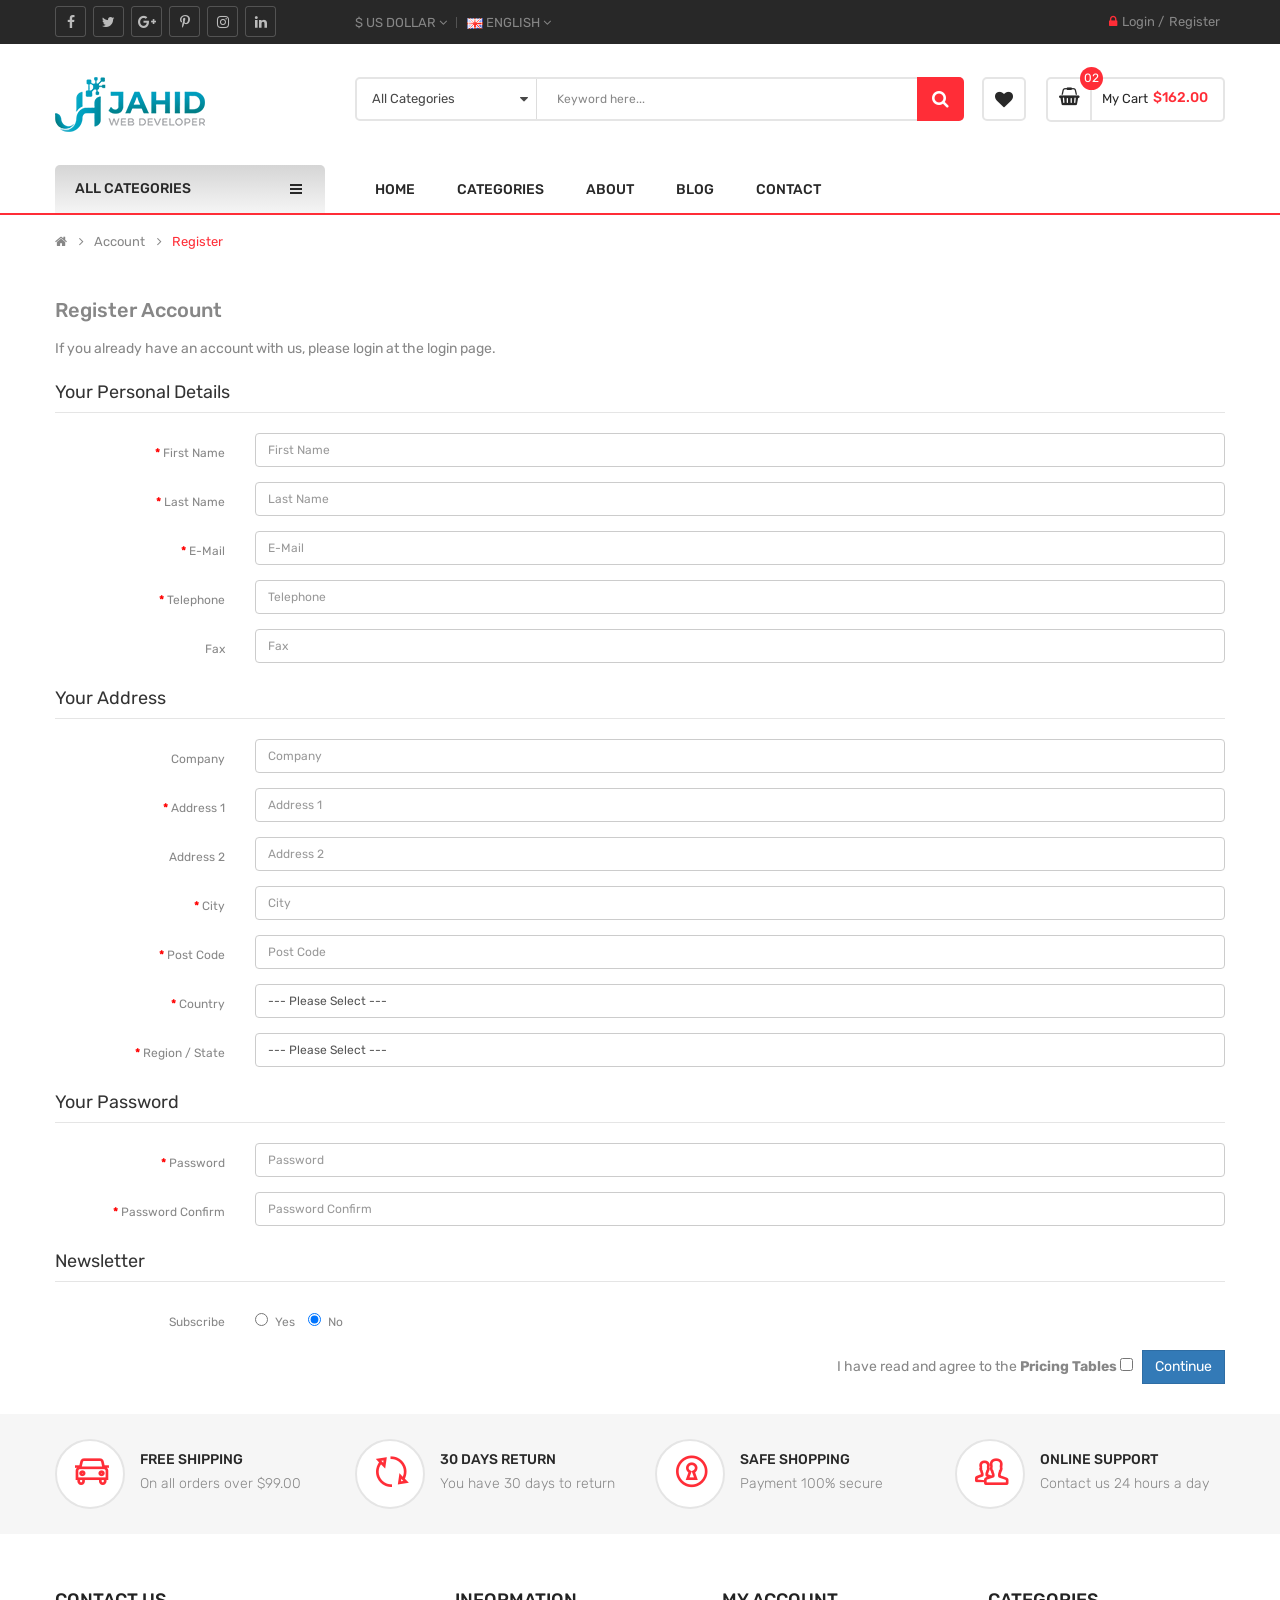
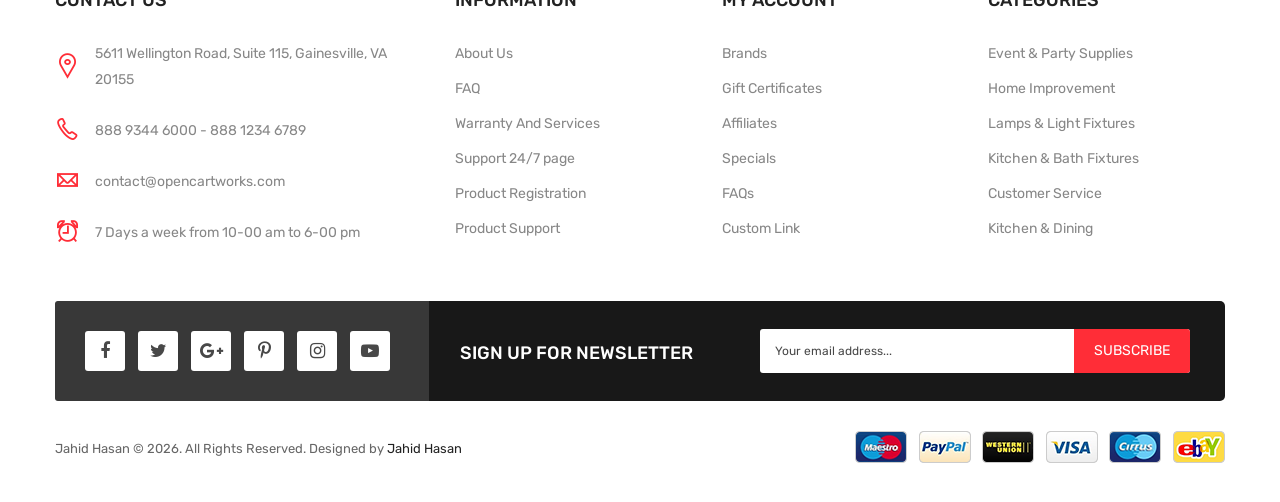
<file: register.html>
<!DOCTYPE html>
<html lang="en">


<!-- --><meta http-equiv="content-type" content="text/html;charset=UTF-8" /><!-- /-->
<head>
    
    <!-- Basic page needs
    ============================================ -->
    <title>Autoparts - Multipurpose Responsive HTML5 Template</title>
    <meta charset="utf-8">
    <meta name="keywords" content="html5 template, best html5 template, best html template, html5 basic template, multipurpose html5 template, multipurpose html template, creative html templates, creative html5 templates" />
    <meta name="description" content="SuperMarket is a powerful Multi-purpose HTML5 Template with clean and user friendly design. It is definite a great starter for any eCommerce web project." />
    <meta name="author" content="Magentech">
    <meta name="robots" content="index, follow" />
   
    <!-- Mobile specific metas
    ============================================ -->
    <meta name="viewport" content="width=device-width, initial-scale=1.0, maximum-scale=1.0, user-scalable=no">
    
    <!-- Favicon
    ============================================ -->
    <link rel="shortcut icon" type="image/png" href="ico/favicon-16x16.png"/>
  
   
    <!-- Libs CSS
    ============================================ -->
    <link rel="stylesheet" href="css/bootstrap/css/bootstrap.min.css">
    <link href="css/font-awesome/css/font-awesome.min.css" rel="stylesheet">
    <link href="js/datetimepicker/bootstrap-datetimepicker.min.css" rel="stylesheet">
    <link href="js/owl-carousel/owl.carousel.css" rel="stylesheet">
    <link href="css/themecss/lib.css" rel="stylesheet">
    <link href="js/jquery-ui/jquery-ui.min.css" rel="stylesheet">
    <link href="js/minicolors/miniColors.css" rel="stylesheet">
    
    <link href="js/pe-icon-7-stroke/css/pe-icon-7-stroke.css" rel="stylesheet">
    <link href="pe-icon-7-stroke/css/helper.html" rel="stylesheet">

    <!-- Theme CSS
    ============================================ -->
    <link href="css/themecss/so_searchpro.css" rel="stylesheet">
    <link href="css/themecss/so_megamenu.css" rel="stylesheet">
    <link href="css/themecss/so_advanced_search.css" rel="stylesheet">
    <link href="css/themecss/so-listing-tabs.css" rel="stylesheet">
    <link href="css/themecss/so-categories.css" rel="stylesheet">
    <link href="css/themecss/so-newletter-popup.css" rel="stylesheet">
    <link href="css/themecss/so-latest-blog.css" rel="stylesheet">

    <link href="css/footer/footer1.css" rel="stylesheet">
    <link href="css/header/header1.css" rel="stylesheet">
    <link id="color_scheme" href="css/theme.css" rel="stylesheet"> 
    <link href="css/responsive.css" rel="stylesheet">

     <!-- Google web fonts
    ============================================ -->
    <link href='https://fonts.googleapis.com/css?family=Rubik:300,400,400i,500,600,700' rel='stylesheet' type='text/css'>     
    <style type="text/css">
         body{font-family:'Rubik', sans-serif;}
    </style>

</head>

<body class="res layout-1 layout-subpage">
    
    <div id="wrapper" class="wrapper-fluid banners-effect-5">
    

    <!-- Header Container  -->
    <header id="header" class=" typeheader-1">
        
        <!-- Header Top -->
        <div class="header-top hidden-compact"> 
            <div class="container">
                <div class="row">
                    <div class="header-top-left col-lg-3 col-md-4 col-sm-5 hidden-xs">           
                        <div class="telephone " >
                            <ul class="socials">
                                <li class="facebook"><a href="https://www.facebook.com/smartaddons.page" target="_blank"><i class="fa fa-facebook"></i></a></li>
                                <li class="twitter"><a href="https://twitter.com/smartaddons" target="_blank"><i class="fa fa-twitter"></i></a></li>
                                <li class="google_plus"><a href="https://plus.google.com/u/0/+Smartaddons/posts" target="_blank"><i class="fa fa-google-plus"></i></a></li>
                                <li class="pinterest"><a href="https://www.pinterest.com/smartaddons/" target="_blank"><i class="fa fa-pinterest-p"></i></a></li>
                                <li class="instagram"><a href="#" target="_blank"><i class="fa fa-instagram"></i></a></li>
                                <li class="linkedin"><a href="#" target="_blank"><i class="fa fa-linkedin"></i></a></li>
                            </ul>
                        </div>             
                        
                        
                    </div>
                    <div class="header-top-right col-lg-9 col-md-8 col-sm-7 col-xs-12">
                        <ul class="top-link list-inline lang-curr">
                            <li class="currency">
                                <div class="btn-group currencies-block">
                                    <form action="https://demo.smartaddons.com/templates/html/autoparts/index.html" method="post" enctype="multipart/form-data" id="currency">
                                        <a class="btn btn-link dropdown-toggle" data-toggle="dropdown">
                                            <span class="icon icon-credit "></span> $ US Dollar  <span class="fa fa-angle-down"></span>
                                        </a>
                                        <ul class="dropdown-menu btn-xs">
                                            <li> <a href="#">(€)&nbsp;Euro</a></li>
                                            <li> <a href="#">(£)&nbsp;Pounds    </a></li>
                                            <li> <a href="#">($)&nbsp;US Dollar </a></li>
                                        </ul>
                                    </form>
                                </div>
                            </li>   
                            <li class="language">
                                <div class="btn-group languages-block ">
                                    <form action="https://demo.smartaddons.com/templates/html/autoparts/index.html" method="post" enctype="multipart/form-data" id="bt-language">
                                        <a class="btn btn-link dropdown-toggle" data-toggle="dropdown">
                                            <img src="image/catalog/flags/gb.png" alt="English" title="English">
                                            <span class="eng">English</span>
                                            <span class="fa fa-angle-down"></span>
                                        </a>
                                        <ul class="dropdown-menu">
                                            <li><a href="index.html"><img class="image_flag" src="image/catalog/flags/gb.png" alt="English" title="English" /> English </a></li>
                                            <li> <a href="html_with_RTL/index.html"> <img class="image_flag" src="image/catalog/flags/ar.png" alt="Arabic" title="Arabic" /> Arabic </a> </li>
                                        </ul>
                                    </form>
                                </div>
                                
                            </li>
                        </ul>
                        <ul class="top-log list-inline">                          
                            <li><i class="fa fa-lock"></i><a href="login.html">Login</a> / </li><li><a href="register.html">Register</a></li>
                        </ul>
                    </div>
                </div>
            </div>      
        </div>
        <div class="header-middle hidden-compact">
            <div class="container">
                <div class="row">           
                    <div class="col-lg-3 col-md-4 col-sm-12 col-xs-12">
                        <div class="logo">
                            <a href="index.html"><img src="image/catalog/logo.png" title="Your Store" alt="Your Store" /></a>
                        </div>
                        
                    </div>
                    <div class="col-lg-9 col-md-8 col-sm-12 col-xs-12 middle-right">
                        <div class="search-header-w">
                            <div class="icon-search hidden-lg hidden-md"><i class="fa fa-search"></i></div>                                
                              
                            <div id="sosearchpro" class="sosearchpro-wrapper so-search ">
                                <form method="GET" action="https://demo.smartaddons.com/templates/html/autoparts/index.html">
                                    <div id="search0" class="search input-group form-group">
                                        <div class="select_category filter_type  icon-select hidden-sm hidden-xs">
                                            <select class="no-border" name="category_id">
                                                <option value="0">All Categories</option>
                                                <option value="78">Apparel</option>
                                                <option value="77">Cables &amp; Connectors</option>
                                                <option value="82">Cameras &amp; Photo</option>
                                                <option value="80">Flashlights &amp; Lamps</option>
                                                <option value="81">Mobile Accessories</option>
                                                <option value="79">Video Games</option>
                                                <option value="20">Jewelry &amp; Watches</option>
                                                <option value="76">&nbsp;&nbsp;&nbsp;&nbsp;&nbsp;&nbsp;Earings</option>
                                                <option value="26">&nbsp;&nbsp;&nbsp;&nbsp;&nbsp;&nbsp;Wedding Rings</option>
                                                <option value="27">&nbsp;&nbsp;&nbsp;&nbsp;&nbsp;&nbsp;Men Watches</option>
                                            </select>
                                        </div>

                                        <input class="autosearch-input form-control" type="text" value="" size="50" autocomplete="off" placeholder="Keyword here..." name="search">
                                
                                        <button type="submit" class="button-search btn btn-primary" name="submit_search"><i class="fa fa-search"></i></button>
                                    
                                    </div>
                                    <input type="hidden" name="route" value="product/search" />
                                </form>
                            </div>
                        </div>

                        <div class="shopping_cart">
                            <div id="cart" class="btn-shopping-cart">

                                <a href="javascript:void(0)" data-loading-text="Loading... " class="btn-group top_cart dropdown-toggle" data-toggle="dropdown" aria-expanded="true">
                                    <div class="shopcart">
                                        <span class="icon-c">
                                            <i class="fa fa-shopping-basket"></i>
                                        </span>
                                        <div class="shopcart-inner">
                                            <p class="text-shopping-cart">
                                                My cart
                                            </p>

                                            <span class="total-shopping-cart cart-total-full">
                                            <span class="items_cart">02</span><span class="items_cart2"> item(s)</span><span class="items_carts">$162.00</span>
                                            </span>
                                        </div>
                                    </div>
                                </a>

                                <ul class="dropdown-menu pull-right shoppingcart-box" role="menu">
                                    <li>
                                        <table class="table table-striped">
                                            <tbody>
                                                <tr>
                                                    <td class="text-center" style="width:70px">
                                                        <a href="product.html">
                                                            <img src="image/catalog/demo/product/80/1.jpg" style="width:70px" alt="Yutculpa ullamcon" title="Yutculpa ullamco" class="preview">
                                                        </a>
                                                    </td>
                                                    <td class="text-left"> <a class="cart_product_name" href="product.html">Yutculpa ullamco</a> 
                                                    </td>
                                                    <td class="text-center">x1</td>
                                                    <td class="text-center">$80.00</td>
                                                    <td class="text-right">
                                                        <a href="product.html" class="fa fa-edit"></a>
                                                    </td>
                                                    <td class="text-right">
                                                        <a onclick="cart.remove('2');" class="fa fa-times fa-delete"></a>
                                                    </td>
                                                </tr>
                                                <tr>
                                                    <td class="text-center" style="width:70px">
                                                        <a href="product.html">
                                                            <img src="image/catalog/demo/product/80/2.jpg" style="width:70px" alt="Xancetta bresao" title="Xancetta bresao" class="preview">
                                                        </a>
                                                    </td>
                                                    <td class="text-left"> <a class="cart_product_name" href="product.html">Xancetta bresao</a> 
                                                    </td>
                                                    <td class="text-center">x1</td>
                                                    <td class="text-center">$60.00</td>
                                                    <td class="text-right">
                                                        <a href="product.html" class="fa fa-edit"></a>
                                                    </td>
                                                    <td class="text-right">
                                                        <a onclick="cart.remove('1');" class="fa fa-times fa-delete"></a>
                                                    </td>
                                                </tr>
                                            </tbody>
                                        </table>
                                    </li>
                                    <li>
                                        <div>
                                            <table class="table table-bordered">
                                                <tbody>
                                                    <tr>
                                                        <td class="text-left"><strong>Sub-Total</strong>
                                                        </td>
                                                        <td class="text-right">$140.00</td>
                                                    </tr>
                                                    <tr>
                                                        <td class="text-left"><strong>Eco Tax (-2.00)</strong>
                                                        </td>
                                                        <td class="text-right">$2.00</td>
                                                    </tr>
                                                    <tr>
                                                        <td class="text-left"><strong>VAT (20%)</strong>
                                                        </td>
                                                        <td class="text-right">$20.00</td>
                                                    </tr>
                                                    <tr>
                                                        <td class="text-left"><strong>Total</strong>
                                                        </td>
                                                        <td class="text-right">$162.00</td>
                                                    </tr>
                                                </tbody>
                                            </table>
                                            <p class="text-right"> <a class="btn view-cart" href="cart.html"><i class="fa fa-shopping-cart"></i>View Cart</a>&nbsp;&nbsp;&nbsp; <a class="btn btn-mega checkout-cart" href="checkout.html"><i class="fa fa-share"></i>Checkout</a> 
                                            </p>
                                        </div>
                                    </li>
                                </ul>
                            </div>
                        </div>

                        <div class="wishlist hidden-md hidden-sm hidden-xs"><a href="#" id="wishlist-total" class="top-link-wishlist" title="Wish List (0) "><i class="fa fa-heart"></i></a></div>
                                         
                    </div>
                </div>
            </div>
        </div>

        <div class="header-bottom hidden-compact"> 
            <div class="container">
                <div class="row">
                    <div class="col-lg-3 col-md-3 col-sm-6 col-xs-6">
                        <div class="menu-vertical-w">   
                            <div class="responsive so-megamenu megamenu-style-dev ">
                                <div class="so-vertical-menu ">
                                    <nav class="navbar-default">    
                                        
                                        <div class="container-megamenu vertical">
                                            <div id="menuHeading">
                                                <div class="megamenuToogle-wrapper">
                                                    <div class="megamenuToogle-pattern">
                                                        <div class="container">
                                                            <div>
                                                                <span></span>
                                                                <span></span>
                                                                <span></span>
                                                            </div>
                                                            All Categories                          
                                                        </div>
                                                    </div>
                                                </div>
                                            </div>
                                         
                                            <div class="navbar-header">
                                                <button type="button" id="show-verticalmenu" data-toggle="collapse" class="navbar-toggle">      
                                                    <i class="fa fa-bars"></i>
                                                    <span>  All Categories     </span>
                                                </button>
                                            </div>
                                            <div class="vertical-wrapper" >
                                                <span id="remove-verticalmenu" class="fa fa-times"></span>
                                                <div class="megamenu-pattern">
                                                    <div class="container-mega">
                                                        <ul class="megamenu">
                                                            <li class="item-vertical  with-sub-menu hover">
                                                                <p class="close-menu"></p>
                                                                <a href="#" class="clearfix">                                                                    
                                                                    <span>Lighting</span>
                                                                    <b class="fa-angle-right"></b>
                                                                </a>
                                                                <div class="sub-menu" data-subwidth="60"  >
                                                                    <div class="content" >
                                                                        <div class="row">
                                                                            <div class="col-sm-12">
                                                                                <div class="row">
                                                                                    <div class="col-md-4 static-menu">
                                                                                        <div class="menu">
                                                                                            <ul>
                                                                                                <li>
                                                                                                    <a href="#"  class="main-menu">Apparel</a>
                                                                                                    <ul>
                                                                                                        <li><a href="#" >Accessories for Tablet PC</a></li>
                                                                                                        <li><a href="#" >Accessories for i Pad</a></li>
                                                                                                        <li><a  href="#" >Accessories for iPhone</a></li>
                                                                                                        <li><a href="#" >Bags, Holiday Supplies</a></li>
                                                                                                        <li><a href="#" >Car Alarms and Security</a></li>
                                                                                                        <li><a href="#" >Car Audio &amp; Speakers</a></li>
                                                                                                    </ul>
                                                                                                </li>
                                                                                                <li>
                                                                                                    <a href="#"  class="main-menu">Cables &amp; Connectors</a>
                                                                                                    <ul>
                                                                                                        <li><a href="#" >Cameras &amp; Photo</a></li>
                                                                                                        <li><a href="#" >Electronics</a></li>
                                                                                                        <li><a href="#" >Outdoor &amp; Traveling</a></li>
                                                                                                    </ul>
                                                                                                </li>
                                                                                            </ul>
                                                                                        </div>
                                                                                    </div>
                                                                                    <div class="col-md-4 static-menu">
                                                                                        <div class="menu">
                                                                                            <ul>
                                                                                                <li>
                                                                                                    <a href="#"  class="main-menu">Camping &amp; Hiking</a>
                                                                                                    <ul>
                                                                                                        <li><a href="#" >Earings</a></li>
                                                                                                        <li><a href="#" >Shaving &amp; Hair Removal</a></li>
                                                                                                        <li><a href="#" >Salon &amp; Spa Equipment</a></li>
                                                                                                    </ul>
                                                                                                </li>
                                                                                                <li>
                                                                                                    <a href="#" class="main-menu">Smartphone &amp; Tablets</a>
                                                                                                    <ul>
                                                                                                        <li><a href="#" >Sports &amp; Outdoors</a></li>
                                                                                                        <li><a href="#" >Bath &amp; Body</a></li>
                                                                                                        <li><a href="#" >Gadgets &amp; Auto Parts</a></li>
                                                                                                    </ul>
                                                                                                </li>
                                                                                            </ul>
                                                                                        </div>
                                                                                    </div>
                                                                                    <div class="col-md-4 static-menu">
                                                                                        <div class="menu">
                                                                                            <ul>
                                                                                                <li>
                                                                                                    <a href="#"  class="main-menu">Bags, Holiday Supplies</a>
                                                                                                    <ul>
                                                                                                        <li><a href="#" onclick="window.location = '18_46.html';">Battereries &amp; Chargers</a></li>
                                                                                                        <li><a href="#" onclick="window.location = '24_64.html';">Bath &amp; Body</a></li>
                                                                                                        <li><a href="#" onclick="window.location = '18_45.html';">Headphones, Headsets</a></li>
                                                                                                        <li><a href="#" onclick="window.location = '18_30.html';">Home Audio</a></li>
                                                                                                    </ul>
                                                                                                </li>
                                                                                            </ul>
                                                                                        </div>
                                                                                    </div>
                                                                                </div>
                                                                            </div>
                                                                        </div>
                                                                    </div>
                                                                </div>
                                                            </li>
                                                            <li class="item-vertical">
                                                                <p class="close-menu"></p>
                                                                <a href="#" class="clearfix">                                                                   
                                                                    <span>Oil Fluids</span>                                                                    
                                                                </a>
                                                            </li>
                                                            <li class="item-vertical  style1 with-sub-menu hover">
                                                                <p class="close-menu"></p>
                                                                <a href="#" class="clearfix">
                                                                    <span class="label"></span>                                                                    
                                                                    <span>Smart Devices</span>                                                                     
                                                                    <b class="fa-angle-right"></b>
                                                                </a>
                                                                <div class="sub-menu" data-subwidth="40" >
                                                                    <div class="content">
                                                                        <div class="row">
                                                                            <div class="col-md-6">
                                                                                <div class="row">
                                                                                    <div class="col-md-12 static-menu">
                                                                                        <div class="menu">
                                                                                            <ul>
                                                                                                <li><a href="#" class="main-menu">Smartphone</a>
                                                                                                    <ul>
                                                                                                        <li><a href="#">Esdipiscing</a>
                                                                                                        </li>
                                                                                                        <li><a href="#">Scanners</a>
                                                                                                        </li>
                                                                                                        <li><a href="#">Apple</a>
                                                                                                        </li>
                                                                                                        <li><a href="#">Dell</a>
                                                                                                        </li>
                                                                                                        <li><a href="#">Scanners</a>
                                                                                                        </li>
                                                                                                    </ul>
                                                                                                </li>
                                                                                                <li><a href="#" class="main-menu">Electronics</a>
                                                                                                    <ul>
                                                                                                        <li><a href="#">Asdipiscing</a>
                                                                                                        </li>
                                                                                                        <li><a href="#">Diam sit</a>
                                                                                                        </li>
                                                                                                        <li><a href="#">Labore et</a>
                                                                                                        </li>
                                                                                                        <li><a href="#">Monitors</a>
                                                                                                        </li>
                                                                                                    </ul>
                                                                                                </li>
                                                                                            </ul>
                                                                                        </div>
                                                                                    </div>
                                                                                </div>
                                                                            </div>
                                                                            <div class="col-md-6">
                                                                                <div class="row banner">
                                                                                    <a href="#">
                                                                                        <img src="image/catalog/menu/megabanner/vbanner1.png" alt="banner1">
                                                                                        </a>
                                                                                    </div>
                                                                                </div>
                                                                            </div>
                                                                        </div>
                                                                    </div>
                                                                </li>
                                                            <li class="item-vertical with-sub-menu hover">
                                                                <p class="close-menu"></p>
                                                                <a href="#" class="clearfix">                                                                    
                                                                    <span>Paintworks</span>
                                                                    <b class="fa-angle-right"></b>
                                                                </a>
                                                                <div class="sub-menu" data-subwidth="60" >
                                                                    <div class="content" >
                                                                        <div class="row">
                                                                            <div class="col-md-12">
                                                                                <div class="row">
                                                                                    <div class="col-md-4 static-menu">
                                                                                        <div class="menu">
                                                                                            <ul>
                                                                                                <li>
                                                                                                    <a href="#" class="main-menu">Car Alarms and Security</a>
                                                                                                    <ul>
                                                                                                        <li><a href="#" >Car Audio &amp; Speakers</a></li>
                                                                                                        <li><a href="#" >Gadgets &amp; Auto Parts</a></li>
                                                                                                        <li><a href="#" >Gadgets &amp; Auto Parts</a></li>
                                                                                                        <li><a href="#" >Headphones, Headsets</a></li>
                                                                                                    </ul>
                                                                                                </li>
                                                                                                <li>
                                                                                                    <a href="24.html" onclick="window.location = '24.html';" class="main-menu">Health &amp; Beauty</a>
                                                                                                    <ul>
                                                                                                        <li>
                                                                                                            <a href="#" >Home Audio</a>
                                                                                                        </li>
                                                                                                        <li>
                                                                                                            <a href="#" >Helicopters &amp; Parts</a>
                                                                                                        </li>
                                                                                                        <li>
                                                                                                            <a href="#" >Outdoor &amp; Traveling</a>
                                                                                                        </li>
                                                                                                        <li>
                                                                                                            <a href="#">Toys &amp; Hobbies</a>
                                                                                                        </li>
                                                                                                    </ul>
                                                                                                </li>
                                                                                            </ul>
                                                                                        </div>
                                                                                    </div>
                                                                                    <div class="col-md-4 static-menu">
                                                                                        <div class="menu">
                                                                                            <ul>
                                                                                                <li>
                                                                                                    <a href="#"  class="main-menu">Electronics</a>
                                                                                                    <ul>
                                                                                                        <li>
                                                                                                            <a href="#">Earings</a>
                                                                                                        </li>
                                                                                                        <li>
                                                                                                            <a href="#" >Salon &amp; Spa Equipment</a>
                                                                                                        </li>
                                                                                                        <li>
                                                                                                            <a href="#" >Shaving &amp; Hair Removal</a>
                                                                                                        </li>
                                                                                                        <li>
                                                                                                            <a href="#">Smartphone &amp; Tablets</a>
                                                                                                        </li>
                                                                                                    </ul>
                                                                                                </li>
                                                                                                <li>
                                                                                                    <a href="#"  class="main-menu">Sports &amp; Outdoors</a>
                                                                                                    <ul>
                                                                                                        <li>
                                                                                                            <a href="#" >Flashlights &amp; Lamps</a>
                                                                                                        </li>
                                                                                                        <li>
                                                                                                            <a href="#" >Fragrances</a>
                                                                                                        </li>
                                                                                                        <li>
                                                                                                            <a href="#" >Fishing</a>
                                                                                                        </li>
                                                                                                        <li>
                                                                                                            <a href="#" >FPV System &amp; Parts</a>
                                                                                                        </li>
                                                                                                    </ul>
                                                                                                </li>
                                                                                            </ul>
                                                                                        </div>
                                                                                    </div>
                                                                                    <div class="col-md-4 static-menu">
                                                                                        <div class="menu">
                                                                                            <ul>
                                                                                                <li>
                                                                                                    <a href="#" class="main-menu">More Car Accessories</a>
                                                                                                    <ul>
                                                                                                        <li>
                                                                                                            <a href="#" >Lighter &amp; Cigar Supplies</a>
                                                                                                        </li>
                                                                                                        <li>
                                                                                                            <a href="#" >Mp3 Players &amp; Accessories</a>
                                                                                                        </li>
                                                                                                        <li>
                                                                                                            <a href="#" >Men Watches</a>
                                                                                                        </li>
                                                                                                        <li>
                                                                                                            <a href="#" >Mobile Accessories</a>
                                                                                                        </li>
                                                                                                    </ul>
                                                                                                </li>
                                                                                                <li>
                                                                                                    <a href="#" class="main-menu">Gadgets &amp; Auto Parts</a>
                                                                                                    <ul>
                                                                                                        <li>
                                                                                                            <a href="#" >Gift &amp; Lifestyle Gadgets</a>
                                                                                                        </li>
                                                                                                        <li>
                                                                                                            <a href="#" >Gift for Man</a>
                                                                                                        </li>
                                                                                                        <li>
                                                                                                            <a href="#" >Gift for Woman</a>
                                                                                                        </li>
                                                                                                        <li>
                                                                                                            <a href="#" >Gift for Woman</a>
                                                                                                        </li>
                                                                                                    </ul>
                                                                                                </li>
                                                                                            </ul>
                                                                                        </div>
                                                                                    </div>
                                                                                </div>
                                                                            </div>
                                                                        </div>
                                                                    </div>
                                                                </div>
                                                            </li>
                                                            <li class="item-vertical css-menu with-sub-menu hover">
                                                                <p class="close-menu"></p>
                                                                <a href="#" class="clearfix">                                                                                                                                    
                                                                    <span>Replacement Parts</span>
                                                                    <b class="fa-angle-right"></b>
                                                                </a>
                                                                <div class="sub-menu" data-subwidth="20">
                                                                    <div class="content" >
                                                                        <div class="row">
                                                                            <div class="col-sm-12">
                                                                                <div class="row">
                                                                                    <div class="col-sm-12 hover-menu">
                                                                                        <div class="menu">
                                                                                            <ul>
                                                                                                <li>
                                                                                                    <a href="#" class="main-menu">Headphones, Headsets</a>
                                                                                                </li>
                                                                                                <li>
                                                                                                    <a href="#" class="main-menu">Home Audio</a>
                                                                                                </li>
                                                                                                <li>
                                                                                                    <a href="#" class="main-menu">Health &amp; Beauty</a>
                                                                                                </li>
                                                                                                <li>
                                                                                                    <a href="#" class="main-menu">Helicopters &amp; Parts</a>
                                                                                                </li>
                                                                                                <li>
                                                                                                    <a href="#" class="main-menu">Helicopters &amp; Parts</a>
                                                                                                </li>
                                                                                            </ul>
                                                                                        </div>
                                                                                    </div>
                                                                                </div>
                                                                            </div>
                                                                        </div>
                                                                    </div>
                                                                </div>
                                                            </li>
                                                            <li class="item-vertical">
                                                                <p class="close-menu"></p>
                                                                <a href="#" class="clearfix">                                                                    
                                                                    <span>Tool & equipments</span>                                                                    
                                                                </a>
                                                            </li>
                                                            <li class="item-vertical">
                                                                <p class="close-menu"></p>
                                                                <a href="#" class="clearfix">                                                                    
                                                                    <span>Wheels & Tires</span>
                                                                </a>
                                                            </li>
                                                            <li class="item-vertical">
                                                                <p class="close-menu"></p>
                                                                <a href="#" class="clearfix">                                                                    
                                                                    <span>Car Parts</span>
                                                                </a>
                                                            </li>
                                                            <li class="item-vertical" >
                                                                <p class="close-menu"></p>
                                                                <a href="#" class="clearfix">                                                                    
                                                                    <span>Gaming Toys</span>
                                                                </a>
                                                            </li>
                                                            <li class="item-vertical" >
                                                                <p class="close-menu"></p>                                                                
                                                                <a href="#" class="clearfix">
                                                                    <span>Baby Car Seats</span>
                                                                </a>
                                                            </li>
                                                            <li class="item-vertical">
                                                                <p class="close-menu"></p>
                                                                <a href="#" class="clearfix">                                                                    
                                                                    <span>Motobike Care</span>
                                                                </a>
                                                            </li>
                                                            <li class="item-vertical" style="display: none;">
                                                                <p class="close-menu"></p>
                                                                <a href="#" class="clearfix">                                                                     
                                                                    <span>Jewelry &amp; Watches</span>
                                                                </a>
                                                            </li>
                                                            <li class="item-vertical" style="display: none;">
                                                                <p class="close-menu"></p>
                                                                <a href="#" class="clearfix">                                                                    
                                                                    <span>Home &amp; Lights</span>
                                                                </a>
                                                            </li>
                                                            <li class="item-vertical" style="display: none;">
                                                                <p class="close-menu"></p>
                                                                <a href="#" class="clearfix">                                                                    
                                                                    <span>Metallurgy</span>
                                                                </a>
                                                            </li>
                                                           
                                                            <!-- <li class="loadmore">
                                                                <i class="fa fa-plus-square-o"></i>
                                                                <span class="more-view">More Categories</span>
                                                            </li> -->
                                                                
                                                            </ul>
                                                        </div>
                                                    </div>
                                                </div>
                                            </div>
                                        </nav>
                                </div>
                            </div> 
                        </div>
                    </div>
                    <div class="col-lg-9 col-md-9 col-sm-6 col-xs-6">
                        <div class="main-menu-w">
                            <div class="responsive so-megamenu megamenu-style-dev">
                                <nav class="navbar-default">
                                    <div class=" container-megamenu  horizontal open ">
                                        <div class="navbar-header">
                                            <button type="button" id="show-megamenu" data-toggle="collapse" class="navbar-toggle">
                                                <span class="icon-bar"></span>
                                                <span class="icon-bar"></span>
                                                <span class="icon-bar"></span>
                                            </button>
                                        </div>
                                        
                                        <div class="megamenu-wrapper">
                                            <span id="remove-megamenu" class="fa fa-times"></span>
                                            <div class="megamenu-pattern">
                                                <div class="container-mega">
                                                    <ul class="megamenu" data-transition="slide" data-animationtime="250">
                                                        <li class="">
                                                            <a href="index.html">Home</a>
                                                            <!-- <div class="sub-menu" style="width:100%;" > 
                                                                <div class="content" >
                                                                    <div class="row">
                                                                        <div class="col-md-3">
                                                                            <a href="index.html" class="image-link"> 
                                                                                <span class="thumbnail">
                                                                                    <img class="img-responsive img-border" src="image/catalog/menu/home1.jpg" alt="image">
                                                                                    
                                                                                </span> 
                                                                                <h3 class="figcaption">Home page - (Default)</h3> 
                                                                            </a> 
                                                                            
                                                                        </div>
                                                                        <div class="col-md-3">
                                                                            <a href="home2.html" class="image-link"> 
                                                                                <span class="thumbnail">
                                                                                    <img class="img-responsive img-border" src="image/catalog/menu/home2.jpg" alt="image">
                                                                                   
                                                                                </span> 
                                                                                <h3 class="figcaption">Home page - Layout 2</h3> 
                                                                            </a> 
                                                                            
                                                                        </div>
                                                                        <div class="col-md-3">
                                                                            <a href="home3.html" class="image-link"> 
                                                                                <span class="thumbnail">
                                                                                    <img class="img-responsive img-border" src="image/catalog/menu/home3.jpg" alt="image">
                                                                                   
                                                                                </span> 
                                                                                <h3 class="figcaption">Home page - Layout 3</h3> 
                                                                            </a> 
                                                                            
                                                                        </div>
                                                                        <div class="col-md-3">
                                                                            <a href="home4.html" class="image-link"> 
                                                                                <span class="thumbnail">
                                                                                    <img class="img-responsive img-border" src="image/catalog/menu/home4.jpg" alt="image">
                                                                                   
                                                                                </span> 
                                                                                <h3 class="figcaption">Home page - Layout 4</h3> 
                                                                            </a> 
                                                                            
                                                                        </div>
                                                                        <div class="col-md-3">
                                                                            <a href="home5.html" class="image-link"> 
                                                                                <span class="thumbnail">
                                                                                    <img class="img-responsive img-border" src="image/catalog/menu/home5.jpg" alt="image">
                                                                                   
                                                                                </span> 
                                                                                <h3 class="figcaption">Home page - Layout 5</h3> 
                                                                            </a> 
                                                                            
                                                                        </div>
                                                                        <div class="col-md-3">
                                                                            <a href="home6.html" class="image-link"> 
                                                                                <span class="thumbnail">
                                                                                    <img class="img-responsive img-border" src="image/catalog/menu/home6.jpg" alt="image">
                                                                                   
                                                                                </span> 
                                                                                <h3 class="figcaption">Home page - Layout 6</h3> 
                                                                            </a> 
                                                                            
                                                                        </div>
                                                                        <div class="col-md-3">
                                                                            <a href="home7.html" class="image-link"> 
                                                                                <span class="thumbnail">
                                                                                    <img class="img-responsive img-border" src="image/catalog/menu/home7.jpg" alt="image">
                                                                                   
                                                                                </span> 
                                                                                <h3 class="figcaption">Home page - Layout 7</h3> 
                                                                            </a> 
                                                                            
                                                                        </div>
                                                                        <div class="col-md-3">
                                                                            <a href="home8.html" class="image-link"> 
                                                                                <span class="thumbnail">
                                                                                    <img class="img-responsive img-border" src="image/catalog/menu/home8.jpg" alt="image">
                                                                                   
                                                                                </span> 
                                                                                <h3 class="figcaption">Home page - Layout 8</h3> 
                                                                            </a> 
                                                                            
                                                                        </div>
                                                                        <div class="col-md-3">
                                                                            <a href="html_with_RTL/index.html" class="image-link"> 
                                                                                <span class="thumbnail">
                                                                                    <img class="img-responsive img-border" src="image/catalog/menu/rtl.jpg" alt="image">
                                                                                    
                                                                                </span> 
                                                                                <h3 class="figcaption">Home page - RTL</h3> 
                                                                            </a> 
                                                                            
                                                                        </div>
                                                                        
                                                                        <!-- <div class="col-md-15">
                                                                            <a href="#" class="image-link"> 
                                                                                <span class="thumbnail">
                                                                                    <img class="img-responsive img-border" src="image/demo/feature/comming-soon.png" alt="">
                                                                                    
                                                                                </span> 
                                                                                <h3 class="figcaption">Comming soon</h3> 
                                                                            </a> 
                                                                            
                                                                        </div> --
                                                                    </div>
                                                                </div>
                                                            </div>-->
                                                        </li>
                                                        <!-- <li class="with-sub-menu hover">
                                                            <p class="close-menu"></p>
                                                            <a href="#" class="clearfix">
                                                                <strong>Features</strong>                                                                
                                                                <b class="caret"></b>
                                                            </a>
                                                            <div class="sub-menu" style="width: 100%; right: auto;">
                                                                <div class="content" >
                                                                    <div class="row">
                                                                        <div class="col-md-3">
                                                                            <div class="column">
                                                                                <a href="#" class="title-submenu">Listing pages</a>
                                                                                <div>
                                                                                    <ul class="row-list">
                                                                                        <li><a href="category.html">Category Page 1 </a></li>
                                                                                        <li><a href="category-v2.html">Category Page 2</a></li>
                                                                                        <li><a href="category-v3.html">Category Page 3</a></li>
                                                                                    </ul>
                                                                                    
                                                                                </div>
                                                                            </div>
                                                                        </div>
                                                                        <div class="col-md-3">
                                                                            <div class="column">
                                                                                <a href="#" class="title-submenu">Product pages</a>
                                                                                <div>
                                                                                    <ul class="row-list">
                                                                                        <li><a href="product.html">Product page 1</a></li>
                                                                                        <li><a href="product-v2.html">Product page 2</a></li>
                                                                                        <!-- <li><a href="product-v3.html">Image size - small</a></li> --
                                                                                    </ul>
                                                                                </div>
                                                                            </div>
                                                                        </div>
                                                                        <div class="col-md-3">
                                                                            <div class="column">
                                                                                <a href="#" class="title-submenu">Shopping pages</a>
                                                                                <div>
                                                                                    <ul class="row-list">
                                                                                        <li><a href="cart.html">Shopping Cart Page</a></li>
                                                                                        <li><a href="checkout.html">Checkout Page</a></li>
                                                                                        <li><a href="compare.html">Compare Page</a></li>
                                                                                        <li><a href="wishlist.html">Wishlist Page</a></li>
                                                                                    
                                                                                    </ul>
                                                                                </div>
                                                                            </div>
                                                                        </div>
                                                                        <div class="col-md-3">
                                                                            <div class="column">
                                                                                <a href="#" class="title-submenu">My Account pages</a>
                                                                                <div>
                                                                                    <ul class="row-list">
                                                                                        <li><a href="login.html">Login Page</a></li>
                                                                                        <li><a href="register.html">Register Page</a></li>
                                                                                        <li><a href="my-account.html">My Account</a></li>
                                                                                        <li><a href="order-history.html">Order History</a></li>
                                                                                        <li><a href="order-information.html">Order Information</a></li>
                                                                                        <li><a href="return.html">Product Returns</a></li>
                                                                                        <li><a href="gift-voucher.html">Gift Voucher</a></li>
                                                                                    </ul>
                                                                                </div>
                                                                            </div>
                                                                        </div>
                                                                    </div>
                                                                </div>
                                                            </div>
                                                        </li> -->
                                                        <!-- <li class="with-sub-menu hover">
                                                            <p class="close-menu"></p>
                                                            <a href="#" class="clearfix">
                                                                <strong>Pages</strong>
                                                                <b class="caret"></b>
                                                            </a>
                                                            <div class="sub-menu" style="width: 40%; ">
                                                                <div class="content" >
                                                                    <div class="row">
                                                                        <div class="col-md-6">
                                                                            <ul class="row-list">
                                                                                <li><a class="subcategory_item" href="faq.html">FAQ</a></li>
                                                                                
                                                                                <li><a class="subcategory_item" href="sitemap.html">Site Map</a></li>
                                                                                <li><a class="subcategory_item" href="contact.html">Contact us</a></li>
                                                                                <li><a class="subcategory_item" href="banner-effect.html">Banner Effect</a></li>
                                                                            </ul>
                                                                        </div>
                                                                        <div class="col-md-6">
                                                                            <ul class="row-list">
                                                                                <li><a class="subcategory_item" href="about-us.html">About Us 1</a></li>
                                                                                <li><a class="subcategory_item" href="about-us-2.html">About Us 2</a></li>
                                                                                <li><a class="subcategory_item" href="about-us-3.html">About Us 3</a></li>
                                                                                <li><a class="subcategory_item" href="about-us-4.html">About Us 4</a></li>
                                                                            </ul>
                                                                        </div>
                                                                    </div>
                                                                </div>
                                                            </div>
                                                        </li> -->
                                                        <li class="with-sub-menu hover">
                                                            <p class="close-menu"></p>
                                                            <a href="#" class="clearfix">
                                                                <strong>Categories</strong>                                                             
                                                      
                                                                <b class="caret"></b>
                                                            </a>
                                                            <div class="sub-menu" style="width: 100%; display: none;">
                                                                <div class="content">
                                                                    <div class="row">
                                                                        <div class="col-sm-12">
                                                                            <div class="row">
                                                                                <div class="col-md-3 img img1">
                                                                                    <a href="#"><img src="image/catalog/menu/megabanner/image-1.jpg" alt="banner1"></a>
                                                                                </div>
                                                                                <div class="col-md-3 img img2">
                                                                                    <a href="#"><img src="image/catalog/menu/megabanner/image-2.jpg" alt="banner2"></a>
                                                                                </div>
                                                                                <div class="col-md-3 img img3">
                                                                                    <a href="#"><img src="image/catalog/menu/megabanner/image-3.jpg" alt="banner3"></a>
                                                                                </div>
                                                                                <div class="col-md-3 img img4">
                                                                                    <a href="#"><img src="image/catalog/menu/megabanner/image-4.jpg" alt="banner4"></a>
                                                                                </div>
                                                                            </div>
                                                                        </div>
                                                                    </div>
                                                                    <div class="row">
                                                                        <div class="col-md-3">
                                                                            <a href="#" class="title-submenu">Automotive</a>
                                                                            <div class="row">
                                                                                <div class="col-md-12 hover-menu">
                                                                                    <div class="menu">
                                                                                        <ul>
                                                                                            <li><a href="#"  class="main-menu">Car Alarms and Security</a></li>
                                                                                            <li><a href="#"  class="main-menu">Car Audio &amp; Speakers</a></li>
                                                                                            <li><a href="#"  class="main-menu">Gadgets &amp; Auto Parts</a></li>
                                                                                            <li><a href="#"  class="main-menu">More Car Accessories</a></li>
                                                                                        </ul>
                                                                                    </div>
                                                                                </div>
                                                                            </div>
                                                                        </div>
                                                                        <div class="col-md-3">
                                                                            <a href="#" class="title-submenu">INTERIOR & ACCESSORIES</a>
                                                                            <div class="row">
                                                                                <div class="col-md-12 hover-menu">
                                                                                    <div class="menu">
                                                                                        <ul>
                                                                                            <li><a href="#"  class="main-menu">Seat Covers & Cushions</a></li>
                                                                                            <li><a href="#"  class="main-menu">Floor Mats & Liners</a></li>
                                                                                            <li><a href="#"  class="main-menu">Steering Wheel Covers</a></li>
                                                                                            <li><a href="#"  class="main-menu">Sun Shades & Tents</a></li>
                                                                                        </ul>
                                                                                    </div>
                                                                                </div>
                                                                            </div>
                                                                        </div>
                                                                        <div class="col-md-3">
                                                                            <a href="#" class="title-submenu">PERFORMANCE &amp; TUNING</a>
                                                                            <div class="row">
                                                                                <div class="col-md-12 hover-menu">
                                                                                    <div class="menu">
                                                                                        <ul>
                                                                                            <li><a href="#"  class="main-menu">Exhaust Systems</a></li>
                                                                                            <li><a href="#"  class="main-menu">Air Intake Systems</a></li>
                                                                                            <li><a href="#"  class="main-menu">Turbochargers & Superchargers</a></li>
                                                                                            <li><a href="#"  class="main-menu">Performance Chips & ECU</a></li>
                                                                                        </ul>
                                                                                    </div>
                                                                                </div>
                                                                            </div>
                                                                        </div>
                                                                        <div class="col-md-3">
                                                                            <a href="#" class="title-submenu">Electronics</a>
                                                                            <div class="row">
                                                                                <div class="col-md-12 hover-menu">
                                                                                    <div class="menu">
                                                                                        <ul>
                                                                                            <li><a href="#"  class="main-menu">Car Audio & Stereos</a></li>
                                                                                            <li><a href="#"  class="main-menu">Dash Cams & Backup Cameras</a></li>
                                                                                            <li><a href="#"  class="main-menu">GPS Navigation Systems</a></li>
                                                                                            <li><a href="#"  class="main-menu">Radar Detectors</a></li>
                                                                                        </ul>
                                                                                    </div>
                                                                                </div>
                                                                            </div>
                                                                        </div>
                                                                    </div>
                                                                </div>
                                                            </div>
                                                        </li>
                                                        
                                                        <li class="">
                                                            <p class="close-menu"></p>
                                                            <a href="about-us.html" class="clearfix">
                                                                <strong>About</strong>
                                             
                                                            </a>
                                                
                                                        </li>
                                                        <li class="">
                                                            <p class="close-menu"></p>
                                                            <a href="blog-page.html" class="clearfix">
                                                                <strong>Blog</strong>
                                                                <span class="label"></span>
                                                            </a>
                                                        </li>
                                                        <li class="">
                                                            <p class="close-menu"></p>
                                                            <a href="contact.html" class="clearfix">
                                                                <strong>contact</strong>
                                                                <span class="label"></span>
                                                            </a>
                                                        </li>
                                                        
                                                        
                                                    </ul>
                                                    
                                                </div>
                                            </div>
                                        </div>
                                    </div>
                                </nav>
                            </div>
                        </div>
                    </div>
                </div>
            </div>  

        </div>

    </header>
    <!-- //Header Container  -->
    
	<!-- Main Container  -->
	<div class="main-container container">
		<ul class="breadcrumb">
			<li><a href="#"><i class="fa fa-home"></i></a></li>
			<li><a href="#">Account</a></li>
			<li><a href="#">Register</a></li>
		</ul>
		
		<div class="row">
			<div id="content" class="col-sm-12">
				<h2 class="title">Register Account</h2>
				<p>If you already have an account with us, please login at the <a href="#">login page</a>.</p>
				<form action="#" method="post" enctype="multipart/form-data" class="form-horizontal account-register clearfix">
					<fieldset id="account">
						<legend>Your Personal Details</legend>
						<div class="form-group required" style="display: none;">
							<label class="col-sm-2 control-label">Customer Group</label>
							<div class="col-sm-10">
								<div class="radio">
									<label>
										<input type="radio" name="customer_group_id" value="1" checked="checked"> Default
									</label>
								</div>
							</div>
						</div>
						<div class="form-group required">
							<label class="col-sm-2 control-label" for="input-firstname">First Name</label>
							<div class="col-sm-10">
								<input type="text" name="firstname" value="" placeholder="First Name" id="input-firstname" class="form-control">
							</div>
						</div>
						<div class="form-group required">
							<label class="col-sm-2 control-label" for="input-lastname">Last Name</label>
							<div class="col-sm-10">
								<input type="text" name="lastname" value="" placeholder="Last Name" id="input-lastname" class="form-control">
							</div>
						</div>
						<div class="form-group required">
							<label class="col-sm-2 control-label" for="input-email">E-Mail</label>
							<div class="col-sm-10">
								<input type="email" name="email" value="" placeholder="E-Mail" id="input-email" class="form-control">
							</div>
						</div>
						<div class="form-group required">
							<label class="col-sm-2 control-label" for="input-telephone">Telephone</label>
							<div class="col-sm-10">
								<input type="tel" name="telephone" value="" placeholder="Telephone" id="input-telephone" class="form-control">
							</div>
						</div>
						<div class="form-group">
							<label class="col-sm-2 control-label" for="input-fax">Fax</label>
							<div class="col-sm-10">
								<input type="text" name="fax" value="" placeholder="Fax" id="input-fax" class="form-control">
							</div>
						</div>
					</fieldset>
					<fieldset id="address">
						<legend>Your Address</legend>
						<div class="form-group">
							<label class="col-sm-2 control-label" for="input-company">Company</label>
							<div class="col-sm-10">
								<input type="text" name="company" value="" placeholder="Company" id="input-company" class="form-control">
							</div>
						</div>
						<div class="form-group required">
							<label class="col-sm-2 control-label" for="input-address-1">Address 1</label>
							<div class="col-sm-10">
								<input type="text" name="address_1" value="" placeholder="Address 1" id="input-address-1" class="form-control">
							</div>
						</div>
						<div class="form-group">
							<label class="col-sm-2 control-label" for="input-address-2">Address 2</label>
							<div class="col-sm-10">
								<input type="text" name="address_2" value="" placeholder="Address 2" id="input-address-2" class="form-control">
							</div>
						</div>
						<div class="form-group required">
							<label class="col-sm-2 control-label" for="input-city">City</label>
							<div class="col-sm-10">
								<input type="text" name="city" value="" placeholder="City" id="input-city" class="form-control">
							</div>
						</div>
						<div class="form-group required">
							<label class="col-sm-2 control-label" for="input-postcode">Post Code</label>
							<div class="col-sm-10">
								<input type="text" name="postcode" value="" placeholder="Post Code" id="input-postcode" class="form-control">
							</div>
						</div>
						<div class="form-group required">
							<label class="col-sm-2 control-label" for="input-country">Country</label>
							<div class="col-sm-10">
								<select name="country_id" id="input-country" class="form-control">
									<option value=""> --- Please Select --- </option>
									<option value="244">Aaland Islands</option>
									<option value="1">Afghanistan</option>
									<option value="2">Albania</option>
									<option value="3">Algeria</option>
									<option value="4">American Samoa</option>
									<option value="5">Andorra</option>
									<option value="6">Angola</option>
								</select>
							</div>
						</div>
						<div class="form-group required">
							<label class="col-sm-2 control-label" for="input-zone">Region / State</label>
							<div class="col-sm-10">
								<select name="zone_id" id="input-zone" class="form-control">
									<option value=""> --- Please Select --- </option>
									<option value="3513">Aberdeen</option>
									<option value="3514">Aberdeenshire</option>
									<option value="3515">Anglesey</option>
									<option value="3516">Angus</option>
								  
								</select>
							</div>
						</div>
					</fieldset>
					<fieldset>
						<legend>Your Password</legend>
						<div class="form-group required">
							<label class="col-sm-2 control-label" for="input-password">Password</label>
							<div class="col-sm-10">
								<input type="password" name="password" value="" placeholder="Password" id="input-password" class="form-control">
							</div>
						</div>
						<div class="form-group required">
							<label class="col-sm-2 control-label" for="input-confirm">Password Confirm</label>
							<div class="col-sm-10">
								<input type="password" name="confirm" value="" placeholder="Password Confirm" id="input-confirm" class="form-control">
							</div>
						</div>
					</fieldset>
					<fieldset>
						<legend>Newsletter</legend>
						<div class="form-group">
							<label class="col-sm-2 control-label">Subscribe</label>
							<div class="col-sm-10">
								<label class="radio-inline">
									<input type="radio" name="newsletter" value="1"> Yes
								</label>
								<label class="radio-inline">
									<input type="radio" name="newsletter" value="0" checked="checked"> No
								</label>
							</div>
						</div>
					</fieldset>
					<div class="buttons">
						<div class="pull-right">I have read and agree to the <a href="#" class="agree"><b>Pricing Tables</b></a>
							<input class="box-checkbox" type="checkbox" name="agree" value="1"> &nbsp;
							<input type="submit" value="Continue" class="btn btn-primary">
						</div>
					</div>
				</form>
			</div>
		</div>
	</div>
	<!-- //Main Container -->
	

	<!-- Footer Container -->
    <footer class="footer-container typefooter-1">
        <!-- Footer Top Container -->
        <div class="row-top">
            <div class="block-services container">
                <div class="row">
                    <div class="col-lg-3 col-md-3 col-sm-6 col-xs-12 col-margin1">
                        <div class="icon-service">
                            <div class="icon"><i class="pe-7s-car">&nbsp;</i></div>
                            <div class="text">
                                <h6>Free shipping</h6>
                                <p class="no-margin">On all orders over $99.00</p>
                            </div>
                        </div>
                    </div>        
                    <div class="col-lg-3 col-md-3 col-sm-6 col-xs-12 col-margin1">
                        <div class="icon-service">
                            <div class="icon"><i class="pe-7s-refresh-2">&nbsp;</i></div>
                            <div class="text">
                                <h6>30 days return</h6>
                                <p class="no-margin">You have 30 days to return</p>
                            </div>
                        </div>
                    </div>
                    <div class="col-lg-3 col-md-3 col-sm-6 col-xs-12 col-margin">
                        <div class="icon-service">
                            <div class="icon"><i class="pe-7s-door-lock">&nbsp;</i></div>
                            <div class="text">
                                <h6>Safe Shopping<br></h6>
                                <p class="no-margin">Payment 100% secure</p>
                            </div>
                        </div>
                    </div>
                    <div class="col-lg-3 col-md-3 col-sm-6 col-xs-12">
                        <div class="icon-service">
                            <div class="icon"><i class="pe-7s-users">&nbsp;</i></div>
                            <div class="text">
                                <h6>Online support</h6>
                                <p class="no-margin">Contact us 24 hours a day</p>
                            </div>
                        </div>
                    </div>

                </div>
            </div>
        </div>
        <!-- /Footer Top Container -->

        <!-- Footer middle Container -->
        <div class="container">
            <div class="row footer-middle">
                <div class="col-lg-4 col-md-4 col-sm-12 col-xs-12 col-style">
                    <div class="box-footer box-infos">
                        <div class="module">
                            <h3 class="modtitle">Contact us</h3>
                            <div class="modcontent">
                                <ul class="list-icon">
                                    <li><span class="icon pe-7s-map-marker"></span>5611 Wellington Road, Suite 115, Gainesville, VA 20155</li>
                                    <li><span class="icon pe-7s-call"></span> <a href="#">888 9344 6000 - 888 1234 6789</a></li>
                                    <li><span class="icon pe-7s-mail"></span><a href="mailto:contact@opencartworks.com">contact@opencartworks.com</a></li>
                                    <li><span class="icon pe-7s-alarm"></span>7 Days a week from 10-00 am to 6-00 pm</li>
                                </ul>
                            </div>
                        </div>
                    </div>
                </div>
                <div class="col-lg-8 col-md-8 col-sm-12 col-xs-12 col-style">
                    <div class="row">
                        <div class="col-lg-4 col-md-4 col-sm-4 col-xs-12 col-style">
                            <div class="box-information box-footer">
                                <div class="module clearfix">
                                    <h3 class="modtitle">Information</h3>
                                    <div class="modcontent">
                                        <ul class="menu">
                                            <li><a href="#">About Us</a></li>
                                            <li><a href="#">FAQ</a></li>
                                            <li><a href="#">Warranty And Services</a></li>
                                            <li><a href="#">Support 24/7 page</a></li>
                                            <li><a href="#">Product Registration</a></li>
                                            <li><a href="#">Product Support</a></li>
                                        </ul>
                                    </div>
                                </div>
                            </div>

                        </div>
                        <div class="col-lg-4 col-md-4 col-sm-4 col-xs-12 col-style">
                            <div class="box-account box-footer">
                                <div class="module clearfix">
                                    <h3 class="modtitle">My Account</h3>
                                    <div class="modcontent">
                                        <ul class="menu">
                                            <li><a href="#">Brands</a></li>
                                            <li><a href="#">Gift Certificates</a></li>
                                            <li><a href="#">Affiliates</a></li>
                                            <li><a href="#">Specials</a></li>
                                            <li><a href="#">FAQs</a></li>
                                            <li><a href="#">Custom Link</a></li>
                                        </ul>
                                    </div>
                                </div>
                            </div>
                        </div>
                        <div class="col-lg-4 col-md-4 col-sm-4 col-xs-12 col-clear">
                            <div class="box-service box-footer">
                              <div class="module clearfix">
                                <h3 class="modtitle">Categories</h3>
                                <div class="modcontent">
                                  <ul class="menu">
                                    <li><a href="#">Event & Party Supplies</a></li>
                                    <li><a href="#">Home Improvement</a></li>
                                    <li><a href="#">Lamps & Light Fixtures</a></li>
                                    <li><a href="#">Kitchen & Bath Fixtures</a></li>
                                    <li><a href="#">Customer Service</a></li>
                                    <li><a href="#">Kitchen & Dining</a></li>
                                  </ul>
                                </div>
                              </div>
                            </div>
                        </div>
                    </div>
                </div>
            </div>
            <div class="row row-dark">
                <div class="col-lg-4 col-md-5 col-sm-5 col-xs-12 col-socials">
                    <ul class="socials">
                        <li class="facebook"><a href="https://www.facebook.com/smartaddons.page" target="_blank"><i class="fa fa-facebook"></i></a></li>
                        <li class="twitter"><a href="https://twitter.com/smartaddons" target="_blank"><i class="fa fa-twitter"></i></a></li>
                        <li class="google_plus"><a href="https://plus.google.com/u/0/+Smartaddons/posts" target="_blank"><i class="fa fa-google-plus"></i></a></li>
                        <li class="pinterest"><a href="https://www.pinterest.com/smartaddons/" target="_blank"><i class="fa fa-pinterest-p"></i></a></li>
                        <li class="instagram"><a href="#" target="_blank"><i class="fa fa-instagram"></i></a></li>
                        <li class="Youtube"><a href="#" target="_blank"><i class="fa fa-youtube-play"></i></a></li>
                    </ul>
                </div>
                <div class="col-lg-8 col-md-7 col-sm-7 col-xs-12">
                    <div class="module newsletter-footer1">
                        <div class="newsletter">
                            <h3 class="modtitle">Sign Up for Newsletter</h3>
                            <div class="block_content">
                                <form method="post" id="signup" name="signup" class="form-group form-inline signup send-mail">
                                    <div class="form-group">
                                        <div class="input-box">
                                            <input type="email" placeholder="Your email address..." value="" class="form-control" id="txtemail" name="txtemail" size="55">
                                        </div>
                                        <div class="subcribe">
                                            <button class="btn btn-primary btn-default font-title" type="submit" onclick="return subscribe_newsletter();" name="submit">
                                                <span>Subscribe</span>
                                            </button>
                                        </div>
                                    </div>
                                </form>
                            </div>     
                        </div>
                    </div>
                </div>

            </div>
        </div>
        <!-- /Footer middle Container -->
        <!-- Footer Bottom Container -->
        <div class="footer-bottom">        
            <div class="container">
                <div class="row">
                    <div class="copyright col-lg-8 col-md-8 col-sm-12 col-xs-12">
                        <p>Jahid Hasan © 2026. All Rights Reserved. Designed by <a href="#" target="_blank">Jahid Hasan</a></p>
                    </div>                 
                    <div class="payment-w col-lg-4 col-md-4 col-sm-12 col-xs-12">
                        <img src="image/catalog/demo/payment/payment.png" alt="imgpayment">
                    </div>
                </div>
            </div>            
        </div>
        <!-- /Footer Bottom Container -->
        
        
            <!--Back To Top-->
        <div class="back-to-top"><i class="fa fa-angle-up"></i></div>
    </footer>
    <!-- //end Footer Container -->

    </div>
	
	
	
<!-- Include Libs & Plugins
	============================================ -->
    <!-- Placed at the end of the document so the pages load faster -->
    <script type="text/javascript" src="js/jquery-2.2.4.min.js"></script>
    <script type="text/javascript" src="js/bootstrap.min.js"></script>
	<script type="text/javascript" src="js/owl-carousel/owl.carousel.js"></script>
<script type="text/javascript" src="js/slick-slider/slick.js"></script>
	<script type="text/javascript" src="js/themejs/libs.js"></script>
	<script type="text/javascript" src="js/unveil/jquery.unveil.js"></script>
	<script type="text/javascript" src="js/countdown/jquery.countdown.min.js"></script>
	<script type="text/javascript" src="js/dcjqaccordion/jquery.dcjqaccordion.2.8.min.js"></script>
	<script type="text/javascript" src="js/datetimepicker/moment.js"></script>
	<script type="text/javascript" src="js/datetimepicker/bootstrap-datetimepicker.min.js"></script>
	<script type="text/javascript" src="js/jquery-ui/jquery-ui.min.js"></script>
	
	<script type="text/javascript" src="js/lightslider/lightslider.js"></script>
	<!-- Theme files
	============================================ -->
	
	
	<script type="text/javascript" src="js/themejs/so_megamenu.js"></script>
	<script type="text/javascript" src="js/themejs/addtocart.js"></script>
	<script type="text/javascript" src="js/themejs/application.js"></script>	
	
</body>


</html>
</file>
<file: js/pe-icon-7-stroke/css/pe-icon-7-stroke.css>
@font-face {
	font-family: 'Pe-icon-7-stroke';
	src:url('../fonts/Pe-icon-7-strokebb1d.eot?d7yf1v');
	src:url('../fonts/Pe-icon-7-stroked41d.eot?#iefixd7yf1v') format('embedded-opentype'),
		url('../fonts/Pe-icon-7-strokebb1d.woff?d7yf1v') format('woff'),
		url('../fonts/Pe-icon-7-strokebb1d.ttf?d7yf1v') format('truetype'),
		url('../fonts/Pe-icon-7-strokebb1d.svg?d7yf1v#Pe-icon-7-stroke') format('svg');
	font-weight: normal;
	font-style: normal;
}

[class^="pe-7s-"], [class*=" pe-7s-"] {
	display: inline-block;
	font-family: 'Pe-icon-7-stroke';
	speak: none;
	font-style: normal;
	font-weight: normal;
	font-variant: normal;
	text-transform: none;
	line-height: 1;

	/* Better Font Rendering =========== */
	-webkit-font-smoothing: antialiased;
	-moz-osx-font-smoothing: grayscale;
}

.pe-7s-album:before {
	content: "\e6aa";
}
.pe-7s-arc:before {
	content: "\e6ab";
}
.pe-7s-back-2:before {
	content: "\e6ac";
}
.pe-7s-bandaid:before {
	content: "\e6ad";
}
.pe-7s-car:before {
	content: "\e6ae";
}
.pe-7s-diamond:before {
	content: "\e6af";
}
.pe-7s-door-lock:before {
	content: "\e6b0";
}
.pe-7s-eyedropper:before {
	content: "\e6b1";
}
.pe-7s-female:before {
	content: "\e6b2";
}
.pe-7s-gym:before {
	content: "\e6b3";
}
.pe-7s-hammer:before {
	content: "\e6b4";
}
.pe-7s-headphones:before {
	content: "\e6b5";
}
.pe-7s-helm:before {
	content: "\e6b6";
}
.pe-7s-hourglass:before {
	content: "\e6b7";
}
.pe-7s-leaf:before {
	content: "\e6b8";
}
.pe-7s-magic-wand:before {
	content: "\e6b9";
}
.pe-7s-male:before {
	content: "\e6ba";
}
.pe-7s-map-2:before {
	content: "\e6bb";
}
.pe-7s-next-2:before {
	content: "\e6bc";
}
.pe-7s-paint-bucket:before {
	content: "\e6bd";
}
.pe-7s-pendrive:before {
	content: "\e6be";
}
.pe-7s-photo:before {
	content: "\e6bf";
}
.pe-7s-piggy:before {
	content: "\e6c0";
}
.pe-7s-plugin:before {
	content: "\e6c1";
}
.pe-7s-refresh-2:before {
	content: "\e6c2";
}
.pe-7s-rocket:before {
	content: "\e6c3";
}
.pe-7s-settings:before {
	content: "\e6c4";
}
.pe-7s-shield:before {
	content: "\e6c5";
}
.pe-7s-smile:before {
	content: "\e6c6";
}
.pe-7s-usb:before {
	content: "\e6c7";
}
.pe-7s-vector:before {
	content: "\e6c8";
}
.pe-7s-wine:before {
	content: "\e6c9";
}
.pe-7s-cloud-upload:before {
	content: "\e68a";
}
.pe-7s-cash:before {
	content: "\e68c";
}
.pe-7s-close:before {
	content: "\e680";
}
.pe-7s-bluetooth:before {
	content: "\e68d";
}
.pe-7s-cloud-download:before {
	content: "\e68b";
}
.pe-7s-way:before {
	content: "\e68e";
}
.pe-7s-close-circle:before {
	content: "\e681";
}
.pe-7s-id:before {
	content: "\e68f";
}
.pe-7s-angle-up:before {
	content: "\e682";
}
.pe-7s-wristwatch:before {
	content: "\e690";
}
.pe-7s-angle-up-circle:before {
	content: "\e683";
}
.pe-7s-world:before {
	content: "\e691";
}
.pe-7s-angle-right:before {
	content: "\e684";
}
.pe-7s-volume:before {
	content: "\e692";
}
.pe-7s-angle-right-circle:before {
	content: "\e685";
}
.pe-7s-users:before {
	content: "\e693";
}
.pe-7s-angle-left:before {
	content: "\e686";
}
.pe-7s-user-female:before {
	content: "\e694";
}
.pe-7s-angle-left-circle:before {
	content: "\e687";
}
.pe-7s-up-arrow:before {
	content: "\e695";
}
.pe-7s-angle-down:before {
	content: "\e688";
}
.pe-7s-switch:before {
	content: "\e696";
}
.pe-7s-angle-down-circle:before {
	content: "\e689";
}
.pe-7s-scissors:before {
	content: "\e697";
}
.pe-7s-wallet:before {
	content: "\e600";
}
.pe-7s-safe:before {
	content: "\e698";
}
.pe-7s-volume2:before {
	content: "\e601";
}
.pe-7s-volume1:before {
	content: "\e602";
}
.pe-7s-voicemail:before {
	content: "\e603";
}
.pe-7s-video:before {
	content: "\e604";
}
.pe-7s-user:before {
	content: "\e605";
}
.pe-7s-upload:before {
	content: "\e606";
}
.pe-7s-unlock:before {
	content: "\e607";
}
.pe-7s-umbrella:before {
	content: "\e608";
}
.pe-7s-trash:before {
	content: "\e609";
}
.pe-7s-tools:before {
	content: "\e60a";
}
.pe-7s-timer:before {
	content: "\e60b";
}
.pe-7s-ticket:before {
	content: "\e60c";
}
.pe-7s-target:before {
	content: "\e60d";
}
.pe-7s-sun:before {
	content: "\e60e";
}
.pe-7s-study:before {
	content: "\e60f";
}
.pe-7s-stopwatch:before {
	content: "\e610";
}
.pe-7s-star:before {
	content: "\e611";
}
.pe-7s-speaker:before {
	content: "\e612";
}
.pe-7s-signal:before {
	content: "\e613";
}
.pe-7s-shuffle:before {
	content: "\e614";
}
.pe-7s-shopbag:before {
	content: "\e615";
}
.pe-7s-share:before {
	content: "\e616";
}
.pe-7s-server:before {
	content: "\e617";
}
.pe-7s-search:before {
	content: "\e618";
}
.pe-7s-film:before {
	content: "\e6a5";
}
.pe-7s-science:before {
	content: "\e619";
}
.pe-7s-disk:before {
	content: "\e6a6";
}
.pe-7s-ribbon:before {
	content: "\e61a";
}
.pe-7s-repeat:before {
	content: "\e61b";
}
.pe-7s-refresh:before {
	content: "\e61c";
}
.pe-7s-add-user:before {
	content: "\e6a9";
}
.pe-7s-refresh-cloud:before {
	content: "\e61d";
}
.pe-7s-paperclip:before {
	content: "\e69c";
}
.pe-7s-radio:before {
	content: "\e61e";
}
.pe-7s-note2:before {
	content: "\e69d";
}
.pe-7s-print:before {
	content: "\e61f";
}
.pe-7s-network:before {
	content: "\e69e";
}
.pe-7s-prev:before {
	content: "\e620";
}
.pe-7s-mute:before {
	content: "\e69f";
}
.pe-7s-power:before {
	content: "\e621";
}
.pe-7s-medal:before {
	content: "\e6a0";
}
.pe-7s-portfolio:before {
	content: "\e622";
}
.pe-7s-like2:before {
	content: "\e6a1";
}
.pe-7s-plus:before {
	content: "\e623";
}
.pe-7s-left-arrow:before {
	content: "\e6a2";
}
.pe-7s-play:before {
	content: "\e624";
}
.pe-7s-key:before {
	content: "\e6a3";
}
.pe-7s-plane:before {
	content: "\e625";
}
.pe-7s-joy:before {
	content: "\e6a4";
}
.pe-7s-photo-gallery:before {
	content: "\e626";
}
.pe-7s-pin:before {
	content: "\e69b";
}
.pe-7s-phone:before {
	content: "\e627";
}
.pe-7s-plug:before {
	content: "\e69a";
}
.pe-7s-pen:before {
	content: "\e628";
}
.pe-7s-right-arrow:before {
	content: "\e699";
}
.pe-7s-paper-plane:before {
	content: "\e629";
}
.pe-7s-delete-user:before {
	content: "\e6a7";
}
.pe-7s-paint:before {
	content: "\e62a";
}
.pe-7s-bottom-arrow:before {
	content: "\e6a8";
}
.pe-7s-notebook:before {
	content: "\e62b";
}
.pe-7s-note:before {
	content: "\e62c";
}
.pe-7s-next:before {
	content: "\e62d";
}
.pe-7s-news-paper:before {
	content: "\e62e";
}
.pe-7s-musiclist:before {
	content: "\e62f";
}
.pe-7s-music:before {
	content: "\e630";
}
.pe-7s-mouse:before {
	content: "\e631";
}
.pe-7s-more:before {
	content: "\e632";
}
.pe-7s-moon:before {
	content: "\e633";
}
.pe-7s-monitor:before {
	content: "\e634";
}
.pe-7s-micro:before {
	content: "\e635";
}
.pe-7s-menu:before {
	content: "\e636";
}
.pe-7s-map:before {
	content: "\e637";
}
.pe-7s-map-marker:before {
	content: "\e638";
}
.pe-7s-mail:before {
	content: "\e639";
}
.pe-7s-mail-open:before {
	content: "\e63a";
}
.pe-7s-mail-open-file:before {
	content: "\e63b";
}
.pe-7s-magnet:before {
	content: "\e63c";
}
.pe-7s-loop:before {
	content: "\e63d";
}
.pe-7s-look:before {
	content: "\e63e";
}
.pe-7s-lock:before {
	content: "\e63f";
}
.pe-7s-lintern:before {
	content: "\e640";
}
.pe-7s-link:before {
	content: "\e641";
}
.pe-7s-like:before {
	content: "\e642";
}
.pe-7s-light:before {
	content: "\e643";
}
.pe-7s-less:before {
	content: "\e644";
}
.pe-7s-keypad:before {
	content: "\e645";
}
.pe-7s-junk:before {
	content: "\e646";
}
.pe-7s-info:before {
	content: "\e647";
}
.pe-7s-home:before {
	content: "\e648";
}
.pe-7s-help2:before {
	content: "\e649";
}
.pe-7s-help1:before {
	content: "\e64a";
}
.pe-7s-graph3:before {
	content: "\e64b";
}
.pe-7s-graph2:before {
	content: "\e64c";
}
.pe-7s-graph1:before {
	content: "\e64d";
}
.pe-7s-graph:before {
	content: "\e64e";
}
.pe-7s-global:before {
	content: "\e64f";
}
.pe-7s-gleam:before {
	content: "\e650";
}
.pe-7s-glasses:before {
	content: "\e651";
}
.pe-7s-gift:before {
	content: "\e652";
}
.pe-7s-folder:before {
	content: "\e653";
}
.pe-7s-flag:before {
	content: "\e654";
}
.pe-7s-filter:before {
	content: "\e655";
}
.pe-7s-file:before {
	content: "\e656";
}
.pe-7s-expand1:before {
	content: "\e657";
}
.pe-7s-exapnd2:before {
	content: "\e658";
}
.pe-7s-edit:before {
	content: "\e659";
}
.pe-7s-drop:before {
	content: "\e65a";
}
.pe-7s-drawer:before {
	content: "\e65b";
}
.pe-7s-download:before {
	content: "\e65c";
}
.pe-7s-display2:before {
	content: "\e65d";
}
.pe-7s-display1:before {
	content: "\e65e";
}
.pe-7s-diskette:before {
	content: "\e65f";
}
.pe-7s-date:before {
	content: "\e660";
}
.pe-7s-cup:before {
	content: "\e661";
}
.pe-7s-culture:before {
	content: "\e662";
}
.pe-7s-crop:before {
	content: "\e663";
}
.pe-7s-credit:before {
	content: "\e664";
}
.pe-7s-copy-file:before {
	content: "\e665";
}
.pe-7s-config:before {
	content: "\e666";
}
.pe-7s-compass:before {
	content: "\e667";
}
.pe-7s-comment:before {
	content: "\e668";
}
.pe-7s-coffee:before {
	content: "\e669";
}
.pe-7s-cloud:before {
	content: "\e66a";
}
.pe-7s-clock:before {
	content: "\e66b";
}
.pe-7s-check:before {
	content: "\e66c";
}
.pe-7s-chat:before {
	content: "\e66d";
}
.pe-7s-cart:before {
	content: "\e66e";
}
.pe-7s-camera:before {
	content: "\e66f";
}
.pe-7s-call:before {
	content: "\e670";
}
.pe-7s-calculator:before {
	content: "\e671";
}
.pe-7s-browser:before {
	content: "\e672";
}
.pe-7s-box2:before {
	content: "\e673";
}
.pe-7s-box1:before {
	content: "\e674";
}
.pe-7s-bookmarks:before {
	content: "\e675";
}
.pe-7s-bicycle:before {
	content: "\e676";
}
.pe-7s-bell:before {
	content: "\e677";
}
.pe-7s-battery:before {
	content: "\e678";
}
.pe-7s-ball:before {
	content: "\e679";
}
.pe-7s-back:before {
	content: "\e67a";
}
.pe-7s-attention:before {
	content: "\e67b";
}
.pe-7s-anchor:before {
	content: "\e67c";
}
.pe-7s-albums:before {
	content: "\e67d";
}
.pe-7s-alarm:before {
	content: "\e67e";
}
.pe-7s-airplay:before {
	content: "\e67f";
}
</file>
<file: css/themecss/so_searchpro.css>
#sosearchpro{
	width: 100%;
}
#sosearchpro .autosearch-input {
    height: 42px;
    line-height: 20px;
    padding: 0 10px;
	border: 1px solid #e5e5e5;
	box-shadow: none;
	background-color: transparent;
    background-image: none;
    -webkit-appearance: none;
       -moz-appearance: none;
            appearance: none;
}
#sosearchpro .button-search{
	border:none;
}
#sosearchpro .select_category{
	position:relative;
	display: table-cell;
	vertical-align: top;
	border:1px solid #e5e5e5;
	background: white;
}
#sosearchpro .select_category select{
	height: 40px;
	width: 100%;
    line-height: 100%;
    padding: 0 5px;
	border: none;
	float: left;
    background-color: transparent;
    background-image: none;
    -webkit-appearance: none;
       -moz-appearance: none;
            appearance: none;
}
#sosearchpro .dropdown-menu li > a:hover{
	background: transparent;
}
#sosearchpro .icon-select::after {
	content: "\f107";
	color: black;
	font-family: "FontAwesome";
	right: 0px;
	top: 0px;
	position: absolute;
	pointer-events: none;
	background: white;
	line-height: 36px;
	width: 30px;
	height: 100%;
	text-align: center;
}

@media (max-width: 479px) {
	#sosearchpro .media-body {
		padding: 0px 15px;
	}
	#sosearchpro{
		width: 100%;
	}
	#sosearchpro .select_category select {
		width: auto;
	}
	#sosearchpro .dropdown-menu{
		left: 0px !important;
	}
}
#sosearchpro .dropdown-menu .media{
	margin:0px;
	border-bottom: 1px solid #e5e5e5;
}
#sosearchpro .dropdown-menu {
	padding:0px;
	max-height: 300px;
    overflow-y: scroll;
}
#sosearchpro .dropdown-menu .media:hover{
	background-color:#e5e5e5;
}
#sosearchpro .dropdown-menu .media-left{
	float:left;
	padding: 5px;	
}
#sosearchpro .dropdown-menu .media-body{
	padding: 10px;
}
#sosearchpro .dropdown-menu .media-body a{
	float:left;
} 
#sosearchpro .dropdown-menu .media-body .box-price{
	float: right;
	width:100%;
} 
#sosearchpro .dropdown-menu .media-body .box-price span{
	padding-right:10px;
	float:left;
}
</file>
<file: css/themecss/so_megamenu.css>
/* MegaMenu
------------------*/
.so-megamenu .container .container {width: auto !important;}
.so-megamenu  .navbar-header{margin:0px;display:none;}
.so-megamenu .navbar-default{background: transparent;}
#menu {
    position: relative;
    overflow: visible;
}

#menu .background-menu {
    position: absolute;
    top: 0;
    left: 0;
    right: 0;
    bottom: 0;
    z-index: -1;
}

#megaMenuToggle {
    display: none;
}

.container-megamenu,
.container-megamenu .container {
    padding-left: 0px ;
    padding-right: 0px ;
	width:auto;
}



.megamenu-wrapper {
    position: relative;
}

.megamenu-pattern {
   
}

ul.megamenu {
    margin: 0px;
    padding: 0px;
    list-style: none;
    position: relative;
}

ul.megamenu > li {
    float: left;
	margin-right:1px;
}



ul.megamenu > li.pull-right {
    float: right;
}

ul.megamenu > li .close-menu {
    display: none;
}

/* Search */

ul.megamenu > li.search {
    background: none;
}

#top ul.megamenu > li.search .search_form, ul.megamenu > li.search .search_form {
    padding: 0px;
    margin: 8px;
}

#top ul.megamenu > li.search .search_form input, ul.megamenu > li.search .search_form input {
    height: 29px;
    min-height: 29px;
    border: none;
}

ul.megamenu > li.search .button-search2 {
    top: 6px;
    right: 8px;
}


ul.megamenu > li > a {
    display: block;
    position: relative;
    color: #fff;
    font-size: 14px;
    padding: 15px 18px ;
    
}


ul.megamenu > li > a > .icon-home {
    display: block;
    font-size: 23px;
    text-shadow: 1px 1px 2px rgba(0, 0, 0, 0.15);
}

ul.megamenu > li > a img {
    margin-right: 5px;

}

ul.megamenu > li > a.description {
    font-size: 14px;
    padding: 10px 20px 11px 21px;
    line-height: 1;
}

ul.megamenu > li > a.description img {
    float: left;
}

ul.megamenu > li > a.description .description {
    font-size: 11px;
    opacity: 0.9;
}

ul.megamenu > li > a.description .description-left {
    float: left;
    width: auto;
}

/* Submenu */
ul.megamenu li .sub-menu .content .static-menu a.main-menu,
ul.megamenu .title-submenu{
    display: block;
    font-weight: bold;
    font-size: 13px;
	color: #222;
	padding-bottom:10px;
	text-transform:uppercase;
}


ul.megamenu > li > .sub-menu {
    position: absolute;
    z-index: 9999;
    display: none;
}


.horizontal ul.megamenu > li > .sub-menu {
    max-width: 100%;
}



ul.megamenu .sub-menu .content {
    display: none;
    padding: 20px;
    background: #fff;
    border: 1px solid #e6e6e6;
    border-radius:         2px;
    -moz-border-radius:    2px;
    -webkit-border-radius: 2px;
    box-shadow:            0px 0px 25px rgba(0, 0, 0, 0.15);
    -moz-box-shadow:       0px 0px 25px rgba(0, 0, 0, 0.15);
    -webkit-box-shadow:    0px 0px 25px rgba(0, 0, 0, 0.15);
   
}

ul.megamenu .sub-menu .content > .row {
    padding-top: 20px;
}

ul.megamenu .sub-menu .content > .border {
    padding-top: 20px;
    border-bottom: 1px solid #e6e6e6;
}
ul.megamenu .sub-menu .content > .row:first-child {
    padding: 0px;
}
ul.megamenu .sub-menu .content ul.row-list{margin:0; padding:0; list-style: none;}
/* Product */
ul.megamenu li .product {
    text-align: center;
    position: relative;
    margin-bottom: -7px;
}

ul.megamenu li .product .image {
    padding: 0px;
}

ul.megamenu li .product .image img {
    border: 1px solid #e6e6e6;
    border-radius:         2px;
    -moz-border-radius:    2px;
    -webkit-border-radius: 2px;
}

ul.megamenu li .product .name {
    padding: 7px 0px 0px 0px;
}

ul.megamenu li .product .price {
    color: #ff6b6b;
}

/* Manufacturer */

ul.manufacturer {
    list-style: none;
    margin: -10px 0px 0px 0px ;
    padding: 0px;
    position: relative;
}

ul.manufacturer li {
    display: inline-block;
    margin: 10px 5px 0px 0px;
}

ul.manufacturer li a {
    display: block;
    font-size: 14px;
    padding: 2px 8px;
    border: 1px solid #e6e6e6;
    
}

/* Static Menu */



ul.megamenu li .sub-menu .content .static-menu .menu ul {
    list-style: none;
    margin: 0px 0 15px;
    padding:0;
}

ul.megamenu li .sub-menu .content .static-menu > .menu > ul > li {
    padding-top: 7px;
}

ul.megamenu li .sub-menu .content .static-menu > .menu > ul > li:first-child {
    padding-top: 0px;
}


/* Hover Menu */

ul.megamenu li .sub-menu .content .hover-menu a.main-menu {
    display: block;
}

ul.megamenu li .sub-menu .content .hover-menu .menu ul {
    list-style: none;
    margin: 3px 0px;
    padding: 0px;
    position: relative;
}

ul.megamenu li .sub-menu .content .hover-menu .menu ul ul {
    display: none;
    margin-top: -41px;
    width: 200px;
    padding: 20px;
    position: absolute;
    z-index: 10;
    left: 100%;
    background: #fff;
    border: 1px solid #e6e6e6;
    border-radius:         2px;
    -moz-border-radius:    2px;
    -webkit-border-radius: 2px;
    box-shadow:            0px 0px 25px rgba(0, 0, 0, 0.15);
    -moz-box-shadow:       0px 0px 25px rgba(0, 0, 0, 0.15);
    -webkit-box-shadow:    0px 0px 25px rgba(0, 0, 0, 0.15);
}

ul.megamenu li .sub-menu .content .hover-menu .menu ul ul:before {
    position: absolute;
    display: block;
    border-color: transparent;
    border-style: solid;
    border-width: 10px;
    content: "";
    top: 20px;
    left: -11px;
    border-right-color: #e6e6e6;
    border-left-width: 0;
}

ul.megamenu li .sub-menu .content .hover-menu .menu ul ul:after {
    position: absolute;
    display: block;
    border-color: transparent;
    border-style: solid;
    border-width: 10px;
    content: "";
    top: 20px;
    left: -10px;
    border-right-color: #fff;
    border-left-width: 0;
}

ul.megamenu li .sub-menu .content .hover-menu .menu ul ul li {
    position: relative;
}

/* Heading MegaMenu */

#megaMenuToggle {
    display: none;
    cursor: pointer;
}

.megamenuToogle-wrapper {
  
    background: #444;
}



.megamenuToogle-wrapper .container {
    color: #fff;
    font-size: 16px;
    padding:15px ;
	width:auto;
}

.megamenuToogle-wrapper .container > div {
    float: left;
    width: 15px;
    margin: 3px 10px 0px 0px;
}

.megamenuToogle-wrapper .container > div span {
    display: block;
    width: 100%;
    height: 3px;
    margin-top: 2px;
    background: #fff;
}

/* Megamenu vertical */
.so-vertical-menu .vertical-wrapper {
    width: 100%;
    background: white;
    position: absolute;
    border-bottom: 1px solid #ddd;
    border-right: 1px solid #ddd;
    z-index: 650;
    border-left: 1px solid #ddd;
}
@media (max-width: 991px){
.so-vertical-menu .vertical-wrapper{
	position:fixed; width:280px;
}
}

.vertical #menuHeading {
    margin: 0px;
}
.vertical li.loadmore{
    border-top: 1px solid #ddd;
    padding: 13px 10px;
}
.vertical li.loadmore i{
    padding-left:  10px;
	font-size:15px;
}
.vertical span.more-view {
    cursor: pointer;
    font-size: 14px;
  
}
.vertical .megamenuToogle-wrapper {
    z-index: 3; cursor: pointer;
}

.vertical .megamenu-wrapper {
    display: block;
    background: #fff;
    border: 1px solid #e6e6e6;
    position: relative;
    z-index: 2;
    margin-top: -2px;
}

.vertical ul.megamenu > li {
    display: block;
    float: none;
    width: auto;
    background: none;
    border-top: 1px solid #e6e6e6;
    position: relative;
    margin: 0px -1px;
}

.vertical ul.megamenu > li.home, .vertical ul.megamenu > li.search {
    display: none;
}

.vertical ul.megamenu > li > a {
    padding: 10px 15px ;
	color: #666;
}

.vertical ul.megamenu > li.active > a {
    /*background: #f6f6f6 ;*/
}

.vertical ul.megamenu > li > a.description {
    padding: 12px 20px 12px 21px;
}

.vertical ul.megamenu > li.click:before,
.vertical ul.megamenu > li.hover:before {

    font-weight: normal;
    font-style: normal;
    text-decoration: inherit;

    color: #51cfc6;
    font-weight: 400;
    font-size: 14px;
    position: absolute;
    right: 0;
    z-index: 10;
    padding: 14px 15px 10px 50px;
}

/* SubMenu */

.vertical ul.megamenu > li > .sub-menu {
    left: 100%;
    padding-top: 0px;
    top: 0;
}

.vertical ul.megamenu > li > .sub-menu > .content {

}

.megamenu .label {
    background: #d5375f none repeat scroll 0 0;
    color: #fff;
    font-size: 10px;
    line-height: 17px;
    padding: 0 5px;
    position: absolute;
    text-transform: none;
    top: -5px;
	right:0;
}


.megamenu i {
    padding-right: 12px;
}

/* Responsive
------------------*/

@media (max-width: 991px) {
    /* MegaMenu Vertical */
	.so-megamenu .navbar-header {display:block;}
	.so-megamenu .navbar-default .navbar-toggle .icon-bar {    background-color: #B1B1B1;}
	.navbar-header .navbar-toggle {
		display: inline-block;
	}
	.navbar-header .fa-list-alt{
		font-size:42px;color:#eee;vertical-align: middle;padding:0;
		border:none;
	}
	.navbar-header .fa-list-alt:hover{background:none; ;}
    .responsive .vertical #menuHeading {
        margin: 20px 0px 0px 0px;
    }

    .responsive .vertical ul.megamenu > li > .sub-menu {
        left: 0;
        top: auto;
        width: 100% ;
    }

    .responsive .vertical ul.megamenu > li > .sub-menu > .content {
        margin-left: 0px;
    }

    /* Submenu */
	ul.megamenu li .sub-menu .content {
		border: none;
		border-radius: none;
		box-shadow: none;
	}
    .responsive .vertical ul.megamenu li .sub-menu .content .hover-menu .menu ul ul {
        display: block ;
        margin: 5px 10px;
        width: auto;
        padding: 0px;
        position: static;
        left: 0;
        background: none;
        border: none;
        border-radius:         0px;
        -moz-border-radius:    0px;
        -webkit-border-radius: 0px;
        box-shadow:            none;
        -moz-box-shadow:       none;
        -webkit-box-shadow:    none;
    }

    .responsive .vertical ul.megamenu li .sub-menu .content .hover-menu .menu ul ul:before {
        display: none;
    }

    .responsive .vertical ul.megamenu li .sub-menu .content .hover-menu .menu ul ul:after {
        display: none;
    }


    .responsive .vertical ul.megamenu li .sub-menu .content .hover-menu a.main-menu:before {
        display: none;
    }

    .responsive .vertical .visible {
        padding: 5px 0px 5px 0px ;
    }

    .responsive .vertical .visible > div {
        margin: 0px !important;
        border: none !important;
        padding: 0px !important;
        padding-left: 20px ;
    }


    /* MegaMenu Submenu */

    .responsive ul.megamenu .sub-menu .content .border {
        display: none;
    }

    .responsive ul.megamenu .sub-menu .content {
        padding: 10px ;
    }

    .responsive ul.megamenu .sub-menu .content .row > div {
        margin-top: 10px;
    }

    .responsive ul.megamenu .sub-menu .content .row:first-child > div:first-child {
        margin-top: 0px;
        border-top: none;
        padding-top: 0px;
    }

}

@media (max-width: 991px) {
    .responsive #megaMenuToggle {
        display: block;
    }
    .responsive ul.megamenu > li {
        display: block;
        float: none ;
        width: auto;
        background: none;
        border-top: 1px solid #e6e6e6;
        position: relative;
        margin: 0px -1px;
    }

    ul.megamenu > li.search ,.fa-angle-right,.caret {
        display: none;
    }

    .responsive ul.megamenu > li > a {
      
        text-shadow: none;
		color:#666 ;
		padding:10px;
        height: auto;
    }

	.responsive ul.megamenu > li.active > a,
	.responsive ul.megamenu > li.home > a,
	.responsive ul.megamenu > li.hover > a{
		background: #eee ;
	}
    .responsive ul.megamenu > li.hover > a {
        background: none;
    }

    .responsive ul.megamenu > li.click:before,
    .responsive ul.megamenu > li.hover:before {
        content: "\f067";
        font-family: FontAwesome;
        color: #51cfc6;
        font-weight: 400;
        font-size: 16px;
        position: absolute;
        right: 0;
        top: 0;
        z-index: 10;
        padding: 13px 17px 10px 50px;
    }

    .responsive ul.megamenu > li.active .close-menu {
        display: block;
        position: absolute;
        z-index: 10;
        top: 0;
        right: 1px;
        margin:0;
        
        padding: 10px 14px ;
        background: #f6f6f6;
        text-align: center;
        cursor: pointer;

    }

    .responsive ul.megamenu > li.active .close-menu:before {
        content: "\f068";
        font-family: FontAwesome;
        color: #51cfc6;
        font-weight: 400;
        font-size: 18px;
    }

    /* Submenu */

    .responsive .horizontal ul.megamenu > li > .sub-menu {
        width: 100% !important;
    }


    /* Hover Menu */

    .responsive .horizontal ul.megamenu li .sub-menu .content .hover-menu .menu ul ul {
        display: block !important;
        margin: 5px 10px;
        width: auto;
        padding: 0px;
        position: static;
        left: 0;
        background: none;
        border: none;
        border-radius:         0px;
        -moz-border-radius:    0px;
        -webkit-border-radius: 0px;
        box-shadow:            none;
        -moz-box-shadow:       none;
        -webkit-box-shadow:    none;
    }

    .responsive .horizontal ul.megamenu li .sub-menu .content .hover-menu .menu ul ul:before {
        display: none;
    }

    .responsive .horizontal ul.megamenu li .sub-menu .content .hover-menu .menu ul ul:after {
        display: none;
    }


    .responsive .horizontal ul.megamenu li .sub-menu .content .hover-menu a.main-menu:before {
        display: none;
    }
    .responsive .horizontal .visible {
        padding: 5px 0px 5px 0px !important;
    }

    .responsive .horizontal .visible > div {
        margin: 0px ;
        border: none ;
        padding: 0px 0px 0px 10px ;
    }

}

@media (min-width: 961px) {

    .megamenu-wrapper {
        display: block ;
    }

}
@media (max-width: 991px) {
	.megamenu .label {
		display:none;
	}
	ul.megamenu > li > .sub-menu {
		position: relative;
	}
	.megamenu-wrapper {
    position: fixed;
    top: 0px;
    left: 0;
    background-color: #fff;
   height:100%;
    width: 280px;
    padding: 10px;
    z-index: 999;
    overflow-x: hidden;
    overflow-y: auto;
    visibility: hidden;
    -webkit-transform: translate3d(-280px, 0, 0);
    transform: translate3d(-280px, 0, 0);
    -webkit-transition: all 0.5s ease-in-out 0s;
    transition: all 0.5s ease-in-out 0s;

	 border: 1px solid #e6e6e6;
	}
	
	.vertical-wrapper {
    position: fixed;
    top: 0px;
    left: 0;
    background-color: #fff;
    bottom: 0px;
    width: 280px;
    padding: 10px;
    z-index: 999999;
    overflow-x: hidden;
    overflow-y: auto;
    visibility: hidden;
    -webkit-transform: translate3d(-280px, 0, 0);
    transform: translate3d(-280px, 0, 0);
    -webkit-transition: all 0.5s ease-in-out 0s;
    transition: all 0.5s ease-in-out 0s;
	
	 border: 1px solid #e6e6e6;
	}
	
	.vertical  #menuHeading{
		display:none;
	}
}

  .so-megamenu-active {
    visibility: visible;
    -webkit-transform: translate3d(0, 0, 0);
    transform: translate3d(0, 0, 0);
  }
  
   #remove-megamenu {
    padding: 10px;
    z-index: 10;
    cursor: pointer;
    visibility: hidden;
	font-size:20px;
    text-align: right;
	display:none;
  }
  
  .so-megamenu-active #remove-megamenu {
    visibility: visible; display:block;
  }
  
    .so-vertical-active {
    visibility: visible;
    -webkit-transform: translate3d(0, 0, 0);
    transform: translate3d(0, 0, 0);
  }
  
   #remove-verticalmenu {
    padding: 10px;
    z-index: 10;
    cursor: pointer;
    display: none;
	font-size:20px;
    text-align: right;
  }
  
  .so-vertical-active #remove-verticalmenu {
    display: block;
  }
 
  
  .navbar-header .navbar-toggle{float:none;}
  .subcategory li{
	list-style-type: none;
	list-style:none;
  }
  .subcategory li a{
	float:left;
	width:100%;
	text-align:left;
  }
</file>
<file: css/themecss/so_advanced_search.css>
@charset "UTF-8";

.so_advanced_search {
	background-color: #229ac8;
    border-radius: 5px;
}
.so_advanced_search .heading-title h2 {
	padding: 0;
    margin: 0 0 20px;
    font-size: 20px;
    text-align: center;
    color: #fff;
}
.so_advanced_search .sas_wrap .sas_inner {
	padding: 20px;
}
.so_advanced_search .sas_inner-box-search .search-boxes select {
	border: 1px solid #ddd;
	height: 40px;
	/*line-height: 40px;*/
	appearance: none;
	-webkit-appearance: none;
	-moz-appearance: none;
	vertical-align: middle;
}
.so_advanced_search .sas_inner-box-search .search-boxes select {
	background: url('../images/bg-selectbox.png') no-repeat right center #fff;
	padding-right: 26px;
}
.so_advanced_search .sas_inner-box-search .search-boxes {
	margin: 0 0 15px 0;
}
#column-left .so_advanced_search .search-boxes,
#column-right .so_advanced_search .search-boxes {
    width: 100%;
}
#column-left .so_advanced_search .search-button,
#column-right .so_advanced_search .search-button {
    width: 100%;
    text-align: center;
}
#column-left .so_advanced_search .sas_inner-box-search .search-button,
#column-right .so_advanced_search .sas_inner-box-search .search-button {
	width: 100%;
	text-align: center;
}
.so_advanced_search .sas_inner-box-search .search-button button {
	height: 40px;
	line-height: 40px;
	border-radius: 5px;
	color: #fff;
	background-color: #222;
	width: 70%;
	border: 0;
	padding: 0;
	font-size: 18px;
}
.so_advanced_search .sas_inner-box-search .search-button button:hover {
	background-color: #f26522;
}
</file>
